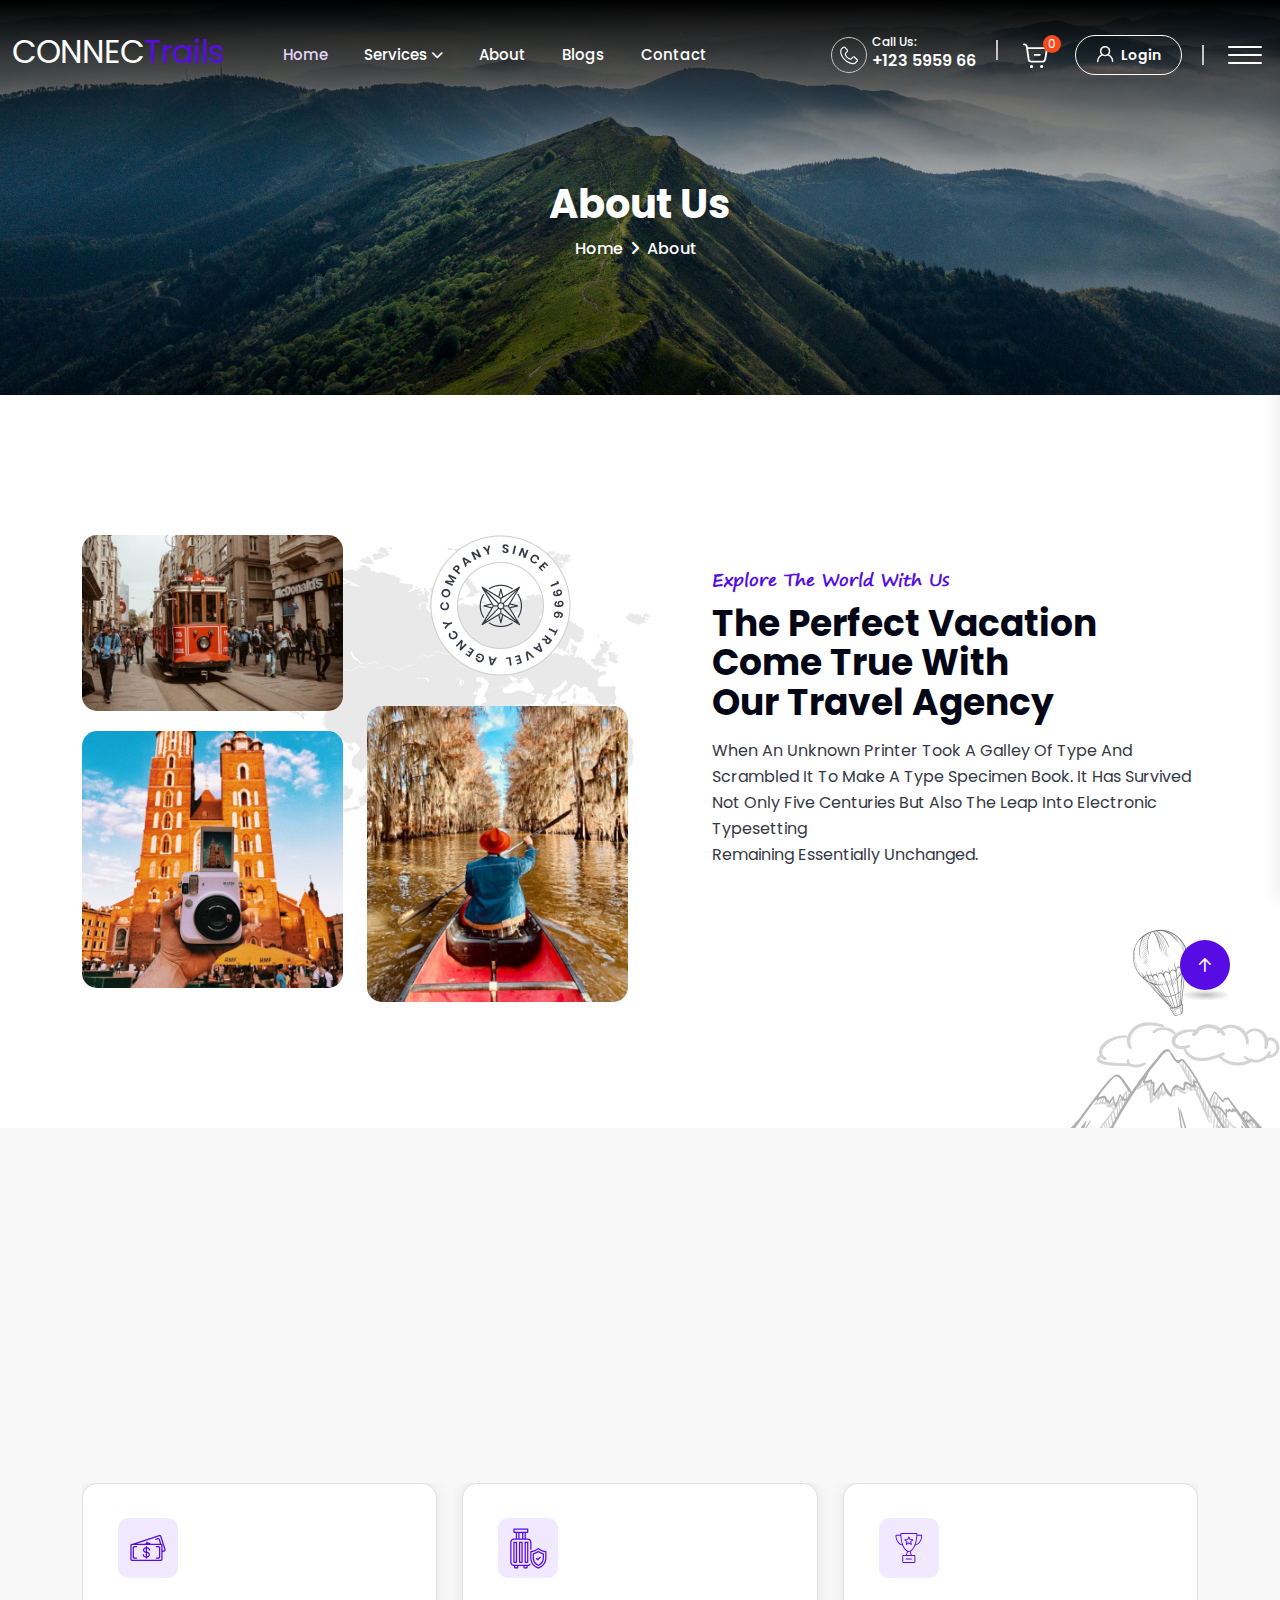
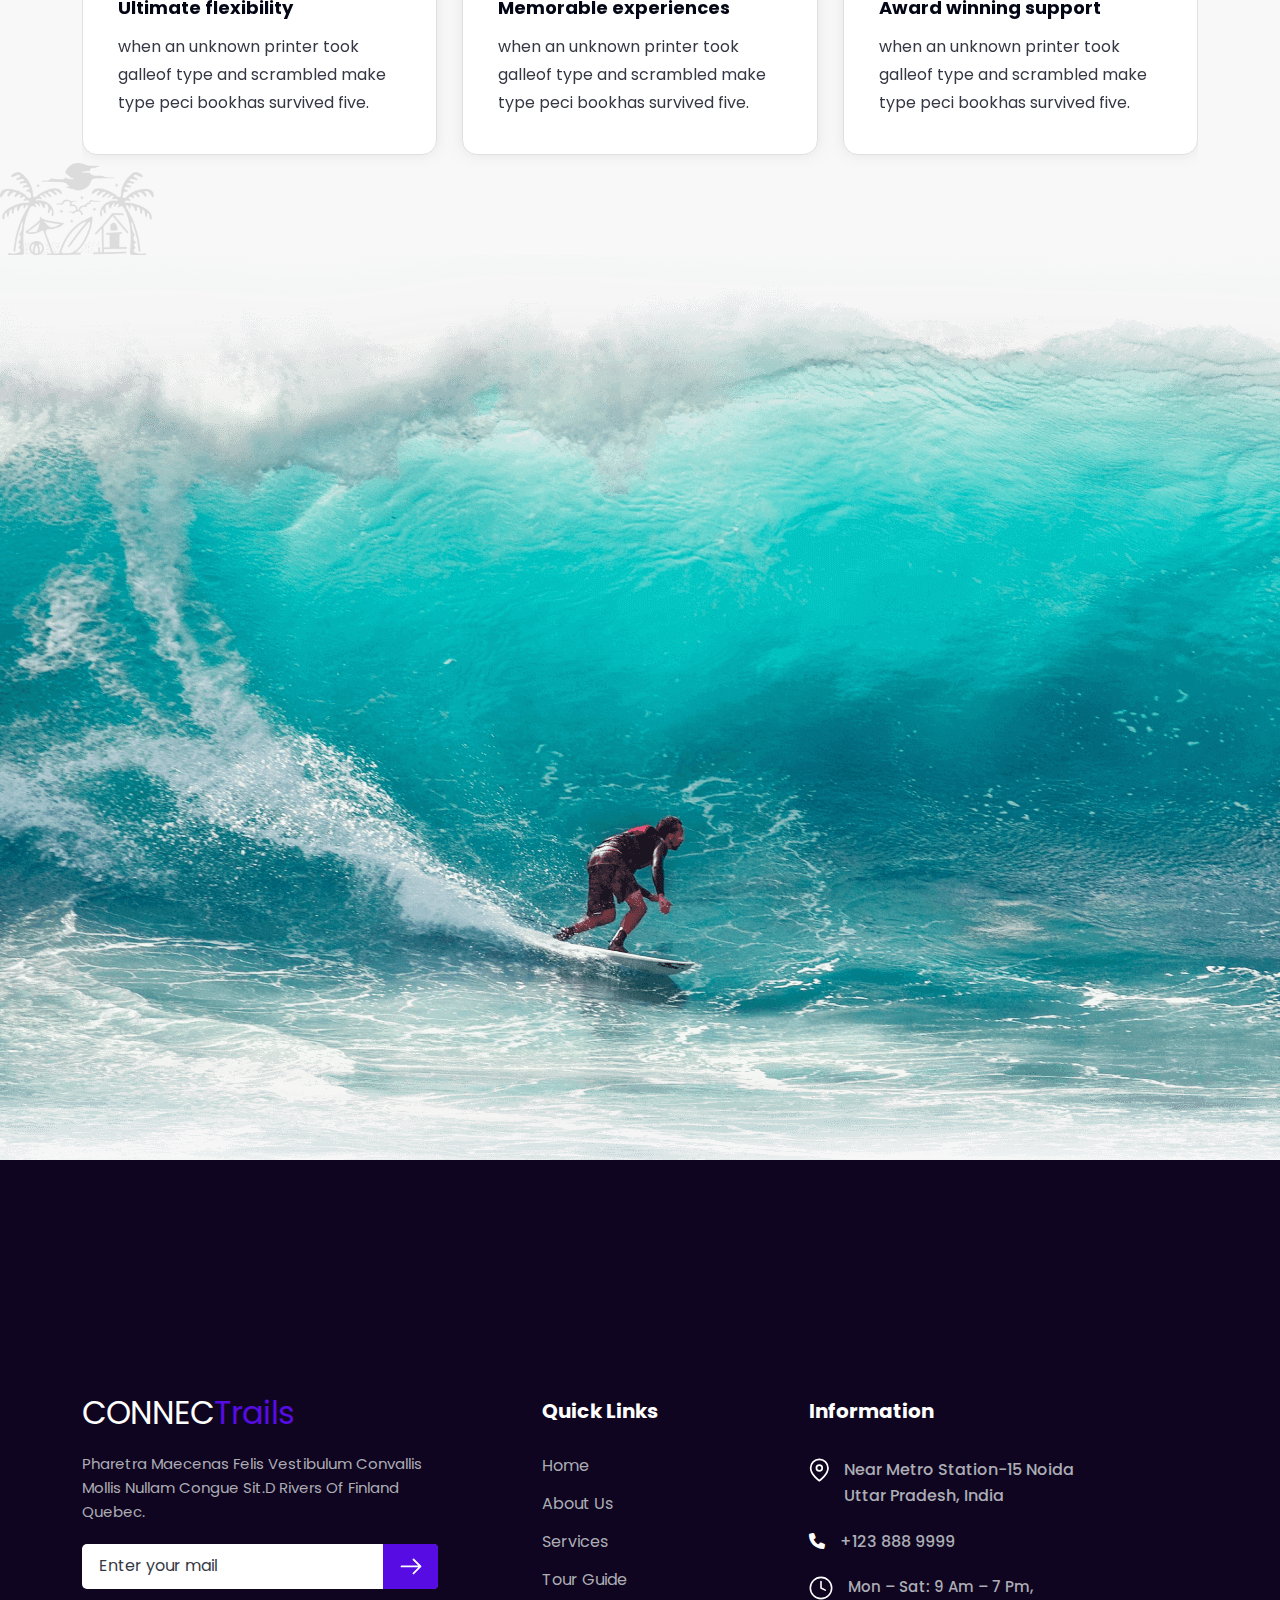
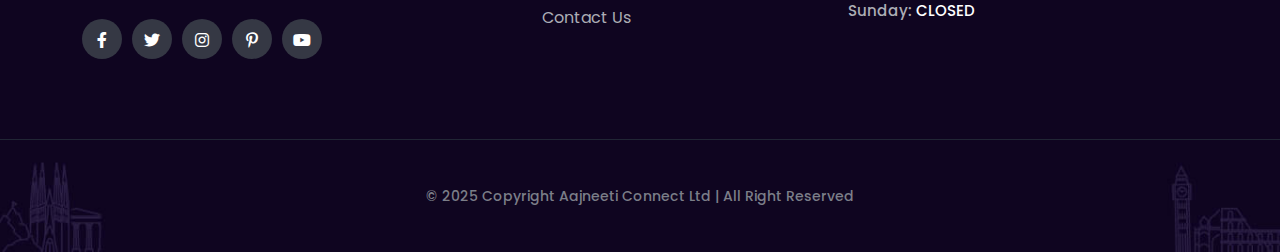
<file: about.html>
<!doctype html>
<html class="no-js" lang="en">


<head>
    <meta charset="utf-8">
    <meta http-equiv="x-ua-compatible" content="ie=edge">
    <title>ConnectTrails - Tour & Travel Booking</title>
    <meta name="description" content="ConnectTrails - Tour & Travel Booking">
    <meta name="viewport" content="width=device-width, initial-scale=1">

    <link rel="shortcut icon" type="image/x-icon" href="assets/img/favicon.png">
    <!-- Place favicon.ico in the root directory -->

    <!-- CSS here -->
    <link rel="stylesheet" href="assets/css/bootstrap.min.css">
    <link rel="stylesheet" href="assets/css/animate.min.css">
    <link rel="stylesheet" href="assets/css/magnific-popup.css">
    <link rel="stylesheet" href="assets/css/fontawesome-all.min.css">
    <link rel="stylesheet" href="assets/css/swiper-bundle.min.css">
    <link rel="stylesheet" href="assets/css/flatpicker.css">
    <link rel="stylesheet" href="assets/css/odometer.css">
    <link rel="stylesheet" href="assets/css/default.css">
    <link rel="stylesheet" href="assets/css/main.css">

    <!-- font styles -->
    <style>
        @import url('https://fonts.googleapis.com/css2?family=Cinzel:wght@400..900&family=Covered+By+Your+Grace&family=Inter:ital,opsz,wght@0,14..32,100..900;1,14..32,100..900&family=Outfit:wght@100..900&family=Playfair+Display:ital,wght@0,400..900;1,400..900&family=Plus+Jakarta+Sans:ital,wght@0,200..800;1,200..800&family=Poppins:ital,wght@0,100;0,200;0,300;0,400;0,500;0,600;0,700;0,800;0,900;1,100;1,200;1,300;1,400;1,500;1,600;1,700;1,800;1,900&family=Prata&family=Protest+Revolution&display=swap');
    </style>
</head>

<body>

    <div id="loading">
        <div class="loader"></div>
    </div>

    <!-- Scroll-top -->
    <button class="scroll__top scroll-to-target" data-target="html">
        <i class="fa-sharp fa-regular fa-arrow-up"></i>
    </button>
    <!-- Scroll-top-end-->

    <!-- header-area -->
    <header class="tg-header-height">
        <div class="tg-header__area tg-header-lg-space z-index-999 tg-transparent" id="header-sticky">
            <div class="container-fluid container-1860">
                <div class="row align-items-center">
                    <div class="col-lg-7 col-5">
                        <div class="tgmenu__wrap d-flex align-items-center">
                            <div class="logo">
                                <a href="index.html" class=" logo-1 text-white fs-2 p-rev-f ">CONNEC<span
                                        style="color:#570ce3">Trails</span></a>
                                <a class="logo-2 d-none p-rev-f fs-3" href="index.html">CONNEC<span
                                        style="color:#570ce3">Trails</a>
                            </div>
                            <nav class="tgmenu__nav tgmenu-1-space ml-180">
                                <div class="tgmenu__navbar-wrap tgmenu__main-menu d-none d-xl-flex">
                                    <ul class="navigation">
                                        <li class="active  "><a href="index.html">Home</a>

                                        </li>
                                        <li class="menu-item-has-children"><a href="#">Services</a>
                                            <ul class="sub-menu">
                                                <li><a href="hotel.html">Hotels</a></li>
                                                <li><a href="tour.html">Tour</a></li>
                                            </ul>
                                        </li>
                                        <li class=""><a href="about.html">About</a>
                                        </li>
                                        <li class=""><a href="blog.html">Blogs</a>

                                        </li>
                                        <li><a href="contact.html">Contact</a></li>
                                    </ul>
                                </div>
                            </nav>
                        </div>
                    </div>
                    <div class="col-lg-5 col-7">
                        <div class="tg-menu-right-action d-flex align-items-center justify-content-end">
                            <div class="tg-header-contact-info d-flex align-items-center">
                                <span class="tg-header-contact-icon mr-5 d-none d-xl-block">
                                    <svg width="21" height="21" viewBox="0 0 21 21" fill="none"
                                        xmlns="http://www.w3.org/2000/svg">
                                        <path fill-rule="evenodd" clip-rule="evenodd"
                                            d="M17.5747 15.8619L15.8138 17.6228C15.7656 17.6732 15.7236 17.7026 15.6627 17.7362C13.1757 19.0753 8.40326 16.5734 6.21009 14.2626C6.18698 14.2374 6.16809 14.2185 6.14502 14.1954C3.83427 12.0021 1.33257 7.22927 2.67157 4.7421C2.70515 4.68124 2.73453 4.64134 2.78491 4.5931L4.54573 2.83006C4.67586 2.69992 4.82067 2.64116 5.00114 2.64116H5.01583C5.20471 2.64327 5.35163 2.71044 5.47965 2.84895L7.75047 5.30044C7.98973 5.55651 7.98131 5.95109 7.73368 6.19877L6.26666 7.66589C5.85321 8.08148 5.67271 8.62926 5.75877 9.20856C5.94134 10.428 6.55419 11.574 7.63293 12.7095C7.65603 12.7326 7.67489 12.7536 7.69799 12.7746C8.83342 13.8534 9.97723 14.4663 11.1966 14.6488C11.7779 14.7349 12.3257 14.5544 12.7412 14.1388L14.2062 12.6738C14.4538 12.4261 14.8484 12.4177 15.1065 12.6549L17.5578 14.9259C17.6963 15.0539 17.7614 15.2008 17.7656 15.3897C17.7698 15.5785 17.709 15.7276 17.5747 15.8619ZM18.3428 14.0779L15.8914 11.8069C15.1779 11.1457 14.0781 11.1667 13.3897 11.8552L11.9227 13.3223C11.7695 13.4755 11.5827 13.5364 11.3687 13.5049C10.3907 13.358 9.45254 12.8459 8.49341 11.9349C8.485 11.9287 8.47872 11.9202 8.47031 11.9118C7.56155 10.9547 7.04946 10.0144 6.90257 9.03849C6.87109 8.82439 6.93195 8.6376 7.08518 8.48229L8.5522 7.01728C9.2406 6.32883 9.2616 5.22902 8.59837 4.51331L6.32966 2.06182C5.98758 1.69451 5.54055 1.49304 5.03893 1.48462C4.53735 1.47624 4.08401 1.65672 3.72725 2.01354L1.96638 3.77452C1.83836 3.90256 1.73971 4.0348 1.65368 4.19431C1.24444 4.95199 1.08073 5.8776 1.16679 6.93962C1.24023 7.85682 1.49628 8.86008 1.92863 9.91793C2.70726 11.8279 3.9854 13.742 5.34746 15.035C5.35794 15.0434 5.36425 15.0497 5.37263 15.0581C6.66546 16.4202 8.57737 17.7006 10.4872 18.4792C11.5471 18.9095 12.5482 19.1656 13.4653 19.2411C13.6479 19.2558 13.8263 19.2621 14.0005 19.2621C14.8421 19.2621 15.5829 19.0921 16.2105 18.7542C16.37 18.6681 16.5043 18.5695 16.6323 18.4415L18.3931 16.6784C18.7478 16.3237 18.9304 15.8704 18.922 15.3687C18.9115 14.8649 18.7122 14.42 18.3428 14.0779Z"
                                            fill="currentColor" />
                                    </svg>
                                </span>
                                <div class="tg-header-contact-number d-none d-xl-block">
                                    <span>Call Us:</span>
                                    <a href="tel:+123595966">+123 5959 66</a>
                                </div>
                            </div>
                            <div class="tg-header-cart p-relative ml-20 pl-20 d-none d-xl-block">
                                <span class="tg-header-border"></span>
                                <button class="cart-button">
                                    <span>
                                        <svg width="27" height="27" viewBox="0 0 27 27" fill="none"
                                            xmlns="http://www.w3.org/2000/svg">
                                            <g clip-path="url(#clip0_53_138)">
                                                <path
                                                    d="M11.1267 24.5359C11.1275 24.8398 11.0358 25.1371 10.8633 25.3903C10.6907 25.6434 10.4451 25.8411 10.1573 25.9583C9.86959 26.0755 9.55267 26.107 9.24659 26.0487C8.94051 25.9905 8.65899 25.8452 8.4376 25.6312C8.21621 25.4171 8.06486 25.144 8.00268 24.8462C7.9405 24.5484 7.97027 24.2393 8.08823 23.958C8.20619 23.6766 8.40706 23.4357 8.66546 23.2655C8.92385 23.0954 9.2282 23.0037 9.54005 23.002H9.55264C9.97012 23.002 10.3705 23.1636 10.6657 23.4512C10.9609 23.7389 11.1267 24.1291 11.1267 24.5359ZM19.6269 23.002H19.6143C19.1957 23.0036 18.7948 23.167 18.4997 23.4563C18.2046 23.7456 18.0393 24.1372 18.0402 24.5451C18.041 24.953 18.2079 25.344 18.5042 25.6321C18.8005 25.9203 19.202 26.0821 19.6206 26.0821C20.0392 26.0821 20.4407 25.9203 20.7369 25.6321C21.0332 25.344 21.2001 24.953 21.2009 24.5451C21.2018 24.1372 21.0365 23.7456 20.7414 23.4563C20.4463 23.167 20.0455 23.0036 19.6269 23.002ZM25.5266 9.18654L24.2497 16.7532C24.2179 17.3062 24.0702 17.8469 23.8155 18.342C23.5609 18.837 23.2047 19.276 22.7691 19.6316C22.3335 19.9872 21.8276 20.252 21.2828 20.4096C20.738 20.5671 20.1658 20.6141 19.6017 20.5476H9.19249C8.36008 20.5442 7.55653 20.2499 6.9278 19.7183C6.29907 19.1866 5.88685 18.4529 5.766 17.6503L3.86072 4.68407C3.80569 4.31993 3.61877 3.987 3.33376 3.7455C3.04874 3.50399 2.68445 3.36984 2.30677 3.36732H1.9718C1.72132 3.36732 1.48109 3.27035 1.30397 3.09775C1.12685 2.92515 1.02734 2.69105 1.02734 2.44695C1.02734 2.20285 1.12685 1.96875 1.30397 1.79614C1.48109 1.62354 1.72132 1.52657 1.9718 1.52657H2.30677C3.13918 1.53002 3.94272 1.82428 4.57146 2.35592C5.20019 2.88756 5.61241 3.62131 5.73326 4.42391L5.84911 5.20807H22.1202C22.6275 5.208 23.1286 5.31654 23.5881 5.52602C24.0476 5.73549 24.4542 6.04078 24.7793 6.4203C25.1044 6.79981 25.3399 7.24429 25.4692 7.7223C25.5986 8.2003 25.6173 8.70017 25.5266 9.18654ZM23.3279 7.60104C23.1805 7.42831 22.9959 7.2893 22.7872 7.19387C22.5785 7.09843 22.3508 7.04891 22.1202 7.04881H6.1186L7.62973 17.3901C7.68498 17.7557 7.87318 18.0898 8.16003 18.3315C8.44688 18.5732 8.81329 18.7064 9.19249 18.7069H19.6017C21.6165 18.7069 22.1026 17.9706 22.3884 16.4403L23.6654 8.87238C23.7089 8.64933 23.7012 8.41965 23.6429 8.19984C23.5845 7.98002 23.477 7.77552 23.3279 7.60104ZM17.7128 11.9575H12.6756C12.4252 11.9575 12.1849 12.0544 12.0078 12.227C11.8307 12.3997 11.7312 12.6338 11.7312 12.8778C11.7312 13.1219 11.8307 13.356 12.0078 13.5287C12.1849 13.7013 12.4252 13.7982 12.6756 13.7982H17.7128C17.9632 13.7982 18.2035 13.7013 18.3806 13.5287C18.5577 13.356 18.6572 13.1219 18.6572 12.8778C18.6572 12.6338 18.5577 12.3997 18.3806 12.227C18.2035 12.0544 17.9632 11.9575 17.7128 11.9575Z"
                                                    fill="currentColor" />
                                            </g>
                                            <defs>
                                                <clipPath id="clip0_53_1238">
                                                    <rect width="26" height="26" fill="white"
                                                        transform="translate(0.304688 0.804352)" />
                                                </clipPath>
                                            </defs>
                                        </svg>
                                    </span>
                                    <span class="tg-header-cart-count">0</span>
                                </button>
                                <div class="minicart">
                                    <div class="cart-content-wrap d-flex align-items-center justify-content-between">
                                        <div class="cart-img-info d-flex align-items-center">
                                            <div class="cart-thumb">
                                                <a href="shop.html"> <img src="assets/img/shop/sm-product-1.jpg"
                                                        alt=""></a>
                                            </div>
                                            <div class="cart-content">
                                                <h5 class="cart-title"><a href="shop.html">Camera nstax</a></h5>
                                                <span> $ 120 <del>$220</del></span>
                                            </div>
                                        </div>
                                        <div class="cart-del-icon">
                                            <span><i class="fa-light fa-trash-can"></i></span>
                                        </div>
                                    </div>
                                    <div class="cart-content-wrap d-flex justify-content-between align-items-center">
                                        <div class="cart-img-info  d-flex align-items-center">
                                            <div class="cart-thumb">
                                                <a href="shop.html"> <img src="assets/img/shop/sm-product-2.jpg"
                                                        alt=""></a>
                                            </div>
                                            <div class="cart-content">
                                                <h5 class="cart-title"><a href="shop.html">Halo Smartwatch</a></h5>
                                                <span> $230 <del>$399 </del></span>
                                            </div>
                                        </div>
                                        <div class="cart-del-icon">
                                            <span><i class="fa-light fa-trash-can"></i></span>
                                        </div>
                                    </div>
                                    <div class="cart-total-price d-flex align-items-center justify-content-between">
                                        <span>Total:</span>
                                        <span>$100.0</span>
                                    </div>
                                    <div class="minicart-btn">
                                        <a class="cart-btn mb-10" href="cart.html"><span>Shopping Cart</span></a>
                                        <a class="cart-btn cart-btn-black"
                                            href="checkout.html"><span>Checkout</span></a>
                                    </div>
                                </div>
                            </div>
                            <div class="tg-header-btn ml-20 d-none d-sm-block">
                                <a class="tg-btn-header" href="login.html">
                                    <span>
                                        <svg width="18" height="18" viewBox="0 0 18 18" fill="none"
                                            xmlns="http://www.w3.org/2000/svg">
                                            <path
                                                d="M1.7 17.2C1.5 17.2 1.3 17.1 1.2 17C1.1 16.8 1 16.7 1 16.5C1 15.1 1.4 13.7 2.1 12.4C2.8 11.2 3.9 10.1 5.1 9.4C4.6 8.8 4.2 8 4 7.2C3.9 6.4 3.9 5.5 4.1 4.8C4.3 4 4.8 3.2 5.3 2.6C5.9 2 6.6 1.5 7.3 1.3C7.9 1.1 8.5 1 9.1 1C9.3 1 9.6 1 9.8 1C10.6 1.1 11.4 1.4 12.1 1.9C12.8 2.4 13.3 3 13.7 3.7C14.1 4.4 14.3 5.2 14.3 6.1C14.3 7.3 13.9 8.5 13.1 9.4C13.7 9.8 14.3 10.2 14.9 10.7C15.7 11.5 16.2 12.3 16.7 13.3C17.1 14.3 17.3 15.3 17.3 16.4C17.3 16.6 17.2 16.8 17.1 16.9C17 17 16.8 17.1 16.6 17.1C16.5 17.1 16.4 17.1 16.3 17C16.2 17 16.1 16.9 16.1 16.8C16 16.7 16 16.7 15.9 16.6C15.9 16.5 15.8 16.4 15.8 16.3C15.8 15.4 15.6 14.6 15.3 13.8C15 13 14.5 12.3 13.8 11.7C13.2 11.2 12.6 10.7 11.9 10.4C11.1 10.9 10.2 11.2 9.1 11.2C8.1 11.2 7.1 10.9 6.3 10.4C5.2 10.9 4.2 11.7 3.5 12.8C2.8 13.9 2.4 15.1 2.4 16.4C2.4 16.6 2.3 16.8 2.2 16.9C2.1 17.1 1.9 17.2 1.7 17.2ZM9.1 2.5C8.4 2.5 7.7 2.7 7.1 3.1C6.4 3.5 6 4.1 5.7 4.7C5.4 5.4 5.3 6.1 5.5 6.9C5.6 7.6 6 8.3 6.5 8.8C7 9.3 7.7 9.7 8.4 9.8C8.6 9.8 8.9 9.9 9.1 9.9C9.6 9.9 10.1 9.8 10.5 9.6C11.2 9.3 11.7 8.9 12.2 8.2C12.6 7.6 12.8 6.9 12.8 6.2C12.8 5.2 12.4 4.3 11.7 3.6C11 2.8 10.1 2.5 9.1 2.5Z"
                                                fill="currentColor" />
                                        </svg>
                                    </span>
                                    Login
                                </a>
                            </div>
                            <div class="tg-header-menu-bar lh-1 p-relative ml-20 pl-20">
                                <span class="tg-header-border d-none d-xl-block"></span>
                                <button class="tgmenu-offcanvas-open-btn menu-tigger d-none d-xl-block">
                                    <span></span>
                                    <span></span>
                                    <span></span>
                                </button>
                                <button class="tgmenu-offcanvas-open-btn mobile-nav-toggler d-block d-xl-none">
                                    <span></span>
                                    <span></span>
                                    <span></span>
                                </button>
                            </div>
                        </div>
                    </div>
                </div>
            </div>
        </div>

        <!-- Mobile Menu  -->
        <div class="tgmobile__menu">
            <nav class="tgmobile__menu-box">
                <div class="close-btn"><i class="fa-solid fa-xmark"></i></div>
                <div class="nav-logo">
                    <a href="index.html" class=" logo-1 text-white fs-2 p-rev-f "><span
                            style="color:#570ce3">CONNECTrails</span></a>
                </div>
                <div class="tgmobile__search">
                    <form action="#">
                        <input type="text" placeholder="Search here...">
                        <button><i class="fas fa-search"></i></button>
                    </form>
                </div>
                <div class="tgmobile__menu-outer">
                    <!--Here Menu Will Come Automatically Via Javascript / Same Menu as in Header-->
                </div>
                <div class="social-links">
                    <ul class="list-wrap">
                        <li><a href="#"><i class="fab fa-facebook-f"></i></a></li>
                        <li><a href="#"><i class="fab fa-twitter"></i></a></li>
                        <li><a href="#"><i class="fab fa-instagram"></i></a></li>
                        <li><a href="#"><i class="fab fa-linkedin-in"></i></a></li>
                        <li><a href="#"><i class="fab fa-youtube"></i></a></li>
                    </ul>
                </div>
            </nav>
        </div>
        <div class="tgmobile__menu-backdrop"></div>
        <!-- End Mobile Menu -->

        <!-- offCanvas-menu -->
        <div class="offCanvas__info">
            <div class="offCanvas__close-icon menu-close">
                <button><i class="fa-sharp fa-regular fa-xmark"></i></button>
            </div>
            <div class="offCanvas__logo mb-30">
                <a href="index.html" class=" logo-1 text-white fs-2 p-rev-f "><span
                        style="color:#570ce3">CONNECTrails</span></a>
            </div>
            <div class="offCanvas__side-info mb-30">
                <div class="contact-list mb-30">
                    <h4>Office Address</h4>
                    <p>123/A, Miranda City Likaoli <br> Prikano, Dope</p>
                </div>
                <div class="contact-list mb-30">
                    <h4>Phone Number</h4>
                    <p>+0989 7876 9865 9</p>
                    <p>+(090) 8765 86543 85</p>
                </div>
                <div class="contact-list mb-30">
                    <h4>Email Address</h4>
                    <p>info@example.com</p>
                    <p>example.mail@hum.com</p>
                </div>
            </div>
            <div class="offCanvas__social-icon mt-30">
                <a href="javascript:void(0)"><i class="fab fa-facebook-f"></i></a>
                <a href="javascript:void(0)"><i class="fab fa-twitter"></i></a>
                <a href="javascript:void(0)"><i class="fab fa-google-plus-g"></i></a>
                <a href="javascript:void(0)"><i class="fab fa-instagram"></i></a>
            </div>
        </div>
        <div class="offCanvas__overly"></div>
        <!-- offCanvas-menu-end -->

    </header>
    <!-- header-area-end -->

    <!-- main-area -->
    <main>

        <!-- tg-breadcrumb-area-start -->
        <div class="tg-breadcrumb-area tg-breadcrumb-spacing-5 fix p-relative z-index-1 include-bg"
            data-background="assets/img//aboutus.jpg">
            <div class="tg-hero-top-shadow"></div>
            <div class="tg-breadcrumb-shadow"></div>
            <div class="container">
                <div class="row">
                    <div class="col-12">
                        <div class="tg-breadcrumb-content text-center">
                            <h2 class="tg-breadcrumb-title mb-5 fs-40 f-Cinzel wow fadeInUp" data-wow-delay=".4s"
                                data-wow-duration=".9s">About Us</h2>
                            <div class="tg-breadcrumb-list-4">
                                <ul>
                                    <li><a href="index-2.html">Home</a></li>
                                    <li><i class="fa-sharp fa-solid fa-angle-right"></i></li>
                                    <li>About</li>
                                </ul>
                            </div>
                        </div>
                    </div>
                </div>
            </div>
            <div class="tg-hero-bottom-shape d-none d-md-block">
                <span>
                    <svg width="432" height="187" viewBox="0 0 432 187" fill="none" xmlns="http://www.w3.org/2000/svg">
                        <path class="line-1" opacity="0.4"
                            d="M39.6042 428.345C4.41235 355.065 -24.3018 203.867 142.377 185.309C350.725 162.111 488.893 393.541 289.169 313.515C129.389 249.494 458.202 85.4772 642.58 11.4713"
                            stroke="white" stroke-width="24" />
                    </svg>
                </span>
            </div>
            <div class="tg-hero-bottom-shape-2 d-none d-md-block">
                <span>
                    <svg width="154" height="243" viewBox="0 0 154 243" fill="none" xmlns="http://www.w3.org/2000/svg">
                        <path class="line-1" opacity="0.4"
                            d="M144.616 328.905C116.117 300.508 62.5986 230.961 76.5162 179.949C93.9131 116.184 275.231 7.44494 -65.0181 12.8762"
                            stroke="white" stroke-width="24" />
                    </svg>
                </span>
            </div>
        </div>
        <!-- tg-breadcrumb-area-end -->

        <!-- tg-about-us-area-start -->
        <div class="tg-about-area p-relative z-index-1 pt-140 pb-105">
            <img class="tg-about-details-shape p-absolute d-none d-lg-block" src="assets/img/about/details/shape.png"
                alt="shape">
            <div class="container">
                <div class="row align-items-center">
                    <div class="col-lg-6">
                        <div class="tg-about-details-left p-relative mb-15">
                            <img class="tg-about-details-map p-absolute" src="assets/img/about/details/shape-2.png"
                                alt="map">
                            <div class="row">
                                <div class="col-lg-6 col-md-6 col-sm-6">
                                    <div class="tg-about-details-thumb p-relative z-index-9">
                                        <img class="main-thumb tg-round-15 w-100 mb-20"
                                            src="assets/img/about/details/thumb-1.jpg" alt="thumb">
                                        <img class="main-thumb tg-round-15 w-100 mb-20"
                                            src="assets/img/about/details/thumb-3.jpg" alt="thumb">
                                    </div>
                                </div>
                                <div class="col-lg-6 col-md-6 col-sm-6">
                                    <div class="tg-about-details-thumb-2 p-relative">
                                        <div class="tg-chose-3-rounded p-relative mb-30">
                                            <img class="rotate-infinite-2"
                                                src="assets/img/chose/chose-3/circle-text.png" alt="">
                                            <img class="tg-chose-3-star" src="assets/img/chose/chose-3/star.png" alt="">
                                        </div>
                                        <img class="w-100 tg-round-15" src="assets/img/about/details/thumb-2.jpg"
                                            alt="chose">
                                    </div>
                                </div>
                            </div>
                        </div>
                    </div>
                    <div class="col-lg-6">
                        <div class="tg-chose-content mb-35 ml-60">
                            <div class="tg-chose-section-title mb-30">
                                <h5 class="tg-section-subtitle mb-15 wow fadeInUp" data-wow-delay=".3s"
                                    data-wow-duration=".1s">Explore the world with us</h5>
                                <h2 class="mb-15 text-capitalize wow fadeInUp" data-wow-delay=".4s"
                                    data-wow-duration=".9s">The perfect vacation<br> come true with<br> our Travel
                                    Agency</h2>
                                <p class="text-capitalize wow fadeInUp mb-35" data-wow-delay=".5s"
                                    data-wow-duration=".9s">when an unknown printer took a galley of type and scrambled
                                    it to make a type specimen book. It has survived not only five
                                    centuries but also the leap into electronic typesetting<br>
                                    remaining essentially unchanged.</p>
                                <div class="tg-chose-btn wow fadeInUp" data-wow-delay=".8s" data-wow-duration=".9s">
                                    <a href="tour-details.html" class="tg-btn tg-btn-switch-animation">
                                        <span class="d-flex align-items-center justify-content-center">
                                            <span class="btn-text">Book Your Room</span>
                                            <span class="btn-icon ml-5">
                                                <svg width="21" height="16" viewBox="0 0 21 16" fill="none"
                                                    xmlns="http://www.w3.org/2000/svg">
                                                    <path
                                                        d="M1.0017 8.00001H19.9514M19.9514 8.00001L12.9766 1.02515M19.9514 8.00001L12.9766 14.9749"
                                                        stroke="white" stroke-width="1.77778" stroke-linecap="round"
                                                        stroke-linejoin="round" />
                                                </svg>
                                            </span>
                                            <span class="btn-icon ml-5">
                                                <svg width="21" height="16" viewBox="0 0 21 16" fill="none"
                                                    xmlns="http://www.w3.org/2000/svg">
                                                    <path
                                                        d="M1.0017 8.00001H19.9514M19.9514 8.00001L12.9766 1.02515M19.9514 8.00001L12.9766 14.9749"
                                                        stroke="white" stroke-width="1.77778" stroke-linecap="round"
                                                        stroke-linejoin="round" />
                                                </svg>
                                            </span>
                                        </span>
                                    </a>
                                </div>
                            </div>
                        </div>
                    </div>
                </div>
            </div>
        </div>
        <!-- tg-about-us-area-end -->

        <!-- why-chose-us-area-start -->
        <div class="tg-chose-area tg-grey-bg pt-140 pb-70 p-relative z-index-1">
            <img class="tg-chose-6-shape d-none d-md-block" src="assets/img/banner/banner-2/shape.png" alt="">
            <div class="container">
                <div class="row justify-content-center">
                    <div class="col-xl-6 col-lg-7 col-md-9">
                        <div class="tg-chose-section-title text-center mb-35">
                            <h5 class="tg-section-subtitle mb-15 wow fadeInUp" data-wow-delay=".3s"
                                data-wow-duration=".1s">What we do</h5>
                            <h2 class="mb-15 text-capitalize wow fadeInUp" data-wow-delay=".4s" data-wow-duration=".9s">
                                We Arrange the Best Tour<br> Ever Possible</h2>
                            <p class="text-capitalize wow fadeInUp mb-35" data-wow-delay=".5s" data-wow-duration=".9s">
                                 when an unknown printer took a galley of type and scrambled make type
                                specimen bookhas survived not only five.</p>
                        </div>
                    </div>
                </div>

                <!-- slider -->
                <div class="swiper-container tg-testimonial-slider fix">
                    <div class="swiper-wrapper">

                        <div class="swiper-slide">

                            <div class="tg-testimonial-item tg-chose-6-wrap mb-30">
                                <span class="icon mb-20">
                                    <svg width="36" height="26" viewBox="0 0 36 26" fill="none"
                                        xmlns="http://www.w3.org/2000/svg">
                                        <path
                                            d="M28.4378 11.0439H26.3551C26.008 11.0439 25.724 11.3279 25.724 11.675C25.724 12.0221 26.008 12.3061 26.3551 12.3061H28.4378C28.7218 12.3061 28.9553 12.5396 28.9553 12.8236V21.8864C28.9553 22.1704 28.7218 22.4039 28.4378 22.4039H26.3551C26.008 22.4039 25.724 22.6879 25.724 23.035C25.724 23.3821 26.008 23.6661 26.3551 23.6661H28.4378C29.416 23.6661 30.2175 22.8709 30.2175 21.8864V12.8236C30.2175 11.8454 29.4223 11.0439 28.4378 11.0439Z"
                                            fill="#560CE3" />
                                        <path
                                            d="M4.42403 12.3061H6.50669C6.8538 12.3061 7.1378 12.0221 7.1378 11.675C7.1378 11.3279 6.8538 11.0439 6.50669 11.0439H4.42403C3.44581 11.0439 2.6443 11.8391 2.6443 12.8236V21.8864C2.6443 22.8646 3.4395 23.6661 4.42403 23.6661H6.50669C6.8538 23.6661 7.1378 23.3821 7.1378 23.035C7.1378 22.6879 6.8538 22.4039 6.50669 22.4039H4.42403C4.14003 22.4039 3.90652 22.1704 3.90652 21.8864V12.8236C3.90652 12.5396 4.14003 12.3061 4.42403 12.3061Z"
                                            fill="#560CE3" />
                                        <path
                                            d="M17.0589 12.1294V11.6624C17.0589 11.3153 16.7749 11.0313 16.4277 11.0313C16.0806 11.0313 15.7966 11.3153 15.7966 11.6624V12.161C14.1431 12.445 12.9061 13.6252 12.9061 15.0325C12.9061 16.4399 14.1368 17.6075 15.7966 17.8915V21.2742C14.7301 21.1038 13.9096 20.4285 13.9096 19.6396C13.9096 19.2925 13.6256 19.0085 13.2785 19.0085C12.9314 19.0085 12.6474 19.2925 12.6474 19.6396C12.6474 21.1227 14.0232 22.3471 15.7966 22.5427V23.0098C15.7966 23.3569 16.0806 23.6409 16.4277 23.6409C16.7749 23.6409 17.0589 23.3569 17.0589 23.0098V22.5112C18.7124 22.2272 19.9556 21.047 19.9556 19.6396C19.9556 18.2323 18.7376 17.0584 17.0589 16.7807V13.398C18.1254 13.562 18.9459 14.2436 18.9459 15.0325C18.9459 15.3796 19.2299 15.6636 19.577 15.6636C19.9241 15.6636 20.2081 15.3796 20.2081 15.0325C20.2081 13.5494 18.8323 12.3251 17.0589 12.1294ZM14.1684 15.0325C14.1684 14.3131 14.8626 13.682 15.7966 13.4548V16.6103C14.8563 16.3831 14.1684 15.752 14.1684 15.0325ZM18.6934 19.6459C18.6934 20.3654 17.9992 20.9902 17.0589 21.2237V18.0682C18.0055 18.2954 18.6934 18.9265 18.6934 19.6523V19.6459Z"
                                            fill="#560CE3" />
                                        <path
                                            d="M35.5882 14.332L31.3914 1.23646C31.0947 0.302419 30.085 -0.215091 29.1572 0.0878422L2.65692 8.68987H2.10786C1.12963 8.68987 0.328125 9.48507 0.328125 10.4696V24.2215C0.328125 25.1997 1.12332 26.0012 2.10786 26.0012H30.7539C31.7322 26.0012 32.5337 25.206 32.5337 24.2215V17.1531C32.5779 17.1531 32.622 17.1467 32.6662 17.1341L34.4333 16.5661C35.3674 16.2695 35.8786 15.266 35.5819 14.332H35.5882ZM31.2715 24.2215C31.2715 24.5055 31.0379 24.739 30.7539 24.739H2.10786C1.82386 24.739 1.59035 24.5055 1.59035 24.2215V10.4696C1.59035 10.1856 1.82386 9.95209 2.10786 9.95209H15.2097C15.2097 9.95209 15.216 9.95209 15.2223 9.95209H17.4754C17.4754 9.95209 17.4817 9.95209 17.488 9.95209C17.4943 9.95209 17.4943 9.95209 17.5006 9.95209H30.7539C31.0379 9.95209 31.2715 10.1856 31.2715 10.4696V24.2215ZM34.0546 15.367L32.5337 15.853V10.4696C32.5337 9.68071 32.0162 9.01805 31.303 8.78454L29.9019 4.17744C29.7568 3.72304 29.4475 3.35699 29.0247 3.1361C28.6019 2.92153 28.1222 2.87735 27.6678 3.0225L25.6861 3.65993C25.3516 3.76721 25.1686 4.12064 25.2759 4.45512C25.3832 4.78961 25.7366 4.96632 26.0711 4.86535L28.0528 4.22792C28.1853 4.18375 28.3242 4.19637 28.4441 4.25948C28.564 4.32259 28.6587 4.42988 28.6965 4.54979L29.9524 8.68356H20.713C20.0819 7.78739 18.8701 7.33299 17.5637 7.47814L17.4186 7.03005C17.3113 6.70188 16.9579 6.51885 16.6234 6.61983C16.2889 6.72712 16.1059 7.08054 16.2132 7.41503L16.3331 7.78739C15.8093 8.00196 15.3422 8.3049 14.9636 8.68356H6.7402L29.5359 1.28695C29.6684 1.24277 29.8073 1.2554 29.9272 1.31851C30.0471 1.38162 30.1418 1.48891 30.1796 1.62144L34.3765 14.717C34.4649 14.9884 34.3134 15.2787 34.042 15.367H34.0546Z"
                                            fill="#560CE3" />
                                    </svg>
                                </span>
                                <h4 class="tg-chose-6-title mb-15">Ultimate flexibility</h4>
                                <p>when an unknown printer took galleof
                                    type and scrambled make type peci
                                    bookhas survived five.</p>
                            </div>
                        </div>

                        <div class="swiper-slide">

                            <div class="tg-testimonial-item tg-chose-6-wrap mb-30">
                                <span class="icon mb-20">
                                    <svg width="37" height="41" viewBox="0 0 37 41" fill="none"
                                        xmlns="http://www.w3.org/2000/svg">
                                        <path
                                            d="M9.58789 13.625C9.50581 13.625 9.42453 13.6411 9.34869 13.6725C9.27285 13.7039 9.20394 13.75 9.1459 13.808C9.08786 13.8661 9.04182 13.935 9.01042 14.0108C8.97902 14.0866 8.96287 14.1679 8.96289 14.25V34.25C8.96287 34.3321 8.97902 34.4134 9.01042 34.4892C9.04182 34.565 9.08786 34.6339 9.1459 34.692C9.20394 34.75 9.27285 34.7961 9.34869 34.8275C9.42453 34.8589 9.50581 34.875 9.58789 34.875H12.0879C12.17 34.875 12.2513 34.8589 12.3271 34.8275C12.4029 34.7961 12.4718 34.75 12.5299 34.692C12.5879 34.6339 12.634 34.565 12.6654 34.4892C12.6968 34.4134 12.7129 34.3321 12.7129 34.25V14.25C12.7129 14.1679 12.6968 14.0866 12.6654 14.0108C12.634 13.935 12.5879 13.8661 12.5299 13.808C12.4718 13.75 12.4029 13.7039 12.3271 13.6725C12.2513 13.6411 12.17 13.625 12.0879 13.625H9.58789ZM11.4629 33.625H10.2129V14.875H11.4629V33.625Z"
                                            fill="#560CE3" />
                                        <path
                                            d="M3.96289 13.625C3.88081 13.625 3.79953 13.6411 3.72369 13.6725C3.64785 13.7039 3.57894 13.75 3.5209 13.808C3.46286 13.8661 3.41682 13.935 3.38542 14.0108C3.35402 14.0866 3.33787 14.1679 3.33789 14.25V34.25C3.33787 34.3321 3.35402 34.4134 3.38542 34.4892C3.41682 34.565 3.46286 34.6339 3.5209 34.692C3.57894 34.75 3.64785 34.7961 3.72369 34.8275C3.79953 34.8589 3.88081 34.875 3.96289 34.875H6.46289C6.54497 34.875 6.62626 34.8589 6.70209 34.8275C6.77793 34.7961 6.84684 34.75 6.90488 34.692C6.96292 34.6339 7.00896 34.565 7.04036 34.4892C7.07176 34.4134 7.08791 34.3321 7.08789 34.25V14.25C7.08791 14.1679 7.07176 14.0866 7.04036 14.0108C7.00896 13.935 6.96292 13.8661 6.90488 13.808C6.84684 13.75 6.77793 13.7039 6.70209 13.6725C6.62626 13.6411 6.54497 13.625 6.46289 13.625H3.96289ZM5.83789 33.625H4.58789V14.875H5.83789V33.625Z"
                                            fill="#560CE3" />
                                        <path
                                            d="M15.2129 13.625C15.1308 13.625 15.0495 13.6411 14.9737 13.6725C14.8978 13.7039 14.8289 13.75 14.7709 13.808C14.7129 13.8661 14.6668 13.935 14.6354 14.0108C14.604 14.0866 14.5879 14.1679 14.5879 14.25V34.25C14.5879 34.3321 14.604 34.4134 14.6354 34.4892C14.6668 34.565 14.7129 34.6339 14.7709 34.692C14.8289 34.75 14.8978 34.7961 14.9737 34.8275C15.0495 34.8589 15.1308 34.875 15.2129 34.875H17.7129C17.795 34.875 17.8763 34.8589 17.9521 34.8275C18.0279 34.7961 18.0968 34.75 18.1549 34.692C18.2129 34.6339 18.259 34.565 18.2904 34.4892C18.3218 34.4134 18.3379 34.3321 18.3379 34.25V14.25C18.3379 14.1679 18.3218 14.0866 18.2904 14.0108C18.259 13.935 18.2129 13.8661 18.1549 13.808C18.0968 13.75 18.0279 13.7039 17.9521 13.6725C17.8763 13.6411 17.795 13.625 17.7129 13.625H15.2129ZM17.0879 33.625H15.8379V14.875H17.0879V33.625Z"
                                            fill="#560CE3" />
                                        <path
                                            d="M35.8379 23C32.0958 23 28.7889 20.0654 28.756 20.0358C28.6413 19.9324 28.4924 19.8752 28.3379 19.8752C28.1835 19.8752 28.0345 19.9324 27.9198 20.0358C27.8868 20.0654 24.58 23 20.8379 23C20.7558 23 20.6745 23.0161 20.5987 23.0475C20.5229 23.0789 20.4539 23.125 20.3959 23.183C20.3379 23.2411 20.2918 23.31 20.2604 23.3858C20.229 23.4616 20.2129 23.5429 20.2129 23.625V30.1228C20.2129 35.0483 23.3208 39.2653 27.7715 40.3776L28.1865 40.4814C28.2859 40.5062 28.3899 40.5062 28.4893 40.4814L28.9043 40.3776C33.355 39.2653 36.4629 35.0483 36.4629 30.1228V23.625C36.4629 23.5429 36.4468 23.4616 36.4154 23.3858C36.384 23.31 36.3379 23.2411 36.2799 23.183C36.2218 23.125 36.1529 23.0789 36.0771 23.0475C36.0013 23.0161 35.92 23 35.8379 23ZM35.2129 30.1228C35.2129 34.4737 32.4944 38.192 28.6016 39.1649L28.3379 39.2308L28.0742 39.1649C24.1814 38.192 21.4629 34.4737 21.4629 30.1228V24.2274C24.6373 23.9998 27.3302 22.1113 28.3379 21.3133C29.3456 22.1113 32.0385 23.9998 35.2129 24.2274V30.1228Z"
                                            fill="#560CE3" />
                                        <path
                                            d="M27.9924 23.1089C26.5325 24.0929 24.9097 24.8102 23.1993 25.2275C23.0612 25.2589 22.9378 25.3363 22.8494 25.447C22.761 25.5578 22.7129 25.6952 22.7129 25.8369V30.1228C22.7129 33.7828 24.9553 36.9792 28.1664 37.8956C28.2785 37.9278 28.3973 37.9278 28.5094 37.8956C31.7205 36.9792 33.9629 33.7828 33.9629 30.1228V25.8369C33.9629 25.6952 33.9148 25.5577 33.8264 25.447C33.738 25.3363 33.6146 25.2589 33.4764 25.2275C31.7661 24.8102 30.1432 24.0929 28.6833 23.1089C28.5809 23.0412 28.4607 23.005 28.3379 23.005C28.215 23.005 28.0949 23.0412 27.9924 23.1089ZM32.7129 26.3261V30.1228C32.7129 33.1114 30.8831 35.8207 28.3379 36.6417C25.7927 35.8207 23.9629 33.1114 23.9629 30.1228V26.3261C25.5097 25.8953 26.9841 25.2374 28.3379 24.3739C29.6917 25.2374 31.1661 25.8953 32.7129 26.3261Z"
                                            fill="#560CE3" />
                                        <path
                                            d="M26.9048 30.0581C26.7872 29.9427 26.6288 29.8783 26.4641 29.8791C26.2993 29.8798 26.1415 29.9456 26.025 30.0621C25.9085 30.1786 25.8427 30.3364 25.842 30.5012C25.8412 30.6659 25.9056 30.8243 26.021 30.9419L27.271 32.1919C27.329 32.2499 27.3979 32.296 27.4737 32.3274C27.5496 32.3588 27.6308 32.375 27.7129 32.375C27.795 32.375 27.8763 32.3588 27.9521 32.3274C28.0279 32.296 28.0968 32.2499 28.1548 32.1919L30.6548 29.6919C30.7708 29.5744 30.8356 29.4159 30.8351 29.2508C30.8345 29.0857 30.7687 28.9276 30.652 28.8109C30.5353 28.6942 30.3771 28.6284 30.2121 28.6279C30.047 28.6273 29.8885 28.6921 29.771 28.8081L27.7129 30.8662L26.9048 30.0581Z"
                                            fill="#560CE3" />
                                        <path
                                            d="M19.5085 35.9956C19.274 36.2338 18.9945 36.4231 18.6863 36.5526C18.378 36.6821 18.0472 36.7492 17.7129 36.75H3.96289C3.30007 36.7493 2.66459 36.4857 2.1959 36.017C1.72722 35.5483 1.4636 34.9128 1.46289 34.25V14.25C1.4636 13.5872 1.72722 12.9517 2.1959 12.483C2.66459 12.0143 3.30007 11.7507 3.96289 11.75H17.7129C18.3757 11.7507 19.0112 12.0143 19.4799 12.483C19.9486 12.9517 20.2122 13.5872 20.2129 14.25V21.125C20.2129 21.2908 20.2787 21.4497 20.3959 21.5669C20.5132 21.6842 20.6721 21.75 20.8379 21.75C21.0037 21.75 21.1626 21.6842 21.2798 21.5669C21.397 21.4497 21.4629 21.2908 21.4629 21.125V14.25C21.4618 13.2558 21.0664 12.3026 20.3633 11.5995C19.6603 10.8965 18.7071 10.5011 17.7129 10.5H15.8379V4.875H17.7129C17.795 4.87502 17.8763 4.85887 17.9521 4.82747C18.0279 4.79607 18.0968 4.75003 18.1549 4.69199C18.2129 4.63395 18.259 4.56504 18.2904 4.4892C18.3218 4.41336 18.3379 4.33208 18.3379 4.25V1.125C18.3379 1.04292 18.3218 0.961636 18.2904 0.885798C18.259 0.80996 18.2129 0.741052 18.1549 0.683011C18.0968 0.62497 18.0279 0.578933 17.9521 0.547532C17.8763 0.51613 17.795 0.499979 17.7129 0.5H3.96289C3.88081 0.499979 3.79953 0.51613 3.72369 0.547532C3.64785 0.578933 3.57894 0.62497 3.5209 0.683011C3.46286 0.741052 3.41682 0.80996 3.38542 0.885798C3.35402 0.961636 3.33787 1.04292 3.33789 1.125V4.25C3.33787 4.33208 3.35402 4.41336 3.38542 4.4892C3.41682 4.56504 3.46286 4.63395 3.5209 4.69199C3.57894 4.75003 3.64785 4.79607 3.72369 4.82747C3.79953 4.85887 3.88081 4.87502 3.96289 4.875H5.83789V10.5H3.96289C2.96866 10.5011 2.01547 10.8965 1.31244 11.5995C0.609415 12.3026 0.213978 13.2558 0.212891 14.25V34.25C0.213978 35.2442 0.609415 36.1974 1.31244 36.9004C2.01547 37.6035 2.96866 37.9989 3.96289 38V39.25C3.96327 39.5814 4.09509 39.8991 4.32943 40.1335C4.56376 40.3678 4.88149 40.4996 5.21289 40.5H7.08789C7.41929 40.4996 7.73702 40.3678 7.97136 40.1335C8.20569 39.8991 8.33751 39.5814 8.33789 39.25V38H13.3379V39.25C13.3383 39.5814 13.4701 39.8991 13.7044 40.1335C13.9388 40.3678 14.2565 40.4996 14.5879 40.5H16.4629C16.7943 40.4996 17.112 40.3678 17.3464 40.1335C17.5807 39.8991 17.7125 39.5814 17.7129 39.25V38C18.2114 37.9996 18.7049 37.9004 19.1649 37.7081C19.6248 37.5157 20.042 37.234 20.3923 36.8794C20.5083 36.7619 20.5731 36.6034 20.5726 36.4383C20.5721 36.2732 20.5063 36.1151 20.3895 35.9984C20.2728 35.8817 20.1147 35.8159 19.9496 35.8154C19.7846 35.8148 19.626 35.8796 19.5085 35.9956ZM12.0879 4.875V10.5H9.58789V4.875H12.0879ZM14.5879 10.5H13.3379V4.875H14.5879V10.5ZM4.58789 1.75H17.0879V3.625H4.58789V1.75ZM7.08789 4.875H8.33789V10.5H7.08789V4.875ZM7.08789 39.25H5.21289V38H7.08789V39.25ZM16.4629 39.25H14.5879V38H16.4629V39.25Z"
                                            fill="#560CE3" />
                                    </svg>
                                </span>
                                <h4 class="tg-chose-6-title mb-15">Memorable experiences</h4>
                                <p>when an unknown printer took galleof
                                    type and scrambled make type peci
                                    bookhas survived five.</p>
                            </div>
                        </div>
                        <div class="swiper-slide">


                            <div class="tg-testimonial-item tg-chose-6-wrap mb-30">
                                <span class="icon mb-20">
                                    <svg width="28" height="30" viewBox="0 0 28 30" fill="none"
                                        xmlns="http://www.w3.org/2000/svg">
                                        <path
                                            d="M20.2601 12.5972C24.1018 11.748 26.9897 7.6767 27.166 2.77931C27.1749 2.52663 27.0824 2.28676 26.9053 2.1032C26.7286 1.92055 26.4818 1.81572 26.2282 1.81572C26.2278 1.81572 26.2271 1.81572 26.2271 1.81572L22.3096 1.8203C22.3186 1.52802 22.3303 1.23711 22.3324 0.941391C22.3345 0.690994 22.2381 0.455246 22.0614 0.277176C21.8843 0.0984192 21.6481 0 21.3965 0H6.27614C6.02345 0 5.78656 0.0988769 5.60918 0.278549C5.43248 0.457077 5.33703 0.693283 5.33978 0.944366C5.34344 1.24443 5.35626 1.54175 5.36667 1.83998L1.3902 1.84479C1.13614 1.84502 0.889173 1.95076 0.712706 2.13432C0.536009 2.31834 0.443998 2.55844 0.45384 2.8109C0.64324 7.7433 3.56183 11.8101 7.43382 12.6203C8.61462 15.558 10.1544 17.5509 11.8964 18.4058C11.7639 19.8276 11.4115 21.0455 10.8244 22.1107H8.41984C7.79637 22.1107 7.28917 22.6179 7.28917 23.2411V28.8696C7.28917 29.4928 7.79637 30 8.41984 30H19.2514C19.8747 30 20.3819 29.4928 20.3819 28.8696V23.2411C20.3819 22.6179 19.8747 22.1107 19.2514 22.1107H16.8492C16.2596 21.0505 15.9061 19.8354 15.7735 18.4142C17.5141 17.5603 19.0954 15.5116 20.2601 12.5972ZM26.2289 2.7459C26.0776 6.95457 23.7851 10.4935 20.6577 11.5267C20.6687 11.4949 20.6782 11.461 20.6891 11.429C21.6147 8.69972 22.1009 5.67965 22.2695 2.75688L26.2289 2.7459ZM1.39042 2.77519L1.39134 2.78229L5.40364 2.77748C5.41817 3.02902 5.43912 3.27644 5.45811 3.52501C5.46509 3.61565 5.47047 3.70697 5.47797 3.79715C5.69447 6.38705 6.1806 9.07618 7.0279 11.526C7.03156 11.5368 7.03482 11.5482 7.03854 11.559C3.87837 10.5627 1.55362 7.02095 1.39042 2.77519ZM8.22644 12.0802C8.22312 12.0694 8.2226 12.0582 8.21843 12.0477C7.05236 9.07406 6.46993 5.5075 6.31825 2.29271C6.29651 1.84662 6.283 1.38817 6.27614 0.9375H21.3949C21.3916 1.37718 21.3817 1.81435 21.3608 2.24602C21.36 2.25403 21.3557 2.26067 21.3553 2.26868C21.1935 5.90401 20.5437 9.2791 19.4762 12.0289C19.4744 12.0337 19.4744 12.0387 19.4727 12.0435C18.3447 14.959 16.8229 16.9524 15.1739 17.6624C14.5943 17.9327 13.8406 18.0217 13.0748 17.8377C10.7261 17.2683 9.10257 14.3219 8.22644 12.0802ZM19.4444 23.2411V28.8696C19.4444 28.9758 19.3579 29.0625 19.2514 29.0625H8.41984C8.31341 29.0625 8.22667 28.9758 8.22667 28.8696V23.2411C8.22667 23.1347 8.31341 23.0482 8.41984 23.0482C9.25387 23.0484 5.39889 23.0475 16.5749 23.05C16.5799 23.05 16.5845 23.0482 16.5894 23.0482H19.2514C19.3579 23.0482 19.4444 23.1347 19.4444 23.2411ZM11.8832 22.1107C12.3622 21.1105 12.6673 19.9999 12.8075 18.7466C13.6121 18.9492 14.1931 18.8916 14.8624 18.7557C15.0026 20.007 15.3084 21.1148 15.7888 22.1107H11.8832Z"
                                            fill="#560CE3" />
                                        <path
                                            d="M15.7374 11.8133C15.9842 11.9923 16.3158 11.9923 16.5625 11.8128C16.8093 11.6336 16.9118 11.3182 16.8175 11.0278L16.0904 8.79158L17.9903 7.4128C18.2373 7.23335 18.34 6.91795 18.2457 6.62773C18.1514 6.33751 17.8832 6.1425 17.5781 6.1425H15.2309L14.5038 3.9093C14.4095 3.61931 14.1412 3.42453 13.8361 3.42453C13.531 3.42453 13.2628 3.61931 13.1687 3.90907L12.4413 6.1425H10.0943C9.78924 6.1425 9.52076 6.33751 9.42669 6.62773C9.33239 6.91795 9.43493 7.23335 9.6819 7.4128L11.5821 8.79204L10.8551 11.0275C10.7606 11.3175 10.8627 11.6331 11.1094 11.8126C11.3544 11.9909 11.6858 11.9936 11.935 11.8133L13.8361 10.4331L15.7374 11.8133ZM11.9705 10.6288L12.5267 8.91838C12.6207 8.62793 12.518 8.31253 12.2712 8.13377L10.8197 7.08H12.6123C12.9176 7.08 13.1861 6.88499 13.2797 6.59523L13.8361 4.88686L14.3925 6.59546C14.487 6.88545 14.7553 7.08 15.0599 7.08H16.8525L15.4007 8.13377C15.1538 8.31322 15.0515 8.62862 15.1458 8.91884L15.7019 10.629L14.2485 9.5739C14.1252 9.48441 13.9808 9.43977 13.8361 9.43977C13.6917 9.43977 13.547 9.48441 13.4237 9.5739L11.9705 10.6288Z"
                                            fill="#560CE3" />
                                        <path
                                            d="M16.4891 25.5865H11.182C10.9231 25.5865 10.7132 25.7964 10.7132 26.0552C10.7132 26.3141 10.9231 26.524 11.182 26.524H16.4891C16.7479 26.524 16.9578 26.3141 16.9578 26.0552C16.9578 25.7964 16.7479 25.5865 16.4891 25.5865Z"
                                            fill="#560CE3" />
                                    </svg>
                                </span>
                                <h4 class="tg-chose-6-title mb-15">Award winning support</h4>
                                <p>when an unknown printer took galleof
                                    type and scrambled make type peci
                                    bookhas survived five.</p>
                            </div>
                        </div>
                    </div>
                </div>
            </div>

        </div>
        </div>
        <!-- why-chose-us-area-end -->

        <!-- tg-banner-area-start -->
        <div class="tg-banner-area tg-grey-bg tg-banner-4-spacing"
            data-background="assets/img/banner/banner-4/banner-4.png">
            <div class="container">
                <div class="col-lg-12">
                    <div class="tg-banner-2-content tg-banner-4-content tg-banner-6-content text-center">
                        <div class="tg-about-section-title mb-25">
                            <h5 class="tg-section-subtitle mb-20 wow fadeInUp" data-wow-delay=".4s"
                                data-wow-duration=".9s">Next Adventure Destination</h5>
                            <h2 class="tg-section-title-white mb-30 wow fadeInUp" data-wow-delay=".5s"
                                data-wow-duration=".9s">Popular Travel Destinations <br>Available Worldwide</h2>
                        </div>
                        <div class="tp-banner-btn-wrap wow fadeInUp" data-wow-delay=".6s" data-wow-duration=".9s">
                            <a href="tour-details.html" class="tg-btn tg-btn-transparent tg-btn-switch-animation">
                                <span class="d-flex align-items-center justify-content-center">
                                    <span class="btn-text">Book Your Trip Now</span>
                                    <span class="btn-icon ml-5">
                                        <svg width="21" height="16" viewBox="0 0 21 16" fill="none"
                                            xmlns="http://www.w3.org/2000/svg">
                                            <path
                                                d="M1.0017 8.00001H19.9514M19.9514 8.00001L12.9766 1.02515M19.9514 8.00001L12.9766 14.9749"
                                                stroke="currentColor" stroke-width="1.77778" stroke-linecap="round"
                                                stroke-linejoin="round" />
                                        </svg>
                                    </span>
                                    <span class="btn-icon ml-5">
                                        <svg width="21" height="16" viewBox="0 0 21 16" fill="none"
                                            xmlns="http://www.w3.org/2000/svg">
                                            <path
                                                d="M1.0017 8.00001H19.9514M19.9514 8.00001L12.9766 1.02515M19.9514 8.00001L12.9766 14.9749"
                                                stroke="currentColor" stroke-width="1.77778" stroke-linecap="round"
                                                stroke-linejoin="round" />
                                        </svg>
                                    </span>
                                </span>
                            </a>
                        </div>
                    </div>
                </div>
            </div>
            <div class="tg-banner-bottom pb-190">
                <div class="container-fluid">
                    <div class="row">
                        <div class="col-lg-12">
                            <div class="tg-banner-2-big-title text-center wow fadeInUp" data-wow-delay=".5s"
                                data-wow-duration=".9s">
                                <h2>Explore The World</h2>
                            </div>
                        </div>
                    </div>
                </div>
            </div>
        </div>
        <!-- tg-banner-area-end -->

    </main>
    <!-- main-area-end -->

    <footer>
        <div class="tg-footer-area tg-footer-space include-bg" data-background="assets/img/footer/footer.jpg">
            <div class="container">
                <div class="tg-footer-top mb-40">
                    <div class="row">
                        <div class="col-xl-4 col-lg-4 col-md-6 col-sm-6">
                            <div class="tg-footer-widget mb-40">
                                <div class="tg-footer-logo mb-20">
                                    <a href="index.html" class="text-white fs-2 p-rev-f ">CONNEC<span
                                            style="color:#570ce3">Trails</span></a>
                                </div>
                                <p class="mb-20">Pharetra maecenas felis vestibulum convallis mollis nullam congue sit.d
                                    rivers of Finland Quebec.</p>
                                <div class="tg-footer-form mb-30">
                                    <form action="#">
                                        <input type="email" placeholder="Enter your mail">
                                        <button class="tg-footer-form-btn" type="submit">
                                            <svg width="22" height="17" viewBox="0 0 22 17" fill="none"
                                                xmlns="http://www.w3.org/2000/svg">
                                                <path
                                                    d="M1.52514 8.47486H20.4749M20.4749 8.47486L13.5 1.5M20.4749 8.47486L13.5 15.4497"
                                                    stroke="white" stroke-width="1.77778" stroke-linecap="round"
                                                    stroke-linejoin="round" />
                                            </svg>
                                        </button>
                                    </form>
                                </div>
                                <div class="tg-footer-social">
                                    <a href="#"><i class="fa-brands fa-facebook-f"></i></a>
                                    <a href="#"><i class="fa-brands fa-twitter"></i></a>
                                    <a href="#"><i class="fa-brands fa-instagram"></i></a>
                                    <a href="#"><i class="fa-brands fa-pinterest-p"></i></a>
                                    <a href="#"><i class="fa-brands fa-youtube"></i></a>
                                </div>
                            </div>
                        </div>
                        <div class="col-xl-4 col-lg-4 col-md-6 col-sm-6">
                            <div class="tg-footer-widget tg-footer-link ml-80 mb-40">
                                <h3 class="tg-footer-widget-title mb-25">Quick Links</h3>
                                <ul>
                                    <li><a href="index.html">Home</a></li>
                                    <li><a href="about.html">About Us</a></li>
                                    <li><a href="#">Services</a></li>
                                    <li><a href="#">Tour Guide</a></li>
                                    <li><a href="contact.html"> Contact Us</a></li>
                                </ul>
                            </div>
                        </div>
                        <div class="col-xl-4 col-lg-4 col-md-6 col-sm-6">
                            <div class="tg-footer-widget tg-footer-info mb-40">
                                <h3 class="tg-footer-widget-title mb-25">Information</h3>
                                <ul>
                                    <li>
                                        <a class="d-flex"
                                            href="https://www.google.com/maps/@41.6758525,-86.2531698,18.17z">
                                            <span class="mr-15">
                                                <svg width="20" height="24" viewBox="0 0 20 24" fill="none"
                                                    xmlns="http://www.w3.org/2000/svg">
                                                    <path
                                                        d="M19.0013 10.0608C19.0013 16.8486 10.3346 22.6668 10.3346 22.6668C10.3346 22.6668 1.66797 16.8486 1.66797 10.0608C1.66797 7.74615 2.58106 5.52634 4.20638 3.88965C5.83169 2.25297 8.03609 1.3335 10.3346 1.3335C12.6332 1.3335 14.8376 2.25297 16.4629 3.88965C18.0882 5.52634 19.0013 7.74615 19.0013 10.0608Z"
                                                        stroke="white" stroke-width="1.73333" stroke-linecap="round"
                                                        stroke-linejoin="round" />
                                                    <path
                                                        d="M10.3346 12.9699C11.9301 12.9699 13.2235 11.6674 13.2235 10.0608C13.2235 8.45412 11.9301 7.15168 10.3346 7.15168C8.73915 7.15168 7.44575 8.45412 7.44575 10.0608C7.44575 11.6674 8.73915 12.9699 10.3346 12.9699Z"
                                                        stroke="white" stroke-width="1.73333" stroke-linecap="round"
                                                        stroke-linejoin="round" />
                                                </svg>
                                            </span>
                                            Near Metro Station-15 Noida<br> Uttar Pradesh, India
                                        </a>
                                    </li>
                                    <li>
                                        <a class="d-flex" href="tel:+1238889999">
                                            <span class="mr-15">
                                                <i class="fa-sharp text-white fa-solid fa-phone"></i>
                                            </span>
                                            +123 888 9999
                                        </a>
                                    </li>
                                    <li class="d-flex">
                                        <span class="mr-15">
                                            <svg width="24" height="24" viewBox="0 0 24 24" fill="none"
                                                xmlns="http://www.w3.org/2000/svg">
                                                <path
                                                    d="M11.9987 5.60006V12.0001L16.2654 14.1334M22.6654 12.0002C22.6654 17.8912 17.8897 22.6668 11.9987 22.6668C6.10766 22.6668 1.33203 17.8912 1.33203 12.0002C1.33203 6.10912 6.10766 1.3335 11.9987 1.3335C17.8897 1.3335 22.6654 6.10912 22.6654 12.0002Z"
                                                    stroke="white" stroke-width="1.6" stroke-linecap="round"
                                                    stroke-linejoin="round" />
                                            </svg>
                                        </span>
                                        <p class="mb-0">
                                            Mon – Sat: 9 am – 7 pm,<br>
                                            Sunday: <span class="text-white d-inline-block">CLOSED</span>
                                        </p>
                                    </li>
                                </ul>
                            </div>
                        </div>

                    </div>
                </div>
            </div>
            <div class="tg-footer-copyright text-center">
                <span>
                    &copy; 2025 Copyright <a href="#">Aajneeti Connect Ltd</a> | All Right Reserved
                </span>
            </div>
        </div>
    </footer>


    <!-- JS here -->
    <script src="assets/js/vendor/jquery.js"></script>
    <script src="assets/js/bootstrap.min.js"></script>
    <script src="assets/js/isotope.pkgd.min.js"></script>
    <script src="assets/js/imagesloaded.pkgd.min.js"></script>
    <script src="assets/js/jquery.magnific-popup.min.js"></script>
    <script src="assets/js/jquery.odometer.min.js"></script>
    <script src="assets/js/jquery.appear.js"></script>
    <script src="assets/js/swiper-bundle.min.js"></script>
    <script src="assets/js/flatpickr.js"></script>
    <script src="assets/js/nice-select.js"></script>
    <script src="assets/js/ajax-form.js"></script>
    <script src="assets/js/wow.min.js"></script>
    <script src="assets/js/main.js"></script>
</body>


<!-- Mirrored from themedox.com/demo/tourex/about.html by HTTrack Website Copier/3.x [XR&CO'2014], Mon, 26 May 2025 11:36:12 GMT -->

</html>
</file>
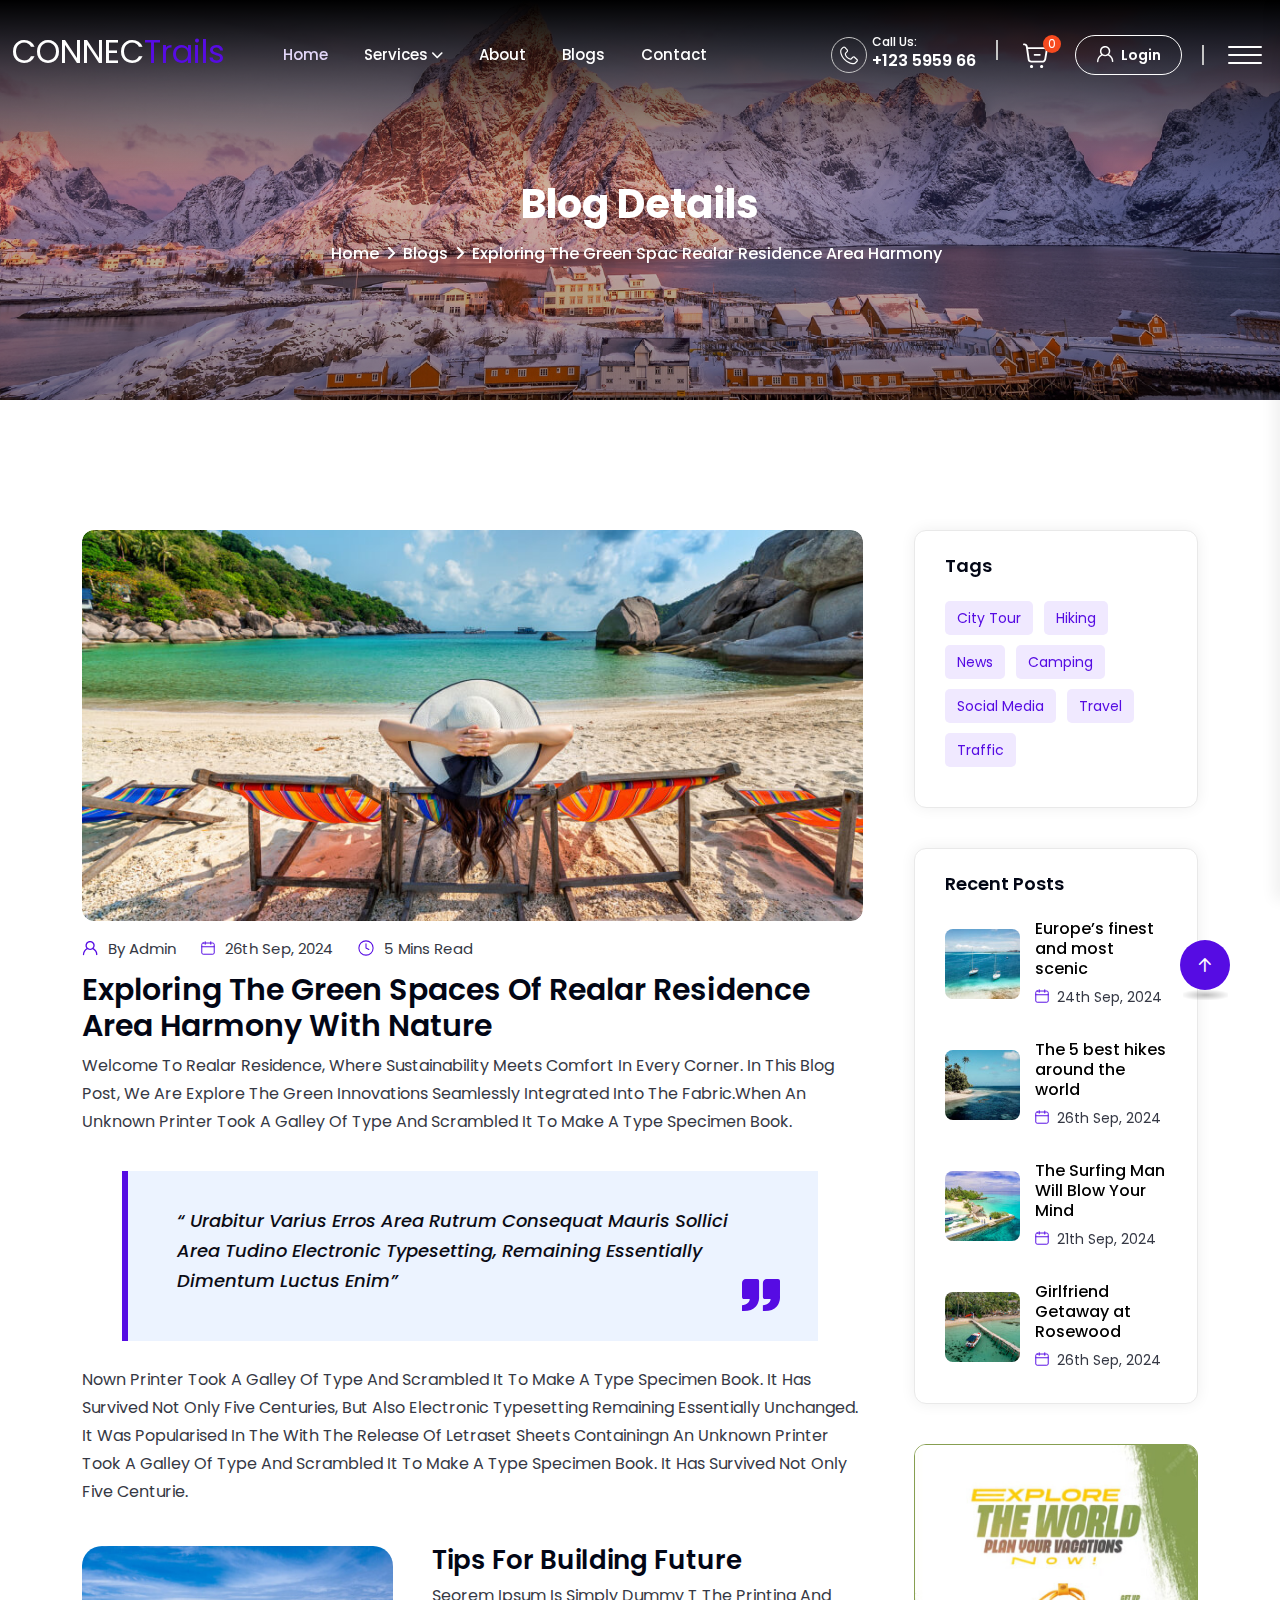
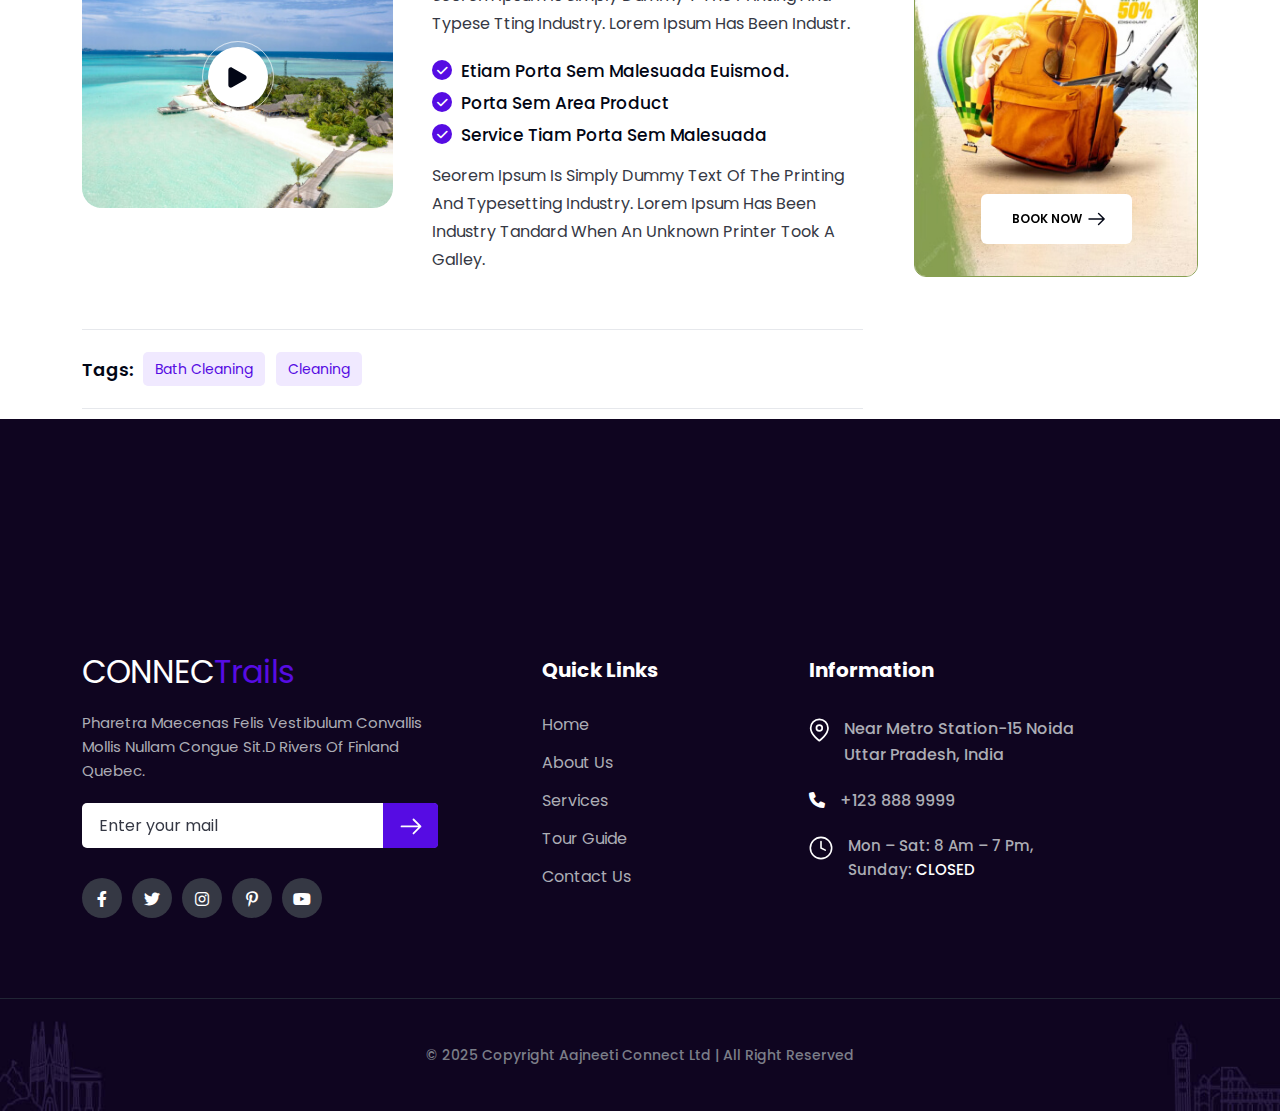
<file: blog-details.html>
<!doctype html>
<html class="no-js" lang="en">

<head>
    <meta charset="utf-8">
    <meta http-equiv="x-ua-compatible" content="ie=edge">
    <title>ConnectTrails - Tour & Travel Booking</title>
    <meta name="description" content="ConnectTrails - Tour & Travel Booking">
    <meta name="viewport" content="width=device-width, initial-scale=1">

    <link rel="shortcut icon" type="image/x-icon" href="assets/img/favicon.png">
    <!-- Place favicon.ico in the root directory -->

    <!-- CSS here -->
    <link rel="stylesheet" href="assets/css/bootstrap.min.css">
    <link rel="stylesheet" href="assets/css/animate.min.css">
    <link rel="stylesheet" href="assets/css/magnific-popup.css">
    <link rel="stylesheet" href="assets/css/fontawesome-all.min.css">
    <link rel="stylesheet" href="assets/css/swiper-bundle.min.css">
    <link rel="stylesheet" href="assets/css/flatpicker.css">
    <link rel="stylesheet" href="assets/css/odometer.css">
    <link rel="stylesheet" href="assets/css/default.css">
    <link rel="stylesheet" href="assets/css/main.css">

    <!-- font styles -->
    <style>
        @import url('https://fonts.googleapis.com/css2?family=Cinzel:wght@400..900&family=Covered+By+Your+Grace&family=Inter:ital,opsz,wght@0,14..32,100..900;1,14..32,100..900&family=Outfit:wght@100..900&family=Playfair+Display:ital,wght@0,400..900;1,400..900&family=Plus+Jakarta+Sans:ital,wght@0,200..800;1,200..800&family=Poppins:ital,wght@0,100;0,200;0,300;0,400;0,500;0,600;0,700;0,800;0,900;1,100;1,200;1,300;1,400;1,500;1,600;1,700;1,800;1,900&family=Prata&family=Protest+Revolution&display=swap');
    </style>
</head>

<body>
    
    <div id="loading">
        <div class="loader"></div>
    </div>

    <!-- Scroll-top -->
    <button class="scroll__top scroll-to-target" data-target="html">
        <i class="fa-sharp fa-regular fa-arrow-up"></i>
    </button>
    <!-- Scroll-top-end-->

<!-- header-area -->
    <header class="tg-header-height">
           <div class="tg-header__area tg-header-lg-space z-index-999 tg-transparent" id="header-sticky">
            <div class="container-fluid container-1860">
                <div class="row align-items-center">
                    <div class="col-lg-7 col-5">
                        <div class="tgmenu__wrap d-flex align-items-center">
                            <div class="logo">
                                 <a href="index.html" class=" logo-1 text-white fs-2 p-rev-f ">CONNEC<span style="color:#570ce3">Trails</span></a>
                                <a class="logo-2 d-none p-rev-f fs-3" href="index.html">CONNEC<span style="color:#570ce3">Trails</a>
                            </div>
                            <nav class="tgmenu__nav tgmenu-1-space ml-180">
                                <div class="tgmenu__navbar-wrap tgmenu__main-menu d-none d-xl-flex">
                                    <ul class="navigation">
                                        <li class="active  "><a href="index.html">Home</a>

                                        </li>
                                        <li class="menu-item-has-children"><a href="#">Services</a>
                                            <ul class="sub-menu">
                                                <li><a href="hotel.html">Hotels</a></li>
                                                <li><a href="tour.html">Tour</a></li>
                                            </ul>
                                        </li>
                                        <li class=""><a href="about.html">About</a>
                                        </li>
                                        <li class=""><a href="blog.html">Blogs</a>

                                        </li>
                                        <li><a href="contact.html">Contact</a></li>
                                    </ul>
                                </div>
                            </nav>
                        </div>
                    </div>
                    <div class="col-lg-5 col-7">
                        <div class="tg-menu-right-action d-flex align-items-center justify-content-end">
                            <div class="tg-header-contact-info d-flex align-items-center">
                                <span class="tg-header-contact-icon mr-5 d-none d-xl-block">
                                    <svg width="21" height="21" viewBox="0 0 21 21" fill="none"
                                        xmlns="http://www.w3.org/2000/svg">
                                        <path fill-rule="evenodd" clip-rule="evenodd"
                                            d="M17.5747 15.8619L15.8138 17.6228C15.7656 17.6732 15.7236 17.7026 15.6627 17.7362C13.1757 19.0753 8.40326 16.5734 6.21009 14.2626C6.18698 14.2374 6.16809 14.2185 6.14502 14.1954C3.83427 12.0021 1.33257 7.22927 2.67157 4.7421C2.70515 4.68124 2.73453 4.64134 2.78491 4.5931L4.54573 2.83006C4.67586 2.69992 4.82067 2.64116 5.00114 2.64116H5.01583C5.20471 2.64327 5.35163 2.71044 5.47965 2.84895L7.75047 5.30044C7.98973 5.55651 7.98131 5.95109 7.73368 6.19877L6.26666 7.66589C5.85321 8.08148 5.67271 8.62926 5.75877 9.20856C5.94134 10.428 6.55419 11.574 7.63293 12.7095C7.65603 12.7326 7.67489 12.7536 7.69799 12.7746C8.83342 13.8534 9.97723 14.4663 11.1966 14.6488C11.7779 14.7349 12.3257 14.5544 12.7412 14.1388L14.2062 12.6738C14.4538 12.4261 14.8484 12.4177 15.1065 12.6549L17.5578 14.9259C17.6963 15.0539 17.7614 15.2008 17.7656 15.3897C17.7698 15.5785 17.709 15.7276 17.5747 15.8619ZM18.3428 14.0779L15.8914 11.8069C15.1779 11.1457 14.0781 11.1667 13.3897 11.8552L11.9227 13.3223C11.7695 13.4755 11.5827 13.5364 11.3687 13.5049C10.3907 13.358 9.45254 12.8459 8.49341 11.9349C8.485 11.9287 8.47872 11.9202 8.47031 11.9118C7.56155 10.9547 7.04946 10.0144 6.90257 9.03849C6.87109 8.82439 6.93195 8.6376 7.08518 8.48229L8.5522 7.01728C9.2406 6.32883 9.2616 5.22902 8.59837 4.51331L6.32966 2.06182C5.98758 1.69451 5.54055 1.49304 5.03893 1.48462C4.53735 1.47624 4.08401 1.65672 3.72725 2.01354L1.96638 3.77452C1.83836 3.90256 1.73971 4.0348 1.65368 4.19431C1.24444 4.95199 1.08073 5.8776 1.16679 6.93962C1.24023 7.85682 1.49628 8.86008 1.92863 9.91793C2.70726 11.8279 3.9854 13.742 5.34746 15.035C5.35794 15.0434 5.36425 15.0497 5.37263 15.0581C6.66546 16.4202 8.57737 17.7006 10.4872 18.4792C11.5471 18.9095 12.5482 19.1656 13.4653 19.2411C13.6479 19.2558 13.8263 19.2621 14.0005 19.2621C14.8421 19.2621 15.5829 19.0921 16.2105 18.7542C16.37 18.6681 16.5043 18.5695 16.6323 18.4415L18.3931 16.6784C18.7478 16.3237 18.9304 15.8704 18.922 15.3687C18.9115 14.8649 18.7122 14.42 18.3428 14.0779Z"
                                            fill="currentColor" />
                                    </svg>
                                </span>
                                <div class="tg-header-contact-number d-none d-xl-block">
                                    <span>Call Us:</span>
                                    <a href="tel:+123595966">+123 5959 66</a>
                                </div>
                            </div>
                            <div class="tg-header-cart p-relative ml-20 pl-20 d-none d-xl-block">
                                <span class="tg-header-border"></span>
                                <button class="cart-button">
                                    <span>
                                        <svg width="27" height="27" viewBox="0 0 27 27" fill="none"
                                            xmlns="http://www.w3.org/2000/svg">
                                            <g clip-path="url(#clip0_53_138)">
                                                <path
                                                    d="M11.1267 24.5359C11.1275 24.8398 11.0358 25.1371 10.8633 25.3903C10.6907 25.6434 10.4451 25.8411 10.1573 25.9583C9.86959 26.0755 9.55267 26.107 9.24659 26.0487C8.94051 25.9905 8.65899 25.8452 8.4376 25.6312C8.21621 25.4171 8.06486 25.144 8.00268 24.8462C7.9405 24.5484 7.97027 24.2393 8.08823 23.958C8.20619 23.6766 8.40706 23.4357 8.66546 23.2655C8.92385 23.0954 9.2282 23.0037 9.54005 23.002H9.55264C9.97012 23.002 10.3705 23.1636 10.6657 23.4512C10.9609 23.7389 11.1267 24.1291 11.1267 24.5359ZM19.6269 23.002H19.6143C19.1957 23.0036 18.7948 23.167 18.4997 23.4563C18.2046 23.7456 18.0393 24.1372 18.0402 24.5451C18.041 24.953 18.2079 25.344 18.5042 25.6321C18.8005 25.9203 19.202 26.0821 19.6206 26.0821C20.0392 26.0821 20.4407 25.9203 20.7369 25.6321C21.0332 25.344 21.2001 24.953 21.2009 24.5451C21.2018 24.1372 21.0365 23.7456 20.7414 23.4563C20.4463 23.167 20.0455 23.0036 19.6269 23.002ZM25.5266 9.18654L24.2497 16.7532C24.2179 17.3062 24.0702 17.8469 23.8155 18.342C23.5609 18.837 23.2047 19.276 22.7691 19.6316C22.3335 19.9872 21.8276 20.252 21.2828 20.4096C20.738 20.5671 20.1658 20.6141 19.6017 20.5476H9.19249C8.36008 20.5442 7.55653 20.2499 6.9278 19.7183C6.29907 19.1866 5.88685 18.4529 5.766 17.6503L3.86072 4.68407C3.80569 4.31993 3.61877 3.987 3.33376 3.7455C3.04874 3.50399 2.68445 3.36984 2.30677 3.36732H1.9718C1.72132 3.36732 1.48109 3.27035 1.30397 3.09775C1.12685 2.92515 1.02734 2.69105 1.02734 2.44695C1.02734 2.20285 1.12685 1.96875 1.30397 1.79614C1.48109 1.62354 1.72132 1.52657 1.9718 1.52657H2.30677C3.13918 1.53002 3.94272 1.82428 4.57146 2.35592C5.20019 2.88756 5.61241 3.62131 5.73326 4.42391L5.84911 5.20807H22.1202C22.6275 5.208 23.1286 5.31654 23.5881 5.52602C24.0476 5.73549 24.4542 6.04078 24.7793 6.4203C25.1044 6.79981 25.3399 7.24429 25.4692 7.7223C25.5986 8.2003 25.6173 8.70017 25.5266 9.18654ZM23.3279 7.60104C23.1805 7.42831 22.9959 7.2893 22.7872 7.19387C22.5785 7.09843 22.3508 7.04891 22.1202 7.04881H6.1186L7.62973 17.3901C7.68498 17.7557 7.87318 18.0898 8.16003 18.3315C8.44688 18.5732 8.81329 18.7064 9.19249 18.7069H19.6017C21.6165 18.7069 22.1026 17.9706 22.3884 16.4403L23.6654 8.87238C23.7089 8.64933 23.7012 8.41965 23.6429 8.19984C23.5845 7.98002 23.477 7.77552 23.3279 7.60104ZM17.7128 11.9575H12.6756C12.4252 11.9575 12.1849 12.0544 12.0078 12.227C11.8307 12.3997 11.7312 12.6338 11.7312 12.8778C11.7312 13.1219 11.8307 13.356 12.0078 13.5287C12.1849 13.7013 12.4252 13.7982 12.6756 13.7982H17.7128C17.9632 13.7982 18.2035 13.7013 18.3806 13.5287C18.5577 13.356 18.6572 13.1219 18.6572 12.8778C18.6572 12.6338 18.5577 12.3997 18.3806 12.227C18.2035 12.0544 17.9632 11.9575 17.7128 11.9575Z"
                                                    fill="currentColor" />
                                            </g>
                                            <defs>
                                                <clipPath id="clip0_53_1238">
                                                    <rect width="26" height="26" fill="white"
                                                        transform="translate(0.304688 0.804352)" />
                                                </clipPath>
                                            </defs>
                                        </svg>
                                    </span>
                                    <span class="tg-header-cart-count">0</span>
                                </button>
                                <div class="minicart">
                                    <div class="cart-content-wrap d-flex align-items-center justify-content-between">
                                        <div class="cart-img-info d-flex align-items-center">
                                            <div class="cart-thumb">
                                                <a href="shop.html"> <img src="assets/img/shop/sm-product-1.jpg"
                                                        alt=""></a>
                                            </div>
                                            <div class="cart-content">
                                                <h5 class="cart-title"><a href="shop.html">Camera nstax</a></h5>
                                                <span> $ 120 <del>$220</del></span>
                                            </div>
                                        </div>
                                        <div class="cart-del-icon">
                                            <span><i class="fa-light fa-trash-can"></i></span>
                                        </div>
                                    </div>
                                    <div class="cart-content-wrap d-flex justify-content-between align-items-center">
                                        <div class="cart-img-info  d-flex align-items-center">
                                            <div class="cart-thumb">
                                                <a href="shop.html"> <img src="assets/img/shop/sm-product-2.jpg"
                                                        alt=""></a>
                                            </div>
                                            <div class="cart-content">
                                                <h5 class="cart-title"><a href="shop.html">Halo Smartwatch</a></h5>
                                                <span> $230 <del>$399 </del></span>
                                            </div>
                                        </div>
                                        <div class="cart-del-icon">
                                            <span><i class="fa-light fa-trash-can"></i></span>
                                        </div>
                                    </div>
                                    <div class="cart-total-price d-flex align-items-center justify-content-between">
                                        <span>Total:</span>
                                        <span>$100.0</span>
                                    </div>
                                    <div class="minicart-btn">
                                        <a class="cart-btn mb-10" href="cart.html"><span>Shopping Cart</span></a>
                                        <a class="cart-btn cart-btn-black"
                                            href="checkout.html"><span>Checkout</span></a>
                                    </div>
                                </div>
                            </div>
                            <div class="tg-header-btn ml-20 d-none d-sm-block">
                                <a class="tg-btn-header" href="login.html">
                                    <span>
                                        <svg width="18" height="18" viewBox="0 0 18 18" fill="none"
                                            xmlns="http://www.w3.org/2000/svg">
                                            <path
                                                d="M1.7 17.2C1.5 17.2 1.3 17.1 1.2 17C1.1 16.8 1 16.7 1 16.5C1 15.1 1.4 13.7 2.1 12.4C2.8 11.2 3.9 10.1 5.1 9.4C4.6 8.8 4.2 8 4 7.2C3.9 6.4 3.9 5.5 4.1 4.8C4.3 4 4.8 3.2 5.3 2.6C5.9 2 6.6 1.5 7.3 1.3C7.9 1.1 8.5 1 9.1 1C9.3 1 9.6 1 9.8 1C10.6 1.1 11.4 1.4 12.1 1.9C12.8 2.4 13.3 3 13.7 3.7C14.1 4.4 14.3 5.2 14.3 6.1C14.3 7.3 13.9 8.5 13.1 9.4C13.7 9.8 14.3 10.2 14.9 10.7C15.7 11.5 16.2 12.3 16.7 13.3C17.1 14.3 17.3 15.3 17.3 16.4C17.3 16.6 17.2 16.8 17.1 16.9C17 17 16.8 17.1 16.6 17.1C16.5 17.1 16.4 17.1 16.3 17C16.2 17 16.1 16.9 16.1 16.8C16 16.7 16 16.7 15.9 16.6C15.9 16.5 15.8 16.4 15.8 16.3C15.8 15.4 15.6 14.6 15.3 13.8C15 13 14.5 12.3 13.8 11.7C13.2 11.2 12.6 10.7 11.9 10.4C11.1 10.9 10.2 11.2 9.1 11.2C8.1 11.2 7.1 10.9 6.3 10.4C5.2 10.9 4.2 11.7 3.5 12.8C2.8 13.9 2.4 15.1 2.4 16.4C2.4 16.6 2.3 16.8 2.2 16.9C2.1 17.1 1.9 17.2 1.7 17.2ZM9.1 2.5C8.4 2.5 7.7 2.7 7.1 3.1C6.4 3.5 6 4.1 5.7 4.7C5.4 5.4 5.3 6.1 5.5 6.9C5.6 7.6 6 8.3 6.5 8.8C7 9.3 7.7 9.7 8.4 9.8C8.6 9.8 8.9 9.9 9.1 9.9C9.6 9.9 10.1 9.8 10.5 9.6C11.2 9.3 11.7 8.9 12.2 8.2C12.6 7.6 12.8 6.9 12.8 6.2C12.8 5.2 12.4 4.3 11.7 3.6C11 2.8 10.1 2.5 9.1 2.5Z"
                                                fill="currentColor" />
                                        </svg>
                                    </span>
                                    Login
                                </a>
                            </div>
                            <div class="tg-header-menu-bar lh-1 p-relative ml-20 pl-20">
                                <span class="tg-header-border d-none d-xl-block"></span>
                                <button class="tgmenu-offcanvas-open-btn menu-tigger d-none d-xl-block">
                                    <span></span>
                                    <span></span>
                                    <span></span>
                                </button>
                                <button class="tgmenu-offcanvas-open-btn mobile-nav-toggler d-block d-xl-none">
                                    <span></span>
                                    <span></span>
                                    <span></span>
                                </button>
                            </div>
                        </div>
                    </div>
                </div>
            </div>
        </div>

        <!-- Mobile Menu  -->
        <div class="tgmobile__menu">
            <nav class="tgmobile__menu-box">
                <div class="close-btn"><i class="fa-solid fa-xmark"></i></div>
                <div class="nav-logo">
                    <a href="index.html" class=" logo-1 text-white fs-2 p-rev-f "><span
                            style="color:#570ce3">CONNECTrails</span></a>
                </div>
                <div class="tgmobile__search">
                    <form action="#">
                        <input type="text" placeholder="Search here...">
                        <button><i class="fas fa-search"></i></button>
                    </form>
                </div>
                <div class="tgmobile__menu-outer">
                    <!--Here Menu Will Come Automatically Via Javascript / Same Menu as in Header-->
                </div>
                <div class="social-links">
                    <ul class="list-wrap">
                        <li><a href="#"><i class="fab fa-facebook-f"></i></a></li>
                        <li><a href="#"><i class="fab fa-twitter"></i></a></li>
                        <li><a href="#"><i class="fab fa-instagram"></i></a></li>
                        <li><a href="#"><i class="fab fa-linkedin-in"></i></a></li>
                        <li><a href="#"><i class="fab fa-youtube"></i></a></li>
                    </ul>
                </div>
            </nav>
        </div>
        <div class="tgmobile__menu-backdrop"></div>
        <!-- End Mobile Menu -->

        <!-- offCanvas-menu -->
        <div class="offCanvas__info">
            <div class="offCanvas__close-icon menu-close">
                <button><i class="fa-sharp fa-regular fa-xmark"></i></button>
            </div>
            <div class="offCanvas__logo mb-30">
               <a href="index.html" class=" logo-1 text-white fs-2 p-rev-f "><span
                            style="color:#570ce3">CONNECTrails</span></a>
            </div>
            <div class="offCanvas__side-info mb-30">
                <div class="contact-list mb-30">
                    <h4>Office Address</h4>
                    <p>123/A, Marvel City Likaoli <br> Prikano, Dope</p>
                </div>
                <div class="contact-list mb-30">
                    <h4>Phone Number</h4>
                    <p>+091234567894</p>
                    <p>+(090) 8765 86543 85</p>
                </div>
                <div class="contact-list mb-30">
                    <h4>Email Address</h4>
                    <p>info@example.com</p>
                    <p>example.mail@hum.com</p>
                </div>
            </div>
            <div class="offCanvas__social-icon mt-30">
                <a href="javascript:void(0)"><i class="fab fa-facebook-f"></i></a>
                <a href="javascript:void(0)"><i class="fab fa-twitter"></i></a>
                <a href="javascript:void(0)"><i class="fab fa-google-plus-g"></i></a>
                <a href="javascript:void(0)"><i class="fab fa-instagram"></i></a>
            </div>
        </div>
        <div class="offCanvas__overly"></div>
        <!-- offCanvas-menu-end -->

    </header>
    <!-- header-area-end -->

    <!-- main-area -->
    <main>

        <!-- tg-breadcrumb-area-start -->
        <div class="tg-breadcrumb-area tg-breadcrumb-spacing-5 fix p-relative z-index-1 include-bg" data-background="assets/img/blog-detail.png" style="    image-rendering: pixelated;">
            <div class="tg-hero-top-shadow"></div>
            <div class="tg-breadcrumb-shadow"></div>
            <div class="container">
                <div class="row">
                    <div class="col-12">
                        <div class="tg-breadcrumb-content text-center">
                            <h2 class="tg-breadcrumb-title mb-10 fs-40 f-Cinzel wow fadeInUp"  data-wow-delay=".4s"
                                            data-wow-duration=".9s">Blog Details</h2>
                            <div class="tg-breadcrumb-list-4">
                                <ul>
                                    <li><a href="index-2.html">Home</a></li>
                                    <li><i class="fa-sharp fa-solid fa-angle-right"></i></li>
                                    <li>Blogs</li>
                                    <li><i class="fa-sharp fa-solid fa-angle-right"></i></li>
                                    <li>Exploring The Green Spac Realar 
                                        Residence Area Harmony</li>
                                </ul>
                            </div>
                        </div>
                    </div>
                </div>
            </div>
            <div class="tg-hero-bottom-shape d-none d-md-block">
                <span>
                    <svg width="432" height="187" viewBox="0 0 432 187" fill="none" xmlns="http://www.w3.org/2000/svg">
                        <path class="line-1" opacity="0.4" d="M39.6042 428.345C4.41235 355.065 -24.3018 203.867 142.377 185.309C350.725 162.111 488.893 393.541 289.169 313.515C129.389 249.494 458.202 85.4772 642.58 11.4713" stroke="white" stroke-width="24" />
                    </svg>
                </span>
            </div>
            <div class="tg-hero-bottom-shape-2 d-none d-md-block">
                <span>
                    <svg width="154" height="243" viewBox="0 0 154 243" fill="none" xmlns="http://www.w3.org/2000/svg">
                        <path class="line-1" opacity="0.4" d="M144.616 328.905C116.117 300.508 62.5986 230.961 76.5162 179.949C93.9131 116.184 275.231 7.44494 -65.0181 12.8762" stroke="white" stroke-width="24" />
                    </svg>
                </span>
            </div>
        </div>
        <!-- tg-breadcrumb-area-end -->

        <!-- tg-blog-grid-area-start -->
        <div class="tg-blog-grid-area pt-130 pb-80">
            <div class="container">
                <div class="row">
                    <div class="col-xl-9 col-lg-8">
                        <div class="tg-blog-details-wrap tg-blog-lg-spacing mr-50 mb-50">
                            <div class="tg-blog-standard-item mb-35">
                                <div class="tg-blog-standard-thumb mb-15">
                                    <img class="w-100" src="assets/img/blog/sidebar/standard-3.jpg" alt="blog">
                                </div>
                                <div class="tg-blog-standard-content">
                                    <div class="tg-blog-standard-date mb-10">
                                        <span>
                                            <svg width="16" height="16" viewBox="0 0 16 16" fill="none" xmlns="http://www.w3.org/2000/svg">
                                                <path d="M1.51089 15.2889C1.33312 15.2889 1.15534 15.2 1.06645 15.1111C0.977561 14.9334 0.888672 14.8445 0.888672 14.6667C0.888672 13.4222 1.24423 12.1778 1.86645 11.0222C2.48867 9.95558 3.46645 8.9778 4.53312 8.35558C4.08867 7.82225 3.73312 7.11114 3.55534 6.40003C3.46645 5.68892 3.46645 4.88892 3.64423 4.26669C3.82201 3.55558 4.26645 2.84447 4.71089 2.31114C5.24423 1.7778 5.86645 1.33336 6.48867 1.15558C7.02201 0.977805 7.55534 0.888916 8.08867 0.888916C8.26645 0.888916 8.53312 0.888916 8.71089 0.888916C9.42201 0.977805 10.1331 1.24447 10.7553 1.68892C11.3776 2.13336 11.822 2.66669 12.1776 3.28892C12.5331 3.91114 12.7109 4.62225 12.7109 5.42225C12.7109 6.48892 12.3553 7.55558 11.6442 8.35558C12.1776 8.71114 12.7109 9.06669 13.2442 9.51114C13.9553 10.2222 14.3998 10.9334 14.8442 11.8222C15.1998 12.7111 15.3776 13.6 15.3776 14.5778C15.3776 14.7556 15.2887 14.9334 15.1998 15.0222C15.1109 15.1111 14.9331 15.2 14.7553 15.2C14.6665 15.2 14.5776 15.2 14.4887 15.1111C14.3998 15.1111 14.3109 15.0222 14.3109 14.9334C14.222 14.8445 14.222 14.8445 14.1331 14.7556C14.1331 14.6667 14.0442 14.5778 14.0442 14.4889C14.0442 13.6889 13.8664 12.9778 13.5998 12.2667C13.3331 11.5556 12.8887 10.9334 12.2664 10.4C11.7331 9.95558 11.1998 9.51114 10.5776 9.24447C9.86645 9.68892 9.06645 9.95558 8.08867 9.95558C7.19978 9.95558 6.31089 9.68892 5.59978 9.24447C4.62201 9.68892 3.73312 10.4 3.11089 11.3778C2.48867 12.3556 2.13312 13.4222 2.13312 14.5778C2.13312 14.7556 2.04423 14.9334 1.95534 15.0222C1.86645 15.2 1.68867 15.2889 1.51089 15.2889ZM8.08867 2.22225C7.46645 2.22225 6.84423 2.40003 6.31089 2.75558C5.68867 3.11114 5.33312 3.64447 5.06645 4.1778C4.79978 4.80003 4.71089 5.42225 4.88867 6.13336C4.97756 6.75558 5.33312 7.37781 5.77756 7.82225C6.22201 8.26669 6.84423 8.62225 7.46645 8.71114C7.64423 8.71114 7.91089 8.80003 8.08867 8.80003C8.53312 8.80003 8.97756 8.71114 9.33312 8.53336C9.95534 8.26669 10.3998 7.91114 10.8442 7.28892C11.1998 6.75558 11.3776 6.13336 11.3776 5.51114C11.3776 4.62225 11.022 3.82225 10.3998 3.20003C9.77756 2.48892 8.97756 2.22225 8.08867 2.22225Z" fill="#560CE3" />
                                            </svg>
                                            by Admin
                                        </span>
                                        <span>
                                            <svg width="14" height="14" viewBox="0 0 14 14" fill="none" xmlns="http://www.w3.org/2000/svg">
                                                <path d="M9.76501 0.777771V3.26668M4.23413 0.777771V3.26668M0.777344 5.75548H13.2218M2.16006 2.02211H11.8391C12.6027 2.02211 13.2218 2.57927 13.2218 3.26656V11.9778C13.2218 12.6651 12.6027 13.2222 11.8391 13.2222H2.16006C1.39641 13.2222 0.777344 12.6651 0.777344 11.9778V3.26656C0.777344 2.57927 1.39641 2.02211 2.16006 2.02211Z" stroke="#560CE3" stroke-width="0.977778" stroke-linecap="round" stroke-linejoin="round" />
                                            </svg>
                                            26th Sep, 2024
                                        </span>
                                        <span>
                                            <svg width="16" height="16" viewBox="0 0 16 16" fill="none" xmlns="http://www.w3.org/2000/svg">
                                                <path d="M7.99979 3.73329V7.99996L10.8442 9.42218M15.1109 8.00003C15.1109 11.9274 11.9271 15.1111 7.99978 15.1111C4.07242 15.1111 0.888672 11.9274 0.888672 8.00003C0.888672 4.07267 4.07242 0.888916 7.99978 0.888916C11.9271 0.888916 15.1109 4.07267 15.1109 8.00003Z" stroke="#560CE3" stroke-width="1.06667" stroke-linecap="round" stroke-linejoin="round" />
                                            </svg>
                                            5 mins Read
                                        </span>
                                    </div>
                                    <h2 class="tg-blog-standard-title"> Exploring The Green Spaces Of Realar Residence Area 
                                            Harmony with Nature
                                    </h2>
                                    <p>Welcome to Realar Residence, where sustainability meets comfort in every corner. In this blog post, we are
                                        explore the green innovations seamlessly integrated into the fabric.when an unknown printer took a galley 
                                        of type and scrambled it to make a type specimen book. </p>
                                </div>
                            </div>
                            <blockquote class="tg-blog-blockquote p-relative mb-25">
                                <p>“ urabitur varius erros area rutrum consequat Mauris sollici area tudino 
                                    electronic typesetting, remaining essentially dimentum luctus enim”</p>
                                    <span class="tg-blog-blockquote-icon">
                                        <svg width="38" height="32" viewBox="0 0 38 32" fill="none" xmlns="http://www.w3.org/2000/svg">
                                            <path d="M34.7762 27.416C32.1113 30.458 28.0789 32 22.7928 32L20.8934 32L20.8934 26.362L22.4206 26.04C25.0227 25.492 26.8329 24.414 27.8016 22.832C28.307 21.9797 28.5937 21.0039 28.6335 20L22.7928 20C22.2891 20 21.806 19.7893 21.4498 19.4142C21.0935 19.0391 20.8934 18.5304 20.8934 18L20.8934 4C20.8934 1.794 22.5972 2.39128e-06 24.6922 2.58489e-06L36.0887 3.63806e-06C36.5924 3.68462e-06 37.0755 0.210716 37.4317 0.585789C37.7879 0.960861 37.9881 1.46957 37.9881 2L37.9881 12L37.9824 17.838C37.9995 18.06 38.3603 23.32 34.7762 27.416ZM3.7988 6.54059e-07L15.1952 1.70724e-06C15.699 1.75379e-06 16.1821 0.210714 16.5383 0.585787C16.8945 0.960859 17.0946 1.46957 17.0946 2L17.0946 12L17.0889 17.838C17.106 18.06 17.4669 23.32 13.8827 27.416C11.2179 30.458 7.18544 32 1.8994 32L-3.8147e-06 32L-3.34842e-06 26.362L1.52712 26.04C4.1293 25.492 5.93943 24.414 6.90812 22.832C7.41357 21.9797 7.70024 21.0039 7.74007 20L1.8994 20C1.39565 20 0.912526 19.7893 0.556317 19.4142C0.200112 19.0391 -2.70074e-06 18.5304 -2.65687e-06 18L-1.49904e-06 4C-1.3166e-06 1.794 1.70376 4.6045e-07 3.7988 6.54059e-07Z" fill="#560CE3" />
                                        </svg>
                                    </span>
                            </blockquote>
                            <p class="tg-blog-para lh-28 mb-40">nown printer took a galley of type and scrambled it to make a type specimen book. It has survived not only 
                                five centuries, but also electronic typesetting remaining essentially unchanged. It was popularised in the 
                                with the release of Letraset sheets containingn an unknown printer took a galley of type and scrambled 
                                it to make a type specimen book. It has survived not only five centurie.</p>
                            <div class="tg-blog-video-list mb-25">
                                <div class="row">
                                    <div class="col-xl-5 col-lg-12 col-md-5">
                                        <div class="tg-blog-details-video p-relative mb-30">
                                            <img class="w-100" src="assets/img/blog/details/video.jpg" alt="video">
                                            <div class="tg-tour-details-video-inner text-center">
                                                <a class="tg-video-play popup-video tg-pulse-border" href="https://www.youtube.com/watch?v=sY2bdbsy3rg">
                                                    <span class="p-relative z-index-11">
                                                        <svg width="19" height="21" viewBox="0 0 19 21" fill="none" xmlns="http://www.w3.org/2000/svg">
                                                            <path d="M17.3616 8.34455C19.0412 9.31425 19.0412 11.7385 17.3616 12.7082L4.13504 20.3445C2.45548 21.3142 0.356021 20.1021 0.356021 18.1627L0.356022 2.89C0.356022 0.950609 2.45548 -0.261512 4.13504 0.708185L17.3616 8.34455Z" fill="currentColor" />
                                                        </svg>
                                                    </span>
                                                 </a>
                                            </div>
                                        </div>
                                    </div>
                                    <div class="col-xl-7 col-lg-12 col-md-7">
                                        <div class="tg-blog-details-video-content ml-15 mb-30">
                                            <h3>Tips For Building Future</h3>
                                            <p class="tg-blog-para lh-28 mb-20">Seorem Ipsum is simply dummy t the printing and typese
                                                tting industry. Lorem Ipsum has been industr.</p>
                                            <div class="tg-blog-details-video-list">
                                                <ul>
                                                    <li>
                                                        <span><i class="fa-sharp fa-solid fa-check"></i></span>
                                                        <p>Etiam porta sem malesuada euismod.</p>
                                                    </li>
                                                    <li>
                                                        <span><i class="fa-sharp fa-solid fa-check"></i></span>
                                                        <p>porta sem area Product</p>
                                                    </li>
                                                    <li>
                                                        <span><i class="fa-sharp fa-solid fa-check"></i></span>
                                                        <p>Service tiam porta sem malesuada</p>
                                                    </li>
                                                </ul>
                                            </div>
                                            <p class="tg-blog-para lh-28">Seorem Ipsum is simply dummy text of the printing and typesetting industry. Lorem Ipsum has been industry tandard when an unknown printer took a galley.</p>
                                        </div>
                                    </div>
                                </div>
                            </div>
                            <div class="tg-blog-details-tag mb-40 d-flex flex-wrap justify-content-between align-items-center">
                                <div class="tg-blog-sidebar-tag-list d-flex flex-wrap align-items-center">
                                    <h5 class="tg-blog-sidebar-title mr-10">Tags:</h5>
                                    <ul>
                                        <li><a href="#">Bath Cleaning</a></li>
                                        <li><a href="#">Cleaning</a></li>
                                    </ul>
                                </div>
                               
                            </div>
                          
                        </div>
                    </div>
                    <div class="col-xl-3 col-lg-4">
                        <div class="tg-blog-sidebar top-sticky mb-50">
                            <div class="tg-blog-sidebar-tag tg-blog-sidebar-box mb-40">
                                <h5 class="tg-blog-sidebar-title mb-25">Tags</h5>
                                <div class="tg-blog-sidebar-tag-list">
                                    <ul>
                                        <li><a href="#">City Tour</a></li>
                                        <li><a href="#">Hiking</a></li>
                                        <li><a href="#">News</a></li>
                                        <li><a href="#">Camping</a></li>
                                        <li><a href="#">Social Media</a></li>
                                        <li><a href="#">Travel</a></li>
                                        <li><a href="#">Traffic</a></li>
                                    </ul>
                                </div>
                            </div>
                          
                            <div class="tg-blog-post tg-blog-sidebar-box mb-40">
                                <h5 class="tg-blog-sidebar-title mb-25">Recent Posts</h5>
                                <div class="tg-blog-post-item d-flex align-items-center mb-30">
                                    <div class="tg-blog-post-thumb mr-15">
                                        <img src="assets/img/blog/sidebar/post-2.jpg" alt="post">
                                    </div>
                                    <div class="tg-blog-post-content w-100">
                                        <h4 class="tg-blog-post-title mb-5"><a href="blog-details.html">Europe’s finest and most scenic</a></h4>
                                        <span class="tg-blog-post-date">
                                            <svg width="14" height="14" viewBox="0 0 14 14" fill="none" xmlns="http://www.w3.org/2000/svg">
                                                <path d="M9.76501 0.777832V3.26675M4.23413 0.777832V3.26675M0.777344 5.75554H13.2218M2.16006 2.02217H11.8391C12.6027 2.02217 13.2218 2.57933 13.2218 3.26662V11.9778C13.2218 12.6651 12.6027 13.2223 11.8391 13.2223H2.16006C1.39641 13.2223 0.777344 12.6651 0.777344 11.9778V3.26662C0.777344 2.57933 1.39641 2.02217 2.16006 2.02217Z" stroke="#560CE3" stroke-width="0.977778" stroke-linecap="round" stroke-linejoin="round" />
                                            </svg>
                                            24th Sep, 2024
                                        </span>
                                    </div>
                                </div>
                                <div class="tg-blog-post-item d-flex align-items-center mb-30">
                                    <div class="tg-blog-post-thumb mr-15">
                                        <img src="assets/img/blog/sidebar/post-3.jpg" alt="post">
                                    </div>
                                    <div class="tg-blog-post-content w-100">
                                        <h4 class="tg-blog-post-title mb-5"><a href="blog-details.html">The 5 best hikes around the world</a></h4>
                                        <span class="tg-blog-post-date">
                                            <svg width="14" height="14" viewBox="0 0 14 14" fill="none" xmlns="http://www.w3.org/2000/svg">
                                                <path d="M9.76501 0.777832V3.26675M4.23413 0.777832V3.26675M0.777344 5.75554H13.2218M2.16006 2.02217H11.8391C12.6027 2.02217 13.2218 2.57933 13.2218 3.26662V11.9778C13.2218 12.6651 12.6027 13.2223 11.8391 13.2223H2.16006C1.39641 13.2223 0.777344 12.6651 0.777344 11.9778V3.26662C0.777344 2.57933 1.39641 2.02217 2.16006 2.02217Z" stroke="#560CE3" stroke-width="0.977778" stroke-linecap="round" stroke-linejoin="round" />
                                            </svg>
                                            26th Sep, 2024
                                        </span>
                                    </div>
                                </div>
                                <div class="tg-blog-post-item d-flex align-items-center mb-30">
                                    <div class="tg-blog-post-thumb mr-15">
                                        <img src="assets/img/blog/sidebar/post-4.jpg" alt="post">
                                    </div>
                                    <div class="tg-blog-post-content w-100">
                                        <h4 class="tg-blog-post-title mb-5"><a href="blog-details.html">The Surfing Man Will Blow Your Mind</a></h4>
                                        <span class="tg-blog-post-date">
                                            <svg width="14" height="14" viewBox="0 0 14 14" fill="none" xmlns="http://www.w3.org/2000/svg">
                                                <path d="M9.76501 0.777832V3.26675M4.23413 0.777832V3.26675M0.777344 5.75554H13.2218M2.16006 2.02217H11.8391C12.6027 2.02217 13.2218 2.57933 13.2218 3.26662V11.9778C13.2218 12.6651 12.6027 13.2223 11.8391 13.2223H2.16006C1.39641 13.2223 0.777344 12.6651 0.777344 11.9778V3.26662C0.777344 2.57933 1.39641 2.02217 2.16006 2.02217Z" stroke="#560CE3" stroke-width="0.977778" stroke-linecap="round" stroke-linejoin="round" />
                                            </svg>
                                            21th Sep, 2024
                                        </span>
                                    </div>
                                </div>
                                <div class="tg-blog-post-item d-flex align-items-center">
                                    <div class="tg-blog-post-thumb mr-15">
                                        <img src="assets/img/blog/sidebar/post.jpg" alt="post">
                                    </div>
                                    <div class="tg-blog-post-content w-100">
                                        <h4 class="tg-blog-post-title mb-5"><a href="blog-details.html">Girlfriend Getaway at Rosewood</a></h4>
                                        <span class="tg-blog-post-date">
                                            <svg width="14" height="14" viewBox="0 0 14 14" fill="none" xmlns="http://www.w3.org/2000/svg">
                                                <path d="M9.76501 0.777832V3.26675M4.23413 0.777832V3.26675M0.777344 5.75554H13.2218M2.16006 2.02217H11.8391C12.6027 2.02217 13.2218 2.57933 13.2218 3.26662V11.9778C13.2218 12.6651 12.6027 13.2223 11.8391 13.2223H2.16006C1.39641 13.2223 0.777344 12.6651 0.777344 11.9778V3.26662C0.777344 2.57933 1.39641 2.02217 2.16006 2.02217Z" stroke="#560CE3" stroke-width="0.977778" stroke-linecap="round" stroke-linejoin="round" />
                                            </svg>
                                            26th Sep, 2024
                                        </span>
                                    </div>
                                </div>
                            </div>
                            <div class="tg-blog-ads p-relative ">
                                <img class="w-100" src="assets/img/blog/sidebar/ads.jpg" alt="ads">
                                <div class="tg-blog-ads-btn">
                                    <a href="tour-details.html" class="tg-btn tg-btn-transparent tg-btn-switch-animation">
                                        <span class="d-flex align-items-center justify-content-center">
                                           <span class="btn-text">Book Now</span>
                                           <span class="btn-icon ml-5">
                                                <svg width="17" height="14" viewBox="0 0 17 14" fill="none" xmlns="http://www.w3.org/2000/svg">
                                                    <path d="M1.00019 7.00005H16.16M16.16 7.00005L10.5801 1.42017M16.16 7.00005L10.5801 12.5799" stroke="#020615" stroke-width="1.42222" stroke-linecap="round" stroke-linejoin="round" />
                                                </svg>
                                           </span>
                                           <span class="btn-icon ml-5">
                                                <svg width="17" height="14" viewBox="0 0 17 14" fill="none" xmlns="http://www.w3.org/2000/svg">
                                                    <path d="M1.00019 7.00005H16.16M16.16 7.00005L10.5801 1.42017M16.16 7.00005L10.5801 12.5799" stroke="#020615" stroke-width="1.42222" stroke-linecap="round" stroke-linejoin="round" />
                                                </svg>
                                           </span>
                                       </span> 
                                    </a>
                                </div>
                            </div>
                           
                        </div>
                    </div>
                </div>
            </div>
        </div>
        <!-- tg-blog-grid-area-end -->

    </main>
    <!-- main-area-end -->

    <!-- footer-area-start -->
  <footer>
        <div class="tg-footer-area tg-footer-space include-bg" data-background="assets/img/footer/footer.jpg">
            <div class="container">
                <div class="tg-footer-top mb-40">
                    <div class="row">
                        <div class="col-xl-4 col-lg-4 col-md-6 col-sm-6">
                            <div class="tg-footer-widget mb-40">
                                <div class="tg-footer-logo mb-20">
                                    <a href="index.html" class="text-white fs-2 p-rev-f ">CONNEC<span style="color:#570ce3">Trails</span></a>
                                </div>
                                <p class="mb-20">Pharetra maecenas felis vestibulum convallis mollis nullam congue sit.d
                                    rivers of Finland Quebec.</p>
                                <div class="tg-footer-form mb-30">
                                    <form action="#">
                                        <input type="email" placeholder="Enter your mail">
                                        <button class="tg-footer-form-btn" type="submit">
                                            <svg width="22" height="17" viewBox="0 0 22 17" fill="none"
                                                xmlns="http://www.w3.org/2000/svg">
                                                <path
                                                    d="M1.52514 8.47486H20.4749M20.4749 8.47486L13.5 1.5M20.4749 8.47486L13.5 15.4497"
                                                    stroke="white" stroke-width="1.77778" stroke-linecap="round"
                                                    stroke-linejoin="round" />
                                            </svg>
                                        </button>
                                    </form>
                                </div>
                                <div class="tg-footer-social">
                                    <a href="#"><i class="fa-brands fa-facebook-f"></i></a>
                                    <a href="#"><i class="fa-brands fa-twitter"></i></a>
                                    <a href="#"><i class="fa-brands fa-instagram"></i></a>
                                    <a href="#"><i class="fa-brands fa-pinterest-p"></i></a>
                                    <a href="#"><i class="fa-brands fa-youtube"></i></a>
                                </div>
                            </div>
                        </div>
                        <div class="col-xl-4 col-lg-4 col-md-6 col-sm-6">
                            <div class="tg-footer-widget tg-footer-link ml-80 mb-40">
                                <h3 class="tg-footer-widget-title mb-25">Quick Links</h3>
                                <ul>
                                    <li><a href="index.html">Home</a></li>
                                    <li><a href="about.html">About Us</a></li>
                                    <li><a href="#">Services</a></li>
                                    <li><a href="#">Tour Guide</a></li>
                                    <li><a href="contact.html"> Contact Us</a></li>
                                </ul>
                            </div>
                        </div>
                        <div class="col-xl-4 col-lg-4 col-md-6 col-sm-6">
                            <div class="tg-footer-widget tg-footer-info mb-40">
                                <h3 class="tg-footer-widget-title mb-25">Information</h3>
                                <ul>
                                    <li>
                                        <a class="d-flex"
                                            href="https://www.google.com/maps/@41.6758525,-86.2531698,18.17z">
                                            <span class="mr-15">
                                                <svg width="20" height="24" viewBox="0 0 20 24" fill="none"
                                                    xmlns="http://www.w3.org/2000/svg">
                                                    <path
                                                        d="M19.0013 10.0608C19.0013 16.8486 10.3346 22.6668 10.3346 22.6668C10.3346 22.6668 1.66797 16.8486 1.66797 10.0608C1.66797 7.74615 2.58106 5.52634 4.20638 3.88965C5.83169 2.25297 8.03609 1.3335 10.3346 1.3335C12.6332 1.3335 14.8376 2.25297 16.4629 3.88965C18.0882 5.52634 19.0013 7.74615 19.0013 10.0608Z"
                                                        stroke="white" stroke-width="1.73333" stroke-linecap="round"
                                                        stroke-linejoin="round" />
                                                    <path
                                                        d="M10.3346 12.9699C11.9301 12.9699 13.2235 11.6674 13.2235 10.0608C13.2235 8.45412 11.9301 7.15168 10.3346 7.15168C8.73915 7.15168 7.44575 8.45412 7.44575 10.0608C7.44575 11.6674 8.73915 12.9699 10.3346 12.9699Z"
                                                        stroke="white" stroke-width="1.73333" stroke-linecap="round"
                                                        stroke-linejoin="round" />
                                                </svg>
                                            </span>
                                             Near Metro Station-15 Noida<br> Uttar Pradesh, India
                                        </a>
                                    </li>
                                    <li>
                                        <a class="d-flex" href="tel:+1238889999">
                                            <span class="mr-15">
                                                <i class="fa-sharp text-white fa-solid fa-phone"></i>
                                            </span>
                                            +123 888 9999
                                        </a>
                                    </li>
                                    <li class="d-flex">
                                        <span class="mr-15">
                                            <svg width="24" height="24" viewBox="0 0 24 24" fill="none"
                                                xmlns="http://www.w3.org/2000/svg">
                                                <path
                                                    d="M11.9987 5.60006V12.0001L16.2654 14.1334M22.6654 12.0002C22.6654 17.8912 17.8897 22.6668 11.9987 22.6668C6.10766 22.6668 1.33203 17.8912 1.33203 12.0002C1.33203 6.10912 6.10766 1.3335 11.9987 1.3335C17.8897 1.3335 22.6654 6.10912 22.6654 12.0002Z"
                                                    stroke="white" stroke-width="1.6" stroke-linecap="round"
                                                    stroke-linejoin="round" />
                                            </svg>
                                        </span>
                                        <p class="mb-0">
                                            Mon – Sat: 8 am – 7 pm,<br>
                                            Sunday: <span class="text-white d-inline-block">CLOSED</span>
                                        </p>
                                    </li>
                                </ul>
                            </div>
                        </div>
                     
                    </div>
                </div>
            </div>
            <div class="tg-footer-copyright text-center">
                <span>
                    &copy; 2025 Copyright <a href="#">Aajneeti Connect Ltd</a> | All Right Reserved
                </span>
            </div>
        </div>
    </footer>
    <!-- footer-area-end -->


    <!-- JS here -->
    <script src="assets/js/vendor/jquery.js"></script>
    <script src="assets/js/bootstrap.min.js"></script>
    <script src="assets/js/isotope.pkgd.min.js"></script>
    <script src="assets/js/imagesloaded.pkgd.min.js"></script>
    <script src="assets/js/jquery.magnific-popup.min.js"></script>
    <script src="assets/js/jquery.odometer.min.js"></script>
    <script src="assets/js/jquery.appear.js"></script>
    <script src="assets/js/swiper-bundle.min.js"></script>
    <script src="assets/js/flatpickr.js"></script>
    <script src="assets/js/nice-select.js"></script>
    <script src="assets/js/ajax-form.js"></script>
    <script src="assets/js/wow.min.js"></script>
    <script src="assets/js/main.js"></script>
</body>

</html>
</file>
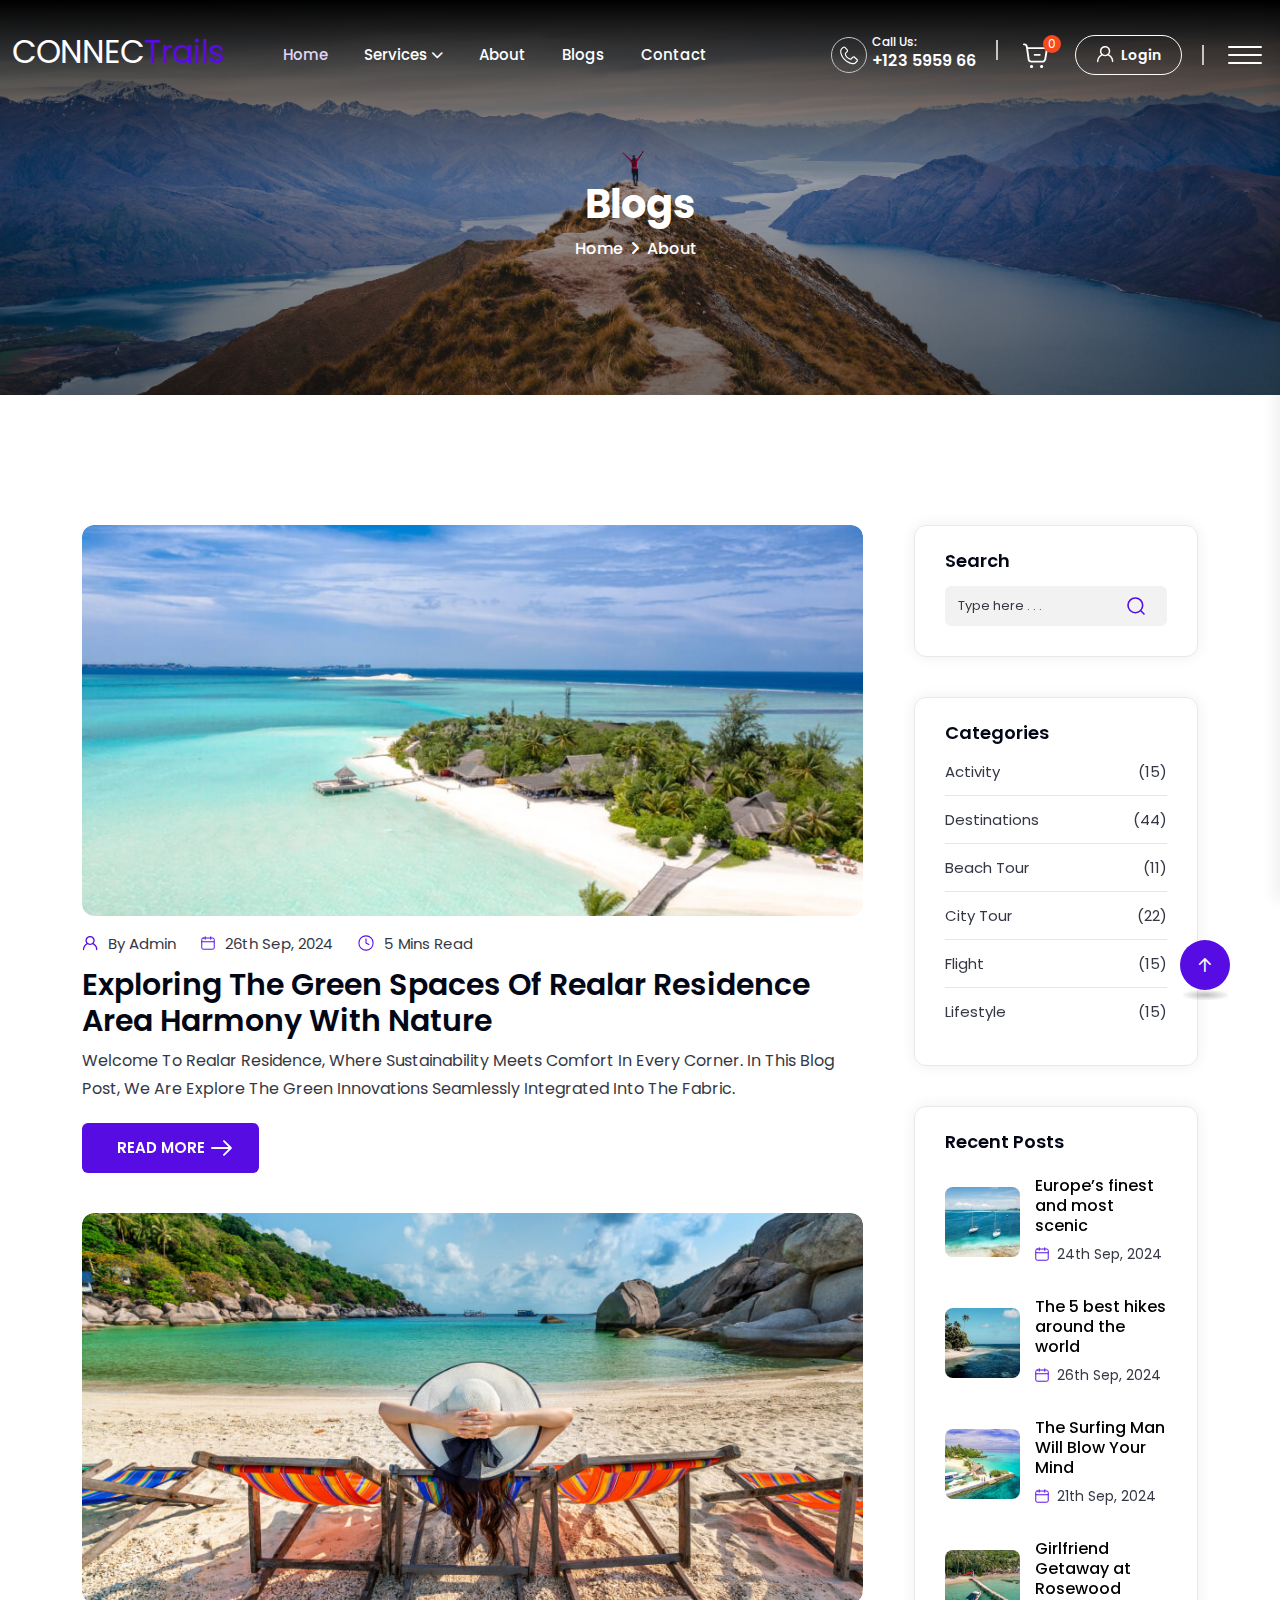
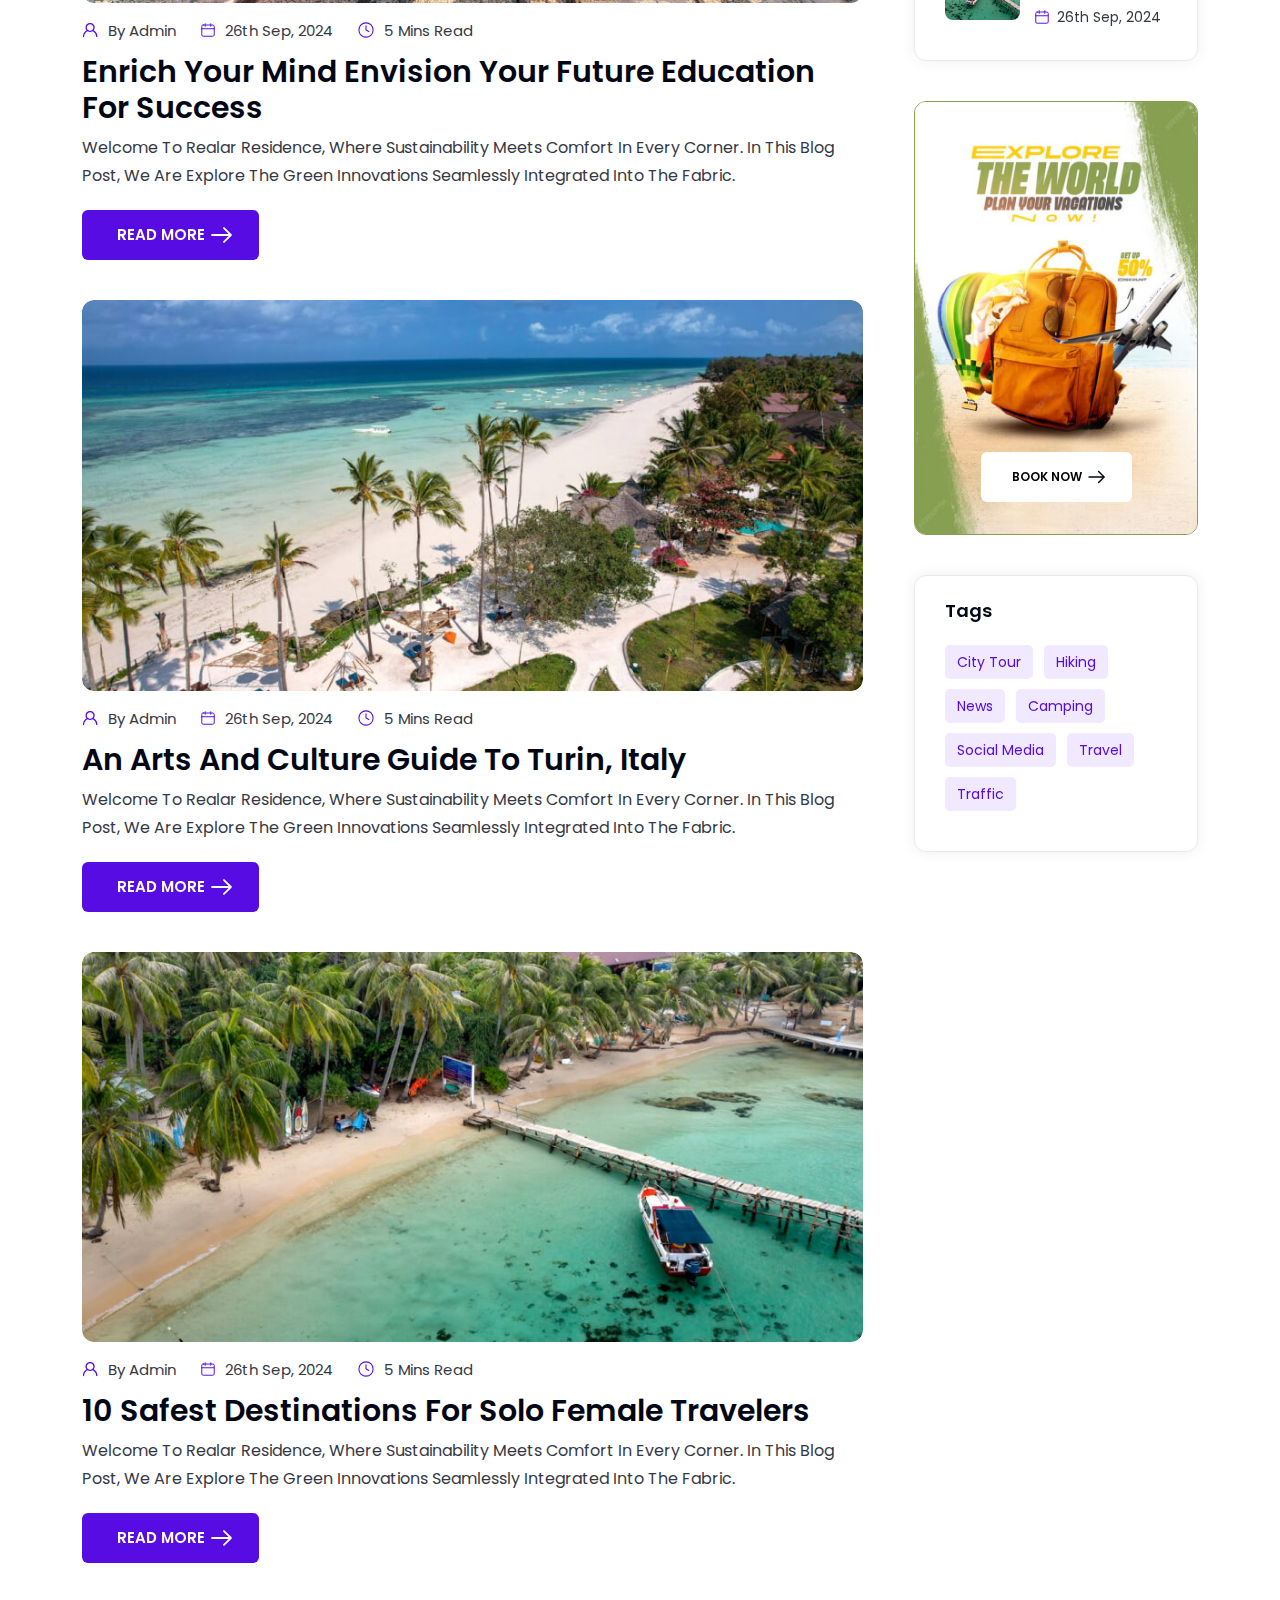
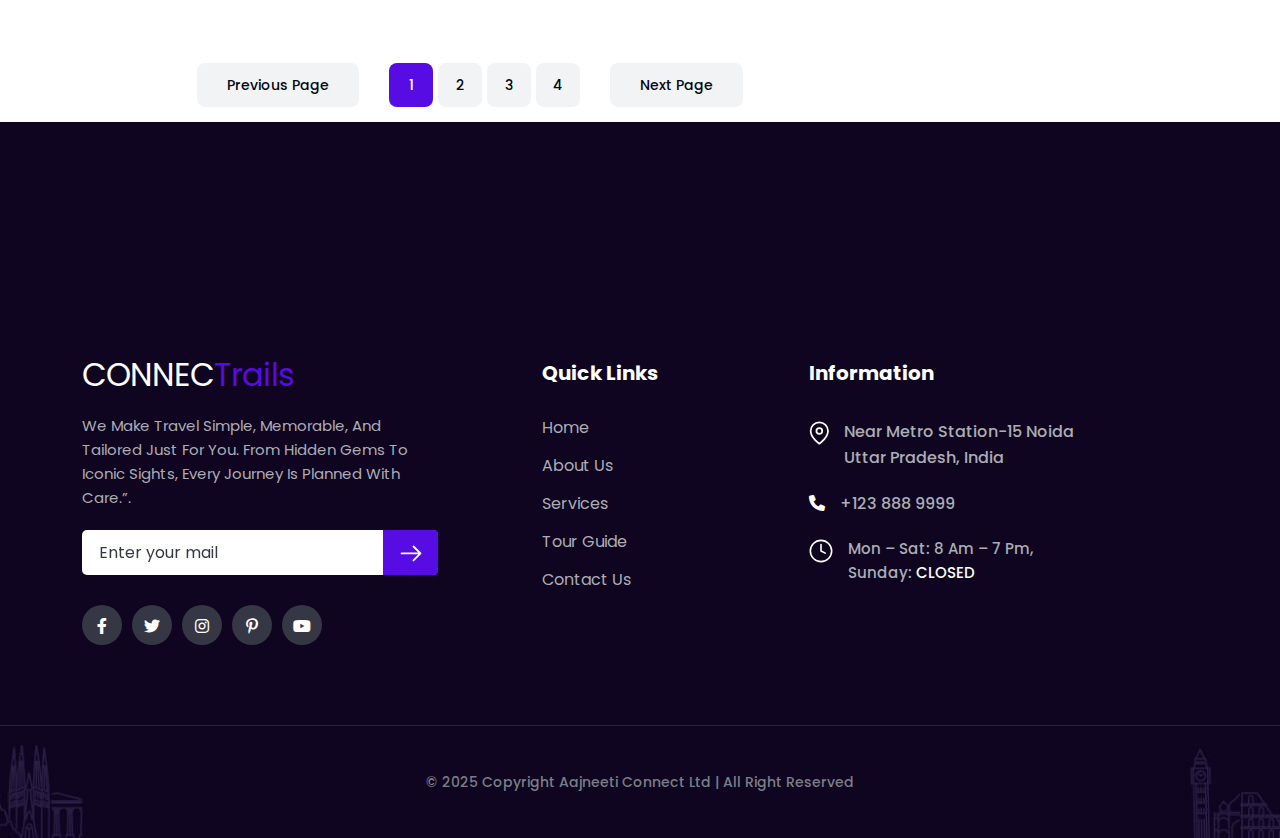
<file: blog.html>
<!doctype html>
<html class="no-js" lang="en">


<head>
    <meta charset="utf-8">
    <meta http-equiv="x-ua-compatible" content="ie=edge">
    <title>ConnectTrails - Tour & Travel Booking</title>
    <meta name="description" content="ConnectTrails - Tour & Travel Booking">
    <meta name="viewport" content="width=device-width, initial-scale=1">

    <link rel="shortcut icon" type="image/x-icon" href="assets/img/favicon.png">
    <!-- Place favicon.ico in the root directory -->

    <!-- CSS here -->
    <link rel="stylesheet" href="assets/css/bootstrap.min.css">
    <link rel="stylesheet" href="assets/css/animate.min.css">
    <link rel="stylesheet" href="assets/css/magnific-popup.css">
    <link rel="stylesheet" href="assets/css/fontawesome-all.min.css">
    <link rel="stylesheet" href="assets/css/swiper-bundle.min.css">
    <link rel="stylesheet" href="assets/css/flatpicker.css">
    <link rel="stylesheet" href="assets/css/odometer.css">
    <link rel="stylesheet" href="assets/css/default.css">
    <link rel="stylesheet" href="assets/css/main.css">

    <!-- font styles -->
    <style>
        @import url('https://fonts.googleapis.com/css2?family=Cinzel:wght@400..900&family=Covered+By+Your+Grace&family=Inter:ital,opsz,wght@0,14..32,100..900;1,14..32,100..900&family=Outfit:wght@100..900&family=Playfair+Display:ital,wght@0,400..900;1,400..900&family=Plus+Jakarta+Sans:ital,wght@0,200..800;1,200..800&family=Poppins:ital,wght@0,100;0,200;0,300;0,400;0,500;0,600;0,700;0,800;0,900;1,100;1,200;1,300;1,400;1,500;1,600;1,700;1,800;1,900&family=Prata&family=Protest+Revolution&display=swap');
    </style>
</head>

<body>
    <div id="loading">
        <div class="loader"></div>
    </div>

    <!-- Scroll-top -->
    <button class="scroll__top scroll-to-target" data-target="html">
        <i class="fa-sharp fa-regular fa-arrow-up"></i>
    </button>
    <!-- Scroll-top-end-->

    <!-- header-area -->
    <header class="tg-header-height">
        <div class="tg-header__area tg-header-lg-space z-index-999 tg-transparent" id="header-sticky">
            <div class="container-fluid container-1860">
                <div class="row align-items-center">
                    <div class="col-lg-7 col-5">
                        <div class="tgmenu__wrap d-flex align-items-center">
                            <div class="logo">
                                <a href="index.html" class=" logo-1 text-white fs-2 p-rev-f ">CONNEC<span
                                        style="color:#570ce3">Trails</span></a>
                                <a class="logo-2 d-none p-rev-f fs-3" href="index.html">CONNEC<span
                                        style="color:#570ce3">Trails</a>
                            </div>
                            <nav class="tgmenu__nav tgmenu-1-space ml-180">
                                <div class="tgmenu__navbar-wrap tgmenu__main-menu d-none d-xl-flex">
                                    <ul class="navigation">
                                        <li class="active  "><a href="index.html">Home</a>

                                        </li>
                                        <li class="menu-item-has-children"><a href="#">Services</a>
                                            <ul class="sub-menu">
                                                <li><a href="hotel.html">Hotels</a></li>
                                                <li><a href="tour.html">Tour</a></li>
                                            </ul>
                                        </li>
                                        <li class=""><a href="about.html">About</a>
                                        </li>
                                        <li class=""><a href="blog.html">Blogs</a>

                                        </li>
                                        <li><a href="contact.html">Contact</a></li>
                                    </ul>
                                </div>
                            </nav>
                        </div>
                    </div>
                    <div class="col-lg-5 col-7">
                        <div class="tg-menu-right-action d-flex align-items-center justify-content-end">
                            <div class="tg-header-contact-info d-flex align-items-center">
                                <span class="tg-header-contact-icon mr-5 d-none d-xl-block">
                                    <svg width="21" height="21" viewBox="0 0 21 21" fill="none"
                                        xmlns="http://www.w3.org/2000/svg">
                                        <path fill-rule="evenodd" clip-rule="evenodd"
                                            d="M17.5747 15.8619L15.8138 17.6228C15.7656 17.6732 15.7236 17.7026 15.6627 17.7362C13.1757 19.0753 8.40326 16.5734 6.21009 14.2626C6.18698 14.2374 6.16809 14.2185 6.14502 14.1954C3.83427 12.0021 1.33257 7.22927 2.67157 4.7421C2.70515 4.68124 2.73453 4.64134 2.78491 4.5931L4.54573 2.83006C4.67586 2.69992 4.82067 2.64116 5.00114 2.64116H5.01583C5.20471 2.64327 5.35163 2.71044 5.47965 2.84895L7.75047 5.30044C7.98973 5.55651 7.98131 5.95109 7.73368 6.19877L6.26666 7.66589C5.85321 8.08148 5.67271 8.62926 5.75877 9.20856C5.94134 10.428 6.55419 11.574 7.63293 12.7095C7.65603 12.7326 7.67489 12.7536 7.69799 12.7746C8.83342 13.8534 9.97723 14.4663 11.1966 14.6488C11.7779 14.7349 12.3257 14.5544 12.7412 14.1388L14.2062 12.6738C14.4538 12.4261 14.8484 12.4177 15.1065 12.6549L17.5578 14.9259C17.6963 15.0539 17.7614 15.2008 17.7656 15.3897C17.7698 15.5785 17.709 15.7276 17.5747 15.8619ZM18.3428 14.0779L15.8914 11.8069C15.1779 11.1457 14.0781 11.1667 13.3897 11.8552L11.9227 13.3223C11.7695 13.4755 11.5827 13.5364 11.3687 13.5049C10.3907 13.358 9.45254 12.8459 8.49341 11.9349C8.485 11.9287 8.47872 11.9202 8.47031 11.9118C7.56155 10.9547 7.04946 10.0144 6.90257 9.03849C6.87109 8.82439 6.93195 8.6376 7.08518 8.48229L8.5522 7.01728C9.2406 6.32883 9.2616 5.22902 8.59837 4.51331L6.32966 2.06182C5.98758 1.69451 5.54055 1.49304 5.03893 1.48462C4.53735 1.47624 4.08401 1.65672 3.72725 2.01354L1.96638 3.77452C1.83836 3.90256 1.73971 4.0348 1.65368 4.19431C1.24444 4.95199 1.08073 5.8776 1.16679 6.93962C1.24023 7.85682 1.49628 8.86008 1.92863 9.91793C2.70726 11.8279 3.9854 13.742 5.34746 15.035C5.35794 15.0434 5.36425 15.0497 5.37263 15.0581C6.66546 16.4202 8.57737 17.7006 10.4872 18.4792C11.5471 18.9095 12.5482 19.1656 13.4653 19.2411C13.6479 19.2558 13.8263 19.2621 14.0005 19.2621C14.8421 19.2621 15.5829 19.0921 16.2105 18.7542C16.37 18.6681 16.5043 18.5695 16.6323 18.4415L18.3931 16.6784C18.7478 16.3237 18.9304 15.8704 18.922 15.3687C18.9115 14.8649 18.7122 14.42 18.3428 14.0779Z"
                                            fill="currentColor" />
                                    </svg>
                                </span>
                                <div class="tg-header-contact-number d-none d-xl-block">
                                    <span>Call Us:</span>
                                    <a href="tel:+123595966">+123 5959 66</a>
                                </div>
                            </div>
                            <div class="tg-header-cart p-relative ml-20 pl-20 d-none d-xl-block">
                                <span class="tg-header-border"></span>
                                <button class="cart-button">
                                    <span>
                                        <svg width="27" height="27" viewBox="0 0 27 27" fill="none"
                                            xmlns="http://www.w3.org/2000/svg">
                                            <g clip-path="url(#clip0_53_138)">
                                                <path
                                                    d="M11.1267 24.5359C11.1275 24.8398 11.0358 25.1371 10.8633 25.3903C10.6907 25.6434 10.4451 25.8411 10.1573 25.9583C9.86959 26.0755 9.55267 26.107 9.24659 26.0487C8.94051 25.9905 8.65899 25.8452 8.4376 25.6312C8.21621 25.4171 8.06486 25.144 8.00268 24.8462C7.9405 24.5484 7.97027 24.2393 8.08823 23.958C8.20619 23.6766 8.40706 23.4357 8.66546 23.2655C8.92385 23.0954 9.2282 23.0037 9.54005 23.002H9.55264C9.97012 23.002 10.3705 23.1636 10.6657 23.4512C10.9609 23.7389 11.1267 24.1291 11.1267 24.5359ZM19.6269 23.002H19.6143C19.1957 23.0036 18.7948 23.167 18.4997 23.4563C18.2046 23.7456 18.0393 24.1372 18.0402 24.5451C18.041 24.953 18.2079 25.344 18.5042 25.6321C18.8005 25.9203 19.202 26.0821 19.6206 26.0821C20.0392 26.0821 20.4407 25.9203 20.7369 25.6321C21.0332 25.344 21.2001 24.953 21.2009 24.5451C21.2018 24.1372 21.0365 23.7456 20.7414 23.4563C20.4463 23.167 20.0455 23.0036 19.6269 23.002ZM25.5266 9.18654L24.2497 16.7532C24.2179 17.3062 24.0702 17.8469 23.8155 18.342C23.5609 18.837 23.2047 19.276 22.7691 19.6316C22.3335 19.9872 21.8276 20.252 21.2828 20.4096C20.738 20.5671 20.1658 20.6141 19.6017 20.5476H9.19249C8.36008 20.5442 7.55653 20.2499 6.9278 19.7183C6.29907 19.1866 5.88685 18.4529 5.766 17.6503L3.86072 4.68407C3.80569 4.31993 3.61877 3.987 3.33376 3.7455C3.04874 3.50399 2.68445 3.36984 2.30677 3.36732H1.9718C1.72132 3.36732 1.48109 3.27035 1.30397 3.09775C1.12685 2.92515 1.02734 2.69105 1.02734 2.44695C1.02734 2.20285 1.12685 1.96875 1.30397 1.79614C1.48109 1.62354 1.72132 1.52657 1.9718 1.52657H2.30677C3.13918 1.53002 3.94272 1.82428 4.57146 2.35592C5.20019 2.88756 5.61241 3.62131 5.73326 4.42391L5.84911 5.20807H22.1202C22.6275 5.208 23.1286 5.31654 23.5881 5.52602C24.0476 5.73549 24.4542 6.04078 24.7793 6.4203C25.1044 6.79981 25.3399 7.24429 25.4692 7.7223C25.5986 8.2003 25.6173 8.70017 25.5266 9.18654ZM23.3279 7.60104C23.1805 7.42831 22.9959 7.2893 22.7872 7.19387C22.5785 7.09843 22.3508 7.04891 22.1202 7.04881H6.1186L7.62973 17.3901C7.68498 17.7557 7.87318 18.0898 8.16003 18.3315C8.44688 18.5732 8.81329 18.7064 9.19249 18.7069H19.6017C21.6165 18.7069 22.1026 17.9706 22.3884 16.4403L23.6654 8.87238C23.7089 8.64933 23.7012 8.41965 23.6429 8.19984C23.5845 7.98002 23.477 7.77552 23.3279 7.60104ZM17.7128 11.9575H12.6756C12.4252 11.9575 12.1849 12.0544 12.0078 12.227C11.8307 12.3997 11.7312 12.6338 11.7312 12.8778C11.7312 13.1219 11.8307 13.356 12.0078 13.5287C12.1849 13.7013 12.4252 13.7982 12.6756 13.7982H17.7128C17.9632 13.7982 18.2035 13.7013 18.3806 13.5287C18.5577 13.356 18.6572 13.1219 18.6572 12.8778C18.6572 12.6338 18.5577 12.3997 18.3806 12.227C18.2035 12.0544 17.9632 11.9575 17.7128 11.9575Z"
                                                    fill="currentColor" />
                                            </g>
                                            <defs>
                                                <clipPath id="clip0_53_1238">
                                                    <rect width="26" height="26" fill="white"
                                                        transform="translate(0.304688 0.804352)" />
                                                </clipPath>
                                            </defs>
                                        </svg>
                                    </span>
                                    <span class="tg-header-cart-count">0</span>
                                </button>
                                <div class="minicart">
                                    <div class="cart-content-wrap d-flex align-items-center justify-content-between">
                                        <div class="cart-img-info d-flex align-items-center">
                                            <div class="cart-thumb">
                                                <a href="shop.html"> <img src="assets/img/shop/sm-product-1.jpg"
                                                        alt=""></a>
                                            </div>
                                            <div class="cart-content">
                                                <h5 class="cart-title"><a href="shop.html">Camera nstax</a></h5>
                                                <span> $ 120 <del>$220</del></span>
                                            </div>
                                        </div>
                                        <div class="cart-del-icon">
                                            <span><i class="fa-light fa-trash-can"></i></span>
                                        </div>
                                    </div>
                                    <div class="cart-content-wrap d-flex justify-content-between align-items-center">
                                        <div class="cart-img-info  d-flex align-items-center">
                                            <div class="cart-thumb">
                                                <a href="shop.html"> <img src="assets/img/shop/sm-product-2.jpg"
                                                        alt=""></a>
                                            </div>
                                            <div class="cart-content">
                                                <h5 class="cart-title"><a href="shop.html">Halo Smartwatch</a></h5>
                                                <span> $230 <del>$399 </del></span>
                                            </div>
                                        </div>
                                        <div class="cart-del-icon">
                                            <span><i class="fa-light fa-trash-can"></i></span>
                                        </div>
                                    </div>
                                    <div class="cart-total-price d-flex align-items-center justify-content-between">
                                        <span>Total:</span>
                                        <span>$100.0</span>
                                    </div>
                                    <div class="minicart-btn">
                                        <a class="cart-btn mb-10" href="cart.html"><span>Shopping Cart</span></a>
                                        <a class="cart-btn cart-btn-black"
                                            href="checkout.html"><span>Checkout</span></a>
                                    </div>
                                </div>
                            </div>
                            <div class="tg-header-btn ml-20 d-none d-sm-block">
                                <a class="tg-btn-header" href="login.html">
                                    <span>
                                        <svg width="18" height="18" viewBox="0 0 18 18" fill="none"
                                            xmlns="http://www.w3.org/2000/svg">
                                            <path
                                                d="M1.7 17.2C1.5 17.2 1.3 17.1 1.2 17C1.1 16.8 1 16.7 1 16.5C1 15.1 1.4 13.7 2.1 12.4C2.8 11.2 3.9 10.1 5.1 9.4C4.6 8.8 4.2 8 4 7.2C3.9 6.4 3.9 5.5 4.1 4.8C4.3 4 4.8 3.2 5.3 2.6C5.9 2 6.6 1.5 7.3 1.3C7.9 1.1 8.5 1 9.1 1C9.3 1 9.6 1 9.8 1C10.6 1.1 11.4 1.4 12.1 1.9C12.8 2.4 13.3 3 13.7 3.7C14.1 4.4 14.3 5.2 14.3 6.1C14.3 7.3 13.9 8.5 13.1 9.4C13.7 9.8 14.3 10.2 14.9 10.7C15.7 11.5 16.2 12.3 16.7 13.3C17.1 14.3 17.3 15.3 17.3 16.4C17.3 16.6 17.2 16.8 17.1 16.9C17 17 16.8 17.1 16.6 17.1C16.5 17.1 16.4 17.1 16.3 17C16.2 17 16.1 16.9 16.1 16.8C16 16.7 16 16.7 15.9 16.6C15.9 16.5 15.8 16.4 15.8 16.3C15.8 15.4 15.6 14.6 15.3 13.8C15 13 14.5 12.3 13.8 11.7C13.2 11.2 12.6 10.7 11.9 10.4C11.1 10.9 10.2 11.2 9.1 11.2C8.1 11.2 7.1 10.9 6.3 10.4C5.2 10.9 4.2 11.7 3.5 12.8C2.8 13.9 2.4 15.1 2.4 16.4C2.4 16.6 2.3 16.8 2.2 16.9C2.1 17.1 1.9 17.2 1.7 17.2ZM9.1 2.5C8.4 2.5 7.7 2.7 7.1 3.1C6.4 3.5 6 4.1 5.7 4.7C5.4 5.4 5.3 6.1 5.5 6.9C5.6 7.6 6 8.3 6.5 8.8C7 9.3 7.7 9.7 8.4 9.8C8.6 9.8 8.9 9.9 9.1 9.9C9.6 9.9 10.1 9.8 10.5 9.6C11.2 9.3 11.7 8.9 12.2 8.2C12.6 7.6 12.8 6.9 12.8 6.2C12.8 5.2 12.4 4.3 11.7 3.6C11 2.8 10.1 2.5 9.1 2.5Z"
                                                fill="currentColor" />
                                        </svg>
                                    </span>
                                    Login
                                </a>
                            </div>
                            <div class="tg-header-menu-bar lh-1 p-relative ml-20 pl-20">
                                <span class="tg-header-border d-none d-xl-block"></span>
                                <button class="tgmenu-offcanvas-open-btn menu-tigger d-none d-xl-block">
                                    <span></span>
                                    <span></span>
                                    <span></span>
                                </button>
                                <button class="tgmenu-offcanvas-open-btn mobile-nav-toggler d-block d-xl-none">
                                    <span></span>
                                    <span></span>
                                    <span></span>
                                </button>
                            </div>
                        </div>
                    </div>
                </div>
            </div>
        </div>

        <!-- Mobile Menu  -->
        <div class="tgmobile__menu">
            <nav class="tgmobile__menu-box">
                <div class="close-btn"><i class="fa-solid fa-xmark"></i></div>
                <div class="nav-logo">
                    <a href="index.html" class=" logo-1 text-white fs-2 p-rev-f "><span
                            style="color:#570ce3">CONNECTrails</span></a>
                </div>
                <div class="tgmobile__search">
                    <form action="#">
                        <input type="text" placeholder="Search here...">
                        <button><i class="fas fa-search"></i></button>
                    </form>
                </div>
                <div class="tgmobile__menu-outer">
                    <!--Here Menu Will Come Automatically Via Javascript / Same Menu as in Header-->
                </div>
                <div class="social-links">
                    <ul class="list-wrap">
                        <li><a href="#"><i class="fab fa-facebook-f"></i></a></li>
                        <li><a href="#"><i class="fab fa-twitter"></i></a></li>
                        <li><a href="#"><i class="fab fa-instagram"></i></a></li>
                        <li><a href="#"><i class="fab fa-linkedin-in"></i></a></li>
                        <li><a href="#"><i class="fab fa-youtube"></i></a></li>
                    </ul>
                </div>
            </nav>
        </div>
        <div class="tgmobile__menu-backdrop"></div>
        <!-- End Mobile Menu -->

        <!-- offCanvas-menu -->
        <div class="offCanvas__info">
            <div class="offCanvas__close-icon menu-close">
                <button><i class="fa-sharp fa-regular fa-xmark"></i></button>
            </div>
            <div class="offCanvas__logo mb-30">
                 <a href="index.html" class=" logo-1 text-white fs-2 p-rev-f "><span
                            style="color:#570ce3">CONNECTrails</span></a>
            </div>
            <div class="offCanvas__side-info mb-30">
                <div class="contact-list mb-30">
                    <h4>Office Address</h4>
                    <p>123/A, Marvel City Likaoli <br> Prikano, Dope</p>
                </div>
                <div class="contact-list mb-30">
                    <h4>Phone Number</h4>
                    <p>+0989 7876 9865 9</p>
                    <p>+(090) 8765 86543 85</p>
                </div>
                <div class="contact-list mb-30">
                    <h4>Email Address</h4>
                    <p>info@example.com</p>
                    <p>example.mail@hum.com</p>
                </div>
            </div>
            <div class="offCanvas__social-icon mt-30">
                <a href="javascript:void(0)"><i class="fab fa-facebook-f"></i></a>
                <a href="javascript:void(0)"><i class="fab fa-twitter"></i></a>
                <a href="javascript:void(0)"><i class="fab fa-google-plus-g"></i></a>
                <a href="javascript:void(0)"><i class="fab fa-instagram"></i></a>
            </div>
        </div>
        <div class="offCanvas__overly"></div>
        <!-- offCanvas-menu-end -->

    </header>
    <!-- header-area-end -->

    <!-- main-area -->
    <main>

        <!-- tg-breadcrumb-area-start -->
        <div class="tg-breadcrumb-area tg-breadcrumb-spacing-5 fix p-relative z-index-1 include-bg"
            data-background="assets/img/blogBanner.jpg">
            <div class="tg-hero-top-shadow"></div>
            <div class="tg-breadcrumb-shadow"></div>
            <div class="container">
                <div class="row">
                    <div class="col-12">
                        <div class="tg-breadcrumb-content text-center">
                            <h2 class="tg-breadcrumb-title mb-5 fs-40 f-Cinzel wow fadeInUp" data-wow-delay=".4s"
                                data-wow-duration=".9s">Blogs</h2>
                            <div class="tg-breadcrumb-list-4">
                                <ul>
                                    <li><a href="index-2.html">Home</a></li>
                                    <li><i class="fa-sharp fa-solid fa-angle-right"></i></li>
                                    <li>About</li>
                                </ul>
                            </div>
                        </div>
                    </div>
                </div>
            </div>
            <div class="tg-hero-bottom-shape d-none d-md-block">
                <span>
                    <svg width="432" height="187" viewBox="0 0 432 187" fill="none" xmlns="http://www.w3.org/2000/svg">
                        <path class="line-1" opacity="0.4"
                            d="M39.6042 428.345C4.41235 355.065 -24.3018 203.867 142.377 185.309C350.725 162.111 488.893 393.541 289.169 313.515C129.389 249.494 458.202 85.4772 642.58 11.4713"
                            stroke="white" stroke-width="24" />
                    </svg>
                </span>
            </div>
            <div class="tg-hero-bottom-shape-2 d-none d-md-block">
                <span>
                    <svg width="154" height="243" viewBox="0 0 154 243" fill="none" xmlns="http://www.w3.org/2000/svg">
                        <path class="line-1" opacity="0.4"
                            d="M144.616 328.905C116.117 300.508 62.5986 230.961 76.5162 179.949C93.9131 116.184 275.231 7.44494 -65.0181 12.8762"
                            stroke="white" stroke-width="24" />
                    </svg>
                </span>
            </div>
        </div>
        <!-- tg-breadcrumb-area-end -->

        <!-- tg-blog-standard-area-start -->
        <div class="tg-blog-standard-area pt-130 pb-100">
            <div class="container">
                <div class="row">
                    <div class="col-xl-9 col-lg-8">
                        <div class="tg-blog-standard-wrap tg-blog-lg-spacing mr-50">
                            <div class="tg-blog-standard-item mb-40">
                                <div class="tg-blog-standard-thumb mb-15">
                                    <a href="blog-details.html"><img class="w-100"
                                            src="assets/img/blog/sidebar/standard.jpg" alt="blog"></a>
                                </div>
                                <div class="tg-blog-standard-content">
                                    <div class="tg-blog-standard-date mb-10">
                                        <span>
                                            <svg width="16" height="16" viewBox="0 0 16 16" fill="none"
                                                xmlns="http://www.w3.org/2000/svg">
                                                <path
                                                    d="M1.51089 15.2889C1.33312 15.2889 1.15534 15.2 1.06645 15.1111C0.977561 14.9334 0.888672 14.8445 0.888672 14.6667C0.888672 13.4222 1.24423 12.1778 1.86645 11.0222C2.48867 9.95558 3.46645 8.9778 4.53312 8.35558C4.08867 7.82225 3.73312 7.11114 3.55534 6.40003C3.46645 5.68892 3.46645 4.88892 3.64423 4.26669C3.82201 3.55558 4.26645 2.84447 4.71089 2.31114C5.24423 1.7778 5.86645 1.33336 6.48867 1.15558C7.02201 0.977805 7.55534 0.888916 8.08867 0.888916C8.26645 0.888916 8.53312 0.888916 8.71089 0.888916C9.42201 0.977805 10.1331 1.24447 10.7553 1.68892C11.3776 2.13336 11.822 2.66669 12.1776 3.28892C12.5331 3.91114 12.7109 4.62225 12.7109 5.42225C12.7109 6.48892 12.3553 7.55558 11.6442 8.35558C12.1776 8.71114 12.7109 9.06669 13.2442 9.51114C13.9553 10.2222 14.3998 10.9334 14.8442 11.8222C15.1998 12.7111 15.3776 13.6 15.3776 14.5778C15.3776 14.7556 15.2887 14.9334 15.1998 15.0222C15.1109 15.1111 14.9331 15.2 14.7553 15.2C14.6665 15.2 14.5776 15.2 14.4887 15.1111C14.3998 15.1111 14.3109 15.0222 14.3109 14.9334C14.222 14.8445 14.222 14.8445 14.1331 14.7556C14.1331 14.6667 14.0442 14.5778 14.0442 14.4889C14.0442 13.6889 13.8664 12.9778 13.5998 12.2667C13.3331 11.5556 12.8887 10.9334 12.2664 10.4C11.7331 9.95558 11.1998 9.51114 10.5776 9.24447C9.86645 9.68892 9.06645 9.95558 8.08867 9.95558C7.19978 9.95558 6.31089 9.68892 5.59978 9.24447C4.62201 9.68892 3.73312 10.4 3.11089 11.3778C2.48867 12.3556 2.13312 13.4222 2.13312 14.5778C2.13312 14.7556 2.04423 14.9334 1.95534 15.0222C1.86645 15.2 1.68867 15.2889 1.51089 15.2889ZM8.08867 2.22225C7.46645 2.22225 6.84423 2.40003 6.31089 2.75558C5.68867 3.11114 5.33312 3.64447 5.06645 4.1778C4.79978 4.80003 4.71089 5.42225 4.88867 6.13336C4.97756 6.75558 5.33312 7.37781 5.77756 7.82225C6.22201 8.26669 6.84423 8.62225 7.46645 8.71114C7.64423 8.71114 7.91089 8.80003 8.08867 8.80003C8.53312 8.80003 8.97756 8.71114 9.33312 8.53336C9.95534 8.26669 10.3998 7.91114 10.8442 7.28892C11.1998 6.75558 11.3776 6.13336 11.3776 5.51114C11.3776 4.62225 11.022 3.82225 10.3998 3.20003C9.77756 2.48892 8.97756 2.22225 8.08867 2.22225Z"
                                                    fill="#560CE3" />
                                            </svg>
                                            by Admin
                                        </span>
                                        <span>
                                            <svg width="14" height="14" viewBox="0 0 14 14" fill="none"
                                                xmlns="http://www.w3.org/2000/svg">
                                                <path
                                                    d="M9.76501 0.777771V3.26668M4.23413 0.777771V3.26668M0.777344 5.75548H13.2218M2.16006 2.02211H11.8391C12.6027 2.02211 13.2218 2.57927 13.2218 3.26656V11.9778C13.2218 12.6651 12.6027 13.2222 11.8391 13.2222H2.16006C1.39641 13.2222 0.777344 12.6651 0.777344 11.9778V3.26656C0.777344 2.57927 1.39641 2.02211 2.16006 2.02211Z"
                                                    stroke="#560CE3" stroke-width="0.977778" stroke-linecap="round"
                                                    stroke-linejoin="round" />
                                            </svg>
                                            26th Sep, 2024
                                        </span>
                                        <span>
                                            <svg width="16" height="16" viewBox="0 0 16 16" fill="none"
                                                xmlns="http://www.w3.org/2000/svg">
                                                <path
                                                    d="M7.99979 3.73329V7.99996L10.8442 9.42218M15.1109 8.00003C15.1109 11.9274 11.9271 15.1111 7.99978 15.1111C4.07242 15.1111 0.888672 11.9274 0.888672 8.00003C0.888672 4.07267 4.07242 0.888916 7.99978 0.888916C11.9271 0.888916 15.1109 4.07267 15.1109 8.00003Z"
                                                    stroke="#560CE3" stroke-width="1.06667" stroke-linecap="round"
                                                    stroke-linejoin="round" />
                                            </svg>
                                            5 mins Read
                                        </span>
                                    </div>
                                    <h2 class="tg-blog-standard-title">
                                        <a href="blog-details.html">Exploring The Green Spaces Of Realar Residence Area
                                            Harmony with Nature</a>
                                    </h2>
                                    <p class="mb-20">Welcome to Realar Residence, where sustainability meets comfort in
                                        every corner. In this blog post, we are
                                        explore the green innovations seamlessly integrated into the fabric.</p>
                                    <div class="tg-blog-sidebar-btn">
                                        <a href="blog-details.html" class="tg-btn tg-btn-switch-animation">
                                            <span class="d-flex align-items-center justify-content-center">
                                                <span class="btn-text">Read More</span>
                                                <span class="btn-icon ml-5">
                                                    <svg width="21" height="16" viewBox="0 0 21 16" fill="none"
                                                        xmlns="http://www.w3.org/2000/svg">
                                                        <path
                                                            d="M1.0017 8.00001H19.9514M19.9514 8.00001L12.9766 1.02515M19.9514 8.00001L12.9766 14.9749"
                                                            stroke="white" stroke-width="1.77778" stroke-linecap="round"
                                                            stroke-linejoin="round" />
                                                    </svg>
                                                </span>
                                                <span class="btn-icon ml-5">
                                                    <svg width="21" height="16" viewBox="0 0 21 16" fill="none"
                                                        xmlns="http://www.w3.org/2000/svg">
                                                        <path
                                                            d="M1.0017 8.00001H19.9514M19.9514 8.00001L12.9766 1.02515M19.9514 8.00001L12.9766 14.9749"
                                                            stroke="white" stroke-width="1.77778" stroke-linecap="round"
                                                            stroke-linejoin="round" />
                                                    </svg>
                                                </span>
                                            </span>
                                        </a>
                                    </div>
                                </div>
                            </div>
                            <div class="tg-blog-standard-item mb-40">
                                <div class="tg-blog-standard-thumb mb-15">
                                    <a href="blog-details.html"><img class="w-100"
                                            src="assets/img/blog/sidebar/standard-3.jpg" alt="blog"></a>
                                </div>
                                <div class="tg-blog-standard-content">
                                    <div class="tg-blog-standard-date mb-10">
                                        <span>
                                            <svg width="16" height="16" viewBox="0 0 16 16" fill="none"
                                                xmlns="http://www.w3.org/2000/svg">
                                                <path
                                                    d="M1.51089 15.2889C1.33312 15.2889 1.15534 15.2 1.06645 15.1111C0.977561 14.9334 0.888672 14.8445 0.888672 14.6667C0.888672 13.4222 1.24423 12.1778 1.86645 11.0222C2.48867 9.95558 3.46645 8.9778 4.53312 8.35558C4.08867 7.82225 3.73312 7.11114 3.55534 6.40003C3.46645 5.68892 3.46645 4.88892 3.64423 4.26669C3.82201 3.55558 4.26645 2.84447 4.71089 2.31114C5.24423 1.7778 5.86645 1.33336 6.48867 1.15558C7.02201 0.977805 7.55534 0.888916 8.08867 0.888916C8.26645 0.888916 8.53312 0.888916 8.71089 0.888916C9.42201 0.977805 10.1331 1.24447 10.7553 1.68892C11.3776 2.13336 11.822 2.66669 12.1776 3.28892C12.5331 3.91114 12.7109 4.62225 12.7109 5.42225C12.7109 6.48892 12.3553 7.55558 11.6442 8.35558C12.1776 8.71114 12.7109 9.06669 13.2442 9.51114C13.9553 10.2222 14.3998 10.9334 14.8442 11.8222C15.1998 12.7111 15.3776 13.6 15.3776 14.5778C15.3776 14.7556 15.2887 14.9334 15.1998 15.0222C15.1109 15.1111 14.9331 15.2 14.7553 15.2C14.6665 15.2 14.5776 15.2 14.4887 15.1111C14.3998 15.1111 14.3109 15.0222 14.3109 14.9334C14.222 14.8445 14.222 14.8445 14.1331 14.7556C14.1331 14.6667 14.0442 14.5778 14.0442 14.4889C14.0442 13.6889 13.8664 12.9778 13.5998 12.2667C13.3331 11.5556 12.8887 10.9334 12.2664 10.4C11.7331 9.95558 11.1998 9.51114 10.5776 9.24447C9.86645 9.68892 9.06645 9.95558 8.08867 9.95558C7.19978 9.95558 6.31089 9.68892 5.59978 9.24447C4.62201 9.68892 3.73312 10.4 3.11089 11.3778C2.48867 12.3556 2.13312 13.4222 2.13312 14.5778C2.13312 14.7556 2.04423 14.9334 1.95534 15.0222C1.86645 15.2 1.68867 15.2889 1.51089 15.2889ZM8.08867 2.22225C7.46645 2.22225 6.84423 2.40003 6.31089 2.75558C5.68867 3.11114 5.33312 3.64447 5.06645 4.1778C4.79978 4.80003 4.71089 5.42225 4.88867 6.13336C4.97756 6.75558 5.33312 7.37781 5.77756 7.82225C6.22201 8.26669 6.84423 8.62225 7.46645 8.71114C7.64423 8.71114 7.91089 8.80003 8.08867 8.80003C8.53312 8.80003 8.97756 8.71114 9.33312 8.53336C9.95534 8.26669 10.3998 7.91114 10.8442 7.28892C11.1998 6.75558 11.3776 6.13336 11.3776 5.51114C11.3776 4.62225 11.022 3.82225 10.3998 3.20003C9.77756 2.48892 8.97756 2.22225 8.08867 2.22225Z"
                                                    fill="#560CE3" />
                                            </svg>
                                            by Admin
                                        </span>
                                        <span>
                                            <svg width="14" height="14" viewBox="0 0 14 14" fill="none"
                                                xmlns="http://www.w3.org/2000/svg">
                                                <path
                                                    d="M9.76501 0.777771V3.26668M4.23413 0.777771V3.26668M0.777344 5.75548H13.2218M2.16006 2.02211H11.8391C12.6027 2.02211 13.2218 2.57927 13.2218 3.26656V11.9778C13.2218 12.6651 12.6027 13.2222 11.8391 13.2222H2.16006C1.39641 13.2222 0.777344 12.6651 0.777344 11.9778V3.26656C0.777344 2.57927 1.39641 2.02211 2.16006 2.02211Z"
                                                    stroke="#560CE3" stroke-width="0.977778" stroke-linecap="round"
                                                    stroke-linejoin="round" />
                                            </svg>
                                            26th Sep, 2024
                                        </span>
                                        <span>
                                            <svg width="16" height="16" viewBox="0 0 16 16" fill="none"
                                                xmlns="http://www.w3.org/2000/svg">
                                                <path
                                                    d="M7.99979 3.73329V7.99996L10.8442 9.42218M15.1109 8.00003C15.1109 11.9274 11.9271 15.1111 7.99978 15.1111C4.07242 15.1111 0.888672 11.9274 0.888672 8.00003C0.888672 4.07267 4.07242 0.888916 7.99978 0.888916C11.9271 0.888916 15.1109 4.07267 15.1109 8.00003Z"
                                                    stroke="#560CE3" stroke-width="1.06667" stroke-linecap="round"
                                                    stroke-linejoin="round" />
                                            </svg>
                                            5 mins Read
                                        </span>
                                    </div>
                                    <h2 class="tg-blog-standard-title">
                                        <a href="blog-details.html">Enrich Your Mind Envision Your Future Education for
                                            Success</a>
                                    </h2>
                                    <p class="mb-20">Welcome to Realar Residence, where sustainability meets comfort in
                                        every corner. In this blog post, we are
                                        explore the green innovations seamlessly integrated into the fabric.</p>
                                    <div class="tg-blog-sidebar-btn">
                                        <a href="blog-details.html" class="tg-btn tg-btn-switch-animation">
                                            <span class="d-flex align-items-center justify-content-center">
                                                <span class="btn-text">Read More</span>
                                                <span class="btn-icon ml-5">
                                                    <svg width="21" height="16" viewBox="0 0 21 16" fill="none"
                                                        xmlns="http://www.w3.org/2000/svg">
                                                        <path
                                                            d="M1.0017 8.00001H19.9514M19.9514 8.00001L12.9766 1.02515M19.9514 8.00001L12.9766 14.9749"
                                                            stroke="white" stroke-width="1.77778" stroke-linecap="round"
                                                            stroke-linejoin="round" />
                                                    </svg>
                                                </span>
                                                <span class="btn-icon ml-5">
                                                    <svg width="21" height="16" viewBox="0 0 21 16" fill="none"
                                                        xmlns="http://www.w3.org/2000/svg">
                                                        <path
                                                            d="M1.0017 8.00001H19.9514M19.9514 8.00001L12.9766 1.02515M19.9514 8.00001L12.9766 14.9749"
                                                            stroke="white" stroke-width="1.77778" stroke-linecap="round"
                                                            stroke-linejoin="round" />
                                                    </svg>
                                                </span>
                                            </span>
                                        </a>
                                    </div>
                                </div>
                            </div>
                            <div class="tg-blog-standard-item mb-40">
                                <div class="tg-blog-standard-thumb mb-15">
                                    <a href="blog-details.html"><img class="w-100"
                                            src="assets/img/blog/sidebar/standard-4.jpg" alt="blog"></a>
                                </div>
                                <div class="tg-blog-standard-content">
                                    <div class="tg-blog-standard-date mb-10">
                                        <span>
                                            <svg width="16" height="16" viewBox="0 0 16 16" fill="none"
                                                xmlns="http://www.w3.org/2000/svg">
                                                <path
                                                    d="M1.51089 15.2889C1.33312 15.2889 1.15534 15.2 1.06645 15.1111C0.977561 14.9334 0.888672 14.8445 0.888672 14.6667C0.888672 13.4222 1.24423 12.1778 1.86645 11.0222C2.48867 9.95558 3.46645 8.9778 4.53312 8.35558C4.08867 7.82225 3.73312 7.11114 3.55534 6.40003C3.46645 5.68892 3.46645 4.88892 3.64423 4.26669C3.82201 3.55558 4.26645 2.84447 4.71089 2.31114C5.24423 1.7778 5.86645 1.33336 6.48867 1.15558C7.02201 0.977805 7.55534 0.888916 8.08867 0.888916C8.26645 0.888916 8.53312 0.888916 8.71089 0.888916C9.42201 0.977805 10.1331 1.24447 10.7553 1.68892C11.3776 2.13336 11.822 2.66669 12.1776 3.28892C12.5331 3.91114 12.7109 4.62225 12.7109 5.42225C12.7109 6.48892 12.3553 7.55558 11.6442 8.35558C12.1776 8.71114 12.7109 9.06669 13.2442 9.51114C13.9553 10.2222 14.3998 10.9334 14.8442 11.8222C15.1998 12.7111 15.3776 13.6 15.3776 14.5778C15.3776 14.7556 15.2887 14.9334 15.1998 15.0222C15.1109 15.1111 14.9331 15.2 14.7553 15.2C14.6665 15.2 14.5776 15.2 14.4887 15.1111C14.3998 15.1111 14.3109 15.0222 14.3109 14.9334C14.222 14.8445 14.222 14.8445 14.1331 14.7556C14.1331 14.6667 14.0442 14.5778 14.0442 14.4889C14.0442 13.6889 13.8664 12.9778 13.5998 12.2667C13.3331 11.5556 12.8887 10.9334 12.2664 10.4C11.7331 9.95558 11.1998 9.51114 10.5776 9.24447C9.86645 9.68892 9.06645 9.95558 8.08867 9.95558C7.19978 9.95558 6.31089 9.68892 5.59978 9.24447C4.62201 9.68892 3.73312 10.4 3.11089 11.3778C2.48867 12.3556 2.13312 13.4222 2.13312 14.5778C2.13312 14.7556 2.04423 14.9334 1.95534 15.0222C1.86645 15.2 1.68867 15.2889 1.51089 15.2889ZM8.08867 2.22225C7.46645 2.22225 6.84423 2.40003 6.31089 2.75558C5.68867 3.11114 5.33312 3.64447 5.06645 4.1778C4.79978 4.80003 4.71089 5.42225 4.88867 6.13336C4.97756 6.75558 5.33312 7.37781 5.77756 7.82225C6.22201 8.26669 6.84423 8.62225 7.46645 8.71114C7.64423 8.71114 7.91089 8.80003 8.08867 8.80003C8.53312 8.80003 8.97756 8.71114 9.33312 8.53336C9.95534 8.26669 10.3998 7.91114 10.8442 7.28892C11.1998 6.75558 11.3776 6.13336 11.3776 5.51114C11.3776 4.62225 11.022 3.82225 10.3998 3.20003C9.77756 2.48892 8.97756 2.22225 8.08867 2.22225Z"
                                                    fill="#560CE3" />
                                            </svg>
                                            by Admin
                                        </span>
                                        <span>
                                            <svg width="14" height="14" viewBox="0 0 14 14" fill="none"
                                                xmlns="http://www.w3.org/2000/svg">
                                                <path
                                                    d="M9.76501 0.777771V3.26668M4.23413 0.777771V3.26668M0.777344 5.75548H13.2218M2.16006 2.02211H11.8391C12.6027 2.02211 13.2218 2.57927 13.2218 3.26656V11.9778C13.2218 12.6651 12.6027 13.2222 11.8391 13.2222H2.16006C1.39641 13.2222 0.777344 12.6651 0.777344 11.9778V3.26656C0.777344 2.57927 1.39641 2.02211 2.16006 2.02211Z"
                                                    stroke="#560CE3" stroke-width="0.977778" stroke-linecap="round"
                                                    stroke-linejoin="round" />
                                            </svg>
                                            26th Sep, 2024
                                        </span>
                                        <span>
                                            <svg width="16" height="16" viewBox="0 0 16 16" fill="none"
                                                xmlns="http://www.w3.org/2000/svg">
                                                <path
                                                    d="M7.99979 3.73329V7.99996L10.8442 9.42218M15.1109 8.00003C15.1109 11.9274 11.9271 15.1111 7.99978 15.1111C4.07242 15.1111 0.888672 11.9274 0.888672 8.00003C0.888672 4.07267 4.07242 0.888916 7.99978 0.888916C11.9271 0.888916 15.1109 4.07267 15.1109 8.00003Z"
                                                    stroke="#560CE3" stroke-width="1.06667" stroke-linecap="round"
                                                    stroke-linejoin="round" />
                                            </svg>
                                            5 mins Read
                                        </span>
                                    </div>
                                    <h2 class="tg-blog-standard-title">
                                        <a href="blog-details.html">An arts and culture guide to Turin, Italy</a>
                                    </h2>
                                    <p class="mb-20">Welcome to Realar Residence, where sustainability meets comfort in
                                        every corner. In this blog post, we are
                                        explore the green innovations seamlessly integrated into the fabric.</p>
                                    <div class="tg-blog-sidebar-btn">
                                        <a href="blog-details.html" class="tg-btn tg-btn-switch-animation">
                                            <span class="d-flex align-items-center justify-content-center">
                                                <span class="btn-text">Read More</span>
                                                <span class="btn-icon ml-5">
                                                    <svg width="21" height="16" viewBox="0 0 21 16" fill="none"
                                                        xmlns="http://www.w3.org/2000/svg">
                                                        <path
                                                            d="M1.0017 8.00001H19.9514M19.9514 8.00001L12.9766 1.02515M19.9514 8.00001L12.9766 14.9749"
                                                            stroke="white" stroke-width="1.77778" stroke-linecap="round"
                                                            stroke-linejoin="round" />
                                                    </svg>
                                                </span>
                                                <span class="btn-icon ml-5">
                                                    <svg width="21" height="16" viewBox="0 0 21 16" fill="none"
                                                        xmlns="http://www.w3.org/2000/svg">
                                                        <path
                                                            d="M1.0017 8.00001H19.9514M19.9514 8.00001L12.9766 1.02515M19.9514 8.00001L12.9766 14.9749"
                                                            stroke="white" stroke-width="1.77778" stroke-linecap="round"
                                                            stroke-linejoin="round" />
                                                    </svg>
                                                </span>
                                            </span>
                                        </a>
                                    </div>
                                </div>
                            </div>
                            <div class="tg-blog-standard-item mb-40">
                                <div class="tg-blog-standard-thumb mb-15">
                                    <a href="blog-details.html"><img class="w-100"
                                            src="assets/img/blog/sidebar/standard-2.jpg" alt="blog"></a>
                                </div>
                                <div class="tg-blog-standard-content">
                                    <div class="tg-blog-standard-date mb-10">
                                        <span>
                                            <svg width="16" height="16" viewBox="0 0 16 16" fill="none"
                                                xmlns="http://www.w3.org/2000/svg">
                                                <path
                                                    d="M1.51089 15.2889C1.33312 15.2889 1.15534 15.2 1.06645 15.1111C0.977561 14.9334 0.888672 14.8445 0.888672 14.6667C0.888672 13.4222 1.24423 12.1778 1.86645 11.0222C2.48867 9.95558 3.46645 8.9778 4.53312 8.35558C4.08867 7.82225 3.73312 7.11114 3.55534 6.40003C3.46645 5.68892 3.46645 4.88892 3.64423 4.26669C3.82201 3.55558 4.26645 2.84447 4.71089 2.31114C5.24423 1.7778 5.86645 1.33336 6.48867 1.15558C7.02201 0.977805 7.55534 0.888916 8.08867 0.888916C8.26645 0.888916 8.53312 0.888916 8.71089 0.888916C9.42201 0.977805 10.1331 1.24447 10.7553 1.68892C11.3776 2.13336 11.822 2.66669 12.1776 3.28892C12.5331 3.91114 12.7109 4.62225 12.7109 5.42225C12.7109 6.48892 12.3553 7.55558 11.6442 8.35558C12.1776 8.71114 12.7109 9.06669 13.2442 9.51114C13.9553 10.2222 14.3998 10.9334 14.8442 11.8222C15.1998 12.7111 15.3776 13.6 15.3776 14.5778C15.3776 14.7556 15.2887 14.9334 15.1998 15.0222C15.1109 15.1111 14.9331 15.2 14.7553 15.2C14.6665 15.2 14.5776 15.2 14.4887 15.1111C14.3998 15.1111 14.3109 15.0222 14.3109 14.9334C14.222 14.8445 14.222 14.8445 14.1331 14.7556C14.1331 14.6667 14.0442 14.5778 14.0442 14.4889C14.0442 13.6889 13.8664 12.9778 13.5998 12.2667C13.3331 11.5556 12.8887 10.9334 12.2664 10.4C11.7331 9.95558 11.1998 9.51114 10.5776 9.24447C9.86645 9.68892 9.06645 9.95558 8.08867 9.95558C7.19978 9.95558 6.31089 9.68892 5.59978 9.24447C4.62201 9.68892 3.73312 10.4 3.11089 11.3778C2.48867 12.3556 2.13312 13.4222 2.13312 14.5778C2.13312 14.7556 2.04423 14.9334 1.95534 15.0222C1.86645 15.2 1.68867 15.2889 1.51089 15.2889ZM8.08867 2.22225C7.46645 2.22225 6.84423 2.40003 6.31089 2.75558C5.68867 3.11114 5.33312 3.64447 5.06645 4.1778C4.79978 4.80003 4.71089 5.42225 4.88867 6.13336C4.97756 6.75558 5.33312 7.37781 5.77756 7.82225C6.22201 8.26669 6.84423 8.62225 7.46645 8.71114C7.64423 8.71114 7.91089 8.80003 8.08867 8.80003C8.53312 8.80003 8.97756 8.71114 9.33312 8.53336C9.95534 8.26669 10.3998 7.91114 10.8442 7.28892C11.1998 6.75558 11.3776 6.13336 11.3776 5.51114C11.3776 4.62225 11.022 3.82225 10.3998 3.20003C9.77756 2.48892 8.97756 2.22225 8.08867 2.22225Z"
                                                    fill="#560CE3" />
                                            </svg>
                                            by Admin
                                        </span>
                                        <span>
                                            <svg width="14" height="14" viewBox="0 0 14 14" fill="none"
                                                xmlns="http://www.w3.org/2000/svg">
                                                <path
                                                    d="M9.76501 0.777771V3.26668M4.23413 0.777771V3.26668M0.777344 5.75548H13.2218M2.16006 2.02211H11.8391C12.6027 2.02211 13.2218 2.57927 13.2218 3.26656V11.9778C13.2218 12.6651 12.6027 13.2222 11.8391 13.2222H2.16006C1.39641 13.2222 0.777344 12.6651 0.777344 11.9778V3.26656C0.777344 2.57927 1.39641 2.02211 2.16006 2.02211Z"
                                                    stroke="#560CE3" stroke-width="0.977778" stroke-linecap="round"
                                                    stroke-linejoin="round" />
                                            </svg>
                                            26th Sep, 2024
                                        </span>
                                        <span>
                                            <svg width="16" height="16" viewBox="0 0 16 16" fill="none"
                                                xmlns="http://www.w3.org/2000/svg">
                                                <path
                                                    d="M7.99979 3.73329V7.99996L10.8442 9.42218M15.1109 8.00003C15.1109 11.9274 11.9271 15.1111 7.99978 15.1111C4.07242 15.1111 0.888672 11.9274 0.888672 8.00003C0.888672 4.07267 4.07242 0.888916 7.99978 0.888916C11.9271 0.888916 15.1109 4.07267 15.1109 8.00003Z"
                                                    stroke="#560CE3" stroke-width="1.06667" stroke-linecap="round"
                                                    stroke-linejoin="round" />
                                            </svg>
                                            5 mins Read
                                        </span>
                                    </div>
                                    <h2 class="tg-blog-standard-title">
                                        <a href="blog-details.html">10 Safest Destinations for Solo Female Travelers</a>
                                    </h2>
                                    <p class="mb-20">Welcome to Realar Residence, where sustainability meets comfort in
                                        every corner. In this blog post, we are
                                        explore the green innovations seamlessly integrated into the fabric.</p>
                                    <div class="tg-blog-sidebar-btn">
                                        <a href="blog-details.html" class="tg-btn tg-btn-switch-animation">
                                            <span class="d-flex align-items-center justify-content-center">
                                                <span class="btn-text">Read More</span>
                                                <span class="btn-icon ml-5">
                                                    <svg width="21" height="16" viewBox="0 0 21 16" fill="none"
                                                        xmlns="http://www.w3.org/2000/svg">
                                                        <path
                                                            d="M1.0017 8.00001H19.9514M19.9514 8.00001L12.9766 1.02515M19.9514 8.00001L12.9766 14.9749"
                                                            stroke="white" stroke-width="1.77778" stroke-linecap="round"
                                                            stroke-linejoin="round" />
                                                    </svg>
                                                </span>
                                                <span class="btn-icon ml-5">
                                                    <svg width="21" height="16" viewBox="0 0 21 16" fill="none"
                                                        xmlns="http://www.w3.org/2000/svg">
                                                        <path
                                                            d="M1.0017 8.00001H19.9514M19.9514 8.00001L12.9766 1.02515M19.9514 8.00001L12.9766 14.9749"
                                                            stroke="white" stroke-width="1.77778" stroke-linecap="round"
                                                            stroke-linejoin="round" />
                                                    </svg>
                                                </span>
                                            </span>
                                        </a>
                                    </div>
                                </div>
                            </div>
                            <div class="tg-pagenation-wrap text-center pt-60 mb-30">
                                <nav>
                                    <ul>
                                        <li><a class="p-btn mr-25" href="#">Previous Page</a></li>
                                        <li><a class="active" href="#">1</a></li>
                                        <li><a href="#">2</a></li>
                                        <li><a href="#">3</a></li>
                                        <li><a href="#">4</a></li>
                                        <li><a class="p-btn ml-25" href="#">Next Page</a></li>
                                    </ul>
                                </nav>
                            </div>
                        </div>
                    </div>
                    <div class="col-xl-3 col-lg-4">
                        <div class="tg-blog-sidebar top-sticky mb-30">
                            <div class="tg-blog-sidebar-search tg-blog-sidebar-box mb-40">
                                <h5 class="tg-blog-sidebar-title mb-15">Search</h5>
                                <div class="tg-blog-sidebar-form">
                                    <form action="#">
                                        <input type="text" placeholder="Type here . . .">
                                        <button>
                                            <svg width="18" height="18" viewBox="0 0 18 18" fill="none"
                                                xmlns="http://www.w3.org/2000/svg">
                                                <g clip-path="url(#clip0_497_1336)">
                                                    <path
                                                        d="M17 17L13.5247 13.5247M15.681 8.3405C15.681 12.3945 12.3945 15.681 8.3405 15.681C4.28645 15.681 1 12.3945 1 8.3405C1 4.28645 4.28645 1 8.3405 1C12.3945 1 15.681 4.28645 15.681 8.3405Z"
                                                        stroke="#560CE3" stroke-width="1.6" stroke-linecap="round"
                                                        stroke-linejoin="round" />
                                                </g>
                                                <defs>
                                                    <clipPath id="clip0_497_1336">
                                                        <rect width="18" height="18" fill="white" />
                                                    </clipPath>
                                                </defs>
                                            </svg>
                                        </button>
                                    </form>
                                </div>
                            </div>
                            <div class="tg-blog-categories tg-blog-sidebar-box mb-40">
                                <h5 class="tg-blog-sidebar-title mb-5">Categories</h5>
                                <div class="tg-blog-categories-list">
                                    <ul>
                                        <li>
                                            <span>Activity</span>
                                            <span>(15)</span>
                                        </li>
                                        <li>
                                            <span>Destinations</span>
                                            <span>(44)</span>
                                        </li>
                                        <li>
                                            <span>Beach Tour</span>
                                            <span>(11)</span>
                                        </li>
                                        <li>
                                            <span>City Tour</span>
                                            <span>(22)</span>
                                        </li>
                                        <li>
                                            <span>Flight</span>
                                            <span>(15)</span>
                                        </li>
                                        <li>
                                            <span>Lifestyle</span>
                                            <span>(15)</span>
                                        </li>
                                    </ul>
                                </div>
                            </div>
                            <div class="tg-blog-post tg-blog-sidebar-box mb-40">
                                <h5 class="tg-blog-sidebar-title mb-25">Recent Posts</h5>
                                <div class="tg-blog-post-item d-flex align-items-center mb-30">
                                    <div class="tg-blog-post-thumb mr-15">
                                        <img src="assets/img/blog/sidebar/post-2.jpg" alt="post">
                                    </div>
                                    <div class="tg-blog-post-content w-100">
                                        <h4 class="tg-blog-post-title mb-5"><a href="blog-details.html">Europe’s finest
                                                and most scenic</a></h4>
                                        <span class="tg-blog-post-date">
                                            <svg width="14" height="14" viewBox="0 0 14 14" fill="none"
                                                xmlns="http://www.w3.org/2000/svg">
                                                <path
                                                    d="M9.76501 0.777832V3.26675M4.23413 0.777832V3.26675M0.777344 5.75554H13.2218M2.16006 2.02217H11.8391C12.6027 2.02217 13.2218 2.57933 13.2218 3.26662V11.9778C13.2218 12.6651 12.6027 13.2223 11.8391 13.2223H2.16006C1.39641 13.2223 0.777344 12.6651 0.777344 11.9778V3.26662C0.777344 2.57933 1.39641 2.02217 2.16006 2.02217Z"
                                                    stroke="#560CE3" stroke-width="0.977778" stroke-linecap="round"
                                                    stroke-linejoin="round" />
                                            </svg>
                                            24th Sep, 2024
                                        </span>
                                    </div>
                                </div>
                                <div class="tg-blog-post-item d-flex align-items-center mb-30">
                                    <div class="tg-blog-post-thumb mr-15">
                                        <img src="assets/img/blog/sidebar/post-3.jpg" alt="post">
                                    </div>
                                    <div class="tg-blog-post-content w-100">
                                        <h4 class="tg-blog-post-title mb-5"><a href="blog-details.html">The 5 best hikes
                                                around the world</a></h4>
                                        <span class="tg-blog-post-date">
                                            <svg width="14" height="14" viewBox="0 0 14 14" fill="none"
                                                xmlns="http://www.w3.org/2000/svg">
                                                <path
                                                    d="M9.76501 0.777832V3.26675M4.23413 0.777832V3.26675M0.777344 5.75554H13.2218M2.16006 2.02217H11.8391C12.6027 2.02217 13.2218 2.57933 13.2218 3.26662V11.9778C13.2218 12.6651 12.6027 13.2223 11.8391 13.2223H2.16006C1.39641 13.2223 0.777344 12.6651 0.777344 11.9778V3.26662C0.777344 2.57933 1.39641 2.02217 2.16006 2.02217Z"
                                                    stroke="#560CE3" stroke-width="0.977778" stroke-linecap="round"
                                                    stroke-linejoin="round" />
                                            </svg>
                                            26th Sep, 2024
                                        </span>
                                    </div>
                                </div>
                                <div class="tg-blog-post-item d-flex align-items-center mb-30">
                                    <div class="tg-blog-post-thumb mr-15">
                                        <img src="assets/img/blog/sidebar/post-4.jpg" alt="post">
                                    </div>
                                    <div class="tg-blog-post-content w-100">
                                        <h4 class="tg-blog-post-title mb-5"><a href="blog-details.html">The Surfing Man
                                                Will Blow Your Mind</a></h4>
                                        <span class="tg-blog-post-date">
                                            <svg width="14" height="14" viewBox="0 0 14 14" fill="none"
                                                xmlns="http://www.w3.org/2000/svg">
                                                <path
                                                    d="M9.76501 0.777832V3.26675M4.23413 0.777832V3.26675M0.777344 5.75554H13.2218M2.16006 2.02217H11.8391C12.6027 2.02217 13.2218 2.57933 13.2218 3.26662V11.9778C13.2218 12.6651 12.6027 13.2223 11.8391 13.2223H2.16006C1.39641 13.2223 0.777344 12.6651 0.777344 11.9778V3.26662C0.777344 2.57933 1.39641 2.02217 2.16006 2.02217Z"
                                                    stroke="#560CE3" stroke-width="0.977778" stroke-linecap="round"
                                                    stroke-linejoin="round" />
                                            </svg>
                                            21th Sep, 2024
                                        </span>
                                    </div>
                                </div>
                                <div class="tg-blog-post-item d-flex align-items-center">
                                    <div class="tg-blog-post-thumb mr-15">
                                        <img src="assets/img/blog/sidebar/post.jpg" alt="post">
                                    </div>
                                    <div class="tg-blog-post-content w-100">
                                        <h4 class="tg-blog-post-title mb-5"><a href="blog-details.html">Girlfriend
                                                Getaway at Rosewood</a></h4>
                                        <span class="tg-blog-post-date">
                                            <svg width="14" height="14" viewBox="0 0 14 14" fill="none"
                                                xmlns="http://www.w3.org/2000/svg">
                                                <path
                                                    d="M9.76501 0.777832V3.26675M4.23413 0.777832V3.26675M0.777344 5.75554H13.2218M2.16006 2.02217H11.8391C12.6027 2.02217 13.2218 2.57933 13.2218 3.26662V11.9778C13.2218 12.6651 12.6027 13.2223 11.8391 13.2223H2.16006C1.39641 13.2223 0.777344 12.6651 0.777344 11.9778V3.26662C0.777344 2.57933 1.39641 2.02217 2.16006 2.02217Z"
                                                    stroke="#560CE3" stroke-width="0.977778" stroke-linecap="round"
                                                    stroke-linejoin="round" />
                                            </svg>
                                            26th Sep, 2024
                                        </span>
                                    </div>
                                </div>
                            </div>
                            <div class="tg-blog-ads p-relative mb-40">
                                <img class="w-100" src="assets/img/blog/sidebar/ads.jpg" alt="ads">
                                <div class="tg-blog-ads-btn">
                                    <a href="tour-details.html"
                                        class="tg-btn tg-btn-transparent tg-btn-switch-animation">
                                        <span class="d-flex align-items-center justify-content-center">
                                            <span class="btn-text">Book Now</span>
                                            <span class="btn-icon ml-5">
                                                <svg width="17" height="14" viewBox="0 0 17 14" fill="none"
                                                    xmlns="http://www.w3.org/2000/svg">
                                                    <path
                                                        d="M1.00019 7.00005H16.16M16.16 7.00005L10.5801 1.42017M16.16 7.00005L10.5801 12.5799"
                                                        stroke="#020615" stroke-width="1.42222" stroke-linecap="round"
                                                        stroke-linejoin="round" />
                                                </svg>
                                            </span>
                                            <span class="btn-icon ml-5">
                                                <svg width="17" height="14" viewBox="0 0 17 14" fill="none"
                                                    xmlns="http://www.w3.org/2000/svg">
                                                    <path
                                                        d="M1.00019 7.00005H16.16M16.16 7.00005L10.5801 1.42017M16.16 7.00005L10.5801 12.5799"
                                                        stroke="#020615" stroke-width="1.42222" stroke-linecap="round"
                                                        stroke-linejoin="round" />
                                                </svg>
                                            </span>
                                        </span>
                                    </a>
                                </div>
                            </div>
                            <div class="tg-blog-sidebar-tag tg-blog-sidebar-box">
                                <h5 class="tg-blog-sidebar-title mb-25">Tags</h5>
                                <div class="tg-blog-sidebar-tag-list">
                                    <ul>
                                        <li><a href="#">City Tour</a></li>
                                        <li><a href="#">Hiking</a></li>
                                        <li><a href="#">News</a></li>
                                        <li><a href="#">Camping</a></li>
                                        <li><a href="#">Social Media</a></li>
                                        <li><a href="#">Travel</a></li>
                                        <li><a href="#">Traffic</a></li>
                                    </ul>
                                </div>
                            </div>
                        </div>
                    </div>
                </div>
            </div>
        </div>
        <!-- tg-blog-standard-area-end -->

    </main>
    <!-- main-area-end -->

    <!-- footer-area-start -->
    <footer>
        <div class="tg-footer-area tg-footer-space include-bg" data-background="assets/img/footer/footer.jpg">
            <div class="container">
                <div class="tg-footer-top mb-40">
                    <div class="row">
                        <div class="col-xl-4 col-lg-4 col-md-6 col-sm-6">
                            <div class="tg-footer-widget mb-40">
                                <div class="tg-footer-logo mb-20">
                                    <a href="index.html" class="text-white fs-2 p-rev-f ">CONNEC<span
                                            style="color:#570ce3">Trails</span></a>
                                </div>
                                <p class="mb-20">We make travel simple, memorable, and tailored just for you.
                                    From hidden gems to iconic sights, every journey is planned with care.”.</p>
                                <div class="tg-footer-form mb-30">
                                    <form action="#">
                                        <input type="email" placeholder="Enter your mail">
                                        <button class="tg-footer-form-btn" type="submit">
                                            <svg width="22" height="17" viewBox="0 0 22 17" fill="none"
                                                xmlns="http://www.w3.org/2000/svg">
                                                <path
                                                    d="M1.52514 8.47486H20.4749M20.4749 8.47486L13.5 1.5M20.4749 8.47486L13.5 15.4497"
                                                    stroke="white" stroke-width="1.77778" stroke-linecap="round"
                                                    stroke-linejoin="round" />
                                            </svg>
                                        </button>
                                    </form>
                                </div>
                                <div class="tg-footer-social">
                                    <a href="#"><i class="fa-brands fa-facebook-f"></i></a>
                                    <a href="#"><i class="fa-brands fa-twitter"></i></a>
                                    <a href="#"><i class="fa-brands fa-instagram"></i></a>
                                    <a href="#"><i class="fa-brands fa-pinterest-p"></i></a>
                                    <a href="#"><i class="fa-brands fa-youtube"></i></a>
                                </div>
                            </div>
                        </div>
                        <div class="col-xl-4 col-lg-4 col-md-6 col-sm-6">
                            <div class="tg-footer-widget tg-footer-link ml-80 mb-40">
                                <h3 class="tg-footer-widget-title mb-25">Quick Links</h3>
                                <ul>
                                    <li><a href="index.html">Home</a></li>
                                    <li><a href="about.html">About Us</a></li>
                                    <li><a href="#">Services</a></li>
                                    <li><a href="#">Tour Guide</a></li>
                                    <li><a href="contact.html"> Contact Us</a></li>
                                </ul>
                            </div>
                        </div>
                        <div class="col-xl-4 col-lg-4 col-md-6 col-sm-6">
                            <div class="tg-footer-widget tg-footer-info mb-40">
                                <h3 class="tg-footer-widget-title mb-25">Information</h3>
                                <ul>
                                    <li>
                                        <a class="d-flex"
                                            href="https://www.google.com/maps/@41.6758525,-86.2531698,18.17z">
                                            <span class="mr-15">
                                                <svg width="20" height="24" viewBox="0 0 20 24" fill="none"
                                                    xmlns="http://www.w3.org/2000/svg">
                                                    <path
                                                        d="M19.0013 10.0608C19.0013 16.8486 10.3346 22.6668 10.3346 22.6668C10.3346 22.6668 1.66797 16.8486 1.66797 10.0608C1.66797 7.74615 2.58106 5.52634 4.20638 3.88965C5.83169 2.25297 8.03609 1.3335 10.3346 1.3335C12.6332 1.3335 14.8376 2.25297 16.4629 3.88965C18.0882 5.52634 19.0013 7.74615 19.0013 10.0608Z"
                                                        stroke="white" stroke-width="1.73333" stroke-linecap="round"
                                                        stroke-linejoin="round" />
                                                    <path
                                                        d="M10.3346 12.9699C11.9301 12.9699 13.2235 11.6674 13.2235 10.0608C13.2235 8.45412 11.9301 7.15168 10.3346 7.15168C8.73915 7.15168 7.44575 8.45412 7.44575 10.0608C7.44575 11.6674 8.73915 12.9699 10.3346 12.9699Z"
                                                        stroke="white" stroke-width="1.73333" stroke-linecap="round"
                                                        stroke-linejoin="round" />
                                                </svg>
                                            </span>
                                            Near Metro Station-15 Noida<br> Uttar Pradesh, India
                                        </a>
                                    </li>
                                    <li>
                                        <a class="d-flex" href="tel:+1238889999">
                                            <span class="mr-15">
                                                <i class="fa-sharp text-white fa-solid fa-phone"></i>
                                            </span>
                                            +123 888 9999
                                        </a>
                                    </li>
                                    <li class="d-flex">
                                        <span class="mr-15">
                                            <svg width="24" height="24" viewBox="0 0 24 24" fill="none"
                                                xmlns="http://www.w3.org/2000/svg">
                                                <path
                                                    d="M11.9987 5.60006V12.0001L16.2654 14.1334M22.6654 12.0002C22.6654 17.8912 17.8897 22.6668 11.9987 22.6668C6.10766 22.6668 1.33203 17.8912 1.33203 12.0002C1.33203 6.10912 6.10766 1.3335 11.9987 1.3335C17.8897 1.3335 22.6654 6.10912 22.6654 12.0002Z"
                                                    stroke="white" stroke-width="1.6" stroke-linecap="round"
                                                    stroke-linejoin="round" />
                                            </svg>
                                        </span>
                                        <p class="mb-0">
                                            Mon – Sat: 8 am – 7 pm,<br>
                                            Sunday: <span class="text-white d-inline-block">CLOSED</span>
                                        </p>
                                    </li>
                                </ul>
                            </div>
                        </div>

                    </div>
                </div>
            </div>
            <div class="tg-footer-copyright text-center">
                <span>
                    &copy; 2025 Copyright <a href="#">Aajneeti Connect Ltd</a> | All Right Reserved
                </span>
            </div>
        </div>
    </footer>
    <!-- footer-area-end -->


    <!-- JS here -->
    <script src="assets/js/vendor/jquery.js"></script>
    <script src="assets/js/bootstrap.min.js"></script>
    <script src="assets/js/isotope.pkgd.min.js"></script>
    <script src="assets/js/imagesloaded.pkgd.min.js"></script>
    <script src="assets/js/jquery.magnific-popup.min.js"></script>
    <script src="assets/js/jquery.odometer.min.js"></script>
    <script src="assets/js/jquery.appear.js"></script>
    <script src="assets/js/swiper-bundle.min.js"></script>
    <script src="assets/js/flatpickr.js"></script>
    <script src="assets/js/nice-select.js"></script>
    <script src="assets/js/ajax-form.js"></script>
    <script src="assets/js/wow.min.js"></script>
    <script src="assets/js/main.js"></script>
</body>



</html>
</file>
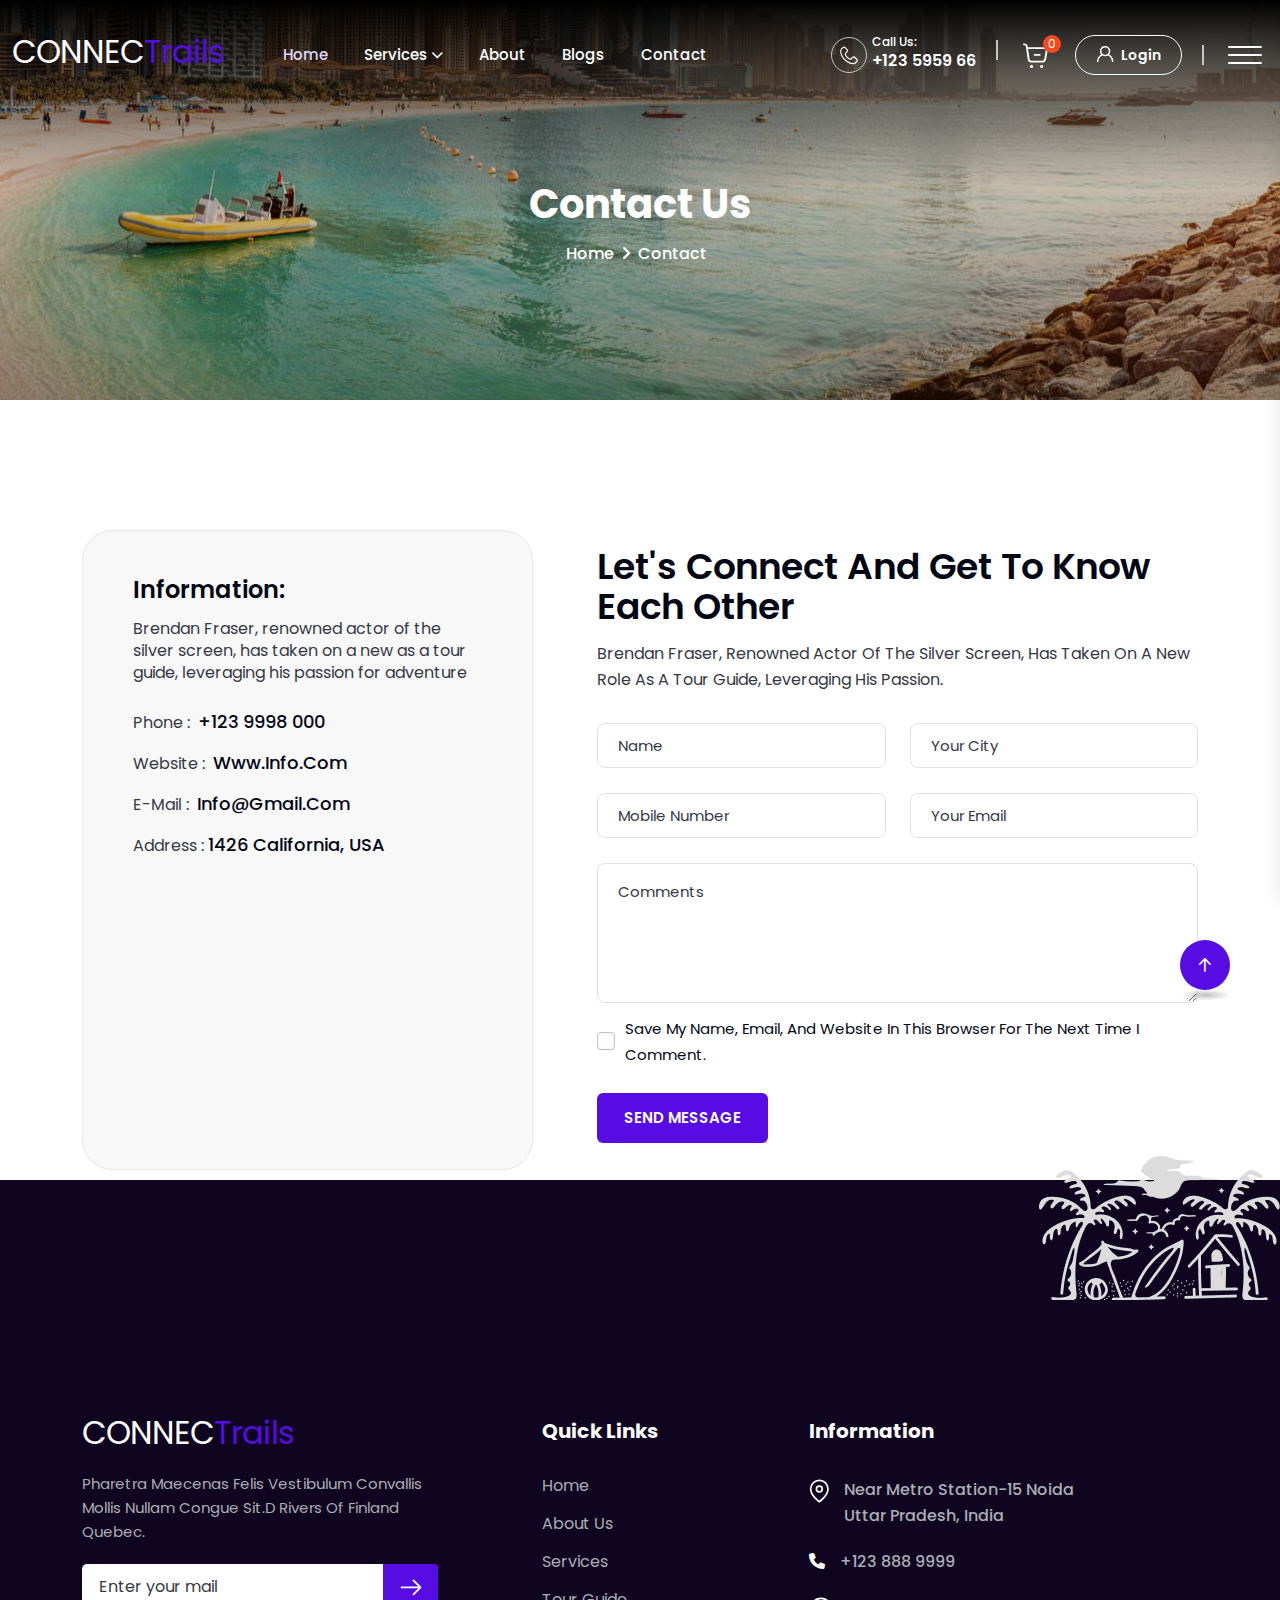
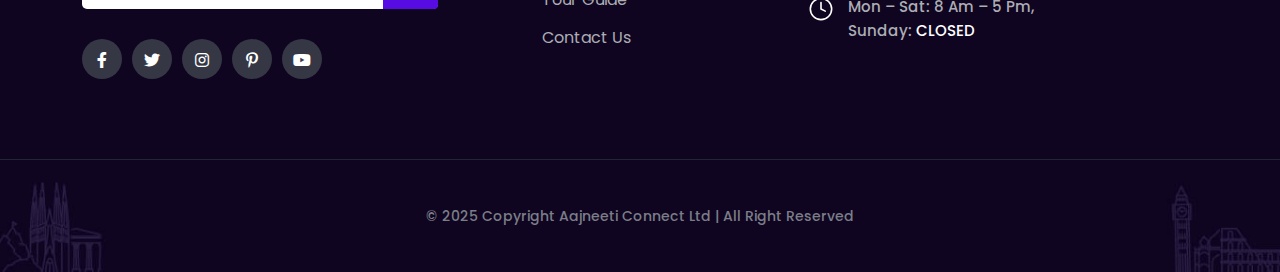
<file: contact.html>
<!doctype html>
<html class="no-js" lang="en">



<head>
    <meta charset="utf-8">
    <meta http-equiv="x-ua-compatible" content="ie=edge">
    <title>ConnectTrails - Tour & Travel Booking</title>
    <meta name="description" content="ConnectTrails - Tour & Travel Booking">
    <meta name="viewport" content="width=device-width, initial-scale=1">

    <link rel="shortcut icon" type="image/x-icon" href="assets/img/favicon.png">
    <!-- Place favicon.ico in the root directory -->

    <!-- CSS here -->
    <link rel="stylesheet" href="assets/css/bootstrap.min.css">
    <link rel="stylesheet" href="assets/css/animate.min.css">
    <link rel="stylesheet" href="assets/css/magnific-popup.css">
    <link rel="stylesheet" href="assets/css/fontawesome-all.min.css">
    <link rel="stylesheet" href="assets/css/swiper-bundle.min.css">
    <link rel="stylesheet" href="assets/css/flatpicker.css">
    <link rel="stylesheet" href="assets/css/odometer.css">
    <link rel="stylesheet" href="assets/css/default.css">
    <link rel="stylesheet" href="assets/css/main.css">

    <!-- font styles -->
    <style>
        @import url('https://fonts.googleapis.com/css2?family=Cinzel:wght@400..900&family=Covered+By+Your+Grace&family=Inter:ital,opsz,wght@0,14..32,100..900;1,14..32,100..900&family=Outfit:wght@100..900&family=Playfair+Display:ital,wght@0,400..900;1,400..900&family=Plus+Jakarta+Sans:ital,wght@0,200..800;1,200..800&family=Poppins:ital,wght@0,100;0,200;0,300;0,400;0,500;0,600;0,700;0,800;0,900;1,100;1,200;1,300;1,400;1,500;1,600;1,700;1,800;1,900&family=Prata&family=Protest+Revolution&display=swap');
    </style>
</head>

<body>

    <div id="loading">
        <div class="loader"></div>
    </div>

    <!-- Scroll-top -->
    <button class="scroll__top scroll-to-target" data-target="html">
        <i class="fa-sharp fa-regular fa-arrow-up"></i>
    </button>
    <!-- Scroll-top-end-->

   <!-- header-area -->
    <header class="tg-header-height">
           <div class="tg-header__area tg-header-lg-space z-index-999 tg-transparent" id="header-sticky">
            <div class="container-fluid container-1860">
                <div class="row align-items-center">
                    <div class="col-lg-7 col-5">
                        <div class="tgmenu__wrap d-flex align-items-center">
                            <div class="logo">
                                 <a href="index.html" class=" logo-1 text-white fs-2 p-rev-f ">CONNEC<span style="color:#570ce3">Trails</span></a>
                                <a class="logo-2 d-none p-rev-f fs-3" href="index.html">CONNEC<span style="color:#570ce3">Trails</a>
                            </div>
                            <nav class="tgmenu__nav tgmenu-1-space ml-180">
                                <div class="tgmenu__navbar-wrap tgmenu__main-menu d-none d-xl-flex">
                                    <ul class="navigation">
                                        <li class="active  "><a href="index.html">Home</a>

                                        </li>
                                        <li class="menu-item-has-children"><a href="#">Services</a>
                                            <ul class="sub-menu">
                                                <li><a href="hotel.html">Hotels</a></li>
                                                <li><a href="tour.html">Tour</a></li>
                                            </ul>
                                        </li>
                                        <li class=""><a href="about.html">About</a>
                                        </li>
                                        <li class=""><a href="blog.html">Blogs</a>

                                        </li>
                                        <li><a href="contact.html">Contact</a></li>
                                    </ul>
                                </div>
                            </nav>
                        </div>
                    </div>
                    <div class="col-lg-5 col-7">
                        <div class="tg-menu-right-action d-flex align-items-center justify-content-end">
                            <div class="tg-header-contact-info d-flex align-items-center">
                                <span class="tg-header-contact-icon mr-5 d-none d-xl-block">
                                    <svg width="21" height="21" viewBox="0 0 21 21" fill="none"
                                        xmlns="http://www.w3.org/2000/svg">
                                        <path fill-rule="evenodd" clip-rule="evenodd"
                                            d="M17.5747 15.8619L15.8138 17.6228C15.7656 17.6732 15.7236 17.7026 15.6627 17.7362C13.1757 19.0753 8.40326 16.5734 6.21009 14.2626C6.18698 14.2374 6.16809 14.2185 6.14502 14.1954C3.83427 12.0021 1.33257 7.22927 2.67157 4.7421C2.70515 4.68124 2.73453 4.64134 2.78491 4.5931L4.54573 2.83006C4.67586 2.69992 4.82067 2.64116 5.00114 2.64116H5.01583C5.20471 2.64327 5.35163 2.71044 5.47965 2.84895L7.75047 5.30044C7.98973 5.55651 7.98131 5.95109 7.73368 6.19877L6.26666 7.66589C5.85321 8.08148 5.67271 8.62926 5.75877 9.20856C5.94134 10.428 6.55419 11.574 7.63293 12.7095C7.65603 12.7326 7.67489 12.7536 7.69799 12.7746C8.83342 13.8534 9.97723 14.4663 11.1966 14.6488C11.7779 14.7349 12.3257 14.5544 12.7412 14.1388L14.2062 12.6738C14.4538 12.4261 14.8484 12.4177 15.1065 12.6549L17.5578 14.9259C17.6963 15.0539 17.7614 15.2008 17.7656 15.3897C17.7698 15.5785 17.709 15.7276 17.5747 15.8619ZM18.3428 14.0779L15.8914 11.8069C15.1779 11.1457 14.0781 11.1667 13.3897 11.8552L11.9227 13.3223C11.7695 13.4755 11.5827 13.5364 11.3687 13.5049C10.3907 13.358 9.45254 12.8459 8.49341 11.9349C8.485 11.9287 8.47872 11.9202 8.47031 11.9118C7.56155 10.9547 7.04946 10.0144 6.90257 9.03849C6.87109 8.82439 6.93195 8.6376 7.08518 8.48229L8.5522 7.01728C9.2406 6.32883 9.2616 5.22902 8.59837 4.51331L6.32966 2.06182C5.98758 1.69451 5.54055 1.49304 5.03893 1.48462C4.53735 1.47624 4.08401 1.65672 3.72725 2.01354L1.96638 3.77452C1.83836 3.90256 1.73971 4.0348 1.65368 4.19431C1.24444 4.95199 1.08073 5.8776 1.16679 6.93962C1.24023 7.85682 1.49628 8.86008 1.92863 9.91793C2.70726 11.8279 3.9854 13.742 5.34746 15.035C5.35794 15.0434 5.36425 15.0497 5.37263 15.0581C6.66546 16.4202 8.57737 17.7006 10.4872 18.4792C11.5471 18.9095 12.5482 19.1656 13.4653 19.2411C13.6479 19.2558 13.8263 19.2621 14.0005 19.2621C14.8421 19.2621 15.5829 19.0921 16.2105 18.7542C16.37 18.6681 16.5043 18.5695 16.6323 18.4415L18.3931 16.6784C18.7478 16.3237 18.9304 15.8704 18.922 15.3687C18.9115 14.8649 18.7122 14.42 18.3428 14.0779Z"
                                            fill="currentColor" />
                                    </svg>
                                </span>
                                <div class="tg-header-contact-number d-none d-xl-block">
                                    <span>Call Us:</span>
                                    <a href="tel:+123595966">+123 5959 66</a>
                                </div>
                            </div>
                            <div class="tg-header-cart p-relative ml-20 pl-20 d-none d-xl-block">
                                <span class="tg-header-border"></span>
                                <button class="cart-button">
                                    <span>
                                        <svg width="27" height="27" viewBox="0 0 27 27" fill="none"
                                            xmlns="http://www.w3.org/2000/svg">
                                            <g clip-path="url(#clip0_53_138)">
                                                <path
                                                    d="M11.1267 24.5359C11.1275 24.8398 11.0358 25.1371 10.8633 25.3903C10.6907 25.6434 10.4451 25.8411 10.1573 25.9583C9.86959 26.0755 9.55267 26.107 9.24659 26.0487C8.94051 25.9905 8.65899 25.8452 8.4376 25.6312C8.21621 25.4171 8.06486 25.144 8.00268 24.8462C7.9405 24.5484 7.97027 24.2393 8.08823 23.958C8.20619 23.6766 8.40706 23.4357 8.66546 23.2655C8.92385 23.0954 9.2282 23.0037 9.54005 23.002H9.55264C9.97012 23.002 10.3705 23.1636 10.6657 23.4512C10.9609 23.7389 11.1267 24.1291 11.1267 24.5359ZM19.6269 23.002H19.6143C19.1957 23.0036 18.7948 23.167 18.4997 23.4563C18.2046 23.7456 18.0393 24.1372 18.0402 24.5451C18.041 24.953 18.2079 25.344 18.5042 25.6321C18.8005 25.9203 19.202 26.0821 19.6206 26.0821C20.0392 26.0821 20.4407 25.9203 20.7369 25.6321C21.0332 25.344 21.2001 24.953 21.2009 24.5451C21.2018 24.1372 21.0365 23.7456 20.7414 23.4563C20.4463 23.167 20.0455 23.0036 19.6269 23.002ZM25.5266 9.18654L24.2497 16.7532C24.2179 17.3062 24.0702 17.8469 23.8155 18.342C23.5609 18.837 23.2047 19.276 22.7691 19.6316C22.3335 19.9872 21.8276 20.252 21.2828 20.4096C20.738 20.5671 20.1658 20.6141 19.6017 20.5476H9.19249C8.36008 20.5442 7.55653 20.2499 6.9278 19.7183C6.29907 19.1866 5.88685 18.4529 5.766 17.6503L3.86072 4.68407C3.80569 4.31993 3.61877 3.987 3.33376 3.7455C3.04874 3.50399 2.68445 3.36984 2.30677 3.36732H1.9718C1.72132 3.36732 1.48109 3.27035 1.30397 3.09775C1.12685 2.92515 1.02734 2.69105 1.02734 2.44695C1.02734 2.20285 1.12685 1.96875 1.30397 1.79614C1.48109 1.62354 1.72132 1.52657 1.9718 1.52657H2.30677C3.13918 1.53002 3.94272 1.82428 4.57146 2.35592C5.20019 2.88756 5.61241 3.62131 5.73326 4.42391L5.84911 5.20807H22.1202C22.6275 5.208 23.1286 5.31654 23.5881 5.52602C24.0476 5.73549 24.4542 6.04078 24.7793 6.4203C25.1044 6.79981 25.3399 7.24429 25.4692 7.7223C25.5986 8.2003 25.6173 8.70017 25.5266 9.18654ZM23.3279 7.60104C23.1805 7.42831 22.9959 7.2893 22.7872 7.19387C22.5785 7.09843 22.3508 7.04891 22.1202 7.04881H6.1186L7.62973 17.3901C7.68498 17.7557 7.87318 18.0898 8.16003 18.3315C8.44688 18.5732 8.81329 18.7064 9.19249 18.7069H19.6017C21.6165 18.7069 22.1026 17.9706 22.3884 16.4403L23.6654 8.87238C23.7089 8.64933 23.7012 8.41965 23.6429 8.19984C23.5845 7.98002 23.477 7.77552 23.3279 7.60104ZM17.7128 11.9575H12.6756C12.4252 11.9575 12.1849 12.0544 12.0078 12.227C11.8307 12.3997 11.7312 12.6338 11.7312 12.8778C11.7312 13.1219 11.8307 13.356 12.0078 13.5287C12.1849 13.7013 12.4252 13.7982 12.6756 13.7982H17.7128C17.9632 13.7982 18.2035 13.7013 18.3806 13.5287C18.5577 13.356 18.6572 13.1219 18.6572 12.8778C18.6572 12.6338 18.5577 12.3997 18.3806 12.227C18.2035 12.0544 17.9632 11.9575 17.7128 11.9575Z"
                                                    fill="currentColor" />
                                            </g>
                                            <defs>
                                                <clipPath id="clip0_53_1238">
                                                    <rect width="26" height="26" fill="white"
                                                        transform="translate(0.304688 0.804352)" />
                                                </clipPath>
                                            </defs>
                                        </svg>
                                    </span>
                                    <span class="tg-header-cart-count">0</span>
                                </button>
                                <div class="minicart">
                                    <div class="cart-content-wrap d-flex align-items-center justify-content-between">
                                        <div class="cart-img-info d-flex align-items-center">
                                            <div class="cart-thumb">
                                                <a href="shop.html"> <img src="assets/img/shop/sm-product-1.jpg"
                                                        alt=""></a>
                                            </div>
                                            <div class="cart-content">
                                                <h5 class="cart-title"><a href="shop.html">Camera nstax</a></h5>
                                                <span> $ 120 <del>$220</del></span>
                                            </div>
                                        </div>
                                        <div class="cart-del-icon">
                                            <span><i class="fa-light fa-trash-can"></i></span>
                                        </div>
                                    </div>
                                    <div class="cart-content-wrap d-flex justify-content-between align-items-center">
                                        <div class="cart-img-info  d-flex align-items-center">
                                            <div class="cart-thumb">
                                                <a href="shop.html"> <img src="assets/img/shop/sm-product-2.jpg"
                                                        alt=""></a>
                                            </div>
                                            <div class="cart-content">
                                                <h5 class="cart-title"><a href="shop.html">Halo Smartwatch</a></h5>
                                                <span> $230 <del>$399 </del></span>
                                            </div>
                                        </div>
                                        <div class="cart-del-icon">
                                            <span><i class="fa-light fa-trash-can"></i></span>
                                        </div>
                                    </div>
                                    <div class="cart-total-price d-flex align-items-center justify-content-between">
                                        <span>Total:</span>
                                        <span>$100.0</span>
                                    </div>
                                    <div class="minicart-btn">
                                        <a class="cart-btn mb-10" href="cart.html"><span>Shopping Cart</span></a>
                                        <a class="cart-btn cart-btn-black"
                                            href="checkout.html"><span>Checkout</span></a>
                                    </div>
                                </div>
                            </div>
                            <div class="tg-header-btn ml-20 d-none d-sm-block">
                                <a class="tg-btn-header" href="login.html">
                                    <span>
                                        <svg width="18" height="18" viewBox="0 0 18 18" fill="none"
                                            xmlns="http://www.w3.org/2000/svg">
                                            <path
                                                d="M1.7 17.2C1.5 17.2 1.3 17.1 1.2 17C1.1 16.8 1 16.7 1 16.5C1 15.1 1.4 13.7 2.1 12.4C2.8 11.2 3.9 10.1 5.1 9.4C4.6 8.8 4.2 8 4 7.2C3.9 6.4 3.9 5.5 4.1 4.8C4.3 4 4.8 3.2 5.3 2.6C5.9 2 6.6 1.5 7.3 1.3C7.9 1.1 8.5 1 9.1 1C9.3 1 9.6 1 9.8 1C10.6 1.1 11.4 1.4 12.1 1.9C12.8 2.4 13.3 3 13.7 3.7C14.1 4.4 14.3 5.2 14.3 6.1C14.3 7.3 13.9 8.5 13.1 9.4C13.7 9.8 14.3 10.2 14.9 10.7C15.7 11.5 16.2 12.3 16.7 13.3C17.1 14.3 17.3 15.3 17.3 16.4C17.3 16.6 17.2 16.8 17.1 16.9C17 17 16.8 17.1 16.6 17.1C16.5 17.1 16.4 17.1 16.3 17C16.2 17 16.1 16.9 16.1 16.8C16 16.7 16 16.7 15.9 16.6C15.9 16.5 15.8 16.4 15.8 16.3C15.8 15.4 15.6 14.6 15.3 13.8C15 13 14.5 12.3 13.8 11.7C13.2 11.2 12.6 10.7 11.9 10.4C11.1 10.9 10.2 11.2 9.1 11.2C8.1 11.2 7.1 10.9 6.3 10.4C5.2 10.9 4.2 11.7 3.5 12.8C2.8 13.9 2.4 15.1 2.4 16.4C2.4 16.6 2.3 16.8 2.2 16.9C2.1 17.1 1.9 17.2 1.7 17.2ZM9.1 2.5C8.4 2.5 7.7 2.7 7.1 3.1C6.4 3.5 6 4.1 5.7 4.7C5.4 5.4 5.3 6.1 5.5 6.9C5.6 7.6 6 8.3 6.5 8.8C7 9.3 7.7 9.7 8.4 9.8C8.6 9.8 8.9 9.9 9.1 9.9C9.6 9.9 10.1 9.8 10.5 9.6C11.2 9.3 11.7 8.9 12.2 8.2C12.6 7.6 12.8 6.9 12.8 6.2C12.8 5.2 12.4 4.3 11.7 3.6C11 2.8 10.1 2.5 9.1 2.5Z"
                                                fill="currentColor" />
                                        </svg>
                                    </span>
                                    Login
                                </a>
                            </div>
                            <div class="tg-header-menu-bar lh-1 p-relative ml-20 pl-20">
                                <span class="tg-header-border d-none d-xl-block"></span>
                                <button class="tgmenu-offcanvas-open-btn menu-tigger d-none d-xl-block">
                                    <span></span>
                                    <span></span>
                                    <span></span>
                                </button>
                                <button class="tgmenu-offcanvas-open-btn mobile-nav-toggler d-block d-xl-none">
                                    <span></span>
                                    <span></span>
                                    <span></span>
                                </button>
                            </div>
                        </div>
                    </div>
                </div>
            </div>
        </div>

        <!-- Mobile Menu  -->
        <div class="tgmobile__menu">
            <nav class="tgmobile__menu-box">
                <div class="close-btn"><i class="fa-solid fa-xmark"></i></div>
                <div class="nav-logo">
                  <a href="index.html" class=" logo-1 text-white fs-2 p-rev-f "><span
                            style="color:#570ce3">CONNECTrails</span></a>
                </div>
                <div class="tgmobile__search">
                    <form action="#">
                        <input type="text" placeholder="Search here...">
                        <button><i class="fas fa-search"></i></button>
                    </form>
                </div>
                <div class="tgmobile__menu-outer">
                    <!--Here Menu Will Come Automatically Via Javascript / Same Menu as in Header-->
                </div>
                <div class="social-links">
                    <ul class="list-wrap">
                        <li><a href="#"><i class="fab fa-facebook-f"></i></a></li>
                        <li><a href="#"><i class="fab fa-twitter"></i></a></li>
                        <li><a href="#"><i class="fab fa-instagram"></i></a></li>
                        <li><a href="#"><i class="fab fa-linkedin-in"></i></a></li>
                        <li><a href="#"><i class="fab fa-youtube"></i></a></li>
                    </ul>
                </div>
            </nav>
        </div>
        <div class="tgmobile__menu-backdrop"></div>
        <!-- End Mobile Menu -->

        <!-- offCanvas-menu -->
        <div class="offCanvas__info">
            <div class="offCanvas__close-icon menu-close">
                <button><i class="fa-sharp fa-regular fa-xmark"></i></button>
            </div>
            <div class="offCanvas__logo mb-30">
               <a href="index.html" class=" logo-1 text-white fs-2 p-rev-f "><span
                            style="color:#570ce3">CONNECTrails</span></a>
            </div>
            <div class="offCanvas__side-info mb-30">
                <div class="contact-list mb-30">
                    <h4>Office Address</h4>
                    <p>123/A, Marvel City Likaoli <br> Prikano, Dope</p>
                </div>
                <div class="contact-list mb-30">
                    <h4>Phone Number</h4>
                    <p>+0989 7876 9865 9</p>
                    <p>+(090) 8765 86543 85</p>
                </div>
                <div class="contact-list mb-30">
                    <h4>Email Address</h4>
                    <p>info@example.com</p>
                    <p>example.mail@hum.com</p>
                </div>
            </div>
            <div class="offCanvas__social-icon mt-30">
                <a href="javascript:void(0)"><i class="fab fa-facebook-f"></i></a>
                <a href="javascript:void(0)"><i class="fab fa-twitter"></i></a>
                <a href="javascript:void(0)"><i class="fab fa-google-plus-g"></i></a>
                <a href="javascript:void(0)"><i class="fab fa-instagram"></i></a>
            </div>
        </div>
        <div class="offCanvas__overly"></div>
        <!-- offCanvas-menu-end -->

    </header>
    <!-- header-area-end -->

    <!-- main-area -->
    <main>

        <!-- tg-breadcrumb-area-start -->
        <div class="tg-breadcrumb-area tg-breadcrumb-spacing-5 fix p-relative z-index-1 include-bg" data-background="assets/img/breadcrumb/breadcrumb.jpg">
            <div class="tg-hero-top-shadow"></div>
            <div class="tg-breadcrumb-shadow"></div>
            <div class="container">
                <div class="row">
                    <div class="col-12">
                        <div class="tg-breadcrumb-content text-center">
                            <h2 class="tg-breadcrumb-title mb-10 fs-40 f-Cinzel wow fadeInUp"  data-wow-delay=".4s"
                                            data-wow-duration=".9s">Contact Us</h2>
                            <div class="tg-breadcrumb-list-4">
                                <ul>
                                    <li><a href="index-2.html">Home</a></li>
                                    <li><i class="fa-sharp fa-solid fa-angle-right"></i></li>
                                    <li>Contact</li>
                                </ul>
                            </div>
                        </div>
                    </div>
                </div>
            </div>
            <div class="tg-hero-bottom-shape d-none d-md-block">
                <span>
                    <svg width="432" height="187" viewBox="0 0 432 187" fill="none" xmlns="http://www.w3.org/2000/svg">
                        <path class="line-1" opacity="0.4" d="M39.6042 428.345C4.41235 355.065 -24.3018 203.867 142.377 185.309C350.725 162.111 488.893 393.541 289.169 313.515C129.389 249.494 458.202 85.4772 642.58 11.4713" stroke="white" stroke-width="24" />
                    </svg>
                </span>
            </div>
            <div class="tg-hero-bottom-shape-2 d-none d-md-block">
                <span>
                    <svg width="154" height="243" viewBox="0 0 154 243" fill="none" xmlns="http://www.w3.org/2000/svg">
                        <path class="line-1" opacity="0.4" d="M144.616 328.905C116.117 300.508 62.5986 230.961 76.5162 179.949C93.9131 116.184 275.231 7.44494 -65.0181 12.8762" stroke="white" stroke-width="24" />
                    </svg>
                </span>
            </div>
        </div>
        <!-- tg-breadcrumb-area-end -->

        <!-- tg-contact-area-start -->
        <div class="tg-contact-area pt-130 p-relative z-index-1 pb-100">
            <img class="tg-team-shape-2 d-none d-md-block" src="assets/img/banner/banner-2/shape.png" alt="">
            <div class="container">
                <div class="row align-items-center">
                    <div class="col-lg-5">
                        <div class="tg-team-details-contant tg-contact-info-wrap mb-30">
                            <h6 class="mb-15">Information:</h6>
                            <p class="mb-25">Brendan Fraser, renowned actor of the silver screen, has taken on a new  as a tour guide, leveraging his passion for adventure</p>
                            <div class="tg-team-details-contact-info mb-35">
                                <div class="tg-team-details-contact">
                                    <div class="item">
                                        <span>Phone :</span> 
                                        <a href="tel:+1239998000">+123 9998 000</a>
                                    </div>
                                    <div class="item">
                                        <span>Website : </span>
                                        <a href="#">www.info.com</a>
                                    </div>
                                    <div class="item">
                                        <span>E-mail : </span>
                                        <a href="mailto:info@gmail.com">info@gmail.com</a>
                                    </div>
                                    <div class="item">
                                        <span>Address :</span>
                                        <a href="#"> 1426 California, USA </a>
                                    </div>
                                </div>
                            </div>
                            <div class="tg-contact-map h-100">
                                <iframe src="https://www.google.com/maps/embed?pb=!1m18!1m12!1m3!1d31078.361591144112!2d-74.0256365664179!3d40.705584751235754!2m3!1f0!2f0!3f0!3m2!1i1024!2i768!4f13.1!3m3!1m2!1s0x89c24fa5d33f083b%3A0xc80b8f06e177fe62!2sNew%20York%2C%20NY%2C%20USA!5e0!3m2!1sen!2sbd!4v1724572184688!5m2!1sen!2sbd" width="600" height="450" style="border:0;" allowfullscreen="" loading="lazy" referrerpolicy="no-referrer-when-downgrade"></iframe>
                            </div>
                        </div>
                    </div>
                    <div class="col-lg-7">
                        <div class="tg-contact-content-wrap ml-40 mb-30">
                            <h3 class="tg-contact-title mb-15">Let's connect and get to know <br>
                                each other</h3>
                            <p class="mb-30">Brendan Fraser, renowned actor of the silver screen, has taken on a new 
                                role as a tour guide, leveraging his passion.</p>
                            <div class="tg-contact-form tg-tour-about-review-form">
                                <form id="contact-form">
                                    <div class="row">
                                        <div class="col-lg-6 mb-25">
                                            <input class="input" type="text" name="name" placeholder="Name">
                                        </div>
                                        <div class="col-lg-6 mb-25">
                                        
                                            <input class="input" type="text" name="City" placeholder="Your City">
                                        </div>
                                        <div class="col-lg-6 mb-25">
                                            <input class="input" type="tel" name="phone" placeholder="Mobile Number">
                                        </div>
                                        <div class="col-lg-6 mb-25">
                                            <input class="input" type="email" name="email" placeholder="Your Email">
                                        </div>
                                        <div class="col-lg-12">
                                            <textarea class="textarea  mb-5" placeholder="Comments"></textarea>
                                            <div class="review-checkbox d-flex align-items-center mb-25">
                                                <input name="checkbox" class="tg-checkbox" type="checkbox" id="australia">
                                                <label for="australia" class="tg-label">Save my name, email, and website in this browser for the next time I comment.</label>
                                            </div>
                                            <button type="submit" class="tg-btn" name="message">Send Message</button>
                                            <p class="ajax-response mb-0 pt-10"></p>
                                        </div>
                                    </div>
                                </form>
                            </div>
                        </div>
                    </div>
                </div>
            </div>
        </div>
        <!-- tg-contact-area-end -->
    </main>
    <!-- footer-area-start -->
 <footer>
        <div class="tg-footer-area tg-footer-space include-bg" data-background="assets/img/footer/footer.jpg">
            <div class="container">
                <div class="tg-footer-top mb-40">
                    <div class="row">
                        <div class="col-xl-4 col-lg-4 col-md-6 col-sm-6">
                            <div class="tg-footer-widget mb-40">
                                <div class="tg-footer-logo mb-20">
                                    <a href="index.html" class="text-white fs-2 p-rev-f ">CONNEC<span style="color:#570ce3">Trails</span></a>
                                </div>
                                <p class="mb-20">Pharetra maecenas felis vestibulum convallis mollis nullam congue sit.d
                                    rivers of Finland Quebec.</p>
                                <div class="tg-footer-form mb-30">
                                    <form action="#">
                                        <input type="email" placeholder="Enter your mail">
                                        <button class="tg-footer-form-btn" type="submit">
                                            <svg width="22" height="17" viewBox="0 0 22 17" fill="none"
                                                xmlns="http://www.w3.org/2000/svg">
                                                <path
                                                    d="M1.52514 8.47486H20.4749M20.4749 8.47486L13.5 1.5M20.4749 8.47486L13.5 15.4497"
                                                    stroke="white" stroke-width="1.77778" stroke-linecap="round"
                                                    stroke-linejoin="round" />
                                            </svg>
                                        </button>
                                    </form>
                                </div>
                                <div class="tg-footer-social">
                                    <a href="#"><i class="fa-brands fa-facebook-f"></i></a>
                                    <a href="#"><i class="fa-brands fa-twitter"></i></a>
                                    <a href="#"><i class="fa-brands fa-instagram"></i></a>
                                    <a href="#"><i class="fa-brands fa-pinterest-p"></i></a>
                                    <a href="#"><i class="fa-brands fa-youtube"></i></a>
                                </div>
                            </div>
                        </div>
                        <div class="col-xl-4 col-lg-4 col-md-6 col-sm-6">
                            <div class="tg-footer-widget tg-footer-link ml-80 mb-40">
                                <h3 class="tg-footer-widget-title mb-25">Quick Links</h3>
                                <ul>
                                    <li><a href="index.html">Home</a></li>
                                    <li><a href="about.html">About Us</a></li>
                                    <li><a href="#">Services</a></li>
                                    <li><a href="#">Tour Guide</a></li>
                                    <li><a href="contact.html"> Contact Us</a></li>
                                </ul>
                            </div>
                        </div>
                        <div class="col-xl-4 col-lg-4 col-md-6 col-sm-6">
                            <div class="tg-footer-widget tg-footer-info mb-40">
                                <h3 class="tg-footer-widget-title mb-25">Information</h3>
                                <ul>
                                    <li>
                                        <a class="d-flex"
                                            href="https://www.google.com/maps/@41.6758525,-86.2531698,18.17z">
                                            <span class="mr-15">
                                                <svg width="20" height="24" viewBox="0 0 20 24" fill="none"
                                                    xmlns="http://www.w3.org/2000/svg">
                                                    <path
                                                        d="M19.0013 10.0608C19.0013 16.8486 10.3346 22.6668 10.3346 22.6668C10.3346 22.6668 1.66797 16.8486 1.66797 10.0608C1.66797 7.74615 2.58106 5.52634 4.20638 3.88965C5.83169 2.25297 8.03609 1.3335 10.3346 1.3335C12.6332 1.3335 14.8376 2.25297 16.4629 3.88965C18.0882 5.52634 19.0013 7.74615 19.0013 10.0608Z"
                                                        stroke="white" stroke-width="1.73333" stroke-linecap="round"
                                                        stroke-linejoin="round" />
                                                    <path
                                                        d="M10.3346 12.9699C11.9301 12.9699 13.2235 11.6674 13.2235 10.0608C13.2235 8.45412 11.9301 7.15168 10.3346 7.15168C8.73915 7.15168 7.44575 8.45412 7.44575 10.0608C7.44575 11.6674 8.73915 12.9699 10.3346 12.9699Z"
                                                        stroke="white" stroke-width="1.73333" stroke-linecap="round"
                                                        stroke-linejoin="round" />
                                                </svg>
                                            </span>
                                             Near Metro Station-15 Noida<br> Uttar Pradesh, India
                                        </a>
                                    </li>
                                    <li>
                                        <a class="d-flex" href="tel:+1238889999">
                                            <span class="mr-15">
                                                <i class="fa-sharp text-white fa-solid fa-phone"></i>
                                            </span>
                                            +123 888 9999
                                        </a>
                                    </li>
                                    <li class="d-flex">
                                        <span class="mr-15">
                                            <svg width="24" height="24" viewBox="0 0 24 24" fill="none"
                                                xmlns="http://www.w3.org/2000/svg">
                                                <path
                                                    d="M11.9987 5.60006V12.0001L16.2654 14.1334M22.6654 12.0002C22.6654 17.8912 17.8897 22.6668 11.9987 22.6668C6.10766 22.6668 1.33203 17.8912 1.33203 12.0002C1.33203 6.10912 6.10766 1.3335 11.9987 1.3335C17.8897 1.3335 22.6654 6.10912 22.6654 12.0002Z"
                                                    stroke="white" stroke-width="1.6" stroke-linecap="round"
                                                    stroke-linejoin="round" />
                                            </svg>
                                        </span>
                                        <p class="mb-0">
                                            Mon – Sat: 8 am – 5 pm,<br>
                                            Sunday: <span class="text-white d-inline-block">CLOSED</span>
                                        </p>
                                    </li>
                                </ul>
                            </div>
                        </div>
                     
                    </div>
                </div>
            </div>
            <div class="tg-footer-copyright text-center">
                <span>
                    &copy; 2025 Copyright <a href="#">Aajneeti Connect Ltd</a> | All Right Reserved
                </span>
            </div>
        </div>
    </footer>
    <!-- footer-area-end -->


    <!-- JS here -->
    <script src="assets/js/vendor/jquery.js"></script>
    <script src="assets/js/bootstrap.min.js"></script>
    <script src="assets/js/isotope.pkgd.min.js"></script>
    <script src="assets/js/imagesloaded.pkgd.min.js"></script>
    <script src="assets/js/jquery.magnific-popup.min.js"></script>
    <script src="assets/js/jquery.odometer.min.js"></script>
    <script src="assets/js/jquery.appear.js"></script>
    <script src="assets/js/swiper-bundle.min.js"></script>
    <script src="assets/js/flatpickr.js"></script>
    <script src="assets/js/nice-select.js"></script>
    <script src="assets/js/ajax-form.js"></script>
    <script src="assets/js/wow.min.js"></script>
    <script src="assets/js/main.js"></script>
</body>



</html>
</file>
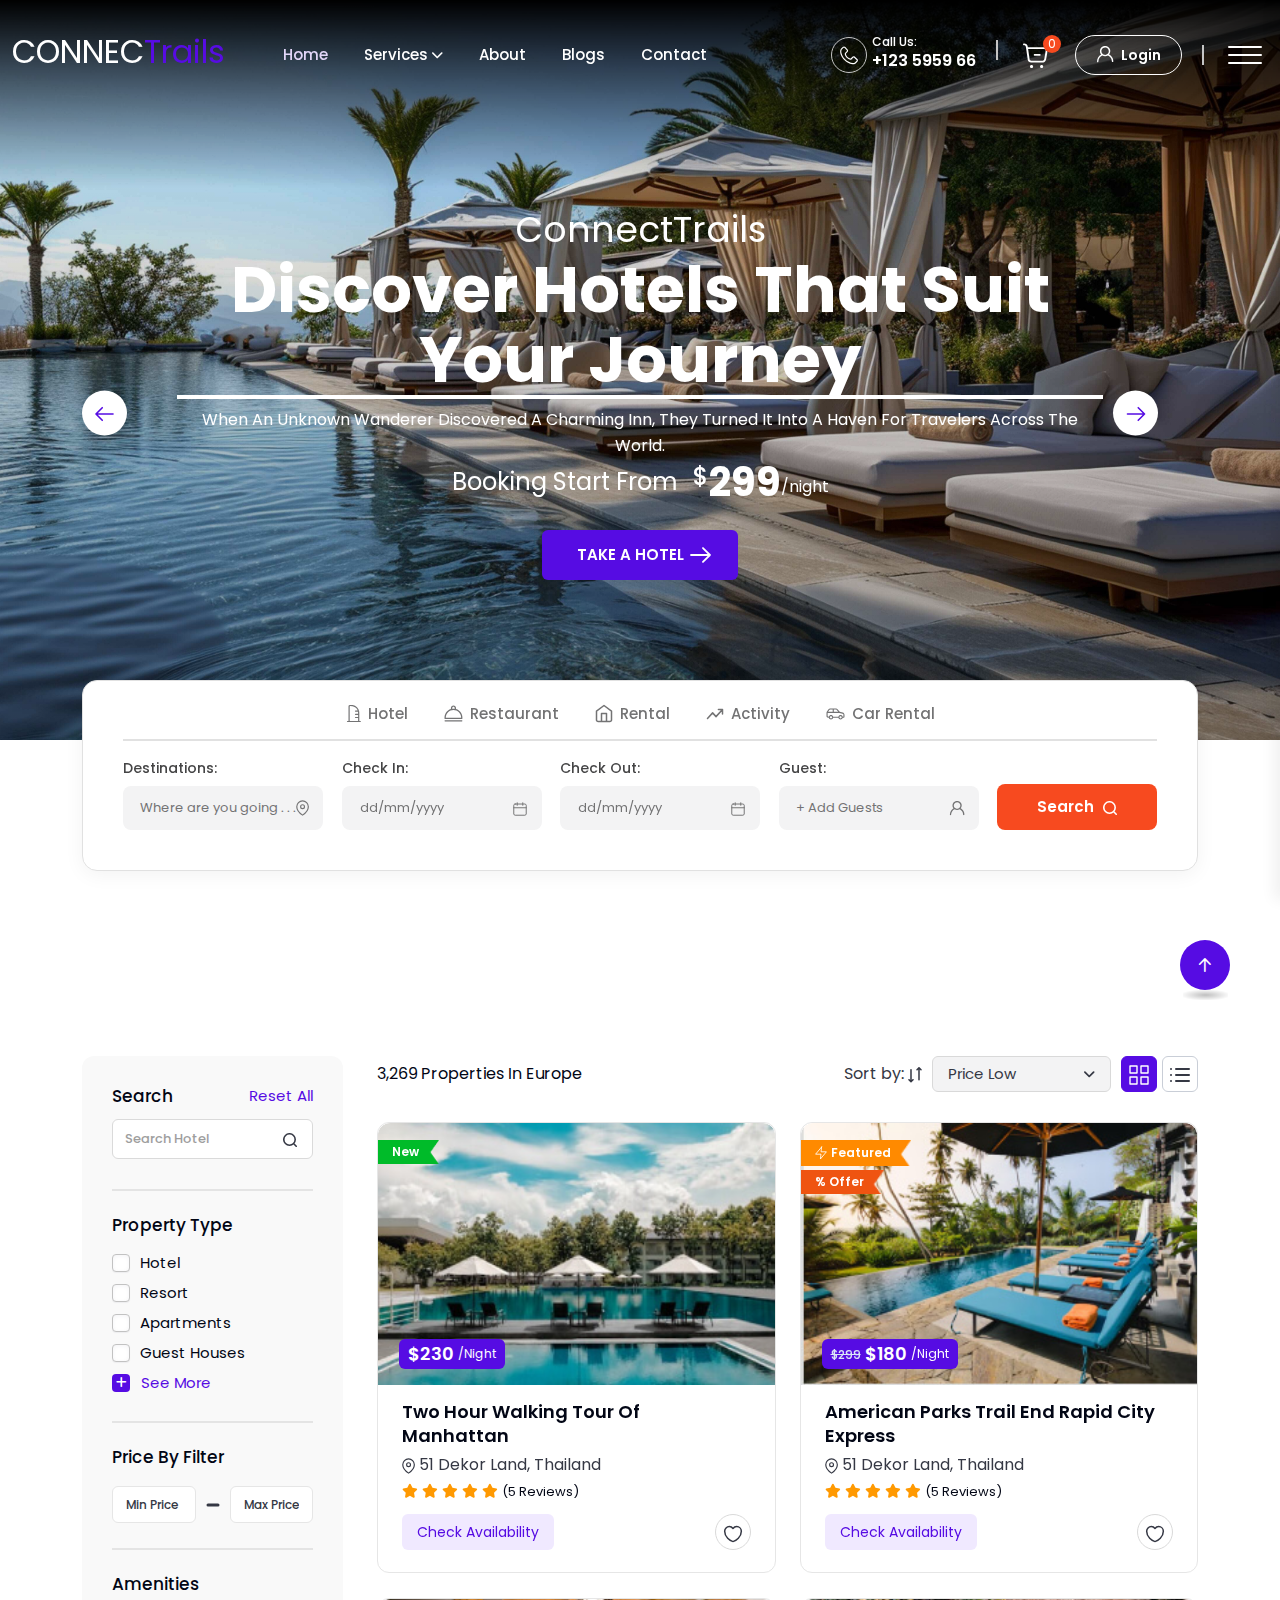
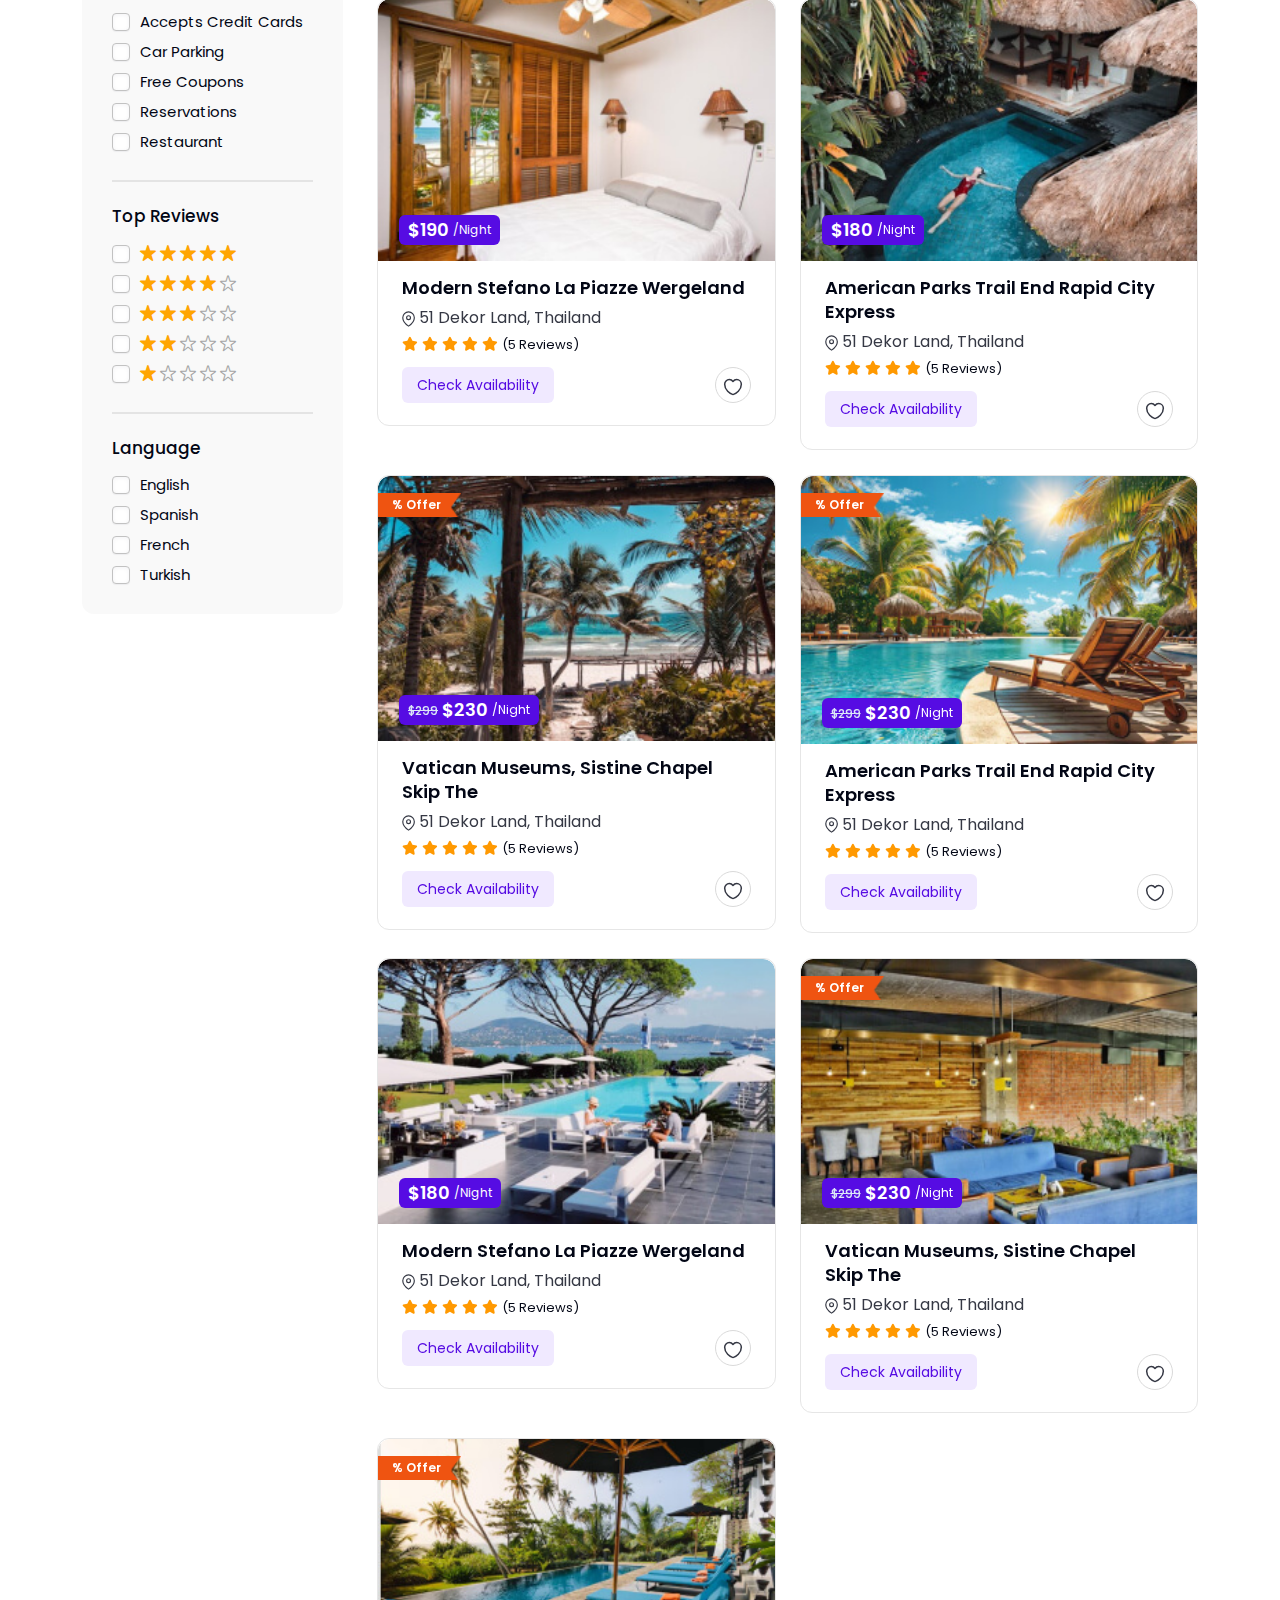
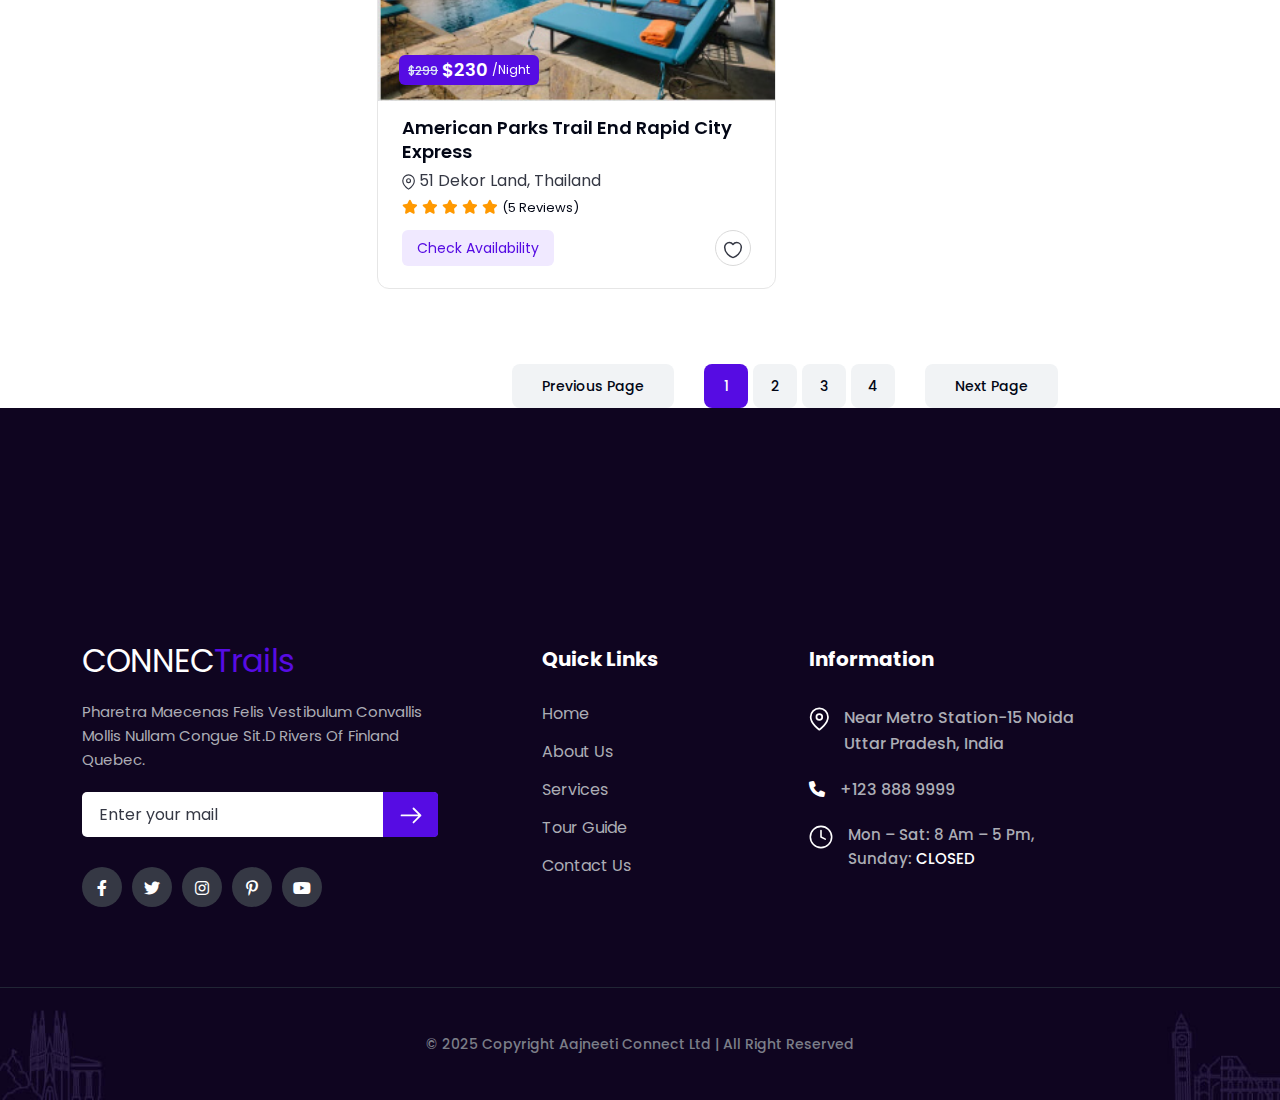
<file: hotel.html>
<!doctype html>
<html class="no-js" lang="en">


<head>
    <meta charset="utf-8">
    <meta http-equiv="x-ua-compatible" content="ie=edge">
    <title>ConnectTrails - Tour & Travel Booking</title>
    <meta name="description" content="ConnectTrails - Tour & Travel Booking">
    <meta name="viewport" content="width=device-width, initial-scale=1">

    <link rel="shortcut icon" type="image/x-icon" href="assets/img/favicon.png">
    <!-- Place favicon.ico in the root directory -->

    <!-- CSS here -->
    <link rel="stylesheet" href="assets/css/bootstrap.min.css">
    <link rel="stylesheet" href="assets/css/animate.min.css">
    <link rel="stylesheet" href="assets/css/magnific-popup.css">
    <link rel="stylesheet" href="assets/css/fontawesome-all.min.css">
    <link rel="stylesheet" href="assets/css/swiper-bundle.min.css">
    <link rel="stylesheet" href="assets/css/flatpicker.css">
    <link rel="stylesheet" href="assets/css/odometer.css">
    <link rel="stylesheet" href="assets/css/default.css">
    <link rel="stylesheet" href="assets/css/main.css">

    <!-- font styles -->
    <style>
        @import url('https://fonts.googleapis.com/css2?family=Cinzel:wght@400..900&family=Covered+By+Your+Grace&family=Inter:ital,opsz,wght@0,14..32,100..900;1,14..32,100..900&family=Outfit:wght@100..900&family=Playfair+Display:ital,wght@0,400..900;1,400..900&family=Plus+Jakarta+Sans:ital,wght@0,200..800;1,200..800&family=Poppins:ital,wght@0,100;0,200;0,300;0,400;0,500;0,600;0,700;0,800;0,900;1,100;1,200;1,300;1,400;1,500;1,600;1,700;1,800;1,900&family=Prata&family=Protest+Revolution&display=swap');
    </style>
</head>

<body>

    <div id="loading">
        <div class="loader"></div>
    </div>

    <!-- Scroll-top -->
    <button class="scroll__top scroll-to-target" data-target="html">
        <i class="fa-sharp fa-regular fa-arrow-up"></i>
    </button>
    <!-- Scroll-top-end-->


    <!-- header-search -->
    <div class="search__popup">
        <div class="container">
            <div class="row">
                <div class="col-12">
                    <div class="search__wrapper">
                        <div class="search__close">
                            <button type="button" class="search-close-btn">
                                <svg width="18" height="18" viewBox="0 0 18 18" fill="none"
                                    xmlns="http://www.w3.org/2000/svg">
                                    <path d="M17 1L1 17" stroke="currentColor" stroke-width="1.5" stroke-linecap="round"
                                        stroke-linejoin="round"></path>
                                    <path d="M1 1L17 17" stroke="currentColor" stroke-width="1.5" stroke-linecap="round"
                                        stroke-linejoin="round"></path>
                                </svg>
                            </button>
                        </div>
                        <div class="search__form">
                            <form action="#">
                                <div class="search__input">
                                    <input class="search-input-field" type="text" placeholder="Type keywords here">
                                    <span class="search-focus-border"></span>
                                    <button>
                                        <svg width="20" height="20" viewBox="0 0 20 20" fill="none"
                                            xmlns="http://www.w3.org/2000/svg">
                                            <path
                                                d="M9.55 18.1C14.272 18.1 18.1 14.272 18.1 9.55C18.1 4.82797 14.272 1 9.55 1C4.82797 1 1 4.82797 1 9.55C1 14.272 4.82797 18.1 9.55 18.1Z"
                                                stroke="currentColor" stroke-width="1.5" stroke-linecap="round"
                                                stroke-linejoin="round"></path>
                                            <path d="M19.0002 19.0002L17.2002 17.2002" stroke="currentColor"
                                                stroke-width="1.5" stroke-linecap="round" stroke-linejoin="round">
                                            </path>
                                        </svg>
                                    </button>
                                </div>
                            </form>
                        </div>
                    </div>
                </div>
            </div>
        </div>
    </div>
    <div class="search-popup-overlay"></div>
    <!-- header-search-end -->

  <header class="tg-header-height">
            <div class="tg-header__area tg-header-lg-space z-index-999 tg-transparent" id="header-sticky">
            <div class="container-fluid container-1860">
                <div class="row align-items-center">
                    <div class="col-lg-7 col-5">
                        <div class="tgmenu__wrap d-flex align-items-center">
                            <div class="logo">
                                 <a href="index.html" class=" logo-1 text-white fs-2 p-rev-f ">CONNEC<span style="color:#570ce3">Trails</span></a>
                                <a class="logo-2 d-none p-rev-f fs-3" href="index.html">CONNEC<span style="color:#570ce3">Trails</a>
                            </div>
                            <nav class="tgmenu__nav tgmenu-1-space ml-180">
                                <div class="tgmenu__navbar-wrap tgmenu__main-menu d-none d-xl-flex">
                                    <ul class="navigation">
                                        <li class="active  "><a href="index.html">Home</a>

                                        </li>
                                        <li class="menu-item-has-children"><a href="#">Services</a>
                                            <ul class="sub-menu">
                                                <li><a href="hotel.html">Hotels</a></li>
                                                <li><a href="tour.html">Tour</a></li>
                                            </ul>
                                        </li>
                                        <li class=""><a href="about.html">About</a>
                                        </li>
                                        <li class=""><a href="blog.html">Blogs</a>

                                        </li>
                                        <li><a href="contact.html">Contact</a></li>
                                    </ul>
                                </div>
                            </nav>
                        </div>
                    </div>
                    <div class="col-lg-5 col-7">
                        <div class="tg-menu-right-action d-flex align-items-center justify-content-end">
                            <div class="tg-header-contact-info d-flex align-items-center">
                                <span class="tg-header-contact-icon mr-5 d-none d-xl-block">
                                    <svg width="21" height="21" viewBox="0 0 21 21" fill="none"
                                        xmlns="http://www.w3.org/2000/svg">
                                        <path fill-rule="evenodd" clip-rule="evenodd"
                                            d="M17.5747 15.8619L15.8138 17.6228C15.7656 17.6732 15.7236 17.7026 15.6627 17.7362C13.1757 19.0753 8.40326 16.5734 6.21009 14.2626C6.18698 14.2374 6.16809 14.2185 6.14502 14.1954C3.83427 12.0021 1.33257 7.22927 2.67157 4.7421C2.70515 4.68124 2.73453 4.64134 2.78491 4.5931L4.54573 2.83006C4.67586 2.69992 4.82067 2.64116 5.00114 2.64116H5.01583C5.20471 2.64327 5.35163 2.71044 5.47965 2.84895L7.75047 5.30044C7.98973 5.55651 7.98131 5.95109 7.73368 6.19877L6.26666 7.66589C5.85321 8.08148 5.67271 8.62926 5.75877 9.20856C5.94134 10.428 6.55419 11.574 7.63293 12.7095C7.65603 12.7326 7.67489 12.7536 7.69799 12.7746C8.83342 13.8534 9.97723 14.4663 11.1966 14.6488C11.7779 14.7349 12.3257 14.5544 12.7412 14.1388L14.2062 12.6738C14.4538 12.4261 14.8484 12.4177 15.1065 12.6549L17.5578 14.9259C17.6963 15.0539 17.7614 15.2008 17.7656 15.3897C17.7698 15.5785 17.709 15.7276 17.5747 15.8619ZM18.3428 14.0779L15.8914 11.8069C15.1779 11.1457 14.0781 11.1667 13.3897 11.8552L11.9227 13.3223C11.7695 13.4755 11.5827 13.5364 11.3687 13.5049C10.3907 13.358 9.45254 12.8459 8.49341 11.9349C8.485 11.9287 8.47872 11.9202 8.47031 11.9118C7.56155 10.9547 7.04946 10.0144 6.90257 9.03849C6.87109 8.82439 6.93195 8.6376 7.08518 8.48229L8.5522 7.01728C9.2406 6.32883 9.2616 5.22902 8.59837 4.51331L6.32966 2.06182C5.98758 1.69451 5.54055 1.49304 5.03893 1.48462C4.53735 1.47624 4.08401 1.65672 3.72725 2.01354L1.96638 3.77452C1.83836 3.90256 1.73971 4.0348 1.65368 4.19431C1.24444 4.95199 1.08073 5.8776 1.16679 6.93962C1.24023 7.85682 1.49628 8.86008 1.92863 9.91793C2.70726 11.8279 3.9854 13.742 5.34746 15.035C5.35794 15.0434 5.36425 15.0497 5.37263 15.0581C6.66546 16.4202 8.57737 17.7006 10.4872 18.4792C11.5471 18.9095 12.5482 19.1656 13.4653 19.2411C13.6479 19.2558 13.8263 19.2621 14.0005 19.2621C14.8421 19.2621 15.5829 19.0921 16.2105 18.7542C16.37 18.6681 16.5043 18.5695 16.6323 18.4415L18.3931 16.6784C18.7478 16.3237 18.9304 15.8704 18.922 15.3687C18.9115 14.8649 18.7122 14.42 18.3428 14.0779Z"
                                            fill="currentColor" />
                                    </svg>
                                </span>
                                <div class="tg-header-contact-number d-none d-xl-block">
                                    <span>Call Us:</span>
                                    <a href="tel:+123595966">+123 5959 66</a>
                                </div>
                            </div>
                            <div class="tg-header-cart p-relative ml-20 pl-20 d-none d-xl-block">
                                <span class="tg-header-border"></span>
                                <button class="cart-button">
                                    <span>
                                        <svg width="27" height="27" viewBox="0 0 27 27" fill="none"
                                            xmlns="http://www.w3.org/2000/svg">
                                            <g clip-path="url(#clip0_53_138)">
                                                <path
                                                    d="M11.1267 24.5359C11.1275 24.8398 11.0358 25.1371 10.8633 25.3903C10.6907 25.6434 10.4451 25.8411 10.1573 25.9583C9.86959 26.0755 9.55267 26.107 9.24659 26.0487C8.94051 25.9905 8.65899 25.8452 8.4376 25.6312C8.21621 25.4171 8.06486 25.144 8.00268 24.8462C7.9405 24.5484 7.97027 24.2393 8.08823 23.958C8.20619 23.6766 8.40706 23.4357 8.66546 23.2655C8.92385 23.0954 9.2282 23.0037 9.54005 23.002H9.55264C9.97012 23.002 10.3705 23.1636 10.6657 23.4512C10.9609 23.7389 11.1267 24.1291 11.1267 24.5359ZM19.6269 23.002H19.6143C19.1957 23.0036 18.7948 23.167 18.4997 23.4563C18.2046 23.7456 18.0393 24.1372 18.0402 24.5451C18.041 24.953 18.2079 25.344 18.5042 25.6321C18.8005 25.9203 19.202 26.0821 19.6206 26.0821C20.0392 26.0821 20.4407 25.9203 20.7369 25.6321C21.0332 25.344 21.2001 24.953 21.2009 24.5451C21.2018 24.1372 21.0365 23.7456 20.7414 23.4563C20.4463 23.167 20.0455 23.0036 19.6269 23.002ZM25.5266 9.18654L24.2497 16.7532C24.2179 17.3062 24.0702 17.8469 23.8155 18.342C23.5609 18.837 23.2047 19.276 22.7691 19.6316C22.3335 19.9872 21.8276 20.252 21.2828 20.4096C20.738 20.5671 20.1658 20.6141 19.6017 20.5476H9.19249C8.36008 20.5442 7.55653 20.2499 6.9278 19.7183C6.29907 19.1866 5.88685 18.4529 5.766 17.6503L3.86072 4.68407C3.80569 4.31993 3.61877 3.987 3.33376 3.7455C3.04874 3.50399 2.68445 3.36984 2.30677 3.36732H1.9718C1.72132 3.36732 1.48109 3.27035 1.30397 3.09775C1.12685 2.92515 1.02734 2.69105 1.02734 2.44695C1.02734 2.20285 1.12685 1.96875 1.30397 1.79614C1.48109 1.62354 1.72132 1.52657 1.9718 1.52657H2.30677C3.13918 1.53002 3.94272 1.82428 4.57146 2.35592C5.20019 2.88756 5.61241 3.62131 5.73326 4.42391L5.84911 5.20807H22.1202C22.6275 5.208 23.1286 5.31654 23.5881 5.52602C24.0476 5.73549 24.4542 6.04078 24.7793 6.4203C25.1044 6.79981 25.3399 7.24429 25.4692 7.7223C25.5986 8.2003 25.6173 8.70017 25.5266 9.18654ZM23.3279 7.60104C23.1805 7.42831 22.9959 7.2893 22.7872 7.19387C22.5785 7.09843 22.3508 7.04891 22.1202 7.04881H6.1186L7.62973 17.3901C7.68498 17.7557 7.87318 18.0898 8.16003 18.3315C8.44688 18.5732 8.81329 18.7064 9.19249 18.7069H19.6017C21.6165 18.7069 22.1026 17.9706 22.3884 16.4403L23.6654 8.87238C23.7089 8.64933 23.7012 8.41965 23.6429 8.19984C23.5845 7.98002 23.477 7.77552 23.3279 7.60104ZM17.7128 11.9575H12.6756C12.4252 11.9575 12.1849 12.0544 12.0078 12.227C11.8307 12.3997 11.7312 12.6338 11.7312 12.8778C11.7312 13.1219 11.8307 13.356 12.0078 13.5287C12.1849 13.7013 12.4252 13.7982 12.6756 13.7982H17.7128C17.9632 13.7982 18.2035 13.7013 18.3806 13.5287C18.5577 13.356 18.6572 13.1219 18.6572 12.8778C18.6572 12.6338 18.5577 12.3997 18.3806 12.227C18.2035 12.0544 17.9632 11.9575 17.7128 11.9575Z"
                                                    fill="currentColor" />
                                            </g>
                                            <defs>
                                                <clipPath id="clip0_53_1238">
                                                    <rect width="26" height="26" fill="white"
                                                        transform="translate(0.304688 0.804352)" />
                                                </clipPath>
                                            </defs>
                                        </svg>
                                    </span>
                                    <span class="tg-header-cart-count">0</span>
                                </button>
                                <div class="minicart">
                                    <div class="cart-content-wrap d-flex align-items-center justify-content-between">
                                        <div class="cart-img-info d-flex align-items-center">
                                            <div class="cart-thumb">
                                                <a href="shop.html"> <img src="assets/img/shop/sm-product-1.jpg"
                                                        alt=""></a>
                                            </div>
                                            <div class="cart-content">
                                                <h5 class="cart-title"><a href="shop.html">Camera nstax</a></h5>
                                                <span> $ 120 <del>$220</del></span>
                                            </div>
                                        </div>
                                        <div class="cart-del-icon">
                                            <span><i class="fa-light fa-trash-can"></i></span>
                                        </div>
                                    </div>
                                    <div class="cart-content-wrap d-flex justify-content-between align-items-center">
                                        <div class="cart-img-info  d-flex align-items-center">
                                            <div class="cart-thumb">
                                                <a href="shop.html"> <img src="assets/img/shop/sm-product-2.jpg"
                                                        alt=""></a>
                                            </div>
                                            <div class="cart-content">
                                                <h5 class="cart-title"><a href="shop.html">Halo Smartwatch</a></h5>
                                                <span> $230 <del>$399 </del></span>
                                            </div>
                                        </div>
                                        <div class="cart-del-icon">
                                            <span><i class="fa-light fa-trash-can"></i></span>
                                        </div>
                                    </div>
                                    <div class="cart-total-price d-flex align-items-center justify-content-between">
                                        <span>Total:</span>
                                        <span>$100.0</span>
                                    </div>
                                    <div class="minicart-btn">
                                        <a class="cart-btn mb-10" href="cart.html"><span>Shopping Cart</span></a>
                                        <a class="cart-btn cart-btn-black"
                                            href="checkout.html"><span>Checkout</span></a>
                                    </div>
                                </div>
                            </div>
                            <div class="tg-header-btn ml-20 d-none d-sm-block">
                                <a class="tg-btn-header" href="login.html">
                                    <span>
                                        <svg width="18" height="18" viewBox="0 0 18 18" fill="none"
                                            xmlns="http://www.w3.org/2000/svg">
                                            <path
                                                d="M1.7 17.2C1.5 17.2 1.3 17.1 1.2 17C1.1 16.8 1 16.7 1 16.5C1 15.1 1.4 13.7 2.1 12.4C2.8 11.2 3.9 10.1 5.1 9.4C4.6 8.8 4.2 8 4 7.2C3.9 6.4 3.9 5.5 4.1 4.8C4.3 4 4.8 3.2 5.3 2.6C5.9 2 6.6 1.5 7.3 1.3C7.9 1.1 8.5 1 9.1 1C9.3 1 9.6 1 9.8 1C10.6 1.1 11.4 1.4 12.1 1.9C12.8 2.4 13.3 3 13.7 3.7C14.1 4.4 14.3 5.2 14.3 6.1C14.3 7.3 13.9 8.5 13.1 9.4C13.7 9.8 14.3 10.2 14.9 10.7C15.7 11.5 16.2 12.3 16.7 13.3C17.1 14.3 17.3 15.3 17.3 16.4C17.3 16.6 17.2 16.8 17.1 16.9C17 17 16.8 17.1 16.6 17.1C16.5 17.1 16.4 17.1 16.3 17C16.2 17 16.1 16.9 16.1 16.8C16 16.7 16 16.7 15.9 16.6C15.9 16.5 15.8 16.4 15.8 16.3C15.8 15.4 15.6 14.6 15.3 13.8C15 13 14.5 12.3 13.8 11.7C13.2 11.2 12.6 10.7 11.9 10.4C11.1 10.9 10.2 11.2 9.1 11.2C8.1 11.2 7.1 10.9 6.3 10.4C5.2 10.9 4.2 11.7 3.5 12.8C2.8 13.9 2.4 15.1 2.4 16.4C2.4 16.6 2.3 16.8 2.2 16.9C2.1 17.1 1.9 17.2 1.7 17.2ZM9.1 2.5C8.4 2.5 7.7 2.7 7.1 3.1C6.4 3.5 6 4.1 5.7 4.7C5.4 5.4 5.3 6.1 5.5 6.9C5.6 7.6 6 8.3 6.5 8.8C7 9.3 7.7 9.7 8.4 9.8C8.6 9.8 8.9 9.9 9.1 9.9C9.6 9.9 10.1 9.8 10.5 9.6C11.2 9.3 11.7 8.9 12.2 8.2C12.6 7.6 12.8 6.9 12.8 6.2C12.8 5.2 12.4 4.3 11.7 3.6C11 2.8 10.1 2.5 9.1 2.5Z"
                                                fill="currentColor" />
                                        </svg>
                                    </span>
                                    Login
                                </a>
                            </div>
                            <div class="tg-header-menu-bar lh-1 p-relative ml-20 pl-20">
                                <span class="tg-header-border d-none d-xl-block"></span>
                                <button class="tgmenu-offcanvas-open-btn menu-tigger d-none d-xl-block">
                                    <span></span>
                                    <span></span>
                                    <span></span>
                                </button>
                                <button class="tgmenu-offcanvas-open-btn mobile-nav-toggler d-block d-xl-none">
                                    <span></span>
                                    <span></span>
                                    <span></span>
                                </button>
                            </div>
                        </div>
                    </div>
                </div>
            </div>
        </div>

        <!-- Mobile Menu  -->
        <div class="tgmobile__menu">
            <nav class="tgmobile__menu-box">
                <div class="close-btn"><i class="fa-solid fa-xmark"></i></div>
                <div class="nav-logo">
                   <a href="index.html" class=" logo-1 text-white fs-2 p-rev-f "><span
                            style="color:#570ce3">CONNECTrails</span></a>
                </div>
                <div class="tgmobile__search">
                    <form action="#">
                        <input type="text" placeholder="Search here...">
                        <button><i class="fas fa-search"></i></button>
                    </form>
                </div>
                <div class="tgmobile__menu-outer">
                    <!--Here Menu Will Come Automatically Via Javascript / Same Menu as in Header-->
                </div>
                <div class="social-links">
                    <ul class="list-wrap">
                        <li><a href="#"><i class="fab fa-facebook-f"></i></a></li>
                        <li><a href="#"><i class="fab fa-twitter"></i></a></li>
                        <li><a href="#"><i class="fab fa-instagram"></i></a></li>
                        <li><a href="#"><i class="fab fa-linkedin-in"></i></a></li>
                        <li><a href="#"><i class="fab fa-youtube"></i></a></li>
                    </ul>
                </div>
            </nav>
        </div>
        <div class="tgmobile__menu-backdrop"></div>
        <!-- End Mobile Menu -->

        <!-- offCanvas-menu -->
        <div class="offCanvas__info">
            <div class="offCanvas__close-icon menu-close">
                <button><i class="fa-sharp fa-regular fa-xmark"></i></button>
            </div>
            <div class="offCanvas__logo mb-30">
                 <a href="index.html" class=" logo-1 text-white fs-2 p-rev-f "><span
                            style="color:#570ce3">CONNECTrails</span></a>
            </div>
            <div class="offCanvas__side-info mb-30">
                <div class="contact-list mb-30">
                    <h4>Office Address</h4>
                    <p>123/A, Marvel City Likaoli <br> Prikano, Dope</p>
                </div>
                <div class="contact-list mb-30">
                    <h4>Phone Number</h4>
                    <p>+0989 7876 9865 9</p>
                    <p>+(090) 8765 86543 85</p>
                </div>
                <div class="contact-list mb-30">
                    <h4>Email Address</h4>
                    <p>info@example.com</p>
                    <p>example.mail@hum.com</p>
                </div>
            </div>
            <div class="offCanvas__social-icon mt-30">
                <a href="javascript:void(0)"><i class="fab fa-facebook-f"></i></a>
                <a href="javascript:void(0)"><i class="fab fa-twitter"></i></a>
                <a href="javascript:void(0)"><i class="fab fa-google-plus-g"></i></a>
                <a href="javascript:void(0)"><i class="fab fa-instagram"></i></a>
            </div>
        </div>
        <div class="offCanvas__overly"></div>
        <!-- offCanvas-menu-end -->

    </header>

    <!-- main-area -->
    <main>

        <!-- tg-hero-area-start -->
        <div class="tg-hero-area fix p-relative">
            <div class="tg-hero-top-shadow"></div>
            <div class="shop-slider-wrapper">
                <div class="swiper-container tg-hero-slider-active">
                    <div class="swiper-wrapper">
                        <div class="swiper-slide">
                            <div class="tg-hero-bg">
                                <div class="tg-hero-thumb" data-background="assets/img/hotelBanner.jpg"></div>
                            </div>
                        </div>
                        <div class="swiper-slide">
                            <div class="tg-hero-bg">
                                <div class="tg-hero-thumb" data-background="assets/img/hotelBanner2.jpg"></div>
                            </div>
                        </div>
                        <div class="swiper-slide">
                            <div class="tg-hero-bg">
                                <div class="tg-hero-thumb" data-background="assets/img/hotelBaner3.jpg"></div>
                            </div>
                        </div>
                        <div class="swiper-slide">
                            <div class="tg-hero-bg">
                                <div class="tg-hero-thumb" data-background="assets/img/hotelBanner4.jpg"></div>
                            </div>
                        </div>
                        <div class="swiper-slide">
                            <div class="tg-hero-bg">
                                <div class="tg-hero-thumb" data-background="assets/img/hotelBanner5.jpg "></div>
                            </div>
                        </div>
                    </div>
                </div>
            </div>
            <div class="tg-hero-content-area">
                <div class="container">
                    <div class="p-relative">
                        <div class="row justify-content-center">
                            <div class="col-xl-10">
                                <div class="tg-hero-content text-center">
                                    <div class="tg-hero-title-box mb-10">
                                        <h2 class="tg-hero-subtitle mb-5 wow fadeInUp p-rev-f" data-wow-delay=".3s"
                                            data-wow-duration=".7s">ConnectTrails </h2>
                                        <h2 class="tg-hero-title wow fadeInUp f-Cinzel" data-wow-delay=".4s"
                                            data-wow-duration=".9s">Discover Hotels That Suit Your Journey</h2>
                                        <p class="tg-hero-para mb-0  wow fadeInUp" data-wow-delay=".6s"
                                            data-wow-duration="1.1s">When an unknown wanderer discovered a charming inn,
                                            they turned it into a haven for travelers across the world.</p>
                                    </div>
                                    <div class="tg-hero-price-wrap mb-35 d-flex align-items-center justify-content-center  wow fadeInUp"
                                        data-wow-delay=".7s" data-wow-duration="1.3s">
                                        <p class="mr-15">Booking Start From</p>
                                        <div class="tg-hero-price d-flex">
                                            <span class="hero-dolar">$</span>
                                            <span class="hero-price">299</span>
                                            <span class="night">/night</span>
                                        </div>
                                    </div>
                                    <div class="tg-hero-btn-box  wow fadeInUp" data-wow-delay=".8s"
                                        data-wow-duration="1.5s">
                                        <a href="hotel-details.html" class="tg-btn tg-btn-switch-animation">
                                            <span class="d-flex align-items-center justify-content-center">
                                                <span class="btn-text">Take a hotel</span>
                                                <span class="btn-icon ml-5">
                                                    <svg width="21" height="16" viewBox="0 0 21 16" fill="none"
                                                        xmlns="http://www.w3.org/2000/svg">
                                                        <path
                                                            d="M1.0017 8.00001H19.9514M19.9514 8.00001L12.9766 1.02515M19.9514 8.00001L12.9766 14.9749"
                                                            stroke="white" stroke-width="1.77778" stroke-linecap="round"
                                                            stroke-linejoin="round" />
                                                    </svg>
                                                </span>
                                                <span class="btn-icon ml-5">
                                                    <svg width="21" height="16" viewBox="0 0 21 16" fill="none"
                                                        xmlns="http://www.w3.org/2000/svg">
                                                        <path
                                                            d="M1.0017 8.00001H19.9514M19.9514 8.00001L12.9766 1.02515M19.9514 8.00001L12.9766 14.9749"
                                                            stroke="white" stroke-width="1.77778" stroke-linecap="round"
                                                            stroke-linejoin="round" />
                                                    </svg>
                                                </span>
                                            </span>
                                        </a>
                                    </div>
                                </div>
                            </div>
                        </div>
                        <div class="tg-hero-arrow-box d-none d-sm-block">
                            <button class="tg-hero-next">
                                <svg width="19" height="15" viewBox="0 0 19 15" fill="none"
                                    xmlns="http://www.w3.org/2000/svg">
                                    <path d="M18.0274 7.5H0.972625M0.972625 7.5L7.25 1.22263M0.972625 7.5L7.25 13.7774"
                                        stroke="currentColor" stroke-width="1.6" stroke-linecap="round"
                                        stroke-linejoin="round" />
                                </svg>
                            </button>
                            <button class="tg-hero-prev">
                                <svg width="20" height="15" viewBox="0 0 20 15" fill="none"
                                    xmlns="http://www.w3.org/2000/svg">
                                    <path d="M1.47263 7.5H18.5274M18.5274 7.5L12.25 1.22263M18.5274 7.5L12.25 13.7774"
                                        stroke="currentColor" stroke-width="1.6" stroke-linecap="round"
                                        stroke-linejoin="round" />
                                </svg>
                            </button>
                        </div>
                    </div>
                </div>
            </div>
            <div class="tg-hero-bottom-shape d-none d-md-block">
                <span>
                    <svg width="432" height="298" viewBox="0 0 432 298" fill="none" xmlns="http://www.w3.org/2000/svg">
                        <path class="line-1" opacity="0.4"
                            d="M39.6062 428.345C4.4143 355.065 -24.2999 203.867 142.379 185.309C350.726 162.111 488.895 393.541 289.171 313.515C129.391 249.494 458.204 85.4772 642.582 11.4713"
                            stroke="white" stroke-width="24" />
                    </svg>
                </span>
            </div>
            <div class="tg-hero-bottom-shape-2 d-none d-md-block">
                <span>
                    <svg width="154" height="321" viewBox="0 0 154 321" fill="none" xmlns="http://www.w3.org/2000/svg">
                        <path class="line-1" opacity="0.4"
                            d="M144.616 328.905C116.117 300.508 62.5986 230.961 76.5162 179.949C93.9132 116.184 275.231 7.44493 -65.0181 12.8762"
                            stroke="white" stroke-width="24" />
                    </svg>
                </span>
            </div>
        </div>
        <!-- tg-hero-area-end -->
        <!-- tg-booking-form-area-start -->
        <div class="tg-booking-form-area tg-booking-form-space pb-105">
            <div class="container">
                <div class="row">
                    <div class="col-lg-12">
                        <div class="tg-booking-form-wrap">
                            <div class="tg-booking-form-tabs">
                                <div class="nav nav-tab justify-content-center" id="nav-tab" role="tablist">
                                 
                                    <button class="nav-links" id="nav-tracking-tab" data-bs-toggle="tab"
                                        data-bs-target="#nav-tracking" type="button" role="tab"
                                        aria-controls="nav-tracking" aria-selected="false">
                                        <span class="borders"></span>
                                        <span class="icon">
                                            <svg width="15" height="19" viewBox="0 0 15 19" fill="none"
                                                xmlns="http://www.w3.org/2000/svg">
                                                <path
                                                    d="M1.5 17.5H14.3M11.9 7.1H9.5M12.7 10.3H9.5M12.7 13.5H9.5M3.1 17.5V2.46C3.1 1.8392 3.4768 1.5 4.06 1.5C5.3976 1.5 6.0664 1.5 6.6264 1.588C8.12821 1.82593 9.51614 2.53322 10.5913 3.60848C11.6664 4.68373 12.3735 6.07176 12.6112 7.5736C12.7 8.1336 12.7 8.8024 12.7 10.14V17.5"
                                                    stroke="currentColor" stroke-width="1.2" stroke-linecap="round"
                                                    stroke-linejoin="round" />
                                            </svg>
                                        </span>
                                        <span>Hotel</span>
                                    </button>
                                    <button class="nav-links" id="nav-support-tab" data-bs-toggle="tab"
                                        data-bs-target="#nav-support" type="button" role="tab"
                                        aria-controls="nav-support" aria-selected="false">
                                        <span class="borders"></span>
                                        <span class="icon">
                                            <svg width="19" height="17" viewBox="0 0 19 17" fill="none"
                                                xmlns="http://www.w3.org/2000/svg">
                                                <path
                                                    d="M6.90217 4.0712L6.90345 3.05744C6.90413 2.37893 7.17414 1.72844 7.65416 1.2489C8.13418 0.769362 8.78494 0.5 9.46345 0.5C10.874 0.5 12.017 1.64304 12.017 3.0536V4.06864C14.0785 4.68298 15.8502 6.01812 17.009 7.83035C18.1677 9.64258 18.6361 11.8111 18.3287 13.94H0.591767C0.284915 11.8118 0.753291 9.64421 1.91147 7.83257C3.06964 6.02094 4.84045 4.68599 6.90089 4.0712H6.90217ZM1.14089 15.22H17.7809C17.9506 15.22 18.1134 15.2874 18.2334 15.4075C18.3535 15.5275 18.4209 15.6903 18.4209 15.86C18.4209 16.0297 18.3535 16.1925 18.2334 16.3125C18.1134 16.4326 17.9506 16.5 17.7809 16.5H1.14089C0.971149 16.5 0.808362 16.4326 0.688339 16.3125C0.568316 16.1925 0.500887 16.0297 0.500887 15.86C0.500887 15.6903 0.568316 15.5275 0.688339 15.4075C0.808362 15.2874 0.971149 15.22 1.14089 15.22ZM1.78089 12.66H17.1409C17.1409 11.6514 16.9422 10.6528 16.5563 9.72099C16.1703 8.78921 15.6046 7.94257 14.8915 7.22942C14.1783 6.51627 13.3317 5.95056 12.3999 5.5646C11.4681 5.17865 10.4694 4.98 9.46089 4.98C8.45234 4.98 7.45366 5.17865 6.52188 5.5646C5.5901 5.95056 4.74346 6.51627 4.03031 7.22942C3.31715 7.94257 2.75145 8.78921 2.36549 9.72099C1.97954 10.6528 1.78089 11.6514 1.78089 12.66ZM10.737 3.7V3.0536C10.737 2.71582 10.6029 2.39188 10.364 2.15303C10.1252 1.91418 9.80123 1.78 9.46345 1.78C9.12419 1.78 8.79881 1.91468 8.5588 2.15445C8.31879 2.39422 8.18379 2.71946 8.18345 3.05872V3.7H10.737Z"
                                                    fill="currentColor" />
                                            </svg>
                                        </span>
                                        <span>Restaurant</span>
                                    </button>
                                    <button class="nav-links" id="nav-terms-tab" data-bs-toggle="tab"
                                        data-bs-target="#nav-terms" type="button" role="tab" aria-controls="nav-terms"
                                        aria-selected="false">
                                        <span class="borders"></span>
                                        <span class="icon">
                                            <svg width="18" height="19" viewBox="0 0 18 19" fill="none"
                                                xmlns="http://www.w3.org/2000/svg">
                                                <path
                                                    d="M6.5 17.5V9.5H11.5V17.5M1.5 7.1L9 1.5L16.5 7.1V15.9C16.5 16.3243 16.3244 16.7313 16.0118 17.0314C15.6993 17.3314 15.2754 17.5 14.8333 17.5H3.16667C2.72464 17.5 2.30072 17.3314 1.98816 17.0314C1.67559 16.7313 1.5 16.3243 1.5 15.9V7.1Z"
                                                    stroke="currentColor" stroke-width="1.5" stroke-linecap="round"
                                                    stroke-linejoin="round" />
                                            </svg>
                                        </span>
                                        <span>Rental</span>
                                    </button>
                                    <button class="nav-links" id="nav-activity-tab" data-bs-toggle="tab"
                                        data-bs-target="#nav-activity" type="button" role="tab"
                                        aria-controls="nav-activity" aria-selected="false">
                                        <span class="borders"></span>
                                        <span class="icon">
                                            <svg width="18" height="12" viewBox="0 0 18 12" fill="none"
                                                xmlns="http://www.w3.org/2000/svg">
                                                <path
                                                    d="M16.5 1.5L10.0227 8.625L6.61364 4.875L1.5 10.5M16.5 1.5H12.4091M16.5 1.5L16.5 6"
                                                    stroke="currentColor" stroke-width="1.5" stroke-linecap="round"
                                                    stroke-linejoin="round" />
                                            </svg>
                                        </span>
                                        <span>Activity</span>
                                    </button>
                                    <button class="nav-links" id="nav-car-tab" data-bs-toggle="tab"
                                        data-bs-target="#nav-car" type="button" role="tab" aria-controls="nav-car"
                                        aria-selected="false">
                                        <span class="borders"></span>
                                        <span class="icon">
                                            <svg width="19" height="12" viewBox="0 0 19 12" fill="none"
                                                xmlns="http://www.w3.org/2000/svg">
                                                <path
                                                    d="M4.20913 0.5C3.45763 0.5 2.76351 0.8674 2.34557 1.47955L0.781259 3.7659C0.59716 4.03549 0.499257 4.35254 0.50001 4.6767V8.32045C0.498973 8.5646 0.581457 8.80209 0.734344 8.99513C0.887231 9.18817 1.10174 9.32568 1.34376 9.3858L2.80288 9.74715C2.90782 10.2415 3.18344 10.6854 3.58349 11.0046C3.98355 11.3238 4.48369 11.4987 5.00001 11.5C6.04176 11.5 6.91138 10.7955 7.16226 9.85H12.4003C12.6511 10.7955 13.5208 11.5 14.5625 11.5C15.6042 11.5 16.4739 10.7955 16.7247 9.85H17.375C17.9904 9.85 18.5 9.3517 18.5 8.75V6.7392C18.4995 6.24896 18.3314 5.77295 18.0225 5.38681C17.7136 5.00066 17.2816 4.72652 16.7951 4.60795L13.7536 3.8517L11.5565 1.2909C11.3463 1.04361 11.0831 0.844562 10.7854 0.707879C10.4877 0.571197 10.163 0.500226 9.83413 0.5H4.20913ZM4.20913 1.6H6.68751V3.8H2.1172L3.27763 2.0983V2.08125C3.37955 1.93158 3.51808 1.80917 3.68065 1.72513C3.84322 1.64108 4.02525 1.59807 4.20913 1.6ZM7.8125 1.6H9.83413C10.1677 1.6 10.4821 1.7441 10.6953 1.99545L12.2422 3.8H7.8125V1.6ZM1.62501 4.9H13.3672L16.5312 5.6733C16.774 5.73221 16.9894 5.86948 17.1425 6.06291C17.2956 6.25634 17.3776 6.49461 17.375 6.7392V8.75H16.7247C16.4739 7.80455 15.6042 7.1 14.5625 7.1C13.5208 7.1 12.6511 7.80455 12.4003 8.75H7.16226C6.91138 7.80455 6.04176 7.1 5.00001 7.1C4.00269 7.1 3.16513 7.7446 2.8732 8.62955L1.62501 8.321V4.9ZM5.00001 8.2C5.62832 8.2 6.12501 8.68565 6.12501 9.3C6.12501 9.91435 5.62832 10.4 5.00001 10.4C4.37169 10.4 3.87501 9.91435 3.87501 9.3C3.87501 8.68565 4.37169 8.2 5.00001 8.2ZM14.5625 8.2C15.1908 8.2 15.6875 8.68565 15.6875 9.3C15.6875 9.91435 15.1908 10.4 14.5625 10.4C13.9342 10.4 13.4375 9.91435 13.4375 9.3C13.4375 8.68565 13.9342 8.2 14.5625 8.2Z"
                                                    fill="currentColor" />
                                            </svg>
                                        </span>
                                        <span>Car Rental</span>
                                    </button>
                                </div>
                            </div>
                            <div class="tab-content" id="nav-tabContent">
                                
                                <div class="tab-pane fade show active" id="nav-tracking" role="tabpanel"
                                    aria-labelledby="nav-tracking-tab" tabindex="0">
                                    <div class="tg-booking-form-item">
                                        <form action="#">
                                            <div
                                                class="tg-booking-form-input-group d-flex align-items-end justify-content-between">
                                                <div
                                                    class="tg-booking-form-parent-inner tg-hero-quantity p-relative mr-15 mb-15">
                                                    <span class="tg-booking-form-title mb-5">Destinations:</span>
                                                    <div class="tg-booking-add-input-field tg-booking-quantity-toggle">
                                                        <span class="tg-booking-title-value">Where are you going . .
                                                            .</span>
                                                        <span class="location">
                                                            <svg width="13" height="16" viewBox="0 0 13 16" fill="none"
                                                                xmlns="http://www.w3.org/2000/svg">
                                                                <path
                                                                    d="M12.3329 6.7071C12.3329 11.2324 6.55512 15.1111 6.55512 15.1111C6.55512 15.1111 0.777344 11.2324 0.777344 6.7071C0.777344 5.16402 1.38607 3.68414 2.46962 2.59302C3.55316 1.5019 5.02276 0.888916 6.55512 0.888916C8.08748 0.888916 9.55708 1.5019 10.6406 2.59302C11.7242 3.68414 12.3329 5.16402 12.3329 6.7071Z"
                                                                    stroke="currentColor" stroke-width="1.15556"
                                                                    stroke-linecap="round" stroke-linejoin="round" />
                                                                <path
                                                                    d="M6.55512 8.64649C7.61878 8.64649 8.48105 7.7782 8.48105 6.7071C8.48105 5.636 7.61878 4.7677 6.55512 4.7677C5.49146 4.7677 4.6292 5.636 4.6292 6.7071C4.6292 7.7782 5.49146 8.64649 6.55512 8.64649Z"
                                                                    stroke="currentColor" stroke-width="1.15556"
                                                                    stroke-linecap="round" stroke-linejoin="round" />
                                                            </svg>
                                                        </span>
                                                    </div>
                                                    <div
                                                        class="tg-booking-form-location-list tg-booking-quantity-active">
                                                        <ul class="scrool-bar scrool-height pr-5">
                                                            <li>
                                                                <i class="fa-regular fa-location-dot"></i>
                                                                <span>Chicago</span>
                                                            </li>
                                                            <li>
                                                                <i class="fa-regular fa-location-dot"></i>
                                                                <span>Los Angeles</span>
                                                            </li>
                                                            <li>
                                                                <i class="fa-regular fa-location-dot"></i>
                                                                <span>London</span>
                                                            </li>
                                                            <li>
                                                                <i class="fa-regular fa-location-dot"></i>
                                                                <span>Paris</span>
                                                            </li>
                                                            <li>
                                                                <i class="fa-regular fa-location-dot"></i>
                                                                <span>Dubai</span>
                                                            </li>
                                                        </ul>
                                                    </div>
                                                </div>
                                                <div class="tg-booking-form-parent-inner mr-15 mb-15">
                                                    <span class="tg-booking-form-title mb-5">Check in:</span>
                                                    <div class="tg-booking-add-input-date p-relative">
                                                        <input class="input" name="datetime-local" type="text"
                                                            placeholder="dd/mm/yyyy">
                                                        <span>
                                                            <svg width="14" height="14" viewBox="0 0 14 14" fill="none"
                                                                xmlns="http://www.w3.org/2000/svg">
                                                                <path
                                                                    d="M9.76501 0.777771V3.26668M4.23413 0.777771V3.26668M0.777344 5.75548H13.2218M2.16006 2.02211H11.8391C12.6027 2.02211 13.2218 2.57927 13.2218 3.26656V11.9778C13.2218 12.6651 12.6027 13.2222 11.8391 13.2222H2.16006C1.39641 13.2222 0.777344 12.6651 0.777344 11.9778V3.26656C0.777344 2.57927 1.39641 2.02211 2.16006 2.02211Z"
                                                                    stroke="#737374" stroke-width="0.977778"
                                                                    stroke-linecap="round" stroke-linejoin="round" />
                                                            </svg>
                                                        </span>
                                                    </div>
                                                </div>
                                                <div class="tg-booking-form-parent-inner mr-15 mb-15">
                                                    <span class="tg-booking-form-title mb-5">Check Out:</span>
                                                    <div class="tg-booking-add-input-date p-relative">
                                                        <input class="input" name="datetime-local" type="text"
                                                            placeholder="dd/mm/yyyy">
                                                        <span>
                                                            <svg width="14" height="14" viewBox="0 0 14 14" fill="none"
                                                                xmlns="http://www.w3.org/2000/svg">
                                                                <path
                                                                    d="M9.76501 0.777771V3.26668M4.23413 0.777771V3.26668M0.777344 5.75548H13.2218M2.16006 2.02211H11.8391C12.6027 2.02211 13.2218 2.57927 13.2218 3.26656V11.9778C13.2218 12.6651 12.6027 13.2222 11.8391 13.2222H2.16006C1.39641 13.2222 0.777344 12.6651 0.777344 11.9778V3.26656C0.777344 2.57927 1.39641 2.02211 2.16006 2.02211Z"
                                                                    stroke="#737374" stroke-width="0.977778"
                                                                    stroke-linecap="round" stroke-linejoin="round" />
                                                            </svg>
                                                        </span>
                                                    </div>
                                                </div>
                                                <div
                                                    class="tg-booking-form-parent-inner tg-hero-quantity p-relative mr-15 mb-15">
                                                    <span class="tg-booking-form-title mb-5">Guest:</span>
                                                    <div class="tg-booking-add-input-field tg-booking-quantity-toggle">
                                                        <span class="tg-booking-title-value">+ Add Guests</span>
                                                        <span class="location">
                                                            <svg width="16" height="16" viewBox="0 0 16 16" fill="none"
                                                                xmlns="http://www.w3.org/2000/svg">
                                                                <g clip-path="url(#clip0_53_98)">
                                                                    <path
                                                                        d="M1.51285 15.2889C1.33507 15.2889 1.15729 15.2 1.0684 15.1111C0.979514 14.9334 0.890625 14.8445 0.890625 14.6667C0.890625 13.4222 1.24618 12.1778 1.8684 11.0222C2.49063 9.95558 3.4684 8.9778 4.53507 8.35558C4.09062 7.82225 3.73507 7.11114 3.55729 6.40003C3.4684 5.68892 3.4684 4.88892 3.64618 4.26669C3.82396 3.55558 4.2684 2.84447 4.71285 2.31114C5.24618 1.7778 5.8684 1.33336 6.49063 1.15558C7.02396 0.977805 7.55729 0.888916 8.09063 0.888916C8.2684 0.888916 8.53507 0.888916 8.71285 0.888916C9.42396 0.977805 10.1351 1.24447 10.7573 1.68892C11.3795 2.13336 11.824 2.66669 12.1795 3.28892C12.5351 3.91114 12.7128 4.62225 12.7128 5.42225C12.7128 6.48892 12.3573 7.55558 11.6462 8.35558C12.1795 8.71114 12.7128 9.06669 13.2462 9.51114C13.9573 10.2222 14.4017 10.9334 14.8462 11.8222C15.2017 12.7111 15.3795 13.6 15.3795 14.5778C15.3795 14.7556 15.2906 14.9334 15.2017 15.0222C15.1128 15.1111 14.9351 15.2 14.7573 15.2C14.6684 15.2 14.5795 15.2 14.4906 15.1111C14.4017 15.1111 14.3128 15.0222 14.3128 14.9334C14.224 14.8445 14.224 14.8445 14.1351 14.7556C14.1351 14.6667 14.0462 14.5778 14.0462 14.4889C14.0462 13.6889 13.8684 12.9778 13.6017 12.2667C13.3351 11.5556 12.8906 10.9334 12.2684 10.4C11.7351 9.95558 11.2017 9.51114 10.5795 9.24447C9.8684 9.68892 9.0684 9.95558 8.09063 9.95558C7.20174 9.95558 6.31285 9.68892 5.60174 9.24447C4.62396 9.68892 3.73507 10.4 3.11285 11.3778C2.49063 12.3556 2.13507 13.4222 2.13507 14.5778C2.13507 14.7556 2.04618 14.9334 1.95729 15.0222C1.8684 15.2 1.69062 15.2889 1.51285 15.2889ZM8.09063 2.22225C7.4684 2.22225 6.84618 2.40003 6.31285 2.75558C5.69062 3.11114 5.33507 3.64447 5.0684 4.1778C4.80174 4.80003 4.71285 5.42225 4.89063 6.13336C4.97951 6.75558 5.33507 7.37781 5.77951 7.82225C6.22396 8.26669 6.84618 8.62225 7.4684 8.71114C7.64618 8.71114 7.91285 8.80003 8.09063 8.80003C8.53507 8.80003 8.97951 8.71114 9.33507 8.53336C9.95729 8.26669 10.4017 7.91114 10.8462 7.28892C11.2017 6.75558 11.3795 6.13336 11.3795 5.51114C11.3795 4.62225 11.024 3.82225 10.4017 3.20003C9.77951 2.48892 8.97951 2.22225 8.09063 2.22225Z"
                                                                        fill="currentColor" />
                                                                </g>
                                                                <defs>
                                                                    <clipPath id="clip0_513_98">
                                                                        <rect width="16" height="16"
                                                                            fill="currentColor" />
                                                                    </clipPath>
                                                                </defs>
                                                            </svg>
                                                        </span>
                                                    </div>
                                                    <div
                                                        class="tg-booking-form-location-list tg-quantity tg-booking-quantity-active">
                                                        <ul>
                                                            <li>
                                                                <span class="mr-20">Rooms</span>
                                                                <div class="tg-booking-quantity-item">
                                                                    <span class="increment">
                                                                        <svg width="15" height="14" viewBox="0 0 15 14"
                                                                            fill="none"
                                                                            xmlns="http://www.w3.org/2000/svg">
                                                                            <path d="M1.21924 7H13.3836"
                                                                                stroke="currentColor" stroke-width="1.5"
                                                                                stroke-linecap="round"
                                                                                stroke-linejoin="round" />
                                                                            <path d="M7.30176 13V1"
                                                                                stroke="currentColor" stroke-width="1.5"
                                                                                stroke-linecap="round"
                                                                                stroke-linejoin="round" />
                                                                        </svg>
                                                                    </span>
                                                                    <input class="tg-quantity-input" type="text"
                                                                        value="1">
                                                                    <span class="decrement">
                                                                        <svg width="14" height="2" viewBox="0 0 14 2"
                                                                            fill="none"
                                                                            xmlns="http://www.w3.org/2000/svg">
                                                                            <path d="M1 1H13" stroke="currentColor"
                                                                                stroke-width="1.5"
                                                                                stroke-linecap="round"
                                                                                stroke-linejoin="round" />
                                                                        </svg>
                                                                    </span>
                                                                </div>
                                                            </li>
                                                            <li>
                                                                <span class="mr-20">Adults</span>
                                                                <div class="tg-booking-quantity-item">
                                                                    <span class="increment">
                                                                        <svg width="15" height="14" viewBox="0 0 15 14"
                                                                            fill="none"
                                                                            xmlns="http://www.w3.org/2000/svg">
                                                                            <path d="M1.21924 7H13.3836"
                                                                                stroke="currentColor" stroke-width="1.5"
                                                                                stroke-linecap="round"
                                                                                stroke-linejoin="round" />
                                                                            <path d="M7.30176 13V1"
                                                                                stroke="currentColor" stroke-width="1.5"
                                                                                stroke-linecap="round"
                                                                                stroke-linejoin="round" />
                                                                        </svg>
                                                                    </span>
                                                                    <input class="tg-quantity-input" type="text"
                                                                        value="1">
                                                                    <span class="decrement">
                                                                        <svg width="14" height="2" viewBox="0 0 14 2"
                                                                            fill="none"
                                                                            xmlns="http://www.w3.org/2000/svg">
                                                                            <path d="M1 1H13" stroke="currentColor"
                                                                                stroke-width="1.5"
                                                                                stroke-linecap="round"
                                                                                stroke-linejoin="round" />
                                                                        </svg>
                                                                    </span>
                                                                </div>
                                                            </li>
                                                            <li>
                                                                <span class="mr-20">Children</span>
                                                                <div class="tg-booking-quantity-item">
                                                                    <span class="increment">
                                                                        <svg width="15" height="14" viewBox="0 0 15 14"
                                                                            fill="none"
                                                                            xmlns="http://www.w3.org/2000/svg">
                                                                            <path d="M1.21924 7H13.3836"
                                                                                stroke="currentColor" stroke-width="1.5"
                                                                                stroke-linecap="round"
                                                                                stroke-linejoin="round" />
                                                                            <path d="M7.30176 13V1"
                                                                                stroke="currentColor" stroke-width="1.5"
                                                                                stroke-linecap="round"
                                                                                stroke-linejoin="round" />
                                                                        </svg>
                                                                    </span>
                                                                    <input class="tg-quantity-input" type="text"
                                                                        value="0">
                                                                    <span class="decrement">
                                                                        <svg width="14" height="2" viewBox="0 0 14 2"
                                                                            fill="none"
                                                                            xmlns="http://www.w3.org/2000/svg">
                                                                            <path d="M1 1H13" stroke="currentColor"
                                                                                stroke-width="1.5"
                                                                                stroke-linecap="round"
                                                                                stroke-linejoin="round" />
                                                                        </svg>
                                                                    </span>
                                                                </div>
                                                            </li>
                                                        </ul>
                                                        <div class="tg-booking-form-search-btn mt-15 ">
                                                            <button class="bk-search-button w-100"
                                                                type="submit">Ok</button>
                                                        </div>
                                                    </div>
                                                </div>
                                                <div class="tg-booking-form-search-btn mb-15">
                                                    <button class="bk-search-button" type="submit">Search
                                                        <span class="ml-5">
                                                            <svg width="14" height="14" viewBox="0 0 14 14" fill="none"
                                                                xmlns="http://www.w3.org/2000/svg">
                                                                <g clip-path="url(#clip0_53_103)">
                                                                    <path
                                                                        d="M13.2218 13.2222L10.5188 10.5192M12.1959 6.48705C12.1959 9.6402 9.63977 12.1963 6.48662 12.1963C3.33348 12.1963 0.777344 9.6402 0.777344 6.48705C0.777344 3.3339 3.33348 0.777771 6.48662 0.777771C9.63977 0.777771 12.1959 3.3339 12.1959 6.48705Z"
                                                                        stroke="currentColor" stroke-width="1.575"
                                                                        stroke-linecap="round"
                                                                        stroke-linejoin="round" />
                                                                </g>
                                                                <defs>
                                                                    <clipPath id="clip0_533_103">
                                                                        <rect width="14" height="14"
                                                                            fill="currentColor" />
                                                                    </clipPath>
                                                                </defs>
                                                            </svg>
                                                        </span>
                                                    </button>
                                                </div>
                                            </div>
                                        </form>
                                    </div>
                                </div>
                                <div class="tab-pane fade" id="nav-support" role="tabpanel"
                                    aria-labelledby="nav-support-tab" tabindex="0">
                                    <div class="tg-booking-form-item">
                                        <form action="#">
                                            <div
                                                class="tg-booking-form-input-group d-flex align-items-end justify-content-between">
                                                <div
                                                    class="tg-booking-form-parent-inner tg-hero-quantity p-relative mr-15 mb-15">
                                                    <span class="tg-booking-form-title mb-5">Destinations:</span>
                                                    <div class="tg-booking-add-input-field tg-booking-quantity-toggle">
                                                        <span class="tg-booking-title-value">Where are you going . .
                                                            .</span>
                                                        <span class="location">
                                                            <svg width="13" height="16" viewBox="0 0 13 16" fill="none"
                                                                xmlns="http://www.w3.org/2000/svg">
                                                                <path
                                                                    d="M12.3329 6.7071C12.3329 11.2324 6.55512 15.1111 6.55512 15.1111C6.55512 15.1111 0.777344 11.2324 0.777344 6.7071C0.777344 5.16402 1.38607 3.68414 2.46962 2.59302C3.55316 1.5019 5.02276 0.888916 6.55512 0.888916C8.08748 0.888916 9.55708 1.5019 10.6406 2.59302C11.7242 3.68414 12.3329 5.16402 12.3329 6.7071Z"
                                                                    stroke="currentColor" stroke-width="1.15556"
                                                                    stroke-linecap="round" stroke-linejoin="round" />
                                                                <path
                                                                    d="M6.55512 8.64649C7.61878 8.64649 8.48105 7.7782 8.48105 6.7071C8.48105 5.636 7.61878 4.7677 6.55512 4.7677C5.49146 4.7677 4.6292 5.636 4.6292 6.7071C4.6292 7.7782 5.49146 8.64649 6.55512 8.64649Z"
                                                                    stroke="currentColor" stroke-width="1.15556"
                                                                    stroke-linecap="round" stroke-linejoin="round" />
                                                            </svg>
                                                        </span>
                                                    </div>
                                                    <div
                                                        class="tg-booking-form-location-list tg-booking-quantity-active">
                                                        <ul class="scrool-bar scrool-height pr-5">
                                                            <li>
                                                                <i class="fa-regular fa-location-dot"></i>
                                                                <span>Chicago</span>
                                                            </li>
                                                            <li>
                                                                <i class="fa-regular fa-location-dot"></i>
                                                                <span>Los Angeles</span>
                                                            </li>
                                                            <li>
                                                                <i class="fa-regular fa-location-dot"></i>
                                                                <span>London</span>
                                                            </li>
                                                            <li>
                                                                <i class="fa-regular fa-location-dot"></i>
                                                                <span>Paris</span>
                                                            </li>
                                                            <li>
                                                                <i class="fa-regular fa-location-dot"></i>
                                                                <span>Dubai</span>
                                                            </li>
                                                        </ul>
                                                    </div>
                                                </div>
                                                <div class="tg-booking-form-parent-inner mr-15 mb-15">
                                                    <span class="tg-booking-form-title mb-5">Check in:</span>
                                                    <div class="tg-booking-add-input-date p-relative">
                                                        <input class="input" name="datetime-local" type="text"
                                                            placeholder="dd/mm/yyyy">
                                                        <span>
                                                            <svg width="14" height="14" viewBox="0 0 14 14" fill="none"
                                                                xmlns="http://www.w3.org/2000/svg">
                                                                <path
                                                                    d="M9.76501 0.777771V3.26668M4.23413 0.777771V3.26668M0.777344 5.75548H13.2218M2.16006 2.02211H11.8391C12.6027 2.02211 13.2218 2.57927 13.2218 3.26656V11.9778C13.2218 12.6651 12.6027 13.2222 11.8391 13.2222H2.16006C1.39641 13.2222 0.777344 12.6651 0.777344 11.9778V3.26656C0.777344 2.57927 1.39641 2.02211 2.16006 2.02211Z"
                                                                    stroke="#737374" stroke-width="0.977778"
                                                                    stroke-linecap="round" stroke-linejoin="round" />
                                                            </svg>
                                                        </span>
                                                    </div>
                                                </div>
                                                <div class="tg-booking-form-parent-inner mr-15 mb-15">
                                                    <span class="tg-booking-form-title mb-5">Check Out:</span>
                                                    <div class="tg-booking-add-input-date p-relative">
                                                        <input class="input" name="datetime-local" type="text"
                                                            placeholder="dd/mm/yyyy">
                                                        <span>
                                                            <svg width="14" height="14" viewBox="0 0 14 14" fill="none"
                                                                xmlns="http://www.w3.org/2000/svg">
                                                                <path
                                                                    d="M9.76501 0.777771V3.26668M4.23413 0.777771V3.26668M0.777344 5.75548H13.2218M2.16006 2.02211H11.8391C12.6027 2.02211 13.2218 2.57927 13.2218 3.26656V11.9778C13.2218 12.6651 12.6027 13.2222 11.8391 13.2222H2.16006C1.39641 13.2222 0.777344 12.6651 0.777344 11.9778V3.26656C0.777344 2.57927 1.39641 2.02211 2.16006 2.02211Z"
                                                                    stroke="#737374" stroke-width="0.977778"
                                                                    stroke-linecap="round" stroke-linejoin="round" />
                                                            </svg>
                                                        </span>
                                                    </div>
                                                </div>
                                                <div
                                                    class="tg-booking-form-parent-inner tg-hero-quantity p-relative mr-15 mb-15">
                                                    <span class="tg-booking-form-title mb-5">Guest:</span>
                                                    <div class="tg-booking-add-input-field tg-booking-quantity-toggle">
                                                        <span class="tg-booking-title-value">+ Add Guests</span>
                                                        <span class="location">
                                                            <svg width="16" height="16" viewBox="0 0 16 16" fill="none"
                                                                xmlns="http://www.w3.org/2000/svg">
                                                                <g clip-path="url(#clip0_53_98)">
                                                                    <path
                                                                        d="M1.51285 15.2889C1.33507 15.2889 1.15729 15.2 1.0684 15.1111C0.979514 14.9334 0.890625 14.8445 0.890625 14.6667C0.890625 13.4222 1.24618 12.1778 1.8684 11.0222C2.49063 9.95558 3.4684 8.9778 4.53507 8.35558C4.09062 7.82225 3.73507 7.11114 3.55729 6.40003C3.4684 5.68892 3.4684 4.88892 3.64618 4.26669C3.82396 3.55558 4.2684 2.84447 4.71285 2.31114C5.24618 1.7778 5.8684 1.33336 6.49063 1.15558C7.02396 0.977805 7.55729 0.888916 8.09063 0.888916C8.2684 0.888916 8.53507 0.888916 8.71285 0.888916C9.42396 0.977805 10.1351 1.24447 10.7573 1.68892C11.3795 2.13336 11.824 2.66669 12.1795 3.28892C12.5351 3.91114 12.7128 4.62225 12.7128 5.42225C12.7128 6.48892 12.3573 7.55558 11.6462 8.35558C12.1795 8.71114 12.7128 9.06669 13.2462 9.51114C13.9573 10.2222 14.4017 10.9334 14.8462 11.8222C15.2017 12.7111 15.3795 13.6 15.3795 14.5778C15.3795 14.7556 15.2906 14.9334 15.2017 15.0222C15.1128 15.1111 14.9351 15.2 14.7573 15.2C14.6684 15.2 14.5795 15.2 14.4906 15.1111C14.4017 15.1111 14.3128 15.0222 14.3128 14.9334C14.224 14.8445 14.224 14.8445 14.1351 14.7556C14.1351 14.6667 14.0462 14.5778 14.0462 14.4889C14.0462 13.6889 13.8684 12.9778 13.6017 12.2667C13.3351 11.5556 12.8906 10.9334 12.2684 10.4C11.7351 9.95558 11.2017 9.51114 10.5795 9.24447C9.8684 9.68892 9.0684 9.95558 8.09063 9.95558C7.20174 9.95558 6.31285 9.68892 5.60174 9.24447C4.62396 9.68892 3.73507 10.4 3.11285 11.3778C2.49063 12.3556 2.13507 13.4222 2.13507 14.5778C2.13507 14.7556 2.04618 14.9334 1.95729 15.0222C1.8684 15.2 1.69062 15.2889 1.51285 15.2889ZM8.09063 2.22225C7.4684 2.22225 6.84618 2.40003 6.31285 2.75558C5.69062 3.11114 5.33507 3.64447 5.0684 4.1778C4.80174 4.80003 4.71285 5.42225 4.89063 6.13336C4.97951 6.75558 5.33507 7.37781 5.77951 7.82225C6.22396 8.26669 6.84618 8.62225 7.4684 8.71114C7.64618 8.71114 7.91285 8.80003 8.09063 8.80003C8.53507 8.80003 8.97951 8.71114 9.33507 8.53336C9.95729 8.26669 10.4017 7.91114 10.8462 7.28892C11.2017 6.75558 11.3795 6.13336 11.3795 5.51114C11.3795 4.62225 11.024 3.82225 10.4017 3.20003C9.77951 2.48892 8.97951 2.22225 8.09063 2.22225Z"
                                                                        fill="currentColor" />
                                                                </g>
                                                                <defs>
                                                                    <clipPath id="clip0_553_98">
                                                                        <rect width="16" height="16"
                                                                            fill="currentColor" />
                                                                    </clipPath>
                                                                </defs>
                                                            </svg>
                                                        </span>
                                                    </div>
                                                    <div
                                                        class="tg-booking-form-location-list tg-quantity tg-booking-quantity-active">
                                                        <ul>
                                                            <li>
                                                                <span class="mr-20">Rooms</span>
                                                                <div class="tg-booking-quantity-item">
                                                                    <span class="increment">
                                                                        <svg width="15" height="14" viewBox="0 0 15 14"
                                                                            fill="none"
                                                                            xmlns="http://www.w3.org/2000/svg">
                                                                            <path d="M1.21924 7H13.3836"
                                                                                stroke="currentColor" stroke-width="1.5"
                                                                                stroke-linecap="round"
                                                                                stroke-linejoin="round" />
                                                                            <path d="M7.30176 13V1"
                                                                                stroke="currentColor" stroke-width="1.5"
                                                                                stroke-linecap="round"
                                                                                stroke-linejoin="round" />
                                                                        </svg>
                                                                    </span>
                                                                    <input class="tg-quantity-input" type="text"
                                                                        value="1">
                                                                    <span class="decrement">
                                                                        <svg width="14" height="2" viewBox="0 0 14 2"
                                                                            fill="none"
                                                                            xmlns="http://www.w3.org/2000/svg">
                                                                            <path d="M1 1H13" stroke="currentColor"
                                                                                stroke-width="1.5"
                                                                                stroke-linecap="round"
                                                                                stroke-linejoin="round" />
                                                                        </svg>
                                                                    </span>
                                                                </div>
                                                            </li>
                                                            <li>
                                                                <span class="mr-20">Adults</span>
                                                                <div class="tg-booking-quantity-item">
                                                                    <span class="increment">
                                                                        <svg width="15" height="14" viewBox="0 0 15 14"
                                                                            fill="none"
                                                                            xmlns="http://www.w3.org/2000/svg">
                                                                            <path d="M1.21924 7H13.3836"
                                                                                stroke="currentColor" stroke-width="1.5"
                                                                                stroke-linecap="round"
                                                                                stroke-linejoin="round" />
                                                                            <path d="M7.30176 13V1"
                                                                                stroke="currentColor" stroke-width="1.5"
                                                                                stroke-linecap="round"
                                                                                stroke-linejoin="round" />
                                                                        </svg>
                                                                    </span>
                                                                    <input class="tg-quantity-input" type="text"
                                                                        value="1">
                                                                    <span class="decrement">
                                                                        <svg width="14" height="2" viewBox="0 0 14 2"
                                                                            fill="none"
                                                                            xmlns="http://www.w3.org/2000/svg">
                                                                            <path d="M1 1H13" stroke="currentColor"
                                                                                stroke-width="1.5"
                                                                                stroke-linecap="round"
                                                                                stroke-linejoin="round" />
                                                                        </svg>
                                                                    </span>
                                                                </div>
                                                            </li>
                                                            <li>
                                                                <span class="mr-20">Children</span>
                                                                <div class="tg-booking-quantity-item">
                                                                    <span class="increment">
                                                                        <svg width="15" height="14" viewBox="0 0 15 14"
                                                                            fill="none"
                                                                            xmlns="http://www.w3.org/2000/svg">
                                                                            <path d="M1.21924 7H13.3836"
                                                                                stroke="currentColor" stroke-width="1.5"
                                                                                stroke-linecap="round"
                                                                                stroke-linejoin="round" />
                                                                            <path d="M7.30176 13V1"
                                                                                stroke="currentColor" stroke-width="1.5"
                                                                                stroke-linecap="round"
                                                                                stroke-linejoin="round" />
                                                                        </svg>
                                                                    </span>
                                                                    <input class="tg-quantity-input" type="text"
                                                                        value="0">
                                                                    <span class="decrement">
                                                                        <svg width="14" height="2" viewBox="0 0 14 2"
                                                                            fill="none"
                                                                            xmlns="http://www.w3.org/2000/svg">
                                                                            <path d="M1 1H13" stroke="currentColor"
                                                                                stroke-width="1.5"
                                                                                stroke-linecap="round"
                                                                                stroke-linejoin="round" />
                                                                        </svg>
                                                                    </span>
                                                                </div>
                                                            </li>
                                                        </ul>
                                                        <div class="tg-booking-form-search-btn mt-15 ">
                                                            <button class="bk-search-button w-100"
                                                                type="submit">Ok</button>
                                                        </div>
                                                    </div>
                                                </div>
                                                <div class="tg-booking-form-search-btn mb-15">
                                                    <button class="bk-search-button" type="submit">Search
                                                        <span class="ml-5">
                                                            <svg width="14" height="14" viewBox="0 0 14 14" fill="none"
                                                                xmlns="http://www.w3.org/2000/svg">
                                                                <g clip-path="url(#clip0_53_103)">
                                                                    <path
                                                                        d="M13.2218 13.2222L10.5188 10.5192M12.1959 6.48705C12.1959 9.6402 9.63977 12.1963 6.48662 12.1963C3.33348 12.1963 0.777344 9.6402 0.777344 6.48705C0.777344 3.3339 3.33348 0.777771 6.48662 0.777771C9.63977 0.777771 12.1959 3.3339 12.1959 6.48705Z"
                                                                        stroke="currentColor" stroke-width="1.575"
                                                                        stroke-linecap="round"
                                                                        stroke-linejoin="round" />
                                                                </g>
                                                                <defs>
                                                                    <clipPath id="clip0_53_1103">
                                                                        <rect width="14" height="14"
                                                                            fill="currentColor" />
                                                                    </clipPath>
                                                                </defs>
                                                            </svg>
                                                        </span>
                                                    </button>
                                                </div>
                                            </div>
                                        </form>
                                    </div>
                                </div>
                                <div class="tab-pane fade" id="nav-terms" role="tabpanel"
                                    aria-labelledby="nav-terms-tab" tabindex="0">
                                    <div class="tg-booking-form-item">
                                        <form action="#">
                                            <div
                                                class="tg-booking-form-input-group d-flex align-items-end justify-content-between">
                                                <div
                                                    class="tg-booking-form-parent-inner tg-hero-quantity p-relative mr-15 mb-15">
                                                    <span class="tg-booking-form-title mb-5">Destinations:</span>
                                                    <div class="tg-booking-add-input-field tg-booking-quantity-toggle">
                                                        <span class="tg-booking-title-value">Where are you going . .
                                                            .</span>
                                                        <span class="location">
                                                            <svg width="13" height="16" viewBox="0 0 13 16" fill="none"
                                                                xmlns="http://www.w3.org/2000/svg">
                                                                <path
                                                                    d="M12.3329 6.7071C12.3329 11.2324 6.55512 15.1111 6.55512 15.1111C6.55512 15.1111 0.777344 11.2324 0.777344 6.7071C0.777344 5.16402 1.38607 3.68414 2.46962 2.59302C3.55316 1.5019 5.02276 0.888916 6.55512 0.888916C8.08748 0.888916 9.55708 1.5019 10.6406 2.59302C11.7242 3.68414 12.3329 5.16402 12.3329 6.7071Z"
                                                                    stroke="currentColor" stroke-width="1.15556"
                                                                    stroke-linecap="round" stroke-linejoin="round" />
                                                                <path
                                                                    d="M6.55512 8.64649C7.61878 8.64649 8.48105 7.7782 8.48105 6.7071C8.48105 5.636 7.61878 4.7677 6.55512 4.7677C5.49146 4.7677 4.6292 5.636 4.6292 6.7071C4.6292 7.7782 5.49146 8.64649 6.55512 8.64649Z"
                                                                    stroke="currentColor" stroke-width="1.15556"
                                                                    stroke-linecap="round" stroke-linejoin="round" />
                                                            </svg>
                                                        </span>
                                                    </div>
                                                    <div
                                                        class="tg-booking-form-location-list tg-booking-quantity-active">
                                                        <ul class="scrool-bar scrool-height pr-5">
                                                            <li>
                                                                <i class="fa-regular fa-location-dot"></i>
                                                                <span>Chicago</span>
                                                            </li>
                                                            <li>
                                                                <i class="fa-regular fa-location-dot"></i>
                                                                <span>Los Angeles</span>
                                                            </li>
                                                            <li>
                                                                <i class="fa-regular fa-location-dot"></i>
                                                                <span>London</span>
                                                            </li>
                                                            <li>
                                                                <i class="fa-regular fa-location-dot"></i>
                                                                <span>Paris</span>
                                                            </li>
                                                            <li>
                                                                <i class="fa-regular fa-location-dot"></i>
                                                                <span>Dubai</span>
                                                            </li>
                                                        </ul>
                                                    </div>
                                                </div>
                                                <div class="tg-booking-form-parent-inner mr-15 mb-15">
                                                    <span class="tg-booking-form-title mb-5">Check in:</span>
                                                    <div class="tg-booking-add-input-date p-relative">
                                                        <input class="input" name="datetime-local" type="text"
                                                            placeholder="dd/mm/yyyy">
                                                        <span>
                                                            <svg width="14" height="14" viewBox="0 0 14 14" fill="none"
                                                                xmlns="http://www.w3.org/2000/svg">
                                                                <path
                                                                    d="M9.76501 0.777771V3.26668M4.23413 0.777771V3.26668M0.777344 5.75548H13.2218M2.16006 2.02211H11.8391C12.6027 2.02211 13.2218 2.57927 13.2218 3.26656V11.9778C13.2218 12.6651 12.6027 13.2222 11.8391 13.2222H2.16006C1.39641 13.2222 0.777344 12.6651 0.777344 11.9778V3.26656C0.777344 2.57927 1.39641 2.02211 2.16006 2.02211Z"
                                                                    stroke="#737374" stroke-width="0.977778"
                                                                    stroke-linecap="round" stroke-linejoin="round" />
                                                            </svg>
                                                        </span>
                                                    </div>
                                                </div>
                                                <div class="tg-booking-form-parent-inner mr-15 mb-15">
                                                    <span class="tg-booking-form-title mb-5">Check Out:</span>
                                                    <div class="tg-booking-add-input-date p-relative">
                                                        <input class="input" name="datetime-local" type="text"
                                                            placeholder="dd/mm/yyyy">
                                                        <span>
                                                            <svg width="14" height="14" viewBox="0 0 14 14" fill="none"
                                                                xmlns="http://www.w3.org/2000/svg">
                                                                <path
                                                                    d="M9.76501 0.777771V3.26668M4.23413 0.777771V3.26668M0.777344 5.75548H13.2218M2.16006 2.02211H11.8391C12.6027 2.02211 13.2218 2.57927 13.2218 3.26656V11.9778C13.2218 12.6651 12.6027 13.2222 11.8391 13.2222H2.16006C1.39641 13.2222 0.777344 12.6651 0.777344 11.9778V3.26656C0.777344 2.57927 1.39641 2.02211 2.16006 2.02211Z"
                                                                    stroke="#737374" stroke-width="0.977778"
                                                                    stroke-linecap="round" stroke-linejoin="round" />
                                                            </svg>
                                                        </span>
                                                    </div>
                                                </div>
                                                <div
                                                    class="tg-booking-form-parent-inner tg-hero-quantity p-relative mr-15 mb-15">
                                                    <span class="tg-booking-form-title mb-5">Guest:</span>
                                                    <div class="tg-booking-add-input-field tg-booking-quantity-toggle">
                                                        <span class="tg-booking-title-value">+ Add Guests</span>
                                                        <span class="location">
                                                            <svg width="16" height="16" viewBox="0 0 16 16" fill="none"
                                                                xmlns="http://www.w3.org/2000/svg">
                                                                <g clip-path="url(#clip0_53_98)">
                                                                    <path
                                                                        d="M1.51285 15.2889C1.33507 15.2889 1.15729 15.2 1.0684 15.1111C0.979514 14.9334 0.890625 14.8445 0.890625 14.6667C0.890625 13.4222 1.24618 12.1778 1.8684 11.0222C2.49063 9.95558 3.4684 8.9778 4.53507 8.35558C4.09062 7.82225 3.73507 7.11114 3.55729 6.40003C3.4684 5.68892 3.4684 4.88892 3.64618 4.26669C3.82396 3.55558 4.2684 2.84447 4.71285 2.31114C5.24618 1.7778 5.8684 1.33336 6.49063 1.15558C7.02396 0.977805 7.55729 0.888916 8.09063 0.888916C8.2684 0.888916 8.53507 0.888916 8.71285 0.888916C9.42396 0.977805 10.1351 1.24447 10.7573 1.68892C11.3795 2.13336 11.824 2.66669 12.1795 3.28892C12.5351 3.91114 12.7128 4.62225 12.7128 5.42225C12.7128 6.48892 12.3573 7.55558 11.6462 8.35558C12.1795 8.71114 12.7128 9.06669 13.2462 9.51114C13.9573 10.2222 14.4017 10.9334 14.8462 11.8222C15.2017 12.7111 15.3795 13.6 15.3795 14.5778C15.3795 14.7556 15.2906 14.9334 15.2017 15.0222C15.1128 15.1111 14.9351 15.2 14.7573 15.2C14.6684 15.2 14.5795 15.2 14.4906 15.1111C14.4017 15.1111 14.3128 15.0222 14.3128 14.9334C14.224 14.8445 14.224 14.8445 14.1351 14.7556C14.1351 14.6667 14.0462 14.5778 14.0462 14.4889C14.0462 13.6889 13.8684 12.9778 13.6017 12.2667C13.3351 11.5556 12.8906 10.9334 12.2684 10.4C11.7351 9.95558 11.2017 9.51114 10.5795 9.24447C9.8684 9.68892 9.0684 9.95558 8.09063 9.95558C7.20174 9.95558 6.31285 9.68892 5.60174 9.24447C4.62396 9.68892 3.73507 10.4 3.11285 11.3778C2.49063 12.3556 2.13507 13.4222 2.13507 14.5778C2.13507 14.7556 2.04618 14.9334 1.95729 15.0222C1.8684 15.2 1.69062 15.2889 1.51285 15.2889ZM8.09063 2.22225C7.4684 2.22225 6.84618 2.40003 6.31285 2.75558C5.69062 3.11114 5.33507 3.64447 5.0684 4.1778C4.80174 4.80003 4.71285 5.42225 4.89063 6.13336C4.97951 6.75558 5.33507 7.37781 5.77951 7.82225C6.22396 8.26669 6.84618 8.62225 7.4684 8.71114C7.64618 8.71114 7.91285 8.80003 8.09063 8.80003C8.53507 8.80003 8.97951 8.71114 9.33507 8.53336C9.95729 8.26669 10.4017 7.91114 10.8462 7.28892C11.2017 6.75558 11.3795 6.13336 11.3795 5.51114C11.3795 4.62225 11.024 3.82225 10.4017 3.20003C9.77951 2.48892 8.97951 2.22225 8.09063 2.22225Z"
                                                                        fill="currentColor" />
                                                                </g>
                                                                <defs>
                                                                    <clipPath id="clip0_563_98">
                                                                        <rect width="16" height="16"
                                                                            fill="currentColor" />
                                                                    </clipPath>
                                                                </defs>
                                                            </svg>
                                                        </span>
                                                    </div>
                                                    <div
                                                        class="tg-booking-form-location-list tg-quantity tg-booking-quantity-active">
                                                        <ul>
                                                            <li>
                                                                <span class="mr-20">Rooms</span>
                                                                <div class="tg-booking-quantity-item">
                                                                    <span class="increment">
                                                                        <svg width="15" height="14" viewBox="0 0 15 14"
                                                                            fill="none"
                                                                            xmlns="http://www.w3.org/2000/svg">
                                                                            <path d="M1.21924 7H13.3836"
                                                                                stroke="currentColor" stroke-width="1.5"
                                                                                stroke-linecap="round"
                                                                                stroke-linejoin="round" />
                                                                            <path d="M7.30176 13V1"
                                                                                stroke="currentColor" stroke-width="1.5"
                                                                                stroke-linecap="round"
                                                                                stroke-linejoin="round" />
                                                                        </svg>
                                                                    </span>
                                                                    <input class="tg-quantity-input" type="text"
                                                                        value="1">
                                                                    <span class="decrement">
                                                                        <svg width="14" height="2" viewBox="0 0 14 2"
                                                                            fill="none"
                                                                            xmlns="http://www.w3.org/2000/svg">
                                                                            <path d="M1 1H13" stroke="currentColor"
                                                                                stroke-width="1.5"
                                                                                stroke-linecap="round"
                                                                                stroke-linejoin="round" />
                                                                        </svg>
                                                                    </span>
                                                                </div>
                                                            </li>
                                                            <li>
                                                                <span class="mr-20">Adults</span>
                                                                <div class="tg-booking-quantity-item">
                                                                    <span class="increment">
                                                                        <svg width="15" height="14" viewBox="0 0 15 14"
                                                                            fill="none"
                                                                            xmlns="http://www.w3.org/2000/svg">
                                                                            <path d="M1.21924 7H13.3836"
                                                                                stroke="currentColor" stroke-width="1.5"
                                                                                stroke-linecap="round"
                                                                                stroke-linejoin="round" />
                                                                            <path d="M7.30176 13V1"
                                                                                stroke="currentColor" stroke-width="1.5"
                                                                                stroke-linecap="round"
                                                                                stroke-linejoin="round" />
                                                                        </svg>
                                                                    </span>
                                                                    <input class="tg-quantity-input" type="text"
                                                                        value="1">
                                                                    <span class="decrement">
                                                                        <svg width="14" height="2" viewBox="0 0 14 2"
                                                                            fill="none"
                                                                            xmlns="http://www.w3.org/2000/svg">
                                                                            <path d="M1 1H13" stroke="currentColor"
                                                                                stroke-width="1.5"
                                                                                stroke-linecap="round"
                                                                                stroke-linejoin="round" />
                                                                        </svg>
                                                                    </span>
                                                                </div>
                                                            </li>
                                                            <li>
                                                                <span class="mr-20">Children</span>
                                                                <div class="tg-booking-quantity-item">
                                                                    <span class="increment">
                                                                        <svg width="15" height="14" viewBox="0 0 15 14"
                                                                            fill="none"
                                                                            xmlns="http://www.w3.org/2000/svg">
                                                                            <path d="M1.21924 7H13.3836"
                                                                                stroke="currentColor" stroke-width="1.5"
                                                                                stroke-linecap="round"
                                                                                stroke-linejoin="round" />
                                                                            <path d="M7.30176 13V1"
                                                                                stroke="currentColor" stroke-width="1.5"
                                                                                stroke-linecap="round"
                                                                                stroke-linejoin="round" />
                                                                        </svg>
                                                                    </span>
                                                                    <input class="tg-quantity-input" type="text"
                                                                        value="0">
                                                                    <span class="decrement">
                                                                        <svg width="14" height="2" viewBox="0 0 14 2"
                                                                            fill="none"
                                                                            xmlns="http://www.w3.org/2000/svg">
                                                                            <path d="M1 1H13" stroke="currentColor"
                                                                                stroke-width="1.5"
                                                                                stroke-linecap="round"
                                                                                stroke-linejoin="round" />
                                                                        </svg>
                                                                    </span>
                                                                </div>
                                                            </li>
                                                        </ul>
                                                        <div class="tg-booking-form-search-btn mt-15 ">
                                                            <button class="bk-search-button w-100"
                                                                type="submit">Ok</button>
                                                        </div>
                                                    </div>
                                                </div>
                                                <div class="tg-booking-form-search-btn mb-15">
                                                    <button class="bk-search-button" type="submit">Search
                                                        <span class="ml-5">
                                                            <svg width="14" height="14" viewBox="0 0 14 14" fill="none"
                                                                xmlns="http://www.w3.org/2000/svg">
                                                                <g clip-path="url(#clip0_53_103)">
                                                                    <path
                                                                        d="M13.2218 13.2222L10.5188 10.5192M12.1959 6.48705C12.1959 9.6402 9.63977 12.1963 6.48662 12.1963C3.33348 12.1963 0.777344 9.6402 0.777344 6.48705C0.777344 3.3339 3.33348 0.777771 6.48662 0.777771C9.63977 0.777771 12.1959 3.3339 12.1959 6.48705Z"
                                                                        stroke="currentColor" stroke-width="1.575"
                                                                        stroke-linecap="round"
                                                                        stroke-linejoin="round" />
                                                                </g>
                                                                <defs>
                                                                    <clipPath id="clip0_573_103">
                                                                        <rect width="14" height="14"
                                                                            fill="currentColor" />
                                                                    </clipPath>
                                                                </defs>
                                                            </svg>
                                                        </span>
                                                    </button>
                                                </div>
                                            </div>
                                        </form>
                                    </div>
                                </div>
                                <div class="tab-pane fade" id="nav-activity" role="tabpanel"
                                    aria-labelledby="nav-activity-tab" tabindex="0">
                                    <div class="tg-booking-form-item">
                                        <form action="#">
                                            <div
                                                class="tg-booking-form-input-group d-flex align-items-end justify-content-between">
                                                <div
                                                    class="tg-booking-form-parent-inner tg-hero-quantity p-relative mr-15 mb-15">
                                                    <span class="tg-booking-form-title mb-5">Destinations:</span>
                                                    <div class="tg-booking-add-input-field tg-booking-quantity-toggle">
                                                        <span class="tg-booking-title-value">Where are you going . .
                                                            .</span>
                                                        <span class="location">
                                                            <svg width="13" height="16" viewBox="0 0 13 16" fill="none"
                                                                xmlns="http://www.w3.org/2000/svg">
                                                                <path
                                                                    d="M12.3329 6.7071C12.3329 11.2324 6.55512 15.1111 6.55512 15.1111C6.55512 15.1111 0.777344 11.2324 0.777344 6.7071C0.777344 5.16402 1.38607 3.68414 2.46962 2.59302C3.55316 1.5019 5.02276 0.888916 6.55512 0.888916C8.08748 0.888916 9.55708 1.5019 10.6406 2.59302C11.7242 3.68414 12.3329 5.16402 12.3329 6.7071Z"
                                                                    stroke="currentColor" stroke-width="1.15556"
                                                                    stroke-linecap="round" stroke-linejoin="round" />
                                                                <path
                                                                    d="M6.55512 8.64649C7.61878 8.64649 8.48105 7.7782 8.48105 6.7071C8.48105 5.636 7.61878 4.7677 6.55512 4.7677C5.49146 4.7677 4.6292 5.636 4.6292 6.7071C4.6292 7.7782 5.49146 8.64649 6.55512 8.64649Z"
                                                                    stroke="currentColor" stroke-width="1.15556"
                                                                    stroke-linecap="round" stroke-linejoin="round" />
                                                            </svg>
                                                        </span>
                                                    </div>
                                                    <div
                                                        class="tg-booking-form-location-list tg-booking-quantity-active">
                                                        <ul class="scrool-bar scrool-height pr-5">
                                                            <li>
                                                                <i class="fa-regular fa-location-dot"></i>
                                                                <span>Chicago</span>
                                                            </li>
                                                            <li>
                                                                <i class="fa-regular fa-location-dot"></i>
                                                                <span>Los Angeles</span>
                                                            </li>
                                                            <li>
                                                                <i class="fa-regular fa-location-dot"></i>
                                                                <span>London</span>
                                                            </li>
                                                            <li>
                                                                <i class="fa-regular fa-location-dot"></i>
                                                                <span>Paris</span>
                                                            </li>
                                                            <li>
                                                                <i class="fa-regular fa-location-dot"></i>
                                                                <span>Dubai</span>
                                                            </li>
                                                        </ul>
                                                    </div>
                                                </div>
                                                <div class="tg-booking-form-parent-inner mr-15 mb-15">
                                                    <span class="tg-booking-form-title mb-5">Check in:</span>
                                                    <div class="tg-booking-add-input-date p-relative">
                                                        <input class="input" name="datetime-local" type="text"
                                                            placeholder="dd/mm/yyyy">
                                                        <span>
                                                            <svg width="14" height="14" viewBox="0 0 14 14" fill="none"
                                                                xmlns="http://www.w3.org/2000/svg">
                                                                <path
                                                                    d="M9.76501 0.777771V3.26668M4.23413 0.777771V3.26668M0.777344 5.75548H13.2218M2.16006 2.02211H11.8391C12.6027 2.02211 13.2218 2.57927 13.2218 3.26656V11.9778C13.2218 12.6651 12.6027 13.2222 11.8391 13.2222H2.16006C1.39641 13.2222 0.777344 12.6651 0.777344 11.9778V3.26656C0.777344 2.57927 1.39641 2.02211 2.16006 2.02211Z"
                                                                    stroke="#737374" stroke-width="0.977778"
                                                                    stroke-linecap="round" stroke-linejoin="round" />
                                                            </svg>
                                                        </span>
                                                    </div>
                                                </div>
                                                <div class="tg-booking-form-parent-inner mr-15 mb-15">
                                                    <span class="tg-booking-form-title mb-5">Check Out:</span>
                                                    <div class="tg-booking-add-input-date p-relative">
                                                        <input class="input" name="datetime-local" type="text"
                                                            placeholder="dd/mm/yyyy">
                                                        <span>
                                                            <svg width="14" height="14" viewBox="0 0 14 14" fill="none"
                                                                xmlns="http://www.w3.org/2000/svg">
                                                                <path
                                                                    d="M9.76501 0.777771V3.26668M4.23413 0.777771V3.26668M0.777344 5.75548H13.2218M2.16006 2.02211H11.8391C12.6027 2.02211 13.2218 2.57927 13.2218 3.26656V11.9778C13.2218 12.6651 12.6027 13.2222 11.8391 13.2222H2.16006C1.39641 13.2222 0.777344 12.6651 0.777344 11.9778V3.26656C0.777344 2.57927 1.39641 2.02211 2.16006 2.02211Z"
                                                                    stroke="#737374" stroke-width="0.977778"
                                                                    stroke-linecap="round" stroke-linejoin="round" />
                                                            </svg>
                                                        </span>
                                                    </div>
                                                </div>
                                                <div
                                                    class="tg-booking-form-parent-inner tg-hero-quantity p-relative mr-15 mb-15">
                                                    <span class="tg-booking-form-title mb-5">Guest:</span>
                                                    <div class="tg-booking-add-input-field tg-booking-quantity-toggle">
                                                        <span class="tg-booking-title-value">+ Add Guests</span>
                                                        <span class="location">
                                                            <svg width="16" height="16" viewBox="0 0 16 16" fill="none"
                                                                xmlns="http://www.w3.org/2000/svg">
                                                                <g clip-path="url(#clip0_53_98)">
                                                                    <path
                                                                        d="M1.51285 15.2889C1.33507 15.2889 1.15729 15.2 1.0684 15.1111C0.979514 14.9334 0.890625 14.8445 0.890625 14.6667C0.890625 13.4222 1.24618 12.1778 1.8684 11.0222C2.49063 9.95558 3.4684 8.9778 4.53507 8.35558C4.09062 7.82225 3.73507 7.11114 3.55729 6.40003C3.4684 5.68892 3.4684 4.88892 3.64618 4.26669C3.82396 3.55558 4.2684 2.84447 4.71285 2.31114C5.24618 1.7778 5.8684 1.33336 6.49063 1.15558C7.02396 0.977805 7.55729 0.888916 8.09063 0.888916C8.2684 0.888916 8.53507 0.888916 8.71285 0.888916C9.42396 0.977805 10.1351 1.24447 10.7573 1.68892C11.3795 2.13336 11.824 2.66669 12.1795 3.28892C12.5351 3.91114 12.7128 4.62225 12.7128 5.42225C12.7128 6.48892 12.3573 7.55558 11.6462 8.35558C12.1795 8.71114 12.7128 9.06669 13.2462 9.51114C13.9573 10.2222 14.4017 10.9334 14.8462 11.8222C15.2017 12.7111 15.3795 13.6 15.3795 14.5778C15.3795 14.7556 15.2906 14.9334 15.2017 15.0222C15.1128 15.1111 14.9351 15.2 14.7573 15.2C14.6684 15.2 14.5795 15.2 14.4906 15.1111C14.4017 15.1111 14.3128 15.0222 14.3128 14.9334C14.224 14.8445 14.224 14.8445 14.1351 14.7556C14.1351 14.6667 14.0462 14.5778 14.0462 14.4889C14.0462 13.6889 13.8684 12.9778 13.6017 12.2667C13.3351 11.5556 12.8906 10.9334 12.2684 10.4C11.7351 9.95558 11.2017 9.51114 10.5795 9.24447C9.8684 9.68892 9.0684 9.95558 8.09063 9.95558C7.20174 9.95558 6.31285 9.68892 5.60174 9.24447C4.62396 9.68892 3.73507 10.4 3.11285 11.3778C2.49063 12.3556 2.13507 13.4222 2.13507 14.5778C2.13507 14.7556 2.04618 14.9334 1.95729 15.0222C1.8684 15.2 1.69062 15.2889 1.51285 15.2889ZM8.09063 2.22225C7.4684 2.22225 6.84618 2.40003 6.31285 2.75558C5.69062 3.11114 5.33507 3.64447 5.0684 4.1778C4.80174 4.80003 4.71285 5.42225 4.89063 6.13336C4.97951 6.75558 5.33507 7.37781 5.77951 7.82225C6.22396 8.26669 6.84618 8.62225 7.4684 8.71114C7.64618 8.71114 7.91285 8.80003 8.09063 8.80003C8.53507 8.80003 8.97951 8.71114 9.33507 8.53336C9.95729 8.26669 10.4017 7.91114 10.8462 7.28892C11.2017 6.75558 11.3795 6.13336 11.3795 5.51114C11.3795 4.62225 11.024 3.82225 10.4017 3.20003C9.77951 2.48892 8.97951 2.22225 8.09063 2.22225Z"
                                                                        fill="currentColor" />
                                                                </g>
                                                                <defs>
                                                                    <clipPath id="clip0_53_98">
                                                                        <rect width="16" height="16"
                                                                            fill="currentColor" />
                                                                    </clipPath>
                                                                </defs>
                                                            </svg>
                                                        </span>
                                                    </div>
                                                    <div
                                                        class="tg-booking-form-location-list tg-quantity tg-booking-quantity-active">
                                                        <ul>
                                                            <li>
                                                                <span class="mr-20">Rooms</span>
                                                                <div class="tg-booking-quantity-item">
                                                                    <span class="increment">
                                                                        <svg width="15" height="14" viewBox="0 0 15 14"
                                                                            fill="none"
                                                                            xmlns="http://www.w3.org/2000/svg">
                                                                            <path d="M1.21924 7H13.3836"
                                                                                stroke="currentColor" stroke-width="1.5"
                                                                                stroke-linecap="round"
                                                                                stroke-linejoin="round" />
                                                                            <path d="M7.30176 13V1"
                                                                                stroke="currentColor" stroke-width="1.5"
                                                                                stroke-linecap="round"
                                                                                stroke-linejoin="round" />
                                                                        </svg>
                                                                    </span>
                                                                    <input class="tg-quantity-input" type="text"
                                                                        value="1">
                                                                    <span class="decrement">
                                                                        <svg width="14" height="2" viewBox="0 0 14 2"
                                                                            fill="none"
                                                                            xmlns="http://www.w3.org/2000/svg">
                                                                            <path d="M1 1H13" stroke="currentColor"
                                                                                stroke-width="1.5"
                                                                                stroke-linecap="round"
                                                                                stroke-linejoin="round" />
                                                                        </svg>
                                                                    </span>
                                                                </div>
                                                            </li>
                                                            <li>
                                                                <span class="mr-20">Adults</span>
                                                                <div class="tg-booking-quantity-item">
                                                                    <span class="increment">
                                                                        <svg width="15" height="14" viewBox="0 0 15 14"
                                                                            fill="none"
                                                                            xmlns="http://www.w3.org/2000/svg">
                                                                            <path d="M1.21924 7H13.3836"
                                                                                stroke="currentColor" stroke-width="1.5"
                                                                                stroke-linecap="round"
                                                                                stroke-linejoin="round" />
                                                                            <path d="M7.30176 13V1"
                                                                                stroke="currentColor" stroke-width="1.5"
                                                                                stroke-linecap="round"
                                                                                stroke-linejoin="round" />
                                                                        </svg>
                                                                    </span>
                                                                    <input class="tg-quantity-input" type="text"
                                                                        value="1">
                                                                    <span class="decrement">
                                                                        <svg width="14" height="2" viewBox="0 0 14 2"
                                                                            fill="none"
                                                                            xmlns="http://www.w3.org/2000/svg">
                                                                            <path d="M1 1H13" stroke="currentColor"
                                                                                stroke-width="1.5"
                                                                                stroke-linecap="round"
                                                                                stroke-linejoin="round" />
                                                                        </svg>
                                                                    </span>
                                                                </div>
                                                            </li>
                                                            <li>
                                                                <span class="mr-20">Children</span>
                                                                <div class="tg-booking-quantity-item">
                                                                    <span class="increment">
                                                                        <svg width="15" height="14" viewBox="0 0 15 14"
                                                                            fill="none"
                                                                            xmlns="http://www.w3.org/2000/svg">
                                                                            <path d="M1.21924 7H13.3836"
                                                                                stroke="currentColor" stroke-width="1.5"
                                                                                stroke-linecap="round"
                                                                                stroke-linejoin="round" />
                                                                            <path d="M7.30176 13V1"
                                                                                stroke="currentColor" stroke-width="1.5"
                                                                                stroke-linecap="round"
                                                                                stroke-linejoin="round" />
                                                                        </svg>
                                                                    </span>
                                                                    <input class="tg-quantity-input" type="text"
                                                                        value="0">
                                                                    <span class="decrement">
                                                                        <svg width="14" height="2" viewBox="0 0 14 2"
                                                                            fill="none"
                                                                            xmlns="http://www.w3.org/2000/svg">
                                                                            <path d="M1 1H13" stroke="currentColor"
                                                                                stroke-width="1.5"
                                                                                stroke-linecap="round"
                                                                                stroke-linejoin="round" />
                                                                        </svg>
                                                                    </span>
                                                                </div>
                                                            </li>
                                                        </ul>
                                                        <div class="tg-booking-form-search-btn mt-15 ">
                                                            <button class="bk-search-button w-100"
                                                                type="submit">Ok</button>
                                                        </div>
                                                    </div>
                                                </div>
                                                <div class="tg-booking-form-search-btn mb-15">
                                                    <button class="bk-search-button" type="submit">Search
                                                        <span class="ml-5">
                                                            <svg width="14" height="14" viewBox="0 0 14 14" fill="none"
                                                                xmlns="http://www.w3.org/2000/svg">
                                                                <g clip-path="url(#clip0_53_103)">
                                                                    <path
                                                                        d="M13.2218 13.2222L10.5188 10.5192M12.1959 6.48705C12.1959 9.6402 9.63977 12.1963 6.48662 12.1963C3.33348 12.1963 0.777344 9.6402 0.777344 6.48705C0.777344 3.3339 3.33348 0.777771 6.48662 0.777771C9.63977 0.777771 12.1959 3.3339 12.1959 6.48705Z"
                                                                        stroke="currentColor" stroke-width="1.575"
                                                                        stroke-linecap="round"
                                                                        stroke-linejoin="round" />
                                                                </g>
                                                                <defs>
                                                                    <clipPath id="clip0_530_103">
                                                                        <rect width="14" height="14"
                                                                            fill="currentColor" />
                                                                    </clipPath>
                                                                </defs>
                                                            </svg>
                                                        </span>
                                                    </button>
                                                </div>
                                            </div>
                                        </form>
                                    </div>
                                </div>
                                <div class="tab-pane fade" id="nav-car" role="tabpanel" aria-labelledby="nav-car-tab"
                                    tabindex="0">
                                    <div class="tg-booking-form-item">
                                        <form action="#">
                                            <div
                                                class="tg-booking-form-input-group d-flex align-items-end justify-content-between">
                                                <div
                                                    class="tg-booking-form-parent-inner tg-hero-quantity p-relative mr-15 mb-15">
                                                    <span class="tg-booking-form-title mb-5">Destinations:</span>
                                                    <div class="tg-booking-add-input-field tg-booking-quantity-toggle">
                                                        <span class="tg-booking-title-value">Where are you going . .
                                                            .</span>
                                                        <span class="location">
                                                            <svg width="13" height="16" viewBox="0 0 13 16" fill="none"
                                                                xmlns="http://www.w3.org/2000/svg">
                                                                <path
                                                                    d="M12.3329 6.7071C12.3329 11.2324 6.55512 15.1111 6.55512 15.1111C6.55512 15.1111 0.777344 11.2324 0.777344 6.7071C0.777344 5.16402 1.38607 3.68414 2.46962 2.59302C3.55316 1.5019 5.02276 0.888916 6.55512 0.888916C8.08748 0.888916 9.55708 1.5019 10.6406 2.59302C11.7242 3.68414 12.3329 5.16402 12.3329 6.7071Z"
                                                                    stroke="currentColor" stroke-width="1.15556"
                                                                    stroke-linecap="round" stroke-linejoin="round" />
                                                                <path
                                                                    d="M6.55512 8.64649C7.61878 8.64649 8.48105 7.7782 8.48105 6.7071C8.48105 5.636 7.61878 4.7677 6.55512 4.7677C5.49146 4.7677 4.6292 5.636 4.6292 6.7071C4.6292 7.7782 5.49146 8.64649 6.55512 8.64649Z"
                                                                    stroke="currentColor" stroke-width="1.15556"
                                                                    stroke-linecap="round" stroke-linejoin="round" />
                                                            </svg>
                                                        </span>
                                                    </div>
                                                    <div
                                                        class="tg-booking-form-location-list tg-booking-quantity-active">
                                                        <ul class="scrool-bar scrool-height pr-5">
                                                            <li>
                                                                <i class="fa-regular fa-location-dot"></i>
                                                                <span>Chicago</span>
                                                            </li>
                                                            <li>
                                                                <i class="fa-regular fa-location-dot"></i>
                                                                <span>Los Angeles</span>
                                                            </li>
                                                            <li>
                                                                <i class="fa-regular fa-location-dot"></i>
                                                                <span>London</span>
                                                            </li>
                                                            <li>
                                                                <i class="fa-regular fa-location-dot"></i>
                                                                <span>Paris</span>
                                                            </li>
                                                            <li>
                                                                <i class="fa-regular fa-location-dot"></i>
                                                                <span>Dubai</span>
                                                            </li>
                                                        </ul>
                                                    </div>
                                                </div>
                                                <div class="tg-booking-form-parent-inner mr-15 mb-15">
                                                    <span class="tg-booking-form-title mb-5">Check in:</span>
                                                    <div class="tg-booking-add-input-date p-relative">
                                                        <input class="input" name="datetime-local" type="text"
                                                            placeholder="dd/mm/yyyy">
                                                        <span>
                                                            <svg width="14" height="14" viewBox="0 0 14 14" fill="none"
                                                                xmlns="http://www.w3.org/2000/svg">
                                                                <path
                                                                    d="M9.76501 0.777771V3.26668M4.23413 0.777771V3.26668M0.777344 5.75548H13.2218M2.16006 2.02211H11.8391C12.6027 2.02211 13.2218 2.57927 13.2218 3.26656V11.9778C13.2218 12.6651 12.6027 13.2222 11.8391 13.2222H2.16006C1.39641 13.2222 0.777344 12.6651 0.777344 11.9778V3.26656C0.777344 2.57927 1.39641 2.02211 2.16006 2.02211Z"
                                                                    stroke="#737374" stroke-width="0.977778"
                                                                    stroke-linecap="round" stroke-linejoin="round" />
                                                            </svg>
                                                        </span>
                                                    </div>
                                                </div>
                                                <div class="tg-booking-form-parent-inner mr-15 mb-15">
                                                    <span class="tg-booking-form-title mb-5">Check Out:</span>
                                                    <div class="tg-booking-add-input-date p-relative">
                                                        <input class="input" name="datetime-local" type="text"
                                                            placeholder="dd/mm/yyyy">
                                                        <span>
                                                            <svg width="14" height="14" viewBox="0 0 14 14" fill="none"
                                                                xmlns="http://www.w3.org/2000/svg">
                                                                <path
                                                                    d="M9.76501 0.777771V3.26668M4.23413 0.777771V3.26668M0.777344 5.75548H13.2218M2.16006 2.02211H11.8391C12.6027 2.02211 13.2218 2.57927 13.2218 3.26656V11.9778C13.2218 12.6651 12.6027 13.2222 11.8391 13.2222H2.16006C1.39641 13.2222 0.777344 12.6651 0.777344 11.9778V3.26656C0.777344 2.57927 1.39641 2.02211 2.16006 2.02211Z"
                                                                    stroke="#737374" stroke-width="0.977778"
                                                                    stroke-linecap="round" stroke-linejoin="round" />
                                                            </svg>
                                                        </span>
                                                    </div>
                                                </div>
                                                <div
                                                    class="tg-booking-form-parent-inner tg-hero-quantity p-relative mr-15 mb-15">
                                                    <span class="tg-booking-form-title mb-5">Guest:</span>
                                                    <div class="tg-booking-add-input-field tg-booking-quantity-toggle">
                                                        <span class="tg-booking-title-value">+ Add Guests</span>
                                                        <span class="location">
                                                            <svg width="16" height="16" viewBox="0 0 16 16" fill="none"
                                                                xmlns="http://www.w3.org/2000/svg">
                                                                <g clip-path="url(#clip0_53_98)">
                                                                    <path
                                                                        d="M1.51285 15.2889C1.33507 15.2889 1.15729 15.2 1.0684 15.1111C0.979514 14.9334 0.890625 14.8445 0.890625 14.6667C0.890625 13.4222 1.24618 12.1778 1.8684 11.0222C2.49063 9.95558 3.4684 8.9778 4.53507 8.35558C4.09062 7.82225 3.73507 7.11114 3.55729 6.40003C3.4684 5.68892 3.4684 4.88892 3.64618 4.26669C3.82396 3.55558 4.2684 2.84447 4.71285 2.31114C5.24618 1.7778 5.8684 1.33336 6.49063 1.15558C7.02396 0.977805 7.55729 0.888916 8.09063 0.888916C8.2684 0.888916 8.53507 0.888916 8.71285 0.888916C9.42396 0.977805 10.1351 1.24447 10.7573 1.68892C11.3795 2.13336 11.824 2.66669 12.1795 3.28892C12.5351 3.91114 12.7128 4.62225 12.7128 5.42225C12.7128 6.48892 12.3573 7.55558 11.6462 8.35558C12.1795 8.71114 12.7128 9.06669 13.2462 9.51114C13.9573 10.2222 14.4017 10.9334 14.8462 11.8222C15.2017 12.7111 15.3795 13.6 15.3795 14.5778C15.3795 14.7556 15.2906 14.9334 15.2017 15.0222C15.1128 15.1111 14.9351 15.2 14.7573 15.2C14.6684 15.2 14.5795 15.2 14.4906 15.1111C14.4017 15.1111 14.3128 15.0222 14.3128 14.9334C14.224 14.8445 14.224 14.8445 14.1351 14.7556C14.1351 14.6667 14.0462 14.5778 14.0462 14.4889C14.0462 13.6889 13.8684 12.9778 13.6017 12.2667C13.3351 11.5556 12.8906 10.9334 12.2684 10.4C11.7351 9.95558 11.2017 9.51114 10.5795 9.24447C9.8684 9.68892 9.0684 9.95558 8.09063 9.95558C7.20174 9.95558 6.31285 9.68892 5.60174 9.24447C4.62396 9.68892 3.73507 10.4 3.11285 11.3778C2.49063 12.3556 2.13507 13.4222 2.13507 14.5778C2.13507 14.7556 2.04618 14.9334 1.95729 15.0222C1.8684 15.2 1.69062 15.2889 1.51285 15.2889ZM8.09063 2.22225C7.4684 2.22225 6.84618 2.40003 6.31285 2.75558C5.69062 3.11114 5.33507 3.64447 5.0684 4.1778C4.80174 4.80003 4.71285 5.42225 4.89063 6.13336C4.97951 6.75558 5.33507 7.37781 5.77951 7.82225C6.22396 8.26669 6.84618 8.62225 7.4684 8.71114C7.64618 8.71114 7.91285 8.80003 8.09063 8.80003C8.53507 8.80003 8.97951 8.71114 9.33507 8.53336C9.95729 8.26669 10.4017 7.91114 10.8462 7.28892C11.2017 6.75558 11.3795 6.13336 11.3795 5.51114C11.3795 4.62225 11.024 3.82225 10.4017 3.20003C9.77951 2.48892 8.97951 2.22225 8.09063 2.22225Z"
                                                                        fill="currentColor" />
                                                                </g>
                                                                <defs>
                                                                    <clipPath id="clip0_53_978">
                                                                        <rect width="16" height="16"
                                                                            fill="currentColor" />
                                                                    </clipPath>
                                                                </defs>
                                                            </svg>
                                                        </span>
                                                    </div>
                                                    <div
                                                        class="tg-booking-form-location-list tg-quantity tg-booking-quantity-active">
                                                        <ul>
                                                            <li>
                                                                <span class="mr-20">Rooms</span>
                                                                <div class="tg-booking-quantity-item">
                                                                    <span class="increment">
                                                                        <svg width="15" height="14" viewBox="0 0 15 14"
                                                                            fill="none"
                                                                            xmlns="http://www.w3.org/2000/svg">
                                                                            <path d="M1.21924 7H13.3836"
                                                                                stroke="currentColor" stroke-width="1.5"
                                                                                stroke-linecap="round"
                                                                                stroke-linejoin="round" />
                                                                            <path d="M7.30176 13V1"
                                                                                stroke="currentColor" stroke-width="1.5"
                                                                                stroke-linecap="round"
                                                                                stroke-linejoin="round" />
                                                                        </svg>
                                                                    </span>
                                                                    <input class="tg-quantity-input" type="text"
                                                                        value="1">
                                                                    <span class="decrement">
                                                                        <svg width="14" height="2" viewBox="0 0 14 2"
                                                                            fill="none"
                                                                            xmlns="http://www.w3.org/2000/svg">
                                                                            <path d="M1 1H13" stroke="currentColor"
                                                                                stroke-width="1.5"
                                                                                stroke-linecap="round"
                                                                                stroke-linejoin="round" />
                                                                        </svg>
                                                                    </span>
                                                                </div>
                                                            </li>
                                                            <li>
                                                                <span class="mr-20">Adults</span>
                                                                <div class="tg-booking-quantity-item">
                                                                    <span class="increment">
                                                                        <svg width="15" height="14" viewBox="0 0 15 14"
                                                                            fill="none"
                                                                            xmlns="http://www.w3.org/2000/svg">
                                                                            <path d="M1.21924 7H13.3836"
                                                                                stroke="currentColor" stroke-width="1.5"
                                                                                stroke-linecap="round"
                                                                                stroke-linejoin="round" />
                                                                            <path d="M7.30176 13V1"
                                                                                stroke="currentColor" stroke-width="1.5"
                                                                                stroke-linecap="round"
                                                                                stroke-linejoin="round" />
                                                                        </svg>
                                                                    </span>
                                                                    <input class="tg-quantity-input" type="text"
                                                                        value="1">
                                                                    <span class="decrement">
                                                                        <svg width="14" height="2" viewBox="0 0 14 2"
                                                                            fill="none"
                                                                            xmlns="http://www.w3.org/2000/svg">
                                                                            <path d="M1 1H13" stroke="currentColor"
                                                                                stroke-width="1.5"
                                                                                stroke-linecap="round"
                                                                                stroke-linejoin="round" />
                                                                        </svg>
                                                                    </span>
                                                                </div>
                                                            </li>
                                                            <li>
                                                                <span class="mr-20">Children</span>
                                                                <div class="tg-booking-quantity-item">
                                                                    <span class="increment">
                                                                        <svg width="15" height="14" viewBox="0 0 15 14"
                                                                            fill="none"
                                                                            xmlns="http://www.w3.org/2000/svg">
                                                                            <path d="M1.21924 7H13.3836"
                                                                                stroke="currentColor" stroke-width="1.5"
                                                                                stroke-linecap="round"
                                                                                stroke-linejoin="round" />
                                                                            <path d="M7.30176 13V1"
                                                                                stroke="currentColor" stroke-width="1.5"
                                                                                stroke-linecap="round"
                                                                                stroke-linejoin="round" />
                                                                        </svg>
                                                                    </span>
                                                                    <input class="tg-quantity-input" type="text"
                                                                        value="0">
                                                                    <span class="decrement">
                                                                        <svg width="14" height="2" viewBox="0 0 14 2"
                                                                            fill="none"
                                                                            xmlns="http://www.w3.org/2000/svg">
                                                                            <path d="M1 1H13" stroke="currentColor"
                                                                                stroke-width="1.5"
                                                                                stroke-linecap="round"
                                                                                stroke-linejoin="round" />
                                                                        </svg>
                                                                    </span>
                                                                </div>
                                                            </li>
                                                        </ul>
                                                        <div class="tg-booking-form-search-btn mt-15 ">
                                                            <button class="bk-search-button w-100"
                                                                type="submit">Ok</button>
                                                        </div>
                                                    </div>
                                                </div>
                                                <div class="tg-booking-form-search-btn mb-15">
                                                    <button class="bk-search-button" type="submit">Search
                                                        <span class="ml-5">
                                                            <svg width="14" height="14" viewBox="0 0 14 14" fill="none"
                                                                xmlns="http://www.w3.org/2000/svg">
                                                                <g clip-path="url(#clip0_53_103)">
                                                                    <path
                                                                        d="M13.2218 13.2222L10.5188 10.5192M12.1959 6.48705C12.1959 9.6402 9.63977 12.1963 6.48662 12.1963C3.33348 12.1963 0.777344 9.6402 0.777344 6.48705C0.777344 3.3339 3.33348 0.777771 6.48662 0.777771C9.63977 0.777771 12.1959 3.3339 12.1959 6.48705Z"
                                                                        stroke="currentColor" stroke-width="1.575"
                                                                        stroke-linecap="round"
                                                                        stroke-linejoin="round" />
                                                                </g>
                                                                <defs>
                                                                    <clipPath id="clip0_593_103">
                                                                        <rect width="14" height="14"
                                                                            fill="currentColor" />
                                                                    </clipPath>
                                                                </defs>
                                                            </svg>
                                                        </span>
                                                    </button>
                                                </div>
                                            </div>
                                        </form>
                                    </div>
                                </div>
                            </div>
                        </div>
                    </div>
                </div>
            </div>
        </div>
        <!-- tg-booking-form-area-end -->

        <!-- tg-listing-grid-area-start -->
        <div class="tg-listing-grid-area mb-85 pt-80">
            <div class="container">
                <div class="row">
                    <div class="col-xl-3 col-lg-4 order-last order-lg-first">
                        <div class="tg-filter-sidebar mb-40 top-sticky">
                            <div class="tg-filter-item">
                                <div class="d-flex justify-content-between align-items-center mb-10">
                                    <h4 class="tg-filter-title mb-0">Search</h4>
                                    <a class="tg-filter-reset" href="#">Reset All</a>
                                </div>
                                <div class="tg-filter-search-form">
                                    <form action="#" class="p-relative">
                                        <input class="input" type="text" placeholder="Search Hotel">
                                        <button class="buttons" type="submit">
                                            <svg width="14" height="14" viewBox="0 0 14 14" fill="none"
                                                xmlns="http://www.w3.org/2000/svg">
                                                <g clip-path="url(#clip0_397_1228)">
                                                    <path
                                                        d="M13.2218 13.2222L10.5188 10.5192M12.1959 6.48705C12.1959 9.6402 9.63977 12.1963 6.48662 12.1963C3.33348 12.1963 0.777344 9.6402 0.777344 6.48705C0.777344 3.3339 3.33348 0.777771 6.48662 0.777771C9.63977 0.777771 12.1959 3.3339 12.1959 6.48705Z"
                                                        stroke="#353844" stroke-width="1.575" stroke-linecap="round"
                                                        stroke-linejoin="round" />
                                                </g>
                                                <defs>
                                                    <clipPath id="clip0_397_1228">
                                                        <rect width="14" height="14" fill="white" />
                                                    </clipPath>
                                                </defs>
                                            </svg>
                                        </button>
                                    </form>
                                </div>
                                <span class="tg-filter-border mt-30 mb-25"></span>
                                <h4 class="tg-filter-title mb-15">Property Type</h4>
                                <div class="tg-filter-list">
                                    <ul>
                                        <li>
                                            <div class="checkbox d-flex">
                                                <input class="tg-checkbox" type="checkbox" id="australia">
                                                <label for="australia" class="tg-label">Hotel</label>
                                            </div>
                                        </li>
                                        <li>
                                            <div class="checkbox d-flex">
                                                <input class="tg-checkbox" type="checkbox" id="italy">
                                                <label for="italy" class="tg-label">Resort</label>
                                            </div>
                                        </li>
                                        <li>
                                            <div class="checkbox d-flex">
                                                <input class="tg-checkbox" type="checkbox" id="newyork">
                                                <label for="newyork" class="tg-label">Apartments</label>
                                            </div>
                                        </li>
                                        <li>
                                            <div class="checkbox d-flex">
                                                <input class="tg-checkbox" type="checkbox" id="switzerland">
                                                <label for="switzerland" class="tg-label">Guest houses</label>
                                            </div>
                                        </li>
                                    </ul>
                                </div>
                                <div class="tg-filter-seemore">
                                    <span class="plus"><i class="fa-sharp fa-solid fa-plus"></i></span>
                                    <span class="more">See More</span>
                                </div>
                                <span class="tg-filter-border mt-25 mb-25"></span>
                                <div class="tg-filter-price-input">
                                    <h4 class="tg-filter-title mb-20">Price By Filter</h4>
                                    <div class="d-flex align-items-center">
                                        <input class="input" type="text" placeholder="Min Price">
                                        <span class="dvdr">
                                            <svg width="14" height="4" viewBox="0 0 14 4" fill="none"
                                                xmlns="http://www.w3.org/2000/svg">
                                                <path d="M2 2H12" stroke="#353844" stroke-width="3"
                                                    stroke-linecap="round" />
                                            </svg>
                                        </span>
                                        <input class="input" type="text" placeholder="Max Price">
                                    </div>
                                </div>
                                <span class="tg-filter-border mt-25 mb-25"></span>
                                <h4 class="tg-filter-title mb-15">Amenities</h4>
                                <div class="tg-filter-list">
                                    <ul>
                                        <li>
                                            <div class="checkbox d-flex">
                                                <input class="tg-checkbox" type="checkbox" id="amenities">
                                                <label for="amenities" class="tg-label">Accepts Credit Cards</label>
                                            </div>
                                        </li>
                                        <li>
                                            <div class="checkbox d-flex">
                                                <input class="tg-checkbox" type="checkbox" id="amenities-2">
                                                <label for="amenities-2" class="tg-label">Car Parking</label>
                                            </div>
                                        </li>
                                        <li>
                                            <div class="checkbox d-flex">
                                                <input class="tg-checkbox" type="checkbox" id="amenities-3">
                                                <label for="amenities-3" class="tg-label">Free Coupons</label>
                                            </div>
                                        </li>
                                        <li>
                                            <div class="checkbox d-flex">
                                                <input class="tg-checkbox" type="checkbox" id="amenities-4">
                                                <label for="amenities-4" class="tg-label">Reservations</label>
                                            </div>
                                        </li>
                                        <li>
                                            <div class="checkbox d-flex">
                                                <input class="tg-checkbox" type="checkbox" id="amenities-5">
                                                <label for="amenities-5" class="tg-label">Restaurant</label>
                                            </div>
                                        </li>
                                    </ul>
                                </div>
                                <span class="tg-filter-border mt-25 mb-25"></span>
                                <h4 class="tg-filter-title mb-15">Top Reviews</h4>
                                <div class="tg-filter-list">
                                    <ul>
                                        <li>
                                            <div class="checkbox d-flex">
                                                <input class="tg-checkbox" type="checkbox">
                                                <div class="tg-filter-review">
                                                    <span><i class="fa-solid fa-star-sharp"></i></span>
                                                    <span><i class="fa-solid fa-star-sharp"></i></span>
                                                    <span><i class="fa-solid fa-star-sharp"></i></span>
                                                    <span><i class="fa-solid fa-star-sharp"></i></span>
                                                    <span><i class="fa-solid fa-star-sharp"></i></span>
                                                </div>
                                            </div>
                                        </li>
                                        <li>
                                            <div class="checkbox d-flex">
                                                <input class="tg-checkbox" type="checkbox">
                                                <div class="tg-filter-review">
                                                    <span><i class="fa-solid fa-star-sharp"></i></span>
                                                    <span><i class="fa-solid fa-star-sharp"></i></span>
                                                    <span><i class="fa-solid fa-star-sharp"></i></span>
                                                    <span><i class="fa-solid fa-star-sharp"></i></span>
                                                    <span class="bad-review"><i
                                                            class="fa-light fa-star-sharp"></i></span>
                                                </div>
                                            </div>
                                        </li>
                                        <li>
                                            <div class="checkbox d-flex">
                                                <input class="tg-checkbox" type="checkbox">
                                                <div class="tg-filter-review">
                                                    <span><i class="fa-solid fa-star-sharp"></i></span>
                                                    <span><i class="fa-solid fa-star-sharp"></i></span>
                                                    <span><i class="fa-solid fa-star-sharp"></i></span>
                                                    <span class="bad-review"><i
                                                            class="fa-light fa-star-sharp"></i></span>
                                                    <span class="bad-review"><i
                                                            class="fa-light fa-star-sharp"></i></span>
                                                </div>
                                            </div>
                                        </li>
                                        <li>
                                            <div class="checkbox d-flex">
                                                <input class="tg-checkbox" type="checkbox">
                                                <div class="tg-filter-review">
                                                    <span><i class="fa-solid fa-star-sharp"></i></span>
                                                    <span><i class="fa-solid fa-star-sharp"></i></span>
                                                    <span class="bad-review"><i
                                                            class="fa-light fa-star-sharp"></i></span>
                                                    <span class="bad-review"><i
                                                            class="fa-light fa-star-sharp"></i></span>
                                                    <span class="bad-review"><i
                                                            class="fa-light fa-star-sharp"></i></span>
                                                </div>
                                            </div>
                                        </li>
                                        <li>
                                            <div class="checkbox d-flex">
                                                <input class="tg-checkbox" type="checkbox">
                                                <div class="tg-filter-review">
                                                    <span><i class="fa-solid fa-star-sharp"></i></span>
                                                    <span class="bad-review"><i
                                                            class="fa-light fa-star-sharp"></i></span>
                                                    <span class="bad-review"><i
                                                            class="fa-light fa-star-sharp"></i></span>
                                                    <span class="bad-review"><i
                                                            class="fa-light fa-star-sharp"></i></span>
                                                    <span class="bad-review"><i
                                                            class="fa-light fa-star-sharp"></i></span>
                                                </div>
                                            </div>
                                        </li>
                                    </ul>
                                </div>
                                <span class="tg-filter-border mt-25 mb-25"></span>
                                <h4 class="tg-filter-title mb-15">Language</h4>
                                <div class="tg-filter-list">
                                    <ul>
                                        <li>
                                            <div class="checkbox d-flex">
                                                <input class="tg-checkbox" type="checkbox" id="english">
                                                <label for="english" class="tg-label">English</label>
                                            </div>
                                        </li>
                                        <li>
                                            <div class="checkbox d-flex">
                                                <input class="tg-checkbox" type="checkbox" id="spanish">
                                                <label for="spanish" class="tg-label">Spanish</label>
                                            </div>
                                        </li>
                                        <li>
                                            <div class="checkbox d-flex">
                                                <input class="tg-checkbox" type="checkbox" id="bangla">
                                                <label for="bangla" class="tg-label">French</label>
                                            </div>
                                        </li>
                                        <li>
                                            <div class="checkbox d-flex">
                                                <input class="tg-checkbox" type="checkbox" id="turkish">
                                                <label for="turkish" class="tg-label">Turkish</label>
                                            </div>
                                        </li>
                                    </ul>
                                </div>
                            </div>
                        </div>
                    </div>
                    <div class="col-xl-9 col-lg-8">
                        <div class="tg-listing-item-box-wrap ml-10">
                            <div class="tg-listing-box-filter mb-15">
                                <div class="row align-items-center">
                                    <div class="col-lg-5 col-md-5 mb-15">
                                        <div class="tg-listing-box-number-found">
                                            <span>3,269 properties in Europe</span>
                                        </div>
                                    </div>
                                    <div class="col-lg-7 col-md-7 mb-15">
                                        <div
                                            class="tg-listing-box-view-type d-flex justify-content-end align-items-center">
                                            <div class="tg-listing-sort">
                                                <span>Sort by:</span>
                                                <a href="#">
                                                    <svg width="14" height="16" viewBox="0 0 14 16" fill="none"
                                                        xmlns="http://www.w3.org/2000/svg">
                                                        <path
                                                            d="M8.46918 3.27934C8.6098 3.41979 8.80043 3.49868 8.99918 3.49868C9.19793 3.49868 9.38855 3.41979 9.52918 3.27934L10.2492 2.55934V12.7493C10.2492 12.9483 10.3282 13.139 10.4688 13.2797C10.6095 13.4203 10.8003 13.4993 10.9992 13.4993C11.1981 13.4993 11.3889 13.4203 11.5295 13.2797C11.6702 13.139 11.7492 12.9483 11.7492 12.7493V2.55934L12.4692 3.27934C12.5378 3.35303 12.6206 3.41213 12.7126 3.45312C12.8046 3.49411 12.904 3.51615 13.0047 3.51793C13.1054 3.51971 13.2054 3.50118 13.2988 3.46346C13.3922 3.42574 13.477 3.3696 13.5482 3.29838C13.6194 3.22716 13.6756 3.14233 13.7133 3.04894C13.751 2.95555 13.7695 2.85552 13.7678 2.75482C13.766 2.65411 13.7439 2.5548 13.703 2.4628C13.662 2.3708 13.6029 2.288 13.5292 2.21934L11.5292 0.21934C11.3886 0.0788894 11.1979 0 10.9992 0C10.8004 0 10.6098 0.0788894 10.4692 0.21934L8.46918 2.21934C8.32873 2.35997 8.24984 2.55059 8.24984 2.74934C8.24984 2.94809 8.32873 3.13871 8.46918 3.27934ZM3.74918 12.9393L4.46918 12.2193C4.53784 12.1457 4.62064 12.0866 4.71264 12.0456C4.80464 12.0046 4.90395 11.9825 5.00465 11.9807C5.10536 11.979 5.20539 11.9975 5.29877 12.0352C5.39216 12.0729 5.477 12.1291 5.54821 12.2003C5.61943 12.2715 5.67558 12.3564 5.7133 12.4497C5.75102 12.5431 5.76955 12.6432 5.76777 12.7439C5.76599 12.8446 5.74395 12.9439 5.70296 13.0359C5.66197 13.1279 5.60286 13.2107 5.52918 13.2793L3.52918 15.2793C3.38855 15.4198 3.19793 15.4987 2.99918 15.4987C2.80043 15.4987 2.6098 15.4198 2.46918 15.2793L0.469177 13.2793C0.39549 13.2107 0.336388 13.1279 0.295396 13.0359C0.254404 12.9439 0.232362 12.8446 0.230585 12.7439C0.228809 12.6432 0.247333 12.5431 0.285054 12.4497C0.322775 12.3564 0.37892 12.2715 0.450138 12.2003C0.521357 12.1291 0.606191 12.0729 0.699579 12.0352C0.792967 11.9975 0.892997 11.979 0.993699 11.9807C1.0944 11.9825 1.19372 12.0046 1.28571 12.0456C1.37771 12.0866 1.46052 12.1457 1.52918 12.2193L2.24918 12.9393V2.74934C2.24918 2.55043 2.32819 2.35966 2.46885 2.21901C2.6095 2.07836 2.80026 1.99934 2.99918 1.99934C3.19809 1.99934 3.38885 2.07836 3.52951 2.21901C3.67016 2.35966 3.74918 2.55043 3.74918 2.74934V12.9393Z"
                                                            fill="currentColor" />
                                                    </svg>
                                                </a>
                                            </div>
                                            <div class="tg-listing-select-price ml-10">
                                                <select class="select">
                                                    <option>Price Low</option>
                                                    <option>Price High</option>
                                                    <option>Default</option>
                                                    <option>Latest</option>
                                                    <option>Trending</option>
                                                </select>
                                            </div>
                                            <div class="d-none d-sm-block">
                                                <div class="tg-listing-box-view ml-10 d-flex">
                                                    <div class="list-switch-item">
                                                        <button class="grid-view active">
                                                            <svg width="20" height="20" viewBox="0 0 20 20" fill="none"
                                                                xmlns="http://www.w3.org/2000/svg">
                                                                <path d="M8 1H1V8H8V1Z" stroke="currentColor"
                                                                    stroke-width="1.4" stroke-linecap="round"
                                                                    stroke-linejoin="round" />
                                                                <path d="M19 1H12V8H19V1Z" stroke="currentColor"
                                                                    stroke-width="1.4" stroke-linecap="round"
                                                                    stroke-linejoin="round" />
                                                                <path d="M19 12H12V19H19V12Z" stroke="currentColor"
                                                                    stroke-width="1.4" stroke-linecap="round"
                                                                    stroke-linejoin="round" />
                                                                <path d="M8 12H1V19H8V12Z" stroke="currentColor"
                                                                    stroke-width="1.4" stroke-linecap="round"
                                                                    stroke-linejoin="round" />
                                                            </svg>
                                                        </button>
                                                    </div>
                                                    <div class="list-switch-item ml-5">
                                                        <button class="list-view">
                                                            <svg width="20" height="14" viewBox="0 0 20 14" fill="none"
                                                                xmlns="http://www.w3.org/2000/svg">
                                                                <path
                                                                    d="M6 1H19M6 7H19M6 13H19M1 1H1.01M1 7H1.01M1 13H1.01"
                                                                    stroke="currentColor" stroke-width="2"
                                                                    stroke-linecap="round" stroke-linejoin="round" />
                                                            </svg>
                                                        </button>
                                                    </div>
                                                </div>
                                            </div>
                                        </div>
                                    </div>
                                </div>
                            </div>
                            <div class="tg-listing-grid-item">
                                <div class="row list-card">
                                    <div class="col-xxl-4 col-xl-6 col-lg-6 col-md-6 tg-grid-full">
                                        <div class="tg-listing-card-item tg-listing-4-card-item mb-25">
                                            <div
                                                class="tg-listing-card-thumb tg-listing-2-card-thumb mb-15 fix p-relative">
                                                <a href="tour-details-2.html">
                                                    <img class="tg-card-border w-100"
                                                        src="assets/img/listing/listing-4/thumb-2.jpg" alt="listing">
                                                    <span class="tg-listing-item-price-discount shape">New</span>
                                                </a>
                                                <div class="tg-listing-2-price">
                                                    <span class="new">$230</span>
                                                    <span class="shift">/night</span>
                                                </div>
                                            </div>
                                            <div class="tg-listing-card-content p-relative">
                                                <h4 class="tg-listing-card-title mb-5"><a href="tour-details-2.html">Two
                                                        Hour Walking Tour of Manhattan</a></h4>
                                                <span class="tg-listing-card-duration-map d-inline-block">
                                                    <svg width="13" height="16" viewBox="0 0 13 16" fill="none"
                                                        xmlns="http://www.w3.org/2000/svg">
                                                        <path
                                                            d="M12.3329 6.7071C12.3329 11.2324 6.55512 15.1111 6.55512 15.1111C6.55512 15.1111 0.777344 11.2324 0.777344 6.7071C0.777344 5.16402 1.38607 3.68414 2.46962 2.59302C3.55316 1.5019 5.02276 0.888916 6.55512 0.888916C8.08748 0.888916 9.55708 1.5019 10.6406 2.59302C11.7242 3.68414 12.3329 5.16402 12.3329 6.7071Z"
                                                            stroke="currentColor" stroke-width="1.15556"
                                                            stroke-linecap="round" stroke-linejoin="round" />
                                                        <path
                                                            d="M6.55512 8.64649C7.61878 8.64649 8.48105 7.7782 8.48105 6.7071C8.48105 5.636 7.61878 4.7677 6.55512 4.7677C5.49146 4.7677 4.6292 5.636 4.6292 6.7071C4.6292 7.7782 5.49146 8.64649 6.55512 8.64649Z"
                                                            stroke="currentColor" stroke-width="1.15556"
                                                            stroke-linecap="round" stroke-linejoin="round" />
                                                    </svg>
                                                    51 Dekor Land, Thailand
                                                </span>
                                                <div class="tg-listing-card-review mb-10">
                                                    <span class="tg-listing-rating-icon"><i
                                                            class="fa-sharp fa-solid fa-star"></i></span>
                                                    <span class="tg-listing-rating-icon"><i
                                                            class="fa-sharp fa-solid fa-star"></i></span>
                                                    <span class="tg-listing-rating-icon"><i
                                                            class="fa-sharp fa-solid fa-star"></i></span>
                                                    <span class="tg-listing-rating-icon"><i
                                                            class="fa-sharp fa-solid fa-star"></i></span>
                                                    <span class="tg-listing-rating-icon"><i
                                                            class="fa-sharp fa-solid fa-star"></i></span>
                                                    <span class="tg-listing-rating-percent">(5 Reviews)</span>
                                                </div>
                                                <div
                                                    class="tg-listing-avai d-flex align-items-center justify-content-between">
                                                    <a class="tg-listing-avai-btn" href="tour-details-2.html">Check
                                                        Availability</a>
                                                    <div class="tg-listing-item-wishlist">
                                                        <a href="#">
                                                            <svg width="20" height="18" viewBox="0 0 20 18" fill="none"
                                                                xmlns="http://www.w3.org/2000/svg">
                                                                <path
                                                                    d="M10.5167 16.3416C10.2334 16.4416 9.76675 16.4416 9.48341 16.3416C7.06675 15.5166 1.66675 12.075 1.66675 6.24165C1.66675 3.66665 3.74175 1.58331 6.30008 1.58331C7.81675 1.58331 9.15841 2.31665 10.0001 3.44998C10.8417 2.31665 12.1917 1.58331 13.7001 1.58331C16.2584 1.58331 18.3334 3.66665 18.3334 6.24165C18.3334 12.075 12.9334 15.5166 10.5167 16.3416Z"
                                                                    stroke="currentColor" stroke-width="1.5"
                                                                    stroke-linecap="round" stroke-linejoin="round" />
                                                            </svg>
                                                        </a>
                                                    </div>
                                                </div>
                                            </div>
                                        </div>
                                    </div>
                                    <div class="col-xxl-4 col-xl-6 col-lg-6 col-md-6 tg-grid-full">
                                        <div class="tg-listing-card-item tg-listing-4-card-item mb-25">
                                            <div
                                                class="tg-listing-card-thumb tg-listing-2-card-thumb mb-15 fix p-relative">
                                                <a href="tour-details-2.html">
                                                    <img class="tg-card-border w-100"
                                                        src="assets/img/listing/listing-4/thumb.jpg" alt="listing">
                                                    <span class="tg-listing-item-price-discount shape-3">
                                                        <svg width="12" height="14" viewBox="0 0 12 14" fill="none"
                                                            xmlns="http://www.w3.org/2000/svg">
                                                            <path
                                                                d="M6.60156 1L0.601562 8.2H6.00156L5.40156 13L11.4016 5.8H6.00156L6.60156 1Z"
                                                                stroke="white" stroke-width="0.857143"
                                                                stroke-linecap="round" stroke-linejoin="round" />
                                                        </svg>
                                                        Featured
                                                    </span>
                                                    <span class="tg-listing-item-price-discount offer-btm shape-2">%
                                                        Offer</span>
                                                </a>
                                                <div class="tg-listing-2-price">
                                                    <del>$299</del>
                                                    <span class="new">$180</span>
                                                    <span class="shift">/night</span>
                                                </div>
                                            </div>
                                            <div class="tg-listing-card-content p-relative">
                                                <h4 class="tg-listing-card-title mb-5"><a
                                                        href="tour-details-2.html">American Parks Trail end Rapid City
                                                        Express</a></h4>
                                                <span class="tg-listing-card-duration-map d-inline-block">
                                                    <svg width="13" height="16" viewBox="0 0 13 16" fill="none"
                                                        xmlns="http://www.w3.org/2000/svg">
                                                        <path
                                                            d="M12.3329 6.7071C12.3329 11.2324 6.55512 15.1111 6.55512 15.1111C6.55512 15.1111 0.777344 11.2324 0.777344 6.7071C0.777344 5.16402 1.38607 3.68414 2.46962 2.59302C3.55316 1.5019 5.02276 0.888916 6.55512 0.888916C8.08748 0.888916 9.55708 1.5019 10.6406 2.59302C11.7242 3.68414 12.3329 5.16402 12.3329 6.7071Z"
                                                            stroke="currentColor" stroke-width="1.15556"
                                                            stroke-linecap="round" stroke-linejoin="round" />
                                                        <path
                                                            d="M6.55512 8.64649C7.61878 8.64649 8.48105 7.7782 8.48105 6.7071C8.48105 5.636 7.61878 4.7677 6.55512 4.7677C5.49146 4.7677 4.6292 5.636 4.6292 6.7071C4.6292 7.7782 5.49146 8.64649 6.55512 8.64649Z"
                                                            stroke="currentColor" stroke-width="1.15556"
                                                            stroke-linecap="round" stroke-linejoin="round" />
                                                    </svg>
                                                    51 Dekor Land, Thailand
                                                </span>
                                                <div class="tg-listing-card-review mb-10">
                                                    <span class="tg-listing-rating-icon"><i
                                                            class="fa-sharp fa-solid fa-star"></i></span>
                                                    <span class="tg-listing-rating-icon"><i
                                                            class="fa-sharp fa-solid fa-star"></i></span>
                                                    <span class="tg-listing-rating-icon"><i
                                                            class="fa-sharp fa-solid fa-star"></i></span>
                                                    <span class="tg-listing-rating-icon"><i
                                                            class="fa-sharp fa-solid fa-star"></i></span>
                                                    <span class="tg-listing-rating-icon"><i
                                                            class="fa-sharp fa-solid fa-star"></i></span>
                                                    <span class="tg-listing-rating-percent">(5 Reviews)</span>
                                                </div>
                                                <div
                                                    class="tg-listing-avai d-flex align-items-center justify-content-between">
                                                    <a class="tg-listing-avai-btn" href="tour-details-2.html">Check
                                                        Availability</a>
                                                    <div class="tg-listing-item-wishlist">
                                                        <a href="#">
                                                            <svg width="20" height="18" viewBox="0 0 20 18" fill="none"
                                                                xmlns="http://www.w3.org/2000/svg">
                                                                <path
                                                                    d="M10.5167 16.3416C10.2334 16.4416 9.76675 16.4416 9.48341 16.3416C7.06675 15.5166 1.66675 12.075 1.66675 6.24165C1.66675 3.66665 3.74175 1.58331 6.30008 1.58331C7.81675 1.58331 9.15841 2.31665 10.0001 3.44998C10.8417 2.31665 12.1917 1.58331 13.7001 1.58331C16.2584 1.58331 18.3334 3.66665 18.3334 6.24165C18.3334 12.075 12.9334 15.5166 10.5167 16.3416Z"
                                                                    stroke="currentColor" stroke-width="1.5"
                                                                    stroke-linecap="round" stroke-linejoin="round" />
                                                            </svg>
                                                        </a>
                                                    </div>
                                                </div>
                                            </div>
                                        </div>
                                    </div>
                                    <div class="col-xxl-4 col-xl-6 col-lg-6 col-md-6 tg-grid-full">
                                        <div class="tg-listing-card-item tg-listing-4-card-item mb-25">
                                            <div
                                                class="tg-listing-card-thumb tg-listing-2-card-thumb mb-15 fix p-relative">
                                                <a href="tour-details-2.html">
                                                    <img class="tg-card-border w-100"
                                                        src="assets/img/listing/listing-4/thumb-3.jpg" alt="listing">
                                                </a>
                                                <div class="tg-listing-2-price">
                                                    <span class="new">$190</span>
                                                    <span class="shift">/night</span>
                                                </div>
                                            </div>
                                            <div class="tg-listing-card-content p-relative">
                                                <h4 class="tg-listing-card-title mb-5"><a
                                                        href="tour-details-2.html">Modern Stefano La Piazze
                                                        Wergeland</a></h4>
                                                <span class="tg-listing-card-duration-map d-inline-block">
                                                    <svg width="13" height="16" viewBox="0 0 13 16" fill="none"
                                                        xmlns="http://www.w3.org/2000/svg">
                                                        <path
                                                            d="M12.3329 6.7071C12.3329 11.2324 6.55512 15.1111 6.55512 15.1111C6.55512 15.1111 0.777344 11.2324 0.777344 6.7071C0.777344 5.16402 1.38607 3.68414 2.46962 2.59302C3.55316 1.5019 5.02276 0.888916 6.55512 0.888916C8.08748 0.888916 9.55708 1.5019 10.6406 2.59302C11.7242 3.68414 12.3329 5.16402 12.3329 6.7071Z"
                                                            stroke="currentColor" stroke-width="1.15556"
                                                            stroke-linecap="round" stroke-linejoin="round" />
                                                        <path
                                                            d="M6.55512 8.64649C7.61878 8.64649 8.48105 7.7782 8.48105 6.7071C8.48105 5.636 7.61878 4.7677 6.55512 4.7677C5.49146 4.7677 4.6292 5.636 4.6292 6.7071C4.6292 7.7782 5.49146 8.64649 6.55512 8.64649Z"
                                                            stroke="currentColor" stroke-width="1.15556"
                                                            stroke-linecap="round" stroke-linejoin="round" />
                                                    </svg>
                                                    51 Dekor Land, Thailand
                                                </span>
                                                <div class="tg-listing-card-review mb-10">
                                                    <span class="tg-listing-rating-icon"><i
                                                            class="fa-sharp fa-solid fa-star"></i></span>
                                                    <span class="tg-listing-rating-icon"><i
                                                            class="fa-sharp fa-solid fa-star"></i></span>
                                                    <span class="tg-listing-rating-icon"><i
                                                            class="fa-sharp fa-solid fa-star"></i></span>
                                                    <span class="tg-listing-rating-icon"><i
                                                            class="fa-sharp fa-solid fa-star"></i></span>
                                                    <span class="tg-listing-rating-icon"><i
                                                            class="fa-sharp fa-solid fa-star"></i></span>
                                                    <span class="tg-listing-rating-percent">(5 Reviews)</span>
                                                </div>
                                                <div
                                                    class="tg-listing-avai d-flex align-items-center justify-content-between">
                                                    <a class="tg-listing-avai-btn" href="tour-details-2.html">Check
                                                        Availability</a>
                                                    <div class="tg-listing-item-wishlist">
                                                        <a href="#">
                                                            <svg width="20" height="18" viewBox="0 0 20 18" fill="none"
                                                                xmlns="http://www.w3.org/2000/svg">
                                                                <path
                                                                    d="M10.5167 16.3416C10.2334 16.4416 9.76675 16.4416 9.48341 16.3416C7.06675 15.5166 1.66675 12.075 1.66675 6.24165C1.66675 3.66665 3.74175 1.58331 6.30008 1.58331C7.81675 1.58331 9.15841 2.31665 10.0001 3.44998C10.8417 2.31665 12.1917 1.58331 13.7001 1.58331C16.2584 1.58331 18.3334 3.66665 18.3334 6.24165C18.3334 12.075 12.9334 15.5166 10.5167 16.3416Z"
                                                                    stroke="currentColor" stroke-width="1.5"
                                                                    stroke-linecap="round" stroke-linejoin="round" />
                                                            </svg>
                                                        </a>
                                                    </div>
                                                </div>
                                            </div>
                                        </div>
                                    </div>
                                    <div class="col-xxl-4 col-xl-6 col-lg-6 col-md-6 tg-grid-full">
                                        <div class="tg-listing-card-item tg-listing-4-card-item mb-25">
                                            <div
                                                class="tg-listing-card-thumb tg-listing-2-card-thumb mb-15 fix p-relative">
                                                <a href="tour-details-2.html">
                                                    <img class="tg-card-border w-100"
                                                        src="assets/img/listing/listing-4/thumb-4.jpg" alt="listing">
                                                </a>
                                                <div class="tg-listing-2-price">
                                                    <span class="new">$180</span>
                                                    <span class="shift">/night</span>
                                                </div>
                                            </div>
                                            <div class="tg-listing-card-content p-relative">
                                                <h4 class="tg-listing-card-title mb-5"><a
                                                        href="tour-details-2.html">American Parks Trail end Rapid City
                                                        Express</a></h4>
                                                <span class="tg-listing-card-duration-map d-inline-block">
                                                    <svg width="13" height="16" viewBox="0 0 13 16" fill="none"
                                                        xmlns="http://www.w3.org/2000/svg">
                                                        <path
                                                            d="M12.3329 6.7071C12.3329 11.2324 6.55512 15.1111 6.55512 15.1111C6.55512 15.1111 0.777344 11.2324 0.777344 6.7071C0.777344 5.16402 1.38607 3.68414 2.46962 2.59302C3.55316 1.5019 5.02276 0.888916 6.55512 0.888916C8.08748 0.888916 9.55708 1.5019 10.6406 2.59302C11.7242 3.68414 12.3329 5.16402 12.3329 6.7071Z"
                                                            stroke="currentColor" stroke-width="1.15556"
                                                            stroke-linecap="round" stroke-linejoin="round" />
                                                        <path
                                                            d="M6.55512 8.64649C7.61878 8.64649 8.48105 7.7782 8.48105 6.7071C8.48105 5.636 7.61878 4.7677 6.55512 4.7677C5.49146 4.7677 4.6292 5.636 4.6292 6.7071C4.6292 7.7782 5.49146 8.64649 6.55512 8.64649Z"
                                                            stroke="currentColor" stroke-width="1.15556"
                                                            stroke-linecap="round" stroke-linejoin="round" />
                                                    </svg>
                                                    51 Dekor Land, Thailand
                                                </span>
                                                <div class="tg-listing-card-review mb-10">
                                                    <span class="tg-listing-rating-icon"><i
                                                            class="fa-sharp fa-solid fa-star"></i></span>
                                                    <span class="tg-listing-rating-icon"><i
                                                            class="fa-sharp fa-solid fa-star"></i></span>
                                                    <span class="tg-listing-rating-icon"><i
                                                            class="fa-sharp fa-solid fa-star"></i></span>
                                                    <span class="tg-listing-rating-icon"><i
                                                            class="fa-sharp fa-solid fa-star"></i></span>
                                                    <span class="tg-listing-rating-icon"><i
                                                            class="fa-sharp fa-solid fa-star"></i></span>
                                                    <span class="tg-listing-rating-percent">(5 Reviews)</span>
                                                </div>
                                                <div
                                                    class="tg-listing-avai d-flex align-items-center justify-content-between">
                                                    <a class="tg-listing-avai-btn" href="tour-details-2.html">Check
                                                        Availability</a>
                                                    <div class="tg-listing-item-wishlist">
                                                        <a href="#">
                                                            <svg width="20" height="18" viewBox="0 0 20 18" fill="none"
                                                                xmlns="http://www.w3.org/2000/svg">
                                                                <path
                                                                    d="M10.5167 16.3416C10.2334 16.4416 9.76675 16.4416 9.48341 16.3416C7.06675 15.5166 1.66675 12.075 1.66675 6.24165C1.66675 3.66665 3.74175 1.58331 6.30008 1.58331C7.81675 1.58331 9.15841 2.31665 10.0001 3.44998C10.8417 2.31665 12.1917 1.58331 13.7001 1.58331C16.2584 1.58331 18.3334 3.66665 18.3334 6.24165C18.3334 12.075 12.9334 15.5166 10.5167 16.3416Z"
                                                                    stroke="currentColor" stroke-width="1.5"
                                                                    stroke-linecap="round" stroke-linejoin="round" />
                                                            </svg>
                                                        </a>
                                                    </div>
                                                </div>
                                            </div>
                                        </div>
                                    </div>
                                    <div class="col-xxl-4 col-xl-6 col-lg-6 col-md-6 tg-grid-full">
                                        <div class="tg-listing-card-item tg-listing-4-card-item mb-25">
                                            <div
                                                class="tg-listing-card-thumb tg-listing-2-card-thumb mb-15 fix p-relative">
                                                <a href="tour-details-2.html">
                                                    <img class="tg-card-border w-100"
                                                        src="assets/img/listing/listing-4/thumb-5.jpg" alt="listing">
                                                    <span class="tg-listing-item-price-discount shape-2">% Offer</span>
                                                </a>
                                                <div class="tg-listing-2-price">
                                                    <del>$299</del>
                                                    <span class="new">$230</span>
                                                    <span class="shift">/night</span>
                                                </div>
                                            </div>
                                            <div class="tg-listing-card-content p-relative">
                                                <h4 class="tg-listing-card-title mb-5"><a
                                                        href="tour-details-2.html">Vatican Museums, Sistine
                                                        Chapel Skip the</a></h4>
                                                <span class="tg-listing-card-duration-map d-inline-block">
                                                    <svg width="13" height="16" viewBox="0 0 13 16" fill="none"
                                                        xmlns="http://www.w3.org/2000/svg">
                                                        <path
                                                            d="M12.3329 6.7071C12.3329 11.2324 6.55512 15.1111 6.55512 15.1111C6.55512 15.1111 0.777344 11.2324 0.777344 6.7071C0.777344 5.16402 1.38607 3.68414 2.46962 2.59302C3.55316 1.5019 5.02276 0.888916 6.55512 0.888916C8.08748 0.888916 9.55708 1.5019 10.6406 2.59302C11.7242 3.68414 12.3329 5.16402 12.3329 6.7071Z"
                                                            stroke="currentColor" stroke-width="1.15556"
                                                            stroke-linecap="round" stroke-linejoin="round" />
                                                        <path
                                                            d="M6.55512 8.64649C7.61878 8.64649 8.48105 7.7782 8.48105 6.7071C8.48105 5.636 7.61878 4.7677 6.55512 4.7677C5.49146 4.7677 4.6292 5.636 4.6292 6.7071C4.6292 7.7782 5.49146 8.64649 6.55512 8.64649Z"
                                                            stroke="currentColor" stroke-width="1.15556"
                                                            stroke-linecap="round" stroke-linejoin="round" />
                                                    </svg>
                                                    51 Dekor Land, Thailand
                                                </span>
                                                <div class="tg-listing-card-review mb-10">
                                                    <span class="tg-listing-rating-icon"><i
                                                            class="fa-sharp fa-solid fa-star"></i></span>
                                                    <span class="tg-listing-rating-icon"><i
                                                            class="fa-sharp fa-solid fa-star"></i></span>
                                                    <span class="tg-listing-rating-icon"><i
                                                            class="fa-sharp fa-solid fa-star"></i></span>
                                                    <span class="tg-listing-rating-icon"><i
                                                            class="fa-sharp fa-solid fa-star"></i></span>
                                                    <span class="tg-listing-rating-icon"><i
                                                            class="fa-sharp fa-solid fa-star"></i></span>
                                                    <span class="tg-listing-rating-percent">(5 Reviews)</span>
                                                </div>
                                                <div
                                                    class="tg-listing-avai d-flex align-items-center justify-content-between">
                                                    <a class="tg-listing-avai-btn" href="tour-details-2.html">Check
                                                        Availability</a>
                                                    <div class="tg-listing-item-wishlist">
                                                        <a href="#">
                                                            <svg width="20" height="18" viewBox="0 0 20 18" fill="none"
                                                                xmlns="http://www.w3.org/2000/svg">
                                                                <path
                                                                    d="M10.5167 16.3416C10.2334 16.4416 9.76675 16.4416 9.48341 16.3416C7.06675 15.5166 1.66675 12.075 1.66675 6.24165C1.66675 3.66665 3.74175 1.58331 6.30008 1.58331C7.81675 1.58331 9.15841 2.31665 10.0001 3.44998C10.8417 2.31665 12.1917 1.58331 13.7001 1.58331C16.2584 1.58331 18.3334 3.66665 18.3334 6.24165C18.3334 12.075 12.9334 15.5166 10.5167 16.3416Z"
                                                                    stroke="currentColor" stroke-width="1.5"
                                                                    stroke-linecap="round" stroke-linejoin="round" />
                                                            </svg>
                                                        </a>
                                                    </div>
                                                </div>
                                            </div>
                                        </div>
                                    </div>
                                    <div class="col-xxl-4 col-xl-6 col-lg-6 col-md-6 tg-grid-full">
                                        <div class="tg-listing-card-item tg-listing-4-card-item mb-25">
                                            <div
                                                class="tg-listing-card-thumb tg-listing-2-card-thumb mb-15 fix p-relative">
                                                <a href="tour-details-2.html">
                                                    <img class="tg-card-border w-100"
                                                        src="assets/img/listing/listing-4/thumb-6.jpg" alt="listing">
                                                    <span class="tg-listing-item-price-discount shape-2">% Offer</span>
                                                </a>
                                                <div class="tg-listing-2-price">
                                                    <del>$299</del>
                                                    <span class="new">$230</span>
                                                    <span class="shift">/night</span>
                                                </div>
                                            </div>
                                            <div class="tg-listing-card-content p-relative">
                                                <h4 class="tg-listing-card-title mb-5"><a
                                                        href="tour-details-2.html">American Parks Trail end Rapid City
                                                        Express</a></h4>
                                                <span class="tg-listing-card-duration-map d-inline-block">
                                                    <svg width="13" height="16" viewBox="0 0 13 16" fill="none"
                                                        xmlns="http://www.w3.org/2000/svg">
                                                        <path
                                                            d="M12.3329 6.7071C12.3329 11.2324 6.55512 15.1111 6.55512 15.1111C6.55512 15.1111 0.777344 11.2324 0.777344 6.7071C0.777344 5.16402 1.38607 3.68414 2.46962 2.59302C3.55316 1.5019 5.02276 0.888916 6.55512 0.888916C8.08748 0.888916 9.55708 1.5019 10.6406 2.59302C11.7242 3.68414 12.3329 5.16402 12.3329 6.7071Z"
                                                            stroke="currentColor" stroke-width="1.15556"
                                                            stroke-linecap="round" stroke-linejoin="round" />
                                                        <path
                                                            d="M6.55512 8.64649C7.61878 8.64649 8.48105 7.7782 8.48105 6.7071C8.48105 5.636 7.61878 4.7677 6.55512 4.7677C5.49146 4.7677 4.6292 5.636 4.6292 6.7071C4.6292 7.7782 5.49146 8.64649 6.55512 8.64649Z"
                                                            stroke="currentColor" stroke-width="1.15556"
                                                            stroke-linecap="round" stroke-linejoin="round" />
                                                    </svg>
                                                    51 Dekor Land, Thailand
                                                </span>
                                                <div class="tg-listing-card-review mb-10">
                                                    <span class="tg-listing-rating-icon"><i
                                                            class="fa-sharp fa-solid fa-star"></i></span>
                                                    <span class="tg-listing-rating-icon"><i
                                                            class="fa-sharp fa-solid fa-star"></i></span>
                                                    <span class="tg-listing-rating-icon"><i
                                                            class="fa-sharp fa-solid fa-star"></i></span>
                                                    <span class="tg-listing-rating-icon"><i
                                                            class="fa-sharp fa-solid fa-star"></i></span>
                                                    <span class="tg-listing-rating-icon"><i
                                                            class="fa-sharp fa-solid fa-star"></i></span>
                                                    <span class="tg-listing-rating-percent">(5 Reviews)</span>
                                                </div>
                                                <div
                                                    class="tg-listing-avai d-flex align-items-center justify-content-between">
                                                    <a class="tg-listing-avai-btn" href="tour-details-2.html">Check
                                                        Availability</a>
                                                    <div class="tg-listing-item-wishlist">
                                                        <a href="#">
                                                            <svg width="20" height="18" viewBox="0 0 20 18" fill="none"
                                                                xmlns="http://www.w3.org/2000/svg">
                                                                <path
                                                                    d="M10.5167 16.3416C10.2334 16.4416 9.76675 16.4416 9.48341 16.3416C7.06675 15.5166 1.66675 12.075 1.66675 6.24165C1.66675 3.66665 3.74175 1.58331 6.30008 1.58331C7.81675 1.58331 9.15841 2.31665 10.0001 3.44998C10.8417 2.31665 12.1917 1.58331 13.7001 1.58331C16.2584 1.58331 18.3334 3.66665 18.3334 6.24165C18.3334 12.075 12.9334 15.5166 10.5167 16.3416Z"
                                                                    stroke="currentColor" stroke-width="1.5"
                                                                    stroke-linecap="round" stroke-linejoin="round" />
                                                            </svg>
                                                        </a>
                                                    </div>
                                                </div>
                                            </div>
                                        </div>
                                    </div>
                                    <div class="col-xxl-4 col-xl-6 col-lg-6 col-md-6 tg-grid-full">
                                        <div class="tg-listing-card-item tg-listing-4-card-item mb-25">
                                            <div
                                                class="tg-listing-card-thumb tg-listing-2-card-thumb mb-15 fix p-relative">
                                                <a href="tour-details-2.html">
                                                    <img class="tg-card-border w-100"
                                                        src="assets/img/listing/listing-4/thumb-7.jpg" alt="listing">
                                                </a>
                                                <div class="tg-listing-2-price">
                                                    <span class="new">$180</span>
                                                    <span class="shift">/night</span>
                                                </div>
                                            </div>
                                            <div class="tg-listing-card-content p-relative">
                                                <h4 class="tg-listing-card-title mb-5"><a
                                                        href="tour-details-2.html">Modern Stefano La Piazze
                                                        Wergeland</a></h4>
                                                <span class="tg-listing-card-duration-map d-inline-block">
                                                    <svg width="13" height="16" viewBox="0 0 13 16" fill="none"
                                                        xmlns="http://www.w3.org/2000/svg">
                                                        <path
                                                            d="M12.3329 6.7071C12.3329 11.2324 6.55512 15.1111 6.55512 15.1111C6.55512 15.1111 0.777344 11.2324 0.777344 6.7071C0.777344 5.16402 1.38607 3.68414 2.46962 2.59302C3.55316 1.5019 5.02276 0.888916 6.55512 0.888916C8.08748 0.888916 9.55708 1.5019 10.6406 2.59302C11.7242 3.68414 12.3329 5.16402 12.3329 6.7071Z"
                                                            stroke="currentColor" stroke-width="1.15556"
                                                            stroke-linecap="round" stroke-linejoin="round" />
                                                        <path
                                                            d="M6.55512 8.64649C7.61878 8.64649 8.48105 7.7782 8.48105 6.7071C8.48105 5.636 7.61878 4.7677 6.55512 4.7677C5.49146 4.7677 4.6292 5.636 4.6292 6.7071C4.6292 7.7782 5.49146 8.64649 6.55512 8.64649Z"
                                                            stroke="currentColor" stroke-width="1.15556"
                                                            stroke-linecap="round" stroke-linejoin="round" />
                                                    </svg>
                                                    51 Dekor Land, Thailand
                                                </span>
                                                <div class="tg-listing-card-review mb-10">
                                                    <span class="tg-listing-rating-icon"><i
                                                            class="fa-sharp fa-solid fa-star"></i></span>
                                                    <span class="tg-listing-rating-icon"><i
                                                            class="fa-sharp fa-solid fa-star"></i></span>
                                                    <span class="tg-listing-rating-icon"><i
                                                            class="fa-sharp fa-solid fa-star"></i></span>
                                                    <span class="tg-listing-rating-icon"><i
                                                            class="fa-sharp fa-solid fa-star"></i></span>
                                                    <span class="tg-listing-rating-icon"><i
                                                            class="fa-sharp fa-solid fa-star"></i></span>
                                                    <span class="tg-listing-rating-percent">(5 Reviews)</span>
                                                </div>
                                                <div
                                                    class="tg-listing-avai d-flex align-items-center justify-content-between">
                                                    <a class="tg-listing-avai-btn" href="tour-details-2.html">Check
                                                        Availability</a>
                                                    <div class="tg-listing-item-wishlist">
                                                        <a href="#">
                                                            <svg width="20" height="18" viewBox="0 0 20 18" fill="none"
                                                                xmlns="http://www.w3.org/2000/svg">
                                                                <path
                                                                    d="M10.5167 16.3416C10.2334 16.4416 9.76675 16.4416 9.48341 16.3416C7.06675 15.5166 1.66675 12.075 1.66675 6.24165C1.66675 3.66665 3.74175 1.58331 6.30008 1.58331C7.81675 1.58331 9.15841 2.31665 10.0001 3.44998C10.8417 2.31665 12.1917 1.58331 13.7001 1.58331C16.2584 1.58331 18.3334 3.66665 18.3334 6.24165C18.3334 12.075 12.9334 15.5166 10.5167 16.3416Z"
                                                                    stroke="currentColor" stroke-width="1.5"
                                                                    stroke-linecap="round" stroke-linejoin="round" />
                                                            </svg>
                                                        </a>
                                                    </div>
                                                </div>
                                            </div>
                                        </div>
                                    </div>
                                    <div class="col-xxl-4 col-xl-6 col-lg-6 col-md-6 tg-grid-full">
                                        <div class="tg-listing-card-item tg-listing-4-card-item mb-25">
                                            <div
                                                class="tg-listing-card-thumb tg-listing-2-card-thumb mb-15 fix p-relative">
                                                <a href="tour-details-2.html">
                                                    <img class="tg-card-border w-100"
                                                        src="assets/img/listing/listing-4/thumb-8.jpg" alt="listing">
                                                    <span class="tg-listing-item-price-discount shape-2">% Offer</span>
                                                </a>
                                                <div class="tg-listing-2-price">
                                                    <del>$299</del>
                                                    <span class="new">$230</span>
                                                    <span class="shift">/night</span>
                                                </div>
                                            </div>
                                            <div class="tg-listing-card-content p-relative">
                                                <h4 class="tg-listing-card-title mb-5"><a
                                                        href="tour-details-2.html">Vatican Museums, Sistine
                                                        Chapel Skip the</a></h4>
                                                <span class="tg-listing-card-duration-map d-inline-block">
                                                    <svg width="13" height="16" viewBox="0 0 13 16" fill="none"
                                                        xmlns="http://www.w3.org/2000/svg">
                                                        <path
                                                            d="M12.3329 6.7071C12.3329 11.2324 6.55512 15.1111 6.55512 15.1111C6.55512 15.1111 0.777344 11.2324 0.777344 6.7071C0.777344 5.16402 1.38607 3.68414 2.46962 2.59302C3.55316 1.5019 5.02276 0.888916 6.55512 0.888916C8.08748 0.888916 9.55708 1.5019 10.6406 2.59302C11.7242 3.68414 12.3329 5.16402 12.3329 6.7071Z"
                                                            stroke="currentColor" stroke-width="1.15556"
                                                            stroke-linecap="round" stroke-linejoin="round" />
                                                        <path
                                                            d="M6.55512 8.64649C7.61878 8.64649 8.48105 7.7782 8.48105 6.7071C8.48105 5.636 7.61878 4.7677 6.55512 4.7677C5.49146 4.7677 4.6292 5.636 4.6292 6.7071C4.6292 7.7782 5.49146 8.64649 6.55512 8.64649Z"
                                                            stroke="currentColor" stroke-width="1.15556"
                                                            stroke-linecap="round" stroke-linejoin="round" />
                                                    </svg>
                                                    51 Dekor Land, Thailand
                                                </span>
                                                <div class="tg-listing-card-review mb-10">
                                                    <span class="tg-listing-rating-icon"><i
                                                            class="fa-sharp fa-solid fa-star"></i></span>
                                                    <span class="tg-listing-rating-icon"><i
                                                            class="fa-sharp fa-solid fa-star"></i></span>
                                                    <span class="tg-listing-rating-icon"><i
                                                            class="fa-sharp fa-solid fa-star"></i></span>
                                                    <span class="tg-listing-rating-icon"><i
                                                            class="fa-sharp fa-solid fa-star"></i></span>
                                                    <span class="tg-listing-rating-icon"><i
                                                            class="fa-sharp fa-solid fa-star"></i></span>
                                                    <span class="tg-listing-rating-percent">(5 Reviews)</span>
                                                </div>
                                                <div
                                                    class="tg-listing-avai d-flex align-items-center justify-content-between">
                                                    <a class="tg-listing-avai-btn" href="tour-details-2.html">Check
                                                        Availability</a>
                                                    <div class="tg-listing-item-wishlist">
                                                        <a href="#">
                                                            <svg width="20" height="18" viewBox="0 0 20 18" fill="none"
                                                                xmlns="http://www.w3.org/2000/svg">
                                                                <path
                                                                    d="M10.5167 16.3416C10.2334 16.4416 9.76675 16.4416 9.48341 16.3416C7.06675 15.5166 1.66675 12.075 1.66675 6.24165C1.66675 3.66665 3.74175 1.58331 6.30008 1.58331C7.81675 1.58331 9.15841 2.31665 10.0001 3.44998C10.8417 2.31665 12.1917 1.58331 13.7001 1.58331C16.2584 1.58331 18.3334 3.66665 18.3334 6.24165C18.3334 12.075 12.9334 15.5166 10.5167 16.3416Z"
                                                                    stroke="currentColor" stroke-width="1.5"
                                                                    stroke-linecap="round" stroke-linejoin="round" />
                                                            </svg>
                                                        </a>
                                                    </div>
                                                </div>
                                            </div>
                                        </div>
                                    </div>
                                    <div class="col-xxl-4 col-xl-6 col-lg-6 col-md-6 tg-grid-full">
                                        <div class="tg-listing-card-item tg-listing-4-card-item mb-25">
                                            <div
                                                class="tg-listing-card-thumb tg-listing-2-card-thumb mb-15 fix p-relative">
                                                <a href="tour-details-2.html">
                                                    <img class="tg-card-border w-100"
                                                        src="assets/img/listing/listing-4/thumb.jpg" alt="listing">
                                                    <span class="tg-listing-item-price-discount shape-2">% Offer</span>
                                                </a>
                                                <div class="tg-listing-2-price">
                                                    <del>$299</del>
                                                    <span class="new">$230</span>
                                                    <span class="shift">/night</span>
                                                </div>
                                            </div>
                                            <div class="tg-listing-card-content p-relative">
                                                <h4 class="tg-listing-card-title mb-5"><a
                                                        href="single-listing.html">American Parks Trail end Rapid City
                                                        Express</a></h4>
                                                <span class="tg-listing-card-duration-map d-inline-block">
                                                    <svg width="13" height="16" viewBox="0 0 13 16" fill="none"
                                                        xmlns="http://www.w3.org/2000/svg">
                                                        <path
                                                            d="M12.3329 6.7071C12.3329 11.2324 6.55512 15.1111 6.55512 15.1111C6.55512 15.1111 0.777344 11.2324 0.777344 6.7071C0.777344 5.16402 1.38607 3.68414 2.46962 2.59302C3.55316 1.5019 5.02276 0.888916 6.55512 0.888916C8.08748 0.888916 9.55708 1.5019 10.6406 2.59302C11.7242 3.68414 12.3329 5.16402 12.3329 6.7071Z"
                                                            stroke="currentColor" stroke-width="1.15556"
                                                            stroke-linecap="round" stroke-linejoin="round" />
                                                        <path
                                                            d="M6.55512 8.64649C7.61878 8.64649 8.48105 7.7782 8.48105 6.7071C8.48105 5.636 7.61878 4.7677 6.55512 4.7677C5.49146 4.7677 4.6292 5.636 4.6292 6.7071C4.6292 7.7782 5.49146 8.64649 6.55512 8.64649Z"
                                                            stroke="currentColor" stroke-width="1.15556"
                                                            stroke-linecap="round" stroke-linejoin="round" />
                                                    </svg>
                                                    51 Dekor Land, Thailand
                                                </span>
                                                <div class="tg-listing-card-review mb-10">
                                                    <span class="tg-listing-rating-icon"><i
                                                            class="fa-sharp fa-solid fa-star"></i></span>
                                                    <span class="tg-listing-rating-icon"><i
                                                            class="fa-sharp fa-solid fa-star"></i></span>
                                                    <span class="tg-listing-rating-icon"><i
                                                            class="fa-sharp fa-solid fa-star"></i></span>
                                                    <span class="tg-listing-rating-icon"><i
                                                            class="fa-sharp fa-solid fa-star"></i></span>
                                                    <span class="tg-listing-rating-icon"><i
                                                            class="fa-sharp fa-solid fa-star"></i></span>
                                                    <span class="tg-listing-rating-percent">(5 Reviews)</span>
                                                </div>
                                                <div
                                                    class="tg-listing-avai d-flex align-items-center justify-content-between">
                                                    <a class="tg-listing-avai-btn" href="tour-details-2.html">Check
                                                        Availability</a>
                                                    <div class="tg-listing-item-wishlist">
                                                        <a href="#">
                                                            <svg width="20" height="18" viewBox="0 0 20 18" fill="none"
                                                                xmlns="http://www.w3.org/2000/svg">
                                                                <path
                                                                    d="M10.5167 16.3416C10.2334 16.4416 9.76675 16.4416 9.48341 16.3416C7.06675 15.5166 1.66675 12.075 1.66675 6.24165C1.66675 3.66665 3.74175 1.58331 6.30008 1.58331C7.81675 1.58331 9.15841 2.31665 10.0001 3.44998C10.8417 2.31665 12.1917 1.58331 13.7001 1.58331C16.2584 1.58331 18.3334 3.66665 18.3334 6.24165C18.3334 12.075 12.9334 15.5166 10.5167 16.3416Z"
                                                                    stroke="currentColor" stroke-width="1.5"
                                                                    stroke-linecap="round" stroke-linejoin="round" />
                                                            </svg>
                                                        </a>
                                                    </div>
                                                </div>
                                            </div>
                                        </div>
                                    </div>
                                </div>
                                <div class="tg-pagenation-wrap text-center mt-50 mb-30">
                                    <nav>
                                        <ul>
                                            <li><a class="p-btn mr-25" href="#">Previous Page</a></li>
                                            <li><a class="active" href="#">1</a></li>
                                            <li><a href="#">2</a></li>
                                            <li><a href="#">3</a></li>
                                            <li><a href="#">4</a></li>
                                            <li><a class="p-btn ml-25" href="#">Next Page</a></li>
                                        </ul>
                                    </nav>
                                </div>
                            </div>
                        </div>
                    </div>
                </div>
            </div>
        </div>
        <!-- tg-listing-grid-area-end -->

    </main>
    <!-- main-area-end -->

    <!-- footer-area-start -->
   <footer>
        <div class="tg-footer-area tg-footer-space include-bg" data-background="assets/img/footer/footer.jpg">
            <div class="container">
                <div class="tg-footer-top mb-40">
                    <div class="row">
                        <div class="col-xl-4 col-lg-4 col-md-6 col-sm-6">
                            <div class="tg-footer-widget mb-40">
                                <div class="tg-footer-logo mb-20">
                                    <a href="index.html" class="text-white fs-2 p-rev-f ">CONNEC<span style="color:#570ce3">Trails</span></a>
                                </div>
                                <p class="mb-20">Pharetra maecenas felis vestibulum convallis mollis nullam congue sit.d
                                    rivers of Finland Quebec.</p>
                                <div class="tg-footer-form mb-30">
                                    <form action="#">
                                        <input type="email" placeholder="Enter your mail">
                                        <button class="tg-footer-form-btn" type="submit">
                                            <svg width="22" height="17" viewBox="0 0 22 17" fill="none"
                                                xmlns="http://www.w3.org/2000/svg">
                                                <path
                                                    d="M1.52514 8.47486H20.4749M20.4749 8.47486L13.5 1.5M20.4749 8.47486L13.5 15.4497"
                                                    stroke="white" stroke-width="1.77778" stroke-linecap="round"
                                                    stroke-linejoin="round" />
                                            </svg>
                                        </button>
                                    </form>
                                </div>
                                <div class="tg-footer-social">
                                    <a href="#"><i class="fa-brands fa-facebook-f"></i></a>
                                    <a href="#"><i class="fa-brands fa-twitter"></i></a>
                                    <a href="#"><i class="fa-brands fa-instagram"></i></a>
                                    <a href="#"><i class="fa-brands fa-pinterest-p"></i></a>
                                    <a href="#"><i class="fa-brands fa-youtube"></i></a>
                                </div>
                            </div>
                        </div>
                        <div class="col-xl-4 col-lg-4 col-md-6 col-sm-6">
                            <div class="tg-footer-widget tg-footer-link ml-80 mb-40">
                                <h3 class="tg-footer-widget-title mb-25">Quick Links</h3>
                                <ul>
                                    <li><a href="index.html">Home</a></li>
                                    <li><a href="about.html">About Us</a></li>
                                    <li><a href="#">Services</a></li>
                                    <li><a href="#">Tour Guide</a></li>
                                    <li><a href="contact.html"> Contact Us</a></li>
                                </ul>
                            </div>
                        </div>
                        <div class="col-xl-4 col-lg-4 col-md-6 col-sm-6">
                            <div class="tg-footer-widget tg-footer-info mb-40">
                                <h3 class="tg-footer-widget-title mb-25">Information</h3>
                                <ul>
                                    <li>
                                        <a class="d-flex"
                                            href="https://www.google.com/maps/@41.6758525,-86.2531698,18.17z">
                                            <span class="mr-15">
                                                <svg width="20" height="24" viewBox="0 0 20 24" fill="none"
                                                    xmlns="http://www.w3.org/2000/svg">
                                                    <path
                                                        d="M19.0013 10.0608C19.0013 16.8486 10.3346 22.6668 10.3346 22.6668C10.3346 22.6668 1.66797 16.8486 1.66797 10.0608C1.66797 7.74615 2.58106 5.52634 4.20638 3.88965C5.83169 2.25297 8.03609 1.3335 10.3346 1.3335C12.6332 1.3335 14.8376 2.25297 16.4629 3.88965C18.0882 5.52634 19.0013 7.74615 19.0013 10.0608Z"
                                                        stroke="white" stroke-width="1.73333" stroke-linecap="round"
                                                        stroke-linejoin="round" />
                                                    <path
                                                        d="M10.3346 12.9699C11.9301 12.9699 13.2235 11.6674 13.2235 10.0608C13.2235 8.45412 11.9301 7.15168 10.3346 7.15168C8.73915 7.15168 7.44575 8.45412 7.44575 10.0608C7.44575 11.6674 8.73915 12.9699 10.3346 12.9699Z"
                                                        stroke="white" stroke-width="1.73333" stroke-linecap="round"
                                                        stroke-linejoin="round" />
                                                </svg>
                                            </span>
                                            Near Metro Station-15 Noida<br> Uttar Pradesh, India
                                        </a>
                                    </li>
                                    <li>
                                        <a class="d-flex" href="tel:+1238889999">
                                            <span class="mr-15">
                                                <i class="fa-sharp text-white fa-solid fa-phone"></i>
                                            </span>
                                            +123 888 9999
                                        </a>
                                    </li>
                                    <li class="d-flex">
                                        <span class="mr-15">
                                            <svg width="24" height="24" viewBox="0 0 24 24" fill="none"
                                                xmlns="http://www.w3.org/2000/svg">
                                                <path
                                                    d="M11.9987 5.60006V12.0001L16.2654 14.1334M22.6654 12.0002C22.6654 17.8912 17.8897 22.6668 11.9987 22.6668C6.10766 22.6668 1.33203 17.8912 1.33203 12.0002C1.33203 6.10912 6.10766 1.3335 11.9987 1.3335C17.8897 1.3335 22.6654 6.10912 22.6654 12.0002Z"
                                                    stroke="white" stroke-width="1.6" stroke-linecap="round"
                                                    stroke-linejoin="round" />
                                            </svg>
                                        </span>
                                        <p class="mb-0">
                                            Mon – Sat: 8 am – 5 pm,<br>
                                            Sunday: <span class="text-white d-inline-block">CLOSED</span>
                                        </p>
                                    </li>
                                </ul>
                            </div>
                        </div>
                     
                    </div>
                </div>
            </div>
            <div class="tg-footer-copyright text-center">
                <span>
                    &copy; 2025 Copyright <a href="#">Aajneeti Connect Ltd</a> | All Right Reserved
                </span>
            </div>
        </div>
    </footer>
    <!-- footer-area-end -->


    <!-- JS here -->
    <script src="assets/js/vendor/jquery.js"></script>
    <script src="assets/js/bootstrap.min.js"></script>
    <script src="assets/js/isotope.pkgd.min.js"></script>
    <script src="assets/js/imagesloaded.pkgd.min.js"></script>
    <script src="assets/js/jquery.magnific-popup.min.js"></script>
    <script src="assets/js/jquery.odometer.min.js"></script>
    <script src="assets/js/jquery.appear.js"></script>
    <script src="assets/js/swiper-bundle.min.js"></script>
    <script src="assets/js/flatpickr.js"></script>
    <script src="assets/js/nice-select.js"></script>
    <script src="assets/js/ajax-form.js"></script>
    <script src="assets/js/wow.min.js"></script>
    <script src="assets/js/main.js"></script>
</body>


</html>
</file>
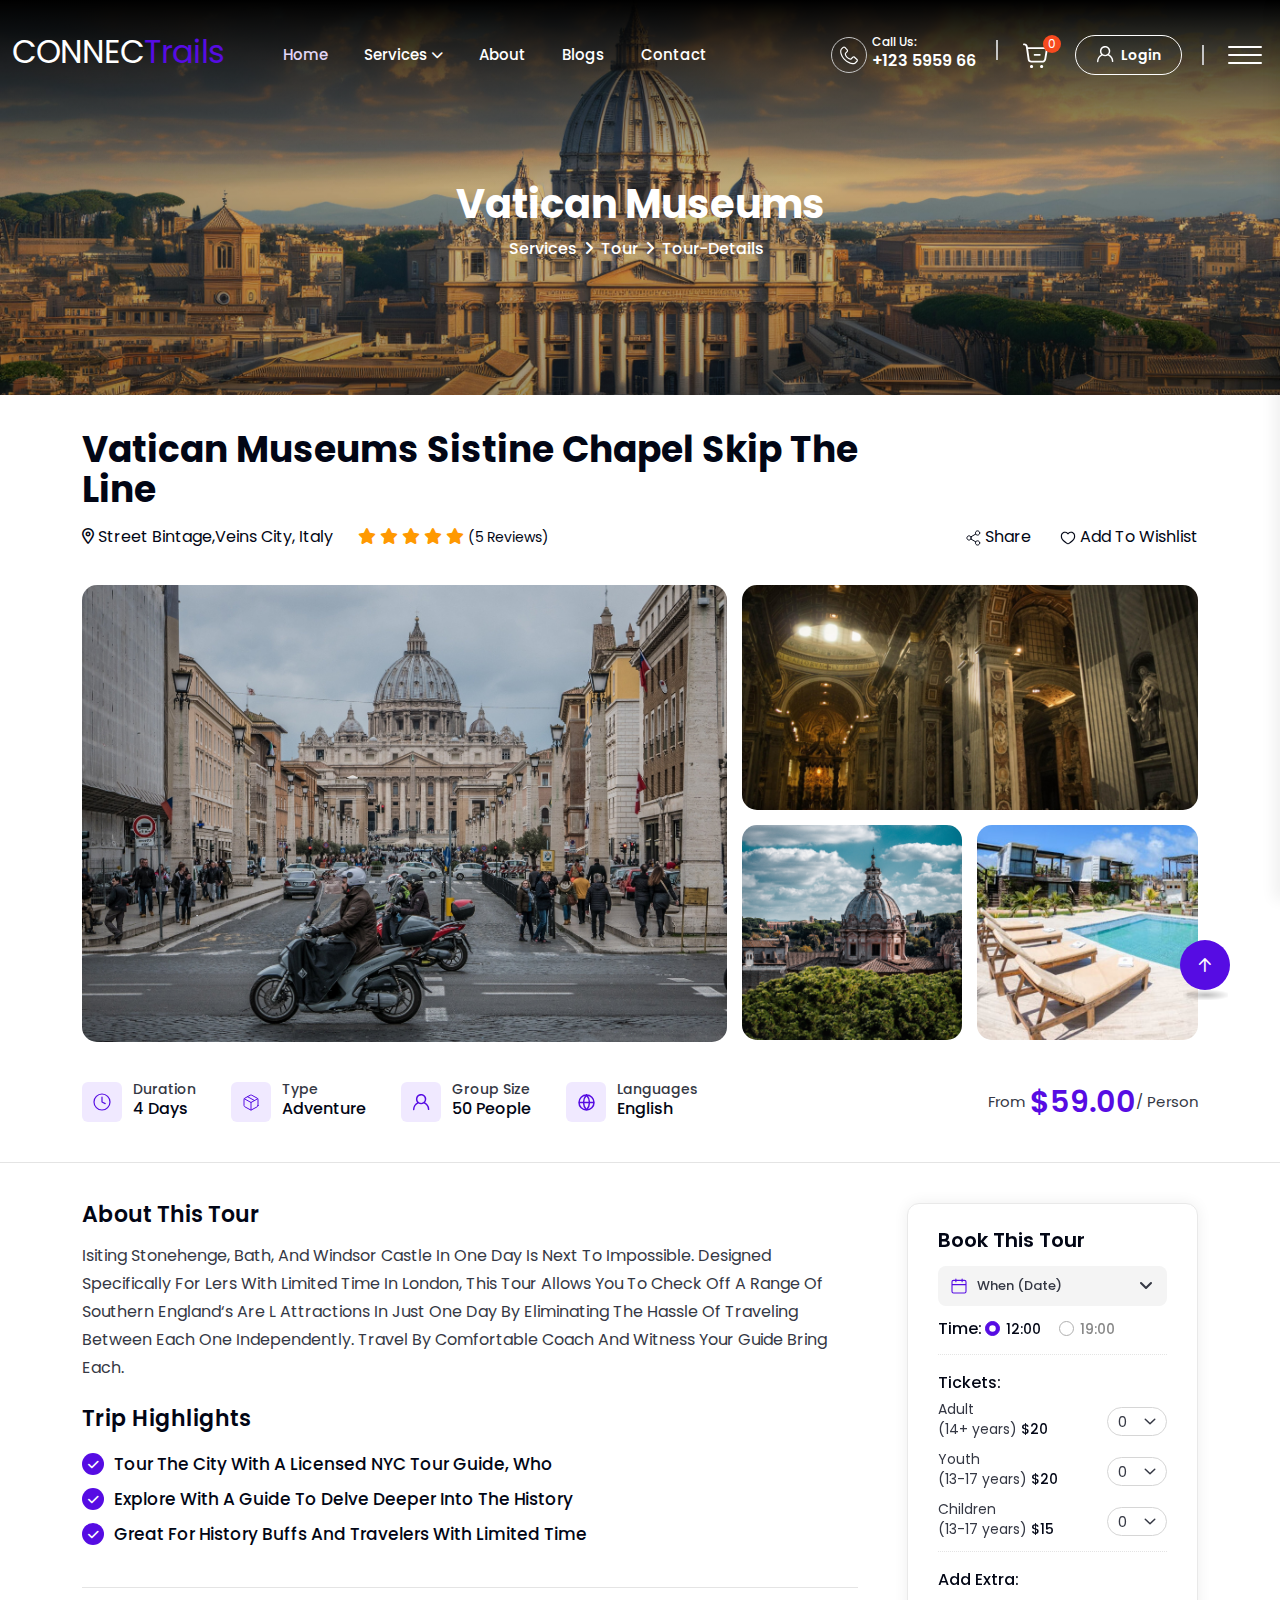
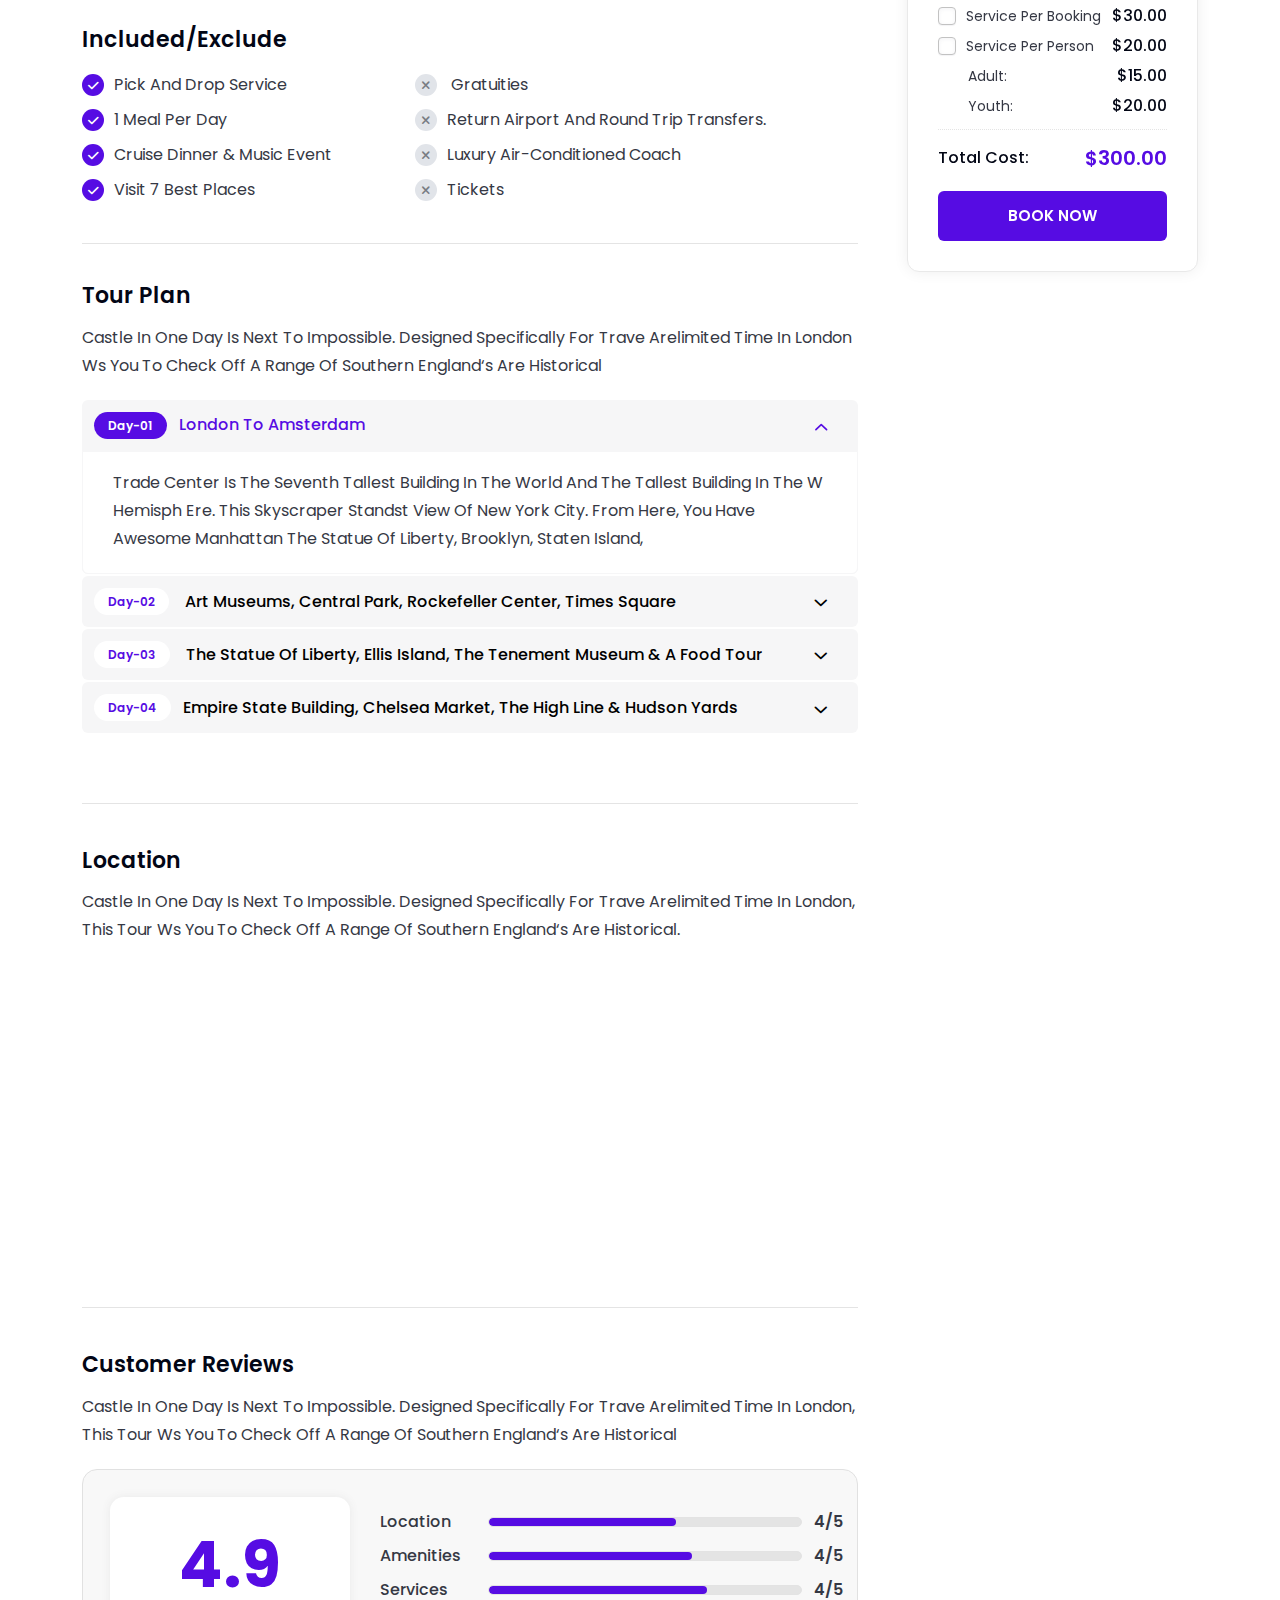
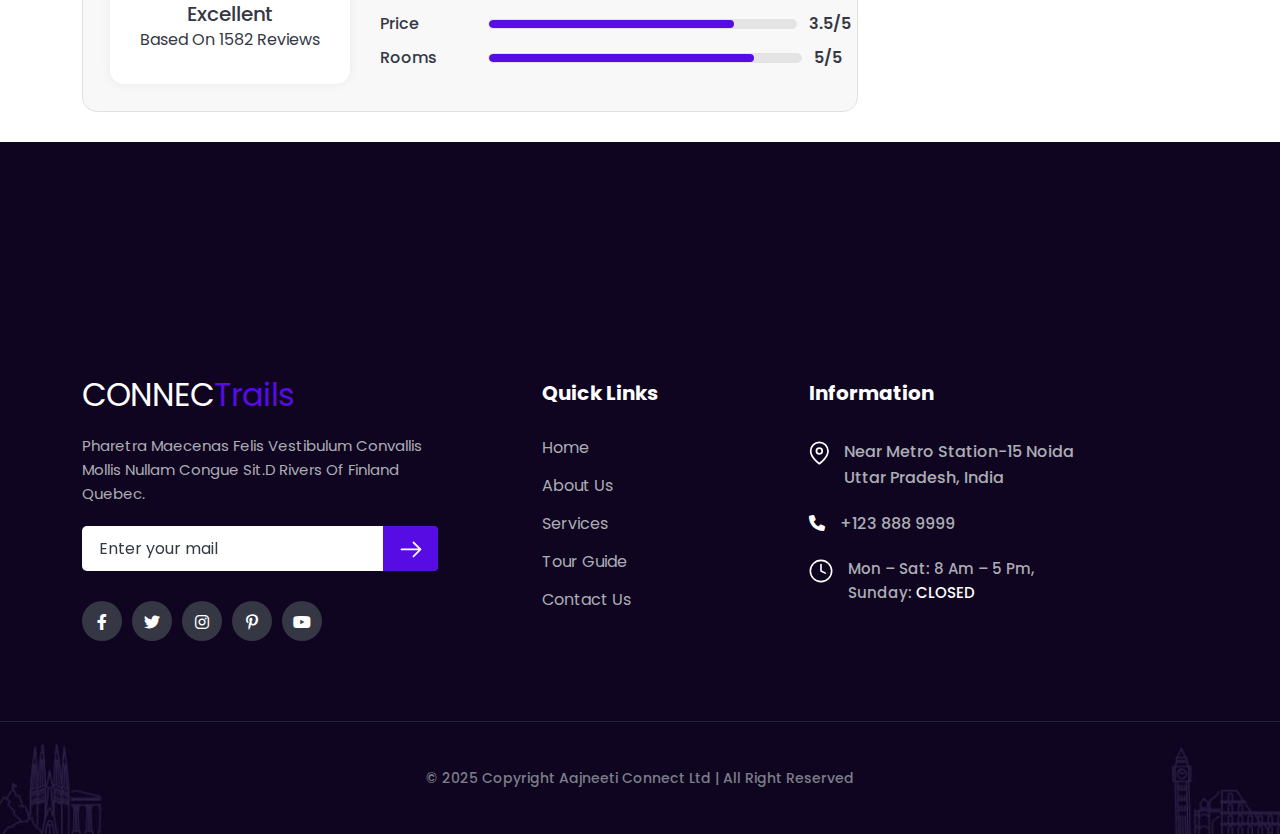
<file: tour-details.html>
<!DOCTYPE html>
<html class="no-js" lang="en">

<head>
  <meta charset="utf-8">
  <meta http-equiv="x-ua-compatible" content="ie=edge">
  <title>ConnectTrails - Tour & Travel Booking</title>
  <meta name="description" content="ConnectTrails - Tour & Travel Booking">
  <meta name="viewport" content="width=device-width, initial-scale=1">

  <link rel="shortcut icon" type="image/x-icon" href="assets/img/favicon.png">
  <!-- Place favicon.ico in the root directory -->

  <!-- CSS here -->
  <link rel="stylesheet" href="assets/css/bootstrap.min.css">
  <link rel="stylesheet" href="assets/css/animate.min.css">
  <link rel="stylesheet" href="assets/css/magnific-popup.css">
  <link rel="stylesheet" href="assets/css/fontawesome-all.min.css">
  <link rel="stylesheet" href="assets/css/swiper-bundle.min.css">
  <link rel="stylesheet" href="assets/css/flatpicker.css">
  <link rel="stylesheet" href="assets/css/odometer.css">
  <link rel="stylesheet" href="assets/css/default.css">
  <link rel="stylesheet" href="assets/css/main.css">

  <!-- font styles -->
  <style>
    @import url('https://fonts.googleapis.com/css2?family=Cinzel:wght@400..900&family=Covered+By+Your+Grace&family=Inter:ital,opsz,wght@0,14..32,100..900;1,14..32,100..900&family=Outfit:wght@100..900&family=Playfair+Display:ital,wght@0,400..900;1,400..900&family=Plus+Jakarta+Sans:ital,wght@0,200..800;1,200..800&family=Poppins:ital,wght@0,100;0,200;0,300;0,400;0,500;0,600;0,700;0,800;0,900;1,100;1,200;1,300;1,400;1,500;1,600;1,700;1,800;1,900&family=Prata&family=Protest+Revolution&display=swap');
  </style>
</head>

<body>
  <div id="loading">
    <div class="loader"></div>
  </div>

  <!-- Scroll-top -->
  <button class="scroll__top scroll-to-target" data-target="html">
    <i class="fa-sharp fa-regular fa-arrow-up"></i>
  </button>
  <!-- Scroll-top-end-->

  <!-- header-area -->
  <header class="tg-header-height">
    <div class="tg-header__area tg-header-lg-space z-index-999 tg-transparent" id="header-sticky">
      <div class="container-fluid container-1860">
        <div class="row align-items-center">
          <div class="col-lg-7 col-5">
            <div class="tgmenu__wrap d-flex align-items-center">
              <div class="logo">
                <a href="index.html" class=" logo-1 text-white fs-2 p-rev-f ">CONNEC<span
                    style="color:#570ce3">Trails</span></a>
                <a class="logo-2 d-none p-rev-f fs-3" href="index.html">CONNEC<span style="color:#570ce3">Trails</a>
              </div>
              <nav class="tgmenu__nav tgmenu-1-space ml-180">
                <div class="tgmenu__navbar-wrap tgmenu__main-menu d-none d-xl-flex">
                  <ul class="navigation">
                    <li class="active  "><a href="index.html">Home</a>

                    </li>
                    <li class="menu-item-has-children"><a href="#">Services</a>
                      <ul class="sub-menu">
                        <li><a href="hotel.html">Hotels</a></li>
                        <li><a href="tour.html">Tour</a></li>
                      </ul>
                    </li>
                    <li class=""><a href="about.html">About</a>
                    </li>
                    <li class=""><a href="blog.html">Blogs</a>

                    </li>
                    <li><a href="contact.html">Contact</a></li>
                  </ul>
                </div>
              </nav>
            </div>
          </div>
          <div class="col-lg-5 col-7">
            <div class="tg-menu-right-action d-flex align-items-center justify-content-end">
              <div class="tg-header-contact-info d-flex align-items-center">
                <span class="tg-header-contact-icon mr-5 d-none d-xl-block">
                  <svg width="21" height="21" viewBox="0 0 21 21" fill="none" xmlns="http://www.w3.org/2000/svg">
                    <path fill-rule="evenodd" clip-rule="evenodd"
                      d="M17.5747 15.8619L15.8138 17.6228C15.7656 17.6732 15.7236 17.7026 15.6627 17.7362C13.1757 19.0753 8.40326 16.5734 6.21009 14.2626C6.18698 14.2374 6.16809 14.2185 6.14502 14.1954C3.83427 12.0021 1.33257 7.22927 2.67157 4.7421C2.70515 4.68124 2.73453 4.64134 2.78491 4.5931L4.54573 2.83006C4.67586 2.69992 4.82067 2.64116 5.00114 2.64116H5.01583C5.20471 2.64327 5.35163 2.71044 5.47965 2.84895L7.75047 5.30044C7.98973 5.55651 7.98131 5.95109 7.73368 6.19877L6.26666 7.66589C5.85321 8.08148 5.67271 8.62926 5.75877 9.20856C5.94134 10.428 6.55419 11.574 7.63293 12.7095C7.65603 12.7326 7.67489 12.7536 7.69799 12.7746C8.83342 13.8534 9.97723 14.4663 11.1966 14.6488C11.7779 14.7349 12.3257 14.5544 12.7412 14.1388L14.2062 12.6738C14.4538 12.4261 14.8484 12.4177 15.1065 12.6549L17.5578 14.9259C17.6963 15.0539 17.7614 15.2008 17.7656 15.3897C17.7698 15.5785 17.709 15.7276 17.5747 15.8619ZM18.3428 14.0779L15.8914 11.8069C15.1779 11.1457 14.0781 11.1667 13.3897 11.8552L11.9227 13.3223C11.7695 13.4755 11.5827 13.5364 11.3687 13.5049C10.3907 13.358 9.45254 12.8459 8.49341 11.9349C8.485 11.9287 8.47872 11.9202 8.47031 11.9118C7.56155 10.9547 7.04946 10.0144 6.90257 9.03849C6.87109 8.82439 6.93195 8.6376 7.08518 8.48229L8.5522 7.01728C9.2406 6.32883 9.2616 5.22902 8.59837 4.51331L6.32966 2.06182C5.98758 1.69451 5.54055 1.49304 5.03893 1.48462C4.53735 1.47624 4.08401 1.65672 3.72725 2.01354L1.96638 3.77452C1.83836 3.90256 1.73971 4.0348 1.65368 4.19431C1.24444 4.95199 1.08073 5.8776 1.16679 6.93962C1.24023 7.85682 1.49628 8.86008 1.92863 9.91793C2.70726 11.8279 3.9854 13.742 5.34746 15.035C5.35794 15.0434 5.36425 15.0497 5.37263 15.0581C6.66546 16.4202 8.57737 17.7006 10.4872 18.4792C11.5471 18.9095 12.5482 19.1656 13.4653 19.2411C13.6479 19.2558 13.8263 19.2621 14.0005 19.2621C14.8421 19.2621 15.5829 19.0921 16.2105 18.7542C16.37 18.6681 16.5043 18.5695 16.6323 18.4415L18.3931 16.6784C18.7478 16.3237 18.9304 15.8704 18.922 15.3687C18.9115 14.8649 18.7122 14.42 18.3428 14.0779Z"
                      fill="currentColor" />
                  </svg>
                </span>
                <div class="tg-header-contact-number d-none d-xl-block">
                  <span>Call Us:</span>
                  <a href="tel:+123595966">+123 5959 66</a>
                </div>
              </div>
              <div class="tg-header-cart p-relative ml-20 pl-20 d-none d-xl-block">
                <span class="tg-header-border"></span>
                <button class="cart-button">
                  <span>
                    <svg width="27" height="27" viewBox="0 0 27 27" fill="none" xmlns="http://www.w3.org/2000/svg">
                      <g clip-path="url(#clip0_53_138)">
                        <path
                          d="M11.1267 24.5359C11.1275 24.8398 11.0358 25.1371 10.8633 25.3903C10.6907 25.6434 10.4451 25.8411 10.1573 25.9583C9.86959 26.0755 9.55267 26.107 9.24659 26.0487C8.94051 25.9905 8.65899 25.8452 8.4376 25.6312C8.21621 25.4171 8.06486 25.144 8.00268 24.8462C7.9405 24.5484 7.97027 24.2393 8.08823 23.958C8.20619 23.6766 8.40706 23.4357 8.66546 23.2655C8.92385 23.0954 9.2282 23.0037 9.54005 23.002H9.55264C9.97012 23.002 10.3705 23.1636 10.6657 23.4512C10.9609 23.7389 11.1267 24.1291 11.1267 24.5359ZM19.6269 23.002H19.6143C19.1957 23.0036 18.7948 23.167 18.4997 23.4563C18.2046 23.7456 18.0393 24.1372 18.0402 24.5451C18.041 24.953 18.2079 25.344 18.5042 25.6321C18.8005 25.9203 19.202 26.0821 19.6206 26.0821C20.0392 26.0821 20.4407 25.9203 20.7369 25.6321C21.0332 25.344 21.2001 24.953 21.2009 24.5451C21.2018 24.1372 21.0365 23.7456 20.7414 23.4563C20.4463 23.167 20.0455 23.0036 19.6269 23.002ZM25.5266 9.18654L24.2497 16.7532C24.2179 17.3062 24.0702 17.8469 23.8155 18.342C23.5609 18.837 23.2047 19.276 22.7691 19.6316C22.3335 19.9872 21.8276 20.252 21.2828 20.4096C20.738 20.5671 20.1658 20.6141 19.6017 20.5476H9.19249C8.36008 20.5442 7.55653 20.2499 6.9278 19.7183C6.29907 19.1866 5.88685 18.4529 5.766 17.6503L3.86072 4.68407C3.80569 4.31993 3.61877 3.987 3.33376 3.7455C3.04874 3.50399 2.68445 3.36984 2.30677 3.36732H1.9718C1.72132 3.36732 1.48109 3.27035 1.30397 3.09775C1.12685 2.92515 1.02734 2.69105 1.02734 2.44695C1.02734 2.20285 1.12685 1.96875 1.30397 1.79614C1.48109 1.62354 1.72132 1.52657 1.9718 1.52657H2.30677C3.13918 1.53002 3.94272 1.82428 4.57146 2.35592C5.20019 2.88756 5.61241 3.62131 5.73326 4.42391L5.84911 5.20807H22.1202C22.6275 5.208 23.1286 5.31654 23.5881 5.52602C24.0476 5.73549 24.4542 6.04078 24.7793 6.4203C25.1044 6.79981 25.3399 7.24429 25.4692 7.7223C25.5986 8.2003 25.6173 8.70017 25.5266 9.18654ZM23.3279 7.60104C23.1805 7.42831 22.9959 7.2893 22.7872 7.19387C22.5785 7.09843 22.3508 7.04891 22.1202 7.04881H6.1186L7.62973 17.3901C7.68498 17.7557 7.87318 18.0898 8.16003 18.3315C8.44688 18.5732 8.81329 18.7064 9.19249 18.7069H19.6017C21.6165 18.7069 22.1026 17.9706 22.3884 16.4403L23.6654 8.87238C23.7089 8.64933 23.7012 8.41965 23.6429 8.19984C23.5845 7.98002 23.477 7.77552 23.3279 7.60104ZM17.7128 11.9575H12.6756C12.4252 11.9575 12.1849 12.0544 12.0078 12.227C11.8307 12.3997 11.7312 12.6338 11.7312 12.8778C11.7312 13.1219 11.8307 13.356 12.0078 13.5287C12.1849 13.7013 12.4252 13.7982 12.6756 13.7982H17.7128C17.9632 13.7982 18.2035 13.7013 18.3806 13.5287C18.5577 13.356 18.6572 13.1219 18.6572 12.8778C18.6572 12.6338 18.5577 12.3997 18.3806 12.227C18.2035 12.0544 17.9632 11.9575 17.7128 11.9575Z"
                          fill="currentColor" />
                      </g>
                      <defs>
                        <clipPath id="clip0_53_1238">
                          <rect width="26" height="26" fill="white" transform="translate(0.304688 0.804352)" />
                        </clipPath>
                      </defs>
                    </svg>
                  </span>
                  <span class="tg-header-cart-count">0</span>
                </button>
                <div class="minicart">
                  <div class="cart-content-wrap d-flex align-items-center justify-content-between">
                    <div class="cart-img-info d-flex align-items-center">
                      <div class="cart-thumb">
                        <a href="shop.html"> <img src="assets/img/shop/sm-product-1.jpg" alt=""></a>
                      </div>
                      <div class="cart-content">
                        <h5 class="cart-title"><a href="shop.html">Camera nstax</a></h5>
                        <span> $ 120 <del>$220</del></span>
                      </div>
                    </div>
                    <div class="cart-del-icon">
                      <span><i class="fa-light fa-trash-can"></i></span>
                    </div>
                  </div>
                  <div class="cart-content-wrap d-flex justify-content-between align-items-center">
                    <div class="cart-img-info  d-flex align-items-center">
                      <div class="cart-thumb">
                        <a href="shop.html"> <img src="assets/img/shop/sm-product-2.jpg" alt=""></a>
                      </div>
                      <div class="cart-content">
                        <h5 class="cart-title"><a href="shop.html">Halo Smartwatch</a></h5>
                        <span> $230 <del>$399 </del></span>
                      </div>
                    </div>
                    <div class="cart-del-icon">
                      <span><i class="fa-light fa-trash-can"></i></span>
                    </div>
                  </div>
                  <div class="cart-total-price d-flex align-items-center justify-content-between">
                    <span>Total:</span>
                    <span>$100.0</span>
                  </div>
                  <div class="minicart-btn">
                    <a class="cart-btn mb-10" href="cart.html"><span>Shopping Cart</span></a>
                    <a class="cart-btn cart-btn-black" href="checkout.html"><span>Checkout</span></a>
                  </div>
                </div>
              </div>
              <div class="tg-header-btn ml-20 d-none d-sm-block">
                <a class="tg-btn-header" href="login.html">
                  <span>
                    <svg width="18" height="18" viewBox="0 0 18 18" fill="none" xmlns="http://www.w3.org/2000/svg">
                      <path
                        d="M1.7 17.2C1.5 17.2 1.3 17.1 1.2 17C1.1 16.8 1 16.7 1 16.5C1 15.1 1.4 13.7 2.1 12.4C2.8 11.2 3.9 10.1 5.1 9.4C4.6 8.8 4.2 8 4 7.2C3.9 6.4 3.9 5.5 4.1 4.8C4.3 4 4.8 3.2 5.3 2.6C5.9 2 6.6 1.5 7.3 1.3C7.9 1.1 8.5 1 9.1 1C9.3 1 9.6 1 9.8 1C10.6 1.1 11.4 1.4 12.1 1.9C12.8 2.4 13.3 3 13.7 3.7C14.1 4.4 14.3 5.2 14.3 6.1C14.3 7.3 13.9 8.5 13.1 9.4C13.7 9.8 14.3 10.2 14.9 10.7C15.7 11.5 16.2 12.3 16.7 13.3C17.1 14.3 17.3 15.3 17.3 16.4C17.3 16.6 17.2 16.8 17.1 16.9C17 17 16.8 17.1 16.6 17.1C16.5 17.1 16.4 17.1 16.3 17C16.2 17 16.1 16.9 16.1 16.8C16 16.7 16 16.7 15.9 16.6C15.9 16.5 15.8 16.4 15.8 16.3C15.8 15.4 15.6 14.6 15.3 13.8C15 13 14.5 12.3 13.8 11.7C13.2 11.2 12.6 10.7 11.9 10.4C11.1 10.9 10.2 11.2 9.1 11.2C8.1 11.2 7.1 10.9 6.3 10.4C5.2 10.9 4.2 11.7 3.5 12.8C2.8 13.9 2.4 15.1 2.4 16.4C2.4 16.6 2.3 16.8 2.2 16.9C2.1 17.1 1.9 17.2 1.7 17.2ZM9.1 2.5C8.4 2.5 7.7 2.7 7.1 3.1C6.4 3.5 6 4.1 5.7 4.7C5.4 5.4 5.3 6.1 5.5 6.9C5.6 7.6 6 8.3 6.5 8.8C7 9.3 7.7 9.7 8.4 9.8C8.6 9.8 8.9 9.9 9.1 9.9C9.6 9.9 10.1 9.8 10.5 9.6C11.2 9.3 11.7 8.9 12.2 8.2C12.6 7.6 12.8 6.9 12.8 6.2C12.8 5.2 12.4 4.3 11.7 3.6C11 2.8 10.1 2.5 9.1 2.5Z"
                        fill="currentColor" />
                    </svg>
                  </span>
                  Login
                </a>
              </div>
              <div class="tg-header-menu-bar lh-1 p-relative ml-20 pl-20">
                <span class="tg-header-border d-none d-xl-block"></span>
                <button class="tgmenu-offcanvas-open-btn menu-tigger d-none d-xl-block">
                  <span></span>
                  <span></span>
                  <span></span>
                </button>
                <button class="tgmenu-offcanvas-open-btn mobile-nav-toggler d-block d-xl-none">
                  <span></span>
                  <span></span>
                  <span></span>
                </button>
              </div>
            </div>
          </div>
        </div>
      </div>
    </div>

    <!-- Mobile Menu  -->
    <div class="tgmobile__menu">
      <nav class="tgmobile__menu-box">
        <div class="close-btn"><i class="fa-solid fa-xmark"></i></div>
        <div class="nav-logo">
          <a href="index.html" class=" logo-1 text-white fs-2 p-rev-f "><span
                            style="color:#570ce3">CONNECTrails</span></a>
        </div>
        <div class="tgmobile__search">
          <form action="#">
            <input type="text" placeholder="Search here..." />
            <button><i class="fas fa-search"></i></button>
          </form>
        </div>
        <div class="tgmobile__menu-outer">
          <!--Here Menu Will Come Automatically Via Javascript / Same Menu as in Header-->
        </div>
        <div class="social-links">
          <ul class="list-wrap">
            <li>
              <a href="#"><i class="fab fa-facebook-f"></i></a>
            </li>
            <li>
              <a href="#"><i class="fab fa-twitter"></i></a>
            </li>
            <li>
              <a href="#"><i class="fab fa-instagram"></i></a>
            </li>
            <li>
              <a href="#"><i class="fab fa-linkedin-in"></i></a>
            </li>
            <li>
              <a href="#"><i class="fab fa-youtube"></i></a>
            </li>
          </ul>
        </div>
      </nav>
    </div>
    <div class="tgmobile__menu-backdrop"></div>
    <!-- End Mobile Menu -->

    <!-- offCanvas-menu -->
    <div class="offCanvas__info">
      <div class="offCanvas__close-icon menu-close">
        <button><i class="fa-sharp fa-regular fa-xmark"></i></button>
      </div>
      <div class="offCanvas__logo mb-30">
         <a href="index.html" class=" logo-1 text-white fs-2 p-rev-f "><span
                            style="color:#570ce3">CONNECTrails</span></a>
      </div>
      <div class="offCanvas__side-info mb-30">
        <div class="contact-list mb-30">
          <h4>Office Address</h4>
          <p>
            123/A, Marvel City Likaoli <br />
            Prikano, Dope
          </p>
        </div>
        <div class="contact-list mb-30">
          <h4>Phone Number</h4>
          <p>+0989 7876 9865 9</p>
          <p>+(090) 8765 86543 85</p>
        </div>
        <div class="contact-list mb-30">
          <h4>Email Address</h4>
          <p>info@example.com</p>
          <p>example.mail@hum.com</p>
        </div>
      </div>
      <div class="offCanvas__social-icon mt-30">
        <a href="javascript:void(0)"><i class="fab fa-facebook-f"></i></a>
        <a href="javascript:void(0)"><i class="fab fa-twitter"></i></a>
        <a href="javascript:void(0)"><i class="fab fa-google-plus-g"></i></a>
        <a href="javascript:void(0)"><i class="fab fa-instagram"></i></a>
      </div>
    </div>
    <div class="offCanvas__overly"></div>
    <!-- offCanvas-menu-end -->
  </header>
  <!-- header-area-end -->

  <!-- main-area -->
  <main>
    <!-- tg-breadcrumb-area-start -->
    <!-- tg-breadcrumb-area-start -->
    <div class="tg-breadcrumb-area tg-breadcrumb-spacing-5 fix p-relative z-index-1 include-bg"
      data-background="assets/img/tourdetail.jpg">
      <div class="tg-hero-top-shadow"></div>
      <div class="tg-breadcrumb-shadow"></div>
      <div class="container">
        <div class="row">
          <div class="col-12">
            <div class="tg-breadcrumb-content text-center">
              <h2 class="tg-breadcrumb-title mb-5 fs-40 f-Cinzel wow fadeInUp" data-wow-delay=".4s"
                data-wow-duration=".9s">Vatican Museums</h2>
              <div class="tg-breadcrumb-list-4">
                <ul>
                  <li><a href="index-2.html">Services</a></li>
                  <li><i class="fa-sharp fa-solid fa-angle-right"></i></li>
                  <li>Tour</li>
                  <li><i class="fa-sharp fa-solid fa-angle-right"></i></li>
                  <li>Tour-Details</li>
                </ul>
              </div>
            </div>
          </div>
        </div>
      </div>
      <div class="tg-hero-bottom-shape d-none d-md-block">
        <span>
          <svg width="432" height="187" viewBox="0 0 432 187" fill="none" xmlns="http://www.w3.org/2000/svg">
            <path class="line-1" opacity="0.4"
              d="M39.6042 428.345C4.41235 355.065 -24.3018 203.867 142.377 185.309C350.725 162.111 488.893 393.541 289.169 313.515C129.389 249.494 458.202 85.4772 642.58 11.4713"
              stroke="white" stroke-width="24" />
          </svg>
        </span>
      </div>
      <div class="tg-hero-bottom-shape-2 d-none d-md-block">
        <span>
          <svg width="154" height="243" viewBox="0 0 154 243" fill="none" xmlns="http://www.w3.org/2000/svg">
            <path class="line-1" opacity="0.4"
              d="M144.616 328.905C116.117 300.508 62.5986 230.961 76.5162 179.949C93.9131 116.184 275.231 7.44494 -65.0181 12.8762"
              stroke="white" stroke-width="24" />
          </svg>
        </span>
      </div>
    </div>
    <!-- tg-breadcrumb-area-end -->
    <!-- tg-breadcrumb-area-end -->

    <!-- tg-tour-details-area-start -->
    <div class="tg-tour-details-area pt-35 pb-25">
      <div class="container">
        <div class="row align-items-end mb-35">
          <div class="col-xl-9 col-lg-8">
            <div class="tg-tour-details-video-title-wrap">
              <h2 class="tg-tour-details-video-title mb-15">
                Vatican Museums Sistine Chapel Skip the Line
              </h2>
              <div class="tg-tour-details-video-location d-flex flex-wrap">
                <span class="mr-25"><i class="fa-regular fa-location-dot"></i> Street
                  Bintage,Veins City, italy</span>
                <div class="tg-tour-details-video-ratings">
                  <span><i class="fa-sharp fa-solid fa-star"></i></span>
                  <span><i class="fa-sharp fa-solid fa-star"></i></span>
                  <span><i class="fa-sharp fa-solid fa-star"></i></span>
                  <span><i class="fa-sharp fa-solid fa-star"></i></span>
                  <span><i class="fa-sharp fa-solid fa-star"></i></span>
                  <span class="review">(5 Reviews)</span>
                </div>
              </div>
            </div>
          </div>
          <div class="col-xl-3 col-lg-4">
            <div class="tg-tour-details-video-share text-end">
              <a href="#">
                <svg width="16" height="16" viewBox="0 0 16 16" fill="none" xmlns="http://www.w3.org/2000/svg">
                  <path
                    d="M5.87746 9.03227L10.7343 11.8625M10.7272 4.05449L5.87746 6.88471M14.7023 2.98071C14.7023 4.15892 13.7472 5.11405 12.569 5.11405C11.3908 5.11405 10.4357 4.15892 10.4357 2.98071C10.4357 1.80251 11.3908 0.847382 12.569 0.847382C13.7472 0.847382 14.7023 1.80251 14.7023 2.98071ZM6.16901 7.95849C6.16901 9.1367 5.21388 10.0918 4.03568 10.0918C2.85747 10.0918 1.90234 9.1367 1.90234 7.95849C1.90234 6.78029 2.85747 5.82516 4.03568 5.82516C5.21388 5.82516 6.16901 6.78029 6.16901 7.95849ZM14.7023 12.9363C14.7023 14.1145 13.7472 15.0696 12.569 15.0696C11.3908 15.0696 10.4357 14.1145 10.4357 12.9363C10.4357 11.7581 11.3908 10.8029 12.569 10.8029C13.7472 10.8029 14.7023 11.7581 14.7023 12.9363Z"
                    stroke="currentColor" stroke-width="0.977778" stroke-linecap="round" stroke-linejoin="round" />
                </svg>
                Share
              </a>
              <a href="#" class="ml-25">
                <svg width="16" height="14" viewBox="0 0 16 14" fill="none" xmlns="http://www.w3.org/2000/svg">
                  <path
                    d="M10.2606 10.7831L10.2878 10.8183L10.2606 10.7831L10.2482 10.7928C10.0554 10.9422 9.86349 11.0909 9.67488 11.2404C9.32643 11.5165 9.01846 11.7565 8.72239 11.9304C8.42614 12.1044 8.19324 12.1804 7.99978 12.1804C7.80633 12.1804 7.57342 12.1044 7.27718 11.9304C6.9811 11.7565 6.67312 11.5165 6.32472 11.2404C6.13618 11.091 5.94436 10.9423 5.75159 10.7929L5.73897 10.7831C4.90868 10.1397 4.06133 9.48294 3.36178 8.6911C2.51401 7.73157 1.92536 6.61544 1.92536 5.16811C1.92536 3.75448 2.71997 2.57143 3.80086 2.07481C4.84765 1.59384 6.26028 1.71692 7.61021 3.12673L7.64151 3.09675L7.61021 3.12673C7.7121 3.23312 7.85274 3.2933 7.99978 3.2933C8.14682 3.2933 8.28746 3.23312 8.38936 3.12673L8.35868 3.09736L8.38936 3.12673C9.73926 1.71692 11.1519 1.59384 12.1987 2.07481C13.2796 2.57143 14.0742 3.75448 14.0742 5.16811C14.0742 6.61544 13.4856 7.73157 12.6378 8.69109L12.668 8.71776L12.6378 8.6911C11.9382 9.48294 11.0909 10.1397 10.2606 10.7831ZM5.10884 11.6673L5.13604 11.6321L5.10884 11.6673L5.10901 11.6674C5.29802 11.8137 5.48112 11.9554 5.65523 12.0933C5.99368 12.3616 6.35981 12.6498 6.73154 12.8682L6.75405 12.8298L6.73154 12.8682C7.10315 13.0864 7.53174 13.2667 7.99978 13.2667C8.46782 13.2667 8.89641 13.0864 9.26802 12.8682L9.24552 12.8298L9.26803 12.8682C9.63979 12.6498 10.0059 12.3615 10.3443 12.0933C10.5185 11.9553 10.7016 11.8136 10.8907 11.6673L10.8907 11.6673L10.8926 11.6659C11.7255 11.0212 12.6722 10.2884 13.4463 9.41228L13.413 9.38285L13.4463 9.41227C14.4145 8.31636 15.1553 6.95427 15.1553 5.16811C15.1553 3.34832 14.1308 1.76808 12.6483 1.08693C11.2517 0.445248 9.53362 0.635775 7.99979 1.99784C6.46598 0.635775 4.74782 0.445248 3.35124 1.08693C1.86877 1.76808 0.844227 3.34832 0.844227 5.16811C0.844227 6.95427 1.58502 8.31636 2.55325 9.41227C3.32727 10.2883 4.27395 11.0211 5.10682 11.6657L5.10884 11.6673Z"
                    fill="currentColor" stroke="currentColor" stroke-width="0.0888889" />
                </svg>
                Add to Wishlist
              </a>
            </div>
          </div>
        </div>
        <div class="row gx-15 mb-25">
          <div class="col-lg-7">
            <div class="tg-tour-details-video-thumb mb-15">
              <img class="w-100" src="assets/img/tour-details/detail-2.png" alt="" />
            </div>
          </div>
          <div class="col-lg-5">
            <div class="row gx-15">
              <div class="col-12">
                <div class="tg-tour-details-video-thumb p-relative mb-15">
                  <img class="w-100" src="assets/img/tour-details/detail-1.png" alt="" />
                  <div class="tg-tour-details-video-inner text-center">

                  </div>
                </div>
              </div>
              <div class="col-lg-6 col-md-6">
                <div class="tg-tour-details-video-thumb mb-15">
                  <img class="w-100" src="assets/img/tour-details/detail-3.png" alt="" />
                </div>
              </div>
              <div class="col-lg-6 col-md-6">
                <div class="tg-tour-details-video-thumb mb-15">
                  <img class="w-100" src="assets/img/tour-details/thumb-3.jpg" alt="" />
                </div>
              </div>
            </div>
          </div>
        </div>
        <div class="tg-tour-details-feature-list-wrap">
          <div class="row align-items-center">
            <div class="col-lg-8">
              <div class="tg-tour-details-video-feature-list">
                <ul>
                  <li>
                    <span class="icon">
                      <svg width="18" height="18" viewBox="0 0 18 18" fill="none" xmlns="http://www.w3.org/2000/svg">
                        <path
                          d="M9.00001 4.19992V8.99992L12.2 10.5999M17 9C17 13.4183 13.4183 17 9 17C4.58172 17 1 13.4183 1 9C1 4.58172 4.58172 1 9 1C13.4183 1 17 4.58172 17 9Z"
                          stroke="currentColor" stroke-width="1.2" stroke-linecap="round" stroke-linejoin="round" />
                      </svg>
                    </span>
                    <div>
                      <span class="title">Duration</span>
                      <span class="duration">4 days</span>
                    </div>
                  </li>
                  <li>
                    <span class="icon">
                      <svg width="16" height="17" viewBox="0 0 16 17" fill="none" xmlns="http://www.w3.org/2000/svg">
                        <path
                          d="M11.5 6.52684L4.5 2.64944M1.21001 4.70401L8.00001 8.47683L14.79 4.70401M8 16V8.46931M15 11.4578V5.48102C14.9997 5.21899 14.9277 4.96165 14.7912 4.7348C14.6547 4.50794 14.4585 4.31956 14.2222 4.18855L8.77778 1.20018C8.5413 1.06904 8.27306 1 8 1C7.72694 1 7.4587 1.06904 7.22222 1.20018L1.77778 4.18855C1.54154 4.31956 1.34532 4.50794 1.2088 4.7348C1.07229 4.96165 1.00028 5.21899 1 5.48102V11.4578C1.00028 11.7198 1.07229 11.9771 1.2088 12.204C1.34532 12.4308 1.54154 12.6192 1.77778 12.7502L7.22222 15.7386C7.4587 15.8697 7.72694 15.9388 8 15.9388C8.27306 15.9388 8.5413 15.8697 8.77778 15.7386L14.2222 12.7502C14.4585 12.6192 14.6547 12.4308 14.7912 12.204C14.9277 11.9771 14.9997 11.7198 15 11.4578Z"
                          stroke="currentColor" stroke-linecap="round" stroke-linejoin="round" />
                      </svg>
                    </span>
                    <div>
                      <span class="title">Type</span>
                      <span class="duration">Adventure</span>
                    </div>
                  </li>
                  <li>
                    <span class="icon">
                      <svg width="18" height="18" viewBox="0 0 18 18" fill="none" xmlns="http://www.w3.org/2000/svg">
                        <path
                          d="M1.7 17.2C1.5 17.2 1.3 17.1 1.2 17C1.1 16.8 1 16.7 1 16.5C1 15.1 1.4 13.7 2.1 12.4C2.8 11.2 3.9 10.1 5.1 9.4C4.6 8.8 4.2 8 4 7.2C3.9 6.4 3.9 5.5 4.1 4.8C4.3 4 4.8 3.2 5.3 2.6C5.9 2 6.6 1.5 7.3 1.3C7.9 1.1 8.5 1 9.1 1C9.3 1 9.6 1 9.8 1C10.6 1.1 11.4 1.4 12.1 1.9C12.8 2.4 13.3 3 13.7 3.7C14.1 4.4 14.3 5.2 14.3 6.1C14.3 7.3 13.9 8.5 13.1 9.4C13.7 9.8 14.3 10.2 14.9 10.7C15.7 11.5 16.2 12.3 16.7 13.3C17.1 14.3 17.3 15.3 17.3 16.4C17.3 16.6 17.2 16.8 17.1 16.9C17 17 16.8 17.1 16.6 17.1C16.5 17.1 16.4 17.1 16.3 17C16.2 17 16.1 16.9 16.1 16.8C16 16.7 16 16.7 15.9 16.6C15.9 16.5 15.8 16.4 15.8 16.3C15.8 15.4 15.6 14.6 15.3 13.8C15 13 14.5 12.3 13.8 11.7C13.2 11.2 12.6 10.7 11.9 10.4C11.1 10.9 10.2 11.2 9.1 11.2C8.1 11.2 7.1 10.9 6.3 10.4C5.2 10.9 4.2 11.7 3.5 12.8C2.8 13.9 2.4 15.1 2.4 16.4C2.4 16.6 2.3 16.8 2.2 16.9C2.1 17.1 1.9 17.2 1.7 17.2ZM9.1 2.5C8.4 2.5 7.7 2.7 7.1 3.1C6.4 3.5 6 4.1 5.7 4.7C5.4 5.4 5.3 6.1 5.5 6.9C5.6 7.6 6 8.3 6.5 8.8C7 9.3 7.7 9.7 8.4 9.8C8.6 9.8 8.9 9.9 9.1 9.9C9.6 9.9 10.1 9.8 10.5 9.6C11.2 9.3 11.7 8.9 12.2 8.2C12.6 7.6 12.8 6.9 12.8 6.2C12.8 5.2 12.4 4.3 11.7 3.6C11 2.8 10.1 2.5 9.1 2.5Z"
                          fill="currentColor" />
                      </svg>
                    </span>
                    <div>
                      <span class="title">Group Size</span>
                      <span class="duration">50 People</span>
                    </div>
                  </li>
                  <li>
                    <span class="icon">
                      <svg width="17" height="17" viewBox="0 0 17 17" fill="none" xmlns="http://www.w3.org/2000/svg">
                        <path
                          d="M16 8.5C16 12.6421 12.6421 16 8.5 16M16 8.5C16 4.35786 12.6421 1 8.5 1M16 8.5H1M8.5 16C4.35786 16 1 12.6421 1 8.5M8.5 16C10.376 13.9462 11.4421 11.281 11.5 8.5C11.4421 5.71903 10.376 3.05376 8.5 1M8.5 16C6.62404 13.9462 5.55794 11.281 5.5 8.5C5.55794 5.71903 6.62404 3.05376 8.5 1M1 8.5C1 4.35786 4.35786 1 8.5 1"
                          stroke="currentColor" stroke-width="1.5" stroke-linecap="round" stroke-linejoin="round" />
                      </svg>
                    </span>
                    <div>
                      <span class="title">Languages</span>
                      <span class="duration">English</span>
                    </div>
                  </li>
                </ul>
              </div>
            </div>
            <div class="col-lg-4">
              <div class="tg-tour-details-video-feature-price mb-15">
                <p>From <span>$59.00</span> / Person</p>
              </div>
            </div>
          </div>
        </div>
      </div>
    </div>
    <!-- tg-tour-details-area-end -->

    <!-- tg-tour-about-start -->
    <div class="tg-tour-about-area tg-tour-about-border pt-40 pb-105">
      <div class="container">
        <div class="row">
          <div class="col-xl-9 col-lg-8">
            <div class="tg-tour-about-wrap mr-55">
              <div class="tg-tour-about-content">
                <div class="tg-tour-about-inner mb-25">
                  <h4 class="tg-tour-about-title mb-15">About This Tour</h4>
                  <p class="text-capitalize lh-28">
                    isiting Stonehenge, Bath, and Windsor Castle in one day is
                    next to impossible. Designed specifically for lers with
                    limited time in London, this tour allows you to check off
                    a range of southern England‘s are l attractions in just
                    one day by eliminating the hassle of traveling between
                    each one independently. Travel by comfortable coach and
                    witness your guide bring each.
                  </p>
                </div>
                <div class="tg-tour-about-inner mb-40">
                  <h4 class="tg-tour-about-title mb-20">Trip Highlights</h4>
                  <div class="tg-tour-about-list">
                    <ul>
                      <li>
                        <span class="icon mr-10"><i class="fa-sharp fa-solid fa-check fa-fw"></i></span>
                        <span class="text">Tour the city with a licensed NYC tour guide,
                          who</span>
                      </li>
                      <li>
                        <span class="icon mr-10"><i class="fa-sharp fa-solid fa-check fa-fw"></i></span>
                        <span class="text">Explore with a guide to delve deeper into the
                          history</span>
                      </li>
                      <li>
                        <span class="icon mr-10"><i class="fa-sharp fa-solid fa-check fa-fw"></i></span>
                        <span class="text">Great for history buffs and travelers with limited
                          time</span>
                      </li>
                    </ul>
                  </div>
                </div>
                <div class="tg-tour-about-border mb-40"></div>
                <div class="tg-tour-about-inner mb-40">
                  <h4 class="tg-tour-about-title mb-20">Included/Exclude</h4>
                  <div class="row">
                    <div class="col-lg-5">
                      <div class="tg-tour-about-list tg-tour-about-list-2">
                        <ul>
                          <li>
                            <span class="icon mr-10"><i class="fa-sharp fa-solid fa-check fa-fw"></i></span>
                            <span class="text">Pick and Drop Service</span>
                          </li>
                          <li>
                            <span class="icon mr-10"><i class="fa-sharp fa-solid fa-check fa-fw"></i></span>
                            <span class="text">1 Meal Per Day</span>
                          </li>
                          <li>
                            <span class="icon mr-10"><i class="fa-sharp fa-solid fa-check fa-fw"></i></span>
                            <span class="text">Cruise Dinner & Music Event</span>
                          </li>
                          <li>
                            <span class="icon mr-10"><i class="fa-sharp fa-solid fa-check fa-fw"></i></span>
                            <span class="text">Visit 7 Best Places</span>
                          </li>
                        </ul>
                      </div>
                    </div>
                    <div class="col-lg-7">
                      <div class="tg-tour-about-list tg-tour-about-list-2 disable">
                        <ul>
                          <li>
                            <span class="icon mr-10"><i class="fa-sharp fa-solid fa-xmark"></i></span>
                            <span class="text"> Gratuities</span>
                          </li>
                          <li>
                            <span class="icon mr-10"><i class="fa-sharp fa-solid fa-xmark"></i></span>
                            <span class="text">Return airport and round trip transfers.</span>
                          </li>
                          <li>
                            <span class="icon mr-10"><i class="fa-sharp fa-solid fa-xmark"></i></span>
                            <span class="text">Luxury air-conditioned coach</span>
                          </li>
                          <li>
                            <span class="icon mr-10"><i class="fa-sharp fa-solid fa-xmark"></i></span>
                            <span class="text">Tickets</span>
                          </li>
                        </ul>
                      </div>
                    </div>
                  </div>
                </div>
                <div class="tg-tour-about-border mb-40"></div>
                <div class="tg-tour-faq-wrap mb-70">
                  <h4 class="tg-tour-about-title mb-15">Tour Plan</h4>
                  <p class="text-capitalize lh-28 mb-20">
                    Castle in one day is next to impossible. Designed
                    specifically for trave arelimited time in London ws you to
                    check off a range of southern England‘s are historical
                  </p>
                  <div class="tg-tour-about-faq-inner">
                    <div class="tg-tour-about-faq" id="accordionExample">
                      <div class="accordion-item">
                        <h2 class="accordion-header">
                          <button class="accordion-button" type="button" data-bs-toggle="collapse"
                            data-bs-target="#collapseOne" aria-expanded="true" aria-controls="collapseOne">
                            <span>Day-01</span> London to Amsterdam
                          </button>
                        </h2>
                        <div id="collapseOne" class="accordion-collapse collapse show"
                          data-bs-parent="#accordionExample">
                          <div class="accordion-body">
                            <p>
                              Trade Center is the seventh tallest building in
                              the world and the tallest building in the w
                              hemisph ere. This skyscraper standst view of New
                              York City. From here, you have awesome Manhattan
                              the Statue of Liberty, Brooklyn, Staten Island, 
                            </p>
                          </div>
                        </div>
                      </div>
                      <div class="accordion-item">
                        <h2 class="accordion-header">
                          <button class="accordion-button collapsed" type="button" data-bs-toggle="collapse"
                            data-bs-target="#collapseTwo" aria-expanded="false" aria-controls="collapseTwo">
                            <span>Day-02</span>  Art Museums, Central Park,
                            Rockefeller Center, Times Square
                          </button>
                        </h2>
                        <div id="collapseTwo" class="accordion-collapse collapse" data-bs-parent="#accordionExample">
                          <div class="accordion-body">
                            <p>
                              Trade Center is the seventh tallest building in
                              the world and the tallest building in the w
                              hemisph ere. This skyscraper standst view of New
                              York City. From here, you have awesome Manhattan
                              the Statue of Liberty, Brooklyn, Staten Island, 
                            </p>
                          </div>
                        </div>
                      </div>
                      <div class="accordion-item">
                        <h2 class="accordion-header">
                          <button class="accordion-button collapsed" type="button" data-bs-toggle="collapse"
                            data-bs-target="#collapseThree" aria-expanded="false" aria-controls="collapseThree">
                            <span>Day-03</span>  The Statue of Liberty, Ellis
                            Island, the Tenement Museum & a Food Tour
                          </button>
                        </h2>
                        <div id="collapseThree" class="accordion-collapse collapse" data-bs-parent="#accordionExample">
                          <div class="accordion-body">
                            <p>
                              Trade Center is the seventh tallest building in
                              the world and the tallest building in the w
                              hemisph ere. This skyscraper standst view of New
                              York City. From here, you have awesome Manhattan
                              the Statue of Liberty, Brooklyn, Staten Island, 
                            </p>
                          </div>
                        </div>
                      </div>
                      <div class="accordion-item">
                        <h2 class="accordion-header">
                          <button class="accordion-button collapsed" type="button" data-bs-toggle="collapse"
                            data-bs-target="#collapseFour" aria-expanded="false" aria-controls="collapseFour">
                            <span>Day-04</span> Empire State Building, Chelsea
                            Market, the High Line & Hudson Yards
                          </button>
                        </h2>
                        <div id="collapseFour" class="accordion-collapse collapse" data-bs-parent="#accordionExample">
                          <div class="accordion-body">
                            <p>
                              Trade Center is the seventh tallest building in
                              the world and the tallest building in the w
                              hemisph ere. This skyscraper standst view of New
                              York City. From here, you have awesome Manhattan
                              the Statue of Liberty, Brooklyn, Staten Island, 
                            </p>
                          </div>
                        </div>
                      </div>
                    </div>
                  </div>
                </div>
                <div class="tg-tour-about-border mb-45"></div>
                <div class="tg-tour-about-map mb-40">
                  <h4 class="tg-tour-about-title mb-15">Location</h4>
                  <p class="text-capitalize lh-28">
                    Castle in one day is next to impossible. Designed
                    specifically for trave arelimited time in London, this
                    tour ws you to check off a range of southern England‘s are
                    historical.
                  </p>
                  <div class="tg-tour-about-map h-100">
                    <iframe
                      src="https://www.google.com/maps/embed?pb=!1m18!1m12!1m3!1d31078.361591144112!2d-74.0256365664179!3d40.705584751235754!2m3!1f0!2f0!3f0!3m2!1i1024!2i768!4f13.1!3m3!1m2!1s0x89c24fa5d33f083b%3A0xc80b8f06e177fe62!2sNew%20York%2C%20NY%2C%20USA!5e0!3m2!1sen!2sbd!4v1724572184688!5m2!1sen!2sbd"
                      width="600" height="450" style="border: 0" allowfullscreen="" loading="lazy"
                      referrerpolicy="no-referrer-when-downgrade"></iframe>
                  </div>
                </div>
                <div class="tg-tour-about-border mb-45"></div>
                <div class="tg-tour-about-review-wrap mb-45">
                  <h4 class="tg-tour-about-title mb-15">Customer Reviews</h4>
                  <p class="text-capitalize lh-28 mb-20">
                    Castle in one day is next to impossible. Designed
                    specifically for trave arelimited time in London, this
                    tour ws you to check off a range of southern England‘s are
                    historical
                  </p>
                  <div class="tg-tour-about-review">
                    <div class="head-reviews">
                      <div class="review-left">
                        <div class="review-info-inner">
                          <h2>4.9</h2>
                          <span>Excellent</span>
                          <p>Based On 1582 Reviews</p>
                        </div>
                      </div>
                      <div class="review-right">
                        <div class="review-progress">
                          <div class="item-review-progress">
                            <div class="text-rv-progress">
                              <p>Location</p>
                            </div>
                            <div class="bar-rv-progress">
                              <div class="progress">
                                <div class="progress-bar" style="width: 60%"></div>
                              </div>
                            </div>
                            <div class="text-avarage">
                              <p>4/5</p>
                            </div>
                          </div>
                          <div class="item-review-progress">
                            <div class="text-rv-progress">
                              <p>Amenities</p>
                            </div>
                            <div class="bar-rv-progress">
                              <div class="progress">
                                <div class="progress-bar" style="width: 65%"></div>
                              </div>
                            </div>
                            <div class="text-avarage">
                              <p>4/5</p>
                            </div>
                          </div>
                          <div class="item-review-progress">
                            <div class="text-rv-progress">
                              <p>Services</p>
                            </div>
                            <div class="bar-rv-progress">
                              <div class="progress">
                                <div class="progress-bar" style="width: 70%"></div>
                              </div>
                            </div>
                            <div class="text-avarage">
                              <p>4/5</p>
                            </div>
                          </div>
                          <div class="item-review-progress">
                            <div class="text-rv-progress">
                              <p>Price</p>
                            </div>
                            <div class="bar-rv-progress">
                              <div class="progress">
                                <div class="progress-bar" style="width: 80%"></div>
                              </div>
                            </div>
                            <div class="text-avarage">
                              <p>3.5/5</p>
                            </div>
                          </div>
                          <div class="item-review-progress mb-0">
                            <div class="text-rv-progress">
                              <p>Rooms</p>
                            </div>
                            <div class="bar-rv-progress">
                              <div class="progress">
                                <div class="progress-bar" style="width: 85%"></div>
                              </div>
                            </div>
                            <div class="text-avarage">
                              <p>5/5</p>
                            </div>
                          </div>
                        </div>
                      </div>
                    </div>
                  </div>
                </div>

              </div>
            </div>
          </div>
          <div class="col-xl-3 col-lg-4">
            <div class="tg-tour-about-sidebar top-sticky mb-50">
              <form action="#">
                <h4 class="tg-tour-about-title title-2 mb-15">
                  Book This Tour
                </h4>
                <div class="tg-booking-form-parent-inner mb-10">
                  <div class="tg-tour-about-date p-relative">
                    <input class="input" name="datetime-local" type="text" placeholder="When (Date)" />
                    <span class="calender">
                      <svg width="16" height="16" viewBox="0 0 16 16" fill="none" xmlns="http://www.w3.org/2000/svg">
                        <path
                          d="M11.1111 1V3.80003M4.88888 1V3.80003M1 6.59992H15M2.55556 2.39988H13.4444C14.3036 2.39988 15 3.02668 15 3.79989V13.6C15 14.3732 14.3036 15 13.4444 15H2.55556C1.69645 15 1 14.3732 1 13.6V3.79989C1 3.02668 1.69645 2.39988 2.55556 2.39988Z"
                          stroke="#560CE3" stroke-width="1.1" stroke-linecap="round" stroke-linejoin="round" />
                      </svg>
                    </span>
                    <span class="angle"><i class="fa-sharp fa-solid fa-angle-down"></i></span>
                  </div>
                </div>
                <div class="tg-tour-about-time d-flex align-items-center mb-10">
                  <span class="time">Time:</span>
                  <div class="form-check mr-15">
                    <input class="form-check-input" type="radio" name="flexRadioDefault" id="time1" checked />
                    <label class="form-check-label" for="time1">
                      12:00
                    </label>
                  </div>
                  <div class="form-check">
                    <input class="form-check-input" type="radio" name="flexRadioDefault" id="time2" />
                    <label class="form-check-label" for="time2">
                      19:00
                    </label>
                  </div>
                </div>
                <div class="tg-tour-about-border-doted mb-15"></div>
                <div class="tg-tour-about-tickets-wrap mb-15">
                  <span class="tg-tour-about-sidebar-title">Tickets:</span>
                  <div class="tg-tour-about-tickets mb-10">
                    <div class="tg-tour-about-tickets-adult">
                      <span>Adult</span>
                      <p class="mb-0">(14+ years) <span>$20</span></p>
                    </div>
                    <div class="tg-tour-about-tickets-quantity">
                      <select class="select item-first">
                        <option>0</option>
                        <option>01</option>
                        <option>02</option>
                        <option>04</option>
                        <option>05</option>
                        <option>06</option>
                        <option>07</option>
                      </select>
                    </div>
                  </div>
                  <div class="tg-tour-about-tickets mb-10">
                    <div class="tg-tour-about-tickets-adult">
                      <span>Youth </span>
                      <p class="mb-0">(13-17 years) <span>$20</span></p>
                    </div>
                    <div class="tg-tour-about-tickets-quantity">
                      <select class="select item-first">
                        <option>0</option>
                        <option>01</option>
                        <option>02</option>
                        <option>04</option>
                        <option>05</option>
                        <option>06</option>
                        <option>07</option>
                      </select>
                    </div>
                  </div>
                  <div class="tg-tour-about-tickets mb-10">
                    <div class="tg-tour-about-tickets-adult">
                      <span>Children </span>
                      <p class="mb-0">(13-17 years) <span>$15</span></p>
                    </div>
                    <div class="tg-tour-about-tickets-quantity">
                      <select class="select item-first">
                        <option>0</option>
                        <option>01</option>
                        <option>02</option>
                        <option>04</option>
                        <option>05</option>
                        <option>06</option>
                        <option>07</option>
                      </select>
                    </div>
                  </div>
                </div>
                <div class="tg-tour-about-border-doted mb-15"></div>
                <div class="tg-tour-about-extra mb-10">
                  <span class="tg-tour-about-sidebar-title mb-10 d-inline-block">Add Extra:</span>
                  <div class="tg-filter-list">
                    <ul>
                      <li>
                        <div class="checkbox d-flex">
                          <input class="tg-checkbox" type="checkbox" id="amenities" />
                          <label for="amenities" class="tg-label">Service per booking</label>
                        </div>
                        <span class="quantity">$30.00</span>
                      </li>
                      <li>
                        <div class="checkbox d-flex">
                          <input class="tg-checkbox" type="checkbox" id="amenities-2" />
                          <label for="amenities-2" class="tg-label">Service per person</label>
                        </div>
                        <span class="quantity">$20.00</span>
                      </li>
                      <li>
                        <span class="adult">Adult:</span>
                        <span class="quantity">$15.00</span>
                      </li>
                      <li>
                        <span class="adult">Youth:</span>
                        <span class="quantity">$20.00</span>
                      </li>
                    </ul>
                  </div>
                </div>
                <div class="tg-tour-about-border-doted mb-15"></div>
                <div class="tg-tour-about-coast d-flex align-items-center flex-wrap justify-content-between mb-20">
                  <span class="tg-tour-about-sidebar-title d-inline-block">Total Cost:</span>
                  <h5 class="total-price">$300.00</h5>
                </div>
                <button type="submit" class="tg-btn tg-btn-switch-animation w-100">
                  Book now
                </button>
              </form>
            </div>
          </div>
        </div>
      </div>
    </div>
    <!-- tg-tour-about-end -->
  </main>
  <!-- main-area-end -->

  <!-- footer-area-start -->
  <footer>
    <div class="tg-footer-area tg-footer-space include-bg" data-background="assets/img/footer/footer.jpg">
      <div class="container">
        <div class="tg-footer-top mb-40">
          <div class="row">
            <div class="col-xl-4 col-lg-4 col-md-6 col-sm-6">
              <div class="tg-footer-widget mb-40">
                <div class="tg-footer-logo mb-20">
                  <a href="index.html" class="text-white fs-2 p-rev-f ">CONNEC<span
                      style="color:#570ce3">Trails</span></a>
                </div>
                <p class="mb-20">Pharetra maecenas felis vestibulum convallis mollis nullam congue sit.d
                  rivers of Finland Quebec.</p>
                <div class="tg-footer-form mb-30">
                  <form action="#">
                    <input type="email" placeholder="Enter your mail">
                    <button class="tg-footer-form-btn" type="submit">
                      <svg width="22" height="17" viewBox="0 0 22 17" fill="none" xmlns="http://www.w3.org/2000/svg">
                        <path d="M1.52514 8.47486H20.4749M20.4749 8.47486L13.5 1.5M20.4749 8.47486L13.5 15.4497"
                          stroke="white" stroke-width="1.77778" stroke-linecap="round" stroke-linejoin="round" />
                      </svg>
                    </button>
                  </form>
                </div>
                <div class="tg-footer-social">
                  <a href="#"><i class="fa-brands fa-facebook-f"></i></a>
                  <a href="#"><i class="fa-brands fa-twitter"></i></a>
                  <a href="#"><i class="fa-brands fa-instagram"></i></a>
                  <a href="#"><i class="fa-brands fa-pinterest-p"></i></a>
                  <a href="#"><i class="fa-brands fa-youtube"></i></a>
                </div>
              </div>
            </div>
            <div class="col-xl-4 col-lg-4 col-md-6 col-sm-6">
              <div class="tg-footer-widget tg-footer-link ml-80 mb-40">
                <h3 class="tg-footer-widget-title mb-25">Quick Links</h3>
                <ul>
                  <li><a href="index.html">Home</a></li>
                  <li><a href="about.html">About Us</a></li>
                  <li><a href="#">Services</a></li>
                  <li><a href="#">Tour Guide</a></li>
                  <li><a href="contact.html"> Contact Us</a></li>
                </ul>
              </div>
            </div>
            <div class="col-xl-4 col-lg-4 col-md-6 col-sm-6">
              <div class="tg-footer-widget tg-footer-info mb-40">
                <h3 class="tg-footer-widget-title mb-25">Information</h3>
                <ul>
                  <li>
                    <a class="d-flex" href="https://www.google.com/maps/@41.6758525,-86.2531698,18.17z">
                      <span class="mr-15">
                        <svg width="20" height="24" viewBox="0 0 20 24" fill="none" xmlns="http://www.w3.org/2000/svg">
                          <path
                            d="M19.0013 10.0608C19.0013 16.8486 10.3346 22.6668 10.3346 22.6668C10.3346 22.6668 1.66797 16.8486 1.66797 10.0608C1.66797 7.74615 2.58106 5.52634 4.20638 3.88965C5.83169 2.25297 8.03609 1.3335 10.3346 1.3335C12.6332 1.3335 14.8376 2.25297 16.4629 3.88965C18.0882 5.52634 19.0013 7.74615 19.0013 10.0608Z"
                            stroke="white" stroke-width="1.73333" stroke-linecap="round" stroke-linejoin="round" />
                          <path
                            d="M10.3346 12.9699C11.9301 12.9699 13.2235 11.6674 13.2235 10.0608C13.2235 8.45412 11.9301 7.15168 10.3346 7.15168C8.73915 7.15168 7.44575 8.45412 7.44575 10.0608C7.44575 11.6674 8.73915 12.9699 10.3346 12.9699Z"
                            stroke="white" stroke-width="1.73333" stroke-linecap="round" stroke-linejoin="round" />
                        </svg>
                      </span>
                      Near Metro Station-15 Noida<br> Uttar Pradesh, India
                    </a>
                  </li>
                  <li>
                    <a class="d-flex" href="tel:+1238889999">
                      <span class="mr-15">
                        <i class="fa-sharp text-white fa-solid fa-phone"></i>
                      </span>
                      +123 888 9999
                    </a>
                  </li>
                  <li class="d-flex">
                    <span class="mr-15">
                      <svg width="24" height="24" viewBox="0 0 24 24" fill="none" xmlns="http://www.w3.org/2000/svg">
                        <path
                          d="M11.9987 5.60006V12.0001L16.2654 14.1334M22.6654 12.0002C22.6654 17.8912 17.8897 22.6668 11.9987 22.6668C6.10766 22.6668 1.33203 17.8912 1.33203 12.0002C1.33203 6.10912 6.10766 1.3335 11.9987 1.3335C17.8897 1.3335 22.6654 6.10912 22.6654 12.0002Z"
                          stroke="white" stroke-width="1.6" stroke-linecap="round" stroke-linejoin="round" />
                      </svg>
                    </span>
                    <p class="mb-0">
                      Mon – Sat: 8 am – 5 pm,<br>
                      Sunday: <span class="text-white d-inline-block">CLOSED</span>
                    </p>
                  </li>
                </ul>
              </div>
            </div>

          </div>
        </div>
      </div>
      <div class="tg-footer-copyright text-center">
        <span>
          &copy; 2025 Copyright <a href="#">Aajneeti Connect Ltd</a> | All Right Reserved
        </span>
      </div>
    </div>
  </footer>
  <!-- footer-area-end -->

  <!-- JS here -->
  <script src="assets/js/vendor/jquery.js"></script>
  <script src="assets/js/bootstrap.min.js"></script>
  <script src="assets/js/isotope.pkgd.min.js"></script>
  <script src="assets/js/imagesloaded.pkgd.min.js"></script>
  <script src="assets/js/jquery.magnific-popup.min.js"></script>
  <script src="assets/js/jquery.odometer.min.js"></script>
  <script src="assets/js/jquery.appear.js"></script>
  <script src="assets/js/swiper-bundle.min.js"></script>
  <script src="assets/js/flatpickr.js"></script>
  <script src="assets/js/nice-select.js"></script>
  <script src="assets/js/ajax-form.js"></script>
  <script src="assets/js/wow.min.js"></script>
  <script src="assets/js/main.js"></script>
</body>

</html>
</file>
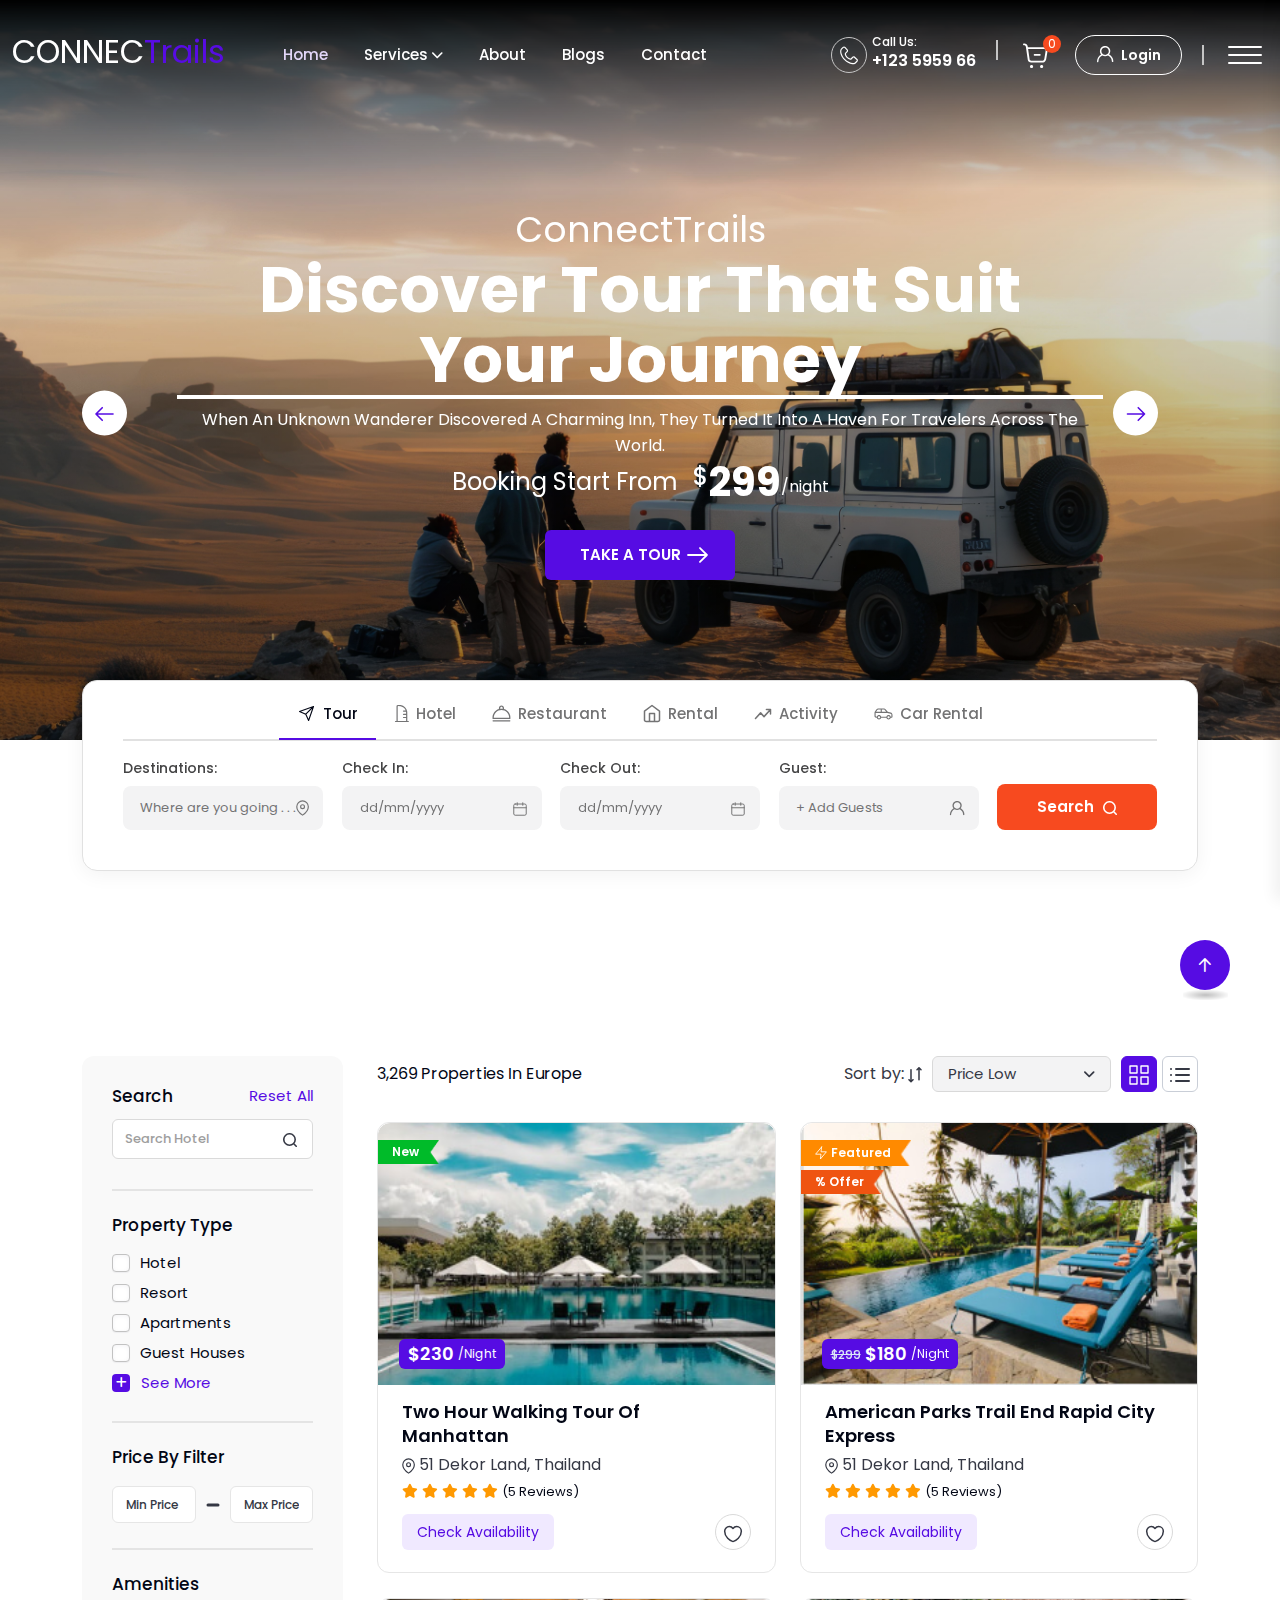
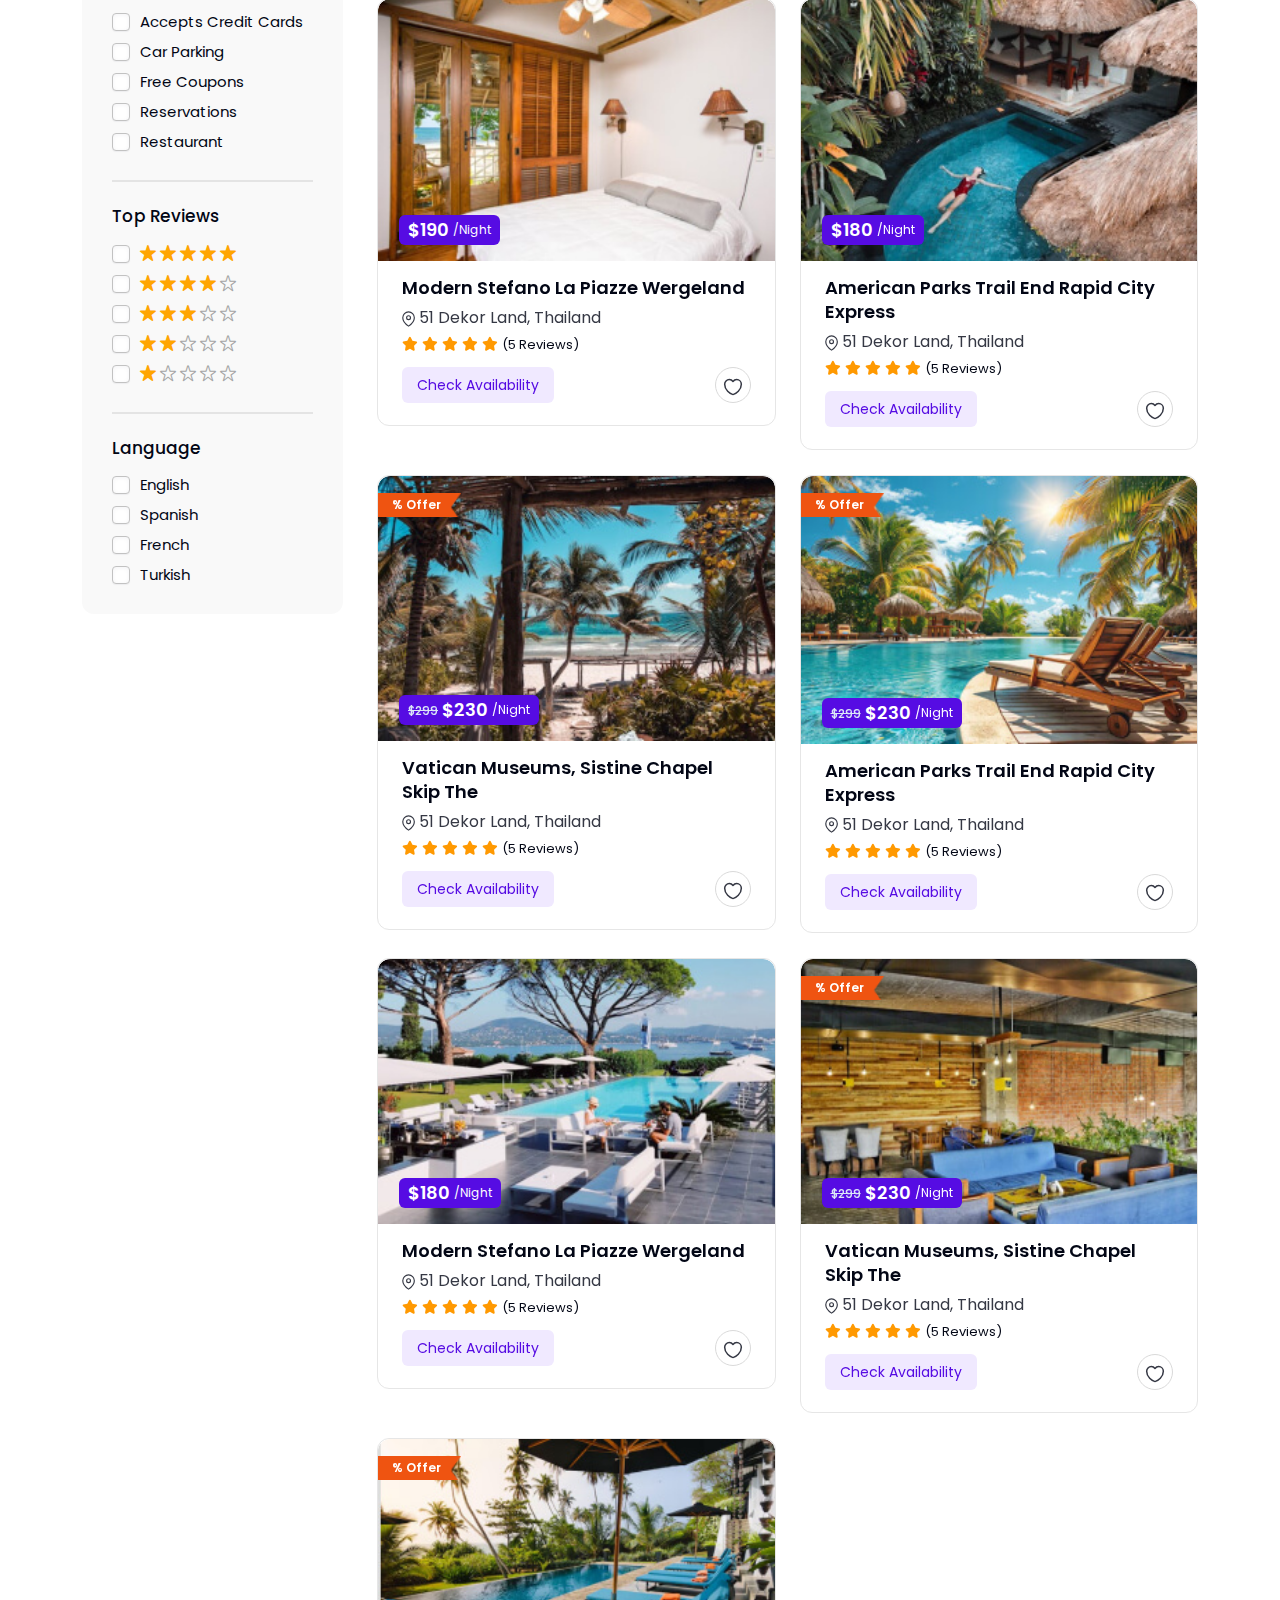
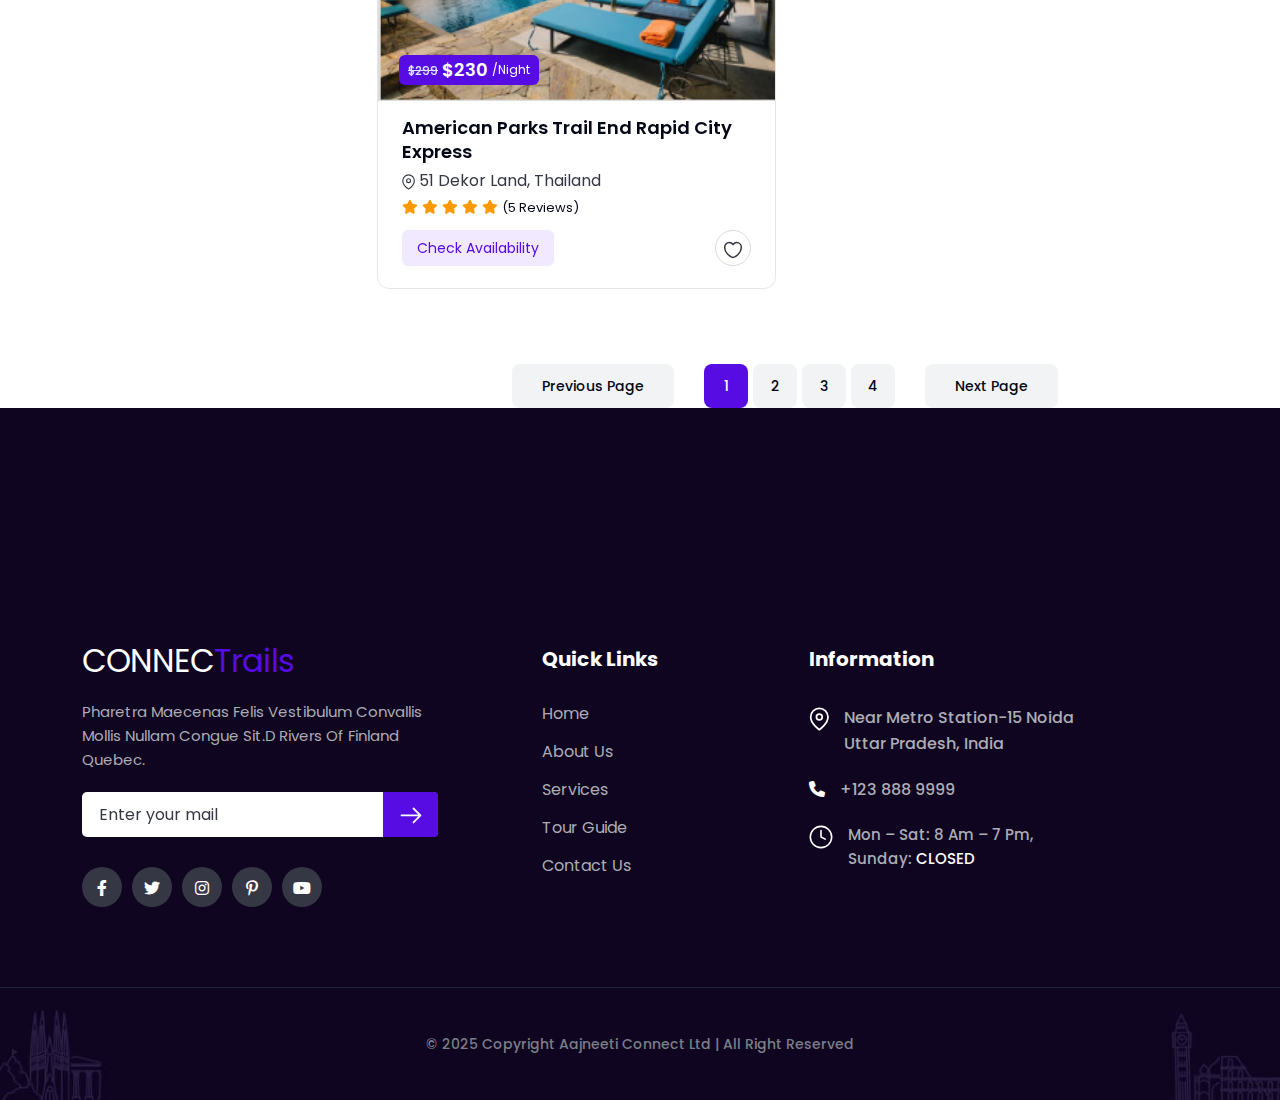
<file: tour.html>
<!doctype html>
<html class="no-js" lang="en">


<head>
    <meta charset="utf-8">
    <meta http-equiv="x-ua-compatible" content="ie=edge">
    <title>ConnectTrails - Tour & Travel Booking</title>
    <meta name="description" content="ConnectTrails - Tour & Travel Booking">
    <meta name="viewport" content="width=device-width, initial-scale=1">

    <link rel="shortcut icon" type="image/x-icon" href="assets/img/favicon.png">
    <!-- Place favicon.ico in the root directory -->

    <!-- CSS here -->
    <link rel="stylesheet" href="assets/css/bootstrap.min.css">
    <link rel="stylesheet" href="assets/css/animate.min.css">
    <link rel="stylesheet" href="assets/css/magnific-popup.css">
    <link rel="stylesheet" href="assets/css/fontawesome-all.min.css">
    <link rel="stylesheet" href="assets/css/swiper-bundle.min.css">
    <link rel="stylesheet" href="assets/css/flatpicker.css">
    <link rel="stylesheet" href="assets/css/odometer.css">
    <link rel="stylesheet" href="assets/css/default.css">
    <link rel="stylesheet" href="assets/css/main.css">

    <!-- font styles -->
    <style>
        @import url('https://fonts.googleapis.com/css2?family=Cinzel:wght@400..900&family=Covered+By+Your+Grace&family=Inter:ital,opsz,wght@0,14..32,100..900;1,14..32,100..900&family=Outfit:wght@100..900&family=Playfair+Display:ital,wght@0,400..900;1,400..900&family=Plus+Jakarta+Sans:ital,wght@0,200..800;1,200..800&family=Poppins:ital,wght@0,100;0,200;0,300;0,400;0,500;0,600;0,700;0,800;0,900;1,100;1,200;1,300;1,400;1,500;1,600;1,700;1,800;1,900&family=Prata&family=Protest+Revolution&display=swap');
    </style>
</head>

<body>

    <div id="loading">
        <div class="loader"></div>
    </div>

    <!-- Scroll-top -->
    <button class="scroll__top scroll-to-target" data-target="html">
        <i class="fa-sharp fa-regular fa-arrow-up"></i>
    </button>
    <!-- Scroll-top-end-->


    <!-- header-search -->
    <div class="search__popup">
        <div class="container">
            <div class="row">
                <div class="col-12">
                    <div class="search__wrapper">
                        <div class="search__close">
                            <button type="button" class="search-close-btn">
                                <svg width="18" height="18" viewBox="0 0 18 18" fill="none"
                                    xmlns="http://www.w3.org/2000/svg">
                                    <path d="M17 1L1 17" stroke="currentColor" stroke-width="1.5" stroke-linecap="round"
                                        stroke-linejoin="round"></path>
                                    <path d="M1 1L17 17" stroke="currentColor" stroke-width="1.5" stroke-linecap="round"
                                        stroke-linejoin="round"></path>
                                </svg>
                            </button>
                        </div>
                        <div class="search__form">
                            <form action="#">
                                <div class="search__input">
                                    <input class="search-input-field" type="text" placeholder="Type keywords here">
                                    <span class="search-focus-border"></span>
                                    <button>
                                        <svg width="20" height="20" viewBox="0 0 20 20" fill="none"
                                            xmlns="http://www.w3.org/2000/svg">
                                            <path
                                                d="M9.55 18.1C14.272 18.1 18.1 14.272 18.1 9.55C18.1 4.82797 14.272 1 9.55 1C4.82797 1 1 4.82797 1 9.55C1 14.272 4.82797 18.1 9.55 18.1Z"
                                                stroke="currentColor" stroke-width="1.5" stroke-linecap="round"
                                                stroke-linejoin="round"></path>
                                            <path d="M19.0002 19.0002L17.2002 17.2002" stroke="currentColor"
                                                stroke-width="1.5" stroke-linecap="round" stroke-linejoin="round">
                                            </path>
                                        </svg>
                                    </button>
                                </div>
                            </form>
                        </div>
                    </div>
                </div>
            </div>
        </div>
    </div>
    <div class="search-popup-overlay"></div>
    <!-- header-search-end -->

   <header class="tg-header-height">
           <div class="tg-header__area tg-header-lg-space z-index-999 tg-transparent" id="header-sticky">
            <div class="container-fluid container-1860">
                <div class="row align-items-center">
                    <div class="col-lg-7 col-5">
                        <div class="tgmenu__wrap d-flex align-items-center">
                            <div class="logo">
                                 <a href="index.html" class=" logo-1 text-white fs-2 p-rev-f ">CONNEC<span style="color:#570ce3">Trails</span></a>
                                <a class="logo-2 d-none p-rev-f fs-3" href="index.html">CONNEC<span style="color:#570ce3">Trails</a>
                            </div>
                            <nav class="tgmenu__nav tgmenu-1-space ml-180">
                                <div class="tgmenu__navbar-wrap tgmenu__main-menu d-none d-xl-flex">
                                    <ul class="navigation">
                                        <li class="active  "><a href="index.html">Home</a>

                                        </li>
                                        <li class="menu-item-has-children"><a href="#">Services</a>
                                            <ul class="sub-menu">
                                                <li><a href="hotel.html">Hotels</a></li>
                                                <li><a href="tour.html">Tour</a></li>
                                            </ul>
                                        </li>
                                        <li class=""><a href="about.html">About</a>
                                        </li>
                                        <li class=""><a href="blog.html">Blogs</a>

                                        </li>
                                        <li><a href="contact.html">Contact</a></li>
                                    </ul>
                                </div>
                            </nav>
                        </div>
                    </div>
                    <div class="col-lg-5 col-7">
                        <div class="tg-menu-right-action d-flex align-items-center justify-content-end">
                            <div class="tg-header-contact-info d-flex align-items-center">
                                <span class="tg-header-contact-icon mr-5 d-none d-xl-block">
                                    <svg width="21" height="21" viewBox="0 0 21 21" fill="none"
                                        xmlns="http://www.w3.org/2000/svg">
                                        <path fill-rule="evenodd" clip-rule="evenodd"
                                            d="M17.5747 15.8619L15.8138 17.6228C15.7656 17.6732 15.7236 17.7026 15.6627 17.7362C13.1757 19.0753 8.40326 16.5734 6.21009 14.2626C6.18698 14.2374 6.16809 14.2185 6.14502 14.1954C3.83427 12.0021 1.33257 7.22927 2.67157 4.7421C2.70515 4.68124 2.73453 4.64134 2.78491 4.5931L4.54573 2.83006C4.67586 2.69992 4.82067 2.64116 5.00114 2.64116H5.01583C5.20471 2.64327 5.35163 2.71044 5.47965 2.84895L7.75047 5.30044C7.98973 5.55651 7.98131 5.95109 7.73368 6.19877L6.26666 7.66589C5.85321 8.08148 5.67271 8.62926 5.75877 9.20856C5.94134 10.428 6.55419 11.574 7.63293 12.7095C7.65603 12.7326 7.67489 12.7536 7.69799 12.7746C8.83342 13.8534 9.97723 14.4663 11.1966 14.6488C11.7779 14.7349 12.3257 14.5544 12.7412 14.1388L14.2062 12.6738C14.4538 12.4261 14.8484 12.4177 15.1065 12.6549L17.5578 14.9259C17.6963 15.0539 17.7614 15.2008 17.7656 15.3897C17.7698 15.5785 17.709 15.7276 17.5747 15.8619ZM18.3428 14.0779L15.8914 11.8069C15.1779 11.1457 14.0781 11.1667 13.3897 11.8552L11.9227 13.3223C11.7695 13.4755 11.5827 13.5364 11.3687 13.5049C10.3907 13.358 9.45254 12.8459 8.49341 11.9349C8.485 11.9287 8.47872 11.9202 8.47031 11.9118C7.56155 10.9547 7.04946 10.0144 6.90257 9.03849C6.87109 8.82439 6.93195 8.6376 7.08518 8.48229L8.5522 7.01728C9.2406 6.32883 9.2616 5.22902 8.59837 4.51331L6.32966 2.06182C5.98758 1.69451 5.54055 1.49304 5.03893 1.48462C4.53735 1.47624 4.08401 1.65672 3.72725 2.01354L1.96638 3.77452C1.83836 3.90256 1.73971 4.0348 1.65368 4.19431C1.24444 4.95199 1.08073 5.8776 1.16679 6.93962C1.24023 7.85682 1.49628 8.86008 1.92863 9.91793C2.70726 11.8279 3.9854 13.742 5.34746 15.035C5.35794 15.0434 5.36425 15.0497 5.37263 15.0581C6.66546 16.4202 8.57737 17.7006 10.4872 18.4792C11.5471 18.9095 12.5482 19.1656 13.4653 19.2411C13.6479 19.2558 13.8263 19.2621 14.0005 19.2621C14.8421 19.2621 15.5829 19.0921 16.2105 18.7542C16.37 18.6681 16.5043 18.5695 16.6323 18.4415L18.3931 16.6784C18.7478 16.3237 18.9304 15.8704 18.922 15.3687C18.9115 14.8649 18.7122 14.42 18.3428 14.0779Z"
                                            fill="currentColor" />
                                    </svg>
                                </span>
                                <div class="tg-header-contact-number d-none d-xl-block">
                                    <span>Call Us:</span>
                                    <a href="tel:+123595966">+123 5959 66</a>
                                </div>
                            </div>
                            <div class="tg-header-cart p-relative ml-20 pl-20 d-none d-xl-block">
                                <span class="tg-header-border"></span>
                                <button class="cart-button">
                                    <span>
                                        <svg width="27" height="27" viewBox="0 0 27 27" fill="none"
                                            xmlns="http://www.w3.org/2000/svg">
                                            <g clip-path="url(#clip0_53_138)">
                                                <path
                                                    d="M11.1267 24.5359C11.1275 24.8398 11.0358 25.1371 10.8633 25.3903C10.6907 25.6434 10.4451 25.8411 10.1573 25.9583C9.86959 26.0755 9.55267 26.107 9.24659 26.0487C8.94051 25.9905 8.65899 25.8452 8.4376 25.6312C8.21621 25.4171 8.06486 25.144 8.00268 24.8462C7.9405 24.5484 7.97027 24.2393 8.08823 23.958C8.20619 23.6766 8.40706 23.4357 8.66546 23.2655C8.92385 23.0954 9.2282 23.0037 9.54005 23.002H9.55264C9.97012 23.002 10.3705 23.1636 10.6657 23.4512C10.9609 23.7389 11.1267 24.1291 11.1267 24.5359ZM19.6269 23.002H19.6143C19.1957 23.0036 18.7948 23.167 18.4997 23.4563C18.2046 23.7456 18.0393 24.1372 18.0402 24.5451C18.041 24.953 18.2079 25.344 18.5042 25.6321C18.8005 25.9203 19.202 26.0821 19.6206 26.0821C20.0392 26.0821 20.4407 25.9203 20.7369 25.6321C21.0332 25.344 21.2001 24.953 21.2009 24.5451C21.2018 24.1372 21.0365 23.7456 20.7414 23.4563C20.4463 23.167 20.0455 23.0036 19.6269 23.002ZM25.5266 9.18654L24.2497 16.7532C24.2179 17.3062 24.0702 17.8469 23.8155 18.342C23.5609 18.837 23.2047 19.276 22.7691 19.6316C22.3335 19.9872 21.8276 20.252 21.2828 20.4096C20.738 20.5671 20.1658 20.6141 19.6017 20.5476H9.19249C8.36008 20.5442 7.55653 20.2499 6.9278 19.7183C6.29907 19.1866 5.88685 18.4529 5.766 17.6503L3.86072 4.68407C3.80569 4.31993 3.61877 3.987 3.33376 3.7455C3.04874 3.50399 2.68445 3.36984 2.30677 3.36732H1.9718C1.72132 3.36732 1.48109 3.27035 1.30397 3.09775C1.12685 2.92515 1.02734 2.69105 1.02734 2.44695C1.02734 2.20285 1.12685 1.96875 1.30397 1.79614C1.48109 1.62354 1.72132 1.52657 1.9718 1.52657H2.30677C3.13918 1.53002 3.94272 1.82428 4.57146 2.35592C5.20019 2.88756 5.61241 3.62131 5.73326 4.42391L5.84911 5.20807H22.1202C22.6275 5.208 23.1286 5.31654 23.5881 5.52602C24.0476 5.73549 24.4542 6.04078 24.7793 6.4203C25.1044 6.79981 25.3399 7.24429 25.4692 7.7223C25.5986 8.2003 25.6173 8.70017 25.5266 9.18654ZM23.3279 7.60104C23.1805 7.42831 22.9959 7.2893 22.7872 7.19387C22.5785 7.09843 22.3508 7.04891 22.1202 7.04881H6.1186L7.62973 17.3901C7.68498 17.7557 7.87318 18.0898 8.16003 18.3315C8.44688 18.5732 8.81329 18.7064 9.19249 18.7069H19.6017C21.6165 18.7069 22.1026 17.9706 22.3884 16.4403L23.6654 8.87238C23.7089 8.64933 23.7012 8.41965 23.6429 8.19984C23.5845 7.98002 23.477 7.77552 23.3279 7.60104ZM17.7128 11.9575H12.6756C12.4252 11.9575 12.1849 12.0544 12.0078 12.227C11.8307 12.3997 11.7312 12.6338 11.7312 12.8778C11.7312 13.1219 11.8307 13.356 12.0078 13.5287C12.1849 13.7013 12.4252 13.7982 12.6756 13.7982H17.7128C17.9632 13.7982 18.2035 13.7013 18.3806 13.5287C18.5577 13.356 18.6572 13.1219 18.6572 12.8778C18.6572 12.6338 18.5577 12.3997 18.3806 12.227C18.2035 12.0544 17.9632 11.9575 17.7128 11.9575Z"
                                                    fill="currentColor" />
                                            </g>
                                            <defs>
                                                <clipPath id="clip0_53_1238">
                                                    <rect width="26" height="26" fill="white"
                                                        transform="translate(0.304688 0.804352)" />
                                                </clipPath>
                                            </defs>
                                        </svg>
                                    </span>
                                    <span class="tg-header-cart-count">0</span>
                                </button>
                                <div class="minicart">
                                    <div class="cart-content-wrap d-flex align-items-center justify-content-between">
                                        <div class="cart-img-info d-flex align-items-center">
                                            <div class="cart-thumb">
                                                <a href="shop.html"> <img src="assets/img/shop/sm-product-1.jpg"
                                                        alt=""></a>
                                            </div>
                                            <div class="cart-content">
                                                <h5 class="cart-title"><a href="shop.html">Camera nstax</a></h5>
                                                <span> $ 120 <del>$220</del></span>
                                            </div>
                                        </div>
                                        <div class="cart-del-icon">
                                            <span><i class="fa-light fa-trash-can"></i></span>
                                        </div>
                                    </div>
                                    <div class="cart-content-wrap d-flex justify-content-between align-items-center">
                                        <div class="cart-img-info  d-flex align-items-center">
                                            <div class="cart-thumb">
                                                <a href="shop.html"> <img src="assets/img/shop/sm-product-2.jpg"
                                                        alt=""></a>
                                            </div>
                                            <div class="cart-content">
                                                <h5 class="cart-title"><a href="shop.html">Halo Smartwatch</a></h5>
                                                <span> $230 <del>$399 </del></span>
                                            </div>
                                        </div>
                                        <div class="cart-del-icon">
                                            <span><i class="fa-light fa-trash-can"></i></span>
                                        </div>
                                    </div>
                                    <div class="cart-total-price d-flex align-items-center justify-content-between">
                                        <span>Total:</span>
                                        <span>$100.0</span>
                                    </div>
                                    <div class="minicart-btn">
                                        <a class="cart-btn mb-10" href="cart.html"><span>Shopping Cart</span></a>
                                        <a class="cart-btn cart-btn-black"
                                            href="checkout.html"><span>Checkout</span></a>
                                    </div>
                                </div>
                            </div>
                            <div class="tg-header-btn ml-20 d-none d-sm-block">
                                <a class="tg-btn-header" href="login.html">
                                    <span>
                                        <svg width="18" height="18" viewBox="0 0 18 18" fill="none"
                                            xmlns="http://www.w3.org/2000/svg">
                                            <path
                                                d="M1.7 17.2C1.5 17.2 1.3 17.1 1.2 17C1.1 16.8 1 16.7 1 16.5C1 15.1 1.4 13.7 2.1 12.4C2.8 11.2 3.9 10.1 5.1 9.4C4.6 8.8 4.2 8 4 7.2C3.9 6.4 3.9 5.5 4.1 4.8C4.3 4 4.8 3.2 5.3 2.6C5.9 2 6.6 1.5 7.3 1.3C7.9 1.1 8.5 1 9.1 1C9.3 1 9.6 1 9.8 1C10.6 1.1 11.4 1.4 12.1 1.9C12.8 2.4 13.3 3 13.7 3.7C14.1 4.4 14.3 5.2 14.3 6.1C14.3 7.3 13.9 8.5 13.1 9.4C13.7 9.8 14.3 10.2 14.9 10.7C15.7 11.5 16.2 12.3 16.7 13.3C17.1 14.3 17.3 15.3 17.3 16.4C17.3 16.6 17.2 16.8 17.1 16.9C17 17 16.8 17.1 16.6 17.1C16.5 17.1 16.4 17.1 16.3 17C16.2 17 16.1 16.9 16.1 16.8C16 16.7 16 16.7 15.9 16.6C15.9 16.5 15.8 16.4 15.8 16.3C15.8 15.4 15.6 14.6 15.3 13.8C15 13 14.5 12.3 13.8 11.7C13.2 11.2 12.6 10.7 11.9 10.4C11.1 10.9 10.2 11.2 9.1 11.2C8.1 11.2 7.1 10.9 6.3 10.4C5.2 10.9 4.2 11.7 3.5 12.8C2.8 13.9 2.4 15.1 2.4 16.4C2.4 16.6 2.3 16.8 2.2 16.9C2.1 17.1 1.9 17.2 1.7 17.2ZM9.1 2.5C8.4 2.5 7.7 2.7 7.1 3.1C6.4 3.5 6 4.1 5.7 4.7C5.4 5.4 5.3 6.1 5.5 6.9C5.6 7.6 6 8.3 6.5 8.8C7 9.3 7.7 9.7 8.4 9.8C8.6 9.8 8.9 9.9 9.1 9.9C9.6 9.9 10.1 9.8 10.5 9.6C11.2 9.3 11.7 8.9 12.2 8.2C12.6 7.6 12.8 6.9 12.8 6.2C12.8 5.2 12.4 4.3 11.7 3.6C11 2.8 10.1 2.5 9.1 2.5Z"
                                                fill="currentColor" />
                                        </svg>
                                    </span>
                                    Login
                                </a>
                            </div>
                            <div class="tg-header-menu-bar lh-1 p-relative ml-20 pl-20">
                                <span class="tg-header-border d-none d-xl-block"></span>
                                <button class="tgmenu-offcanvas-open-btn menu-tigger d-none d-xl-block">
                                    <span></span>
                                    <span></span>
                                    <span></span>
                                </button>
                                <button class="tgmenu-offcanvas-open-btn mobile-nav-toggler d-block d-xl-none">
                                    <span></span>
                                    <span></span>
                                    <span></span>
                                </button>
                            </div>
                        </div>
                    </div>
                </div>
            </div>
        </div>

        <!-- Mobile Menu  -->
        <div class="tgmobile__menu">
            <nav class="tgmobile__menu-box">
                <div class="close-btn"><i class="fa-solid fa-xmark"></i></div>
                <div class="nav-logo">
                     <a href="index.html" class=" logo-1 text-white fs-2 p-rev-f "><span
                            style="color:#570ce3">CONNECTrails</span></a>
                </div>
                <div class="tgmobile__search">
                    <form action="#">
                        <input type="text" placeholder="Search here...">
                        <button><i class="fas fa-search"></i></button>
                    </form>
                </div>
                <div class="tgmobile__menu-outer">
                    <!--Here Menu Will Come Automatically Via Javascript / Same Menu as in Header-->
                </div>
                <div class="social-links">
                    <ul class="list-wrap">
                        <li><a href="#"><i class="fab fa-facebook-f"></i></a></li>
                        <li><a href="#"><i class="fab fa-twitter"></i></a></li>
                        <li><a href="#"><i class="fab fa-instagram"></i></a></li>
                        <li><a href="#"><i class="fab fa-linkedin-in"></i></a></li>
                        <li><a href="#"><i class="fab fa-youtube"></i></a></li>
                    </ul>
                </div>
            </nav>
        </div>
        <div class="tgmobile__menu-backdrop"></div>
        <!-- End Mobile Menu -->

        <!-- offCanvas-menu -->
        <div class="offCanvas__info">
            <div class="offCanvas__close-icon menu-close">
                <button><i class="fa-sharp fa-regular fa-xmark"></i></button>
            </div>
            <div class="offCanvas__logo mb-30">
                 <a href="index.html" class=" logo-1 text-white fs-2 p-rev-f "><span
                            style="color:#570ce3">CONNECTrails</span></a>
            </div>
            <div class="offCanvas__side-info mb-30">
                <div class="contact-list mb-30">
                    <h4>Office Address</h4>
                    <p>123/A, Marvel City Likaoli <br> Prikano, Dope</p>
                </div>
                <div class="contact-list mb-30">
                    <h4>Phone Number</h4>
                    <p>+0989 7876 9865 9</p>
                    <p>+(090) 8765 86543 85</p>
                </div>
                <div class="contact-list mb-30">
                    <h4>Email Address</h4>
                    <p>info@example.com</p>
                    <p>example.mail@hum.com</p>
                </div>
            </div>
            <div class="offCanvas__social-icon mt-30">
                <a href="javascript:void(0)"><i class="fab fa-facebook-f"></i></a>
                <a href="javascript:void(0)"><i class="fab fa-twitter"></i></a>
                <a href="javascript:void(0)"><i class="fab fa-google-plus-g"></i></a>
                <a href="javascript:void(0)"><i class="fab fa-instagram"></i></a>
            </div>
        </div>
        <div class="offCanvas__overly"></div>
        <!-- offCanvas-menu-end -->

    </header>

    <!-- main-area -->
    <main>

        <!-- tg-hero-area-start -->
        <div class="tg-hero-area fix p-relative">
            <div class="tg-hero-top-shadow"></div>
            <div class="shop-slider-wrapper">
                <div class="swiper-container tg-hero-slider-active">
                    <div class="swiper-wrapper">
                        <div class="swiper-slide">
                            <div class="tg-hero-bg">
                                <div class="tg-hero-thumb" data-background="assets/img/tourBanner.jpg"></div>
                            </div>
                        </div>
                        <div class="swiper-slide">
                            <div class="tg-hero-bg">
                                <div class="tg-hero-thumb" data-background="assets/img/tourBnaaer2.jpg"></div>
                            </div>
                        </div>
                        <div class="swiper-slide">
                            <div class="tg-hero-bg">
                                <div class="tg-hero-thumb" data-background="assets/img/tourBanner3.jpg"></div>
                            </div>
                        </div>
                        <div class="swiper-slide">
                            <div class="tg-hero-bg">
                                <div class="tg-hero-thumb" data-background="assets/img/tourBanner4.jpg"></div>
                            </div>
                        </div>
                        <div class="swiper-slide">
                            <div class="tg-hero-bg">
                                <div class="tg-hero-thumb" data-background="assets/img/tourBanner5.jpg"></div>
                            </div>
                        </div>
                    </div>
                </div>
            </div>
            <div class="tg-hero-content-area">
                <div class="container">
                    <div class="p-relative">
                        <div class="row justify-content-center">
                            <div class="col-xl-10">
                                <div class="tg-hero-content text-center">
                                    <div class="tg-hero-title-box mb-10">
                                        <h2 class="tg-hero-subtitle mb-5 wow fadeInUp p-rev-f" data-wow-delay=".3s"
                                            data-wow-duration=".7s">ConnectTrails </h2>
                                        <h2 class="tg-hero-title wow fadeInUp f-Cinzel" data-wow-delay=".4s"
                                            data-wow-duration=".9s">Discover Tour That Suit Your Journey</h2>
                                        <p class="tg-hero-para mb-0  wow fadeInUp" data-wow-delay=".6s"
                                            data-wow-duration="1.1s">When an unknown wanderer discovered a charming inn,
                                            they turned it into a haven for travelers across the world.</p>
                                    </div>
                                    <div class="tg-hero-price-wrap mb-35 d-flex align-items-center justify-content-center  wow fadeInUp"
                                        data-wow-delay=".7s" data-wow-duration="1.3s">
                                        <p class="mr-15">Booking Start From</p>
                                        <div class="tg-hero-price d-flex">
                                            <span class="hero-dolar">$</span>
                                            <span class="hero-price">299</span>
                                            <span class="night">/night</span>
                                        </div>
                                    </div>
                                    <div class="tg-hero-btn-box  wow fadeInUp" data-wow-delay=".8s"
                                        data-wow-duration="1.5s">
                                        <a href="tour-details.html" class="tg-btn tg-btn-switch-animation">
                                            <span class="d-flex align-items-center justify-content-center">
                                                <span class="btn-text">Take a Tour</span>
                                                <span class="btn-icon ml-5">
                                                    <svg width="21" height="16" viewBox="0 0 21 16" fill="none"
                                                        xmlns="http://www.w3.org/2000/svg">
                                                        <path
                                                            d="M1.0017 8.00001H19.9514M19.9514 8.00001L12.9766 1.02515M19.9514 8.00001L12.9766 14.9749"
                                                            stroke="white" stroke-width="1.77778" stroke-linecap="round"
                                                            stroke-linejoin="round" />
                                                    </svg>
                                                </span>
                                                <span class="btn-icon ml-5">
                                                    <svg width="21" height="16" viewBox="0 0 21 16" fill="none"
                                                        xmlns="http://www.w3.org/2000/svg">
                                                        <path
                                                            d="M1.0017 8.00001H19.9514M19.9514 8.00001L12.9766 1.02515M19.9514 8.00001L12.9766 14.9749"
                                                            stroke="white" stroke-width="1.77778" stroke-linecap="round"
                                                            stroke-linejoin="round" />
                                                    </svg>
                                                </span>
                                            </span>
                                        </a>
                                    </div>
                                </div>
                            </div>
                        </div>
                        <div class="tg-hero-arrow-box d-none d-sm-block">
                            <button class="tg-hero-next">
                                <svg width="19" height="15" viewBox="0 0 19 15" fill="none"
                                    xmlns="http://www.w3.org/2000/svg">
                                    <path d="M18.0274 7.5H0.972625M0.972625 7.5L7.25 1.22263M0.972625 7.5L7.25 13.7774"
                                        stroke="currentColor" stroke-width="1.6" stroke-linecap="round"
                                        stroke-linejoin="round" />
                                </svg>
                            </button>
                            <button class="tg-hero-prev">
                                <svg width="20" height="15" viewBox="0 0 20 15" fill="none"
                                    xmlns="http://www.w3.org/2000/svg">
                                    <path d="M1.47263 7.5H18.5274M18.5274 7.5L12.25 1.22263M18.5274 7.5L12.25 13.7774"
                                        stroke="currentColor" stroke-width="1.6" stroke-linecap="round"
                                        stroke-linejoin="round" />
                                </svg>
                            </button>
                        </div>
                    </div>
                </div>
            </div>
            <div class="tg-hero-bottom-shape d-none d-md-block">
                <span>
                    <svg width="432" height="298" viewBox="0 0 432 298" fill="none" xmlns="http://www.w3.org/2000/svg">
                        <path class="line-1" opacity="0.4"
                            d="M39.6062 428.345C4.4143 355.065 -24.2999 203.867 142.379 185.309C350.726 162.111 488.895 393.541 289.171 313.515C129.391 249.494 458.204 85.4772 642.582 11.4713"
                            stroke="white" stroke-width="24" />
                    </svg>
                </span>
            </div>
            <div class="tg-hero-bottom-shape-2 d-none d-md-block">
                <span>
                    <svg width="154" height="321" viewBox="0 0 154 321" fill="none" xmlns="http://www.w3.org/2000/svg">
                        <path class="line-1" opacity="0.4"
                            d="M144.616 328.905C116.117 300.508 62.5986 230.961 76.5162 179.949C93.9132 116.184 275.231 7.44493 -65.0181 12.8762"
                            stroke="white" stroke-width="24" />
                    </svg>
                </span>
            </div>
        </div>
        <!-- tg-hero-area-end -->
        <!-- tg-booking-form-area-start -->
        <div class="tg-booking-form-area tg-booking-form-space pb-105">
            <div class="container">
                <div class="row">
                    <div class="col-lg-12">
                        <div class="tg-booking-form-wrap">
                            <div class="tg-booking-form-tabs">
                                <div class="nav nav-tab justify-content-center" id="nav-tab" role="tablist">
                                    <button class="nav-links active" id="nav-platform-tab" data-bs-toggle="tab"
                                        data-bs-target="#nav-platform" type="button" role="tab"
                                        aria-controls="nav-platform" aria-selected="true">
                                        <span class="borders"></span>
                                        <span class="icon">
                                            <svg width="19" height="19" viewBox="0 0 19 19" fill="none"
                                                xmlns="http://www.w3.org/2000/svg">
                                                <path
                                                    d="M16.5 2.5L8.8 10.2M16.5 2.5L11.6 16.5L8.8 10.2M16.5 2.5L2.5 7.4L8.8 10.2"
                                                    stroke="currentColor" stroke-width="1.1" stroke-linecap="round"
                                                    stroke-linejoin="round" />
                                            </svg>
                                        </span>
                                        <span>Tour</span>
                                    </button>
                                    <button class="nav-links" id="nav-tracking-tab" data-bs-toggle="tab"
                                        data-bs-target="#nav-tracking" type="button" role="tab"
                                        aria-controls="nav-tracking" aria-selected="false">
                                        <span class="borders"></span>
                                        <span class="icon">
                                            <svg width="15" height="19" viewBox="0 0 15 19" fill="none"
                                                xmlns="http://www.w3.org/2000/svg">
                                                <path
                                                    d="M1.5 17.5H14.3M11.9 7.1H9.5M12.7 10.3H9.5M12.7 13.5H9.5M3.1 17.5V2.46C3.1 1.8392 3.4768 1.5 4.06 1.5C5.3976 1.5 6.0664 1.5 6.6264 1.588C8.12821 1.82593 9.51614 2.53322 10.5913 3.60848C11.6664 4.68373 12.3735 6.07176 12.6112 7.5736C12.7 8.1336 12.7 8.8024 12.7 10.14V17.5"
                                                    stroke="currentColor" stroke-width="1.2" stroke-linecap="round"
                                                    stroke-linejoin="round" />
                                            </svg>
                                        </span>
                                        <span>Hotel</span>
                                    </button>
                                    <button class="nav-links" id="nav-support-tab" data-bs-toggle="tab"
                                        data-bs-target="#nav-support" type="button" role="tab"
                                        aria-controls="nav-support" aria-selected="false">
                                        <span class="borders"></span>
                                        <span class="icon">
                                            <svg width="19" height="17" viewBox="0 0 19 17" fill="none"
                                                xmlns="http://www.w3.org/2000/svg">
                                                <path
                                                    d="M6.90217 4.0712L6.90345 3.05744C6.90413 2.37893 7.17414 1.72844 7.65416 1.2489C8.13418 0.769362 8.78494 0.5 9.46345 0.5C10.874 0.5 12.017 1.64304 12.017 3.0536V4.06864C14.0785 4.68298 15.8502 6.01812 17.009 7.83035C18.1677 9.64258 18.6361 11.8111 18.3287 13.94H0.591767C0.284915 11.8118 0.753291 9.64421 1.91147 7.83257C3.06964 6.02094 4.84045 4.68599 6.90089 4.0712H6.90217ZM1.14089 15.22H17.7809C17.9506 15.22 18.1134 15.2874 18.2334 15.4075C18.3535 15.5275 18.4209 15.6903 18.4209 15.86C18.4209 16.0297 18.3535 16.1925 18.2334 16.3125C18.1134 16.4326 17.9506 16.5 17.7809 16.5H1.14089C0.971149 16.5 0.808362 16.4326 0.688339 16.3125C0.568316 16.1925 0.500887 16.0297 0.500887 15.86C0.500887 15.6903 0.568316 15.5275 0.688339 15.4075C0.808362 15.2874 0.971149 15.22 1.14089 15.22ZM1.78089 12.66H17.1409C17.1409 11.6514 16.9422 10.6528 16.5563 9.72099C16.1703 8.78921 15.6046 7.94257 14.8915 7.22942C14.1783 6.51627 13.3317 5.95056 12.3999 5.5646C11.4681 5.17865 10.4694 4.98 9.46089 4.98C8.45234 4.98 7.45366 5.17865 6.52188 5.5646C5.5901 5.95056 4.74346 6.51627 4.03031 7.22942C3.31715 7.94257 2.75145 8.78921 2.36549 9.72099C1.97954 10.6528 1.78089 11.6514 1.78089 12.66ZM10.737 3.7V3.0536C10.737 2.71582 10.6029 2.39188 10.364 2.15303C10.1252 1.91418 9.80123 1.78 9.46345 1.78C9.12419 1.78 8.79881 1.91468 8.5588 2.15445C8.31879 2.39422 8.18379 2.71946 8.18345 3.05872V3.7H10.737Z"
                                                    fill="currentColor" />
                                            </svg>
                                        </span>
                                        <span>Restaurant</span>
                                    </button>
                                    <button class="nav-links" id="nav-terms-tab" data-bs-toggle="tab"
                                        data-bs-target="#nav-terms" type="button" role="tab" aria-controls="nav-terms"
                                        aria-selected="false">
                                        <span class="borders"></span>
                                        <span class="icon">
                                            <svg width="18" height="19" viewBox="0 0 18 19" fill="none"
                                                xmlns="http://www.w3.org/2000/svg">
                                                <path
                                                    d="M6.5 17.5V9.5H11.5V17.5M1.5 7.1L9 1.5L16.5 7.1V15.9C16.5 16.3243 16.3244 16.7313 16.0118 17.0314C15.6993 17.3314 15.2754 17.5 14.8333 17.5H3.16667C2.72464 17.5 2.30072 17.3314 1.98816 17.0314C1.67559 16.7313 1.5 16.3243 1.5 15.9V7.1Z"
                                                    stroke="currentColor" stroke-width="1.5" stroke-linecap="round"
                                                    stroke-linejoin="round" />
                                            </svg>
                                        </span>
                                        <span>Rental</span>
                                    </button>
                                    <button class="nav-links" id="nav-activity-tab" data-bs-toggle="tab"
                                        data-bs-target="#nav-activity" type="button" role="tab"
                                        aria-controls="nav-activity" aria-selected="false">
                                        <span class="borders"></span>
                                        <span class="icon">
                                            <svg width="18" height="12" viewBox="0 0 18 12" fill="none"
                                                xmlns="http://www.w3.org/2000/svg">
                                                <path
                                                    d="M16.5 1.5L10.0227 8.625L6.61364 4.875L1.5 10.5M16.5 1.5H12.4091M16.5 1.5L16.5 6"
                                                    stroke="currentColor" stroke-width="1.5" stroke-linecap="round"
                                                    stroke-linejoin="round" />
                                            </svg>
                                        </span>
                                        <span>Activity</span>
                                    </button>
                                    <button class="nav-links" id="nav-car-tab" data-bs-toggle="tab"
                                        data-bs-target="#nav-car" type="button" role="tab" aria-controls="nav-car"
                                        aria-selected="false">
                                        <span class="borders"></span>
                                        <span class="icon">
                                            <svg width="19" height="12" viewBox="0 0 19 12" fill="none"
                                                xmlns="http://www.w3.org/2000/svg">
                                                <path
                                                    d="M4.20913 0.5C3.45763 0.5 2.76351 0.8674 2.34557 1.47955L0.781259 3.7659C0.59716 4.03549 0.499257 4.35254 0.50001 4.6767V8.32045C0.498973 8.5646 0.581457 8.80209 0.734344 8.99513C0.887231 9.18817 1.10174 9.32568 1.34376 9.3858L2.80288 9.74715C2.90782 10.2415 3.18344 10.6854 3.58349 11.0046C3.98355 11.3238 4.48369 11.4987 5.00001 11.5C6.04176 11.5 6.91138 10.7955 7.16226 9.85H12.4003C12.6511 10.7955 13.5208 11.5 14.5625 11.5C15.6042 11.5 16.4739 10.7955 16.7247 9.85H17.375C17.9904 9.85 18.5 9.3517 18.5 8.75V6.7392C18.4995 6.24896 18.3314 5.77295 18.0225 5.38681C17.7136 5.00066 17.2816 4.72652 16.7951 4.60795L13.7536 3.8517L11.5565 1.2909C11.3463 1.04361 11.0831 0.844562 10.7854 0.707879C10.4877 0.571197 10.163 0.500226 9.83413 0.5H4.20913ZM4.20913 1.6H6.68751V3.8H2.1172L3.27763 2.0983V2.08125C3.37955 1.93158 3.51808 1.80917 3.68065 1.72513C3.84322 1.64108 4.02525 1.59807 4.20913 1.6ZM7.8125 1.6H9.83413C10.1677 1.6 10.4821 1.7441 10.6953 1.99545L12.2422 3.8H7.8125V1.6ZM1.62501 4.9H13.3672L16.5312 5.6733C16.774 5.73221 16.9894 5.86948 17.1425 6.06291C17.2956 6.25634 17.3776 6.49461 17.375 6.7392V8.75H16.7247C16.4739 7.80455 15.6042 7.1 14.5625 7.1C13.5208 7.1 12.6511 7.80455 12.4003 8.75H7.16226C6.91138 7.80455 6.04176 7.1 5.00001 7.1C4.00269 7.1 3.16513 7.7446 2.8732 8.62955L1.62501 8.321V4.9ZM5.00001 8.2C5.62832 8.2 6.12501 8.68565 6.12501 9.3C6.12501 9.91435 5.62832 10.4 5.00001 10.4C4.37169 10.4 3.87501 9.91435 3.87501 9.3C3.87501 8.68565 4.37169 8.2 5.00001 8.2ZM14.5625 8.2C15.1908 8.2 15.6875 8.68565 15.6875 9.3C15.6875 9.91435 15.1908 10.4 14.5625 10.4C13.9342 10.4 13.4375 9.91435 13.4375 9.3C13.4375 8.68565 13.9342 8.2 14.5625 8.2Z"
                                                    fill="currentColor" />
                                            </svg>
                                        </span>
                                        <span>Car Rental</span>
                                    </button>
                                </div>
                            </div>
                            <div class="tab-content" id="nav-tabContent">
                                <div class="tab-pane fade show active" id="nav-platform" role="tabpanel"
                                    aria-labelledby="nav-platform-tab" tabindex="0">
                                    <div class="tg-booking-form-item">
                                        <form action="#">
                                            <div
                                                class="tg-booking-form-input-group d-flex align-items-end justify-content-between">
                                                <div
                                                    class="tg-booking-form-parent-inner tg-hero-quantity p-relative mr-15 mb-15">
                                                    <span class="tg-booking-form-title mb-5">Destinations:</span>
                                                    <div class="tg-booking-add-input-field tg-booking-quantity-toggle">
                                                        <span class="tg-booking-title-value">Where are you going . .
                                                            .</span>
                                                        <span class="location">
                                                            <svg width="13" height="16" viewBox="0 0 13 16" fill="none"
                                                                xmlns="http://www.w3.org/2000/svg">
                                                                <path
                                                                    d="M12.3329 6.7071C12.3329 11.2324 6.55512 15.1111 6.55512 15.1111C6.55512 15.1111 0.777344 11.2324 0.777344 6.7071C0.777344 5.16402 1.38607 3.68414 2.46962 2.59302C3.55316 1.5019 5.02276 0.888916 6.55512 0.888916C8.08748 0.888916 9.55708 1.5019 10.6406 2.59302C11.7242 3.68414 12.3329 5.16402 12.3329 6.7071Z"
                                                                    stroke="currentColor" stroke-width="1.15556"
                                                                    stroke-linecap="round" stroke-linejoin="round" />
                                                                <path
                                                                    d="M6.55512 8.64649C7.61878 8.64649 8.48105 7.7782 8.48105 6.7071C8.48105 5.636 7.61878 4.7677 6.55512 4.7677C5.49146 4.7677 4.6292 5.636 4.6292 6.7071C4.6292 7.7782 5.49146 8.64649 6.55512 8.64649Z"
                                                                    stroke="currentColor" stroke-width="1.15556"
                                                                    stroke-linecap="round" stroke-linejoin="round" />
                                                            </svg>
                                                        </span>
                                                    </div>
                                                    <div
                                                        class="tg-booking-form-location-list tg-booking-quantity-active">
                                                        <ul class="scrool-bar scrool-height pr-5">
                                                            <li>
                                                                <i class="fa-regular fa-location-dot"></i>
                                                                <span>Chicago</span>
                                                            </li>
                                                            <li>
                                                                <i class="fa-regular fa-location-dot"></i>
                                                                <span>Los Angeles</span>
                                                            </li>
                                                            <li>
                                                                <i class="fa-regular fa-location-dot"></i>
                                                                <span>London</span>
                                                            </li>
                                                            <li>
                                                                <i class="fa-regular fa-location-dot"></i>
                                                                <span>Paris</span>
                                                            </li>
                                                            <li>
                                                                <i class="fa-regular fa-location-dot"></i>
                                                                <span>Dubai</span>
                                                            </li>
                                                        </ul>
                                                    </div>
                                                </div>
                                                <div class="tg-booking-form-parent-inner mr-15 mb-15">
                                                    <span class="tg-booking-form-title mb-5">Check in:</span>
                                                    <div class="tg-booking-add-input-date p-relative">
                                                        <input class="input" name="datetime-local" type="text"
                                                            placeholder="dd/mm/yyyy">
                                                        <span>
                                                            <svg width="14" height="14" viewBox="0 0 14 14" fill="none"
                                                                xmlns="http://www.w3.org/2000/svg">
                                                                <path
                                                                    d="M9.76501 0.777771V3.26668M4.23413 0.777771V3.26668M0.777344 5.75548H13.2218M2.16006 2.02211H11.8391C12.6027 2.02211 13.2218 2.57927 13.2218 3.26656V11.9778C13.2218 12.6651 12.6027 13.2222 11.8391 13.2222H2.16006C1.39641 13.2222 0.777344 12.6651 0.777344 11.9778V3.26656C0.777344 2.57927 1.39641 2.02211 2.16006 2.02211Z"
                                                                    stroke="#737374" stroke-width="0.977778"
                                                                    stroke-linecap="round" stroke-linejoin="round" />
                                                            </svg>
                                                        </span>
                                                    </div>
                                                </div>
                                                <div class="tg-booking-form-parent-inner mr-15 mb-15">
                                                    <span class="tg-booking-form-title mb-5">Check Out:</span>
                                                    <div class="tg-booking-add-input-date p-relative">
                                                        <input class="input" name="datetime-local" type="text"
                                                            placeholder="dd/mm/yyyy">
                                                        <span>
                                                            <svg width="14" height="14" viewBox="0 0 14 14" fill="none"
                                                                xmlns="http://www.w3.org/2000/svg">
                                                                <path
                                                                    d="M9.76501 0.777771V3.26668M4.23413 0.777771V3.26668M0.777344 5.75548H13.2218M2.16006 2.02211H11.8391C12.6027 2.02211 13.2218 2.57927 13.2218 3.26656V11.9778C13.2218 12.6651 12.6027 13.2222 11.8391 13.2222H2.16006C1.39641 13.2222 0.777344 12.6651 0.777344 11.9778V3.26656C0.777344 2.57927 1.39641 2.02211 2.16006 2.02211Z"
                                                                    stroke="#737374" stroke-width="0.977778"
                                                                    stroke-linecap="round" stroke-linejoin="round" />
                                                            </svg>
                                                        </span>
                                                    </div>
                                                </div>
                                                <div
                                                    class="tg-booking-form-parent-inner tg-hero-quantity p-relative mr-15 mb-15">
                                                    <span class="tg-booking-form-title mb-5">Guest:</span>
                                                    <div class="tg-booking-add-input-field tg-booking-quantity-toggle">
                                                        <span class="tg-booking-title-value">+ Add Guests</span>
                                                        <span class="location">
                                                            <svg width="16" height="16" viewBox="0 0 16 16" fill="none"
                                                                xmlns="http://www.w3.org/2000/svg">
                                                                <g clip-path="url(#clip0_53_98)">
                                                                    <path
                                                                        d="M1.51285 15.2889C1.33507 15.2889 1.15729 15.2 1.0684 15.1111C0.979514 14.9334 0.890625 14.8445 0.890625 14.6667C0.890625 13.4222 1.24618 12.1778 1.8684 11.0222C2.49063 9.95558 3.4684 8.9778 4.53507 8.35558C4.09062 7.82225 3.73507 7.11114 3.55729 6.40003C3.4684 5.68892 3.4684 4.88892 3.64618 4.26669C3.82396 3.55558 4.2684 2.84447 4.71285 2.31114C5.24618 1.7778 5.8684 1.33336 6.49063 1.15558C7.02396 0.977805 7.55729 0.888916 8.09063 0.888916C8.2684 0.888916 8.53507 0.888916 8.71285 0.888916C9.42396 0.977805 10.1351 1.24447 10.7573 1.68892C11.3795 2.13336 11.824 2.66669 12.1795 3.28892C12.5351 3.91114 12.7128 4.62225 12.7128 5.42225C12.7128 6.48892 12.3573 7.55558 11.6462 8.35558C12.1795 8.71114 12.7128 9.06669 13.2462 9.51114C13.9573 10.2222 14.4017 10.9334 14.8462 11.8222C15.2017 12.7111 15.3795 13.6 15.3795 14.5778C15.3795 14.7556 15.2906 14.9334 15.2017 15.0222C15.1128 15.1111 14.9351 15.2 14.7573 15.2C14.6684 15.2 14.5795 15.2 14.4906 15.1111C14.4017 15.1111 14.3128 15.0222 14.3128 14.9334C14.224 14.8445 14.224 14.8445 14.1351 14.7556C14.1351 14.6667 14.0462 14.5778 14.0462 14.4889C14.0462 13.6889 13.8684 12.9778 13.6017 12.2667C13.3351 11.5556 12.8906 10.9334 12.2684 10.4C11.7351 9.95558 11.2017 9.51114 10.5795 9.24447C9.8684 9.68892 9.0684 9.95558 8.09063 9.95558C7.20174 9.95558 6.31285 9.68892 5.60174 9.24447C4.62396 9.68892 3.73507 10.4 3.11285 11.3778C2.49063 12.3556 2.13507 13.4222 2.13507 14.5778C2.13507 14.7556 2.04618 14.9334 1.95729 15.0222C1.8684 15.2 1.69062 15.2889 1.51285 15.2889ZM8.09063 2.22225C7.4684 2.22225 6.84618 2.40003 6.31285 2.75558C5.69062 3.11114 5.33507 3.64447 5.0684 4.1778C4.80174 4.80003 4.71285 5.42225 4.89063 6.13336C4.97951 6.75558 5.33507 7.37781 5.77951 7.82225C6.22396 8.26669 6.84618 8.62225 7.4684 8.71114C7.64618 8.71114 7.91285 8.80003 8.09063 8.80003C8.53507 8.80003 8.97951 8.71114 9.33507 8.53336C9.95729 8.26669 10.4017 7.91114 10.8462 7.28892C11.2017 6.75558 11.3795 6.13336 11.3795 5.51114C11.3795 4.62225 11.024 3.82225 10.4017 3.20003C9.77951 2.48892 8.97951 2.22225 8.09063 2.22225Z"
                                                                        fill="currentColor" />
                                                                </g>
                                                                <defs>
                                                                    <clipPath id="clip0_523_98">
                                                                        <rect width="16" height="16"
                                                                            fill="currentColor" />
                                                                    </clipPath>
                                                                </defs>
                                                            </svg>
                                                        </span>
                                                    </div>
                                                    <div
                                                        class="tg-booking-form-location-list tg-quantity tg-booking-quantity-active">
                                                        <ul>
                                                            <li>
                                                                <span class="mr-20">Rooms</span>
                                                                <div class="tg-booking-quantity-item">
                                                                    <span class="increment">
                                                                        <svg width="15" height="14" viewBox="0 0 15 14"
                                                                            fill="none"
                                                                            xmlns="http://www.w3.org/2000/svg">
                                                                            <path d="M1.21924 7H13.3836"
                                                                                stroke="currentColor" stroke-width="1.5"
                                                                                stroke-linecap="round"
                                                                                stroke-linejoin="round" />
                                                                            <path d="M7.30176 13V1"
                                                                                stroke="currentColor" stroke-width="1.5"
                                                                                stroke-linecap="round"
                                                                                stroke-linejoin="round" />
                                                                        </svg>
                                                                    </span>
                                                                    <input class="tg-quantity-input" type="text"
                                                                        value="1">
                                                                    <span class="decrement">
                                                                        <svg width="14" height="2" viewBox="0 0 14 2"
                                                                            fill="none"
                                                                            xmlns="http://www.w3.org/2000/svg">
                                                                            <path d="M1 1H13" stroke="currentColor"
                                                                                stroke-width="1.5"
                                                                                stroke-linecap="round"
                                                                                stroke-linejoin="round" />
                                                                        </svg>
                                                                    </span>
                                                                </div>
                                                            </li>
                                                            <li>
                                                                <span class="mr-20">Adults</span>
                                                                <div class="tg-booking-quantity-item">
                                                                    <span class="increment">
                                                                        <svg width="15" height="14" viewBox="0 0 15 14"
                                                                            fill="none"
                                                                            xmlns="http://www.w3.org/2000/svg">
                                                                            <path d="M1.21924 7H13.3836"
                                                                                stroke="currentColor" stroke-width="1.5"
                                                                                stroke-linecap="round"
                                                                                stroke-linejoin="round" />
                                                                            <path d="M7.30176 13V1"
                                                                                stroke="currentColor" stroke-width="1.5"
                                                                                stroke-linecap="round"
                                                                                stroke-linejoin="round" />
                                                                        </svg>
                                                                    </span>
                                                                    <input class="tg-quantity-input" type="text"
                                                                        value="1">
                                                                    <span class="decrement">
                                                                        <svg width="14" height="2" viewBox="0 0 14 2"
                                                                            fill="none"
                                                                            xmlns="http://www.w3.org/2000/svg">
                                                                            <path d="M1 1H13" stroke="currentColor"
                                                                                stroke-width="1.5"
                                                                                stroke-linecap="round"
                                                                                stroke-linejoin="round" />
                                                                        </svg>
                                                                    </span>
                                                                </div>
                                                            </li>
                                                            <li>
                                                                <span class="mr-20">Children</span>
                                                                <div class="tg-booking-quantity-item">
                                                                    <span class="increment">
                                                                        <svg width="15" height="14" viewBox="0 0 15 14"
                                                                            fill="none"
                                                                            xmlns="http://www.w3.org/2000/svg">
                                                                            <path d="M1.21924 7H13.3836"
                                                                                stroke="currentColor" stroke-width="1.5"
                                                                                stroke-linecap="round"
                                                                                stroke-linejoin="round" />
                                                                            <path d="M7.30176 13V1"
                                                                                stroke="currentColor" stroke-width="1.5"
                                                                                stroke-linecap="round"
                                                                                stroke-linejoin="round" />
                                                                        </svg>
                                                                    </span>
                                                                    <input class="tg-quantity-input" type="text"
                                                                        value="0">
                                                                    <span class="decrement">
                                                                        <svg width="14" height="2" viewBox="0 0 14 2"
                                                                            fill="none"
                                                                            xmlns="http://www.w3.org/2000/svg">
                                                                            <path d="M1 1H13" stroke="currentColor"
                                                                                stroke-width="1.5"
                                                                                stroke-linecap="round"
                                                                                stroke-linejoin="round" />
                                                                        </svg>
                                                                    </span>
                                                                </div>
                                                            </li>
                                                        </ul>
                                                        <div class="tg-booking-form-search-btn mt-15 ">
                                                            <button class="bk-search-button w-100"
                                                                type="submit">Ok</button>
                                                        </div>
                                                    </div>
                                                </div>
                                                <div class="tg-booking-form-search-btn mb-15">
                                                    <button class="bk-search-button" type="submit">Search
                                                        <span class="ml-5">
                                                            <svg width="14" height="14" viewBox="0 0 14 14" fill="none"
                                                                xmlns="http://www.w3.org/2000/svg">
                                                                <g clip-path="url(#clip0_53_103)">
                                                                    <path
                                                                        d="M13.2218 13.2222L10.5188 10.5192M12.1959 6.48705C12.1959 9.6402 9.63977 12.1963 6.48662 12.1963C3.33348 12.1963 0.777344 9.6402 0.777344 6.48705C0.777344 3.3339 3.33348 0.777771 6.48662 0.777771C9.63977 0.777771 12.1959 3.3339 12.1959 6.48705Z"
                                                                        stroke="currentColor" stroke-width="1.575"
                                                                        stroke-linecap="round"
                                                                        stroke-linejoin="round" />
                                                                </g>
                                                                <defs>
                                                                    <clipPath id="clip0_53_103">
                                                                        <rect width="14" height="14"
                                                                            fill="currentColor" />
                                                                    </clipPath>
                                                                </defs>
                                                            </svg>
                                                        </span>
                                                    </button>
                                                </div>
                                            </div>
                                        </form>
                                    </div>
                                </div>
                                <div class="tab-pane fade" id="nav-tracking" role="tabpanel"
                                    aria-labelledby="nav-tracking-tab" tabindex="0">
                                    <div class="tg-booking-form-item">
                                        <form action="#">
                                            <div
                                                class="tg-booking-form-input-group d-flex align-items-end justify-content-between">
                                                <div
                                                    class="tg-booking-form-parent-inner tg-hero-quantity p-relative mr-15 mb-15">
                                                    <span class="tg-booking-form-title mb-5">Destinations:</span>
                                                    <div class="tg-booking-add-input-field tg-booking-quantity-toggle">
                                                        <span class="tg-booking-title-value">Where are you going . .
                                                            .</span>
                                                        <span class="location">
                                                            <svg width="13" height="16" viewBox="0 0 13 16" fill="none"
                                                                xmlns="http://www.w3.org/2000/svg">
                                                                <path
                                                                    d="M12.3329 6.7071C12.3329 11.2324 6.55512 15.1111 6.55512 15.1111C6.55512 15.1111 0.777344 11.2324 0.777344 6.7071C0.777344 5.16402 1.38607 3.68414 2.46962 2.59302C3.55316 1.5019 5.02276 0.888916 6.55512 0.888916C8.08748 0.888916 9.55708 1.5019 10.6406 2.59302C11.7242 3.68414 12.3329 5.16402 12.3329 6.7071Z"
                                                                    stroke="currentColor" stroke-width="1.15556"
                                                                    stroke-linecap="round" stroke-linejoin="round" />
                                                                <path
                                                                    d="M6.55512 8.64649C7.61878 8.64649 8.48105 7.7782 8.48105 6.7071C8.48105 5.636 7.61878 4.7677 6.55512 4.7677C5.49146 4.7677 4.6292 5.636 4.6292 6.7071C4.6292 7.7782 5.49146 8.64649 6.55512 8.64649Z"
                                                                    stroke="currentColor" stroke-width="1.15556"
                                                                    stroke-linecap="round" stroke-linejoin="round" />
                                                            </svg>
                                                        </span>
                                                    </div>
                                                    <div
                                                        class="tg-booking-form-location-list tg-booking-quantity-active">
                                                        <ul class="scrool-bar scrool-height pr-5">
                                                            <li>
                                                                <i class="fa-regular fa-location-dot"></i>
                                                                <span>Chicago</span>
                                                            </li>
                                                            <li>
                                                                <i class="fa-regular fa-location-dot"></i>
                                                                <span>Los Angeles</span>
                                                            </li>
                                                            <li>
                                                                <i class="fa-regular fa-location-dot"></i>
                                                                <span>London</span>
                                                            </li>
                                                            <li>
                                                                <i class="fa-regular fa-location-dot"></i>
                                                                <span>Paris</span>
                                                            </li>
                                                            <li>
                                                                <i class="fa-regular fa-location-dot"></i>
                                                                <span>Dubai</span>
                                                            </li>
                                                        </ul>
                                                    </div>
                                                </div>
                                                <div class="tg-booking-form-parent-inner mr-15 mb-15">
                                                    <span class="tg-booking-form-title mb-5">Check in:</span>
                                                    <div class="tg-booking-add-input-date p-relative">
                                                        <input class="input" name="datetime-local" type="text"
                                                            placeholder="dd/mm/yyyy">
                                                        <span>
                                                            <svg width="14" height="14" viewBox="0 0 14 14" fill="none"
                                                                xmlns="http://www.w3.org/2000/svg">
                                                                <path
                                                                    d="M9.76501 0.777771V3.26668M4.23413 0.777771V3.26668M0.777344 5.75548H13.2218M2.16006 2.02211H11.8391C12.6027 2.02211 13.2218 2.57927 13.2218 3.26656V11.9778C13.2218 12.6651 12.6027 13.2222 11.8391 13.2222H2.16006C1.39641 13.2222 0.777344 12.6651 0.777344 11.9778V3.26656C0.777344 2.57927 1.39641 2.02211 2.16006 2.02211Z"
                                                                    stroke="#737374" stroke-width="0.977778"
                                                                    stroke-linecap="round" stroke-linejoin="round" />
                                                            </svg>
                                                        </span>
                                                    </div>
                                                </div>
                                                <div class="tg-booking-form-parent-inner mr-15 mb-15">
                                                    <span class="tg-booking-form-title mb-5">Check Out:</span>
                                                    <div class="tg-booking-add-input-date p-relative">
                                                        <input class="input" name="datetime-local" type="text"
                                                            placeholder="dd/mm/yyyy">
                                                        <span>
                                                            <svg width="14" height="14" viewBox="0 0 14 14" fill="none"
                                                                xmlns="http://www.w3.org/2000/svg">
                                                                <path
                                                                    d="M9.76501 0.777771V3.26668M4.23413 0.777771V3.26668M0.777344 5.75548H13.2218M2.16006 2.02211H11.8391C12.6027 2.02211 13.2218 2.57927 13.2218 3.26656V11.9778C13.2218 12.6651 12.6027 13.2222 11.8391 13.2222H2.16006C1.39641 13.2222 0.777344 12.6651 0.777344 11.9778V3.26656C0.777344 2.57927 1.39641 2.02211 2.16006 2.02211Z"
                                                                    stroke="#737374" stroke-width="0.977778"
                                                                    stroke-linecap="round" stroke-linejoin="round" />
                                                            </svg>
                                                        </span>
                                                    </div>
                                                </div>
                                                <div
                                                    class="tg-booking-form-parent-inner tg-hero-quantity p-relative mr-15 mb-15">
                                                    <span class="tg-booking-form-title mb-5">Guest:</span>
                                                    <div class="tg-booking-add-input-field tg-booking-quantity-toggle">
                                                        <span class="tg-booking-title-value">+ Add Guests</span>
                                                        <span class="location">
                                                            <svg width="16" height="16" viewBox="0 0 16 16" fill="none"
                                                                xmlns="http://www.w3.org/2000/svg">
                                                                <g clip-path="url(#clip0_53_98)">
                                                                    <path
                                                                        d="M1.51285 15.2889C1.33507 15.2889 1.15729 15.2 1.0684 15.1111C0.979514 14.9334 0.890625 14.8445 0.890625 14.6667C0.890625 13.4222 1.24618 12.1778 1.8684 11.0222C2.49063 9.95558 3.4684 8.9778 4.53507 8.35558C4.09062 7.82225 3.73507 7.11114 3.55729 6.40003C3.4684 5.68892 3.4684 4.88892 3.64618 4.26669C3.82396 3.55558 4.2684 2.84447 4.71285 2.31114C5.24618 1.7778 5.8684 1.33336 6.49063 1.15558C7.02396 0.977805 7.55729 0.888916 8.09063 0.888916C8.2684 0.888916 8.53507 0.888916 8.71285 0.888916C9.42396 0.977805 10.1351 1.24447 10.7573 1.68892C11.3795 2.13336 11.824 2.66669 12.1795 3.28892C12.5351 3.91114 12.7128 4.62225 12.7128 5.42225C12.7128 6.48892 12.3573 7.55558 11.6462 8.35558C12.1795 8.71114 12.7128 9.06669 13.2462 9.51114C13.9573 10.2222 14.4017 10.9334 14.8462 11.8222C15.2017 12.7111 15.3795 13.6 15.3795 14.5778C15.3795 14.7556 15.2906 14.9334 15.2017 15.0222C15.1128 15.1111 14.9351 15.2 14.7573 15.2C14.6684 15.2 14.5795 15.2 14.4906 15.1111C14.4017 15.1111 14.3128 15.0222 14.3128 14.9334C14.224 14.8445 14.224 14.8445 14.1351 14.7556C14.1351 14.6667 14.0462 14.5778 14.0462 14.4889C14.0462 13.6889 13.8684 12.9778 13.6017 12.2667C13.3351 11.5556 12.8906 10.9334 12.2684 10.4C11.7351 9.95558 11.2017 9.51114 10.5795 9.24447C9.8684 9.68892 9.0684 9.95558 8.09063 9.95558C7.20174 9.95558 6.31285 9.68892 5.60174 9.24447C4.62396 9.68892 3.73507 10.4 3.11285 11.3778C2.49063 12.3556 2.13507 13.4222 2.13507 14.5778C2.13507 14.7556 2.04618 14.9334 1.95729 15.0222C1.8684 15.2 1.69062 15.2889 1.51285 15.2889ZM8.09063 2.22225C7.4684 2.22225 6.84618 2.40003 6.31285 2.75558C5.69062 3.11114 5.33507 3.64447 5.0684 4.1778C4.80174 4.80003 4.71285 5.42225 4.89063 6.13336C4.97951 6.75558 5.33507 7.37781 5.77951 7.82225C6.22396 8.26669 6.84618 8.62225 7.4684 8.71114C7.64618 8.71114 7.91285 8.80003 8.09063 8.80003C8.53507 8.80003 8.97951 8.71114 9.33507 8.53336C9.95729 8.26669 10.4017 7.91114 10.8462 7.28892C11.2017 6.75558 11.3795 6.13336 11.3795 5.51114C11.3795 4.62225 11.024 3.82225 10.4017 3.20003C9.77951 2.48892 8.97951 2.22225 8.09063 2.22225Z"
                                                                        fill="currentColor" />
                                                                </g>
                                                                <defs>
                                                                    <clipPath id="clip0_513_98">
                                                                        <rect width="16" height="16"
                                                                            fill="currentColor" />
                                                                    </clipPath>
                                                                </defs>
                                                            </svg>
                                                        </span>
                                                    </div>
                                                    <div
                                                        class="tg-booking-form-location-list tg-quantity tg-booking-quantity-active">
                                                        <ul>
                                                            <li>
                                                                <span class="mr-20">Rooms</span>
                                                                <div class="tg-booking-quantity-item">
                                                                    <span class="increment">
                                                                        <svg width="15" height="14" viewBox="0 0 15 14"
                                                                            fill="none"
                                                                            xmlns="http://www.w3.org/2000/svg">
                                                                            <path d="M1.21924 7H13.3836"
                                                                                stroke="currentColor" stroke-width="1.5"
                                                                                stroke-linecap="round"
                                                                                stroke-linejoin="round" />
                                                                            <path d="M7.30176 13V1"
                                                                                stroke="currentColor" stroke-width="1.5"
                                                                                stroke-linecap="round"
                                                                                stroke-linejoin="round" />
                                                                        </svg>
                                                                    </span>
                                                                    <input class="tg-quantity-input" type="text"
                                                                        value="1">
                                                                    <span class="decrement">
                                                                        <svg width="14" height="2" viewBox="0 0 14 2"
                                                                            fill="none"
                                                                            xmlns="http://www.w3.org/2000/svg">
                                                                            <path d="M1 1H13" stroke="currentColor"
                                                                                stroke-width="1.5"
                                                                                stroke-linecap="round"
                                                                                stroke-linejoin="round" />
                                                                        </svg>
                                                                    </span>
                                                                </div>
                                                            </li>
                                                            <li>
                                                                <span class="mr-20">Adults</span>
                                                                <div class="tg-booking-quantity-item">
                                                                    <span class="increment">
                                                                        <svg width="15" height="14" viewBox="0 0 15 14"
                                                                            fill="none"
                                                                            xmlns="http://www.w3.org/2000/svg">
                                                                            <path d="M1.21924 7H13.3836"
                                                                                stroke="currentColor" stroke-width="1.5"
                                                                                stroke-linecap="round"
                                                                                stroke-linejoin="round" />
                                                                            <path d="M7.30176 13V1"
                                                                                stroke="currentColor" stroke-width="1.5"
                                                                                stroke-linecap="round"
                                                                                stroke-linejoin="round" />
                                                                        </svg>
                                                                    </span>
                                                                    <input class="tg-quantity-input" type="text"
                                                                        value="1">
                                                                    <span class="decrement">
                                                                        <svg width="14" height="2" viewBox="0 0 14 2"
                                                                            fill="none"
                                                                            xmlns="http://www.w3.org/2000/svg">
                                                                            <path d="M1 1H13" stroke="currentColor"
                                                                                stroke-width="1.5"
                                                                                stroke-linecap="round"
                                                                                stroke-linejoin="round" />
                                                                        </svg>
                                                                    </span>
                                                                </div>
                                                            </li>
                                                            <li>
                                                                <span class="mr-20">Children</span>
                                                                <div class="tg-booking-quantity-item">
                                                                    <span class="increment">
                                                                        <svg width="15" height="14" viewBox="0 0 15 14"
                                                                            fill="none"
                                                                            xmlns="http://www.w3.org/2000/svg">
                                                                            <path d="M1.21924 7H13.3836"
                                                                                stroke="currentColor" stroke-width="1.5"
                                                                                stroke-linecap="round"
                                                                                stroke-linejoin="round" />
                                                                            <path d="M7.30176 13V1"
                                                                                stroke="currentColor" stroke-width="1.5"
                                                                                stroke-linecap="round"
                                                                                stroke-linejoin="round" />
                                                                        </svg>
                                                                    </span>
                                                                    <input class="tg-quantity-input" type="text"
                                                                        value="0">
                                                                    <span class="decrement">
                                                                        <svg width="14" height="2" viewBox="0 0 14 2"
                                                                            fill="none"
                                                                            xmlns="http://www.w3.org/2000/svg">
                                                                            <path d="M1 1H13" stroke="currentColor"
                                                                                stroke-width="1.5"
                                                                                stroke-linecap="round"
                                                                                stroke-linejoin="round" />
                                                                        </svg>
                                                                    </span>
                                                                </div>
                                                            </li>
                                                        </ul>
                                                        <div class="tg-booking-form-search-btn mt-15 ">
                                                            <button class="bk-search-button w-100"
                                                                type="submit">Ok</button>
                                                        </div>
                                                    </div>
                                                </div>
                                                <div class="tg-booking-form-search-btn mb-15">
                                                    <button class="bk-search-button" type="submit">Search
                                                        <span class="ml-5">
                                                            <svg width="14" height="14" viewBox="0 0 14 14" fill="none"
                                                                xmlns="http://www.w3.org/2000/svg">
                                                                <g clip-path="url(#clip0_53_103)">
                                                                    <path
                                                                        d="M13.2218 13.2222L10.5188 10.5192M12.1959 6.48705C12.1959 9.6402 9.63977 12.1963 6.48662 12.1963C3.33348 12.1963 0.777344 9.6402 0.777344 6.48705C0.777344 3.3339 3.33348 0.777771 6.48662 0.777771C9.63977 0.777771 12.1959 3.3339 12.1959 6.48705Z"
                                                                        stroke="currentColor" stroke-width="1.575"
                                                                        stroke-linecap="round"
                                                                        stroke-linejoin="round" />
                                                                </g>
                                                                <defs>
                                                                    <clipPath id="clip0_533_103">
                                                                        <rect width="14" height="14"
                                                                            fill="currentColor" />
                                                                    </clipPath>
                                                                </defs>
                                                            </svg>
                                                        </span>
                                                    </button>
                                                </div>
                                            </div>
                                        </form>
                                    </div>
                                </div>
                                <div class="tab-pane fade" id="nav-support" role="tabpanel"
                                    aria-labelledby="nav-support-tab" tabindex="0">
                                    <div class="tg-booking-form-item">
                                        <form action="#">
                                            <div
                                                class="tg-booking-form-input-group d-flex align-items-end justify-content-between">
                                                <div
                                                    class="tg-booking-form-parent-inner tg-hero-quantity p-relative mr-15 mb-15">
                                                    <span class="tg-booking-form-title mb-5">Destinations:</span>
                                                    <div class="tg-booking-add-input-field tg-booking-quantity-toggle">
                                                        <span class="tg-booking-title-value">Where are you going . .
                                                            .</span>
                                                        <span class="location">
                                                            <svg width="13" height="16" viewBox="0 0 13 16" fill="none"
                                                                xmlns="http://www.w3.org/2000/svg">
                                                                <path
                                                                    d="M12.3329 6.7071C12.3329 11.2324 6.55512 15.1111 6.55512 15.1111C6.55512 15.1111 0.777344 11.2324 0.777344 6.7071C0.777344 5.16402 1.38607 3.68414 2.46962 2.59302C3.55316 1.5019 5.02276 0.888916 6.55512 0.888916C8.08748 0.888916 9.55708 1.5019 10.6406 2.59302C11.7242 3.68414 12.3329 5.16402 12.3329 6.7071Z"
                                                                    stroke="currentColor" stroke-width="1.15556"
                                                                    stroke-linecap="round" stroke-linejoin="round" />
                                                                <path
                                                                    d="M6.55512 8.64649C7.61878 8.64649 8.48105 7.7782 8.48105 6.7071C8.48105 5.636 7.61878 4.7677 6.55512 4.7677C5.49146 4.7677 4.6292 5.636 4.6292 6.7071C4.6292 7.7782 5.49146 8.64649 6.55512 8.64649Z"
                                                                    stroke="currentColor" stroke-width="1.15556"
                                                                    stroke-linecap="round" stroke-linejoin="round" />
                                                            </svg>
                                                        </span>
                                                    </div>
                                                    <div
                                                        class="tg-booking-form-location-list tg-booking-quantity-active">
                                                        <ul class="scrool-bar scrool-height pr-5">
                                                            <li>
                                                                <i class="fa-regular fa-location-dot"></i>
                                                                <span>Chicago</span>
                                                            </li>
                                                            <li>
                                                                <i class="fa-regular fa-location-dot"></i>
                                                                <span>Los Angeles</span>
                                                            </li>
                                                            <li>
                                                                <i class="fa-regular fa-location-dot"></i>
                                                                <span>London</span>
                                                            </li>
                                                            <li>
                                                                <i class="fa-regular fa-location-dot"></i>
                                                                <span>Paris</span>
                                                            </li>
                                                            <li>
                                                                <i class="fa-regular fa-location-dot"></i>
                                                                <span>Dubai</span>
                                                            </li>
                                                        </ul>
                                                    </div>
                                                </div>
                                                <div class="tg-booking-form-parent-inner mr-15 mb-15">
                                                    <span class="tg-booking-form-title mb-5">Check in:</span>
                                                    <div class="tg-booking-add-input-date p-relative">
                                                        <input class="input" name="datetime-local" type="text"
                                                            placeholder="dd/mm/yyyy">
                                                        <span>
                                                            <svg width="14" height="14" viewBox="0 0 14 14" fill="none"
                                                                xmlns="http://www.w3.org/2000/svg">
                                                                <path
                                                                    d="M9.76501 0.777771V3.26668M4.23413 0.777771V3.26668M0.777344 5.75548H13.2218M2.16006 2.02211H11.8391C12.6027 2.02211 13.2218 2.57927 13.2218 3.26656V11.9778C13.2218 12.6651 12.6027 13.2222 11.8391 13.2222H2.16006C1.39641 13.2222 0.777344 12.6651 0.777344 11.9778V3.26656C0.777344 2.57927 1.39641 2.02211 2.16006 2.02211Z"
                                                                    stroke="#737374" stroke-width="0.977778"
                                                                    stroke-linecap="round" stroke-linejoin="round" />
                                                            </svg>
                                                        </span>
                                                    </div>
                                                </div>
                                                <div class="tg-booking-form-parent-inner mr-15 mb-15">
                                                    <span class="tg-booking-form-title mb-5">Check Out:</span>
                                                    <div class="tg-booking-add-input-date p-relative">
                                                        <input class="input" name="datetime-local" type="text"
                                                            placeholder="dd/mm/yyyy">
                                                        <span>
                                                            <svg width="14" height="14" viewBox="0 0 14 14" fill="none"
                                                                xmlns="http://www.w3.org/2000/svg">
                                                                <path
                                                                    d="M9.76501 0.777771V3.26668M4.23413 0.777771V3.26668M0.777344 5.75548H13.2218M2.16006 2.02211H11.8391C12.6027 2.02211 13.2218 2.57927 13.2218 3.26656V11.9778C13.2218 12.6651 12.6027 13.2222 11.8391 13.2222H2.16006C1.39641 13.2222 0.777344 12.6651 0.777344 11.9778V3.26656C0.777344 2.57927 1.39641 2.02211 2.16006 2.02211Z"
                                                                    stroke="#737374" stroke-width="0.977778"
                                                                    stroke-linecap="round" stroke-linejoin="round" />
                                                            </svg>
                                                        </span>
                                                    </div>
                                                </div>
                                                <div
                                                    class="tg-booking-form-parent-inner tg-hero-quantity p-relative mr-15 mb-15">
                                                    <span class="tg-booking-form-title mb-5">Guest:</span>
                                                    <div class="tg-booking-add-input-field tg-booking-quantity-toggle">
                                                        <span class="tg-booking-title-value">+ Add Guests</span>
                                                        <span class="location">
                                                            <svg width="16" height="16" viewBox="0 0 16 16" fill="none"
                                                                xmlns="http://www.w3.org/2000/svg">
                                                                <g clip-path="url(#clip0_53_98)">
                                                                    <path
                                                                        d="M1.51285 15.2889C1.33507 15.2889 1.15729 15.2 1.0684 15.1111C0.979514 14.9334 0.890625 14.8445 0.890625 14.6667C0.890625 13.4222 1.24618 12.1778 1.8684 11.0222C2.49063 9.95558 3.4684 8.9778 4.53507 8.35558C4.09062 7.82225 3.73507 7.11114 3.55729 6.40003C3.4684 5.68892 3.4684 4.88892 3.64618 4.26669C3.82396 3.55558 4.2684 2.84447 4.71285 2.31114C5.24618 1.7778 5.8684 1.33336 6.49063 1.15558C7.02396 0.977805 7.55729 0.888916 8.09063 0.888916C8.2684 0.888916 8.53507 0.888916 8.71285 0.888916C9.42396 0.977805 10.1351 1.24447 10.7573 1.68892C11.3795 2.13336 11.824 2.66669 12.1795 3.28892C12.5351 3.91114 12.7128 4.62225 12.7128 5.42225C12.7128 6.48892 12.3573 7.55558 11.6462 8.35558C12.1795 8.71114 12.7128 9.06669 13.2462 9.51114C13.9573 10.2222 14.4017 10.9334 14.8462 11.8222C15.2017 12.7111 15.3795 13.6 15.3795 14.5778C15.3795 14.7556 15.2906 14.9334 15.2017 15.0222C15.1128 15.1111 14.9351 15.2 14.7573 15.2C14.6684 15.2 14.5795 15.2 14.4906 15.1111C14.4017 15.1111 14.3128 15.0222 14.3128 14.9334C14.224 14.8445 14.224 14.8445 14.1351 14.7556C14.1351 14.6667 14.0462 14.5778 14.0462 14.4889C14.0462 13.6889 13.8684 12.9778 13.6017 12.2667C13.3351 11.5556 12.8906 10.9334 12.2684 10.4C11.7351 9.95558 11.2017 9.51114 10.5795 9.24447C9.8684 9.68892 9.0684 9.95558 8.09063 9.95558C7.20174 9.95558 6.31285 9.68892 5.60174 9.24447C4.62396 9.68892 3.73507 10.4 3.11285 11.3778C2.49063 12.3556 2.13507 13.4222 2.13507 14.5778C2.13507 14.7556 2.04618 14.9334 1.95729 15.0222C1.8684 15.2 1.69062 15.2889 1.51285 15.2889ZM8.09063 2.22225C7.4684 2.22225 6.84618 2.40003 6.31285 2.75558C5.69062 3.11114 5.33507 3.64447 5.0684 4.1778C4.80174 4.80003 4.71285 5.42225 4.89063 6.13336C4.97951 6.75558 5.33507 7.37781 5.77951 7.82225C6.22396 8.26669 6.84618 8.62225 7.4684 8.71114C7.64618 8.71114 7.91285 8.80003 8.09063 8.80003C8.53507 8.80003 8.97951 8.71114 9.33507 8.53336C9.95729 8.26669 10.4017 7.91114 10.8462 7.28892C11.2017 6.75558 11.3795 6.13336 11.3795 5.51114C11.3795 4.62225 11.024 3.82225 10.4017 3.20003C9.77951 2.48892 8.97951 2.22225 8.09063 2.22225Z"
                                                                        fill="currentColor" />
                                                                </g>
                                                                <defs>
                                                                    <clipPath id="clip0_553_98">
                                                                        <rect width="16" height="16"
                                                                            fill="currentColor" />
                                                                    </clipPath>
                                                                </defs>
                                                            </svg>
                                                        </span>
                                                    </div>
                                                    <div
                                                        class="tg-booking-form-location-list tg-quantity tg-booking-quantity-active">
                                                        <ul>
                                                            <li>
                                                                <span class="mr-20">Rooms</span>
                                                                <div class="tg-booking-quantity-item">
                                                                    <span class="increment">
                                                                        <svg width="15" height="14" viewBox="0 0 15 14"
                                                                            fill="none"
                                                                            xmlns="http://www.w3.org/2000/svg">
                                                                            <path d="M1.21924 7H13.3836"
                                                                                stroke="currentColor" stroke-width="1.5"
                                                                                stroke-linecap="round"
                                                                                stroke-linejoin="round" />
                                                                            <path d="M7.30176 13V1"
                                                                                stroke="currentColor" stroke-width="1.5"
                                                                                stroke-linecap="round"
                                                                                stroke-linejoin="round" />
                                                                        </svg>
                                                                    </span>
                                                                    <input class="tg-quantity-input" type="text"
                                                                        value="1">
                                                                    <span class="decrement">
                                                                        <svg width="14" height="2" viewBox="0 0 14 2"
                                                                            fill="none"
                                                                            xmlns="http://www.w3.org/2000/svg">
                                                                            <path d="M1 1H13" stroke="currentColor"
                                                                                stroke-width="1.5"
                                                                                stroke-linecap="round"
                                                                                stroke-linejoin="round" />
                                                                        </svg>
                                                                    </span>
                                                                </div>
                                                            </li>
                                                            <li>
                                                                <span class="mr-20">Adults</span>
                                                                <div class="tg-booking-quantity-item">
                                                                    <span class="increment">
                                                                        <svg width="15" height="14" viewBox="0 0 15 14"
                                                                            fill="none"
                                                                            xmlns="http://www.w3.org/2000/svg">
                                                                            <path d="M1.21924 7H13.3836"
                                                                                stroke="currentColor" stroke-width="1.5"
                                                                                stroke-linecap="round"
                                                                                stroke-linejoin="round" />
                                                                            <path d="M7.30176 13V1"
                                                                                stroke="currentColor" stroke-width="1.5"
                                                                                stroke-linecap="round"
                                                                                stroke-linejoin="round" />
                                                                        </svg>
                                                                    </span>
                                                                    <input class="tg-quantity-input" type="text"
                                                                        value="1">
                                                                    <span class="decrement">
                                                                        <svg width="14" height="2" viewBox="0 0 14 2"
                                                                            fill="none"
                                                                            xmlns="http://www.w3.org/2000/svg">
                                                                            <path d="M1 1H13" stroke="currentColor"
                                                                                stroke-width="1.5"
                                                                                stroke-linecap="round"
                                                                                stroke-linejoin="round" />
                                                                        </svg>
                                                                    </span>
                                                                </div>
                                                            </li>
                                                            <li>
                                                                <span class="mr-20">Children</span>
                                                                <div class="tg-booking-quantity-item">
                                                                    <span class="increment">
                                                                        <svg width="15" height="14" viewBox="0 0 15 14"
                                                                            fill="none"
                                                                            xmlns="http://www.w3.org/2000/svg">
                                                                            <path d="M1.21924 7H13.3836"
                                                                                stroke="currentColor" stroke-width="1.5"
                                                                                stroke-linecap="round"
                                                                                stroke-linejoin="round" />
                                                                            <path d="M7.30176 13V1"
                                                                                stroke="currentColor" stroke-width="1.5"
                                                                                stroke-linecap="round"
                                                                                stroke-linejoin="round" />
                                                                        </svg>
                                                                    </span>
                                                                    <input class="tg-quantity-input" type="text"
                                                                        value="0">
                                                                    <span class="decrement">
                                                                        <svg width="14" height="2" viewBox="0 0 14 2"
                                                                            fill="none"
                                                                            xmlns="http://www.w3.org/2000/svg">
                                                                            <path d="M1 1H13" stroke="currentColor"
                                                                                stroke-width="1.5"
                                                                                stroke-linecap="round"
                                                                                stroke-linejoin="round" />
                                                                        </svg>
                                                                    </span>
                                                                </div>
                                                            </li>
                                                        </ul>
                                                        <div class="tg-booking-form-search-btn mt-15 ">
                                                            <button class="bk-search-button w-100"
                                                                type="submit">Ok</button>
                                                        </div>
                                                    </div>
                                                </div>
                                                <div class="tg-booking-form-search-btn mb-15">
                                                    <button class="bk-search-button" type="submit">Search
                                                        <span class="ml-5">
                                                            <svg width="14" height="14" viewBox="0 0 14 14" fill="none"
                                                                xmlns="http://www.w3.org/2000/svg">
                                                                <g clip-path="url(#clip0_53_103)">
                                                                    <path
                                                                        d="M13.2218 13.2222L10.5188 10.5192M12.1959 6.48705C12.1959 9.6402 9.63977 12.1963 6.48662 12.1963C3.33348 12.1963 0.777344 9.6402 0.777344 6.48705C0.777344 3.3339 3.33348 0.777771 6.48662 0.777771C9.63977 0.777771 12.1959 3.3339 12.1959 6.48705Z"
                                                                        stroke="currentColor" stroke-width="1.575"
                                                                        stroke-linecap="round"
                                                                        stroke-linejoin="round" />
                                                                </g>
                                                                <defs>
                                                                    <clipPath id="clip0_53_1103">
                                                                        <rect width="14" height="14"
                                                                            fill="currentColor" />
                                                                    </clipPath>
                                                                </defs>
                                                            </svg>
                                                        </span>
                                                    </button>
                                                </div>
                                            </div>
                                        </form>
                                    </div>
                                </div>
                                <div class="tab-pane fade" id="nav-terms" role="tabpanel"
                                    aria-labelledby="nav-terms-tab" tabindex="0">
                                    <div class="tg-booking-form-item">
                                        <form action="#">
                                            <div
                                                class="tg-booking-form-input-group d-flex align-items-end justify-content-between">
                                                <div
                                                    class="tg-booking-form-parent-inner tg-hero-quantity p-relative mr-15 mb-15">
                                                    <span class="tg-booking-form-title mb-5">Destinations:</span>
                                                    <div class="tg-booking-add-input-field tg-booking-quantity-toggle">
                                                        <span class="tg-booking-title-value">Where are you going . .
                                                            .</span>
                                                        <span class="location">
                                                            <svg width="13" height="16" viewBox="0 0 13 16" fill="none"
                                                                xmlns="http://www.w3.org/2000/svg">
                                                                <path
                                                                    d="M12.3329 6.7071C12.3329 11.2324 6.55512 15.1111 6.55512 15.1111C6.55512 15.1111 0.777344 11.2324 0.777344 6.7071C0.777344 5.16402 1.38607 3.68414 2.46962 2.59302C3.55316 1.5019 5.02276 0.888916 6.55512 0.888916C8.08748 0.888916 9.55708 1.5019 10.6406 2.59302C11.7242 3.68414 12.3329 5.16402 12.3329 6.7071Z"
                                                                    stroke="currentColor" stroke-width="1.15556"
                                                                    stroke-linecap="round" stroke-linejoin="round" />
                                                                <path
                                                                    d="M6.55512 8.64649C7.61878 8.64649 8.48105 7.7782 8.48105 6.7071C8.48105 5.636 7.61878 4.7677 6.55512 4.7677C5.49146 4.7677 4.6292 5.636 4.6292 6.7071C4.6292 7.7782 5.49146 8.64649 6.55512 8.64649Z"
                                                                    stroke="currentColor" stroke-width="1.15556"
                                                                    stroke-linecap="round" stroke-linejoin="round" />
                                                            </svg>
                                                        </span>
                                                    </div>
                                                    <div
                                                        class="tg-booking-form-location-list tg-booking-quantity-active">
                                                        <ul class="scrool-bar scrool-height pr-5">
                                                            <li>
                                                                <i class="fa-regular fa-location-dot"></i>
                                                                <span>Chicago</span>
                                                            </li>
                                                            <li>
                                                                <i class="fa-regular fa-location-dot"></i>
                                                                <span>Los Angeles</span>
                                                            </li>
                                                            <li>
                                                                <i class="fa-regular fa-location-dot"></i>
                                                                <span>London</span>
                                                            </li>
                                                            <li>
                                                                <i class="fa-regular fa-location-dot"></i>
                                                                <span>Paris</span>
                                                            </li>
                                                            <li>
                                                                <i class="fa-regular fa-location-dot"></i>
                                                                <span>Dubai</span>
                                                            </li>
                                                        </ul>
                                                    </div>
                                                </div>
                                                <div class="tg-booking-form-parent-inner mr-15 mb-15">
                                                    <span class="tg-booking-form-title mb-5">Check in:</span>
                                                    <div class="tg-booking-add-input-date p-relative">
                                                        <input class="input" name="datetime-local" type="text"
                                                            placeholder="dd/mm/yyyy">
                                                        <span>
                                                            <svg width="14" height="14" viewBox="0 0 14 14" fill="none"
                                                                xmlns="http://www.w3.org/2000/svg">
                                                                <path
                                                                    d="M9.76501 0.777771V3.26668M4.23413 0.777771V3.26668M0.777344 5.75548H13.2218M2.16006 2.02211H11.8391C12.6027 2.02211 13.2218 2.57927 13.2218 3.26656V11.9778C13.2218 12.6651 12.6027 13.2222 11.8391 13.2222H2.16006C1.39641 13.2222 0.777344 12.6651 0.777344 11.9778V3.26656C0.777344 2.57927 1.39641 2.02211 2.16006 2.02211Z"
                                                                    stroke="#737374" stroke-width="0.977778"
                                                                    stroke-linecap="round" stroke-linejoin="round" />
                                                            </svg>
                                                        </span>
                                                    </div>
                                                </div>
                                                <div class="tg-booking-form-parent-inner mr-15 mb-15">
                                                    <span class="tg-booking-form-title mb-5">Check Out:</span>
                                                    <div class="tg-booking-add-input-date p-relative">
                                                        <input class="input" name="datetime-local" type="text"
                                                            placeholder="dd/mm/yyyy">
                                                        <span>
                                                            <svg width="14" height="14" viewBox="0 0 14 14" fill="none"
                                                                xmlns="http://www.w3.org/2000/svg">
                                                                <path
                                                                    d="M9.76501 0.777771V3.26668M4.23413 0.777771V3.26668M0.777344 5.75548H13.2218M2.16006 2.02211H11.8391C12.6027 2.02211 13.2218 2.57927 13.2218 3.26656V11.9778C13.2218 12.6651 12.6027 13.2222 11.8391 13.2222H2.16006C1.39641 13.2222 0.777344 12.6651 0.777344 11.9778V3.26656C0.777344 2.57927 1.39641 2.02211 2.16006 2.02211Z"
                                                                    stroke="#737374" stroke-width="0.977778"
                                                                    stroke-linecap="round" stroke-linejoin="round" />
                                                            </svg>
                                                        </span>
                                                    </div>
                                                </div>
                                                <div
                                                    class="tg-booking-form-parent-inner tg-hero-quantity p-relative mr-15 mb-15">
                                                    <span class="tg-booking-form-title mb-5">Guest:</span>
                                                    <div class="tg-booking-add-input-field tg-booking-quantity-toggle">
                                                        <span class="tg-booking-title-value">+ Add Guests</span>
                                                        <span class="location">
                                                            <svg width="16" height="16" viewBox="0 0 16 16" fill="none"
                                                                xmlns="http://www.w3.org/2000/svg">
                                                                <g clip-path="url(#clip0_53_98)">
                                                                    <path
                                                                        d="M1.51285 15.2889C1.33507 15.2889 1.15729 15.2 1.0684 15.1111C0.979514 14.9334 0.890625 14.8445 0.890625 14.6667C0.890625 13.4222 1.24618 12.1778 1.8684 11.0222C2.49063 9.95558 3.4684 8.9778 4.53507 8.35558C4.09062 7.82225 3.73507 7.11114 3.55729 6.40003C3.4684 5.68892 3.4684 4.88892 3.64618 4.26669C3.82396 3.55558 4.2684 2.84447 4.71285 2.31114C5.24618 1.7778 5.8684 1.33336 6.49063 1.15558C7.02396 0.977805 7.55729 0.888916 8.09063 0.888916C8.2684 0.888916 8.53507 0.888916 8.71285 0.888916C9.42396 0.977805 10.1351 1.24447 10.7573 1.68892C11.3795 2.13336 11.824 2.66669 12.1795 3.28892C12.5351 3.91114 12.7128 4.62225 12.7128 5.42225C12.7128 6.48892 12.3573 7.55558 11.6462 8.35558C12.1795 8.71114 12.7128 9.06669 13.2462 9.51114C13.9573 10.2222 14.4017 10.9334 14.8462 11.8222C15.2017 12.7111 15.3795 13.6 15.3795 14.5778C15.3795 14.7556 15.2906 14.9334 15.2017 15.0222C15.1128 15.1111 14.9351 15.2 14.7573 15.2C14.6684 15.2 14.5795 15.2 14.4906 15.1111C14.4017 15.1111 14.3128 15.0222 14.3128 14.9334C14.224 14.8445 14.224 14.8445 14.1351 14.7556C14.1351 14.6667 14.0462 14.5778 14.0462 14.4889C14.0462 13.6889 13.8684 12.9778 13.6017 12.2667C13.3351 11.5556 12.8906 10.9334 12.2684 10.4C11.7351 9.95558 11.2017 9.51114 10.5795 9.24447C9.8684 9.68892 9.0684 9.95558 8.09063 9.95558C7.20174 9.95558 6.31285 9.68892 5.60174 9.24447C4.62396 9.68892 3.73507 10.4 3.11285 11.3778C2.49063 12.3556 2.13507 13.4222 2.13507 14.5778C2.13507 14.7556 2.04618 14.9334 1.95729 15.0222C1.8684 15.2 1.69062 15.2889 1.51285 15.2889ZM8.09063 2.22225C7.4684 2.22225 6.84618 2.40003 6.31285 2.75558C5.69062 3.11114 5.33507 3.64447 5.0684 4.1778C4.80174 4.80003 4.71285 5.42225 4.89063 6.13336C4.97951 6.75558 5.33507 7.37781 5.77951 7.82225C6.22396 8.26669 6.84618 8.62225 7.4684 8.71114C7.64618 8.71114 7.91285 8.80003 8.09063 8.80003C8.53507 8.80003 8.97951 8.71114 9.33507 8.53336C9.95729 8.26669 10.4017 7.91114 10.8462 7.28892C11.2017 6.75558 11.3795 6.13336 11.3795 5.51114C11.3795 4.62225 11.024 3.82225 10.4017 3.20003C9.77951 2.48892 8.97951 2.22225 8.09063 2.22225Z"
                                                                        fill="currentColor" />
                                                                </g>
                                                                <defs>
                                                                    <clipPath id="clip0_563_98">
                                                                        <rect width="16" height="16"
                                                                            fill="currentColor" />
                                                                    </clipPath>
                                                                </defs>
                                                            </svg>
                                                        </span>
                                                    </div>
                                                    <div
                                                        class="tg-booking-form-location-list tg-quantity tg-booking-quantity-active">
                                                        <ul>
                                                            <li>
                                                                <span class="mr-20">Rooms</span>
                                                                <div class="tg-booking-quantity-item">
                                                                    <span class="increment">
                                                                        <svg width="15" height="14" viewBox="0 0 15 14"
                                                                            fill="none"
                                                                            xmlns="http://www.w3.org/2000/svg">
                                                                            <path d="M1.21924 7H13.3836"
                                                                                stroke="currentColor" stroke-width="1.5"
                                                                                stroke-linecap="round"
                                                                                stroke-linejoin="round" />
                                                                            <path d="M7.30176 13V1"
                                                                                stroke="currentColor" stroke-width="1.5"
                                                                                stroke-linecap="round"
                                                                                stroke-linejoin="round" />
                                                                        </svg>
                                                                    </span>
                                                                    <input class="tg-quantity-input" type="text"
                                                                        value="1">
                                                                    <span class="decrement">
                                                                        <svg width="14" height="2" viewBox="0 0 14 2"
                                                                            fill="none"
                                                                            xmlns="http://www.w3.org/2000/svg">
                                                                            <path d="M1 1H13" stroke="currentColor"
                                                                                stroke-width="1.5"
                                                                                stroke-linecap="round"
                                                                                stroke-linejoin="round" />
                                                                        </svg>
                                                                    </span>
                                                                </div>
                                                            </li>
                                                            <li>
                                                                <span class="mr-20">Adults</span>
                                                                <div class="tg-booking-quantity-item">
                                                                    <span class="increment">
                                                                        <svg width="15" height="14" viewBox="0 0 15 14"
                                                                            fill="none"
                                                                            xmlns="http://www.w3.org/2000/svg">
                                                                            <path d="M1.21924 7H13.3836"
                                                                                stroke="currentColor" stroke-width="1.5"
                                                                                stroke-linecap="round"
                                                                                stroke-linejoin="round" />
                                                                            <path d="M7.30176 13V1"
                                                                                stroke="currentColor" stroke-width="1.5"
                                                                                stroke-linecap="round"
                                                                                stroke-linejoin="round" />
                                                                        </svg>
                                                                    </span>
                                                                    <input class="tg-quantity-input" type="text"
                                                                        value="1">
                                                                    <span class="decrement">
                                                                        <svg width="14" height="2" viewBox="0 0 14 2"
                                                                            fill="none"
                                                                            xmlns="http://www.w3.org/2000/svg">
                                                                            <path d="M1 1H13" stroke="currentColor"
                                                                                stroke-width="1.5"
                                                                                stroke-linecap="round"
                                                                                stroke-linejoin="round" />
                                                                        </svg>
                                                                    </span>
                                                                </div>
                                                            </li>
                                                            <li>
                                                                <span class="mr-20">Children</span>
                                                                <div class="tg-booking-quantity-item">
                                                                    <span class="increment">
                                                                        <svg width="15" height="14" viewBox="0 0 15 14"
                                                                            fill="none"
                                                                            xmlns="http://www.w3.org/2000/svg">
                                                                            <path d="M1.21924 7H13.3836"
                                                                                stroke="currentColor" stroke-width="1.5"
                                                                                stroke-linecap="round"
                                                                                stroke-linejoin="round" />
                                                                            <path d="M7.30176 13V1"
                                                                                stroke="currentColor" stroke-width="1.5"
                                                                                stroke-linecap="round"
                                                                                stroke-linejoin="round" />
                                                                        </svg>
                                                                    </span>
                                                                    <input class="tg-quantity-input" type="text"
                                                                        value="0">
                                                                    <span class="decrement">
                                                                        <svg width="14" height="2" viewBox="0 0 14 2"
                                                                            fill="none"
                                                                            xmlns="http://www.w3.org/2000/svg">
                                                                            <path d="M1 1H13" stroke="currentColor"
                                                                                stroke-width="1.5"
                                                                                stroke-linecap="round"
                                                                                stroke-linejoin="round" />
                                                                        </svg>
                                                                    </span>
                                                                </div>
                                                            </li>
                                                        </ul>
                                                        <div class="tg-booking-form-search-btn mt-15 ">
                                                            <button class="bk-search-button w-100"
                                                                type="submit">Ok</button>
                                                        </div>
                                                    </div>
                                                </div>
                                                <div class="tg-booking-form-search-btn mb-15">
                                                    <button class="bk-search-button" type="submit">Search
                                                        <span class="ml-5">
                                                            <svg width="14" height="14" viewBox="0 0 14 14" fill="none"
                                                                xmlns="http://www.w3.org/2000/svg">
                                                                <g clip-path="url(#clip0_53_103)">
                                                                    <path
                                                                        d="M13.2218 13.2222L10.5188 10.5192M12.1959 6.48705C12.1959 9.6402 9.63977 12.1963 6.48662 12.1963C3.33348 12.1963 0.777344 9.6402 0.777344 6.48705C0.777344 3.3339 3.33348 0.777771 6.48662 0.777771C9.63977 0.777771 12.1959 3.3339 12.1959 6.48705Z"
                                                                        stroke="currentColor" stroke-width="1.575"
                                                                        stroke-linecap="round"
                                                                        stroke-linejoin="round" />
                                                                </g>
                                                                <defs>
                                                                    <clipPath id="clip0_573_103">
                                                                        <rect width="14" height="14"
                                                                            fill="currentColor" />
                                                                    </clipPath>
                                                                </defs>
                                                            </svg>
                                                        </span>
                                                    </button>
                                                </div>
                                            </div>
                                        </form>
                                    </div>
                                </div>
                                <div class="tab-pane fade" id="nav-activity" role="tabpanel"
                                    aria-labelledby="nav-activity-tab" tabindex="0">
                                    <div class="tg-booking-form-item">
                                        <form action="#">
                                            <div
                                                class="tg-booking-form-input-group d-flex align-items-end justify-content-between">
                                                <div
                                                    class="tg-booking-form-parent-inner tg-hero-quantity p-relative mr-15 mb-15">
                                                    <span class="tg-booking-form-title mb-5">Destinations:</span>
                                                    <div class="tg-booking-add-input-field tg-booking-quantity-toggle">
                                                        <span class="tg-booking-title-value">Where are you going . .
                                                            .</span>
                                                        <span class="location">
                                                            <svg width="13" height="16" viewBox="0 0 13 16" fill="none"
                                                                xmlns="http://www.w3.org/2000/svg">
                                                                <path
                                                                    d="M12.3329 6.7071C12.3329 11.2324 6.55512 15.1111 6.55512 15.1111C6.55512 15.1111 0.777344 11.2324 0.777344 6.7071C0.777344 5.16402 1.38607 3.68414 2.46962 2.59302C3.55316 1.5019 5.02276 0.888916 6.55512 0.888916C8.08748 0.888916 9.55708 1.5019 10.6406 2.59302C11.7242 3.68414 12.3329 5.16402 12.3329 6.7071Z"
                                                                    stroke="currentColor" stroke-width="1.15556"
                                                                    stroke-linecap="round" stroke-linejoin="round" />
                                                                <path
                                                                    d="M6.55512 8.64649C7.61878 8.64649 8.48105 7.7782 8.48105 6.7071C8.48105 5.636 7.61878 4.7677 6.55512 4.7677C5.49146 4.7677 4.6292 5.636 4.6292 6.7071C4.6292 7.7782 5.49146 8.64649 6.55512 8.64649Z"
                                                                    stroke="currentColor" stroke-width="1.15556"
                                                                    stroke-linecap="round" stroke-linejoin="round" />
                                                            </svg>
                                                        </span>
                                                    </div>
                                                    <div
                                                        class="tg-booking-form-location-list tg-booking-quantity-active">
                                                        <ul class="scrool-bar scrool-height pr-5">
                                                            <li>
                                                                <i class="fa-regular fa-location-dot"></i>
                                                                <span>Chicago</span>
                                                            </li>
                                                            <li>
                                                                <i class="fa-regular fa-location-dot"></i>
                                                                <span>Los Angeles</span>
                                                            </li>
                                                            <li>
                                                                <i class="fa-regular fa-location-dot"></i>
                                                                <span>London</span>
                                                            </li>
                                                            <li>
                                                                <i class="fa-regular fa-location-dot"></i>
                                                                <span>Paris</span>
                                                            </li>
                                                            <li>
                                                                <i class="fa-regular fa-location-dot"></i>
                                                                <span>Dubai</span>
                                                            </li>
                                                        </ul>
                                                    </div>
                                                </div>
                                                <div class="tg-booking-form-parent-inner mr-15 mb-15">
                                                    <span class="tg-booking-form-title mb-5">Check in:</span>
                                                    <div class="tg-booking-add-input-date p-relative">
                                                        <input class="input" name="datetime-local" type="text"
                                                            placeholder="dd/mm/yyyy">
                                                        <span>
                                                            <svg width="14" height="14" viewBox="0 0 14 14" fill="none"
                                                                xmlns="http://www.w3.org/2000/svg">
                                                                <path
                                                                    d="M9.76501 0.777771V3.26668M4.23413 0.777771V3.26668M0.777344 5.75548H13.2218M2.16006 2.02211H11.8391C12.6027 2.02211 13.2218 2.57927 13.2218 3.26656V11.9778C13.2218 12.6651 12.6027 13.2222 11.8391 13.2222H2.16006C1.39641 13.2222 0.777344 12.6651 0.777344 11.9778V3.26656C0.777344 2.57927 1.39641 2.02211 2.16006 2.02211Z"
                                                                    stroke="#737374" stroke-width="0.977778"
                                                                    stroke-linecap="round" stroke-linejoin="round" />
                                                            </svg>
                                                        </span>
                                                    </div>
                                                </div>
                                                <div class="tg-booking-form-parent-inner mr-15 mb-15">
                                                    <span class="tg-booking-form-title mb-5">Check Out:</span>
                                                    <div class="tg-booking-add-input-date p-relative">
                                                        <input class="input" name="datetime-local" type="text"
                                                            placeholder="dd/mm/yyyy">
                                                        <span>
                                                            <svg width="14" height="14" viewBox="0 0 14 14" fill="none"
                                                                xmlns="http://www.w3.org/2000/svg">
                                                                <path
                                                                    d="M9.76501 0.777771V3.26668M4.23413 0.777771V3.26668M0.777344 5.75548H13.2218M2.16006 2.02211H11.8391C12.6027 2.02211 13.2218 2.57927 13.2218 3.26656V11.9778C13.2218 12.6651 12.6027 13.2222 11.8391 13.2222H2.16006C1.39641 13.2222 0.777344 12.6651 0.777344 11.9778V3.26656C0.777344 2.57927 1.39641 2.02211 2.16006 2.02211Z"
                                                                    stroke="#737374" stroke-width="0.977778"
                                                                    stroke-linecap="round" stroke-linejoin="round" />
                                                            </svg>
                                                        </span>
                                                    </div>
                                                </div>
                                                <div
                                                    class="tg-booking-form-parent-inner tg-hero-quantity p-relative mr-15 mb-15">
                                                    <span class="tg-booking-form-title mb-5">Guest:</span>
                                                    <div class="tg-booking-add-input-field tg-booking-quantity-toggle">
                                                        <span class="tg-booking-title-value">+ Add Guests</span>
                                                        <span class="location">
                                                            <svg width="16" height="16" viewBox="0 0 16 16" fill="none"
                                                                xmlns="http://www.w3.org/2000/svg">
                                                                <g clip-path="url(#clip0_53_98)">
                                                                    <path
                                                                        d="M1.51285 15.2889C1.33507 15.2889 1.15729 15.2 1.0684 15.1111C0.979514 14.9334 0.890625 14.8445 0.890625 14.6667C0.890625 13.4222 1.24618 12.1778 1.8684 11.0222C2.49063 9.95558 3.4684 8.9778 4.53507 8.35558C4.09062 7.82225 3.73507 7.11114 3.55729 6.40003C3.4684 5.68892 3.4684 4.88892 3.64618 4.26669C3.82396 3.55558 4.2684 2.84447 4.71285 2.31114C5.24618 1.7778 5.8684 1.33336 6.49063 1.15558C7.02396 0.977805 7.55729 0.888916 8.09063 0.888916C8.2684 0.888916 8.53507 0.888916 8.71285 0.888916C9.42396 0.977805 10.1351 1.24447 10.7573 1.68892C11.3795 2.13336 11.824 2.66669 12.1795 3.28892C12.5351 3.91114 12.7128 4.62225 12.7128 5.42225C12.7128 6.48892 12.3573 7.55558 11.6462 8.35558C12.1795 8.71114 12.7128 9.06669 13.2462 9.51114C13.9573 10.2222 14.4017 10.9334 14.8462 11.8222C15.2017 12.7111 15.3795 13.6 15.3795 14.5778C15.3795 14.7556 15.2906 14.9334 15.2017 15.0222C15.1128 15.1111 14.9351 15.2 14.7573 15.2C14.6684 15.2 14.5795 15.2 14.4906 15.1111C14.4017 15.1111 14.3128 15.0222 14.3128 14.9334C14.224 14.8445 14.224 14.8445 14.1351 14.7556C14.1351 14.6667 14.0462 14.5778 14.0462 14.4889C14.0462 13.6889 13.8684 12.9778 13.6017 12.2667C13.3351 11.5556 12.8906 10.9334 12.2684 10.4C11.7351 9.95558 11.2017 9.51114 10.5795 9.24447C9.8684 9.68892 9.0684 9.95558 8.09063 9.95558C7.20174 9.95558 6.31285 9.68892 5.60174 9.24447C4.62396 9.68892 3.73507 10.4 3.11285 11.3778C2.49063 12.3556 2.13507 13.4222 2.13507 14.5778C2.13507 14.7556 2.04618 14.9334 1.95729 15.0222C1.8684 15.2 1.69062 15.2889 1.51285 15.2889ZM8.09063 2.22225C7.4684 2.22225 6.84618 2.40003 6.31285 2.75558C5.69062 3.11114 5.33507 3.64447 5.0684 4.1778C4.80174 4.80003 4.71285 5.42225 4.89063 6.13336C4.97951 6.75558 5.33507 7.37781 5.77951 7.82225C6.22396 8.26669 6.84618 8.62225 7.4684 8.71114C7.64618 8.71114 7.91285 8.80003 8.09063 8.80003C8.53507 8.80003 8.97951 8.71114 9.33507 8.53336C9.95729 8.26669 10.4017 7.91114 10.8462 7.28892C11.2017 6.75558 11.3795 6.13336 11.3795 5.51114C11.3795 4.62225 11.024 3.82225 10.4017 3.20003C9.77951 2.48892 8.97951 2.22225 8.09063 2.22225Z"
                                                                        fill="currentColor" />
                                                                </g>
                                                                <defs>
                                                                    <clipPath id="clip0_53_98">
                                                                        <rect width="16" height="16"
                                                                            fill="currentColor" />
                                                                    </clipPath>
                                                                </defs>
                                                            </svg>
                                                        </span>
                                                    </div>
                                                    <div
                                                        class="tg-booking-form-location-list tg-quantity tg-booking-quantity-active">
                                                        <ul>
                                                            <li>
                                                                <span class="mr-20">Rooms</span>
                                                                <div class="tg-booking-quantity-item">
                                                                    <span class="increment">
                                                                        <svg width="15" height="14" viewBox="0 0 15 14"
                                                                            fill="none"
                                                                            xmlns="http://www.w3.org/2000/svg">
                                                                            <path d="M1.21924 7H13.3836"
                                                                                stroke="currentColor" stroke-width="1.5"
                                                                                stroke-linecap="round"
                                                                                stroke-linejoin="round" />
                                                                            <path d="M7.30176 13V1"
                                                                                stroke="currentColor" stroke-width="1.5"
                                                                                stroke-linecap="round"
                                                                                stroke-linejoin="round" />
                                                                        </svg>
                                                                    </span>
                                                                    <input class="tg-quantity-input" type="text"
                                                                        value="1">
                                                                    <span class="decrement">
                                                                        <svg width="14" height="2" viewBox="0 0 14 2"
                                                                            fill="none"
                                                                            xmlns="http://www.w3.org/2000/svg">
                                                                            <path d="M1 1H13" stroke="currentColor"
                                                                                stroke-width="1.5"
                                                                                stroke-linecap="round"
                                                                                stroke-linejoin="round" />
                                                                        </svg>
                                                                    </span>
                                                                </div>
                                                            </li>
                                                            <li>
                                                                <span class="mr-20">Adults</span>
                                                                <div class="tg-booking-quantity-item">
                                                                    <span class="increment">
                                                                        <svg width="15" height="14" viewBox="0 0 15 14"
                                                                            fill="none"
                                                                            xmlns="http://www.w3.org/2000/svg">
                                                                            <path d="M1.21924 7H13.3836"
                                                                                stroke="currentColor" stroke-width="1.5"
                                                                                stroke-linecap="round"
                                                                                stroke-linejoin="round" />
                                                                            <path d="M7.30176 13V1"
                                                                                stroke="currentColor" stroke-width="1.5"
                                                                                stroke-linecap="round"
                                                                                stroke-linejoin="round" />
                                                                        </svg>
                                                                    </span>
                                                                    <input class="tg-quantity-input" type="text"
                                                                        value="1">
                                                                    <span class="decrement">
                                                                        <svg width="14" height="2" viewBox="0 0 14 2"
                                                                            fill="none"
                                                                            xmlns="http://www.w3.org/2000/svg">
                                                                            <path d="M1 1H13" stroke="currentColor"
                                                                                stroke-width="1.5"
                                                                                stroke-linecap="round"
                                                                                stroke-linejoin="round" />
                                                                        </svg>
                                                                    </span>
                                                                </div>
                                                            </li>
                                                            <li>
                                                                <span class="mr-20">Children</span>
                                                                <div class="tg-booking-quantity-item">
                                                                    <span class="increment">
                                                                        <svg width="15" height="14" viewBox="0 0 15 14"
                                                                            fill="none"
                                                                            xmlns="http://www.w3.org/2000/svg">
                                                                            <path d="M1.21924 7H13.3836"
                                                                                stroke="currentColor" stroke-width="1.5"
                                                                                stroke-linecap="round"
                                                                                stroke-linejoin="round" />
                                                                            <path d="M7.30176 13V1"
                                                                                stroke="currentColor" stroke-width="1.5"
                                                                                stroke-linecap="round"
                                                                                stroke-linejoin="round" />
                                                                        </svg>
                                                                    </span>
                                                                    <input class="tg-quantity-input" type="text"
                                                                        value="0">
                                                                    <span class="decrement">
                                                                        <svg width="14" height="2" viewBox="0 0 14 2"
                                                                            fill="none"
                                                                            xmlns="http://www.w3.org/2000/svg">
                                                                            <path d="M1 1H13" stroke="currentColor"
                                                                                stroke-width="1.5"
                                                                                stroke-linecap="round"
                                                                                stroke-linejoin="round" />
                                                                        </svg>
                                                                    </span>
                                                                </div>
                                                            </li>
                                                        </ul>
                                                        <div class="tg-booking-form-search-btn mt-15 ">
                                                            <button class="bk-search-button w-100"
                                                                type="submit">Ok</button>
                                                        </div>
                                                    </div>
                                                </div>
                                                <div class="tg-booking-form-search-btn mb-15">
                                                    <button class="bk-search-button" type="submit">Search
                                                        <span class="ml-5">
                                                            <svg width="14" height="14" viewBox="0 0 14 14" fill="none"
                                                                xmlns="http://www.w3.org/2000/svg">
                                                                <g clip-path="url(#clip0_53_103)">
                                                                    <path
                                                                        d="M13.2218 13.2222L10.5188 10.5192M12.1959 6.48705C12.1959 9.6402 9.63977 12.1963 6.48662 12.1963C3.33348 12.1963 0.777344 9.6402 0.777344 6.48705C0.777344 3.3339 3.33348 0.777771 6.48662 0.777771C9.63977 0.777771 12.1959 3.3339 12.1959 6.48705Z"
                                                                        stroke="currentColor" stroke-width="1.575"
                                                                        stroke-linecap="round"
                                                                        stroke-linejoin="round" />
                                                                </g>
                                                                <defs>
                                                                    <clipPath id="clip0_530_103">
                                                                        <rect width="14" height="14"
                                                                            fill="currentColor" />
                                                                    </clipPath>
                                                                </defs>
                                                            </svg>
                                                        </span>
                                                    </button>
                                                </div>
                                            </div>
                                        </form>
                                    </div>
                                </div>
                                <div class="tab-pane fade" id="nav-car" role="tabpanel" aria-labelledby="nav-car-tab"
                                    tabindex="0">
                                    <div class="tg-booking-form-item">
                                        <form action="#">
                                            <div
                                                class="tg-booking-form-input-group d-flex align-items-end justify-content-between">
                                                <div
                                                    class="tg-booking-form-parent-inner tg-hero-quantity p-relative mr-15 mb-15">
                                                    <span class="tg-booking-form-title mb-5">Destinations:</span>
                                                    <div class="tg-booking-add-input-field tg-booking-quantity-toggle">
                                                        <span class="tg-booking-title-value">Where are you going . .
                                                            .</span>
                                                        <span class="location">
                                                            <svg width="13" height="16" viewBox="0 0 13 16" fill="none"
                                                                xmlns="http://www.w3.org/2000/svg">
                                                                <path
                                                                    d="M12.3329 6.7071C12.3329 11.2324 6.55512 15.1111 6.55512 15.1111C6.55512 15.1111 0.777344 11.2324 0.777344 6.7071C0.777344 5.16402 1.38607 3.68414 2.46962 2.59302C3.55316 1.5019 5.02276 0.888916 6.55512 0.888916C8.08748 0.888916 9.55708 1.5019 10.6406 2.59302C11.7242 3.68414 12.3329 5.16402 12.3329 6.7071Z"
                                                                    stroke="currentColor" stroke-width="1.15556"
                                                                    stroke-linecap="round" stroke-linejoin="round" />
                                                                <path
                                                                    d="M6.55512 8.64649C7.61878 8.64649 8.48105 7.7782 8.48105 6.7071C8.48105 5.636 7.61878 4.7677 6.55512 4.7677C5.49146 4.7677 4.6292 5.636 4.6292 6.7071C4.6292 7.7782 5.49146 8.64649 6.55512 8.64649Z"
                                                                    stroke="currentColor" stroke-width="1.15556"
                                                                    stroke-linecap="round" stroke-linejoin="round" />
                                                            </svg>
                                                        </span>
                                                    </div>
                                                    <div
                                                        class="tg-booking-form-location-list tg-booking-quantity-active">
                                                        <ul class="scrool-bar scrool-height pr-5">
                                                            <li>
                                                                <i class="fa-regular fa-location-dot"></i>
                                                                <span>Chicago</span>
                                                            </li>
                                                            <li>
                                                                <i class="fa-regular fa-location-dot"></i>
                                                                <span>Los Angeles</span>
                                                            </li>
                                                            <li>
                                                                <i class="fa-regular fa-location-dot"></i>
                                                                <span>London</span>
                                                            </li>
                                                            <li>
                                                                <i class="fa-regular fa-location-dot"></i>
                                                                <span>Paris</span>
                                                            </li>
                                                            <li>
                                                                <i class="fa-regular fa-location-dot"></i>
                                                                <span>Dubai</span>
                                                            </li>
                                                        </ul>
                                                    </div>
                                                </div>
                                                <div class="tg-booking-form-parent-inner mr-15 mb-15">
                                                    <span class="tg-booking-form-title mb-5">Check in:</span>
                                                    <div class="tg-booking-add-input-date p-relative">
                                                        <input class="input" name="datetime-local" type="text"
                                                            placeholder="dd/mm/yyyy">
                                                        <span>
                                                            <svg width="14" height="14" viewBox="0 0 14 14" fill="none"
                                                                xmlns="http://www.w3.org/2000/svg">
                                                                <path
                                                                    d="M9.76501 0.777771V3.26668M4.23413 0.777771V3.26668M0.777344 5.75548H13.2218M2.16006 2.02211H11.8391C12.6027 2.02211 13.2218 2.57927 13.2218 3.26656V11.9778C13.2218 12.6651 12.6027 13.2222 11.8391 13.2222H2.16006C1.39641 13.2222 0.777344 12.6651 0.777344 11.9778V3.26656C0.777344 2.57927 1.39641 2.02211 2.16006 2.02211Z"
                                                                    stroke="#737374" stroke-width="0.977778"
                                                                    stroke-linecap="round" stroke-linejoin="round" />
                                                            </svg>
                                                        </span>
                                                    </div>
                                                </div>
                                                <div class="tg-booking-form-parent-inner mr-15 mb-15">
                                                    <span class="tg-booking-form-title mb-5">Check Out:</span>
                                                    <div class="tg-booking-add-input-date p-relative">
                                                        <input class="input" name="datetime-local" type="text"
                                                            placeholder="dd/mm/yyyy">
                                                        <span>
                                                            <svg width="14" height="14" viewBox="0 0 14 14" fill="none"
                                                                xmlns="http://www.w3.org/2000/svg">
                                                                <path
                                                                    d="M9.76501 0.777771V3.26668M4.23413 0.777771V3.26668M0.777344 5.75548H13.2218M2.16006 2.02211H11.8391C12.6027 2.02211 13.2218 2.57927 13.2218 3.26656V11.9778C13.2218 12.6651 12.6027 13.2222 11.8391 13.2222H2.16006C1.39641 13.2222 0.777344 12.6651 0.777344 11.9778V3.26656C0.777344 2.57927 1.39641 2.02211 2.16006 2.02211Z"
                                                                    stroke="#737374" stroke-width="0.977778"
                                                                    stroke-linecap="round" stroke-linejoin="round" />
                                                            </svg>
                                                        </span>
                                                    </div>
                                                </div>
                                                <div
                                                    class="tg-booking-form-parent-inner tg-hero-quantity p-relative mr-15 mb-15">
                                                    <span class="tg-booking-form-title mb-5">Guest:</span>
                                                    <div class="tg-booking-add-input-field tg-booking-quantity-toggle">
                                                        <span class="tg-booking-title-value">+ Add Guests</span>
                                                        <span class="location">
                                                            <svg width="16" height="16" viewBox="0 0 16 16" fill="none"
                                                                xmlns="http://www.w3.org/2000/svg">
                                                                <g clip-path="url(#clip0_53_98)">
                                                                    <path
                                                                        d="M1.51285 15.2889C1.33507 15.2889 1.15729 15.2 1.0684 15.1111C0.979514 14.9334 0.890625 14.8445 0.890625 14.6667C0.890625 13.4222 1.24618 12.1778 1.8684 11.0222C2.49063 9.95558 3.4684 8.9778 4.53507 8.35558C4.09062 7.82225 3.73507 7.11114 3.55729 6.40003C3.4684 5.68892 3.4684 4.88892 3.64618 4.26669C3.82396 3.55558 4.2684 2.84447 4.71285 2.31114C5.24618 1.7778 5.8684 1.33336 6.49063 1.15558C7.02396 0.977805 7.55729 0.888916 8.09063 0.888916C8.2684 0.888916 8.53507 0.888916 8.71285 0.888916C9.42396 0.977805 10.1351 1.24447 10.7573 1.68892C11.3795 2.13336 11.824 2.66669 12.1795 3.28892C12.5351 3.91114 12.7128 4.62225 12.7128 5.42225C12.7128 6.48892 12.3573 7.55558 11.6462 8.35558C12.1795 8.71114 12.7128 9.06669 13.2462 9.51114C13.9573 10.2222 14.4017 10.9334 14.8462 11.8222C15.2017 12.7111 15.3795 13.6 15.3795 14.5778C15.3795 14.7556 15.2906 14.9334 15.2017 15.0222C15.1128 15.1111 14.9351 15.2 14.7573 15.2C14.6684 15.2 14.5795 15.2 14.4906 15.1111C14.4017 15.1111 14.3128 15.0222 14.3128 14.9334C14.224 14.8445 14.224 14.8445 14.1351 14.7556C14.1351 14.6667 14.0462 14.5778 14.0462 14.4889C14.0462 13.6889 13.8684 12.9778 13.6017 12.2667C13.3351 11.5556 12.8906 10.9334 12.2684 10.4C11.7351 9.95558 11.2017 9.51114 10.5795 9.24447C9.8684 9.68892 9.0684 9.95558 8.09063 9.95558C7.20174 9.95558 6.31285 9.68892 5.60174 9.24447C4.62396 9.68892 3.73507 10.4 3.11285 11.3778C2.49063 12.3556 2.13507 13.4222 2.13507 14.5778C2.13507 14.7556 2.04618 14.9334 1.95729 15.0222C1.8684 15.2 1.69062 15.2889 1.51285 15.2889ZM8.09063 2.22225C7.4684 2.22225 6.84618 2.40003 6.31285 2.75558C5.69062 3.11114 5.33507 3.64447 5.0684 4.1778C4.80174 4.80003 4.71285 5.42225 4.89063 6.13336C4.97951 6.75558 5.33507 7.37781 5.77951 7.82225C6.22396 8.26669 6.84618 8.62225 7.4684 8.71114C7.64618 8.71114 7.91285 8.80003 8.09063 8.80003C8.53507 8.80003 8.97951 8.71114 9.33507 8.53336C9.95729 8.26669 10.4017 7.91114 10.8462 7.28892C11.2017 6.75558 11.3795 6.13336 11.3795 5.51114C11.3795 4.62225 11.024 3.82225 10.4017 3.20003C9.77951 2.48892 8.97951 2.22225 8.09063 2.22225Z"
                                                                        fill="currentColor" />
                                                                </g>
                                                                <defs>
                                                                    <clipPath id="clip0_53_978">
                                                                        <rect width="16" height="16"
                                                                            fill="currentColor" />
                                                                    </clipPath>
                                                                </defs>
                                                            </svg>
                                                        </span>
                                                    </div>
                                                    <div
                                                        class="tg-booking-form-location-list tg-quantity tg-booking-quantity-active">
                                                        <ul>
                                                            <li>
                                                                <span class="mr-20">Rooms</span>
                                                                <div class="tg-booking-quantity-item">
                                                                    <span class="increment">
                                                                        <svg width="15" height="14" viewBox="0 0 15 14"
                                                                            fill="none"
                                                                            xmlns="http://www.w3.org/2000/svg">
                                                                            <path d="M1.21924 7H13.3836"
                                                                                stroke="currentColor" stroke-width="1.5"
                                                                                stroke-linecap="round"
                                                                                stroke-linejoin="round" />
                                                                            <path d="M7.30176 13V1"
                                                                                stroke="currentColor" stroke-width="1.5"
                                                                                stroke-linecap="round"
                                                                                stroke-linejoin="round" />
                                                                        </svg>
                                                                    </span>
                                                                    <input class="tg-quantity-input" type="text"
                                                                        value="1">
                                                                    <span class="decrement">
                                                                        <svg width="14" height="2" viewBox="0 0 14 2"
                                                                            fill="none"
                                                                            xmlns="http://www.w3.org/2000/svg">
                                                                            <path d="M1 1H13" stroke="currentColor"
                                                                                stroke-width="1.5"
                                                                                stroke-linecap="round"
                                                                                stroke-linejoin="round" />
                                                                        </svg>
                                                                    </span>
                                                                </div>
                                                            </li>
                                                            <li>
                                                                <span class="mr-20">Adults</span>
                                                                <div class="tg-booking-quantity-item">
                                                                    <span class="increment">
                                                                        <svg width="15" height="14" viewBox="0 0 15 14"
                                                                            fill="none"
                                                                            xmlns="http://www.w3.org/2000/svg">
                                                                            <path d="M1.21924 7H13.3836"
                                                                                stroke="currentColor" stroke-width="1.5"
                                                                                stroke-linecap="round"
                                                                                stroke-linejoin="round" />
                                                                            <path d="M7.30176 13V1"
                                                                                stroke="currentColor" stroke-width="1.5"
                                                                                stroke-linecap="round"
                                                                                stroke-linejoin="round" />
                                                                        </svg>
                                                                    </span>
                                                                    <input class="tg-quantity-input" type="text"
                                                                        value="1">
                                                                    <span class="decrement">
                                                                        <svg width="14" height="2" viewBox="0 0 14 2"
                                                                            fill="none"
                                                                            xmlns="http://www.w3.org/2000/svg">
                                                                            <path d="M1 1H13" stroke="currentColor"
                                                                                stroke-width="1.5"
                                                                                stroke-linecap="round"
                                                                                stroke-linejoin="round" />
                                                                        </svg>
                                                                    </span>
                                                                </div>
                                                            </li>
                                                            <li>
                                                                <span class="mr-20">Children</span>
                                                                <div class="tg-booking-quantity-item">
                                                                    <span class="increment">
                                                                        <svg width="15" height="14" viewBox="0 0 15 14"
                                                                            fill="none"
                                                                            xmlns="http://www.w3.org/2000/svg">
                                                                            <path d="M1.21924 7H13.3836"
                                                                                stroke="currentColor" stroke-width="1.5"
                                                                                stroke-linecap="round"
                                                                                stroke-linejoin="round" />
                                                                            <path d="M7.30176 13V1"
                                                                                stroke="currentColor" stroke-width="1.5"
                                                                                stroke-linecap="round"
                                                                                stroke-linejoin="round" />
                                                                        </svg>
                                                                    </span>
                                                                    <input class="tg-quantity-input" type="text"
                                                                        value="0">
                                                                    <span class="decrement">
                                                                        <svg width="14" height="2" viewBox="0 0 14 2"
                                                                            fill="none"
                                                                            xmlns="http://www.w3.org/2000/svg">
                                                                            <path d="M1 1H13" stroke="currentColor"
                                                                                stroke-width="1.5"
                                                                                stroke-linecap="round"
                                                                                stroke-linejoin="round" />
                                                                        </svg>
                                                                    </span>
                                                                </div>
                                                            </li>
                                                        </ul>
                                                        <div class="tg-booking-form-search-btn mt-15 ">
                                                            <button class="bk-search-button w-100"
                                                                type="submit">Ok</button>
                                                        </div>
                                                    </div>
                                                </div>
                                                <div class="tg-booking-form-search-btn mb-15">
                                                    <button class="bk-search-button" type="submit">Search
                                                        <span class="ml-5">
                                                            <svg width="14" height="14" viewBox="0 0 14 14" fill="none"
                                                                xmlns="http://www.w3.org/2000/svg">
                                                                <g clip-path="url(#clip0_53_103)">
                                                                    <path
                                                                        d="M13.2218 13.2222L10.5188 10.5192M12.1959 6.48705C12.1959 9.6402 9.63977 12.1963 6.48662 12.1963C3.33348 12.1963 0.777344 9.6402 0.777344 6.48705C0.777344 3.3339 3.33348 0.777771 6.48662 0.777771C9.63977 0.777771 12.1959 3.3339 12.1959 6.48705Z"
                                                                        stroke="currentColor" stroke-width="1.575"
                                                                        stroke-linecap="round"
                                                                        stroke-linejoin="round" />
                                                                </g>
                                                                <defs>
                                                                    <clipPath id="clip0_593_103">
                                                                        <rect width="14" height="14"
                                                                            fill="currentColor" />
                                                                    </clipPath>
                                                                </defs>
                                                            </svg>
                                                        </span>
                                                    </button>
                                                </div>
                                            </div>
                                        </form>
                                    </div>
                                </div>
                            </div>
                        </div>
                    </div>
                </div>
            </div>
        </div>
        <!-- tg-booking-form-area-end -->

        <!-- tg-listing-grid-area-start -->
        <div class="tg-listing-grid-area mb-85 pt-80">
            <div class="container">
                <div class="row">
                    <div class="col-xl-3 col-lg-4 order-last order-lg-first">
                        <div class="tg-filter-sidebar mb-40 top-sticky">
                            <div class="tg-filter-item">
                                <div class="d-flex justify-content-between align-items-center mb-10">
                                    <h4 class="tg-filter-title mb-0">Search</h4>
                                    <a class="tg-filter-reset" href="#">Reset All</a>
                                </div>
                                <div class="tg-filter-search-form">
                                    <form action="#" class="p-relative">
                                        <input class="input" type="text" placeholder="Search Hotel">
                                        <button class="buttons" type="submit">
                                            <svg width="14" height="14" viewBox="0 0 14 14" fill="none"
                                                xmlns="http://www.w3.org/2000/svg">
                                                <g clip-path="url(#clip0_397_1228)">
                                                    <path
                                                        d="M13.2218 13.2222L10.5188 10.5192M12.1959 6.48705C12.1959 9.6402 9.63977 12.1963 6.48662 12.1963C3.33348 12.1963 0.777344 9.6402 0.777344 6.48705C0.777344 3.3339 3.33348 0.777771 6.48662 0.777771C9.63977 0.777771 12.1959 3.3339 12.1959 6.48705Z"
                                                        stroke="#353844" stroke-width="1.575" stroke-linecap="round"
                                                        stroke-linejoin="round" />
                                                </g>
                                                <defs>
                                                    <clipPath id="clip0_397_1228">
                                                        <rect width="14" height="14" fill="white" />
                                                    </clipPath>
                                                </defs>
                                            </svg>
                                        </button>
                                    </form>
                                </div>
                                <span class="tg-filter-border mt-30 mb-25"></span>
                                <h4 class="tg-filter-title mb-15">Property Type</h4>
                                <div class="tg-filter-list">
                                    <ul>
                                        <li>
                                            <div class="checkbox d-flex">
                                                <input class="tg-checkbox" type="checkbox" id="australia">
                                                <label for="australia" class="tg-label">Hotel</label>
                                            </div>
                                        </li>
                                        <li>
                                            <div class="checkbox d-flex">
                                                <input class="tg-checkbox" type="checkbox" id="italy">
                                                <label for="italy" class="tg-label">Resort</label>
                                            </div>
                                        </li>
                                        <li>
                                            <div class="checkbox d-flex">
                                                <input class="tg-checkbox" type="checkbox" id="newyork">
                                                <label for="newyork" class="tg-label">Apartments</label>
                                            </div>
                                        </li>
                                        <li>
                                            <div class="checkbox d-flex">
                                                <input class="tg-checkbox" type="checkbox" id="switzerland">
                                                <label for="switzerland" class="tg-label">Guest houses</label>
                                            </div>
                                        </li>
                                    </ul>
                                </div>
                                <div class="tg-filter-seemore">
                                    <span class="plus"><i class="fa-sharp fa-solid fa-plus"></i></span>
                                    <span class="more">See More</span>
                                </div>
                                <span class="tg-filter-border mt-25 mb-25"></span>
                                <div class="tg-filter-price-input">
                                    <h4 class="tg-filter-title mb-20">Price By Filter</h4>
                                    <div class="d-flex align-items-center">
                                        <input class="input" type="text" placeholder="Min Price">
                                        <span class="dvdr">
                                            <svg width="14" height="4" viewBox="0 0 14 4" fill="none"
                                                xmlns="http://www.w3.org/2000/svg">
                                                <path d="M2 2H12" stroke="#353844" stroke-width="3"
                                                    stroke-linecap="round" />
                                            </svg>
                                        </span>
                                        <input class="input" type="text" placeholder="Max Price">
                                    </div>
                                </div>
                                <span class="tg-filter-border mt-25 mb-25"></span>
                                <h4 class="tg-filter-title mb-15">Amenities</h4>
                                <div class="tg-filter-list">
                                    <ul>
                                        <li>
                                            <div class="checkbox d-flex">
                                                <input class="tg-checkbox" type="checkbox" id="amenities">
                                                <label for="amenities" class="tg-label">Accepts Credit Cards</label>
                                            </div>
                                        </li>
                                        <li>
                                            <div class="checkbox d-flex">
                                                <input class="tg-checkbox" type="checkbox" id="amenities-2">
                                                <label for="amenities-2" class="tg-label">Car Parking</label>
                                            </div>
                                        </li>
                                        <li>
                                            <div class="checkbox d-flex">
                                                <input class="tg-checkbox" type="checkbox" id="amenities-3">
                                                <label for="amenities-3" class="tg-label">Free Coupons</label>
                                            </div>
                                        </li>
                                        <li>
                                            <div class="checkbox d-flex">
                                                <input class="tg-checkbox" type="checkbox" id="amenities-4">
                                                <label for="amenities-4" class="tg-label">Reservations</label>
                                            </div>
                                        </li>
                                        <li>
                                            <div class="checkbox d-flex">
                                                <input class="tg-checkbox" type="checkbox" id="amenities-5">
                                                <label for="amenities-5" class="tg-label">Restaurant</label>
                                            </div>
                                        </li>
                                    </ul>
                                </div>
                                <span class="tg-filter-border mt-25 mb-25"></span>
                                <h4 class="tg-filter-title mb-15">Top Reviews</h4>
                                <div class="tg-filter-list">
                                    <ul>
                                        <li>
                                            <div class="checkbox d-flex">
                                                <input class="tg-checkbox" type="checkbox">
                                                <div class="tg-filter-review">
                                                    <span><i class="fa-solid fa-star-sharp"></i></span>
                                                    <span><i class="fa-solid fa-star-sharp"></i></span>
                                                    <span><i class="fa-solid fa-star-sharp"></i></span>
                                                    <span><i class="fa-solid fa-star-sharp"></i></span>
                                                    <span><i class="fa-solid fa-star-sharp"></i></span>
                                                </div>
                                            </div>
                                        </li>
                                        <li>
                                            <div class="checkbox d-flex">
                                                <input class="tg-checkbox" type="checkbox">
                                                <div class="tg-filter-review">
                                                    <span><i class="fa-solid fa-star-sharp"></i></span>
                                                    <span><i class="fa-solid fa-star-sharp"></i></span>
                                                    <span><i class="fa-solid fa-star-sharp"></i></span>
                                                    <span><i class="fa-solid fa-star-sharp"></i></span>
                                                    <span class="bad-review"><i
                                                            class="fa-light fa-star-sharp"></i></span>
                                                </div>
                                            </div>
                                        </li>
                                        <li>
                                            <div class="checkbox d-flex">
                                                <input class="tg-checkbox" type="checkbox">
                                                <div class="tg-filter-review">
                                                    <span><i class="fa-solid fa-star-sharp"></i></span>
                                                    <span><i class="fa-solid fa-star-sharp"></i></span>
                                                    <span><i class="fa-solid fa-star-sharp"></i></span>
                                                    <span class="bad-review"><i
                                                            class="fa-light fa-star-sharp"></i></span>
                                                    <span class="bad-review"><i
                                                            class="fa-light fa-star-sharp"></i></span>
                                                </div>
                                            </div>
                                        </li>
                                        <li>
                                            <div class="checkbox d-flex">
                                                <input class="tg-checkbox" type="checkbox">
                                                <div class="tg-filter-review">
                                                    <span><i class="fa-solid fa-star-sharp"></i></span>
                                                    <span><i class="fa-solid fa-star-sharp"></i></span>
                                                    <span class="bad-review"><i
                                                            class="fa-light fa-star-sharp"></i></span>
                                                    <span class="bad-review"><i
                                                            class="fa-light fa-star-sharp"></i></span>
                                                    <span class="bad-review"><i
                                                            class="fa-light fa-star-sharp"></i></span>
                                                </div>
                                            </div>
                                        </li>
                                        <li>
                                            <div class="checkbox d-flex">
                                                <input class="tg-checkbox" type="checkbox">
                                                <div class="tg-filter-review">
                                                    <span><i class="fa-solid fa-star-sharp"></i></span>
                                                    <span class="bad-review"><i
                                                            class="fa-light fa-star-sharp"></i></span>
                                                    <span class="bad-review"><i
                                                            class="fa-light fa-star-sharp"></i></span>
                                                    <span class="bad-review"><i
                                                            class="fa-light fa-star-sharp"></i></span>
                                                    <span class="bad-review"><i
                                                            class="fa-light fa-star-sharp"></i></span>
                                                </div>
                                            </div>
                                        </li>
                                    </ul>
                                </div>
                                <span class="tg-filter-border mt-25 mb-25"></span>
                                <h4 class="tg-filter-title mb-15">Language</h4>
                                <div class="tg-filter-list">
                                    <ul>
                                        <li>
                                            <div class="checkbox d-flex">
                                                <input class="tg-checkbox" type="checkbox" id="english">
                                                <label for="english" class="tg-label">English</label>
                                            </div>
                                        </li>
                                        <li>
                                            <div class="checkbox d-flex">
                                                <input class="tg-checkbox" type="checkbox" id="spanish">
                                                <label for="spanish" class="tg-label">Spanish</label>
                                            </div>
                                        </li>
                                        <li>
                                            <div class="checkbox d-flex">
                                                <input class="tg-checkbox" type="checkbox" id="bangla">
                                                <label for="bangla" class="tg-label">French</label>
                                            </div>
                                        </li>
                                        <li>
                                            <div class="checkbox d-flex">
                                                <input class="tg-checkbox" type="checkbox" id="turkish">
                                                <label for="turkish" class="tg-label">Turkish</label>
                                            </div>
                                        </li>
                                    </ul>
                                </div>
                            </div>
                        </div>
                    </div>
                    <div class="col-xl-9 col-lg-8">
                        <div class="tg-listing-item-box-wrap ml-10">
                            <div class="tg-listing-box-filter mb-15">
                                <div class="row align-items-center">
                                    <div class="col-lg-5 col-md-5 mb-15">
                                        <div class="tg-listing-box-number-found">
                                            <span>3,269 properties in Europe</span>
                                        </div>
                                    </div>
                                    <div class="col-lg-7 col-md-7 mb-15">
                                        <div
                                            class="tg-listing-box-view-type d-flex justify-content-end align-items-center">
                                            <div class="tg-listing-sort">
                                                <span>Sort by:</span>
                                                <a href="#">
                                                    <svg width="14" height="16" viewBox="0 0 14 16" fill="none"
                                                        xmlns="http://www.w3.org/2000/svg">
                                                        <path
                                                            d="M8.46918 3.27934C8.6098 3.41979 8.80043 3.49868 8.99918 3.49868C9.19793 3.49868 9.38855 3.41979 9.52918 3.27934L10.2492 2.55934V12.7493C10.2492 12.9483 10.3282 13.139 10.4688 13.2797C10.6095 13.4203 10.8003 13.4993 10.9992 13.4993C11.1981 13.4993 11.3889 13.4203 11.5295 13.2797C11.6702 13.139 11.7492 12.9483 11.7492 12.7493V2.55934L12.4692 3.27934C12.5378 3.35303 12.6206 3.41213 12.7126 3.45312C12.8046 3.49411 12.904 3.51615 13.0047 3.51793C13.1054 3.51971 13.2054 3.50118 13.2988 3.46346C13.3922 3.42574 13.477 3.3696 13.5482 3.29838C13.6194 3.22716 13.6756 3.14233 13.7133 3.04894C13.751 2.95555 13.7695 2.85552 13.7678 2.75482C13.766 2.65411 13.7439 2.5548 13.703 2.4628C13.662 2.3708 13.6029 2.288 13.5292 2.21934L11.5292 0.21934C11.3886 0.0788894 11.1979 0 10.9992 0C10.8004 0 10.6098 0.0788894 10.4692 0.21934L8.46918 2.21934C8.32873 2.35997 8.24984 2.55059 8.24984 2.74934C8.24984 2.94809 8.32873 3.13871 8.46918 3.27934ZM3.74918 12.9393L4.46918 12.2193C4.53784 12.1457 4.62064 12.0866 4.71264 12.0456C4.80464 12.0046 4.90395 11.9825 5.00465 11.9807C5.10536 11.979 5.20539 11.9975 5.29877 12.0352C5.39216 12.0729 5.477 12.1291 5.54821 12.2003C5.61943 12.2715 5.67558 12.3564 5.7133 12.4497C5.75102 12.5431 5.76955 12.6432 5.76777 12.7439C5.76599 12.8446 5.74395 12.9439 5.70296 13.0359C5.66197 13.1279 5.60286 13.2107 5.52918 13.2793L3.52918 15.2793C3.38855 15.4198 3.19793 15.4987 2.99918 15.4987C2.80043 15.4987 2.6098 15.4198 2.46918 15.2793L0.469177 13.2793C0.39549 13.2107 0.336388 13.1279 0.295396 13.0359C0.254404 12.9439 0.232362 12.8446 0.230585 12.7439C0.228809 12.6432 0.247333 12.5431 0.285054 12.4497C0.322775 12.3564 0.37892 12.2715 0.450138 12.2003C0.521357 12.1291 0.606191 12.0729 0.699579 12.0352C0.792967 11.9975 0.892997 11.979 0.993699 11.9807C1.0944 11.9825 1.19372 12.0046 1.28571 12.0456C1.37771 12.0866 1.46052 12.1457 1.52918 12.2193L2.24918 12.9393V2.74934C2.24918 2.55043 2.32819 2.35966 2.46885 2.21901C2.6095 2.07836 2.80026 1.99934 2.99918 1.99934C3.19809 1.99934 3.38885 2.07836 3.52951 2.21901C3.67016 2.35966 3.74918 2.55043 3.74918 2.74934V12.9393Z"
                                                            fill="currentColor" />
                                                    </svg>
                                                </a>
                                            </div>
                                            <div class="tg-listing-select-price ml-10">
                                                <select class="select">
                                                    <option>Price Low</option>
                                                    <option>Price High</option>
                                                    <option>Default</option>
                                                    <option>Latest</option>
                                                    <option>Trending</option>
                                                </select>
                                            </div>
                                            <div class="d-none d-sm-block">
                                                <div class="tg-listing-box-view ml-10 d-flex">
                                                    <div class="list-switch-item">
                                                        <button class="grid-view active">
                                                            <svg width="20" height="20" viewBox="0 0 20 20" fill="none"
                                                                xmlns="http://www.w3.org/2000/svg">
                                                                <path d="M8 1H1V8H8V1Z" stroke="currentColor"
                                                                    stroke-width="1.4" stroke-linecap="round"
                                                                    stroke-linejoin="round" />
                                                                <path d="M19 1H12V8H19V1Z" stroke="currentColor"
                                                                    stroke-width="1.4" stroke-linecap="round"
                                                                    stroke-linejoin="round" />
                                                                <path d="M19 12H12V19H19V12Z" stroke="currentColor"
                                                                    stroke-width="1.4" stroke-linecap="round"
                                                                    stroke-linejoin="round" />
                                                                <path d="M8 12H1V19H8V12Z" stroke="currentColor"
                                                                    stroke-width="1.4" stroke-linecap="round"
                                                                    stroke-linejoin="round" />
                                                            </svg>
                                                        </button>
                                                    </div>
                                                    <div class="list-switch-item ml-5">
                                                        <button class="list-view">
                                                            <svg width="20" height="14" viewBox="0 0 20 14" fill="none"
                                                                xmlns="http://www.w3.org/2000/svg">
                                                                <path
                                                                    d="M6 1H19M6 7H19M6 13H19M1 1H1.01M1 7H1.01M1 13H1.01"
                                                                    stroke="currentColor" stroke-width="2"
                                                                    stroke-linecap="round" stroke-linejoin="round" />
                                                            </svg>
                                                        </button>
                                                    </div>
                                                </div>
                                            </div>
                                        </div>
                                    </div>
                                </div>
                            </div>
                            <div class="tg-listing-grid-item">
                                <div class="row list-card">
                                    <div class="col-xxl-4 col-xl-6 col-lg-6 col-md-6 tg-grid-full">
                                        <div class="tg-listing-card-item tg-listing-4-card-item mb-25">
                                            <div
                                                class="tg-listing-card-thumb tg-listing-2-card-thumb mb-15 fix p-relative">
                                                <a href="tour-details-2.html">
                                                    <img class="tg-card-border w-100"
                                                        src="assets/img/listing/listing-4/thumb-2.jpg" alt="listing">
                                                    <span class="tg-listing-item-price-discount shape">New</span>
                                                </a>
                                                <div class="tg-listing-2-price">
                                                    <span class="new">$230</span>
                                                    <span class="shift">/night</span>
                                                </div>
                                            </div>
                                            <div class="tg-listing-card-content p-relative">
                                                <h4 class="tg-listing-card-title mb-5"><a href="tour-details-2.html">Two
                                                        Hour Walking Tour of Manhattan</a></h4>
                                                <span class="tg-listing-card-duration-map d-inline-block">
                                                    <svg width="13" height="16" viewBox="0 0 13 16" fill="none"
                                                        xmlns="http://www.w3.org/2000/svg">
                                                        <path
                                                            d="M12.3329 6.7071C12.3329 11.2324 6.55512 15.1111 6.55512 15.1111C6.55512 15.1111 0.777344 11.2324 0.777344 6.7071C0.777344 5.16402 1.38607 3.68414 2.46962 2.59302C3.55316 1.5019 5.02276 0.888916 6.55512 0.888916C8.08748 0.888916 9.55708 1.5019 10.6406 2.59302C11.7242 3.68414 12.3329 5.16402 12.3329 6.7071Z"
                                                            stroke="currentColor" stroke-width="1.15556"
                                                            stroke-linecap="round" stroke-linejoin="round" />
                                                        <path
                                                            d="M6.55512 8.64649C7.61878 8.64649 8.48105 7.7782 8.48105 6.7071C8.48105 5.636 7.61878 4.7677 6.55512 4.7677C5.49146 4.7677 4.6292 5.636 4.6292 6.7071C4.6292 7.7782 5.49146 8.64649 6.55512 8.64649Z"
                                                            stroke="currentColor" stroke-width="1.15556"
                                                            stroke-linecap="round" stroke-linejoin="round" />
                                                    </svg>
                                                    51 Dekor Land, Thailand
                                                </span>
                                                <div class="tg-listing-card-review mb-10">
                                                    <span class="tg-listing-rating-icon"><i
                                                            class="fa-sharp fa-solid fa-star"></i></span>
                                                    <span class="tg-listing-rating-icon"><i
                                                            class="fa-sharp fa-solid fa-star"></i></span>
                                                    <span class="tg-listing-rating-icon"><i
                                                            class="fa-sharp fa-solid fa-star"></i></span>
                                                    <span class="tg-listing-rating-icon"><i
                                                            class="fa-sharp fa-solid fa-star"></i></span>
                                                    <span class="tg-listing-rating-icon"><i
                                                            class="fa-sharp fa-solid fa-star"></i></span>
                                                    <span class="tg-listing-rating-percent">(5 Reviews)</span>
                                                </div>
                                                <div
                                                    class="tg-listing-avai d-flex align-items-center justify-content-between">
                                                    <a class="tg-listing-avai-btn" href="tour-details-2.html">Check
                                                        Availability</a>
                                                    <div class="tg-listing-item-wishlist">
                                                        <a href="#">
                                                            <svg width="20" height="18" viewBox="0 0 20 18" fill="none"
                                                                xmlns="http://www.w3.org/2000/svg">
                                                                <path
                                                                    d="M10.5167 16.3416C10.2334 16.4416 9.76675 16.4416 9.48341 16.3416C7.06675 15.5166 1.66675 12.075 1.66675 6.24165C1.66675 3.66665 3.74175 1.58331 6.30008 1.58331C7.81675 1.58331 9.15841 2.31665 10.0001 3.44998C10.8417 2.31665 12.1917 1.58331 13.7001 1.58331C16.2584 1.58331 18.3334 3.66665 18.3334 6.24165C18.3334 12.075 12.9334 15.5166 10.5167 16.3416Z"
                                                                    stroke="currentColor" stroke-width="1.5"
                                                                    stroke-linecap="round" stroke-linejoin="round" />
                                                            </svg>
                                                        </a>
                                                    </div>
                                                </div>
                                            </div>
                                        </div>
                                    </div>
                                    <div class="col-xxl-4 col-xl-6 col-lg-6 col-md-6 tg-grid-full">
                                        <div class="tg-listing-card-item tg-listing-4-card-item mb-25">
                                            <div
                                                class="tg-listing-card-thumb tg-listing-2-card-thumb mb-15 fix p-relative">
                                                <a href="tour-details-2.html">
                                                    <img class="tg-card-border w-100"
                                                        src="assets/img/listing/listing-4/thumb.jpg" alt="listing">
                                                    <span class="tg-listing-item-price-discount shape-3">
                                                        <svg width="12" height="14" viewBox="0 0 12 14" fill="none"
                                                            xmlns="http://www.w3.org/2000/svg">
                                                            <path
                                                                d="M6.60156 1L0.601562 8.2H6.00156L5.40156 13L11.4016 5.8H6.00156L6.60156 1Z"
                                                                stroke="white" stroke-width="0.857143"
                                                                stroke-linecap="round" stroke-linejoin="round" />
                                                        </svg>
                                                        Featured
                                                    </span>
                                                    <span class="tg-listing-item-price-discount offer-btm shape-2">%
                                                        Offer</span>
                                                </a>
                                                <div class="tg-listing-2-price">
                                                    <del>$299</del>
                                                    <span class="new">$180</span>
                                                    <span class="shift">/night</span>
                                                </div>
                                            </div>
                                            <div class="tg-listing-card-content p-relative">
                                                <h4 class="tg-listing-card-title mb-5"><a
                                                        href="tour-details-2.html">American Parks Trail end Rapid City
                                                        Express</a></h4>
                                                <span class="tg-listing-card-duration-map d-inline-block">
                                                    <svg width="13" height="16" viewBox="0 0 13 16" fill="none"
                                                        xmlns="http://www.w3.org/2000/svg">
                                                        <path
                                                            d="M12.3329 6.7071C12.3329 11.2324 6.55512 15.1111 6.55512 15.1111C6.55512 15.1111 0.777344 11.2324 0.777344 6.7071C0.777344 5.16402 1.38607 3.68414 2.46962 2.59302C3.55316 1.5019 5.02276 0.888916 6.55512 0.888916C8.08748 0.888916 9.55708 1.5019 10.6406 2.59302C11.7242 3.68414 12.3329 5.16402 12.3329 6.7071Z"
                                                            stroke="currentColor" stroke-width="1.15556"
                                                            stroke-linecap="round" stroke-linejoin="round" />
                                                        <path
                                                            d="M6.55512 8.64649C7.61878 8.64649 8.48105 7.7782 8.48105 6.7071C8.48105 5.636 7.61878 4.7677 6.55512 4.7677C5.49146 4.7677 4.6292 5.636 4.6292 6.7071C4.6292 7.7782 5.49146 8.64649 6.55512 8.64649Z"
                                                            stroke="currentColor" stroke-width="1.15556"
                                                            stroke-linecap="round" stroke-linejoin="round" />
                                                    </svg>
                                                    51 Dekor Land, Thailand
                                                </span>
                                                <div class="tg-listing-card-review mb-10">
                                                    <span class="tg-listing-rating-icon"><i
                                                            class="fa-sharp fa-solid fa-star"></i></span>
                                                    <span class="tg-listing-rating-icon"><i
                                                            class="fa-sharp fa-solid fa-star"></i></span>
                                                    <span class="tg-listing-rating-icon"><i
                                                            class="fa-sharp fa-solid fa-star"></i></span>
                                                    <span class="tg-listing-rating-icon"><i
                                                            class="fa-sharp fa-solid fa-star"></i></span>
                                                    <span class="tg-listing-rating-icon"><i
                                                            class="fa-sharp fa-solid fa-star"></i></span>
                                                    <span class="tg-listing-rating-percent">(5 Reviews)</span>
                                                </div>
                                                <div
                                                    class="tg-listing-avai d-flex align-items-center justify-content-between">
                                                    <a class="tg-listing-avai-btn" href="tour-details-2.html">Check
                                                        Availability</a>
                                                    <div class="tg-listing-item-wishlist">
                                                        <a href="#">
                                                            <svg width="20" height="18" viewBox="0 0 20 18" fill="none"
                                                                xmlns="http://www.w3.org/2000/svg">
                                                                <path
                                                                    d="M10.5167 16.3416C10.2334 16.4416 9.76675 16.4416 9.48341 16.3416C7.06675 15.5166 1.66675 12.075 1.66675 6.24165C1.66675 3.66665 3.74175 1.58331 6.30008 1.58331C7.81675 1.58331 9.15841 2.31665 10.0001 3.44998C10.8417 2.31665 12.1917 1.58331 13.7001 1.58331C16.2584 1.58331 18.3334 3.66665 18.3334 6.24165C18.3334 12.075 12.9334 15.5166 10.5167 16.3416Z"
                                                                    stroke="currentColor" stroke-width="1.5"
                                                                    stroke-linecap="round" stroke-linejoin="round" />
                                                            </svg>
                                                        </a>
                                                    </div>
                                                </div>
                                            </div>
                                        </div>
                                    </div>
                                    <div class="col-xxl-4 col-xl-6 col-lg-6 col-md-6 tg-grid-full">
                                        <div class="tg-listing-card-item tg-listing-4-card-item mb-25">
                                            <div
                                                class="tg-listing-card-thumb tg-listing-2-card-thumb mb-15 fix p-relative">
                                                <a href="tour-details-2.html">
                                                    <img class="tg-card-border w-100"
                                                        src="assets/img/listing/listing-4/thumb-3.jpg" alt="listing">
                                                </a>
                                                <div class="tg-listing-2-price">
                                                    <span class="new">$190</span>
                                                    <span class="shift">/night</span>
                                                </div>
                                            </div>
                                            <div class="tg-listing-card-content p-relative">
                                                <h4 class="tg-listing-card-title mb-5"><a
                                                        href="tour-details-2.html">Modern Stefano La Piazze
                                                        Wergeland</a></h4>
                                                <span class="tg-listing-card-duration-map d-inline-block">
                                                    <svg width="13" height="16" viewBox="0 0 13 16" fill="none"
                                                        xmlns="http://www.w3.org/2000/svg">
                                                        <path
                                                            d="M12.3329 6.7071C12.3329 11.2324 6.55512 15.1111 6.55512 15.1111C6.55512 15.1111 0.777344 11.2324 0.777344 6.7071C0.777344 5.16402 1.38607 3.68414 2.46962 2.59302C3.55316 1.5019 5.02276 0.888916 6.55512 0.888916C8.08748 0.888916 9.55708 1.5019 10.6406 2.59302C11.7242 3.68414 12.3329 5.16402 12.3329 6.7071Z"
                                                            stroke="currentColor" stroke-width="1.15556"
                                                            stroke-linecap="round" stroke-linejoin="round" />
                                                        <path
                                                            d="M6.55512 8.64649C7.61878 8.64649 8.48105 7.7782 8.48105 6.7071C8.48105 5.636 7.61878 4.7677 6.55512 4.7677C5.49146 4.7677 4.6292 5.636 4.6292 6.7071C4.6292 7.7782 5.49146 8.64649 6.55512 8.64649Z"
                                                            stroke="currentColor" stroke-width="1.15556"
                                                            stroke-linecap="round" stroke-linejoin="round" />
                                                    </svg>
                                                    51 Dekor Land, Thailand
                                                </span>
                                                <div class="tg-listing-card-review mb-10">
                                                    <span class="tg-listing-rating-icon"><i
                                                            class="fa-sharp fa-solid fa-star"></i></span>
                                                    <span class="tg-listing-rating-icon"><i
                                                            class="fa-sharp fa-solid fa-star"></i></span>
                                                    <span class="tg-listing-rating-icon"><i
                                                            class="fa-sharp fa-solid fa-star"></i></span>
                                                    <span class="tg-listing-rating-icon"><i
                                                            class="fa-sharp fa-solid fa-star"></i></span>
                                                    <span class="tg-listing-rating-icon"><i
                                                            class="fa-sharp fa-solid fa-star"></i></span>
                                                    <span class="tg-listing-rating-percent">(5 Reviews)</span>
                                                </div>
                                                <div
                                                    class="tg-listing-avai d-flex align-items-center justify-content-between">
                                                    <a class="tg-listing-avai-btn" href="tour-details-2.html">Check
                                                        Availability</a>
                                                    <div class="tg-listing-item-wishlist">
                                                        <a href="#">
                                                            <svg width="20" height="18" viewBox="0 0 20 18" fill="none"
                                                                xmlns="http://www.w3.org/2000/svg">
                                                                <path
                                                                    d="M10.5167 16.3416C10.2334 16.4416 9.76675 16.4416 9.48341 16.3416C7.06675 15.5166 1.66675 12.075 1.66675 6.24165C1.66675 3.66665 3.74175 1.58331 6.30008 1.58331C7.81675 1.58331 9.15841 2.31665 10.0001 3.44998C10.8417 2.31665 12.1917 1.58331 13.7001 1.58331C16.2584 1.58331 18.3334 3.66665 18.3334 6.24165C18.3334 12.075 12.9334 15.5166 10.5167 16.3416Z"
                                                                    stroke="currentColor" stroke-width="1.5"
                                                                    stroke-linecap="round" stroke-linejoin="round" />
                                                            </svg>
                                                        </a>
                                                    </div>
                                                </div>
                                            </div>
                                        </div>
                                    </div>
                                    <div class="col-xxl-4 col-xl-6 col-lg-6 col-md-6 tg-grid-full">
                                        <div class="tg-listing-card-item tg-listing-4-card-item mb-25">
                                            <div
                                                class="tg-listing-card-thumb tg-listing-2-card-thumb mb-15 fix p-relative">
                                                <a href="tour-details-2.html">
                                                    <img class="tg-card-border w-100"
                                                        src="assets/img/listing/listing-4/thumb-4.jpg" alt="listing">
                                                </a>
                                                <div class="tg-listing-2-price">
                                                    <span class="new">$180</span>
                                                    <span class="shift">/night</span>
                                                </div>
                                            </div>
                                            <div class="tg-listing-card-content p-relative">
                                                <h4 class="tg-listing-card-title mb-5"><a
                                                        href="tour-details-2.html">American Parks Trail end Rapid City
                                                        Express</a></h4>
                                                <span class="tg-listing-card-duration-map d-inline-block">
                                                    <svg width="13" height="16" viewBox="0 0 13 16" fill="none"
                                                        xmlns="http://www.w3.org/2000/svg">
                                                        <path
                                                            d="M12.3329 6.7071C12.3329 11.2324 6.55512 15.1111 6.55512 15.1111C6.55512 15.1111 0.777344 11.2324 0.777344 6.7071C0.777344 5.16402 1.38607 3.68414 2.46962 2.59302C3.55316 1.5019 5.02276 0.888916 6.55512 0.888916C8.08748 0.888916 9.55708 1.5019 10.6406 2.59302C11.7242 3.68414 12.3329 5.16402 12.3329 6.7071Z"
                                                            stroke="currentColor" stroke-width="1.15556"
                                                            stroke-linecap="round" stroke-linejoin="round" />
                                                        <path
                                                            d="M6.55512 8.64649C7.61878 8.64649 8.48105 7.7782 8.48105 6.7071C8.48105 5.636 7.61878 4.7677 6.55512 4.7677C5.49146 4.7677 4.6292 5.636 4.6292 6.7071C4.6292 7.7782 5.49146 8.64649 6.55512 8.64649Z"
                                                            stroke="currentColor" stroke-width="1.15556"
                                                            stroke-linecap="round" stroke-linejoin="round" />
                                                    </svg>
                                                    51 Dekor Land, Thailand
                                                </span>
                                                <div class="tg-listing-card-review mb-10">
                                                    <span class="tg-listing-rating-icon"><i
                                                            class="fa-sharp fa-solid fa-star"></i></span>
                                                    <span class="tg-listing-rating-icon"><i
                                                            class="fa-sharp fa-solid fa-star"></i></span>
                                                    <span class="tg-listing-rating-icon"><i
                                                            class="fa-sharp fa-solid fa-star"></i></span>
                                                    <span class="tg-listing-rating-icon"><i
                                                            class="fa-sharp fa-solid fa-star"></i></span>
                                                    <span class="tg-listing-rating-icon"><i
                                                            class="fa-sharp fa-solid fa-star"></i></span>
                                                    <span class="tg-listing-rating-percent">(5 Reviews)</span>
                                                </div>
                                                <div
                                                    class="tg-listing-avai d-flex align-items-center justify-content-between">
                                                    <a class="tg-listing-avai-btn" href="tour-details-2.html">Check
                                                        Availability</a>
                                                    <div class="tg-listing-item-wishlist">
                                                        <a href="#">
                                                            <svg width="20" height="18" viewBox="0 0 20 18" fill="none"
                                                                xmlns="http://www.w3.org/2000/svg">
                                                                <path
                                                                    d="M10.5167 16.3416C10.2334 16.4416 9.76675 16.4416 9.48341 16.3416C7.06675 15.5166 1.66675 12.075 1.66675 6.24165C1.66675 3.66665 3.74175 1.58331 6.30008 1.58331C7.81675 1.58331 9.15841 2.31665 10.0001 3.44998C10.8417 2.31665 12.1917 1.58331 13.7001 1.58331C16.2584 1.58331 18.3334 3.66665 18.3334 6.24165C18.3334 12.075 12.9334 15.5166 10.5167 16.3416Z"
                                                                    stroke="currentColor" stroke-width="1.5"
                                                                    stroke-linecap="round" stroke-linejoin="round" />
                                                            </svg>
                                                        </a>
                                                    </div>
                                                </div>
                                            </div>
                                        </div>
                                    </div>
                                    <div class="col-xxl-4 col-xl-6 col-lg-6 col-md-6 tg-grid-full">
                                        <div class="tg-listing-card-item tg-listing-4-card-item mb-25">
                                            <div
                                                class="tg-listing-card-thumb tg-listing-2-card-thumb mb-15 fix p-relative">
                                                <a href="tour-details-2.html">
                                                    <img class="tg-card-border w-100"
                                                        src="assets/img/listing/listing-4/thumb-5.jpg" alt="listing">
                                                    <span class="tg-listing-item-price-discount shape-2">% Offer</span>
                                                </a>
                                                <div class="tg-listing-2-price">
                                                    <del>$299</del>
                                                    <span class="new">$230</span>
                                                    <span class="shift">/night</span>
                                                </div>
                                            </div>
                                            <div class="tg-listing-card-content p-relative">
                                                <h4 class="tg-listing-card-title mb-5"><a
                                                        href="tour-details-2.html">Vatican Museums, Sistine
                                                        Chapel Skip the</a></h4>
                                                <span class="tg-listing-card-duration-map d-inline-block">
                                                    <svg width="13" height="16" viewBox="0 0 13 16" fill="none"
                                                        xmlns="http://www.w3.org/2000/svg">
                                                        <path
                                                            d="M12.3329 6.7071C12.3329 11.2324 6.55512 15.1111 6.55512 15.1111C6.55512 15.1111 0.777344 11.2324 0.777344 6.7071C0.777344 5.16402 1.38607 3.68414 2.46962 2.59302C3.55316 1.5019 5.02276 0.888916 6.55512 0.888916C8.08748 0.888916 9.55708 1.5019 10.6406 2.59302C11.7242 3.68414 12.3329 5.16402 12.3329 6.7071Z"
                                                            stroke="currentColor" stroke-width="1.15556"
                                                            stroke-linecap="round" stroke-linejoin="round" />
                                                        <path
                                                            d="M6.55512 8.64649C7.61878 8.64649 8.48105 7.7782 8.48105 6.7071C8.48105 5.636 7.61878 4.7677 6.55512 4.7677C5.49146 4.7677 4.6292 5.636 4.6292 6.7071C4.6292 7.7782 5.49146 8.64649 6.55512 8.64649Z"
                                                            stroke="currentColor" stroke-width="1.15556"
                                                            stroke-linecap="round" stroke-linejoin="round" />
                                                    </svg>
                                                    51 Dekor Land, Thailand
                                                </span>
                                                <div class="tg-listing-card-review mb-10">
                                                    <span class="tg-listing-rating-icon"><i
                                                            class="fa-sharp fa-solid fa-star"></i></span>
                                                    <span class="tg-listing-rating-icon"><i
                                                            class="fa-sharp fa-solid fa-star"></i></span>
                                                    <span class="tg-listing-rating-icon"><i
                                                            class="fa-sharp fa-solid fa-star"></i></span>
                                                    <span class="tg-listing-rating-icon"><i
                                                            class="fa-sharp fa-solid fa-star"></i></span>
                                                    <span class="tg-listing-rating-icon"><i
                                                            class="fa-sharp fa-solid fa-star"></i></span>
                                                    <span class="tg-listing-rating-percent">(5 Reviews)</span>
                                                </div>
                                                <div
                                                    class="tg-listing-avai d-flex align-items-center justify-content-between">
                                                    <a class="tg-listing-avai-btn" href="tour-details-2.html">Check
                                                        Availability</a>
                                                    <div class="tg-listing-item-wishlist">
                                                        <a href="#">
                                                            <svg width="20" height="18" viewBox="0 0 20 18" fill="none"
                                                                xmlns="http://www.w3.org/2000/svg">
                                                                <path
                                                                    d="M10.5167 16.3416C10.2334 16.4416 9.76675 16.4416 9.48341 16.3416C7.06675 15.5166 1.66675 12.075 1.66675 6.24165C1.66675 3.66665 3.74175 1.58331 6.30008 1.58331C7.81675 1.58331 9.15841 2.31665 10.0001 3.44998C10.8417 2.31665 12.1917 1.58331 13.7001 1.58331C16.2584 1.58331 18.3334 3.66665 18.3334 6.24165C18.3334 12.075 12.9334 15.5166 10.5167 16.3416Z"
                                                                    stroke="currentColor" stroke-width="1.5"
                                                                    stroke-linecap="round" stroke-linejoin="round" />
                                                            </svg>
                                                        </a>
                                                    </div>
                                                </div>
                                            </div>
                                        </div>
                                    </div>
                                    <div class="col-xxl-4 col-xl-6 col-lg-6 col-md-6 tg-grid-full">
                                        <div class="tg-listing-card-item tg-listing-4-card-item mb-25">
                                            <div
                                                class="tg-listing-card-thumb tg-listing-2-card-thumb mb-15 fix p-relative">
                                                <a href="tour-details-2.html">
                                                    <img class="tg-card-border w-100"
                                                        src="assets/img/listing/listing-4/thumb-6.jpg" alt="listing">
                                                    <span class="tg-listing-item-price-discount shape-2">% Offer</span>
                                                </a>
                                                <div class="tg-listing-2-price">
                                                    <del>$299</del>
                                                    <span class="new">$230</span>
                                                    <span class="shift">/night</span>
                                                </div>
                                            </div>
                                            <div class="tg-listing-card-content p-relative">
                                                <h4 class="tg-listing-card-title mb-5"><a
                                                        href="tour-details-2.html">American Parks Trail end Rapid City
                                                        Express</a></h4>
                                                <span class="tg-listing-card-duration-map d-inline-block">
                                                    <svg width="13" height="16" viewBox="0 0 13 16" fill="none"
                                                        xmlns="http://www.w3.org/2000/svg">
                                                        <path
                                                            d="M12.3329 6.7071C12.3329 11.2324 6.55512 15.1111 6.55512 15.1111C6.55512 15.1111 0.777344 11.2324 0.777344 6.7071C0.777344 5.16402 1.38607 3.68414 2.46962 2.59302C3.55316 1.5019 5.02276 0.888916 6.55512 0.888916C8.08748 0.888916 9.55708 1.5019 10.6406 2.59302C11.7242 3.68414 12.3329 5.16402 12.3329 6.7071Z"
                                                            stroke="currentColor" stroke-width="1.15556"
                                                            stroke-linecap="round" stroke-linejoin="round" />
                                                        <path
                                                            d="M6.55512 8.64649C7.61878 8.64649 8.48105 7.7782 8.48105 6.7071C8.48105 5.636 7.61878 4.7677 6.55512 4.7677C5.49146 4.7677 4.6292 5.636 4.6292 6.7071C4.6292 7.7782 5.49146 8.64649 6.55512 8.64649Z"
                                                            stroke="currentColor" stroke-width="1.15556"
                                                            stroke-linecap="round" stroke-linejoin="round" />
                                                    </svg>
                                                    51 Dekor Land, Thailand
                                                </span>
                                                <div class="tg-listing-card-review mb-10">
                                                    <span class="tg-listing-rating-icon"><i
                                                            class="fa-sharp fa-solid fa-star"></i></span>
                                                    <span class="tg-listing-rating-icon"><i
                                                            class="fa-sharp fa-solid fa-star"></i></span>
                                                    <span class="tg-listing-rating-icon"><i
                                                            class="fa-sharp fa-solid fa-star"></i></span>
                                                    <span class="tg-listing-rating-icon"><i
                                                            class="fa-sharp fa-solid fa-star"></i></span>
                                                    <span class="tg-listing-rating-icon"><i
                                                            class="fa-sharp fa-solid fa-star"></i></span>
                                                    <span class="tg-listing-rating-percent">(5 Reviews)</span>
                                                </div>
                                                <div
                                                    class="tg-listing-avai d-flex align-items-center justify-content-between">
                                                    <a class="tg-listing-avai-btn" href="tour-details-2.html">Check
                                                        Availability</a>
                                                    <div class="tg-listing-item-wishlist">
                                                        <a href="#">
                                                            <svg width="20" height="18" viewBox="0 0 20 18" fill="none"
                                                                xmlns="http://www.w3.org/2000/svg">
                                                                <path
                                                                    d="M10.5167 16.3416C10.2334 16.4416 9.76675 16.4416 9.48341 16.3416C7.06675 15.5166 1.66675 12.075 1.66675 6.24165C1.66675 3.66665 3.74175 1.58331 6.30008 1.58331C7.81675 1.58331 9.15841 2.31665 10.0001 3.44998C10.8417 2.31665 12.1917 1.58331 13.7001 1.58331C16.2584 1.58331 18.3334 3.66665 18.3334 6.24165C18.3334 12.075 12.9334 15.5166 10.5167 16.3416Z"
                                                                    stroke="currentColor" stroke-width="1.5"
                                                                    stroke-linecap="round" stroke-linejoin="round" />
                                                            </svg>
                                                        </a>
                                                    </div>
                                                </div>
                                            </div>
                                        </div>
                                    </div>
                                    <div class="col-xxl-4 col-xl-6 col-lg-6 col-md-6 tg-grid-full">
                                        <div class="tg-listing-card-item tg-listing-4-card-item mb-25">
                                            <div
                                                class="tg-listing-card-thumb tg-listing-2-card-thumb mb-15 fix p-relative">
                                                <a href="tour-details-2.html">
                                                    <img class="tg-card-border w-100"
                                                        src="assets/img/listing/listing-4/thumb-7.jpg" alt="listing">
                                                </a>
                                                <div class="tg-listing-2-price">
                                                    <span class="new">$180</span>
                                                    <span class="shift">/night</span>
                                                </div>
                                            </div>
                                            <div class="tg-listing-card-content p-relative">
                                                <h4 class="tg-listing-card-title mb-5"><a
                                                        href="tour-details-2.html">Modern Stefano La Piazze
                                                        Wergeland</a></h4>
                                                <span class="tg-listing-card-duration-map d-inline-block">
                                                    <svg width="13" height="16" viewBox="0 0 13 16" fill="none"
                                                        xmlns="http://www.w3.org/2000/svg">
                                                        <path
                                                            d="M12.3329 6.7071C12.3329 11.2324 6.55512 15.1111 6.55512 15.1111C6.55512 15.1111 0.777344 11.2324 0.777344 6.7071C0.777344 5.16402 1.38607 3.68414 2.46962 2.59302C3.55316 1.5019 5.02276 0.888916 6.55512 0.888916C8.08748 0.888916 9.55708 1.5019 10.6406 2.59302C11.7242 3.68414 12.3329 5.16402 12.3329 6.7071Z"
                                                            stroke="currentColor" stroke-width="1.15556"
                                                            stroke-linecap="round" stroke-linejoin="round" />
                                                        <path
                                                            d="M6.55512 8.64649C7.61878 8.64649 8.48105 7.7782 8.48105 6.7071C8.48105 5.636 7.61878 4.7677 6.55512 4.7677C5.49146 4.7677 4.6292 5.636 4.6292 6.7071C4.6292 7.7782 5.49146 8.64649 6.55512 8.64649Z"
                                                            stroke="currentColor" stroke-width="1.15556"
                                                            stroke-linecap="round" stroke-linejoin="round" />
                                                    </svg>
                                                    51 Dekor Land, Thailand
                                                </span>
                                                <div class="tg-listing-card-review mb-10">
                                                    <span class="tg-listing-rating-icon"><i
                                                            class="fa-sharp fa-solid fa-star"></i></span>
                                                    <span class="tg-listing-rating-icon"><i
                                                            class="fa-sharp fa-solid fa-star"></i></span>
                                                    <span class="tg-listing-rating-icon"><i
                                                            class="fa-sharp fa-solid fa-star"></i></span>
                                                    <span class="tg-listing-rating-icon"><i
                                                            class="fa-sharp fa-solid fa-star"></i></span>
                                                    <span class="tg-listing-rating-icon"><i
                                                            class="fa-sharp fa-solid fa-star"></i></span>
                                                    <span class="tg-listing-rating-percent">(5 Reviews)</span>
                                                </div>
                                                <div
                                                    class="tg-listing-avai d-flex align-items-center justify-content-between">
                                                    <a class="tg-listing-avai-btn" href="tour-details-2.html">Check
                                                        Availability</a>
                                                    <div class="tg-listing-item-wishlist">
                                                        <a href="#">
                                                            <svg width="20" height="18" viewBox="0 0 20 18" fill="none"
                                                                xmlns="http://www.w3.org/2000/svg">
                                                                <path
                                                                    d="M10.5167 16.3416C10.2334 16.4416 9.76675 16.4416 9.48341 16.3416C7.06675 15.5166 1.66675 12.075 1.66675 6.24165C1.66675 3.66665 3.74175 1.58331 6.30008 1.58331C7.81675 1.58331 9.15841 2.31665 10.0001 3.44998C10.8417 2.31665 12.1917 1.58331 13.7001 1.58331C16.2584 1.58331 18.3334 3.66665 18.3334 6.24165C18.3334 12.075 12.9334 15.5166 10.5167 16.3416Z"
                                                                    stroke="currentColor" stroke-width="1.5"
                                                                    stroke-linecap="round" stroke-linejoin="round" />
                                                            </svg>
                                                        </a>
                                                    </div>
                                                </div>
                                            </div>
                                        </div>
                                    </div>
                                    <div class="col-xxl-4 col-xl-6 col-lg-6 col-md-6 tg-grid-full">
                                        <div class="tg-listing-card-item tg-listing-4-card-item mb-25">
                                            <div
                                                class="tg-listing-card-thumb tg-listing-2-card-thumb mb-15 fix p-relative">
                                                <a href="tour-details-2.html">
                                                    <img class="tg-card-border w-100"
                                                        src="assets/img/listing/listing-4/thumb-8.jpg" alt="listing">
                                                    <span class="tg-listing-item-price-discount shape-2">% Offer</span>
                                                </a>
                                                <div class="tg-listing-2-price">
                                                    <del>$299</del>
                                                    <span class="new">$230</span>
                                                    <span class="shift">/night</span>
                                                </div>
                                            </div>
                                            <div class="tg-listing-card-content p-relative">
                                                <h4 class="tg-listing-card-title mb-5"><a
                                                        href="tour-details-2.html">Vatican Museums, Sistine
                                                        Chapel Skip the</a></h4>
                                                <span class="tg-listing-card-duration-map d-inline-block">
                                                    <svg width="13" height="16" viewBox="0 0 13 16" fill="none"
                                                        xmlns="http://www.w3.org/2000/svg">
                                                        <path
                                                            d="M12.3329 6.7071C12.3329 11.2324 6.55512 15.1111 6.55512 15.1111C6.55512 15.1111 0.777344 11.2324 0.777344 6.7071C0.777344 5.16402 1.38607 3.68414 2.46962 2.59302C3.55316 1.5019 5.02276 0.888916 6.55512 0.888916C8.08748 0.888916 9.55708 1.5019 10.6406 2.59302C11.7242 3.68414 12.3329 5.16402 12.3329 6.7071Z"
                                                            stroke="currentColor" stroke-width="1.15556"
                                                            stroke-linecap="round" stroke-linejoin="round" />
                                                        <path
                                                            d="M6.55512 8.64649C7.61878 8.64649 8.48105 7.7782 8.48105 6.7071C8.48105 5.636 7.61878 4.7677 6.55512 4.7677C5.49146 4.7677 4.6292 5.636 4.6292 6.7071C4.6292 7.7782 5.49146 8.64649 6.55512 8.64649Z"
                                                            stroke="currentColor" stroke-width="1.15556"
                                                            stroke-linecap="round" stroke-linejoin="round" />
                                                    </svg>
                                                    51 Dekor Land, Thailand
                                                </span>
                                                <div class="tg-listing-card-review mb-10">
                                                    <span class="tg-listing-rating-icon"><i
                                                            class="fa-sharp fa-solid fa-star"></i></span>
                                                    <span class="tg-listing-rating-icon"><i
                                                            class="fa-sharp fa-solid fa-star"></i></span>
                                                    <span class="tg-listing-rating-icon"><i
                                                            class="fa-sharp fa-solid fa-star"></i></span>
                                                    <span class="tg-listing-rating-icon"><i
                                                            class="fa-sharp fa-solid fa-star"></i></span>
                                                    <span class="tg-listing-rating-icon"><i
                                                            class="fa-sharp fa-solid fa-star"></i></span>
                                                    <span class="tg-listing-rating-percent">(5 Reviews)</span>
                                                </div>
                                                <div
                                                    class="tg-listing-avai d-flex align-items-center justify-content-between">
                                                    <a class="tg-listing-avai-btn" href="tour-details-2.html">Check
                                                        Availability</a>
                                                    <div class="tg-listing-item-wishlist">
                                                        <a href="#">
                                                            <svg width="20" height="18" viewBox="0 0 20 18" fill="none"
                                                                xmlns="http://www.w3.org/2000/svg">
                                                                <path
                                                                    d="M10.5167 16.3416C10.2334 16.4416 9.76675 16.4416 9.48341 16.3416C7.06675 15.5166 1.66675 12.075 1.66675 6.24165C1.66675 3.66665 3.74175 1.58331 6.30008 1.58331C7.81675 1.58331 9.15841 2.31665 10.0001 3.44998C10.8417 2.31665 12.1917 1.58331 13.7001 1.58331C16.2584 1.58331 18.3334 3.66665 18.3334 6.24165C18.3334 12.075 12.9334 15.5166 10.5167 16.3416Z"
                                                                    stroke="currentColor" stroke-width="1.5"
                                                                    stroke-linecap="round" stroke-linejoin="round" />
                                                            </svg>
                                                        </a>
                                                    </div>
                                                </div>
                                            </div>
                                        </div>
                                    </div>
                                    <div class="col-xxl-4 col-xl-6 col-lg-6 col-md-6 tg-grid-full">
                                        <div class="tg-listing-card-item tg-listing-4-card-item mb-25">
                                            <div
                                                class="tg-listing-card-thumb tg-listing-2-card-thumb mb-15 fix p-relative">
                                                <a href="tour-details-2.html">
                                                    <img class="tg-card-border w-100"
                                                        src="assets/img/listing/listing-4/thumb.jpg" alt="listing">
                                                    <span class="tg-listing-item-price-discount shape-2">% Offer</span>
                                                </a>
                                                <div class="tg-listing-2-price">
                                                    <del>$299</del>
                                                    <span class="new">$230</span>
                                                    <span class="shift">/night</span>
                                                </div>
                                            </div>
                                            <div class="tg-listing-card-content p-relative">
                                                <h4 class="tg-listing-card-title mb-5"><a
                                                        href="single-listing.html">American Parks Trail end Rapid City
                                                        Express</a></h4>
                                                <span class="tg-listing-card-duration-map d-inline-block">
                                                    <svg width="13" height="16" viewBox="0 0 13 16" fill="none"
                                                        xmlns="http://www.w3.org/2000/svg">
                                                        <path
                                                            d="M12.3329 6.7071C12.3329 11.2324 6.55512 15.1111 6.55512 15.1111C6.55512 15.1111 0.777344 11.2324 0.777344 6.7071C0.777344 5.16402 1.38607 3.68414 2.46962 2.59302C3.55316 1.5019 5.02276 0.888916 6.55512 0.888916C8.08748 0.888916 9.55708 1.5019 10.6406 2.59302C11.7242 3.68414 12.3329 5.16402 12.3329 6.7071Z"
                                                            stroke="currentColor" stroke-width="1.15556"
                                                            stroke-linecap="round" stroke-linejoin="round" />
                                                        <path
                                                            d="M6.55512 8.64649C7.61878 8.64649 8.48105 7.7782 8.48105 6.7071C8.48105 5.636 7.61878 4.7677 6.55512 4.7677C5.49146 4.7677 4.6292 5.636 4.6292 6.7071C4.6292 7.7782 5.49146 8.64649 6.55512 8.64649Z"
                                                            stroke="currentColor" stroke-width="1.15556"
                                                            stroke-linecap="round" stroke-linejoin="round" />
                                                    </svg>
                                                    51 Dekor Land, Thailand
                                                </span>
                                                <div class="tg-listing-card-review mb-10">
                                                    <span class="tg-listing-rating-icon"><i
                                                            class="fa-sharp fa-solid fa-star"></i></span>
                                                    <span class="tg-listing-rating-icon"><i
                                                            class="fa-sharp fa-solid fa-star"></i></span>
                                                    <span class="tg-listing-rating-icon"><i
                                                            class="fa-sharp fa-solid fa-star"></i></span>
                                                    <span class="tg-listing-rating-icon"><i
                                                            class="fa-sharp fa-solid fa-star"></i></span>
                                                    <span class="tg-listing-rating-icon"><i
                                                            class="fa-sharp fa-solid fa-star"></i></span>
                                                    <span class="tg-listing-rating-percent">(5 Reviews)</span>
                                                </div>
                                                <div
                                                    class="tg-listing-avai d-flex align-items-center justify-content-between">
                                                    <a class="tg-listing-avai-btn" href="tour-details-2.html">Check
                                                        Availability</a>
                                                    <div class="tg-listing-item-wishlist">
                                                        <a href="#">
                                                            <svg width="20" height="18" viewBox="0 0 20 18" fill="none"
                                                                xmlns="http://www.w3.org/2000/svg">
                                                                <path
                                                                    d="M10.5167 16.3416C10.2334 16.4416 9.76675 16.4416 9.48341 16.3416C7.06675 15.5166 1.66675 12.075 1.66675 6.24165C1.66675 3.66665 3.74175 1.58331 6.30008 1.58331C7.81675 1.58331 9.15841 2.31665 10.0001 3.44998C10.8417 2.31665 12.1917 1.58331 13.7001 1.58331C16.2584 1.58331 18.3334 3.66665 18.3334 6.24165C18.3334 12.075 12.9334 15.5166 10.5167 16.3416Z"
                                                                    stroke="currentColor" stroke-width="1.5"
                                                                    stroke-linecap="round" stroke-linejoin="round" />
                                                            </svg>
                                                        </a>
                                                    </div>
                                                </div>
                                            </div>
                                        </div>
                                    </div>
                                </div>
                                <div class="tg-pagenation-wrap text-center mt-50 mb-30">
                                    <nav>
                                        <ul>
                                            <li><a class="p-btn mr-25" href="#">Previous Page</a></li>
                                            <li><a class="active" href="#">1</a></li>
                                            <li><a href="#">2</a></li>
                                            <li><a href="#">3</a></li>
                                            <li><a href="#">4</a></li>
                                            <li><a class="p-btn ml-25" href="#">Next Page</a></li>
                                        </ul>
                                    </nav>
                                </div>
                            </div>
                        </div>
                    </div>
                </div>
            </div>
        </div>
        <!-- tg-listing-grid-area-end -->

    </main>
    <!-- main-area-end -->

    <!-- footer-area-start -->
 <footer>
        <div class="tg-footer-area tg-footer-space include-bg" data-background="assets/img/footer/footer.jpg">
            <div class="container">
                <div class="tg-footer-top mb-40">
                    <div class="row">
                        <div class="col-xl-4 col-lg-4 col-md-6 col-sm-6">
                            <div class="tg-footer-widget mb-40">
                                <div class="tg-footer-logo mb-20">
                                    <a href="index.html" class="text-white fs-2 p-rev-f ">CONNEC<span style="color:#570ce3">Trails</span></a>
                                </div>
                                <p class="mb-20">Pharetra maecenas felis vestibulum convallis mollis nullam congue sit.d
                                    rivers of Finland Quebec.</p>
                                <div class="tg-footer-form mb-30">
                                    <form action="#">
                                        <input type="email" placeholder="Enter your mail">
                                        <button class="tg-footer-form-btn" type="submit">
                                            <svg width="22" height="17" viewBox="0 0 22 17" fill="none"
                                                xmlns="http://www.w3.org/2000/svg">
                                                <path
                                                    d="M1.52514 8.47486H20.4749M20.4749 8.47486L13.5 1.5M20.4749 8.47486L13.5 15.4497"
                                                    stroke="white" stroke-width="1.77778" stroke-linecap="round"
                                                    stroke-linejoin="round" />
                                            </svg>
                                        </button>
                                    </form>
                                </div>
                                <div class="tg-footer-social">
                                    <a href="#"><i class="fa-brands fa-facebook-f"></i></a>
                                    <a href="#"><i class="fa-brands fa-twitter"></i></a>
                                    <a href="#"><i class="fa-brands fa-instagram"></i></a>
                                    <a href="#"><i class="fa-brands fa-pinterest-p"></i></a>
                                    <a href="#"><i class="fa-brands fa-youtube"></i></a>
                                </div>
                            </div>
                        </div>
                        <div class="col-xl-4 col-lg-4 col-md-6 col-sm-6">
                            <div class="tg-footer-widget tg-footer-link ml-80 mb-40">
                                <h3 class="tg-footer-widget-title mb-25">Quick Links</h3>
                                <ul>
                                    <li><a href="index.html">Home</a></li>
                                    <li><a href="about.html">About Us</a></li>
                                    <li><a href="#">Services</a></li>
                                    <li><a href="#">Tour Guide</a></li>
                                    <li><a href="contact.html"> Contact Us</a></li>
                                </ul>
                            </div>
                        </div>
                        <div class="col-xl-4 col-lg-4 col-md-6 col-sm-6">
                            <div class="tg-footer-widget tg-footer-info mb-40">
                                <h3 class="tg-footer-widget-title mb-25">Information</h3>
                                <ul>
                                    <li>
                                        <a class="d-flex"
                                            href="https://www.google.com/maps/@41.6758525,-86.2531698,18.17z">
                                            <span class="mr-15">
                                                <svg width="20" height="24" viewBox="0 0 20 24" fill="none"
                                                    xmlns="http://www.w3.org/2000/svg">
                                                    <path
                                                        d="M19.0013 10.0608C19.0013 16.8486 10.3346 22.6668 10.3346 22.6668C10.3346 22.6668 1.66797 16.8486 1.66797 10.0608C1.66797 7.74615 2.58106 5.52634 4.20638 3.88965C5.83169 2.25297 8.03609 1.3335 10.3346 1.3335C12.6332 1.3335 14.8376 2.25297 16.4629 3.88965C18.0882 5.52634 19.0013 7.74615 19.0013 10.0608Z"
                                                        stroke="white" stroke-width="1.73333" stroke-linecap="round"
                                                        stroke-linejoin="round" />
                                                    <path
                                                        d="M10.3346 12.9699C11.9301 12.9699 13.2235 11.6674 13.2235 10.0608C13.2235 8.45412 11.9301 7.15168 10.3346 7.15168C8.73915 7.15168 7.44575 8.45412 7.44575 10.0608C7.44575 11.6674 8.73915 12.9699 10.3346 12.9699Z"
                                                        stroke="white" stroke-width="1.73333" stroke-linecap="round"
                                                        stroke-linejoin="round" />
                                                </svg>
                                            </span>
                                            Near Metro Station-15 Noida<br> Uttar Pradesh, India
                                        </a>
                                    </li>
                                    <li>
                                        <a class="d-flex" href="tel:+1238889999">
                                            <span class="mr-15">
                                                <i class="fa-sharp text-white fa-solid fa-phone"></i>
                                            </span>
                                            +123 888 9999
                                        </a>
                                    </li>
                                    <li class="d-flex">
                                        <span class="mr-15">
                                            <svg width="24" height="24" viewBox="0 0 24 24" fill="none"
                                                xmlns="http://www.w3.org/2000/svg">
                                                <path
                                                    d="M11.9987 5.60006V12.0001L16.2654 14.1334M22.6654 12.0002C22.6654 17.8912 17.8897 22.6668 11.9987 22.6668C6.10766 22.6668 1.33203 17.8912 1.33203 12.0002C1.33203 6.10912 6.10766 1.3335 11.9987 1.3335C17.8897 1.3335 22.6654 6.10912 22.6654 12.0002Z"
                                                    stroke="white" stroke-width="1.6" stroke-linecap="round"
                                                    stroke-linejoin="round" />
                                            </svg>
                                        </span>
                                        <p class="mb-0">
                                            Mon – Sat: 8 am – 7 pm,<br>
                                            Sunday: <span class="text-white d-inline-block">CLOSED</span>
                                        </p>
                                    </li>
                                </ul>
                            </div>
                        </div>
                     
                    </div>
                </div>
            </div>
            <div class="tg-footer-copyright text-center">
                <span>
                    &copy; 2025 Copyright <a href="#">Aajneeti Connect Ltd</a> | All Right Reserved
                </span>
            </div>
        </div>
    </footer>
    <!-- footer-area-end -->


    <!-- JS here -->
    <script src="assets/js/vendor/jquery.js"></script>
    <script src="assets/js/bootstrap.min.js"></script>
    <script src="assets/js/isotope.pkgd.min.js"></script>
    <script src="assets/js/imagesloaded.pkgd.min.js"></script>
    <script src="assets/js/jquery.magnific-popup.min.js"></script>
    <script src="assets/js/jquery.odometer.min.js"></script>
    <script src="assets/js/jquery.appear.js"></script>
    <script src="assets/js/swiper-bundle.min.js"></script>
    <script src="assets/js/flatpickr.js"></script>
    <script src="assets/js/nice-select.js"></script>
    <script src="assets/js/ajax-form.js"></script>
    <script src="assets/js/wow.min.js"></script>
    <script src="assets/js/main.js"></script>
</body>


</html>
</file>
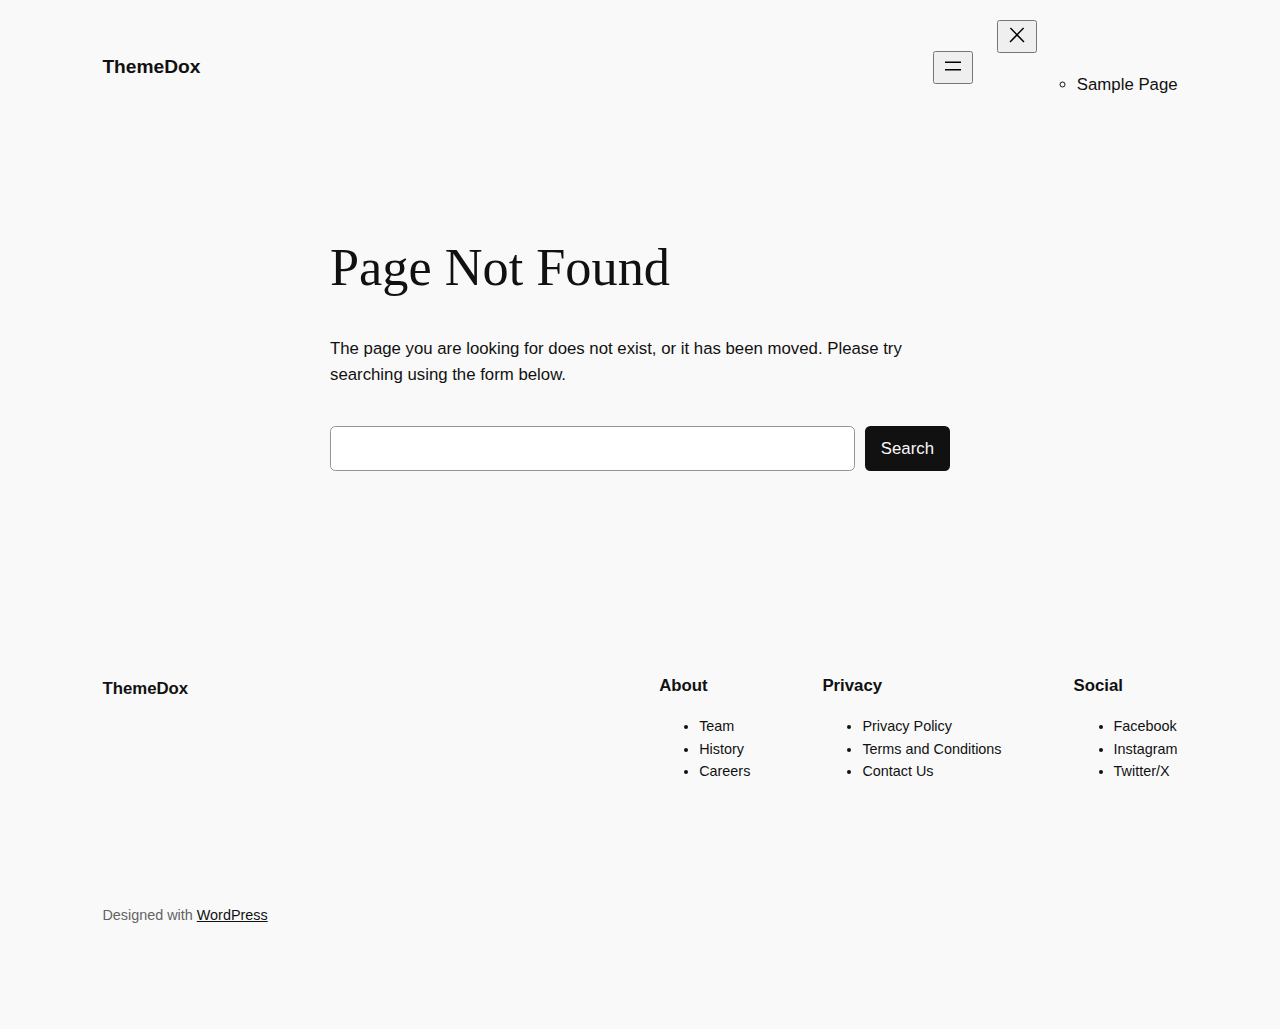
<file: assets/fonts/fa-duotone-900.html>
<!DOCTYPE html>
<html lang="en-US">
<head>
	<meta charset="UTF-8" />
	<meta name="viewport" content="width=device-width, initial-scale=1" />
<meta name='robots' content='max-image-preview:large' />
<title>Page not found &#8211; ThemeDox</title>
<link rel="alternate" type="application/rss+xml" title="ThemeDox &raquo; Feed" href="https://themedox.com/feed/" />
<link rel="alternate" type="application/rss+xml" title="ThemeDox &raquo; Comments Feed" href="https://themedox.com/comments/feed/" />
<script>
window._wpemojiSettings = {"baseUrl":"https:\/\/s.w.org\/images\/core\/emoji\/15.0.3\/72x72\/","ext":".png","svgUrl":"https:\/\/s.w.org\/images\/core\/emoji\/15.0.3\/svg\/","svgExt":".svg","source":{"concatemoji":"https:\/\/themedox.com\/wp-includes\/js\/wp-emoji-release.min.js?ver=6.6.2"}};
/*! This file is auto-generated */
!function(i,n){var o,s,e;function c(e){try{var t={supportTests:e,timestamp:(new Date).valueOf()};sessionStorage.setItem(o,JSON.stringify(t))}catch(e){}}function p(e,t,n){e.clearRect(0,0,e.canvas.width,e.canvas.height),e.fillText(t,0,0);var t=new Uint32Array(e.getImageData(0,0,e.canvas.width,e.canvas.height).data),r=(e.clearRect(0,0,e.canvas.width,e.canvas.height),e.fillText(n,0,0),new Uint32Array(e.getImageData(0,0,e.canvas.width,e.canvas.height).data));return t.every(function(e,t){return e===r[t]})}function u(e,t,n){switch(t){case"flag":return n(e,"\ud83c\udff3\ufe0f\u200d\u26a7\ufe0f","\ud83c\udff3\ufe0f\u200b\u26a7\ufe0f")?!1:!n(e,"\ud83c\uddfa\ud83c\uddf3","\ud83c\uddfa\u200b\ud83c\uddf3")&&!n(e,"\ud83c\udff4\udb40\udc67\udb40\udc62\udb40\udc65\udb40\udc6e\udb40\udc67\udb40\udc7f","\ud83c\udff4\u200b\udb40\udc67\u200b\udb40\udc62\u200b\udb40\udc65\u200b\udb40\udc6e\u200b\udb40\udc67\u200b\udb40\udc7f");case"emoji":return!n(e,"\ud83d\udc26\u200d\u2b1b","\ud83d\udc26\u200b\u2b1b")}return!1}function f(e,t,n){var r="undefined"!=typeof WorkerGlobalScope&&self instanceof WorkerGlobalScope?new OffscreenCanvas(300,150):i.createElement("canvas"),a=r.getContext("2d",{willReadFrequently:!0}),o=(a.textBaseline="top",a.font="600 32px Arial",{});return e.forEach(function(e){o[e]=t(a,e,n)}),o}function t(e){var t=i.createElement("script");t.src=e,t.defer=!0,i.head.appendChild(t)}"undefined"!=typeof Promise&&(o="wpEmojiSettingsSupports",s=["flag","emoji"],n.supports={everything:!0,everythingExceptFlag:!0},e=new Promise(function(e){i.addEventListener("DOMContentLoaded",e,{once:!0})}),new Promise(function(t){var n=function(){try{var e=JSON.parse(sessionStorage.getItem(o));if("object"==typeof e&&"number"==typeof e.timestamp&&(new Date).valueOf()<e.timestamp+604800&&"object"==typeof e.supportTests)return e.supportTests}catch(e){}return null}();if(!n){if("undefined"!=typeof Worker&&"undefined"!=typeof OffscreenCanvas&&"undefined"!=typeof URL&&URL.createObjectURL&&"undefined"!=typeof Blob)try{var e="postMessage("+f.toString()+"("+[JSON.stringify(s),u.toString(),p.toString()].join(",")+"));",r=new Blob([e],{type:"text/javascript"}),a=new Worker(URL.createObjectURL(r),{name:"wpTestEmojiSupports"});return void(a.onmessage=function(e){c(n=e.data),a.terminate(),t(n)})}catch(e){}c(n=f(s,u,p))}t(n)}).then(function(e){for(var t in e)n.supports[t]=e[t],n.supports.everything=n.supports.everything&&n.supports[t],"flag"!==t&&(n.supports.everythingExceptFlag=n.supports.everythingExceptFlag&&n.supports[t]);n.supports.everythingExceptFlag=n.supports.everythingExceptFlag&&!n.supports.flag,n.DOMReady=!1,n.readyCallback=function(){n.DOMReady=!0}}).then(function(){return e}).then(function(){var e;n.supports.everything||(n.readyCallback(),(e=n.source||{}).concatemoji?t(e.concatemoji):e.wpemoji&&e.twemoji&&(t(e.twemoji),t(e.wpemoji)))}))}((window,document),window._wpemojiSettings);
</script>
<style id='wp-block-site-logo-inline-css'>
.wp-block-site-logo{box-sizing:border-box;line-height:0}.wp-block-site-logo a{display:inline-block;line-height:0}.wp-block-site-logo.is-default-size img{height:auto;width:120px}.wp-block-site-logo img{height:auto;max-width:100%}.wp-block-site-logo a,.wp-block-site-logo img{border-radius:inherit}.wp-block-site-logo.aligncenter{margin-left:auto;margin-right:auto;text-align:center}:root :where(.wp-block-site-logo.is-style-rounded){border-radius:9999px}
</style>
<style id='wp-block-site-title-inline-css'>
:root :where(.wp-block-site-title a){color:inherit}
</style>
<style id='wp-block-group-inline-css'>
.wp-block-group{box-sizing:border-box}:where(.wp-block-group.wp-block-group-is-layout-constrained){position:relative}
</style>
<style id='wp-block-page-list-inline-css'>
.wp-block-navigation .wp-block-page-list{align-items:var(--navigation-layout-align,initial);background-color:inherit;display:flex;flex-direction:var(--navigation-layout-direction,initial);flex-wrap:var(--navigation-layout-wrap,wrap);justify-content:var(--navigation-layout-justify,initial)}.wp-block-navigation .wp-block-navigation-item{background-color:inherit}
</style>
<link rel='stylesheet' id='wp-block-navigation-css' href='https://themedox.com/wp-includes/blocks/navigation/style.min.css?ver=6.6.2' media='all' />
<style id='wp-block-heading-inline-css'>
h1.has-background,h2.has-background,h3.has-background,h4.has-background,h5.has-background,h6.has-background{padding:1.25em 2.375em}h1.has-text-align-left[style*=writing-mode]:where([style*=vertical-lr]),h1.has-text-align-right[style*=writing-mode]:where([style*=vertical-rl]),h2.has-text-align-left[style*=writing-mode]:where([style*=vertical-lr]),h2.has-text-align-right[style*=writing-mode]:where([style*=vertical-rl]),h3.has-text-align-left[style*=writing-mode]:where([style*=vertical-lr]),h3.has-text-align-right[style*=writing-mode]:where([style*=vertical-rl]),h4.has-text-align-left[style*=writing-mode]:where([style*=vertical-lr]),h4.has-text-align-right[style*=writing-mode]:where([style*=vertical-rl]),h5.has-text-align-left[style*=writing-mode]:where([style*=vertical-lr]),h5.has-text-align-right[style*=writing-mode]:where([style*=vertical-rl]),h6.has-text-align-left[style*=writing-mode]:where([style*=vertical-lr]),h6.has-text-align-right[style*=writing-mode]:where([style*=vertical-rl]){rotate:180deg}

				.is-style-asterisk:before {
					content: '';
					width: 1.5rem;
					height: 3rem;
					background: var(--wp--preset--color--contrast-2, currentColor);
					clip-path: path('M11.93.684v8.039l5.633-5.633 1.216 1.23-5.66 5.66h8.04v1.737H13.2l5.701 5.701-1.23 1.23-5.742-5.742V21h-1.737v-8.094l-5.77 5.77-1.23-1.217 5.743-5.742H.842V9.98h8.162l-5.701-5.7 1.23-1.231 5.66 5.66V.684h1.737Z');
					display: block;
				}

				/* Hide the asterisk if the heading has no content, to avoid using empty headings to display the asterisk only, which is an A11Y issue */
				.is-style-asterisk:empty:before {
					content: none;
				}

				.is-style-asterisk:-moz-only-whitespace:before {
					content: none;
				}

				.is-style-asterisk.has-text-align-center:before {
					margin: 0 auto;
				}

				.is-style-asterisk.has-text-align-right:before {
					margin-left: auto;
				}

				.rtl .is-style-asterisk.has-text-align-left:before {
					margin-right: auto;
				}
</style>
<style id='wp-block-paragraph-inline-css'>
.is-small-text{font-size:.875em}.is-regular-text{font-size:1em}.is-large-text{font-size:2.25em}.is-larger-text{font-size:3em}.has-drop-cap:not(:focus):first-letter{float:left;font-size:8.4em;font-style:normal;font-weight:100;line-height:.68;margin:.05em .1em 0 0;text-transform:uppercase}body.rtl .has-drop-cap:not(:focus):first-letter{float:none;margin-left:.1em}p.has-drop-cap.has-background{overflow:hidden}:root :where(p.has-background){padding:1.25em 2.375em}:where(p.has-text-color:not(.has-link-color)) a{color:inherit}p.has-text-align-left[style*="writing-mode:vertical-lr"],p.has-text-align-right[style*="writing-mode:vertical-rl"]{rotate:180deg}
</style>
<style id='wp-block-search-inline-css'>
.wp-block-search__button{margin-left:10px;word-break:normal}.wp-block-search__button.has-icon{line-height:0}.wp-block-search__button svg{height:1.25em;min-height:24px;min-width:24px;width:1.25em;fill:currentColor;vertical-align:text-bottom}:where(.wp-block-search__button){border:1px solid #ccc;padding:6px 10px}.wp-block-search__inside-wrapper{display:flex;flex:auto;flex-wrap:nowrap;max-width:100%}.wp-block-search__label{width:100%}.wp-block-search__input{appearance:none;border:1px solid #949494;flex-grow:1;margin-left:0;margin-right:0;min-width:3rem;padding:8px;text-decoration:unset!important}.wp-block-search.wp-block-search__button-only .wp-block-search__button{flex-shrink:0;margin-left:0;max-width:100%}.wp-block-search.wp-block-search__button-only .wp-block-search__button[aria-expanded=true]{max-width:calc(100% - 100px)}.wp-block-search.wp-block-search__button-only .wp-block-search__inside-wrapper{min-width:0!important;transition-property:width}.wp-block-search.wp-block-search__button-only .wp-block-search__input{flex-basis:100%;transition-duration:.3s}.wp-block-search.wp-block-search__button-only.wp-block-search__searchfield-hidden,.wp-block-search.wp-block-search__button-only.wp-block-search__searchfield-hidden .wp-block-search__inside-wrapper{overflow:hidden}.wp-block-search.wp-block-search__button-only.wp-block-search__searchfield-hidden .wp-block-search__input{border-left-width:0!important;border-right-width:0!important;flex-basis:0;flex-grow:0;margin:0;min-width:0!important;padding-left:0!important;padding-right:0!important;width:0!important}:where(.wp-block-search__input){font-family:inherit;font-size:inherit;font-style:inherit;font-weight:inherit;letter-spacing:inherit;line-height:inherit;text-transform:inherit}:where(.wp-block-search__button-inside .wp-block-search__inside-wrapper){border:1px solid #949494;box-sizing:border-box;padding:4px}:where(.wp-block-search__button-inside .wp-block-search__inside-wrapper) .wp-block-search__input{border:none;border-radius:0;padding:0 4px}:where(.wp-block-search__button-inside .wp-block-search__inside-wrapper) .wp-block-search__input:focus{outline:none}:where(.wp-block-search__button-inside .wp-block-search__inside-wrapper) :where(.wp-block-search__button){padding:4px 8px}.wp-block-search.aligncenter .wp-block-search__inside-wrapper{margin:auto}.wp-block[data-align=right] .wp-block-search.wp-block-search__button-only .wp-block-search__inside-wrapper{float:right}
</style>
<style id='wp-block-navigation-link-inline-css'>
.wp-block-navigation .wp-block-navigation-item__label{overflow-wrap:break-word}.wp-block-navigation .wp-block-navigation-item__description{display:none}.link-ui-tools{border-top:1px solid #f0f0f0;padding:8px}.link-ui-block-inserter{padding-top:8px}.link-ui-block-inserter__back{margin-left:8px;text-transform:uppercase}

				.is-style-arrow-link .wp-block-navigation-item__label:after {
					content: "\2197";
					padding-inline-start: 0.25rem;
					vertical-align: middle;
					text-decoration: none;
					display: inline-block;
				}
</style>
<style id='wp-block-columns-inline-css'>
.wp-block-columns{align-items:normal!important;box-sizing:border-box;display:flex;flex-wrap:wrap!important}@media (min-width:782px){.wp-block-columns{flex-wrap:nowrap!important}}.wp-block-columns.are-vertically-aligned-top{align-items:flex-start}.wp-block-columns.are-vertically-aligned-center{align-items:center}.wp-block-columns.are-vertically-aligned-bottom{align-items:flex-end}@media (max-width:781px){.wp-block-columns:not(.is-not-stacked-on-mobile)>.wp-block-column{flex-basis:100%!important}}@media (min-width:782px){.wp-block-columns:not(.is-not-stacked-on-mobile)>.wp-block-column{flex-basis:0;flex-grow:1}.wp-block-columns:not(.is-not-stacked-on-mobile)>.wp-block-column[style*=flex-basis]{flex-grow:0}}.wp-block-columns.is-not-stacked-on-mobile{flex-wrap:nowrap!important}.wp-block-columns.is-not-stacked-on-mobile>.wp-block-column{flex-basis:0;flex-grow:1}.wp-block-columns.is-not-stacked-on-mobile>.wp-block-column[style*=flex-basis]{flex-grow:0}:where(.wp-block-columns){margin-bottom:1.75em}:where(.wp-block-columns.has-background){padding:1.25em 2.375em}.wp-block-column{flex-grow:1;min-width:0;overflow-wrap:break-word;word-break:break-word}.wp-block-column.is-vertically-aligned-top{align-self:flex-start}.wp-block-column.is-vertically-aligned-center{align-self:center}.wp-block-column.is-vertically-aligned-bottom{align-self:flex-end}.wp-block-column.is-vertically-aligned-stretch{align-self:stretch}.wp-block-column.is-vertically-aligned-bottom,.wp-block-column.is-vertically-aligned-center,.wp-block-column.is-vertically-aligned-top{width:100%}
</style>
<style id='wp-emoji-styles-inline-css'>

	img.wp-smiley, img.emoji {
		display: inline !important;
		border: none !important;
		box-shadow: none !important;
		height: 1em !important;
		width: 1em !important;
		margin: 0 0.07em !important;
		vertical-align: -0.1em !important;
		background: none !important;
		padding: 0 !important;
	}
</style>
<style id='wp-block-library-inline-css'>
:root{--wp-admin-theme-color:#007cba;--wp-admin-theme-color--rgb:0,124,186;--wp-admin-theme-color-darker-10:#006ba1;--wp-admin-theme-color-darker-10--rgb:0,107,161;--wp-admin-theme-color-darker-20:#005a87;--wp-admin-theme-color-darker-20--rgb:0,90,135;--wp-admin-border-width-focus:2px;--wp-block-synced-color:#7a00df;--wp-block-synced-color--rgb:122,0,223;--wp-bound-block-color:var(--wp-block-synced-color)}@media (min-resolution:192dpi){:root{--wp-admin-border-width-focus:1.5px}}.wp-element-button{cursor:pointer}:root{--wp--preset--font-size--normal:16px;--wp--preset--font-size--huge:42px}:root .has-very-light-gray-background-color{background-color:#eee}:root .has-very-dark-gray-background-color{background-color:#313131}:root .has-very-light-gray-color{color:#eee}:root .has-very-dark-gray-color{color:#313131}:root .has-vivid-green-cyan-to-vivid-cyan-blue-gradient-background{background:linear-gradient(135deg,#00d084,#0693e3)}:root .has-purple-crush-gradient-background{background:linear-gradient(135deg,#34e2e4,#4721fb 50%,#ab1dfe)}:root .has-hazy-dawn-gradient-background{background:linear-gradient(135deg,#faaca8,#dad0ec)}:root .has-subdued-olive-gradient-background{background:linear-gradient(135deg,#fafae1,#67a671)}:root .has-atomic-cream-gradient-background{background:linear-gradient(135deg,#fdd79a,#004a59)}:root .has-nightshade-gradient-background{background:linear-gradient(135deg,#330968,#31cdcf)}:root .has-midnight-gradient-background{background:linear-gradient(135deg,#020381,#2874fc)}.has-regular-font-size{font-size:1em}.has-larger-font-size{font-size:2.625em}.has-normal-font-size{font-size:var(--wp--preset--font-size--normal)}.has-huge-font-size{font-size:var(--wp--preset--font-size--huge)}.has-text-align-center{text-align:center}.has-text-align-left{text-align:left}.has-text-align-right{text-align:right}#end-resizable-editor-section{display:none}.aligncenter{clear:both}.items-justified-left{justify-content:flex-start}.items-justified-center{justify-content:center}.items-justified-right{justify-content:flex-end}.items-justified-space-between{justify-content:space-between}.screen-reader-text{border:0;clip:rect(1px,1px,1px,1px);clip-path:inset(50%);height:1px;margin:-1px;overflow:hidden;padding:0;position:absolute;width:1px;word-wrap:normal!important}.screen-reader-text:focus{background-color:#ddd;clip:auto!important;clip-path:none;color:#444;display:block;font-size:1em;height:auto;left:5px;line-height:normal;padding:15px 23px 14px;text-decoration:none;top:5px;width:auto;z-index:100000}html :where(.has-border-color){border-style:solid}html :where([style*=border-top-color]){border-top-style:solid}html :where([style*=border-right-color]){border-right-style:solid}html :where([style*=border-bottom-color]){border-bottom-style:solid}html :where([style*=border-left-color]){border-left-style:solid}html :where([style*=border-width]){border-style:solid}html :where([style*=border-top-width]){border-top-style:solid}html :where([style*=border-right-width]){border-right-style:solid}html :where([style*=border-bottom-width]){border-bottom-style:solid}html :where([style*=border-left-width]){border-left-style:solid}html :where(img[class*=wp-image-]){height:auto;max-width:100%}:where(figure){margin:0 0 1em}html :where(.is-position-sticky){--wp-admin--admin-bar--position-offset:var(--wp-admin--admin-bar--height,0px)}@media screen and (max-width:600px){html :where(.is-position-sticky){--wp-admin--admin-bar--position-offset:0px}}
</style>
<style id='global-styles-inline-css'>
:root{--wp--preset--aspect-ratio--square: 1;--wp--preset--aspect-ratio--4-3: 4/3;--wp--preset--aspect-ratio--3-4: 3/4;--wp--preset--aspect-ratio--3-2: 3/2;--wp--preset--aspect-ratio--2-3: 2/3;--wp--preset--aspect-ratio--16-9: 16/9;--wp--preset--aspect-ratio--9-16: 9/16;--wp--preset--color--black: #000000;--wp--preset--color--cyan-bluish-gray: #abb8c3;--wp--preset--color--white: #ffffff;--wp--preset--color--pale-pink: #f78da7;--wp--preset--color--vivid-red: #cf2e2e;--wp--preset--color--luminous-vivid-orange: #ff6900;--wp--preset--color--luminous-vivid-amber: #fcb900;--wp--preset--color--light-green-cyan: #7bdcb5;--wp--preset--color--vivid-green-cyan: #00d084;--wp--preset--color--pale-cyan-blue: #8ed1fc;--wp--preset--color--vivid-cyan-blue: #0693e3;--wp--preset--color--vivid-purple: #9b51e0;--wp--preset--color--base: #f9f9f9;--wp--preset--color--base-2: #ffffff;--wp--preset--color--contrast: #111111;--wp--preset--color--contrast-2: #636363;--wp--preset--color--contrast-3: #A4A4A4;--wp--preset--color--accent: #cfcabe;--wp--preset--color--accent-2: #c2a990;--wp--preset--color--accent-3: #d8613c;--wp--preset--color--accent-4: #b1c5a4;--wp--preset--color--accent-5: #b5bdbc;--wp--preset--gradient--vivid-cyan-blue-to-vivid-purple: linear-gradient(135deg,rgba(6,147,227,1) 0%,rgb(155,81,224) 100%);--wp--preset--gradient--light-green-cyan-to-vivid-green-cyan: linear-gradient(135deg,rgb(122,220,180) 0%,rgb(0,208,130) 100%);--wp--preset--gradient--luminous-vivid-amber-to-luminous-vivid-orange: linear-gradient(135deg,rgba(252,185,0,1) 0%,rgba(255,105,0,1) 100%);--wp--preset--gradient--luminous-vivid-orange-to-vivid-red: linear-gradient(135deg,rgba(255,105,0,1) 0%,rgb(207,46,46) 100%);--wp--preset--gradient--very-light-gray-to-cyan-bluish-gray: linear-gradient(135deg,rgb(238,238,238) 0%,rgb(169,184,195) 100%);--wp--preset--gradient--cool-to-warm-spectrum: linear-gradient(135deg,rgb(74,234,220) 0%,rgb(151,120,209) 20%,rgb(207,42,186) 40%,rgb(238,44,130) 60%,rgb(251,105,98) 80%,rgb(254,248,76) 100%);--wp--preset--gradient--blush-light-purple: linear-gradient(135deg,rgb(255,206,236) 0%,rgb(152,150,240) 100%);--wp--preset--gradient--blush-bordeaux: linear-gradient(135deg,rgb(254,205,165) 0%,rgb(254,45,45) 50%,rgb(107,0,62) 100%);--wp--preset--gradient--luminous-dusk: linear-gradient(135deg,rgb(255,203,112) 0%,rgb(199,81,192) 50%,rgb(65,88,208) 100%);--wp--preset--gradient--pale-ocean: linear-gradient(135deg,rgb(255,245,203) 0%,rgb(182,227,212) 50%,rgb(51,167,181) 100%);--wp--preset--gradient--electric-grass: linear-gradient(135deg,rgb(202,248,128) 0%,rgb(113,206,126) 100%);--wp--preset--gradient--midnight: linear-gradient(135deg,rgb(2,3,129) 0%,rgb(40,116,252) 100%);--wp--preset--gradient--gradient-1: linear-gradient(to bottom, #cfcabe 0%, #F9F9F9 100%);--wp--preset--gradient--gradient-2: linear-gradient(to bottom, #C2A990 0%, #F9F9F9 100%);--wp--preset--gradient--gradient-3: linear-gradient(to bottom, #D8613C 0%, #F9F9F9 100%);--wp--preset--gradient--gradient-4: linear-gradient(to bottom, #B1C5A4 0%, #F9F9F9 100%);--wp--preset--gradient--gradient-5: linear-gradient(to bottom, #B5BDBC 0%, #F9F9F9 100%);--wp--preset--gradient--gradient-6: linear-gradient(to bottom, #A4A4A4 0%, #F9F9F9 100%);--wp--preset--gradient--gradient-7: linear-gradient(to bottom, #cfcabe 50%, #F9F9F9 50%);--wp--preset--gradient--gradient-8: linear-gradient(to bottom, #C2A990 50%, #F9F9F9 50%);--wp--preset--gradient--gradient-9: linear-gradient(to bottom, #D8613C 50%, #F9F9F9 50%);--wp--preset--gradient--gradient-10: linear-gradient(to bottom, #B1C5A4 50%, #F9F9F9 50%);--wp--preset--gradient--gradient-11: linear-gradient(to bottom, #B5BDBC 50%, #F9F9F9 50%);--wp--preset--gradient--gradient-12: linear-gradient(to bottom, #A4A4A4 50%, #F9F9F9 50%);--wp--preset--font-size--small: 0.9rem;--wp--preset--font-size--medium: 1.05rem;--wp--preset--font-size--large: clamp(1.39rem, 1.39rem + ((1vw - 0.2rem) * 0.767), 1.85rem);--wp--preset--font-size--x-large: clamp(1.85rem, 1.85rem + ((1vw - 0.2rem) * 1.083), 2.5rem);--wp--preset--font-size--xx-large: clamp(2.5rem, 2.5rem + ((1vw - 0.2rem) * 1.283), 3.27rem);--wp--preset--font-family--body: "Inter", sans-serif;--wp--preset--font-family--heading: Cardo;--wp--preset--font-family--system-sans-serif: -apple-system, BlinkMacSystemFont, avenir next, avenir, segoe ui, helvetica neue, helvetica, Cantarell, Ubuntu, roboto, noto, arial, sans-serif;--wp--preset--font-family--system-serif: Iowan Old Style, Apple Garamond, Baskerville, Times New Roman, Droid Serif, Times, Source Serif Pro, serif, Apple Color Emoji, Segoe UI Emoji, Segoe UI Symbol;--wp--preset--spacing--20: min(1.5rem, 2vw);--wp--preset--spacing--30: min(2.5rem, 3vw);--wp--preset--spacing--40: min(4rem, 5vw);--wp--preset--spacing--50: min(6.5rem, 8vw);--wp--preset--spacing--60: min(10.5rem, 13vw);--wp--preset--spacing--70: 3.38rem;--wp--preset--spacing--80: 5.06rem;--wp--preset--spacing--10: 1rem;--wp--preset--shadow--natural: 6px 6px 9px rgba(0, 0, 0, 0.2);--wp--preset--shadow--deep: 12px 12px 50px rgba(0, 0, 0, 0.4);--wp--preset--shadow--sharp: 6px 6px 0px rgba(0, 0, 0, 0.2);--wp--preset--shadow--outlined: 6px 6px 0px -3px rgba(255, 255, 255, 1), 6px 6px rgba(0, 0, 0, 1);--wp--preset--shadow--crisp: 6px 6px 0px rgba(0, 0, 0, 1);}:root { --wp--style--global--content-size: 620px;--wp--style--global--wide-size: 1280px; }:where(body) { margin: 0; }.wp-site-blocks { padding-top: var(--wp--style--root--padding-top); padding-bottom: var(--wp--style--root--padding-bottom); }.has-global-padding { padding-right: var(--wp--style--root--padding-right); padding-left: var(--wp--style--root--padding-left); }.has-global-padding > .alignfull { margin-right: calc(var(--wp--style--root--padding-right) * -1); margin-left: calc(var(--wp--style--root--padding-left) * -1); }.has-global-padding :where(:not(.alignfull.is-layout-flow) > .has-global-padding:not(.wp-block-block, .alignfull)) { padding-right: 0; padding-left: 0; }.has-global-padding :where(:not(.alignfull.is-layout-flow) > .has-global-padding:not(.wp-block-block, .alignfull)) > .alignfull { margin-left: 0; margin-right: 0; }.wp-site-blocks > .alignleft { float: left; margin-right: 2em; }.wp-site-blocks > .alignright { float: right; margin-left: 2em; }.wp-site-blocks > .aligncenter { justify-content: center; margin-left: auto; margin-right: auto; }:where(.wp-site-blocks) > * { margin-block-start: 1.2rem; margin-block-end: 0; }:where(.wp-site-blocks) > :first-child { margin-block-start: 0; }:where(.wp-site-blocks) > :last-child { margin-block-end: 0; }:root { --wp--style--block-gap: 1.2rem; }:root :where(.is-layout-flow) > :first-child{margin-block-start: 0;}:root :where(.is-layout-flow) > :last-child{margin-block-end: 0;}:root :where(.is-layout-flow) > *{margin-block-start: 1.2rem;margin-block-end: 0;}:root :where(.is-layout-constrained) > :first-child{margin-block-start: 0;}:root :where(.is-layout-constrained) > :last-child{margin-block-end: 0;}:root :where(.is-layout-constrained) > *{margin-block-start: 1.2rem;margin-block-end: 0;}:root :where(.is-layout-flex){gap: 1.2rem;}:root :where(.is-layout-grid){gap: 1.2rem;}.is-layout-flow > .alignleft{float: left;margin-inline-start: 0;margin-inline-end: 2em;}.is-layout-flow > .alignright{float: right;margin-inline-start: 2em;margin-inline-end: 0;}.is-layout-flow > .aligncenter{margin-left: auto !important;margin-right: auto !important;}.is-layout-constrained > .alignleft{float: left;margin-inline-start: 0;margin-inline-end: 2em;}.is-layout-constrained > .alignright{float: right;margin-inline-start: 2em;margin-inline-end: 0;}.is-layout-constrained > .aligncenter{margin-left: auto !important;margin-right: auto !important;}.is-layout-constrained > :where(:not(.alignleft):not(.alignright):not(.alignfull)){max-width: var(--wp--style--global--content-size);margin-left: auto !important;margin-right: auto !important;}.is-layout-constrained > .alignwide{max-width: var(--wp--style--global--wide-size);}body .is-layout-flex{display: flex;}.is-layout-flex{flex-wrap: wrap;align-items: center;}.is-layout-flex > :is(*, div){margin: 0;}body .is-layout-grid{display: grid;}.is-layout-grid > :is(*, div){margin: 0;}body{background-color: var(--wp--preset--color--base);color: var(--wp--preset--color--contrast);font-family: var(--wp--preset--font-family--body);font-size: var(--wp--preset--font-size--medium);font-style: normal;font-weight: 400;line-height: 1.55;--wp--style--root--padding-top: 0px;--wp--style--root--padding-right: var(--wp--preset--spacing--50);--wp--style--root--padding-bottom: 0px;--wp--style--root--padding-left: var(--wp--preset--spacing--50);}a:where(:not(.wp-element-button)){color: var(--wp--preset--color--contrast);text-decoration: underline;}:root :where(a:where(:not(.wp-element-button)):hover){text-decoration: none;}h1, h2, h3, h4, h5, h6{color: var(--wp--preset--color--contrast);font-family: var(--wp--preset--font-family--heading);font-weight: 400;line-height: 1.2;}h1{font-size: var(--wp--preset--font-size--xx-large);line-height: 1.15;}h2{font-size: var(--wp--preset--font-size--x-large);}h3{font-size: var(--wp--preset--font-size--large);}h4{font-size: clamp(1.1rem, 1.1rem + ((1vw - 0.2rem) * 0.767), 1.5rem);}h5{font-size: var(--wp--preset--font-size--medium);}h6{font-size: var(--wp--preset--font-size--small);}:root :where(.wp-element-button, .wp-block-button__link){background-color: var(--wp--preset--color--contrast);border-radius: .33rem;border-color: var(--wp--preset--color--contrast);border-width: 0;color: var(--wp--preset--color--base);font-family: inherit;font-size: var(--wp--preset--font-size--small);font-style: normal;font-weight: 500;line-height: inherit;padding-top: 0.6rem;padding-right: 1rem;padding-bottom: 0.6rem;padding-left: 1rem;text-decoration: none;}:root :where(.wp-element-button:hover, .wp-block-button__link:hover){background-color: var(--wp--preset--color--contrast-2);border-color: var(--wp--preset--color--contrast-2);color: var(--wp--preset--color--base);}:root :where(.wp-element-button:focus, .wp-block-button__link:focus){background-color: var(--wp--preset--color--contrast-2);border-color: var(--wp--preset--color--contrast-2);color: var(--wp--preset--color--base);outline-color: var(--wp--preset--color--contrast);outline-offset: 2px;}:root :where(.wp-element-button:active, .wp-block-button__link:active){background-color: var(--wp--preset--color--contrast);color: var(--wp--preset--color--base);}:root :where(.wp-element-caption, .wp-block-audio figcaption, .wp-block-embed figcaption, .wp-block-gallery figcaption, .wp-block-image figcaption, .wp-block-table figcaption, .wp-block-video figcaption){color: var(--wp--preset--color--contrast-2);font-family: var(--wp--preset--font-family--body);font-size: 0.8rem;}.has-black-color{color: var(--wp--preset--color--black) !important;}.has-cyan-bluish-gray-color{color: var(--wp--preset--color--cyan-bluish-gray) !important;}.has-white-color{color: var(--wp--preset--color--white) !important;}.has-pale-pink-color{color: var(--wp--preset--color--pale-pink) !important;}.has-vivid-red-color{color: var(--wp--preset--color--vivid-red) !important;}.has-luminous-vivid-orange-color{color: var(--wp--preset--color--luminous-vivid-orange) !important;}.has-luminous-vivid-amber-color{color: var(--wp--preset--color--luminous-vivid-amber) !important;}.has-light-green-cyan-color{color: var(--wp--preset--color--light-green-cyan) !important;}.has-vivid-green-cyan-color{color: var(--wp--preset--color--vivid-green-cyan) !important;}.has-pale-cyan-blue-color{color: var(--wp--preset--color--pale-cyan-blue) !important;}.has-vivid-cyan-blue-color{color: var(--wp--preset--color--vivid-cyan-blue) !important;}.has-vivid-purple-color{color: var(--wp--preset--color--vivid-purple) !important;}.has-base-color{color: var(--wp--preset--color--base) !important;}.has-base-2-color{color: var(--wp--preset--color--base-2) !important;}.has-contrast-color{color: var(--wp--preset--color--contrast) !important;}.has-contrast-2-color{color: var(--wp--preset--color--contrast-2) !important;}.has-contrast-3-color{color: var(--wp--preset--color--contrast-3) !important;}.has-accent-color{color: var(--wp--preset--color--accent) !important;}.has-accent-2-color{color: var(--wp--preset--color--accent-2) !important;}.has-accent-3-color{color: var(--wp--preset--color--accent-3) !important;}.has-accent-4-color{color: var(--wp--preset--color--accent-4) !important;}.has-accent-5-color{color: var(--wp--preset--color--accent-5) !important;}.has-black-background-color{background-color: var(--wp--preset--color--black) !important;}.has-cyan-bluish-gray-background-color{background-color: var(--wp--preset--color--cyan-bluish-gray) !important;}.has-white-background-color{background-color: var(--wp--preset--color--white) !important;}.has-pale-pink-background-color{background-color: var(--wp--preset--color--pale-pink) !important;}.has-vivid-red-background-color{background-color: var(--wp--preset--color--vivid-red) !important;}.has-luminous-vivid-orange-background-color{background-color: var(--wp--preset--color--luminous-vivid-orange) !important;}.has-luminous-vivid-amber-background-color{background-color: var(--wp--preset--color--luminous-vivid-amber) !important;}.has-light-green-cyan-background-color{background-color: var(--wp--preset--color--light-green-cyan) !important;}.has-vivid-green-cyan-background-color{background-color: var(--wp--preset--color--vivid-green-cyan) !important;}.has-pale-cyan-blue-background-color{background-color: var(--wp--preset--color--pale-cyan-blue) !important;}.has-vivid-cyan-blue-background-color{background-color: var(--wp--preset--color--vivid-cyan-blue) !important;}.has-vivid-purple-background-color{background-color: var(--wp--preset--color--vivid-purple) !important;}.has-base-background-color{background-color: var(--wp--preset--color--base) !important;}.has-base-2-background-color{background-color: var(--wp--preset--color--base-2) !important;}.has-contrast-background-color{background-color: var(--wp--preset--color--contrast) !important;}.has-contrast-2-background-color{background-color: var(--wp--preset--color--contrast-2) !important;}.has-contrast-3-background-color{background-color: var(--wp--preset--color--contrast-3) !important;}.has-accent-background-color{background-color: var(--wp--preset--color--accent) !important;}.has-accent-2-background-color{background-color: var(--wp--preset--color--accent-2) !important;}.has-accent-3-background-color{background-color: var(--wp--preset--color--accent-3) !important;}.has-accent-4-background-color{background-color: var(--wp--preset--color--accent-4) !important;}.has-accent-5-background-color{background-color: var(--wp--preset--color--accent-5) !important;}.has-black-border-color{border-color: var(--wp--preset--color--black) !important;}.has-cyan-bluish-gray-border-color{border-color: var(--wp--preset--color--cyan-bluish-gray) !important;}.has-white-border-color{border-color: var(--wp--preset--color--white) !important;}.has-pale-pink-border-color{border-color: var(--wp--preset--color--pale-pink) !important;}.has-vivid-red-border-color{border-color: var(--wp--preset--color--vivid-red) !important;}.has-luminous-vivid-orange-border-color{border-color: var(--wp--preset--color--luminous-vivid-orange) !important;}.has-luminous-vivid-amber-border-color{border-color: var(--wp--preset--color--luminous-vivid-amber) !important;}.has-light-green-cyan-border-color{border-color: var(--wp--preset--color--light-green-cyan) !important;}.has-vivid-green-cyan-border-color{border-color: var(--wp--preset--color--vivid-green-cyan) !important;}.has-pale-cyan-blue-border-color{border-color: var(--wp--preset--color--pale-cyan-blue) !important;}.has-vivid-cyan-blue-border-color{border-color: var(--wp--preset--color--vivid-cyan-blue) !important;}.has-vivid-purple-border-color{border-color: var(--wp--preset--color--vivid-purple) !important;}.has-base-border-color{border-color: var(--wp--preset--color--base) !important;}.has-base-2-border-color{border-color: var(--wp--preset--color--base-2) !important;}.has-contrast-border-color{border-color: var(--wp--preset--color--contrast) !important;}.has-contrast-2-border-color{border-color: var(--wp--preset--color--contrast-2) !important;}.has-contrast-3-border-color{border-color: var(--wp--preset--color--contrast-3) !important;}.has-accent-border-color{border-color: var(--wp--preset--color--accent) !important;}.has-accent-2-border-color{border-color: var(--wp--preset--color--accent-2) !important;}.has-accent-3-border-color{border-color: var(--wp--preset--color--accent-3) !important;}.has-accent-4-border-color{border-color: var(--wp--preset--color--accent-4) !important;}.has-accent-5-border-color{border-color: var(--wp--preset--color--accent-5) !important;}.has-vivid-cyan-blue-to-vivid-purple-gradient-background{background: var(--wp--preset--gradient--vivid-cyan-blue-to-vivid-purple) !important;}.has-light-green-cyan-to-vivid-green-cyan-gradient-background{background: var(--wp--preset--gradient--light-green-cyan-to-vivid-green-cyan) !important;}.has-luminous-vivid-amber-to-luminous-vivid-orange-gradient-background{background: var(--wp--preset--gradient--luminous-vivid-amber-to-luminous-vivid-orange) !important;}.has-luminous-vivid-orange-to-vivid-red-gradient-background{background: var(--wp--preset--gradient--luminous-vivid-orange-to-vivid-red) !important;}.has-very-light-gray-to-cyan-bluish-gray-gradient-background{background: var(--wp--preset--gradient--very-light-gray-to-cyan-bluish-gray) !important;}.has-cool-to-warm-spectrum-gradient-background{background: var(--wp--preset--gradient--cool-to-warm-spectrum) !important;}.has-blush-light-purple-gradient-background{background: var(--wp--preset--gradient--blush-light-purple) !important;}.has-blush-bordeaux-gradient-background{background: var(--wp--preset--gradient--blush-bordeaux) !important;}.has-luminous-dusk-gradient-background{background: var(--wp--preset--gradient--luminous-dusk) !important;}.has-pale-ocean-gradient-background{background: var(--wp--preset--gradient--pale-ocean) !important;}.has-electric-grass-gradient-background{background: var(--wp--preset--gradient--electric-grass) !important;}.has-midnight-gradient-background{background: var(--wp--preset--gradient--midnight) !important;}.has-gradient-1-gradient-background{background: var(--wp--preset--gradient--gradient-1) !important;}.has-gradient-2-gradient-background{background: var(--wp--preset--gradient--gradient-2) !important;}.has-gradient-3-gradient-background{background: var(--wp--preset--gradient--gradient-3) !important;}.has-gradient-4-gradient-background{background: var(--wp--preset--gradient--gradient-4) !important;}.has-gradient-5-gradient-background{background: var(--wp--preset--gradient--gradient-5) !important;}.has-gradient-6-gradient-background{background: var(--wp--preset--gradient--gradient-6) !important;}.has-gradient-7-gradient-background{background: var(--wp--preset--gradient--gradient-7) !important;}.has-gradient-8-gradient-background{background: var(--wp--preset--gradient--gradient-8) !important;}.has-gradient-9-gradient-background{background: var(--wp--preset--gradient--gradient-9) !important;}.has-gradient-10-gradient-background{background: var(--wp--preset--gradient--gradient-10) !important;}.has-gradient-11-gradient-background{background: var(--wp--preset--gradient--gradient-11) !important;}.has-gradient-12-gradient-background{background: var(--wp--preset--gradient--gradient-12) !important;}.has-small-font-size{font-size: var(--wp--preset--font-size--small) !important;}.has-medium-font-size{font-size: var(--wp--preset--font-size--medium) !important;}.has-large-font-size{font-size: var(--wp--preset--font-size--large) !important;}.has-x-large-font-size{font-size: var(--wp--preset--font-size--x-large) !important;}.has-xx-large-font-size{font-size: var(--wp--preset--font-size--xx-large) !important;}.has-body-font-family{font-family: var(--wp--preset--font-family--body) !important;}.has-heading-font-family{font-family: var(--wp--preset--font-family--heading) !important;}.has-system-sans-serif-font-family{font-family: var(--wp--preset--font-family--system-sans-serif) !important;}.has-system-serif-font-family{font-family: var(--wp--preset--font-family--system-serif) !important;}
:root :where(.wp-block-navigation){font-weight: 500;}
:root :where(.wp-block-navigation a:where(:not(.wp-element-button))){text-decoration: none;}
:root :where(.wp-block-navigation a:where(:not(.wp-element-button)):hover){text-decoration: underline;}
:root :where(.wp-block-search .wp-block-search__label, .wp-block-search .wp-block-search__input, .wp-block-search .wp-block-search__button){font-size: var(--wp--preset--font-size--small);}:root :where(.wp-block-search .wp-block-search__input){border-radius:.33rem}
:root :where(.wp-block-search .wp-element-button,.wp-block-search  .wp-block-button__link){border-radius: .33rem;}
:root :where(.wp-block-site-tagline){color: var(--wp--preset--color--contrast-2);font-size: var(--wp--preset--font-size--small);}
:root :where(.wp-block-site-title){font-family: var(--wp--preset--font-family--body);font-size: clamp(0.875rem, 0.875rem + ((1vw - 0.2rem) * 0.542), 1.2rem);font-style: normal;font-weight: 600;}
:root :where(.wp-block-site-title a:where(:not(.wp-element-button))){text-decoration: none;}
:root :where(.wp-block-site-title a:where(:not(.wp-element-button)):hover){text-decoration: none;}
:where(.wp-site-blocks *:focus){outline-width:2px;outline-style:solid}:root :where(.wp-block-calendar.wp-block-calendar table:where(:not(.has-text-color)) th){background-color:var(--wp--preset--color--contrast-2);color:var(--wp--preset--color--base);border-color:var(--wp--preset--color--contrast-2)}:root :where(.wp-block-calendar table:where(:not(.has-text-color)) td){border-color:var(--wp--preset--color--contrast-2)}:root :where(.wp-block-categories){list-style-type:none;}:root :where(.wp-block-categories li){margin-bottom: 0.5rem;}:root :where(.wp-block-post-comments-form textarea, .wp-block-post-comments-form input){border-radius:.33rem}:root :where(.wp-block-loginout input){border-radius:.33rem;padding:calc(0.667em + 2px);border:1px solid #949494;}:root :where(.wp-block-post-terms .wp-block-post-terms__prefix){color: var(--wp--preset--color--contrast-2);}:root :where(.wp-block-query-title span){font-style: italic;}:root :where(.wp-block-quote :where(p)){margin-block-start:0;margin-block-end:calc(var(--wp--preset--spacing--10) + 0.5rem);}:root :where(.wp-block-quote :where(:last-child)){margin-block-end:0;}:root :where(.wp-block-quote.has-text-align-right.is-style-plain, .rtl .is-style-plain.wp-block-quote:not(.has-text-align-center):not(.has-text-align-left)){border-width: 0 2px 0 0;padding-left:calc(var(--wp--preset--spacing--20) + 0.5rem);padding-right:calc(var(--wp--preset--spacing--20) + 0.5rem);}:root :where(.wp-block-quote.has-text-align-left.is-style-plain, body:not(.rtl) .is-style-plain.wp-block-quote:not(.has-text-align-center):not(.has-text-align-right)){border-width: 0 0 0 2px;padding-left:calc(var(--wp--preset--spacing--20) + 0.5rem);padding-right:calc(var(--wp--preset--spacing--20) + 0.5rem)}:root :where(.wp-block-search .wp-block-search__input){border-radius:.33rem}:root :where(.wp-block-separator){}:root :where(.wp-block-separator:not(.is-style-wide):not(.is-style-dots):not(.alignwide):not(.alignfull)){width: var(--wp--preset--spacing--60)}
</style>
<style id='core-block-supports-inline-css'>
.wp-container-core-group-is-layout-1 > *{margin-block-start:0;margin-block-end:0;}.wp-container-core-group-is-layout-1 > * + *{margin-block-start:0px;margin-block-end:0;}.wp-container-core-group-is-layout-2{gap:var(--wp--preset--spacing--20);}.wp-container-core-navigation-is-layout-1{gap:var(--wp--preset--spacing--20);justify-content:flex-end;}.wp-container-core-group-is-layout-3{justify-content:flex-start;}.wp-container-core-group-is-layout-4{justify-content:space-between;}.wp-container-core-group-is-layout-6 > *{margin-block-start:0;margin-block-end:0;}.wp-container-core-group-is-layout-6 > * + *{margin-block-start:var(--wp--preset--spacing--30);margin-block-end:0;}.wp-container-core-group-is-layout-7{flex-direction:column;align-items:flex-start;}.wp-container-core-navigation-is-layout-2{gap:var(--wp--preset--spacing--10);flex-direction:column;align-items:flex-start;}.wp-container-core-group-is-layout-8{gap:var(--wp--preset--spacing--10);flex-direction:column;align-items:flex-start;}.wp-container-core-group-is-layout-9{flex-direction:column;align-items:stretch;}.wp-container-core-navigation-is-layout-3{gap:var(--wp--preset--spacing--10);flex-direction:column;align-items:flex-start;}.wp-container-core-group-is-layout-10{gap:var(--wp--preset--spacing--10);flex-direction:column;align-items:flex-start;}.wp-container-core-group-is-layout-11{flex-direction:column;align-items:stretch;}.wp-container-core-navigation-is-layout-4{gap:var(--wp--preset--spacing--10);flex-direction:column;align-items:flex-start;}.wp-container-core-group-is-layout-12{gap:var(--wp--preset--spacing--10);flex-direction:column;align-items:flex-start;}.wp-container-core-group-is-layout-13{flex-direction:column;align-items:stretch;}.wp-container-core-group-is-layout-14{justify-content:space-between;align-items:flex-start;}.wp-container-core-columns-is-layout-1{flex-wrap:nowrap;}.wp-elements-69a005592d8de9c85f5c3744bd9a4e03 a:where(:not(.wp-element-button)){color:var(--wp--preset--color--contrast);}
</style>
<style id='wp-block-template-skip-link-inline-css'>

		.skip-link.screen-reader-text {
			border: 0;
			clip: rect(1px,1px,1px,1px);
			clip-path: inset(50%);
			height: 1px;
			margin: -1px;
			overflow: hidden;
			padding: 0;
			position: absolute !important;
			width: 1px;
			word-wrap: normal !important;
		}

		.skip-link.screen-reader-text:focus {
			background-color: #eee;
			clip: auto !important;
			clip-path: none;
			color: #444;
			display: block;
			font-size: 1em;
			height: auto;
			left: 5px;
			line-height: normal;
			padding: 15px 23px 14px;
			text-decoration: none;
			top: 5px;
			width: auto;
			z-index: 100000;
		}
</style>
<link rel="https://api.w.org/" href="https://themedox.com/wp-json/" /><link rel="EditURI" type="application/rsd+xml" title="RSD" href="https://themedox.com/xmlrpc.php?rsd" />
<meta name="generator" content="WordPress 6.6.2" />
<script id="wp-load-polyfill-importmap">
( HTMLScriptElement.supports && HTMLScriptElement.supports("importmap") ) || document.write( '<script src="https://themedox.com/wp-includes/js/dist/vendor/wp-polyfill-importmap.min.js?ver=1.8.2"></scr' + 'ipt>' );
</script>
<script type="importmap" id="wp-importmap">
{"imports":{"@wordpress\/interactivity":"https:\/\/themedox.com\/wp-includes\/js\/dist\/interactivity.min.js?ver=6.6.2"}}
</script>
<script type="module" src="https://themedox.com/wp-includes/blocks/navigation/view.min.js?ver=6.6.2" id="@wordpress/block-library/navigation-js-module"></script>
<link rel="modulepreload" href="https://themedox.com/wp-includes/js/dist/interactivity.min.js?ver=6.6.2" id="@wordpress/interactivity-js-modulepreload"><style id='wp-fonts-local'>
@font-face{font-family:Inter;font-style:normal;font-weight:300 900;font-display:fallback;src:url('https://themedox.com/wp-content/themes/twentytwentyfour/assets/fonts/inter/Inter-VariableFont_slnt,wght.woff2') format('woff2');font-stretch:normal;}
@font-face{font-family:Cardo;font-style:normal;font-weight:400;font-display:fallback;src:url('https://themedox.com/wp-content/themes/twentytwentyfour/assets/fonts/cardo/cardo_normal_400.woff2') format('woff2');}
@font-face{font-family:Cardo;font-style:italic;font-weight:400;font-display:fallback;src:url('https://themedox.com/wp-content/themes/twentytwentyfour/assets/fonts/cardo/cardo_italic_400.woff2') format('woff2');}
@font-face{font-family:Cardo;font-style:normal;font-weight:700;font-display:fallback;src:url('https://themedox.com/wp-content/themes/twentytwentyfour/assets/fonts/cardo/cardo_normal_700.woff2') format('woff2');}
</style>
</head>

<body class="error404 wp-embed-responsive">

<div class="wp-site-blocks"><header class="wp-block-template-part">
<div class="wp-block-group alignwide has-base-background-color has-background has-global-padding is-layout-constrained wp-block-group-is-layout-constrained"
	style="padding-top:20px;padding-bottom:20px">
	
	<div class="wp-block-group alignwide is-content-justification-space-between is-layout-flex wp-container-core-group-is-layout-4 wp-block-group-is-layout-flex">
		
		<div class="wp-block-group is-layout-flex wp-container-core-group-is-layout-2 wp-block-group-is-layout-flex">
			

			
			<div class="wp-block-group is-layout-flow wp-container-core-group-is-layout-1 wp-block-group-is-layout-flow">
				<p class="wp-block-site-title"><a href="https://themedox.com" target="_self" rel="home">ThemeDox</a></p>
			</div>
			
		</div>
		

		
		<div class="wp-block-group is-content-justification-left is-layout-flex wp-container-core-group-is-layout-3 wp-block-group-is-layout-flex">
			<nav class="is-responsive items-justified-right wp-block-navigation is-horizontal is-content-justification-right is-layout-flex wp-container-core-navigation-is-layout-1 wp-block-navigation-is-layout-flex" aria-label="" 
		 data-wp-interactive="core/navigation" data-wp-context='{"overlayOpenedBy":{"click":false,"hover":false,"focus":false},"type":"overlay","roleAttribute":"","ariaLabel":"Menu"}'><button aria-haspopup="dialog" aria-label="Open menu" class="wp-block-navigation__responsive-container-open " 
				data-wp-on-async--click="actions.openMenuOnClick"
				data-wp-on--keydown="actions.handleMenuKeydown"
			><svg width="24" height="24" xmlns="http://www.w3.org/2000/svg" viewBox="0 0 24 24" aria-hidden="true" focusable="false"><rect x="4" y="7.5" width="16" height="1.5" /><rect x="4" y="15" width="16" height="1.5" /></svg></button>
				<div class="wp-block-navigation__responsive-container  "  id="modal-1" 
				data-wp-class--has-modal-open="state.isMenuOpen"
				data-wp-class--is-menu-open="state.isMenuOpen"
				data-wp-watch="callbacks.initMenu"
				data-wp-on--keydown="actions.handleMenuKeydown"
				data-wp-on-async--focusout="actions.handleMenuFocusout"
				tabindex="-1"
			>
					<div class="wp-block-navigation__responsive-close" tabindex="-1">
						<div class="wp-block-navigation__responsive-dialog" 
				data-wp-bind--aria-modal="state.ariaModal"
				data-wp-bind--aria-label="state.ariaLabel"
				data-wp-bind--role="state.roleAttribute"
			>
							<button aria-label="Close menu" class="wp-block-navigation__responsive-container-close" 
				data-wp-on-async--click="actions.closeMenuOnClick"
			><svg xmlns="http://www.w3.org/2000/svg" viewBox="0 0 24 24" width="24" height="24" aria-hidden="true" focusable="false"><path d="M13 11.8l6.1-6.3-1-1-6.1 6.2-6.1-6.2-1 1 6.1 6.3-6.5 6.7 1 1 6.5-6.6 6.5 6.6 1-1z"></path></svg></button>
							<div class="wp-block-navigation__responsive-container-content" 
				data-wp-watch="callbacks.focusFirstElement"
			 id="modal-1-content">
								<ul class="wp-block-navigation__container is-responsive items-justified-right wp-block-navigation"><ul class="wp-block-page-list"><li class="wp-block-pages-list__item wp-block-navigation-item open-on-hover-click"><a class="wp-block-pages-list__item__link wp-block-navigation-item__content" href="https://themedox.com/sample-page/">Sample Page</a></li></ul></ul>
							</div>
						</div>
					</div>
				</div></nav>
		</div>
		
	</div>
	
</div>
</header>


<main class="wp-block-group has-global-padding is-layout-constrained wp-container-core-group-is-layout-6 wp-block-group-is-layout-constrained" style="margin-top:var(--wp--preset--spacing--50);margin-bottom:var(--wp--preset--spacing--50)">
	

<h1 class="wp-block-heading" id="page-not-found">Page Not Found</h1>


<p>The page you are looking for does not exist, or it has been moved. Please try searching using the form below.</p>


<form role="search" method="get" action="https://themedox.com/" class="wp-block-search__button-outside wp-block-search__text-button wp-block-search"    ><label class="wp-block-search__label screen-reader-text" for="wp-block-search__input-2" >Search</label><div class="wp-block-search__inside-wrapper " ><input class="wp-block-search__input has-medium-font-size" id="wp-block-search__input-2" placeholder="" value="" type="search" name="s" required /><button aria-label="Search" class="wp-block-search__button has-medium-font-size wp-element-button" type="submit" >Search</button></div></form>


</main>


<footer class="wp-block-template-part">

<div class="wp-block-group has-global-padding is-layout-constrained wp-block-group-is-layout-constrained" style="padding-top:var(--wp--preset--spacing--50);padding-bottom:var(--wp--preset--spacing--50)">
	
	<div class="wp-block-columns alignwide is-layout-flex wp-container-core-columns-is-layout-1 wp-block-columns-is-layout-flex">
		
		<div class="wp-block-column is-layout-flow wp-block-column-is-layout-flow" style="flex-basis:30%">
			
			<div class="wp-block-group is-vertical is-layout-flex wp-container-core-group-is-layout-7 wp-block-group-is-layout-flex">
				

				<p class="wp-block-site-title has-medium-font-size"><a href="https://themedox.com" target="_self" rel="home">ThemeDox</a></p>

				
			</div>
			
		</div>
		

		
		<div class="wp-block-column is-layout-flow wp-block-column-is-layout-flow" style="flex-basis:20%">
		</div>
		

		
		<div class="wp-block-column is-layout-flow wp-block-column-is-layout-flow" style="flex-basis:50%">
			
			<div class="wp-block-group is-content-justification-space-between is-layout-flex wp-container-core-group-is-layout-14 wp-block-group-is-layout-flex">
				
				<div class="wp-block-group is-vertical is-content-justification-stretch is-layout-flex wp-container-core-group-is-layout-9 wp-block-group-is-layout-flex">
					
					<h2 class="wp-block-heading has-medium-font-size has-body-font-family" style="font-style:normal;font-weight:600">About</h2>
					

					
					<div class="wp-block-group is-vertical is-layout-flex wp-container-core-group-is-layout-8 wp-block-group-is-layout-flex">

						<nav style="font-style:normal;font-weight:400;" class="has-small-font-size  is-vertical wp-block-navigation has-small-font-size is-layout-flex wp-container-core-navigation-is-layout-2 wp-block-navigation-is-layout-flex" aria-label="About"><ul style="font-style:normal;font-weight:400;" class="wp-block-navigation__container has-small-font-size  is-vertical wp-block-navigation has-small-font-size"><li class="has-small-font-size wp-block-navigation-item wp-block-navigation-link"><a class="wp-block-navigation-item__content"  href="#"><span class="wp-block-navigation-item__label">Team</span></a></li><li class="has-small-font-size wp-block-navigation-item wp-block-navigation-link"><a class="wp-block-navigation-item__content"  href="#"><span class="wp-block-navigation-item__label">History</span></a></li><li class="has-small-font-size wp-block-navigation-item wp-block-navigation-link"><a class="wp-block-navigation-item__content"  href="#"><span class="wp-block-navigation-item__label">Careers</span></a></li></ul></nav>

					</div>
					
				</div>

				

				
				<div class="wp-block-group is-vertical is-content-justification-stretch is-layout-flex wp-container-core-group-is-layout-11 wp-block-group-is-layout-flex">
					
					<h2 class="wp-block-heading has-medium-font-size has-body-font-family" style="font-style:normal;font-weight:600">Privacy</h2>
					

					
					<div class="wp-block-group is-vertical is-layout-flex wp-container-core-group-is-layout-10 wp-block-group-is-layout-flex">

						<nav style="font-style:normal;font-weight:400;" class="has-small-font-size  is-vertical wp-block-navigation has-small-font-size is-layout-flex wp-container-core-navigation-is-layout-3 wp-block-navigation-is-layout-flex" aria-label="Privacy"><ul style="font-style:normal;font-weight:400;" class="wp-block-navigation__container has-small-font-size  is-vertical wp-block-navigation has-small-font-size"><li class="has-small-font-size wp-block-navigation-item wp-block-navigation-link"><a class="wp-block-navigation-item__content"  href="#"><span class="wp-block-navigation-item__label">Privacy Policy</span></a></li><li class="has-small-font-size wp-block-navigation-item wp-block-navigation-link"><a class="wp-block-navigation-item__content"  href="#"><span class="wp-block-navigation-item__label">Terms and Conditions</span></a></li><li class="has-small-font-size wp-block-navigation-item wp-block-navigation-link"><a class="wp-block-navigation-item__content"  href="#"><span class="wp-block-navigation-item__label">Contact Us</span></a></li></ul></nav>

					</div>
					
				</div>
				

				
				<div class="wp-block-group is-vertical is-content-justification-stretch is-layout-flex wp-container-core-group-is-layout-13 wp-block-group-is-layout-flex">
					
					<h2 class="wp-block-heading has-medium-font-size has-body-font-family" style="font-style:normal;font-weight:600">Social</h2>
					

					
					<div class="wp-block-group is-vertical is-layout-flex wp-container-core-group-is-layout-12 wp-block-group-is-layout-flex">

						<nav style="font-style:normal;font-weight:400;" class="has-small-font-size  is-vertical wp-block-navigation has-small-font-size is-layout-flex wp-container-core-navigation-is-layout-4 wp-block-navigation-is-layout-flex" aria-label="Social Media"><ul style="font-style:normal;font-weight:400;" class="wp-block-navigation__container has-small-font-size  is-vertical wp-block-navigation has-small-font-size"><li class="has-small-font-size wp-block-navigation-item wp-block-navigation-link"><a class="wp-block-navigation-item__content"  href="#"><span class="wp-block-navigation-item__label">Facebook</span></a></li><li class="has-small-font-size wp-block-navigation-item wp-block-navigation-link"><a class="wp-block-navigation-item__content"  href="#"><span class="wp-block-navigation-item__label">Instagram</span></a></li><li class="has-small-font-size wp-block-navigation-item wp-block-navigation-link"><a class="wp-block-navigation-item__content"  href="#"><span class="wp-block-navigation-item__label">Twitter/X</span></a></li></ul></nav>

					</div>
					
				</div>
				
			</div>
			
		</div>
		
	</div>
	

	
	<div class="wp-block-group alignwide is-layout-flow wp-block-group-is-layout-flow" style="padding-top:var(--wp--preset--spacing--50);padding-bottom:0">
		
		<p class="has-contrast-2-color has-text-color has-link-color has-small-font-size wp-elements-69a005592d8de9c85f5c3744bd9a4e03">
		Designed with <a href="https://wordpress.org" rel="nofollow">WordPress</a>		</p>
		
	</div>
	
</div>


</footer>
</div>
<script id="wp-block-template-skip-link-js-after">
	( function() {
		var skipLinkTarget = document.querySelector( 'main' ),
			sibling,
			skipLinkTargetID,
			skipLink;

		// Early exit if a skip-link target can't be located.
		if ( ! skipLinkTarget ) {
			return;
		}

		/*
		 * Get the site wrapper.
		 * The skip-link will be injected in the beginning of it.
		 */
		sibling = document.querySelector( '.wp-site-blocks' );

		// Early exit if the root element was not found.
		if ( ! sibling ) {
			return;
		}

		// Get the skip-link target's ID, and generate one if it doesn't exist.
		skipLinkTargetID = skipLinkTarget.id;
		if ( ! skipLinkTargetID ) {
			skipLinkTargetID = 'wp--skip-link--target';
			skipLinkTarget.id = skipLinkTargetID;
		}

		// Create the skip link.
		skipLink = document.createElement( 'a' );
		skipLink.classList.add( 'skip-link', 'screen-reader-text' );
		skipLink.href = '#' + skipLinkTargetID;
		skipLink.innerHTML = 'Skip to content';

		// Inject the skip link.
		sibling.parentElement.insertBefore( skipLink, sibling );
	}() );
	
</script>
</body>
</html>


<!-- Page cached by LiteSpeed Cache 6.5.4 on 2025-05-26 11:35:09 -->
</file>
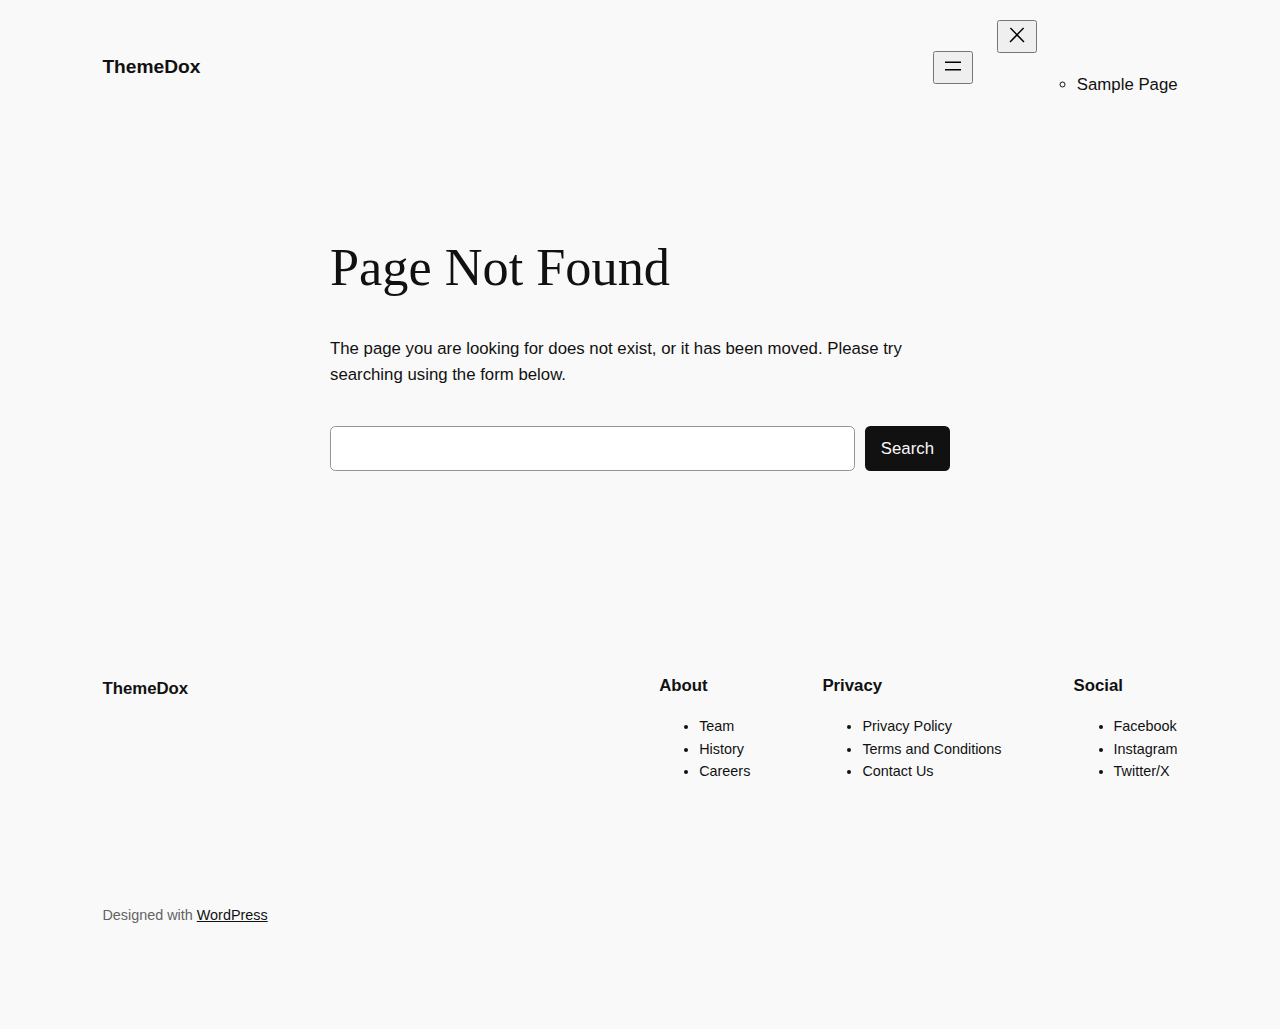
<file: assets/fonts/fa-duotone-901.html>
<!DOCTYPE html>
<html lang="en-US">
<head>
	<meta charset="UTF-8" />
	<meta name="viewport" content="width=device-width, initial-scale=1" />
<meta name='robots' content='max-image-preview:large' />
<title>Page not found &#8211; ThemeDox</title>
<link rel="alternate" type="application/rss+xml" title="ThemeDox &raquo; Feed" href="https://themedox.com/feed/" />
<link rel="alternate" type="application/rss+xml" title="ThemeDox &raquo; Comments Feed" href="https://themedox.com/comments/feed/" />
<script>
window._wpemojiSettings = {"baseUrl":"https:\/\/s.w.org\/images\/core\/emoji\/15.0.3\/72x72\/","ext":".png","svgUrl":"https:\/\/s.w.org\/images\/core\/emoji\/15.0.3\/svg\/","svgExt":".svg","source":{"concatemoji":"https:\/\/themedox.com\/wp-includes\/js\/wp-emoji-release.min.js?ver=6.6.2"}};
/*! This file is auto-generated */
!function(i,n){var o,s,e;function c(e){try{var t={supportTests:e,timestamp:(new Date).valueOf()};sessionStorage.setItem(o,JSON.stringify(t))}catch(e){}}function p(e,t,n){e.clearRect(0,0,e.canvas.width,e.canvas.height),e.fillText(t,0,0);var t=new Uint32Array(e.getImageData(0,0,e.canvas.width,e.canvas.height).data),r=(e.clearRect(0,0,e.canvas.width,e.canvas.height),e.fillText(n,0,0),new Uint32Array(e.getImageData(0,0,e.canvas.width,e.canvas.height).data));return t.every(function(e,t){return e===r[t]})}function u(e,t,n){switch(t){case"flag":return n(e,"\ud83c\udff3\ufe0f\u200d\u26a7\ufe0f","\ud83c\udff3\ufe0f\u200b\u26a7\ufe0f")?!1:!n(e,"\ud83c\uddfa\ud83c\uddf3","\ud83c\uddfa\u200b\ud83c\uddf3")&&!n(e,"\ud83c\udff4\udb40\udc67\udb40\udc62\udb40\udc65\udb40\udc6e\udb40\udc67\udb40\udc7f","\ud83c\udff4\u200b\udb40\udc67\u200b\udb40\udc62\u200b\udb40\udc65\u200b\udb40\udc6e\u200b\udb40\udc67\u200b\udb40\udc7f");case"emoji":return!n(e,"\ud83d\udc26\u200d\u2b1b","\ud83d\udc26\u200b\u2b1b")}return!1}function f(e,t,n){var r="undefined"!=typeof WorkerGlobalScope&&self instanceof WorkerGlobalScope?new OffscreenCanvas(300,150):i.createElement("canvas"),a=r.getContext("2d",{willReadFrequently:!0}),o=(a.textBaseline="top",a.font="600 32px Arial",{});return e.forEach(function(e){o[e]=t(a,e,n)}),o}function t(e){var t=i.createElement("script");t.src=e,t.defer=!0,i.head.appendChild(t)}"undefined"!=typeof Promise&&(o="wpEmojiSettingsSupports",s=["flag","emoji"],n.supports={everything:!0,everythingExceptFlag:!0},e=new Promise(function(e){i.addEventListener("DOMContentLoaded",e,{once:!0})}),new Promise(function(t){var n=function(){try{var e=JSON.parse(sessionStorage.getItem(o));if("object"==typeof e&&"number"==typeof e.timestamp&&(new Date).valueOf()<e.timestamp+604800&&"object"==typeof e.supportTests)return e.supportTests}catch(e){}return null}();if(!n){if("undefined"!=typeof Worker&&"undefined"!=typeof OffscreenCanvas&&"undefined"!=typeof URL&&URL.createObjectURL&&"undefined"!=typeof Blob)try{var e="postMessage("+f.toString()+"("+[JSON.stringify(s),u.toString(),p.toString()].join(",")+"));",r=new Blob([e],{type:"text/javascript"}),a=new Worker(URL.createObjectURL(r),{name:"wpTestEmojiSupports"});return void(a.onmessage=function(e){c(n=e.data),a.terminate(),t(n)})}catch(e){}c(n=f(s,u,p))}t(n)}).then(function(e){for(var t in e)n.supports[t]=e[t],n.supports.everything=n.supports.everything&&n.supports[t],"flag"!==t&&(n.supports.everythingExceptFlag=n.supports.everythingExceptFlag&&n.supports[t]);n.supports.everythingExceptFlag=n.supports.everythingExceptFlag&&!n.supports.flag,n.DOMReady=!1,n.readyCallback=function(){n.DOMReady=!0}}).then(function(){return e}).then(function(){var e;n.supports.everything||(n.readyCallback(),(e=n.source||{}).concatemoji?t(e.concatemoji):e.wpemoji&&e.twemoji&&(t(e.twemoji),t(e.wpemoji)))}))}((window,document),window._wpemojiSettings);
</script>
<style id='wp-block-site-logo-inline-css'>
.wp-block-site-logo{box-sizing:border-box;line-height:0}.wp-block-site-logo a{display:inline-block;line-height:0}.wp-block-site-logo.is-default-size img{height:auto;width:120px}.wp-block-site-logo img{height:auto;max-width:100%}.wp-block-site-logo a,.wp-block-site-logo img{border-radius:inherit}.wp-block-site-logo.aligncenter{margin-left:auto;margin-right:auto;text-align:center}:root :where(.wp-block-site-logo.is-style-rounded){border-radius:9999px}
</style>
<style id='wp-block-site-title-inline-css'>
:root :where(.wp-block-site-title a){color:inherit}
</style>
<style id='wp-block-group-inline-css'>
.wp-block-group{box-sizing:border-box}:where(.wp-block-group.wp-block-group-is-layout-constrained){position:relative}
</style>
<style id='wp-block-page-list-inline-css'>
.wp-block-navigation .wp-block-page-list{align-items:var(--navigation-layout-align,initial);background-color:inherit;display:flex;flex-direction:var(--navigation-layout-direction,initial);flex-wrap:var(--navigation-layout-wrap,wrap);justify-content:var(--navigation-layout-justify,initial)}.wp-block-navigation .wp-block-navigation-item{background-color:inherit}
</style>
<link rel='stylesheet' id='wp-block-navigation-css' href='https://themedox.com/wp-includes/blocks/navigation/style.min.css?ver=6.6.2' media='all' />
<style id='wp-block-heading-inline-css'>
h1.has-background,h2.has-background,h3.has-background,h4.has-background,h5.has-background,h6.has-background{padding:1.25em 2.375em}h1.has-text-align-left[style*=writing-mode]:where([style*=vertical-lr]),h1.has-text-align-right[style*=writing-mode]:where([style*=vertical-rl]),h2.has-text-align-left[style*=writing-mode]:where([style*=vertical-lr]),h2.has-text-align-right[style*=writing-mode]:where([style*=vertical-rl]),h3.has-text-align-left[style*=writing-mode]:where([style*=vertical-lr]),h3.has-text-align-right[style*=writing-mode]:where([style*=vertical-rl]),h4.has-text-align-left[style*=writing-mode]:where([style*=vertical-lr]),h4.has-text-align-right[style*=writing-mode]:where([style*=vertical-rl]),h5.has-text-align-left[style*=writing-mode]:where([style*=vertical-lr]),h5.has-text-align-right[style*=writing-mode]:where([style*=vertical-rl]),h6.has-text-align-left[style*=writing-mode]:where([style*=vertical-lr]),h6.has-text-align-right[style*=writing-mode]:where([style*=vertical-rl]){rotate:180deg}

				.is-style-asterisk:before {
					content: '';
					width: 1.5rem;
					height: 3rem;
					background: var(--wp--preset--color--contrast-2, currentColor);
					clip-path: path('M11.93.684v8.039l5.633-5.633 1.216 1.23-5.66 5.66h8.04v1.737H13.2l5.701 5.701-1.23 1.23-5.742-5.742V21h-1.737v-8.094l-5.77 5.77-1.23-1.217 5.743-5.742H.842V9.98h8.162l-5.701-5.7 1.23-1.231 5.66 5.66V.684h1.737Z');
					display: block;
				}

				/* Hide the asterisk if the heading has no content, to avoid using empty headings to display the asterisk only, which is an A11Y issue */
				.is-style-asterisk:empty:before {
					content: none;
				}

				.is-style-asterisk:-moz-only-whitespace:before {
					content: none;
				}

				.is-style-asterisk.has-text-align-center:before {
					margin: 0 auto;
				}

				.is-style-asterisk.has-text-align-right:before {
					margin-left: auto;
				}

				.rtl .is-style-asterisk.has-text-align-left:before {
					margin-right: auto;
				}
</style>
<style id='wp-block-paragraph-inline-css'>
.is-small-text{font-size:.875em}.is-regular-text{font-size:1em}.is-large-text{font-size:2.25em}.is-larger-text{font-size:3em}.has-drop-cap:not(:focus):first-letter{float:left;font-size:8.4em;font-style:normal;font-weight:100;line-height:.68;margin:.05em .1em 0 0;text-transform:uppercase}body.rtl .has-drop-cap:not(:focus):first-letter{float:none;margin-left:.1em}p.has-drop-cap.has-background{overflow:hidden}:root :where(p.has-background){padding:1.25em 2.375em}:where(p.has-text-color:not(.has-link-color)) a{color:inherit}p.has-text-align-left[style*="writing-mode:vertical-lr"],p.has-text-align-right[style*="writing-mode:vertical-rl"]{rotate:180deg}
</style>
<style id='wp-block-search-inline-css'>
.wp-block-search__button{margin-left:10px;word-break:normal}.wp-block-search__button.has-icon{line-height:0}.wp-block-search__button svg{height:1.25em;min-height:24px;min-width:24px;width:1.25em;fill:currentColor;vertical-align:text-bottom}:where(.wp-block-search__button){border:1px solid #ccc;padding:6px 10px}.wp-block-search__inside-wrapper{display:flex;flex:auto;flex-wrap:nowrap;max-width:100%}.wp-block-search__label{width:100%}.wp-block-search__input{appearance:none;border:1px solid #949494;flex-grow:1;margin-left:0;margin-right:0;min-width:3rem;padding:8px;text-decoration:unset!important}.wp-block-search.wp-block-search__button-only .wp-block-search__button{flex-shrink:0;margin-left:0;max-width:100%}.wp-block-search.wp-block-search__button-only .wp-block-search__button[aria-expanded=true]{max-width:calc(100% - 100px)}.wp-block-search.wp-block-search__button-only .wp-block-search__inside-wrapper{min-width:0!important;transition-property:width}.wp-block-search.wp-block-search__button-only .wp-block-search__input{flex-basis:100%;transition-duration:.3s}.wp-block-search.wp-block-search__button-only.wp-block-search__searchfield-hidden,.wp-block-search.wp-block-search__button-only.wp-block-search__searchfield-hidden .wp-block-search__inside-wrapper{overflow:hidden}.wp-block-search.wp-block-search__button-only.wp-block-search__searchfield-hidden .wp-block-search__input{border-left-width:0!important;border-right-width:0!important;flex-basis:0;flex-grow:0;margin:0;min-width:0!important;padding-left:0!important;padding-right:0!important;width:0!important}:where(.wp-block-search__input){font-family:inherit;font-size:inherit;font-style:inherit;font-weight:inherit;letter-spacing:inherit;line-height:inherit;text-transform:inherit}:where(.wp-block-search__button-inside .wp-block-search__inside-wrapper){border:1px solid #949494;box-sizing:border-box;padding:4px}:where(.wp-block-search__button-inside .wp-block-search__inside-wrapper) .wp-block-search__input{border:none;border-radius:0;padding:0 4px}:where(.wp-block-search__button-inside .wp-block-search__inside-wrapper) .wp-block-search__input:focus{outline:none}:where(.wp-block-search__button-inside .wp-block-search__inside-wrapper) :where(.wp-block-search__button){padding:4px 8px}.wp-block-search.aligncenter .wp-block-search__inside-wrapper{margin:auto}.wp-block[data-align=right] .wp-block-search.wp-block-search__button-only .wp-block-search__inside-wrapper{float:right}
</style>
<style id='wp-block-navigation-link-inline-css'>
.wp-block-navigation .wp-block-navigation-item__label{overflow-wrap:break-word}.wp-block-navigation .wp-block-navigation-item__description{display:none}.link-ui-tools{border-top:1px solid #f0f0f0;padding:8px}.link-ui-block-inserter{padding-top:8px}.link-ui-block-inserter__back{margin-left:8px;text-transform:uppercase}

				.is-style-arrow-link .wp-block-navigation-item__label:after {
					content: "\2197";
					padding-inline-start: 0.25rem;
					vertical-align: middle;
					text-decoration: none;
					display: inline-block;
				}
</style>
<style id='wp-block-columns-inline-css'>
.wp-block-columns{align-items:normal!important;box-sizing:border-box;display:flex;flex-wrap:wrap!important}@media (min-width:782px){.wp-block-columns{flex-wrap:nowrap!important}}.wp-block-columns.are-vertically-aligned-top{align-items:flex-start}.wp-block-columns.are-vertically-aligned-center{align-items:center}.wp-block-columns.are-vertically-aligned-bottom{align-items:flex-end}@media (max-width:781px){.wp-block-columns:not(.is-not-stacked-on-mobile)>.wp-block-column{flex-basis:100%!important}}@media (min-width:782px){.wp-block-columns:not(.is-not-stacked-on-mobile)>.wp-block-column{flex-basis:0;flex-grow:1}.wp-block-columns:not(.is-not-stacked-on-mobile)>.wp-block-column[style*=flex-basis]{flex-grow:0}}.wp-block-columns.is-not-stacked-on-mobile{flex-wrap:nowrap!important}.wp-block-columns.is-not-stacked-on-mobile>.wp-block-column{flex-basis:0;flex-grow:1}.wp-block-columns.is-not-stacked-on-mobile>.wp-block-column[style*=flex-basis]{flex-grow:0}:where(.wp-block-columns){margin-bottom:1.75em}:where(.wp-block-columns.has-background){padding:1.25em 2.375em}.wp-block-column{flex-grow:1;min-width:0;overflow-wrap:break-word;word-break:break-word}.wp-block-column.is-vertically-aligned-top{align-self:flex-start}.wp-block-column.is-vertically-aligned-center{align-self:center}.wp-block-column.is-vertically-aligned-bottom{align-self:flex-end}.wp-block-column.is-vertically-aligned-stretch{align-self:stretch}.wp-block-column.is-vertically-aligned-bottom,.wp-block-column.is-vertically-aligned-center,.wp-block-column.is-vertically-aligned-top{width:100%}
</style>
<style id='wp-emoji-styles-inline-css'>

	img.wp-smiley, img.emoji {
		display: inline !important;
		border: none !important;
		box-shadow: none !important;
		height: 1em !important;
		width: 1em !important;
		margin: 0 0.07em !important;
		vertical-align: -0.1em !important;
		background: none !important;
		padding: 0 !important;
	}
</style>
<style id='wp-block-library-inline-css'>
:root{--wp-admin-theme-color:#007cba;--wp-admin-theme-color--rgb:0,124,186;--wp-admin-theme-color-darker-10:#006ba1;--wp-admin-theme-color-darker-10--rgb:0,107,161;--wp-admin-theme-color-darker-20:#005a87;--wp-admin-theme-color-darker-20--rgb:0,90,135;--wp-admin-border-width-focus:2px;--wp-block-synced-color:#7a00df;--wp-block-synced-color--rgb:122,0,223;--wp-bound-block-color:var(--wp-block-synced-color)}@media (min-resolution:192dpi){:root{--wp-admin-border-width-focus:1.5px}}.wp-element-button{cursor:pointer}:root{--wp--preset--font-size--normal:16px;--wp--preset--font-size--huge:42px}:root .has-very-light-gray-background-color{background-color:#eee}:root .has-very-dark-gray-background-color{background-color:#313131}:root .has-very-light-gray-color{color:#eee}:root .has-very-dark-gray-color{color:#313131}:root .has-vivid-green-cyan-to-vivid-cyan-blue-gradient-background{background:linear-gradient(135deg,#00d084,#0693e3)}:root .has-purple-crush-gradient-background{background:linear-gradient(135deg,#34e2e4,#4721fb 50%,#ab1dfe)}:root .has-hazy-dawn-gradient-background{background:linear-gradient(135deg,#faaca8,#dad0ec)}:root .has-subdued-olive-gradient-background{background:linear-gradient(135deg,#fafae1,#67a671)}:root .has-atomic-cream-gradient-background{background:linear-gradient(135deg,#fdd79a,#004a59)}:root .has-nightshade-gradient-background{background:linear-gradient(135deg,#330968,#31cdcf)}:root .has-midnight-gradient-background{background:linear-gradient(135deg,#020381,#2874fc)}.has-regular-font-size{font-size:1em}.has-larger-font-size{font-size:2.625em}.has-normal-font-size{font-size:var(--wp--preset--font-size--normal)}.has-huge-font-size{font-size:var(--wp--preset--font-size--huge)}.has-text-align-center{text-align:center}.has-text-align-left{text-align:left}.has-text-align-right{text-align:right}#end-resizable-editor-section{display:none}.aligncenter{clear:both}.items-justified-left{justify-content:flex-start}.items-justified-center{justify-content:center}.items-justified-right{justify-content:flex-end}.items-justified-space-between{justify-content:space-between}.screen-reader-text{border:0;clip:rect(1px,1px,1px,1px);clip-path:inset(50%);height:1px;margin:-1px;overflow:hidden;padding:0;position:absolute;width:1px;word-wrap:normal!important}.screen-reader-text:focus{background-color:#ddd;clip:auto!important;clip-path:none;color:#444;display:block;font-size:1em;height:auto;left:5px;line-height:normal;padding:15px 23px 14px;text-decoration:none;top:5px;width:auto;z-index:100000}html :where(.has-border-color){border-style:solid}html :where([style*=border-top-color]){border-top-style:solid}html :where([style*=border-right-color]){border-right-style:solid}html :where([style*=border-bottom-color]){border-bottom-style:solid}html :where([style*=border-left-color]){border-left-style:solid}html :where([style*=border-width]){border-style:solid}html :where([style*=border-top-width]){border-top-style:solid}html :where([style*=border-right-width]){border-right-style:solid}html :where([style*=border-bottom-width]){border-bottom-style:solid}html :where([style*=border-left-width]){border-left-style:solid}html :where(img[class*=wp-image-]){height:auto;max-width:100%}:where(figure){margin:0 0 1em}html :where(.is-position-sticky){--wp-admin--admin-bar--position-offset:var(--wp-admin--admin-bar--height,0px)}@media screen and (max-width:600px){html :where(.is-position-sticky){--wp-admin--admin-bar--position-offset:0px}}
</style>
<style id='global-styles-inline-css'>
:root{--wp--preset--aspect-ratio--square: 1;--wp--preset--aspect-ratio--4-3: 4/3;--wp--preset--aspect-ratio--3-4: 3/4;--wp--preset--aspect-ratio--3-2: 3/2;--wp--preset--aspect-ratio--2-3: 2/3;--wp--preset--aspect-ratio--16-9: 16/9;--wp--preset--aspect-ratio--9-16: 9/16;--wp--preset--color--black: #000000;--wp--preset--color--cyan-bluish-gray: #abb8c3;--wp--preset--color--white: #ffffff;--wp--preset--color--pale-pink: #f78da7;--wp--preset--color--vivid-red: #cf2e2e;--wp--preset--color--luminous-vivid-orange: #ff6900;--wp--preset--color--luminous-vivid-amber: #fcb900;--wp--preset--color--light-green-cyan: #7bdcb5;--wp--preset--color--vivid-green-cyan: #00d084;--wp--preset--color--pale-cyan-blue: #8ed1fc;--wp--preset--color--vivid-cyan-blue: #0693e3;--wp--preset--color--vivid-purple: #9b51e0;--wp--preset--color--base: #f9f9f9;--wp--preset--color--base-2: #ffffff;--wp--preset--color--contrast: #111111;--wp--preset--color--contrast-2: #636363;--wp--preset--color--contrast-3: #A4A4A4;--wp--preset--color--accent: #cfcabe;--wp--preset--color--accent-2: #c2a990;--wp--preset--color--accent-3: #d8613c;--wp--preset--color--accent-4: #b1c5a4;--wp--preset--color--accent-5: #b5bdbc;--wp--preset--gradient--vivid-cyan-blue-to-vivid-purple: linear-gradient(135deg,rgba(6,147,227,1) 0%,rgb(155,81,224) 100%);--wp--preset--gradient--light-green-cyan-to-vivid-green-cyan: linear-gradient(135deg,rgb(122,220,180) 0%,rgb(0,208,130) 100%);--wp--preset--gradient--luminous-vivid-amber-to-luminous-vivid-orange: linear-gradient(135deg,rgba(252,185,0,1) 0%,rgba(255,105,0,1) 100%);--wp--preset--gradient--luminous-vivid-orange-to-vivid-red: linear-gradient(135deg,rgba(255,105,0,1) 0%,rgb(207,46,46) 100%);--wp--preset--gradient--very-light-gray-to-cyan-bluish-gray: linear-gradient(135deg,rgb(238,238,238) 0%,rgb(169,184,195) 100%);--wp--preset--gradient--cool-to-warm-spectrum: linear-gradient(135deg,rgb(74,234,220) 0%,rgb(151,120,209) 20%,rgb(207,42,186) 40%,rgb(238,44,130) 60%,rgb(251,105,98) 80%,rgb(254,248,76) 100%);--wp--preset--gradient--blush-light-purple: linear-gradient(135deg,rgb(255,206,236) 0%,rgb(152,150,240) 100%);--wp--preset--gradient--blush-bordeaux: linear-gradient(135deg,rgb(254,205,165) 0%,rgb(254,45,45) 50%,rgb(107,0,62) 100%);--wp--preset--gradient--luminous-dusk: linear-gradient(135deg,rgb(255,203,112) 0%,rgb(199,81,192) 50%,rgb(65,88,208) 100%);--wp--preset--gradient--pale-ocean: linear-gradient(135deg,rgb(255,245,203) 0%,rgb(182,227,212) 50%,rgb(51,167,181) 100%);--wp--preset--gradient--electric-grass: linear-gradient(135deg,rgb(202,248,128) 0%,rgb(113,206,126) 100%);--wp--preset--gradient--midnight: linear-gradient(135deg,rgb(2,3,129) 0%,rgb(40,116,252) 100%);--wp--preset--gradient--gradient-1: linear-gradient(to bottom, #cfcabe 0%, #F9F9F9 100%);--wp--preset--gradient--gradient-2: linear-gradient(to bottom, #C2A990 0%, #F9F9F9 100%);--wp--preset--gradient--gradient-3: linear-gradient(to bottom, #D8613C 0%, #F9F9F9 100%);--wp--preset--gradient--gradient-4: linear-gradient(to bottom, #B1C5A4 0%, #F9F9F9 100%);--wp--preset--gradient--gradient-5: linear-gradient(to bottom, #B5BDBC 0%, #F9F9F9 100%);--wp--preset--gradient--gradient-6: linear-gradient(to bottom, #A4A4A4 0%, #F9F9F9 100%);--wp--preset--gradient--gradient-7: linear-gradient(to bottom, #cfcabe 50%, #F9F9F9 50%);--wp--preset--gradient--gradient-8: linear-gradient(to bottom, #C2A990 50%, #F9F9F9 50%);--wp--preset--gradient--gradient-9: linear-gradient(to bottom, #D8613C 50%, #F9F9F9 50%);--wp--preset--gradient--gradient-10: linear-gradient(to bottom, #B1C5A4 50%, #F9F9F9 50%);--wp--preset--gradient--gradient-11: linear-gradient(to bottom, #B5BDBC 50%, #F9F9F9 50%);--wp--preset--gradient--gradient-12: linear-gradient(to bottom, #A4A4A4 50%, #F9F9F9 50%);--wp--preset--font-size--small: 0.9rem;--wp--preset--font-size--medium: 1.05rem;--wp--preset--font-size--large: clamp(1.39rem, 1.39rem + ((1vw - 0.2rem) * 0.767), 1.85rem);--wp--preset--font-size--x-large: clamp(1.85rem, 1.85rem + ((1vw - 0.2rem) * 1.083), 2.5rem);--wp--preset--font-size--xx-large: clamp(2.5rem, 2.5rem + ((1vw - 0.2rem) * 1.283), 3.27rem);--wp--preset--font-family--body: "Inter", sans-serif;--wp--preset--font-family--heading: Cardo;--wp--preset--font-family--system-sans-serif: -apple-system, BlinkMacSystemFont, avenir next, avenir, segoe ui, helvetica neue, helvetica, Cantarell, Ubuntu, roboto, noto, arial, sans-serif;--wp--preset--font-family--system-serif: Iowan Old Style, Apple Garamond, Baskerville, Times New Roman, Droid Serif, Times, Source Serif Pro, serif, Apple Color Emoji, Segoe UI Emoji, Segoe UI Symbol;--wp--preset--spacing--20: min(1.5rem, 2vw);--wp--preset--spacing--30: min(2.5rem, 3vw);--wp--preset--spacing--40: min(4rem, 5vw);--wp--preset--spacing--50: min(6.5rem, 8vw);--wp--preset--spacing--60: min(10.5rem, 13vw);--wp--preset--spacing--70: 3.38rem;--wp--preset--spacing--80: 5.06rem;--wp--preset--spacing--10: 1rem;--wp--preset--shadow--natural: 6px 6px 9px rgba(0, 0, 0, 0.2);--wp--preset--shadow--deep: 12px 12px 50px rgba(0, 0, 0, 0.4);--wp--preset--shadow--sharp: 6px 6px 0px rgba(0, 0, 0, 0.2);--wp--preset--shadow--outlined: 6px 6px 0px -3px rgba(255, 255, 255, 1), 6px 6px rgba(0, 0, 0, 1);--wp--preset--shadow--crisp: 6px 6px 0px rgba(0, 0, 0, 1);}:root { --wp--style--global--content-size: 620px;--wp--style--global--wide-size: 1280px; }:where(body) { margin: 0; }.wp-site-blocks { padding-top: var(--wp--style--root--padding-top); padding-bottom: var(--wp--style--root--padding-bottom); }.has-global-padding { padding-right: var(--wp--style--root--padding-right); padding-left: var(--wp--style--root--padding-left); }.has-global-padding > .alignfull { margin-right: calc(var(--wp--style--root--padding-right) * -1); margin-left: calc(var(--wp--style--root--padding-left) * -1); }.has-global-padding :where(:not(.alignfull.is-layout-flow) > .has-global-padding:not(.wp-block-block, .alignfull)) { padding-right: 0; padding-left: 0; }.has-global-padding :where(:not(.alignfull.is-layout-flow) > .has-global-padding:not(.wp-block-block, .alignfull)) > .alignfull { margin-left: 0; margin-right: 0; }.wp-site-blocks > .alignleft { float: left; margin-right: 2em; }.wp-site-blocks > .alignright { float: right; margin-left: 2em; }.wp-site-blocks > .aligncenter { justify-content: center; margin-left: auto; margin-right: auto; }:where(.wp-site-blocks) > * { margin-block-start: 1.2rem; margin-block-end: 0; }:where(.wp-site-blocks) > :first-child { margin-block-start: 0; }:where(.wp-site-blocks) > :last-child { margin-block-end: 0; }:root { --wp--style--block-gap: 1.2rem; }:root :where(.is-layout-flow) > :first-child{margin-block-start: 0;}:root :where(.is-layout-flow) > :last-child{margin-block-end: 0;}:root :where(.is-layout-flow) > *{margin-block-start: 1.2rem;margin-block-end: 0;}:root :where(.is-layout-constrained) > :first-child{margin-block-start: 0;}:root :where(.is-layout-constrained) > :last-child{margin-block-end: 0;}:root :where(.is-layout-constrained) > *{margin-block-start: 1.2rem;margin-block-end: 0;}:root :where(.is-layout-flex){gap: 1.2rem;}:root :where(.is-layout-grid){gap: 1.2rem;}.is-layout-flow > .alignleft{float: left;margin-inline-start: 0;margin-inline-end: 2em;}.is-layout-flow > .alignright{float: right;margin-inline-start: 2em;margin-inline-end: 0;}.is-layout-flow > .aligncenter{margin-left: auto !important;margin-right: auto !important;}.is-layout-constrained > .alignleft{float: left;margin-inline-start: 0;margin-inline-end: 2em;}.is-layout-constrained > .alignright{float: right;margin-inline-start: 2em;margin-inline-end: 0;}.is-layout-constrained > .aligncenter{margin-left: auto !important;margin-right: auto !important;}.is-layout-constrained > :where(:not(.alignleft):not(.alignright):not(.alignfull)){max-width: var(--wp--style--global--content-size);margin-left: auto !important;margin-right: auto !important;}.is-layout-constrained > .alignwide{max-width: var(--wp--style--global--wide-size);}body .is-layout-flex{display: flex;}.is-layout-flex{flex-wrap: wrap;align-items: center;}.is-layout-flex > :is(*, div){margin: 0;}body .is-layout-grid{display: grid;}.is-layout-grid > :is(*, div){margin: 0;}body{background-color: var(--wp--preset--color--base);color: var(--wp--preset--color--contrast);font-family: var(--wp--preset--font-family--body);font-size: var(--wp--preset--font-size--medium);font-style: normal;font-weight: 400;line-height: 1.55;--wp--style--root--padding-top: 0px;--wp--style--root--padding-right: var(--wp--preset--spacing--50);--wp--style--root--padding-bottom: 0px;--wp--style--root--padding-left: var(--wp--preset--spacing--50);}a:where(:not(.wp-element-button)){color: var(--wp--preset--color--contrast);text-decoration: underline;}:root :where(a:where(:not(.wp-element-button)):hover){text-decoration: none;}h1, h2, h3, h4, h5, h6{color: var(--wp--preset--color--contrast);font-family: var(--wp--preset--font-family--heading);font-weight: 400;line-height: 1.2;}h1{font-size: var(--wp--preset--font-size--xx-large);line-height: 1.15;}h2{font-size: var(--wp--preset--font-size--x-large);}h3{font-size: var(--wp--preset--font-size--large);}h4{font-size: clamp(1.1rem, 1.1rem + ((1vw - 0.2rem) * 0.767), 1.5rem);}h5{font-size: var(--wp--preset--font-size--medium);}h6{font-size: var(--wp--preset--font-size--small);}:root :where(.wp-element-button, .wp-block-button__link){background-color: var(--wp--preset--color--contrast);border-radius: .33rem;border-color: var(--wp--preset--color--contrast);border-width: 0;color: var(--wp--preset--color--base);font-family: inherit;font-size: var(--wp--preset--font-size--small);font-style: normal;font-weight: 500;line-height: inherit;padding-top: 0.6rem;padding-right: 1rem;padding-bottom: 0.6rem;padding-left: 1rem;text-decoration: none;}:root :where(.wp-element-button:hover, .wp-block-button__link:hover){background-color: var(--wp--preset--color--contrast-2);border-color: var(--wp--preset--color--contrast-2);color: var(--wp--preset--color--base);}:root :where(.wp-element-button:focus, .wp-block-button__link:focus){background-color: var(--wp--preset--color--contrast-2);border-color: var(--wp--preset--color--contrast-2);color: var(--wp--preset--color--base);outline-color: var(--wp--preset--color--contrast);outline-offset: 2px;}:root :where(.wp-element-button:active, .wp-block-button__link:active){background-color: var(--wp--preset--color--contrast);color: var(--wp--preset--color--base);}:root :where(.wp-element-caption, .wp-block-audio figcaption, .wp-block-embed figcaption, .wp-block-gallery figcaption, .wp-block-image figcaption, .wp-block-table figcaption, .wp-block-video figcaption){color: var(--wp--preset--color--contrast-2);font-family: var(--wp--preset--font-family--body);font-size: 0.8rem;}.has-black-color{color: var(--wp--preset--color--black) !important;}.has-cyan-bluish-gray-color{color: var(--wp--preset--color--cyan-bluish-gray) !important;}.has-white-color{color: var(--wp--preset--color--white) !important;}.has-pale-pink-color{color: var(--wp--preset--color--pale-pink) !important;}.has-vivid-red-color{color: var(--wp--preset--color--vivid-red) !important;}.has-luminous-vivid-orange-color{color: var(--wp--preset--color--luminous-vivid-orange) !important;}.has-luminous-vivid-amber-color{color: var(--wp--preset--color--luminous-vivid-amber) !important;}.has-light-green-cyan-color{color: var(--wp--preset--color--light-green-cyan) !important;}.has-vivid-green-cyan-color{color: var(--wp--preset--color--vivid-green-cyan) !important;}.has-pale-cyan-blue-color{color: var(--wp--preset--color--pale-cyan-blue) !important;}.has-vivid-cyan-blue-color{color: var(--wp--preset--color--vivid-cyan-blue) !important;}.has-vivid-purple-color{color: var(--wp--preset--color--vivid-purple) !important;}.has-base-color{color: var(--wp--preset--color--base) !important;}.has-base-2-color{color: var(--wp--preset--color--base-2) !important;}.has-contrast-color{color: var(--wp--preset--color--contrast) !important;}.has-contrast-2-color{color: var(--wp--preset--color--contrast-2) !important;}.has-contrast-3-color{color: var(--wp--preset--color--contrast-3) !important;}.has-accent-color{color: var(--wp--preset--color--accent) !important;}.has-accent-2-color{color: var(--wp--preset--color--accent-2) !important;}.has-accent-3-color{color: var(--wp--preset--color--accent-3) !important;}.has-accent-4-color{color: var(--wp--preset--color--accent-4) !important;}.has-accent-5-color{color: var(--wp--preset--color--accent-5) !important;}.has-black-background-color{background-color: var(--wp--preset--color--black) !important;}.has-cyan-bluish-gray-background-color{background-color: var(--wp--preset--color--cyan-bluish-gray) !important;}.has-white-background-color{background-color: var(--wp--preset--color--white) !important;}.has-pale-pink-background-color{background-color: var(--wp--preset--color--pale-pink) !important;}.has-vivid-red-background-color{background-color: var(--wp--preset--color--vivid-red) !important;}.has-luminous-vivid-orange-background-color{background-color: var(--wp--preset--color--luminous-vivid-orange) !important;}.has-luminous-vivid-amber-background-color{background-color: var(--wp--preset--color--luminous-vivid-amber) !important;}.has-light-green-cyan-background-color{background-color: var(--wp--preset--color--light-green-cyan) !important;}.has-vivid-green-cyan-background-color{background-color: var(--wp--preset--color--vivid-green-cyan) !important;}.has-pale-cyan-blue-background-color{background-color: var(--wp--preset--color--pale-cyan-blue) !important;}.has-vivid-cyan-blue-background-color{background-color: var(--wp--preset--color--vivid-cyan-blue) !important;}.has-vivid-purple-background-color{background-color: var(--wp--preset--color--vivid-purple) !important;}.has-base-background-color{background-color: var(--wp--preset--color--base) !important;}.has-base-2-background-color{background-color: var(--wp--preset--color--base-2) !important;}.has-contrast-background-color{background-color: var(--wp--preset--color--contrast) !important;}.has-contrast-2-background-color{background-color: var(--wp--preset--color--contrast-2) !important;}.has-contrast-3-background-color{background-color: var(--wp--preset--color--contrast-3) !important;}.has-accent-background-color{background-color: var(--wp--preset--color--accent) !important;}.has-accent-2-background-color{background-color: var(--wp--preset--color--accent-2) !important;}.has-accent-3-background-color{background-color: var(--wp--preset--color--accent-3) !important;}.has-accent-4-background-color{background-color: var(--wp--preset--color--accent-4) !important;}.has-accent-5-background-color{background-color: var(--wp--preset--color--accent-5) !important;}.has-black-border-color{border-color: var(--wp--preset--color--black) !important;}.has-cyan-bluish-gray-border-color{border-color: var(--wp--preset--color--cyan-bluish-gray) !important;}.has-white-border-color{border-color: var(--wp--preset--color--white) !important;}.has-pale-pink-border-color{border-color: var(--wp--preset--color--pale-pink) !important;}.has-vivid-red-border-color{border-color: var(--wp--preset--color--vivid-red) !important;}.has-luminous-vivid-orange-border-color{border-color: var(--wp--preset--color--luminous-vivid-orange) !important;}.has-luminous-vivid-amber-border-color{border-color: var(--wp--preset--color--luminous-vivid-amber) !important;}.has-light-green-cyan-border-color{border-color: var(--wp--preset--color--light-green-cyan) !important;}.has-vivid-green-cyan-border-color{border-color: var(--wp--preset--color--vivid-green-cyan) !important;}.has-pale-cyan-blue-border-color{border-color: var(--wp--preset--color--pale-cyan-blue) !important;}.has-vivid-cyan-blue-border-color{border-color: var(--wp--preset--color--vivid-cyan-blue) !important;}.has-vivid-purple-border-color{border-color: var(--wp--preset--color--vivid-purple) !important;}.has-base-border-color{border-color: var(--wp--preset--color--base) !important;}.has-base-2-border-color{border-color: var(--wp--preset--color--base-2) !important;}.has-contrast-border-color{border-color: var(--wp--preset--color--contrast) !important;}.has-contrast-2-border-color{border-color: var(--wp--preset--color--contrast-2) !important;}.has-contrast-3-border-color{border-color: var(--wp--preset--color--contrast-3) !important;}.has-accent-border-color{border-color: var(--wp--preset--color--accent) !important;}.has-accent-2-border-color{border-color: var(--wp--preset--color--accent-2) !important;}.has-accent-3-border-color{border-color: var(--wp--preset--color--accent-3) !important;}.has-accent-4-border-color{border-color: var(--wp--preset--color--accent-4) !important;}.has-accent-5-border-color{border-color: var(--wp--preset--color--accent-5) !important;}.has-vivid-cyan-blue-to-vivid-purple-gradient-background{background: var(--wp--preset--gradient--vivid-cyan-blue-to-vivid-purple) !important;}.has-light-green-cyan-to-vivid-green-cyan-gradient-background{background: var(--wp--preset--gradient--light-green-cyan-to-vivid-green-cyan) !important;}.has-luminous-vivid-amber-to-luminous-vivid-orange-gradient-background{background: var(--wp--preset--gradient--luminous-vivid-amber-to-luminous-vivid-orange) !important;}.has-luminous-vivid-orange-to-vivid-red-gradient-background{background: var(--wp--preset--gradient--luminous-vivid-orange-to-vivid-red) !important;}.has-very-light-gray-to-cyan-bluish-gray-gradient-background{background: var(--wp--preset--gradient--very-light-gray-to-cyan-bluish-gray) !important;}.has-cool-to-warm-spectrum-gradient-background{background: var(--wp--preset--gradient--cool-to-warm-spectrum) !important;}.has-blush-light-purple-gradient-background{background: var(--wp--preset--gradient--blush-light-purple) !important;}.has-blush-bordeaux-gradient-background{background: var(--wp--preset--gradient--blush-bordeaux) !important;}.has-luminous-dusk-gradient-background{background: var(--wp--preset--gradient--luminous-dusk) !important;}.has-pale-ocean-gradient-background{background: var(--wp--preset--gradient--pale-ocean) !important;}.has-electric-grass-gradient-background{background: var(--wp--preset--gradient--electric-grass) !important;}.has-midnight-gradient-background{background: var(--wp--preset--gradient--midnight) !important;}.has-gradient-1-gradient-background{background: var(--wp--preset--gradient--gradient-1) !important;}.has-gradient-2-gradient-background{background: var(--wp--preset--gradient--gradient-2) !important;}.has-gradient-3-gradient-background{background: var(--wp--preset--gradient--gradient-3) !important;}.has-gradient-4-gradient-background{background: var(--wp--preset--gradient--gradient-4) !important;}.has-gradient-5-gradient-background{background: var(--wp--preset--gradient--gradient-5) !important;}.has-gradient-6-gradient-background{background: var(--wp--preset--gradient--gradient-6) !important;}.has-gradient-7-gradient-background{background: var(--wp--preset--gradient--gradient-7) !important;}.has-gradient-8-gradient-background{background: var(--wp--preset--gradient--gradient-8) !important;}.has-gradient-9-gradient-background{background: var(--wp--preset--gradient--gradient-9) !important;}.has-gradient-10-gradient-background{background: var(--wp--preset--gradient--gradient-10) !important;}.has-gradient-11-gradient-background{background: var(--wp--preset--gradient--gradient-11) !important;}.has-gradient-12-gradient-background{background: var(--wp--preset--gradient--gradient-12) !important;}.has-small-font-size{font-size: var(--wp--preset--font-size--small) !important;}.has-medium-font-size{font-size: var(--wp--preset--font-size--medium) !important;}.has-large-font-size{font-size: var(--wp--preset--font-size--large) !important;}.has-x-large-font-size{font-size: var(--wp--preset--font-size--x-large) !important;}.has-xx-large-font-size{font-size: var(--wp--preset--font-size--xx-large) !important;}.has-body-font-family{font-family: var(--wp--preset--font-family--body) !important;}.has-heading-font-family{font-family: var(--wp--preset--font-family--heading) !important;}.has-system-sans-serif-font-family{font-family: var(--wp--preset--font-family--system-sans-serif) !important;}.has-system-serif-font-family{font-family: var(--wp--preset--font-family--system-serif) !important;}
:root :where(.wp-block-navigation){font-weight: 500;}
:root :where(.wp-block-navigation a:where(:not(.wp-element-button))){text-decoration: none;}
:root :where(.wp-block-navigation a:where(:not(.wp-element-button)):hover){text-decoration: underline;}
:root :where(.wp-block-search .wp-block-search__label, .wp-block-search .wp-block-search__input, .wp-block-search .wp-block-search__button){font-size: var(--wp--preset--font-size--small);}:root :where(.wp-block-search .wp-block-search__input){border-radius:.33rem}
:root :where(.wp-block-search .wp-element-button,.wp-block-search  .wp-block-button__link){border-radius: .33rem;}
:root :where(.wp-block-site-tagline){color: var(--wp--preset--color--contrast-2);font-size: var(--wp--preset--font-size--small);}
:root :where(.wp-block-site-title){font-family: var(--wp--preset--font-family--body);font-size: clamp(0.875rem, 0.875rem + ((1vw - 0.2rem) * 0.542), 1.2rem);font-style: normal;font-weight: 600;}
:root :where(.wp-block-site-title a:where(:not(.wp-element-button))){text-decoration: none;}
:root :where(.wp-block-site-title a:where(:not(.wp-element-button)):hover){text-decoration: none;}
:where(.wp-site-blocks *:focus){outline-width:2px;outline-style:solid}:root :where(.wp-block-calendar.wp-block-calendar table:where(:not(.has-text-color)) th){background-color:var(--wp--preset--color--contrast-2);color:var(--wp--preset--color--base);border-color:var(--wp--preset--color--contrast-2)}:root :where(.wp-block-calendar table:where(:not(.has-text-color)) td){border-color:var(--wp--preset--color--contrast-2)}:root :where(.wp-block-categories){list-style-type:none;}:root :where(.wp-block-categories li){margin-bottom: 0.5rem;}:root :where(.wp-block-post-comments-form textarea, .wp-block-post-comments-form input){border-radius:.33rem}:root :where(.wp-block-loginout input){border-radius:.33rem;padding:calc(0.667em + 2px);border:1px solid #949494;}:root :where(.wp-block-post-terms .wp-block-post-terms__prefix){color: var(--wp--preset--color--contrast-2);}:root :where(.wp-block-query-title span){font-style: italic;}:root :where(.wp-block-quote :where(p)){margin-block-start:0;margin-block-end:calc(var(--wp--preset--spacing--10) + 0.5rem);}:root :where(.wp-block-quote :where(:last-child)){margin-block-end:0;}:root :where(.wp-block-quote.has-text-align-right.is-style-plain, .rtl .is-style-plain.wp-block-quote:not(.has-text-align-center):not(.has-text-align-left)){border-width: 0 2px 0 0;padding-left:calc(var(--wp--preset--spacing--20) + 0.5rem);padding-right:calc(var(--wp--preset--spacing--20) + 0.5rem);}:root :where(.wp-block-quote.has-text-align-left.is-style-plain, body:not(.rtl) .is-style-plain.wp-block-quote:not(.has-text-align-center):not(.has-text-align-right)){border-width: 0 0 0 2px;padding-left:calc(var(--wp--preset--spacing--20) + 0.5rem);padding-right:calc(var(--wp--preset--spacing--20) + 0.5rem)}:root :where(.wp-block-search .wp-block-search__input){border-radius:.33rem}:root :where(.wp-block-separator){}:root :where(.wp-block-separator:not(.is-style-wide):not(.is-style-dots):not(.alignwide):not(.alignfull)){width: var(--wp--preset--spacing--60)}
</style>
<style id='core-block-supports-inline-css'>
.wp-container-core-group-is-layout-1 > *{margin-block-start:0;margin-block-end:0;}.wp-container-core-group-is-layout-1 > * + *{margin-block-start:0px;margin-block-end:0;}.wp-container-core-group-is-layout-2{gap:var(--wp--preset--spacing--20);}.wp-container-core-navigation-is-layout-1{gap:var(--wp--preset--spacing--20);justify-content:flex-end;}.wp-container-core-group-is-layout-3{justify-content:flex-start;}.wp-container-core-group-is-layout-4{justify-content:space-between;}.wp-container-core-group-is-layout-6 > *{margin-block-start:0;margin-block-end:0;}.wp-container-core-group-is-layout-6 > * + *{margin-block-start:var(--wp--preset--spacing--30);margin-block-end:0;}.wp-container-core-group-is-layout-7{flex-direction:column;align-items:flex-start;}.wp-container-core-navigation-is-layout-2{gap:var(--wp--preset--spacing--10);flex-direction:column;align-items:flex-start;}.wp-container-core-group-is-layout-8{gap:var(--wp--preset--spacing--10);flex-direction:column;align-items:flex-start;}.wp-container-core-group-is-layout-9{flex-direction:column;align-items:stretch;}.wp-container-core-navigation-is-layout-3{gap:var(--wp--preset--spacing--10);flex-direction:column;align-items:flex-start;}.wp-container-core-group-is-layout-10{gap:var(--wp--preset--spacing--10);flex-direction:column;align-items:flex-start;}.wp-container-core-group-is-layout-11{flex-direction:column;align-items:stretch;}.wp-container-core-navigation-is-layout-4{gap:var(--wp--preset--spacing--10);flex-direction:column;align-items:flex-start;}.wp-container-core-group-is-layout-12{gap:var(--wp--preset--spacing--10);flex-direction:column;align-items:flex-start;}.wp-container-core-group-is-layout-13{flex-direction:column;align-items:stretch;}.wp-container-core-group-is-layout-14{justify-content:space-between;align-items:flex-start;}.wp-container-core-columns-is-layout-1{flex-wrap:nowrap;}.wp-elements-69a005592d8de9c85f5c3744bd9a4e03 a:where(:not(.wp-element-button)){color:var(--wp--preset--color--contrast);}
</style>
<style id='wp-block-template-skip-link-inline-css'>

		.skip-link.screen-reader-text {
			border: 0;
			clip: rect(1px,1px,1px,1px);
			clip-path: inset(50%);
			height: 1px;
			margin: -1px;
			overflow: hidden;
			padding: 0;
			position: absolute !important;
			width: 1px;
			word-wrap: normal !important;
		}

		.skip-link.screen-reader-text:focus {
			background-color: #eee;
			clip: auto !important;
			clip-path: none;
			color: #444;
			display: block;
			font-size: 1em;
			height: auto;
			left: 5px;
			line-height: normal;
			padding: 15px 23px 14px;
			text-decoration: none;
			top: 5px;
			width: auto;
			z-index: 100000;
		}
</style>
<link rel="https://api.w.org/" href="https://themedox.com/wp-json/" /><link rel="EditURI" type="application/rsd+xml" title="RSD" href="https://themedox.com/xmlrpc.php?rsd" />
<meta name="generator" content="WordPress 6.6.2" />
<script id="wp-load-polyfill-importmap">
( HTMLScriptElement.supports && HTMLScriptElement.supports("importmap") ) || document.write( '<script src="https://themedox.com/wp-includes/js/dist/vendor/wp-polyfill-importmap.min.js?ver=1.8.2"></scr' + 'ipt>' );
</script>
<script type="importmap" id="wp-importmap">
{"imports":{"@wordpress\/interactivity":"https:\/\/themedox.com\/wp-includes\/js\/dist\/interactivity.min.js?ver=6.6.2"}}
</script>
<script type="module" src="https://themedox.com/wp-includes/blocks/navigation/view.min.js?ver=6.6.2" id="@wordpress/block-library/navigation-js-module"></script>
<link rel="modulepreload" href="https://themedox.com/wp-includes/js/dist/interactivity.min.js?ver=6.6.2" id="@wordpress/interactivity-js-modulepreload"><style id='wp-fonts-local'>
@font-face{font-family:Inter;font-style:normal;font-weight:300 900;font-display:fallback;src:url('https://themedox.com/wp-content/themes/twentytwentyfour/assets/fonts/inter/Inter-VariableFont_slnt,wght.woff2') format('woff2');font-stretch:normal;}
@font-face{font-family:Cardo;font-style:normal;font-weight:400;font-display:fallback;src:url('https://themedox.com/wp-content/themes/twentytwentyfour/assets/fonts/cardo/cardo_normal_400.woff2') format('woff2');}
@font-face{font-family:Cardo;font-style:italic;font-weight:400;font-display:fallback;src:url('https://themedox.com/wp-content/themes/twentytwentyfour/assets/fonts/cardo/cardo_italic_400.woff2') format('woff2');}
@font-face{font-family:Cardo;font-style:normal;font-weight:700;font-display:fallback;src:url('https://themedox.com/wp-content/themes/twentytwentyfour/assets/fonts/cardo/cardo_normal_700.woff2') format('woff2');}
</style>
</head>

<body class="error404 wp-embed-responsive">

<div class="wp-site-blocks"><header class="wp-block-template-part">
<div class="wp-block-group alignwide has-base-background-color has-background has-global-padding is-layout-constrained wp-block-group-is-layout-constrained"
	style="padding-top:20px;padding-bottom:20px">
	
	<div class="wp-block-group alignwide is-content-justification-space-between is-layout-flex wp-container-core-group-is-layout-4 wp-block-group-is-layout-flex">
		
		<div class="wp-block-group is-layout-flex wp-container-core-group-is-layout-2 wp-block-group-is-layout-flex">
			

			
			<div class="wp-block-group is-layout-flow wp-container-core-group-is-layout-1 wp-block-group-is-layout-flow">
				<p class="wp-block-site-title"><a href="https://themedox.com" target="_self" rel="home">ThemeDox</a></p>
			</div>
			
		</div>
		

		
		<div class="wp-block-group is-content-justification-left is-layout-flex wp-container-core-group-is-layout-3 wp-block-group-is-layout-flex">
			<nav class="is-responsive items-justified-right wp-block-navigation is-horizontal is-content-justification-right is-layout-flex wp-container-core-navigation-is-layout-1 wp-block-navigation-is-layout-flex" aria-label="" 
		 data-wp-interactive="core/navigation" data-wp-context='{"overlayOpenedBy":{"click":false,"hover":false,"focus":false},"type":"overlay","roleAttribute":"","ariaLabel":"Menu"}'><button aria-haspopup="dialog" aria-label="Open menu" class="wp-block-navigation__responsive-container-open " 
				data-wp-on-async--click="actions.openMenuOnClick"
				data-wp-on--keydown="actions.handleMenuKeydown"
			><svg width="24" height="24" xmlns="http://www.w3.org/2000/svg" viewBox="0 0 24 24" aria-hidden="true" focusable="false"><rect x="4" y="7.5" width="16" height="1.5" /><rect x="4" y="15" width="16" height="1.5" /></svg></button>
				<div class="wp-block-navigation__responsive-container  "  id="modal-1" 
				data-wp-class--has-modal-open="state.isMenuOpen"
				data-wp-class--is-menu-open="state.isMenuOpen"
				data-wp-watch="callbacks.initMenu"
				data-wp-on--keydown="actions.handleMenuKeydown"
				data-wp-on-async--focusout="actions.handleMenuFocusout"
				tabindex="-1"
			>
					<div class="wp-block-navigation__responsive-close" tabindex="-1">
						<div class="wp-block-navigation__responsive-dialog" 
				data-wp-bind--aria-modal="state.ariaModal"
				data-wp-bind--aria-label="state.ariaLabel"
				data-wp-bind--role="state.roleAttribute"
			>
							<button aria-label="Close menu" class="wp-block-navigation__responsive-container-close" 
				data-wp-on-async--click="actions.closeMenuOnClick"
			><svg xmlns="http://www.w3.org/2000/svg" viewBox="0 0 24 24" width="24" height="24" aria-hidden="true" focusable="false"><path d="M13 11.8l6.1-6.3-1-1-6.1 6.2-6.1-6.2-1 1 6.1 6.3-6.5 6.7 1 1 6.5-6.6 6.5 6.6 1-1z"></path></svg></button>
							<div class="wp-block-navigation__responsive-container-content" 
				data-wp-watch="callbacks.focusFirstElement"
			 id="modal-1-content">
								<ul class="wp-block-navigation__container is-responsive items-justified-right wp-block-navigation"><ul class="wp-block-page-list"><li class="wp-block-pages-list__item wp-block-navigation-item open-on-hover-click"><a class="wp-block-pages-list__item__link wp-block-navigation-item__content" href="https://themedox.com/sample-page/">Sample Page</a></li></ul></ul>
							</div>
						</div>
					</div>
				</div></nav>
		</div>
		
	</div>
	
</div>
</header>


<main class="wp-block-group has-global-padding is-layout-constrained wp-container-core-group-is-layout-6 wp-block-group-is-layout-constrained" style="margin-top:var(--wp--preset--spacing--50);margin-bottom:var(--wp--preset--spacing--50)">
	

<h1 class="wp-block-heading" id="page-not-found">Page Not Found</h1>


<p>The page you are looking for does not exist, or it has been moved. Please try searching using the form below.</p>


<form role="search" method="get" action="https://themedox.com/" class="wp-block-search__button-outside wp-block-search__text-button wp-block-search"    ><label class="wp-block-search__label screen-reader-text" for="wp-block-search__input-2" >Search</label><div class="wp-block-search__inside-wrapper " ><input class="wp-block-search__input has-medium-font-size" id="wp-block-search__input-2" placeholder="" value="" type="search" name="s" required /><button aria-label="Search" class="wp-block-search__button has-medium-font-size wp-element-button" type="submit" >Search</button></div></form>


</main>


<footer class="wp-block-template-part">

<div class="wp-block-group has-global-padding is-layout-constrained wp-block-group-is-layout-constrained" style="padding-top:var(--wp--preset--spacing--50);padding-bottom:var(--wp--preset--spacing--50)">
	
	<div class="wp-block-columns alignwide is-layout-flex wp-container-core-columns-is-layout-1 wp-block-columns-is-layout-flex">
		
		<div class="wp-block-column is-layout-flow wp-block-column-is-layout-flow" style="flex-basis:30%">
			
			<div class="wp-block-group is-vertical is-layout-flex wp-container-core-group-is-layout-7 wp-block-group-is-layout-flex">
				

				<p class="wp-block-site-title has-medium-font-size"><a href="https://themedox.com" target="_self" rel="home">ThemeDox</a></p>

				
			</div>
			
		</div>
		

		
		<div class="wp-block-column is-layout-flow wp-block-column-is-layout-flow" style="flex-basis:20%">
		</div>
		

		
		<div class="wp-block-column is-layout-flow wp-block-column-is-layout-flow" style="flex-basis:50%">
			
			<div class="wp-block-group is-content-justification-space-between is-layout-flex wp-container-core-group-is-layout-14 wp-block-group-is-layout-flex">
				
				<div class="wp-block-group is-vertical is-content-justification-stretch is-layout-flex wp-container-core-group-is-layout-9 wp-block-group-is-layout-flex">
					
					<h2 class="wp-block-heading has-medium-font-size has-body-font-family" style="font-style:normal;font-weight:600">About</h2>
					

					
					<div class="wp-block-group is-vertical is-layout-flex wp-container-core-group-is-layout-8 wp-block-group-is-layout-flex">

						<nav style="font-style:normal;font-weight:400;" class="has-small-font-size  is-vertical wp-block-navigation has-small-font-size is-layout-flex wp-container-core-navigation-is-layout-2 wp-block-navigation-is-layout-flex" aria-label="About"><ul style="font-style:normal;font-weight:400;" class="wp-block-navigation__container has-small-font-size  is-vertical wp-block-navigation has-small-font-size"><li class="has-small-font-size wp-block-navigation-item wp-block-navigation-link"><a class="wp-block-navigation-item__content"  href="#"><span class="wp-block-navigation-item__label">Team</span></a></li><li class="has-small-font-size wp-block-navigation-item wp-block-navigation-link"><a class="wp-block-navigation-item__content"  href="#"><span class="wp-block-navigation-item__label">History</span></a></li><li class="has-small-font-size wp-block-navigation-item wp-block-navigation-link"><a class="wp-block-navigation-item__content"  href="#"><span class="wp-block-navigation-item__label">Careers</span></a></li></ul></nav>

					</div>
					
				</div>

				

				
				<div class="wp-block-group is-vertical is-content-justification-stretch is-layout-flex wp-container-core-group-is-layout-11 wp-block-group-is-layout-flex">
					
					<h2 class="wp-block-heading has-medium-font-size has-body-font-family" style="font-style:normal;font-weight:600">Privacy</h2>
					

					
					<div class="wp-block-group is-vertical is-layout-flex wp-container-core-group-is-layout-10 wp-block-group-is-layout-flex">

						<nav style="font-style:normal;font-weight:400;" class="has-small-font-size  is-vertical wp-block-navigation has-small-font-size is-layout-flex wp-container-core-navigation-is-layout-3 wp-block-navigation-is-layout-flex" aria-label="Privacy"><ul style="font-style:normal;font-weight:400;" class="wp-block-navigation__container has-small-font-size  is-vertical wp-block-navigation has-small-font-size"><li class="has-small-font-size wp-block-navigation-item wp-block-navigation-link"><a class="wp-block-navigation-item__content"  href="#"><span class="wp-block-navigation-item__label">Privacy Policy</span></a></li><li class="has-small-font-size wp-block-navigation-item wp-block-navigation-link"><a class="wp-block-navigation-item__content"  href="#"><span class="wp-block-navigation-item__label">Terms and Conditions</span></a></li><li class="has-small-font-size wp-block-navigation-item wp-block-navigation-link"><a class="wp-block-navigation-item__content"  href="#"><span class="wp-block-navigation-item__label">Contact Us</span></a></li></ul></nav>

					</div>
					
				</div>
				

				
				<div class="wp-block-group is-vertical is-content-justification-stretch is-layout-flex wp-container-core-group-is-layout-13 wp-block-group-is-layout-flex">
					
					<h2 class="wp-block-heading has-medium-font-size has-body-font-family" style="font-style:normal;font-weight:600">Social</h2>
					

					
					<div class="wp-block-group is-vertical is-layout-flex wp-container-core-group-is-layout-12 wp-block-group-is-layout-flex">

						<nav style="font-style:normal;font-weight:400;" class="has-small-font-size  is-vertical wp-block-navigation has-small-font-size is-layout-flex wp-container-core-navigation-is-layout-4 wp-block-navigation-is-layout-flex" aria-label="Social Media"><ul style="font-style:normal;font-weight:400;" class="wp-block-navigation__container has-small-font-size  is-vertical wp-block-navigation has-small-font-size"><li class="has-small-font-size wp-block-navigation-item wp-block-navigation-link"><a class="wp-block-navigation-item__content"  href="#"><span class="wp-block-navigation-item__label">Facebook</span></a></li><li class="has-small-font-size wp-block-navigation-item wp-block-navigation-link"><a class="wp-block-navigation-item__content"  href="#"><span class="wp-block-navigation-item__label">Instagram</span></a></li><li class="has-small-font-size wp-block-navigation-item wp-block-navigation-link"><a class="wp-block-navigation-item__content"  href="#"><span class="wp-block-navigation-item__label">Twitter/X</span></a></li></ul></nav>

					</div>
					
				</div>
				
			</div>
			
		</div>
		
	</div>
	

	
	<div class="wp-block-group alignwide is-layout-flow wp-block-group-is-layout-flow" style="padding-top:var(--wp--preset--spacing--50);padding-bottom:0">
		
		<p class="has-contrast-2-color has-text-color has-link-color has-small-font-size wp-elements-69a005592d8de9c85f5c3744bd9a4e03">
		Designed with <a href="https://wordpress.org" rel="nofollow">WordPress</a>		</p>
		
	</div>
	
</div>


</footer>
</div>
<script id="wp-block-template-skip-link-js-after">
	( function() {
		var skipLinkTarget = document.querySelector( 'main' ),
			sibling,
			skipLinkTargetID,
			skipLink;

		// Early exit if a skip-link target can't be located.
		if ( ! skipLinkTarget ) {
			return;
		}

		/*
		 * Get the site wrapper.
		 * The skip-link will be injected in the beginning of it.
		 */
		sibling = document.querySelector( '.wp-site-blocks' );

		// Early exit if the root element was not found.
		if ( ! sibling ) {
			return;
		}

		// Get the skip-link target's ID, and generate one if it doesn't exist.
		skipLinkTargetID = skipLinkTarget.id;
		if ( ! skipLinkTargetID ) {
			skipLinkTargetID = 'wp--skip-link--target';
			skipLinkTarget.id = skipLinkTargetID;
		}

		// Create the skip link.
		skipLink = document.createElement( 'a' );
		skipLink.classList.add( 'skip-link', 'screen-reader-text' );
		skipLink.href = '#' + skipLinkTargetID;
		skipLink.innerHTML = 'Skip to content';

		// Inject the skip link.
		sibling.parentElement.insertBefore( skipLink, sibling );
	}() );
	
</script>
</body>
</html>


<!-- Page cached by LiteSpeed Cache 6.5.4 on 2025-05-26 11:35:10 -->
</file>
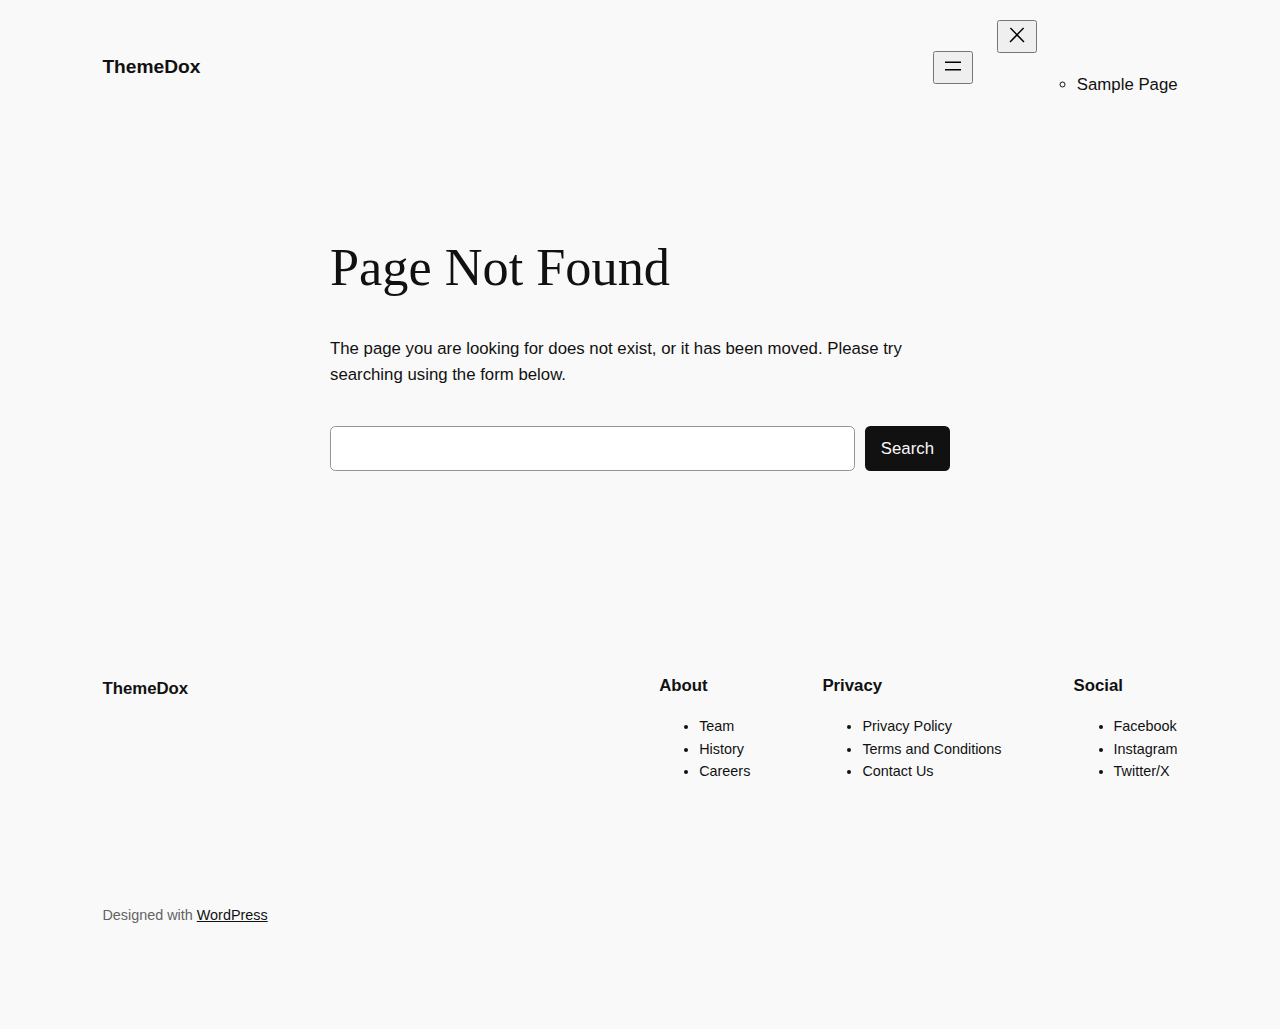
<file: assets/fonts/fa-thin-100.html>
<!DOCTYPE html>
<html lang="en-US">
<head>
	<meta charset="UTF-8" />
	<meta name="viewport" content="width=device-width, initial-scale=1" />
<meta name='robots' content='max-image-preview:large' />
<title>Page not found &#8211; ThemeDox</title>
<link rel="alternate" type="application/rss+xml" title="ThemeDox &raquo; Feed" href="https://themedox.com/feed/" />
<link rel="alternate" type="application/rss+xml" title="ThemeDox &raquo; Comments Feed" href="https://themedox.com/comments/feed/" />
<script>
window._wpemojiSettings = {"baseUrl":"https:\/\/s.w.org\/images\/core\/emoji\/15.0.3\/72x72\/","ext":".png","svgUrl":"https:\/\/s.w.org\/images\/core\/emoji\/15.0.3\/svg\/","svgExt":".svg","source":{"concatemoji":"https:\/\/themedox.com\/wp-includes\/js\/wp-emoji-release.min.js?ver=6.6.2"}};
/*! This file is auto-generated */
!function(i,n){var o,s,e;function c(e){try{var t={supportTests:e,timestamp:(new Date).valueOf()};sessionStorage.setItem(o,JSON.stringify(t))}catch(e){}}function p(e,t,n){e.clearRect(0,0,e.canvas.width,e.canvas.height),e.fillText(t,0,0);var t=new Uint32Array(e.getImageData(0,0,e.canvas.width,e.canvas.height).data),r=(e.clearRect(0,0,e.canvas.width,e.canvas.height),e.fillText(n,0,0),new Uint32Array(e.getImageData(0,0,e.canvas.width,e.canvas.height).data));return t.every(function(e,t){return e===r[t]})}function u(e,t,n){switch(t){case"flag":return n(e,"\ud83c\udff3\ufe0f\u200d\u26a7\ufe0f","\ud83c\udff3\ufe0f\u200b\u26a7\ufe0f")?!1:!n(e,"\ud83c\uddfa\ud83c\uddf3","\ud83c\uddfa\u200b\ud83c\uddf3")&&!n(e,"\ud83c\udff4\udb40\udc67\udb40\udc62\udb40\udc65\udb40\udc6e\udb40\udc67\udb40\udc7f","\ud83c\udff4\u200b\udb40\udc67\u200b\udb40\udc62\u200b\udb40\udc65\u200b\udb40\udc6e\u200b\udb40\udc67\u200b\udb40\udc7f");case"emoji":return!n(e,"\ud83d\udc26\u200d\u2b1b","\ud83d\udc26\u200b\u2b1b")}return!1}function f(e,t,n){var r="undefined"!=typeof WorkerGlobalScope&&self instanceof WorkerGlobalScope?new OffscreenCanvas(300,150):i.createElement("canvas"),a=r.getContext("2d",{willReadFrequently:!0}),o=(a.textBaseline="top",a.font="600 32px Arial",{});return e.forEach(function(e){o[e]=t(a,e,n)}),o}function t(e){var t=i.createElement("script");t.src=e,t.defer=!0,i.head.appendChild(t)}"undefined"!=typeof Promise&&(o="wpEmojiSettingsSupports",s=["flag","emoji"],n.supports={everything:!0,everythingExceptFlag:!0},e=new Promise(function(e){i.addEventListener("DOMContentLoaded",e,{once:!0})}),new Promise(function(t){var n=function(){try{var e=JSON.parse(sessionStorage.getItem(o));if("object"==typeof e&&"number"==typeof e.timestamp&&(new Date).valueOf()<e.timestamp+604800&&"object"==typeof e.supportTests)return e.supportTests}catch(e){}return null}();if(!n){if("undefined"!=typeof Worker&&"undefined"!=typeof OffscreenCanvas&&"undefined"!=typeof URL&&URL.createObjectURL&&"undefined"!=typeof Blob)try{var e="postMessage("+f.toString()+"("+[JSON.stringify(s),u.toString(),p.toString()].join(",")+"));",r=new Blob([e],{type:"text/javascript"}),a=new Worker(URL.createObjectURL(r),{name:"wpTestEmojiSupports"});return void(a.onmessage=function(e){c(n=e.data),a.terminate(),t(n)})}catch(e){}c(n=f(s,u,p))}t(n)}).then(function(e){for(var t in e)n.supports[t]=e[t],n.supports.everything=n.supports.everything&&n.supports[t],"flag"!==t&&(n.supports.everythingExceptFlag=n.supports.everythingExceptFlag&&n.supports[t]);n.supports.everythingExceptFlag=n.supports.everythingExceptFlag&&!n.supports.flag,n.DOMReady=!1,n.readyCallback=function(){n.DOMReady=!0}}).then(function(){return e}).then(function(){var e;n.supports.everything||(n.readyCallback(),(e=n.source||{}).concatemoji?t(e.concatemoji):e.wpemoji&&e.twemoji&&(t(e.twemoji),t(e.wpemoji)))}))}((window,document),window._wpemojiSettings);
</script>
<style id='wp-block-site-logo-inline-css'>
.wp-block-site-logo{box-sizing:border-box;line-height:0}.wp-block-site-logo a{display:inline-block;line-height:0}.wp-block-site-logo.is-default-size img{height:auto;width:120px}.wp-block-site-logo img{height:auto;max-width:100%}.wp-block-site-logo a,.wp-block-site-logo img{border-radius:inherit}.wp-block-site-logo.aligncenter{margin-left:auto;margin-right:auto;text-align:center}:root :where(.wp-block-site-logo.is-style-rounded){border-radius:9999px}
</style>
<style id='wp-block-site-title-inline-css'>
:root :where(.wp-block-site-title a){color:inherit}
</style>
<style id='wp-block-group-inline-css'>
.wp-block-group{box-sizing:border-box}:where(.wp-block-group.wp-block-group-is-layout-constrained){position:relative}
</style>
<style id='wp-block-page-list-inline-css'>
.wp-block-navigation .wp-block-page-list{align-items:var(--navigation-layout-align,initial);background-color:inherit;display:flex;flex-direction:var(--navigation-layout-direction,initial);flex-wrap:var(--navigation-layout-wrap,wrap);justify-content:var(--navigation-layout-justify,initial)}.wp-block-navigation .wp-block-navigation-item{background-color:inherit}
</style>
<link rel='stylesheet' id='wp-block-navigation-css' href='https://themedox.com/wp-includes/blocks/navigation/style.min.css?ver=6.6.2' media='all' />
<style id='wp-block-heading-inline-css'>
h1.has-background,h2.has-background,h3.has-background,h4.has-background,h5.has-background,h6.has-background{padding:1.25em 2.375em}h1.has-text-align-left[style*=writing-mode]:where([style*=vertical-lr]),h1.has-text-align-right[style*=writing-mode]:where([style*=vertical-rl]),h2.has-text-align-left[style*=writing-mode]:where([style*=vertical-lr]),h2.has-text-align-right[style*=writing-mode]:where([style*=vertical-rl]),h3.has-text-align-left[style*=writing-mode]:where([style*=vertical-lr]),h3.has-text-align-right[style*=writing-mode]:where([style*=vertical-rl]),h4.has-text-align-left[style*=writing-mode]:where([style*=vertical-lr]),h4.has-text-align-right[style*=writing-mode]:where([style*=vertical-rl]),h5.has-text-align-left[style*=writing-mode]:where([style*=vertical-lr]),h5.has-text-align-right[style*=writing-mode]:where([style*=vertical-rl]),h6.has-text-align-left[style*=writing-mode]:where([style*=vertical-lr]),h6.has-text-align-right[style*=writing-mode]:where([style*=vertical-rl]){rotate:180deg}

				.is-style-asterisk:before {
					content: '';
					width: 1.5rem;
					height: 3rem;
					background: var(--wp--preset--color--contrast-2, currentColor);
					clip-path: path('M11.93.684v8.039l5.633-5.633 1.216 1.23-5.66 5.66h8.04v1.737H13.2l5.701 5.701-1.23 1.23-5.742-5.742V21h-1.737v-8.094l-5.77 5.77-1.23-1.217 5.743-5.742H.842V9.98h8.162l-5.701-5.7 1.23-1.231 5.66 5.66V.684h1.737Z');
					display: block;
				}

				/* Hide the asterisk if the heading has no content, to avoid using empty headings to display the asterisk only, which is an A11Y issue */
				.is-style-asterisk:empty:before {
					content: none;
				}

				.is-style-asterisk:-moz-only-whitespace:before {
					content: none;
				}

				.is-style-asterisk.has-text-align-center:before {
					margin: 0 auto;
				}

				.is-style-asterisk.has-text-align-right:before {
					margin-left: auto;
				}

				.rtl .is-style-asterisk.has-text-align-left:before {
					margin-right: auto;
				}
</style>
<style id='wp-block-paragraph-inline-css'>
.is-small-text{font-size:.875em}.is-regular-text{font-size:1em}.is-large-text{font-size:2.25em}.is-larger-text{font-size:3em}.has-drop-cap:not(:focus):first-letter{float:left;font-size:8.4em;font-style:normal;font-weight:100;line-height:.68;margin:.05em .1em 0 0;text-transform:uppercase}body.rtl .has-drop-cap:not(:focus):first-letter{float:none;margin-left:.1em}p.has-drop-cap.has-background{overflow:hidden}:root :where(p.has-background){padding:1.25em 2.375em}:where(p.has-text-color:not(.has-link-color)) a{color:inherit}p.has-text-align-left[style*="writing-mode:vertical-lr"],p.has-text-align-right[style*="writing-mode:vertical-rl"]{rotate:180deg}
</style>
<style id='wp-block-search-inline-css'>
.wp-block-search__button{margin-left:10px;word-break:normal}.wp-block-search__button.has-icon{line-height:0}.wp-block-search__button svg{height:1.25em;min-height:24px;min-width:24px;width:1.25em;fill:currentColor;vertical-align:text-bottom}:where(.wp-block-search__button){border:1px solid #ccc;padding:6px 10px}.wp-block-search__inside-wrapper{display:flex;flex:auto;flex-wrap:nowrap;max-width:100%}.wp-block-search__label{width:100%}.wp-block-search__input{appearance:none;border:1px solid #949494;flex-grow:1;margin-left:0;margin-right:0;min-width:3rem;padding:8px;text-decoration:unset!important}.wp-block-search.wp-block-search__button-only .wp-block-search__button{flex-shrink:0;margin-left:0;max-width:100%}.wp-block-search.wp-block-search__button-only .wp-block-search__button[aria-expanded=true]{max-width:calc(100% - 100px)}.wp-block-search.wp-block-search__button-only .wp-block-search__inside-wrapper{min-width:0!important;transition-property:width}.wp-block-search.wp-block-search__button-only .wp-block-search__input{flex-basis:100%;transition-duration:.3s}.wp-block-search.wp-block-search__button-only.wp-block-search__searchfield-hidden,.wp-block-search.wp-block-search__button-only.wp-block-search__searchfield-hidden .wp-block-search__inside-wrapper{overflow:hidden}.wp-block-search.wp-block-search__button-only.wp-block-search__searchfield-hidden .wp-block-search__input{border-left-width:0!important;border-right-width:0!important;flex-basis:0;flex-grow:0;margin:0;min-width:0!important;padding-left:0!important;padding-right:0!important;width:0!important}:where(.wp-block-search__input){font-family:inherit;font-size:inherit;font-style:inherit;font-weight:inherit;letter-spacing:inherit;line-height:inherit;text-transform:inherit}:where(.wp-block-search__button-inside .wp-block-search__inside-wrapper){border:1px solid #949494;box-sizing:border-box;padding:4px}:where(.wp-block-search__button-inside .wp-block-search__inside-wrapper) .wp-block-search__input{border:none;border-radius:0;padding:0 4px}:where(.wp-block-search__button-inside .wp-block-search__inside-wrapper) .wp-block-search__input:focus{outline:none}:where(.wp-block-search__button-inside .wp-block-search__inside-wrapper) :where(.wp-block-search__button){padding:4px 8px}.wp-block-search.aligncenter .wp-block-search__inside-wrapper{margin:auto}.wp-block[data-align=right] .wp-block-search.wp-block-search__button-only .wp-block-search__inside-wrapper{float:right}
</style>
<style id='wp-block-navigation-link-inline-css'>
.wp-block-navigation .wp-block-navigation-item__label{overflow-wrap:break-word}.wp-block-navigation .wp-block-navigation-item__description{display:none}.link-ui-tools{border-top:1px solid #f0f0f0;padding:8px}.link-ui-block-inserter{padding-top:8px}.link-ui-block-inserter__back{margin-left:8px;text-transform:uppercase}

				.is-style-arrow-link .wp-block-navigation-item__label:after {
					content: "\2197";
					padding-inline-start: 0.25rem;
					vertical-align: middle;
					text-decoration: none;
					display: inline-block;
				}
</style>
<style id='wp-block-columns-inline-css'>
.wp-block-columns{align-items:normal!important;box-sizing:border-box;display:flex;flex-wrap:wrap!important}@media (min-width:782px){.wp-block-columns{flex-wrap:nowrap!important}}.wp-block-columns.are-vertically-aligned-top{align-items:flex-start}.wp-block-columns.are-vertically-aligned-center{align-items:center}.wp-block-columns.are-vertically-aligned-bottom{align-items:flex-end}@media (max-width:781px){.wp-block-columns:not(.is-not-stacked-on-mobile)>.wp-block-column{flex-basis:100%!important}}@media (min-width:782px){.wp-block-columns:not(.is-not-stacked-on-mobile)>.wp-block-column{flex-basis:0;flex-grow:1}.wp-block-columns:not(.is-not-stacked-on-mobile)>.wp-block-column[style*=flex-basis]{flex-grow:0}}.wp-block-columns.is-not-stacked-on-mobile{flex-wrap:nowrap!important}.wp-block-columns.is-not-stacked-on-mobile>.wp-block-column{flex-basis:0;flex-grow:1}.wp-block-columns.is-not-stacked-on-mobile>.wp-block-column[style*=flex-basis]{flex-grow:0}:where(.wp-block-columns){margin-bottom:1.75em}:where(.wp-block-columns.has-background){padding:1.25em 2.375em}.wp-block-column{flex-grow:1;min-width:0;overflow-wrap:break-word;word-break:break-word}.wp-block-column.is-vertically-aligned-top{align-self:flex-start}.wp-block-column.is-vertically-aligned-center{align-self:center}.wp-block-column.is-vertically-aligned-bottom{align-self:flex-end}.wp-block-column.is-vertically-aligned-stretch{align-self:stretch}.wp-block-column.is-vertically-aligned-bottom,.wp-block-column.is-vertically-aligned-center,.wp-block-column.is-vertically-aligned-top{width:100%}
</style>
<style id='wp-emoji-styles-inline-css'>

	img.wp-smiley, img.emoji {
		display: inline !important;
		border: none !important;
		box-shadow: none !important;
		height: 1em !important;
		width: 1em !important;
		margin: 0 0.07em !important;
		vertical-align: -0.1em !important;
		background: none !important;
		padding: 0 !important;
	}
</style>
<style id='wp-block-library-inline-css'>
:root{--wp-admin-theme-color:#007cba;--wp-admin-theme-color--rgb:0,124,186;--wp-admin-theme-color-darker-10:#006ba1;--wp-admin-theme-color-darker-10--rgb:0,107,161;--wp-admin-theme-color-darker-20:#005a87;--wp-admin-theme-color-darker-20--rgb:0,90,135;--wp-admin-border-width-focus:2px;--wp-block-synced-color:#7a00df;--wp-block-synced-color--rgb:122,0,223;--wp-bound-block-color:var(--wp-block-synced-color)}@media (min-resolution:192dpi){:root{--wp-admin-border-width-focus:1.5px}}.wp-element-button{cursor:pointer}:root{--wp--preset--font-size--normal:16px;--wp--preset--font-size--huge:42px}:root .has-very-light-gray-background-color{background-color:#eee}:root .has-very-dark-gray-background-color{background-color:#313131}:root .has-very-light-gray-color{color:#eee}:root .has-very-dark-gray-color{color:#313131}:root .has-vivid-green-cyan-to-vivid-cyan-blue-gradient-background{background:linear-gradient(135deg,#00d084,#0693e3)}:root .has-purple-crush-gradient-background{background:linear-gradient(135deg,#34e2e4,#4721fb 50%,#ab1dfe)}:root .has-hazy-dawn-gradient-background{background:linear-gradient(135deg,#faaca8,#dad0ec)}:root .has-subdued-olive-gradient-background{background:linear-gradient(135deg,#fafae1,#67a671)}:root .has-atomic-cream-gradient-background{background:linear-gradient(135deg,#fdd79a,#004a59)}:root .has-nightshade-gradient-background{background:linear-gradient(135deg,#330968,#31cdcf)}:root .has-midnight-gradient-background{background:linear-gradient(135deg,#020381,#2874fc)}.has-regular-font-size{font-size:1em}.has-larger-font-size{font-size:2.625em}.has-normal-font-size{font-size:var(--wp--preset--font-size--normal)}.has-huge-font-size{font-size:var(--wp--preset--font-size--huge)}.has-text-align-center{text-align:center}.has-text-align-left{text-align:left}.has-text-align-right{text-align:right}#end-resizable-editor-section{display:none}.aligncenter{clear:both}.items-justified-left{justify-content:flex-start}.items-justified-center{justify-content:center}.items-justified-right{justify-content:flex-end}.items-justified-space-between{justify-content:space-between}.screen-reader-text{border:0;clip:rect(1px,1px,1px,1px);clip-path:inset(50%);height:1px;margin:-1px;overflow:hidden;padding:0;position:absolute;width:1px;word-wrap:normal!important}.screen-reader-text:focus{background-color:#ddd;clip:auto!important;clip-path:none;color:#444;display:block;font-size:1em;height:auto;left:5px;line-height:normal;padding:15px 23px 14px;text-decoration:none;top:5px;width:auto;z-index:100000}html :where(.has-border-color){border-style:solid}html :where([style*=border-top-color]){border-top-style:solid}html :where([style*=border-right-color]){border-right-style:solid}html :where([style*=border-bottom-color]){border-bottom-style:solid}html :where([style*=border-left-color]){border-left-style:solid}html :where([style*=border-width]){border-style:solid}html :where([style*=border-top-width]){border-top-style:solid}html :where([style*=border-right-width]){border-right-style:solid}html :where([style*=border-bottom-width]){border-bottom-style:solid}html :where([style*=border-left-width]){border-left-style:solid}html :where(img[class*=wp-image-]){height:auto;max-width:100%}:where(figure){margin:0 0 1em}html :where(.is-position-sticky){--wp-admin--admin-bar--position-offset:var(--wp-admin--admin-bar--height,0px)}@media screen and (max-width:600px){html :where(.is-position-sticky){--wp-admin--admin-bar--position-offset:0px}}
</style>
<style id='global-styles-inline-css'>
:root{--wp--preset--aspect-ratio--square: 1;--wp--preset--aspect-ratio--4-3: 4/3;--wp--preset--aspect-ratio--3-4: 3/4;--wp--preset--aspect-ratio--3-2: 3/2;--wp--preset--aspect-ratio--2-3: 2/3;--wp--preset--aspect-ratio--16-9: 16/9;--wp--preset--aspect-ratio--9-16: 9/16;--wp--preset--color--black: #000000;--wp--preset--color--cyan-bluish-gray: #abb8c3;--wp--preset--color--white: #ffffff;--wp--preset--color--pale-pink: #f78da7;--wp--preset--color--vivid-red: #cf2e2e;--wp--preset--color--luminous-vivid-orange: #ff6900;--wp--preset--color--luminous-vivid-amber: #fcb900;--wp--preset--color--light-green-cyan: #7bdcb5;--wp--preset--color--vivid-green-cyan: #00d084;--wp--preset--color--pale-cyan-blue: #8ed1fc;--wp--preset--color--vivid-cyan-blue: #0693e3;--wp--preset--color--vivid-purple: #9b51e0;--wp--preset--color--base: #f9f9f9;--wp--preset--color--base-2: #ffffff;--wp--preset--color--contrast: #111111;--wp--preset--color--contrast-2: #636363;--wp--preset--color--contrast-3: #A4A4A4;--wp--preset--color--accent: #cfcabe;--wp--preset--color--accent-2: #c2a990;--wp--preset--color--accent-3: #d8613c;--wp--preset--color--accent-4: #b1c5a4;--wp--preset--color--accent-5: #b5bdbc;--wp--preset--gradient--vivid-cyan-blue-to-vivid-purple: linear-gradient(135deg,rgba(6,147,227,1) 0%,rgb(155,81,224) 100%);--wp--preset--gradient--light-green-cyan-to-vivid-green-cyan: linear-gradient(135deg,rgb(122,220,180) 0%,rgb(0,208,130) 100%);--wp--preset--gradient--luminous-vivid-amber-to-luminous-vivid-orange: linear-gradient(135deg,rgba(252,185,0,1) 0%,rgba(255,105,0,1) 100%);--wp--preset--gradient--luminous-vivid-orange-to-vivid-red: linear-gradient(135deg,rgba(255,105,0,1) 0%,rgb(207,46,46) 100%);--wp--preset--gradient--very-light-gray-to-cyan-bluish-gray: linear-gradient(135deg,rgb(238,238,238) 0%,rgb(169,184,195) 100%);--wp--preset--gradient--cool-to-warm-spectrum: linear-gradient(135deg,rgb(74,234,220) 0%,rgb(151,120,209) 20%,rgb(207,42,186) 40%,rgb(238,44,130) 60%,rgb(251,105,98) 80%,rgb(254,248,76) 100%);--wp--preset--gradient--blush-light-purple: linear-gradient(135deg,rgb(255,206,236) 0%,rgb(152,150,240) 100%);--wp--preset--gradient--blush-bordeaux: linear-gradient(135deg,rgb(254,205,165) 0%,rgb(254,45,45) 50%,rgb(107,0,62) 100%);--wp--preset--gradient--luminous-dusk: linear-gradient(135deg,rgb(255,203,112) 0%,rgb(199,81,192) 50%,rgb(65,88,208) 100%);--wp--preset--gradient--pale-ocean: linear-gradient(135deg,rgb(255,245,203) 0%,rgb(182,227,212) 50%,rgb(51,167,181) 100%);--wp--preset--gradient--electric-grass: linear-gradient(135deg,rgb(202,248,128) 0%,rgb(113,206,126) 100%);--wp--preset--gradient--midnight: linear-gradient(135deg,rgb(2,3,129) 0%,rgb(40,116,252) 100%);--wp--preset--gradient--gradient-1: linear-gradient(to bottom, #cfcabe 0%, #F9F9F9 100%);--wp--preset--gradient--gradient-2: linear-gradient(to bottom, #C2A990 0%, #F9F9F9 100%);--wp--preset--gradient--gradient-3: linear-gradient(to bottom, #D8613C 0%, #F9F9F9 100%);--wp--preset--gradient--gradient-4: linear-gradient(to bottom, #B1C5A4 0%, #F9F9F9 100%);--wp--preset--gradient--gradient-5: linear-gradient(to bottom, #B5BDBC 0%, #F9F9F9 100%);--wp--preset--gradient--gradient-6: linear-gradient(to bottom, #A4A4A4 0%, #F9F9F9 100%);--wp--preset--gradient--gradient-7: linear-gradient(to bottom, #cfcabe 50%, #F9F9F9 50%);--wp--preset--gradient--gradient-8: linear-gradient(to bottom, #C2A990 50%, #F9F9F9 50%);--wp--preset--gradient--gradient-9: linear-gradient(to bottom, #D8613C 50%, #F9F9F9 50%);--wp--preset--gradient--gradient-10: linear-gradient(to bottom, #B1C5A4 50%, #F9F9F9 50%);--wp--preset--gradient--gradient-11: linear-gradient(to bottom, #B5BDBC 50%, #F9F9F9 50%);--wp--preset--gradient--gradient-12: linear-gradient(to bottom, #A4A4A4 50%, #F9F9F9 50%);--wp--preset--font-size--small: 0.9rem;--wp--preset--font-size--medium: 1.05rem;--wp--preset--font-size--large: clamp(1.39rem, 1.39rem + ((1vw - 0.2rem) * 0.767), 1.85rem);--wp--preset--font-size--x-large: clamp(1.85rem, 1.85rem + ((1vw - 0.2rem) * 1.083), 2.5rem);--wp--preset--font-size--xx-large: clamp(2.5rem, 2.5rem + ((1vw - 0.2rem) * 1.283), 3.27rem);--wp--preset--font-family--body: "Inter", sans-serif;--wp--preset--font-family--heading: Cardo;--wp--preset--font-family--system-sans-serif: -apple-system, BlinkMacSystemFont, avenir next, avenir, segoe ui, helvetica neue, helvetica, Cantarell, Ubuntu, roboto, noto, arial, sans-serif;--wp--preset--font-family--system-serif: Iowan Old Style, Apple Garamond, Baskerville, Times New Roman, Droid Serif, Times, Source Serif Pro, serif, Apple Color Emoji, Segoe UI Emoji, Segoe UI Symbol;--wp--preset--spacing--20: min(1.5rem, 2vw);--wp--preset--spacing--30: min(2.5rem, 3vw);--wp--preset--spacing--40: min(4rem, 5vw);--wp--preset--spacing--50: min(6.5rem, 8vw);--wp--preset--spacing--60: min(10.5rem, 13vw);--wp--preset--spacing--70: 3.38rem;--wp--preset--spacing--80: 5.06rem;--wp--preset--spacing--10: 1rem;--wp--preset--shadow--natural: 6px 6px 9px rgba(0, 0, 0, 0.2);--wp--preset--shadow--deep: 12px 12px 50px rgba(0, 0, 0, 0.4);--wp--preset--shadow--sharp: 6px 6px 0px rgba(0, 0, 0, 0.2);--wp--preset--shadow--outlined: 6px 6px 0px -3px rgba(255, 255, 255, 1), 6px 6px rgba(0, 0, 0, 1);--wp--preset--shadow--crisp: 6px 6px 0px rgba(0, 0, 0, 1);}:root { --wp--style--global--content-size: 620px;--wp--style--global--wide-size: 1280px; }:where(body) { margin: 0; }.wp-site-blocks { padding-top: var(--wp--style--root--padding-top); padding-bottom: var(--wp--style--root--padding-bottom); }.has-global-padding { padding-right: var(--wp--style--root--padding-right); padding-left: var(--wp--style--root--padding-left); }.has-global-padding > .alignfull { margin-right: calc(var(--wp--style--root--padding-right) * -1); margin-left: calc(var(--wp--style--root--padding-left) * -1); }.has-global-padding :where(:not(.alignfull.is-layout-flow) > .has-global-padding:not(.wp-block-block, .alignfull)) { padding-right: 0; padding-left: 0; }.has-global-padding :where(:not(.alignfull.is-layout-flow) > .has-global-padding:not(.wp-block-block, .alignfull)) > .alignfull { margin-left: 0; margin-right: 0; }.wp-site-blocks > .alignleft { float: left; margin-right: 2em; }.wp-site-blocks > .alignright { float: right; margin-left: 2em; }.wp-site-blocks > .aligncenter { justify-content: center; margin-left: auto; margin-right: auto; }:where(.wp-site-blocks) > * { margin-block-start: 1.2rem; margin-block-end: 0; }:where(.wp-site-blocks) > :first-child { margin-block-start: 0; }:where(.wp-site-blocks) > :last-child { margin-block-end: 0; }:root { --wp--style--block-gap: 1.2rem; }:root :where(.is-layout-flow) > :first-child{margin-block-start: 0;}:root :where(.is-layout-flow) > :last-child{margin-block-end: 0;}:root :where(.is-layout-flow) > *{margin-block-start: 1.2rem;margin-block-end: 0;}:root :where(.is-layout-constrained) > :first-child{margin-block-start: 0;}:root :where(.is-layout-constrained) > :last-child{margin-block-end: 0;}:root :where(.is-layout-constrained) > *{margin-block-start: 1.2rem;margin-block-end: 0;}:root :where(.is-layout-flex){gap: 1.2rem;}:root :where(.is-layout-grid){gap: 1.2rem;}.is-layout-flow > .alignleft{float: left;margin-inline-start: 0;margin-inline-end: 2em;}.is-layout-flow > .alignright{float: right;margin-inline-start: 2em;margin-inline-end: 0;}.is-layout-flow > .aligncenter{margin-left: auto !important;margin-right: auto !important;}.is-layout-constrained > .alignleft{float: left;margin-inline-start: 0;margin-inline-end: 2em;}.is-layout-constrained > .alignright{float: right;margin-inline-start: 2em;margin-inline-end: 0;}.is-layout-constrained > .aligncenter{margin-left: auto !important;margin-right: auto !important;}.is-layout-constrained > :where(:not(.alignleft):not(.alignright):not(.alignfull)){max-width: var(--wp--style--global--content-size);margin-left: auto !important;margin-right: auto !important;}.is-layout-constrained > .alignwide{max-width: var(--wp--style--global--wide-size);}body .is-layout-flex{display: flex;}.is-layout-flex{flex-wrap: wrap;align-items: center;}.is-layout-flex > :is(*, div){margin: 0;}body .is-layout-grid{display: grid;}.is-layout-grid > :is(*, div){margin: 0;}body{background-color: var(--wp--preset--color--base);color: var(--wp--preset--color--contrast);font-family: var(--wp--preset--font-family--body);font-size: var(--wp--preset--font-size--medium);font-style: normal;font-weight: 400;line-height: 1.55;--wp--style--root--padding-top: 0px;--wp--style--root--padding-right: var(--wp--preset--spacing--50);--wp--style--root--padding-bottom: 0px;--wp--style--root--padding-left: var(--wp--preset--spacing--50);}a:where(:not(.wp-element-button)){color: var(--wp--preset--color--contrast);text-decoration: underline;}:root :where(a:where(:not(.wp-element-button)):hover){text-decoration: none;}h1, h2, h3, h4, h5, h6{color: var(--wp--preset--color--contrast);font-family: var(--wp--preset--font-family--heading);font-weight: 400;line-height: 1.2;}h1{font-size: var(--wp--preset--font-size--xx-large);line-height: 1.15;}h2{font-size: var(--wp--preset--font-size--x-large);}h3{font-size: var(--wp--preset--font-size--large);}h4{font-size: clamp(1.1rem, 1.1rem + ((1vw - 0.2rem) * 0.767), 1.5rem);}h5{font-size: var(--wp--preset--font-size--medium);}h6{font-size: var(--wp--preset--font-size--small);}:root :where(.wp-element-button, .wp-block-button__link){background-color: var(--wp--preset--color--contrast);border-radius: .33rem;border-color: var(--wp--preset--color--contrast);border-width: 0;color: var(--wp--preset--color--base);font-family: inherit;font-size: var(--wp--preset--font-size--small);font-style: normal;font-weight: 500;line-height: inherit;padding-top: 0.6rem;padding-right: 1rem;padding-bottom: 0.6rem;padding-left: 1rem;text-decoration: none;}:root :where(.wp-element-button:hover, .wp-block-button__link:hover){background-color: var(--wp--preset--color--contrast-2);border-color: var(--wp--preset--color--contrast-2);color: var(--wp--preset--color--base);}:root :where(.wp-element-button:focus, .wp-block-button__link:focus){background-color: var(--wp--preset--color--contrast-2);border-color: var(--wp--preset--color--contrast-2);color: var(--wp--preset--color--base);outline-color: var(--wp--preset--color--contrast);outline-offset: 2px;}:root :where(.wp-element-button:active, .wp-block-button__link:active){background-color: var(--wp--preset--color--contrast);color: var(--wp--preset--color--base);}:root :where(.wp-element-caption, .wp-block-audio figcaption, .wp-block-embed figcaption, .wp-block-gallery figcaption, .wp-block-image figcaption, .wp-block-table figcaption, .wp-block-video figcaption){color: var(--wp--preset--color--contrast-2);font-family: var(--wp--preset--font-family--body);font-size: 0.8rem;}.has-black-color{color: var(--wp--preset--color--black) !important;}.has-cyan-bluish-gray-color{color: var(--wp--preset--color--cyan-bluish-gray) !important;}.has-white-color{color: var(--wp--preset--color--white) !important;}.has-pale-pink-color{color: var(--wp--preset--color--pale-pink) !important;}.has-vivid-red-color{color: var(--wp--preset--color--vivid-red) !important;}.has-luminous-vivid-orange-color{color: var(--wp--preset--color--luminous-vivid-orange) !important;}.has-luminous-vivid-amber-color{color: var(--wp--preset--color--luminous-vivid-amber) !important;}.has-light-green-cyan-color{color: var(--wp--preset--color--light-green-cyan) !important;}.has-vivid-green-cyan-color{color: var(--wp--preset--color--vivid-green-cyan) !important;}.has-pale-cyan-blue-color{color: var(--wp--preset--color--pale-cyan-blue) !important;}.has-vivid-cyan-blue-color{color: var(--wp--preset--color--vivid-cyan-blue) !important;}.has-vivid-purple-color{color: var(--wp--preset--color--vivid-purple) !important;}.has-base-color{color: var(--wp--preset--color--base) !important;}.has-base-2-color{color: var(--wp--preset--color--base-2) !important;}.has-contrast-color{color: var(--wp--preset--color--contrast) !important;}.has-contrast-2-color{color: var(--wp--preset--color--contrast-2) !important;}.has-contrast-3-color{color: var(--wp--preset--color--contrast-3) !important;}.has-accent-color{color: var(--wp--preset--color--accent) !important;}.has-accent-2-color{color: var(--wp--preset--color--accent-2) !important;}.has-accent-3-color{color: var(--wp--preset--color--accent-3) !important;}.has-accent-4-color{color: var(--wp--preset--color--accent-4) !important;}.has-accent-5-color{color: var(--wp--preset--color--accent-5) !important;}.has-black-background-color{background-color: var(--wp--preset--color--black) !important;}.has-cyan-bluish-gray-background-color{background-color: var(--wp--preset--color--cyan-bluish-gray) !important;}.has-white-background-color{background-color: var(--wp--preset--color--white) !important;}.has-pale-pink-background-color{background-color: var(--wp--preset--color--pale-pink) !important;}.has-vivid-red-background-color{background-color: var(--wp--preset--color--vivid-red) !important;}.has-luminous-vivid-orange-background-color{background-color: var(--wp--preset--color--luminous-vivid-orange) !important;}.has-luminous-vivid-amber-background-color{background-color: var(--wp--preset--color--luminous-vivid-amber) !important;}.has-light-green-cyan-background-color{background-color: var(--wp--preset--color--light-green-cyan) !important;}.has-vivid-green-cyan-background-color{background-color: var(--wp--preset--color--vivid-green-cyan) !important;}.has-pale-cyan-blue-background-color{background-color: var(--wp--preset--color--pale-cyan-blue) !important;}.has-vivid-cyan-blue-background-color{background-color: var(--wp--preset--color--vivid-cyan-blue) !important;}.has-vivid-purple-background-color{background-color: var(--wp--preset--color--vivid-purple) !important;}.has-base-background-color{background-color: var(--wp--preset--color--base) !important;}.has-base-2-background-color{background-color: var(--wp--preset--color--base-2) !important;}.has-contrast-background-color{background-color: var(--wp--preset--color--contrast) !important;}.has-contrast-2-background-color{background-color: var(--wp--preset--color--contrast-2) !important;}.has-contrast-3-background-color{background-color: var(--wp--preset--color--contrast-3) !important;}.has-accent-background-color{background-color: var(--wp--preset--color--accent) !important;}.has-accent-2-background-color{background-color: var(--wp--preset--color--accent-2) !important;}.has-accent-3-background-color{background-color: var(--wp--preset--color--accent-3) !important;}.has-accent-4-background-color{background-color: var(--wp--preset--color--accent-4) !important;}.has-accent-5-background-color{background-color: var(--wp--preset--color--accent-5) !important;}.has-black-border-color{border-color: var(--wp--preset--color--black) !important;}.has-cyan-bluish-gray-border-color{border-color: var(--wp--preset--color--cyan-bluish-gray) !important;}.has-white-border-color{border-color: var(--wp--preset--color--white) !important;}.has-pale-pink-border-color{border-color: var(--wp--preset--color--pale-pink) !important;}.has-vivid-red-border-color{border-color: var(--wp--preset--color--vivid-red) !important;}.has-luminous-vivid-orange-border-color{border-color: var(--wp--preset--color--luminous-vivid-orange) !important;}.has-luminous-vivid-amber-border-color{border-color: var(--wp--preset--color--luminous-vivid-amber) !important;}.has-light-green-cyan-border-color{border-color: var(--wp--preset--color--light-green-cyan) !important;}.has-vivid-green-cyan-border-color{border-color: var(--wp--preset--color--vivid-green-cyan) !important;}.has-pale-cyan-blue-border-color{border-color: var(--wp--preset--color--pale-cyan-blue) !important;}.has-vivid-cyan-blue-border-color{border-color: var(--wp--preset--color--vivid-cyan-blue) !important;}.has-vivid-purple-border-color{border-color: var(--wp--preset--color--vivid-purple) !important;}.has-base-border-color{border-color: var(--wp--preset--color--base) !important;}.has-base-2-border-color{border-color: var(--wp--preset--color--base-2) !important;}.has-contrast-border-color{border-color: var(--wp--preset--color--contrast) !important;}.has-contrast-2-border-color{border-color: var(--wp--preset--color--contrast-2) !important;}.has-contrast-3-border-color{border-color: var(--wp--preset--color--contrast-3) !important;}.has-accent-border-color{border-color: var(--wp--preset--color--accent) !important;}.has-accent-2-border-color{border-color: var(--wp--preset--color--accent-2) !important;}.has-accent-3-border-color{border-color: var(--wp--preset--color--accent-3) !important;}.has-accent-4-border-color{border-color: var(--wp--preset--color--accent-4) !important;}.has-accent-5-border-color{border-color: var(--wp--preset--color--accent-5) !important;}.has-vivid-cyan-blue-to-vivid-purple-gradient-background{background: var(--wp--preset--gradient--vivid-cyan-blue-to-vivid-purple) !important;}.has-light-green-cyan-to-vivid-green-cyan-gradient-background{background: var(--wp--preset--gradient--light-green-cyan-to-vivid-green-cyan) !important;}.has-luminous-vivid-amber-to-luminous-vivid-orange-gradient-background{background: var(--wp--preset--gradient--luminous-vivid-amber-to-luminous-vivid-orange) !important;}.has-luminous-vivid-orange-to-vivid-red-gradient-background{background: var(--wp--preset--gradient--luminous-vivid-orange-to-vivid-red) !important;}.has-very-light-gray-to-cyan-bluish-gray-gradient-background{background: var(--wp--preset--gradient--very-light-gray-to-cyan-bluish-gray) !important;}.has-cool-to-warm-spectrum-gradient-background{background: var(--wp--preset--gradient--cool-to-warm-spectrum) !important;}.has-blush-light-purple-gradient-background{background: var(--wp--preset--gradient--blush-light-purple) !important;}.has-blush-bordeaux-gradient-background{background: var(--wp--preset--gradient--blush-bordeaux) !important;}.has-luminous-dusk-gradient-background{background: var(--wp--preset--gradient--luminous-dusk) !important;}.has-pale-ocean-gradient-background{background: var(--wp--preset--gradient--pale-ocean) !important;}.has-electric-grass-gradient-background{background: var(--wp--preset--gradient--electric-grass) !important;}.has-midnight-gradient-background{background: var(--wp--preset--gradient--midnight) !important;}.has-gradient-1-gradient-background{background: var(--wp--preset--gradient--gradient-1) !important;}.has-gradient-2-gradient-background{background: var(--wp--preset--gradient--gradient-2) !important;}.has-gradient-3-gradient-background{background: var(--wp--preset--gradient--gradient-3) !important;}.has-gradient-4-gradient-background{background: var(--wp--preset--gradient--gradient-4) !important;}.has-gradient-5-gradient-background{background: var(--wp--preset--gradient--gradient-5) !important;}.has-gradient-6-gradient-background{background: var(--wp--preset--gradient--gradient-6) !important;}.has-gradient-7-gradient-background{background: var(--wp--preset--gradient--gradient-7) !important;}.has-gradient-8-gradient-background{background: var(--wp--preset--gradient--gradient-8) !important;}.has-gradient-9-gradient-background{background: var(--wp--preset--gradient--gradient-9) !important;}.has-gradient-10-gradient-background{background: var(--wp--preset--gradient--gradient-10) !important;}.has-gradient-11-gradient-background{background: var(--wp--preset--gradient--gradient-11) !important;}.has-gradient-12-gradient-background{background: var(--wp--preset--gradient--gradient-12) !important;}.has-small-font-size{font-size: var(--wp--preset--font-size--small) !important;}.has-medium-font-size{font-size: var(--wp--preset--font-size--medium) !important;}.has-large-font-size{font-size: var(--wp--preset--font-size--large) !important;}.has-x-large-font-size{font-size: var(--wp--preset--font-size--x-large) !important;}.has-xx-large-font-size{font-size: var(--wp--preset--font-size--xx-large) !important;}.has-body-font-family{font-family: var(--wp--preset--font-family--body) !important;}.has-heading-font-family{font-family: var(--wp--preset--font-family--heading) !important;}.has-system-sans-serif-font-family{font-family: var(--wp--preset--font-family--system-sans-serif) !important;}.has-system-serif-font-family{font-family: var(--wp--preset--font-family--system-serif) !important;}
:root :where(.wp-block-navigation){font-weight: 500;}
:root :where(.wp-block-navigation a:where(:not(.wp-element-button))){text-decoration: none;}
:root :where(.wp-block-navigation a:where(:not(.wp-element-button)):hover){text-decoration: underline;}
:root :where(.wp-block-search .wp-block-search__label, .wp-block-search .wp-block-search__input, .wp-block-search .wp-block-search__button){font-size: var(--wp--preset--font-size--small);}:root :where(.wp-block-search .wp-block-search__input){border-radius:.33rem}
:root :where(.wp-block-search .wp-element-button,.wp-block-search  .wp-block-button__link){border-radius: .33rem;}
:root :where(.wp-block-site-tagline){color: var(--wp--preset--color--contrast-2);font-size: var(--wp--preset--font-size--small);}
:root :where(.wp-block-site-title){font-family: var(--wp--preset--font-family--body);font-size: clamp(0.875rem, 0.875rem + ((1vw - 0.2rem) * 0.542), 1.2rem);font-style: normal;font-weight: 600;}
:root :where(.wp-block-site-title a:where(:not(.wp-element-button))){text-decoration: none;}
:root :where(.wp-block-site-title a:where(:not(.wp-element-button)):hover){text-decoration: none;}
:where(.wp-site-blocks *:focus){outline-width:2px;outline-style:solid}:root :where(.wp-block-calendar.wp-block-calendar table:where(:not(.has-text-color)) th){background-color:var(--wp--preset--color--contrast-2);color:var(--wp--preset--color--base);border-color:var(--wp--preset--color--contrast-2)}:root :where(.wp-block-calendar table:where(:not(.has-text-color)) td){border-color:var(--wp--preset--color--contrast-2)}:root :where(.wp-block-categories){list-style-type:none;}:root :where(.wp-block-categories li){margin-bottom: 0.5rem;}:root :where(.wp-block-post-comments-form textarea, .wp-block-post-comments-form input){border-radius:.33rem}:root :where(.wp-block-loginout input){border-radius:.33rem;padding:calc(0.667em + 2px);border:1px solid #949494;}:root :where(.wp-block-post-terms .wp-block-post-terms__prefix){color: var(--wp--preset--color--contrast-2);}:root :where(.wp-block-query-title span){font-style: italic;}:root :where(.wp-block-quote :where(p)){margin-block-start:0;margin-block-end:calc(var(--wp--preset--spacing--10) + 0.5rem);}:root :where(.wp-block-quote :where(:last-child)){margin-block-end:0;}:root :where(.wp-block-quote.has-text-align-right.is-style-plain, .rtl .is-style-plain.wp-block-quote:not(.has-text-align-center):not(.has-text-align-left)){border-width: 0 2px 0 0;padding-left:calc(var(--wp--preset--spacing--20) + 0.5rem);padding-right:calc(var(--wp--preset--spacing--20) + 0.5rem);}:root :where(.wp-block-quote.has-text-align-left.is-style-plain, body:not(.rtl) .is-style-plain.wp-block-quote:not(.has-text-align-center):not(.has-text-align-right)){border-width: 0 0 0 2px;padding-left:calc(var(--wp--preset--spacing--20) + 0.5rem);padding-right:calc(var(--wp--preset--spacing--20) + 0.5rem)}:root :where(.wp-block-search .wp-block-search__input){border-radius:.33rem}:root :where(.wp-block-separator){}:root :where(.wp-block-separator:not(.is-style-wide):not(.is-style-dots):not(.alignwide):not(.alignfull)){width: var(--wp--preset--spacing--60)}
</style>
<style id='core-block-supports-inline-css'>
.wp-container-core-group-is-layout-1 > *{margin-block-start:0;margin-block-end:0;}.wp-container-core-group-is-layout-1 > * + *{margin-block-start:0px;margin-block-end:0;}.wp-container-core-group-is-layout-2{gap:var(--wp--preset--spacing--20);}.wp-container-core-navigation-is-layout-1{gap:var(--wp--preset--spacing--20);justify-content:flex-end;}.wp-container-core-group-is-layout-3{justify-content:flex-start;}.wp-container-core-group-is-layout-4{justify-content:space-between;}.wp-container-core-group-is-layout-6 > *{margin-block-start:0;margin-block-end:0;}.wp-container-core-group-is-layout-6 > * + *{margin-block-start:var(--wp--preset--spacing--30);margin-block-end:0;}.wp-container-core-group-is-layout-7{flex-direction:column;align-items:flex-start;}.wp-container-core-navigation-is-layout-2{gap:var(--wp--preset--spacing--10);flex-direction:column;align-items:flex-start;}.wp-container-core-group-is-layout-8{gap:var(--wp--preset--spacing--10);flex-direction:column;align-items:flex-start;}.wp-container-core-group-is-layout-9{flex-direction:column;align-items:stretch;}.wp-container-core-navigation-is-layout-3{gap:var(--wp--preset--spacing--10);flex-direction:column;align-items:flex-start;}.wp-container-core-group-is-layout-10{gap:var(--wp--preset--spacing--10);flex-direction:column;align-items:flex-start;}.wp-container-core-group-is-layout-11{flex-direction:column;align-items:stretch;}.wp-container-core-navigation-is-layout-4{gap:var(--wp--preset--spacing--10);flex-direction:column;align-items:flex-start;}.wp-container-core-group-is-layout-12{gap:var(--wp--preset--spacing--10);flex-direction:column;align-items:flex-start;}.wp-container-core-group-is-layout-13{flex-direction:column;align-items:stretch;}.wp-container-core-group-is-layout-14{justify-content:space-between;align-items:flex-start;}.wp-container-core-columns-is-layout-1{flex-wrap:nowrap;}.wp-elements-69a005592d8de9c85f5c3744bd9a4e03 a:where(:not(.wp-element-button)){color:var(--wp--preset--color--contrast);}
</style>
<style id='wp-block-template-skip-link-inline-css'>

		.skip-link.screen-reader-text {
			border: 0;
			clip: rect(1px,1px,1px,1px);
			clip-path: inset(50%);
			height: 1px;
			margin: -1px;
			overflow: hidden;
			padding: 0;
			position: absolute !important;
			width: 1px;
			word-wrap: normal !important;
		}

		.skip-link.screen-reader-text:focus {
			background-color: #eee;
			clip: auto !important;
			clip-path: none;
			color: #444;
			display: block;
			font-size: 1em;
			height: auto;
			left: 5px;
			line-height: normal;
			padding: 15px 23px 14px;
			text-decoration: none;
			top: 5px;
			width: auto;
			z-index: 100000;
		}
</style>
<link rel="https://api.w.org/" href="https://themedox.com/wp-json/" /><link rel="EditURI" type="application/rsd+xml" title="RSD" href="https://themedox.com/xmlrpc.php?rsd" />
<meta name="generator" content="WordPress 6.6.2" />
<script id="wp-load-polyfill-importmap">
( HTMLScriptElement.supports && HTMLScriptElement.supports("importmap") ) || document.write( '<script src="https://themedox.com/wp-includes/js/dist/vendor/wp-polyfill-importmap.min.js?ver=1.8.2"></scr' + 'ipt>' );
</script>
<script type="importmap" id="wp-importmap">
{"imports":{"@wordpress\/interactivity":"https:\/\/themedox.com\/wp-includes\/js\/dist\/interactivity.min.js?ver=6.6.2"}}
</script>
<script type="module" src="https://themedox.com/wp-includes/blocks/navigation/view.min.js?ver=6.6.2" id="@wordpress/block-library/navigation-js-module"></script>
<link rel="modulepreload" href="https://themedox.com/wp-includes/js/dist/interactivity.min.js?ver=6.6.2" id="@wordpress/interactivity-js-modulepreload"><style id='wp-fonts-local'>
@font-face{font-family:Inter;font-style:normal;font-weight:300 900;font-display:fallback;src:url('https://themedox.com/wp-content/themes/twentytwentyfour/assets/fonts/inter/Inter-VariableFont_slnt,wght.woff2') format('woff2');font-stretch:normal;}
@font-face{font-family:Cardo;font-style:normal;font-weight:400;font-display:fallback;src:url('https://themedox.com/wp-content/themes/twentytwentyfour/assets/fonts/cardo/cardo_normal_400.woff2') format('woff2');}
@font-face{font-family:Cardo;font-style:italic;font-weight:400;font-display:fallback;src:url('https://themedox.com/wp-content/themes/twentytwentyfour/assets/fonts/cardo/cardo_italic_400.woff2') format('woff2');}
@font-face{font-family:Cardo;font-style:normal;font-weight:700;font-display:fallback;src:url('https://themedox.com/wp-content/themes/twentytwentyfour/assets/fonts/cardo/cardo_normal_700.woff2') format('woff2');}
</style>
</head>

<body class="error404 wp-embed-responsive">

<div class="wp-site-blocks"><header class="wp-block-template-part">
<div class="wp-block-group alignwide has-base-background-color has-background has-global-padding is-layout-constrained wp-block-group-is-layout-constrained"
	style="padding-top:20px;padding-bottom:20px">
	
	<div class="wp-block-group alignwide is-content-justification-space-between is-layout-flex wp-container-core-group-is-layout-4 wp-block-group-is-layout-flex">
		
		<div class="wp-block-group is-layout-flex wp-container-core-group-is-layout-2 wp-block-group-is-layout-flex">
			

			
			<div class="wp-block-group is-layout-flow wp-container-core-group-is-layout-1 wp-block-group-is-layout-flow">
				<p class="wp-block-site-title"><a href="https://themedox.com" target="_self" rel="home">ThemeDox</a></p>
			</div>
			
		</div>
		

		
		<div class="wp-block-group is-content-justification-left is-layout-flex wp-container-core-group-is-layout-3 wp-block-group-is-layout-flex">
			<nav class="is-responsive items-justified-right wp-block-navigation is-horizontal is-content-justification-right is-layout-flex wp-container-core-navigation-is-layout-1 wp-block-navigation-is-layout-flex" aria-label="" 
		 data-wp-interactive="core/navigation" data-wp-context='{"overlayOpenedBy":{"click":false,"hover":false,"focus":false},"type":"overlay","roleAttribute":"","ariaLabel":"Menu"}'><button aria-haspopup="dialog" aria-label="Open menu" class="wp-block-navigation__responsive-container-open " 
				data-wp-on-async--click="actions.openMenuOnClick"
				data-wp-on--keydown="actions.handleMenuKeydown"
			><svg width="24" height="24" xmlns="http://www.w3.org/2000/svg" viewBox="0 0 24 24" aria-hidden="true" focusable="false"><rect x="4" y="7.5" width="16" height="1.5" /><rect x="4" y="15" width="16" height="1.5" /></svg></button>
				<div class="wp-block-navigation__responsive-container  "  id="modal-1" 
				data-wp-class--has-modal-open="state.isMenuOpen"
				data-wp-class--is-menu-open="state.isMenuOpen"
				data-wp-watch="callbacks.initMenu"
				data-wp-on--keydown="actions.handleMenuKeydown"
				data-wp-on-async--focusout="actions.handleMenuFocusout"
				tabindex="-1"
			>
					<div class="wp-block-navigation__responsive-close" tabindex="-1">
						<div class="wp-block-navigation__responsive-dialog" 
				data-wp-bind--aria-modal="state.ariaModal"
				data-wp-bind--aria-label="state.ariaLabel"
				data-wp-bind--role="state.roleAttribute"
			>
							<button aria-label="Close menu" class="wp-block-navigation__responsive-container-close" 
				data-wp-on-async--click="actions.closeMenuOnClick"
			><svg xmlns="http://www.w3.org/2000/svg" viewBox="0 0 24 24" width="24" height="24" aria-hidden="true" focusable="false"><path d="M13 11.8l6.1-6.3-1-1-6.1 6.2-6.1-6.2-1 1 6.1 6.3-6.5 6.7 1 1 6.5-6.6 6.5 6.6 1-1z"></path></svg></button>
							<div class="wp-block-navigation__responsive-container-content" 
				data-wp-watch="callbacks.focusFirstElement"
			 id="modal-1-content">
								<ul class="wp-block-navigation__container is-responsive items-justified-right wp-block-navigation"><ul class="wp-block-page-list"><li class="wp-block-pages-list__item wp-block-navigation-item open-on-hover-click"><a class="wp-block-pages-list__item__link wp-block-navigation-item__content" href="https://themedox.com/sample-page/">Sample Page</a></li></ul></ul>
							</div>
						</div>
					</div>
				</div></nav>
		</div>
		
	</div>
	
</div>
</header>


<main class="wp-block-group has-global-padding is-layout-constrained wp-container-core-group-is-layout-6 wp-block-group-is-layout-constrained" style="margin-top:var(--wp--preset--spacing--50);margin-bottom:var(--wp--preset--spacing--50)">
	

<h1 class="wp-block-heading" id="page-not-found">Page Not Found</h1>


<p>The page you are looking for does not exist, or it has been moved. Please try searching using the form below.</p>


<form role="search" method="get" action="https://themedox.com/" class="wp-block-search__button-outside wp-block-search__text-button wp-block-search"    ><label class="wp-block-search__label screen-reader-text" for="wp-block-search__input-2" >Search</label><div class="wp-block-search__inside-wrapper " ><input class="wp-block-search__input has-medium-font-size" id="wp-block-search__input-2" placeholder="" value="" type="search" name="s" required /><button aria-label="Search" class="wp-block-search__button has-medium-font-size wp-element-button" type="submit" >Search</button></div></form>


</main>


<footer class="wp-block-template-part">

<div class="wp-block-group has-global-padding is-layout-constrained wp-block-group-is-layout-constrained" style="padding-top:var(--wp--preset--spacing--50);padding-bottom:var(--wp--preset--spacing--50)">
	
	<div class="wp-block-columns alignwide is-layout-flex wp-container-core-columns-is-layout-1 wp-block-columns-is-layout-flex">
		
		<div class="wp-block-column is-layout-flow wp-block-column-is-layout-flow" style="flex-basis:30%">
			
			<div class="wp-block-group is-vertical is-layout-flex wp-container-core-group-is-layout-7 wp-block-group-is-layout-flex">
				

				<p class="wp-block-site-title has-medium-font-size"><a href="https://themedox.com" target="_self" rel="home">ThemeDox</a></p>

				
			</div>
			
		</div>
		

		
		<div class="wp-block-column is-layout-flow wp-block-column-is-layout-flow" style="flex-basis:20%">
		</div>
		

		
		<div class="wp-block-column is-layout-flow wp-block-column-is-layout-flow" style="flex-basis:50%">
			
			<div class="wp-block-group is-content-justification-space-between is-layout-flex wp-container-core-group-is-layout-14 wp-block-group-is-layout-flex">
				
				<div class="wp-block-group is-vertical is-content-justification-stretch is-layout-flex wp-container-core-group-is-layout-9 wp-block-group-is-layout-flex">
					
					<h2 class="wp-block-heading has-medium-font-size has-body-font-family" style="font-style:normal;font-weight:600">About</h2>
					

					
					<div class="wp-block-group is-vertical is-layout-flex wp-container-core-group-is-layout-8 wp-block-group-is-layout-flex">

						<nav style="font-style:normal;font-weight:400;" class="has-small-font-size  is-vertical wp-block-navigation has-small-font-size is-layout-flex wp-container-core-navigation-is-layout-2 wp-block-navigation-is-layout-flex" aria-label="About"><ul style="font-style:normal;font-weight:400;" class="wp-block-navigation__container has-small-font-size  is-vertical wp-block-navigation has-small-font-size"><li class="has-small-font-size wp-block-navigation-item wp-block-navigation-link"><a class="wp-block-navigation-item__content"  href="#"><span class="wp-block-navigation-item__label">Team</span></a></li><li class="has-small-font-size wp-block-navigation-item wp-block-navigation-link"><a class="wp-block-navigation-item__content"  href="#"><span class="wp-block-navigation-item__label">History</span></a></li><li class="has-small-font-size wp-block-navigation-item wp-block-navigation-link"><a class="wp-block-navigation-item__content"  href="#"><span class="wp-block-navigation-item__label">Careers</span></a></li></ul></nav>

					</div>
					
				</div>

				

				
				<div class="wp-block-group is-vertical is-content-justification-stretch is-layout-flex wp-container-core-group-is-layout-11 wp-block-group-is-layout-flex">
					
					<h2 class="wp-block-heading has-medium-font-size has-body-font-family" style="font-style:normal;font-weight:600">Privacy</h2>
					

					
					<div class="wp-block-group is-vertical is-layout-flex wp-container-core-group-is-layout-10 wp-block-group-is-layout-flex">

						<nav style="font-style:normal;font-weight:400;" class="has-small-font-size  is-vertical wp-block-navigation has-small-font-size is-layout-flex wp-container-core-navigation-is-layout-3 wp-block-navigation-is-layout-flex" aria-label="Privacy"><ul style="font-style:normal;font-weight:400;" class="wp-block-navigation__container has-small-font-size  is-vertical wp-block-navigation has-small-font-size"><li class="has-small-font-size wp-block-navigation-item wp-block-navigation-link"><a class="wp-block-navigation-item__content"  href="#"><span class="wp-block-navigation-item__label">Privacy Policy</span></a></li><li class="has-small-font-size wp-block-navigation-item wp-block-navigation-link"><a class="wp-block-navigation-item__content"  href="#"><span class="wp-block-navigation-item__label">Terms and Conditions</span></a></li><li class="has-small-font-size wp-block-navigation-item wp-block-navigation-link"><a class="wp-block-navigation-item__content"  href="#"><span class="wp-block-navigation-item__label">Contact Us</span></a></li></ul></nav>

					</div>
					
				</div>
				

				
				<div class="wp-block-group is-vertical is-content-justification-stretch is-layout-flex wp-container-core-group-is-layout-13 wp-block-group-is-layout-flex">
					
					<h2 class="wp-block-heading has-medium-font-size has-body-font-family" style="font-style:normal;font-weight:600">Social</h2>
					

					
					<div class="wp-block-group is-vertical is-layout-flex wp-container-core-group-is-layout-12 wp-block-group-is-layout-flex">

						<nav style="font-style:normal;font-weight:400;" class="has-small-font-size  is-vertical wp-block-navigation has-small-font-size is-layout-flex wp-container-core-navigation-is-layout-4 wp-block-navigation-is-layout-flex" aria-label="Social Media"><ul style="font-style:normal;font-weight:400;" class="wp-block-navigation__container has-small-font-size  is-vertical wp-block-navigation has-small-font-size"><li class="has-small-font-size wp-block-navigation-item wp-block-navigation-link"><a class="wp-block-navigation-item__content"  href="#"><span class="wp-block-navigation-item__label">Facebook</span></a></li><li class="has-small-font-size wp-block-navigation-item wp-block-navigation-link"><a class="wp-block-navigation-item__content"  href="#"><span class="wp-block-navigation-item__label">Instagram</span></a></li><li class="has-small-font-size wp-block-navigation-item wp-block-navigation-link"><a class="wp-block-navigation-item__content"  href="#"><span class="wp-block-navigation-item__label">Twitter/X</span></a></li></ul></nav>

					</div>
					
				</div>
				
			</div>
			
		</div>
		
	</div>
	

	
	<div class="wp-block-group alignwide is-layout-flow wp-block-group-is-layout-flow" style="padding-top:var(--wp--preset--spacing--50);padding-bottom:0">
		
		<p class="has-contrast-2-color has-text-color has-link-color has-small-font-size wp-elements-69a005592d8de9c85f5c3744bd9a4e03">
		Designed with <a href="https://wordpress.org" rel="nofollow">WordPress</a>		</p>
		
	</div>
	
</div>


</footer>
</div>
<script id="wp-block-template-skip-link-js-after">
	( function() {
		var skipLinkTarget = document.querySelector( 'main' ),
			sibling,
			skipLinkTargetID,
			skipLink;

		// Early exit if a skip-link target can't be located.
		if ( ! skipLinkTarget ) {
			return;
		}

		/*
		 * Get the site wrapper.
		 * The skip-link will be injected in the beginning of it.
		 */
		sibling = document.querySelector( '.wp-site-blocks' );

		// Early exit if the root element was not found.
		if ( ! sibling ) {
			return;
		}

		// Get the skip-link target's ID, and generate one if it doesn't exist.
		skipLinkTargetID = skipLinkTarget.id;
		if ( ! skipLinkTargetID ) {
			skipLinkTargetID = 'wp--skip-link--target';
			skipLinkTarget.id = skipLinkTargetID;
		}

		// Create the skip link.
		skipLink = document.createElement( 'a' );
		skipLink.classList.add( 'skip-link', 'screen-reader-text' );
		skipLink.href = '#' + skipLinkTargetID;
		skipLink.innerHTML = 'Skip to content';

		// Inject the skip link.
		sibling.parentElement.insertBefore( skipLink, sibling );
	}() );
	
</script>
</body>
</html>


<!-- Page cached by LiteSpeed Cache 6.5.4 on 2025-05-26 11:35:13 -->
</file>
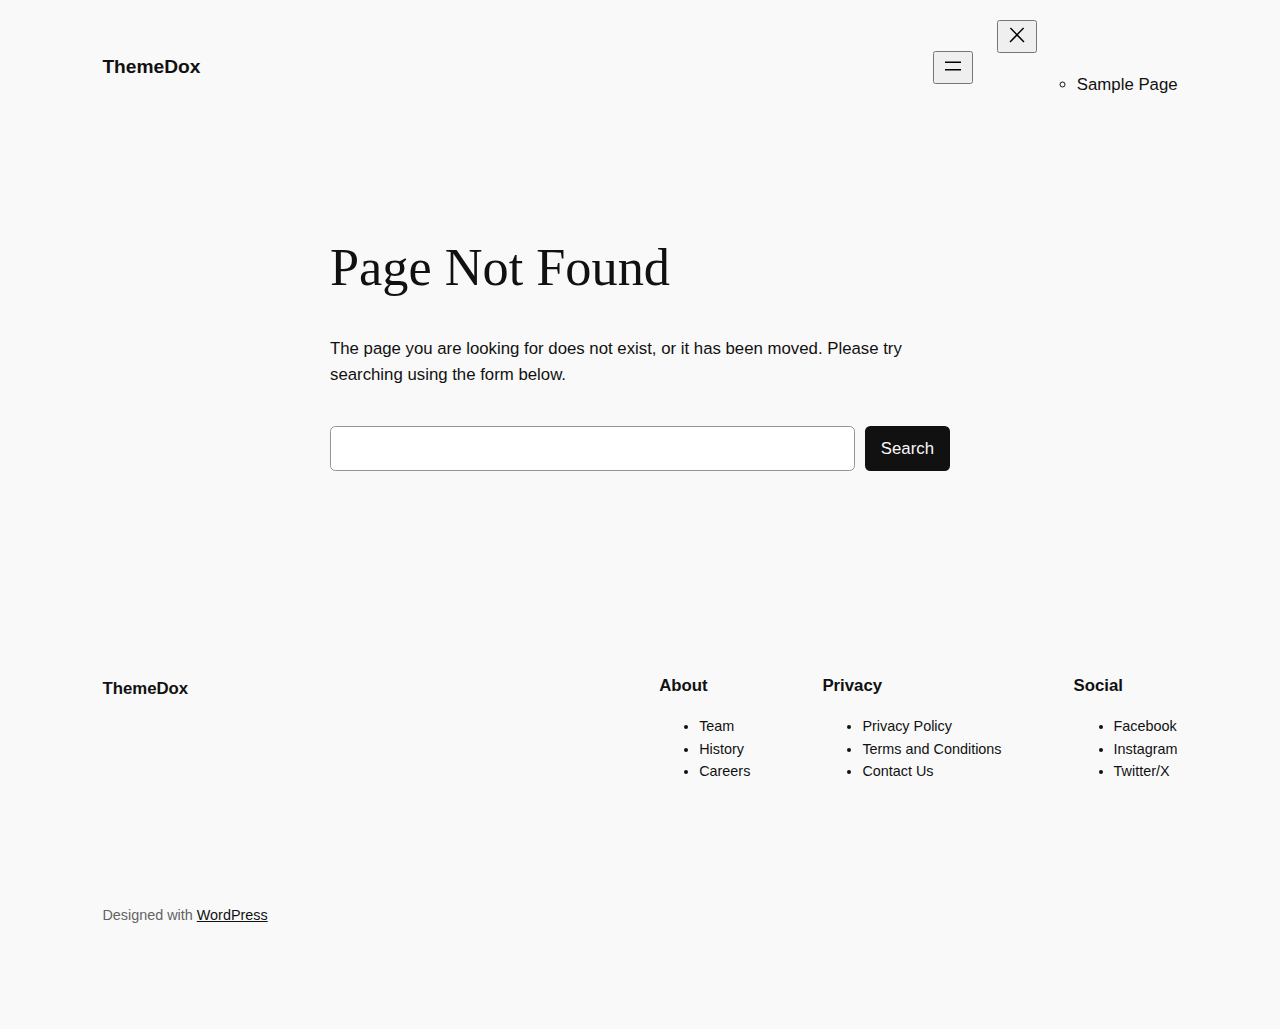
<file: assets/fonts/fa-v4compatibility-2.html>
<!DOCTYPE html>
<html lang="en-US">
<head>
	<meta charset="UTF-8" />
	<meta name="viewport" content="width=device-width, initial-scale=1" />
<meta name='robots' content='max-image-preview:large' />
<title>Page not found &#8211; ThemeDox</title>
<link rel="alternate" type="application/rss+xml" title="ThemeDox &raquo; Feed" href="https://themedox.com/feed/" />
<link rel="alternate" type="application/rss+xml" title="ThemeDox &raquo; Comments Feed" href="https://themedox.com/comments/feed/" />
<script>
window._wpemojiSettings = {"baseUrl":"https:\/\/s.w.org\/images\/core\/emoji\/15.0.3\/72x72\/","ext":".png","svgUrl":"https:\/\/s.w.org\/images\/core\/emoji\/15.0.3\/svg\/","svgExt":".svg","source":{"concatemoji":"https:\/\/themedox.com\/wp-includes\/js\/wp-emoji-release.min.js?ver=6.6.2"}};
/*! This file is auto-generated */
!function(i,n){var o,s,e;function c(e){try{var t={supportTests:e,timestamp:(new Date).valueOf()};sessionStorage.setItem(o,JSON.stringify(t))}catch(e){}}function p(e,t,n){e.clearRect(0,0,e.canvas.width,e.canvas.height),e.fillText(t,0,0);var t=new Uint32Array(e.getImageData(0,0,e.canvas.width,e.canvas.height).data),r=(e.clearRect(0,0,e.canvas.width,e.canvas.height),e.fillText(n,0,0),new Uint32Array(e.getImageData(0,0,e.canvas.width,e.canvas.height).data));return t.every(function(e,t){return e===r[t]})}function u(e,t,n){switch(t){case"flag":return n(e,"\ud83c\udff3\ufe0f\u200d\u26a7\ufe0f","\ud83c\udff3\ufe0f\u200b\u26a7\ufe0f")?!1:!n(e,"\ud83c\uddfa\ud83c\uddf3","\ud83c\uddfa\u200b\ud83c\uddf3")&&!n(e,"\ud83c\udff4\udb40\udc67\udb40\udc62\udb40\udc65\udb40\udc6e\udb40\udc67\udb40\udc7f","\ud83c\udff4\u200b\udb40\udc67\u200b\udb40\udc62\u200b\udb40\udc65\u200b\udb40\udc6e\u200b\udb40\udc67\u200b\udb40\udc7f");case"emoji":return!n(e,"\ud83d\udc26\u200d\u2b1b","\ud83d\udc26\u200b\u2b1b")}return!1}function f(e,t,n){var r="undefined"!=typeof WorkerGlobalScope&&self instanceof WorkerGlobalScope?new OffscreenCanvas(300,150):i.createElement("canvas"),a=r.getContext("2d",{willReadFrequently:!0}),o=(a.textBaseline="top",a.font="600 32px Arial",{});return e.forEach(function(e){o[e]=t(a,e,n)}),o}function t(e){var t=i.createElement("script");t.src=e,t.defer=!0,i.head.appendChild(t)}"undefined"!=typeof Promise&&(o="wpEmojiSettingsSupports",s=["flag","emoji"],n.supports={everything:!0,everythingExceptFlag:!0},e=new Promise(function(e){i.addEventListener("DOMContentLoaded",e,{once:!0})}),new Promise(function(t){var n=function(){try{var e=JSON.parse(sessionStorage.getItem(o));if("object"==typeof e&&"number"==typeof e.timestamp&&(new Date).valueOf()<e.timestamp+604800&&"object"==typeof e.supportTests)return e.supportTests}catch(e){}return null}();if(!n){if("undefined"!=typeof Worker&&"undefined"!=typeof OffscreenCanvas&&"undefined"!=typeof URL&&URL.createObjectURL&&"undefined"!=typeof Blob)try{var e="postMessage("+f.toString()+"("+[JSON.stringify(s),u.toString(),p.toString()].join(",")+"));",r=new Blob([e],{type:"text/javascript"}),a=new Worker(URL.createObjectURL(r),{name:"wpTestEmojiSupports"});return void(a.onmessage=function(e){c(n=e.data),a.terminate(),t(n)})}catch(e){}c(n=f(s,u,p))}t(n)}).then(function(e){for(var t in e)n.supports[t]=e[t],n.supports.everything=n.supports.everything&&n.supports[t],"flag"!==t&&(n.supports.everythingExceptFlag=n.supports.everythingExceptFlag&&n.supports[t]);n.supports.everythingExceptFlag=n.supports.everythingExceptFlag&&!n.supports.flag,n.DOMReady=!1,n.readyCallback=function(){n.DOMReady=!0}}).then(function(){return e}).then(function(){var e;n.supports.everything||(n.readyCallback(),(e=n.source||{}).concatemoji?t(e.concatemoji):e.wpemoji&&e.twemoji&&(t(e.twemoji),t(e.wpemoji)))}))}((window,document),window._wpemojiSettings);
</script>
<style id='wp-block-site-logo-inline-css'>
.wp-block-site-logo{box-sizing:border-box;line-height:0}.wp-block-site-logo a{display:inline-block;line-height:0}.wp-block-site-logo.is-default-size img{height:auto;width:120px}.wp-block-site-logo img{height:auto;max-width:100%}.wp-block-site-logo a,.wp-block-site-logo img{border-radius:inherit}.wp-block-site-logo.aligncenter{margin-left:auto;margin-right:auto;text-align:center}:root :where(.wp-block-site-logo.is-style-rounded){border-radius:9999px}
</style>
<style id='wp-block-site-title-inline-css'>
:root :where(.wp-block-site-title a){color:inherit}
</style>
<style id='wp-block-group-inline-css'>
.wp-block-group{box-sizing:border-box}:where(.wp-block-group.wp-block-group-is-layout-constrained){position:relative}
</style>
<style id='wp-block-page-list-inline-css'>
.wp-block-navigation .wp-block-page-list{align-items:var(--navigation-layout-align,initial);background-color:inherit;display:flex;flex-direction:var(--navigation-layout-direction,initial);flex-wrap:var(--navigation-layout-wrap,wrap);justify-content:var(--navigation-layout-justify,initial)}.wp-block-navigation .wp-block-navigation-item{background-color:inherit}
</style>
<link rel='stylesheet' id='wp-block-navigation-css' href='https://themedox.com/wp-includes/blocks/navigation/style.min.css?ver=6.6.2' media='all' />
<style id='wp-block-heading-inline-css'>
h1.has-background,h2.has-background,h3.has-background,h4.has-background,h5.has-background,h6.has-background{padding:1.25em 2.375em}h1.has-text-align-left[style*=writing-mode]:where([style*=vertical-lr]),h1.has-text-align-right[style*=writing-mode]:where([style*=vertical-rl]),h2.has-text-align-left[style*=writing-mode]:where([style*=vertical-lr]),h2.has-text-align-right[style*=writing-mode]:where([style*=vertical-rl]),h3.has-text-align-left[style*=writing-mode]:where([style*=vertical-lr]),h3.has-text-align-right[style*=writing-mode]:where([style*=vertical-rl]),h4.has-text-align-left[style*=writing-mode]:where([style*=vertical-lr]),h4.has-text-align-right[style*=writing-mode]:where([style*=vertical-rl]),h5.has-text-align-left[style*=writing-mode]:where([style*=vertical-lr]),h5.has-text-align-right[style*=writing-mode]:where([style*=vertical-rl]),h6.has-text-align-left[style*=writing-mode]:where([style*=vertical-lr]),h6.has-text-align-right[style*=writing-mode]:where([style*=vertical-rl]){rotate:180deg}

				.is-style-asterisk:before {
					content: '';
					width: 1.5rem;
					height: 3rem;
					background: var(--wp--preset--color--contrast-2, currentColor);
					clip-path: path('M11.93.684v8.039l5.633-5.633 1.216 1.23-5.66 5.66h8.04v1.737H13.2l5.701 5.701-1.23 1.23-5.742-5.742V21h-1.737v-8.094l-5.77 5.77-1.23-1.217 5.743-5.742H.842V9.98h8.162l-5.701-5.7 1.23-1.231 5.66 5.66V.684h1.737Z');
					display: block;
				}

				/* Hide the asterisk if the heading has no content, to avoid using empty headings to display the asterisk only, which is an A11Y issue */
				.is-style-asterisk:empty:before {
					content: none;
				}

				.is-style-asterisk:-moz-only-whitespace:before {
					content: none;
				}

				.is-style-asterisk.has-text-align-center:before {
					margin: 0 auto;
				}

				.is-style-asterisk.has-text-align-right:before {
					margin-left: auto;
				}

				.rtl .is-style-asterisk.has-text-align-left:before {
					margin-right: auto;
				}
</style>
<style id='wp-block-paragraph-inline-css'>
.is-small-text{font-size:.875em}.is-regular-text{font-size:1em}.is-large-text{font-size:2.25em}.is-larger-text{font-size:3em}.has-drop-cap:not(:focus):first-letter{float:left;font-size:8.4em;font-style:normal;font-weight:100;line-height:.68;margin:.05em .1em 0 0;text-transform:uppercase}body.rtl .has-drop-cap:not(:focus):first-letter{float:none;margin-left:.1em}p.has-drop-cap.has-background{overflow:hidden}:root :where(p.has-background){padding:1.25em 2.375em}:where(p.has-text-color:not(.has-link-color)) a{color:inherit}p.has-text-align-left[style*="writing-mode:vertical-lr"],p.has-text-align-right[style*="writing-mode:vertical-rl"]{rotate:180deg}
</style>
<style id='wp-block-search-inline-css'>
.wp-block-search__button{margin-left:10px;word-break:normal}.wp-block-search__button.has-icon{line-height:0}.wp-block-search__button svg{height:1.25em;min-height:24px;min-width:24px;width:1.25em;fill:currentColor;vertical-align:text-bottom}:where(.wp-block-search__button){border:1px solid #ccc;padding:6px 10px}.wp-block-search__inside-wrapper{display:flex;flex:auto;flex-wrap:nowrap;max-width:100%}.wp-block-search__label{width:100%}.wp-block-search__input{appearance:none;border:1px solid #949494;flex-grow:1;margin-left:0;margin-right:0;min-width:3rem;padding:8px;text-decoration:unset!important}.wp-block-search.wp-block-search__button-only .wp-block-search__button{flex-shrink:0;margin-left:0;max-width:100%}.wp-block-search.wp-block-search__button-only .wp-block-search__button[aria-expanded=true]{max-width:calc(100% - 100px)}.wp-block-search.wp-block-search__button-only .wp-block-search__inside-wrapper{min-width:0!important;transition-property:width}.wp-block-search.wp-block-search__button-only .wp-block-search__input{flex-basis:100%;transition-duration:.3s}.wp-block-search.wp-block-search__button-only.wp-block-search__searchfield-hidden,.wp-block-search.wp-block-search__button-only.wp-block-search__searchfield-hidden .wp-block-search__inside-wrapper{overflow:hidden}.wp-block-search.wp-block-search__button-only.wp-block-search__searchfield-hidden .wp-block-search__input{border-left-width:0!important;border-right-width:0!important;flex-basis:0;flex-grow:0;margin:0;min-width:0!important;padding-left:0!important;padding-right:0!important;width:0!important}:where(.wp-block-search__input){font-family:inherit;font-size:inherit;font-style:inherit;font-weight:inherit;letter-spacing:inherit;line-height:inherit;text-transform:inherit}:where(.wp-block-search__button-inside .wp-block-search__inside-wrapper){border:1px solid #949494;box-sizing:border-box;padding:4px}:where(.wp-block-search__button-inside .wp-block-search__inside-wrapper) .wp-block-search__input{border:none;border-radius:0;padding:0 4px}:where(.wp-block-search__button-inside .wp-block-search__inside-wrapper) .wp-block-search__input:focus{outline:none}:where(.wp-block-search__button-inside .wp-block-search__inside-wrapper) :where(.wp-block-search__button){padding:4px 8px}.wp-block-search.aligncenter .wp-block-search__inside-wrapper{margin:auto}.wp-block[data-align=right] .wp-block-search.wp-block-search__button-only .wp-block-search__inside-wrapper{float:right}
</style>
<style id='wp-block-navigation-link-inline-css'>
.wp-block-navigation .wp-block-navigation-item__label{overflow-wrap:break-word}.wp-block-navigation .wp-block-navigation-item__description{display:none}.link-ui-tools{border-top:1px solid #f0f0f0;padding:8px}.link-ui-block-inserter{padding-top:8px}.link-ui-block-inserter__back{margin-left:8px;text-transform:uppercase}

				.is-style-arrow-link .wp-block-navigation-item__label:after {
					content: "\2197";
					padding-inline-start: 0.25rem;
					vertical-align: middle;
					text-decoration: none;
					display: inline-block;
				}
</style>
<style id='wp-block-columns-inline-css'>
.wp-block-columns{align-items:normal!important;box-sizing:border-box;display:flex;flex-wrap:wrap!important}@media (min-width:782px){.wp-block-columns{flex-wrap:nowrap!important}}.wp-block-columns.are-vertically-aligned-top{align-items:flex-start}.wp-block-columns.are-vertically-aligned-center{align-items:center}.wp-block-columns.are-vertically-aligned-bottom{align-items:flex-end}@media (max-width:781px){.wp-block-columns:not(.is-not-stacked-on-mobile)>.wp-block-column{flex-basis:100%!important}}@media (min-width:782px){.wp-block-columns:not(.is-not-stacked-on-mobile)>.wp-block-column{flex-basis:0;flex-grow:1}.wp-block-columns:not(.is-not-stacked-on-mobile)>.wp-block-column[style*=flex-basis]{flex-grow:0}}.wp-block-columns.is-not-stacked-on-mobile{flex-wrap:nowrap!important}.wp-block-columns.is-not-stacked-on-mobile>.wp-block-column{flex-basis:0;flex-grow:1}.wp-block-columns.is-not-stacked-on-mobile>.wp-block-column[style*=flex-basis]{flex-grow:0}:where(.wp-block-columns){margin-bottom:1.75em}:where(.wp-block-columns.has-background){padding:1.25em 2.375em}.wp-block-column{flex-grow:1;min-width:0;overflow-wrap:break-word;word-break:break-word}.wp-block-column.is-vertically-aligned-top{align-self:flex-start}.wp-block-column.is-vertically-aligned-center{align-self:center}.wp-block-column.is-vertically-aligned-bottom{align-self:flex-end}.wp-block-column.is-vertically-aligned-stretch{align-self:stretch}.wp-block-column.is-vertically-aligned-bottom,.wp-block-column.is-vertically-aligned-center,.wp-block-column.is-vertically-aligned-top{width:100%}
</style>
<style id='wp-emoji-styles-inline-css'>

	img.wp-smiley, img.emoji {
		display: inline !important;
		border: none !important;
		box-shadow: none !important;
		height: 1em !important;
		width: 1em !important;
		margin: 0 0.07em !important;
		vertical-align: -0.1em !important;
		background: none !important;
		padding: 0 !important;
	}
</style>
<style id='wp-block-library-inline-css'>
:root{--wp-admin-theme-color:#007cba;--wp-admin-theme-color--rgb:0,124,186;--wp-admin-theme-color-darker-10:#006ba1;--wp-admin-theme-color-darker-10--rgb:0,107,161;--wp-admin-theme-color-darker-20:#005a87;--wp-admin-theme-color-darker-20--rgb:0,90,135;--wp-admin-border-width-focus:2px;--wp-block-synced-color:#7a00df;--wp-block-synced-color--rgb:122,0,223;--wp-bound-block-color:var(--wp-block-synced-color)}@media (min-resolution:192dpi){:root{--wp-admin-border-width-focus:1.5px}}.wp-element-button{cursor:pointer}:root{--wp--preset--font-size--normal:16px;--wp--preset--font-size--huge:42px}:root .has-very-light-gray-background-color{background-color:#eee}:root .has-very-dark-gray-background-color{background-color:#313131}:root .has-very-light-gray-color{color:#eee}:root .has-very-dark-gray-color{color:#313131}:root .has-vivid-green-cyan-to-vivid-cyan-blue-gradient-background{background:linear-gradient(135deg,#00d084,#0693e3)}:root .has-purple-crush-gradient-background{background:linear-gradient(135deg,#34e2e4,#4721fb 50%,#ab1dfe)}:root .has-hazy-dawn-gradient-background{background:linear-gradient(135deg,#faaca8,#dad0ec)}:root .has-subdued-olive-gradient-background{background:linear-gradient(135deg,#fafae1,#67a671)}:root .has-atomic-cream-gradient-background{background:linear-gradient(135deg,#fdd79a,#004a59)}:root .has-nightshade-gradient-background{background:linear-gradient(135deg,#330968,#31cdcf)}:root .has-midnight-gradient-background{background:linear-gradient(135deg,#020381,#2874fc)}.has-regular-font-size{font-size:1em}.has-larger-font-size{font-size:2.625em}.has-normal-font-size{font-size:var(--wp--preset--font-size--normal)}.has-huge-font-size{font-size:var(--wp--preset--font-size--huge)}.has-text-align-center{text-align:center}.has-text-align-left{text-align:left}.has-text-align-right{text-align:right}#end-resizable-editor-section{display:none}.aligncenter{clear:both}.items-justified-left{justify-content:flex-start}.items-justified-center{justify-content:center}.items-justified-right{justify-content:flex-end}.items-justified-space-between{justify-content:space-between}.screen-reader-text{border:0;clip:rect(1px,1px,1px,1px);clip-path:inset(50%);height:1px;margin:-1px;overflow:hidden;padding:0;position:absolute;width:1px;word-wrap:normal!important}.screen-reader-text:focus{background-color:#ddd;clip:auto!important;clip-path:none;color:#444;display:block;font-size:1em;height:auto;left:5px;line-height:normal;padding:15px 23px 14px;text-decoration:none;top:5px;width:auto;z-index:100000}html :where(.has-border-color){border-style:solid}html :where([style*=border-top-color]){border-top-style:solid}html :where([style*=border-right-color]){border-right-style:solid}html :where([style*=border-bottom-color]){border-bottom-style:solid}html :where([style*=border-left-color]){border-left-style:solid}html :where([style*=border-width]){border-style:solid}html :where([style*=border-top-width]){border-top-style:solid}html :where([style*=border-right-width]){border-right-style:solid}html :where([style*=border-bottom-width]){border-bottom-style:solid}html :where([style*=border-left-width]){border-left-style:solid}html :where(img[class*=wp-image-]){height:auto;max-width:100%}:where(figure){margin:0 0 1em}html :where(.is-position-sticky){--wp-admin--admin-bar--position-offset:var(--wp-admin--admin-bar--height,0px)}@media screen and (max-width:600px){html :where(.is-position-sticky){--wp-admin--admin-bar--position-offset:0px}}
</style>
<style id='global-styles-inline-css'>
:root{--wp--preset--aspect-ratio--square: 1;--wp--preset--aspect-ratio--4-3: 4/3;--wp--preset--aspect-ratio--3-4: 3/4;--wp--preset--aspect-ratio--3-2: 3/2;--wp--preset--aspect-ratio--2-3: 2/3;--wp--preset--aspect-ratio--16-9: 16/9;--wp--preset--aspect-ratio--9-16: 9/16;--wp--preset--color--black: #000000;--wp--preset--color--cyan-bluish-gray: #abb8c3;--wp--preset--color--white: #ffffff;--wp--preset--color--pale-pink: #f78da7;--wp--preset--color--vivid-red: #cf2e2e;--wp--preset--color--luminous-vivid-orange: #ff6900;--wp--preset--color--luminous-vivid-amber: #fcb900;--wp--preset--color--light-green-cyan: #7bdcb5;--wp--preset--color--vivid-green-cyan: #00d084;--wp--preset--color--pale-cyan-blue: #8ed1fc;--wp--preset--color--vivid-cyan-blue: #0693e3;--wp--preset--color--vivid-purple: #9b51e0;--wp--preset--color--base: #f9f9f9;--wp--preset--color--base-2: #ffffff;--wp--preset--color--contrast: #111111;--wp--preset--color--contrast-2: #636363;--wp--preset--color--contrast-3: #A4A4A4;--wp--preset--color--accent: #cfcabe;--wp--preset--color--accent-2: #c2a990;--wp--preset--color--accent-3: #d8613c;--wp--preset--color--accent-4: #b1c5a4;--wp--preset--color--accent-5: #b5bdbc;--wp--preset--gradient--vivid-cyan-blue-to-vivid-purple: linear-gradient(135deg,rgba(6,147,227,1) 0%,rgb(155,81,224) 100%);--wp--preset--gradient--light-green-cyan-to-vivid-green-cyan: linear-gradient(135deg,rgb(122,220,180) 0%,rgb(0,208,130) 100%);--wp--preset--gradient--luminous-vivid-amber-to-luminous-vivid-orange: linear-gradient(135deg,rgba(252,185,0,1) 0%,rgba(255,105,0,1) 100%);--wp--preset--gradient--luminous-vivid-orange-to-vivid-red: linear-gradient(135deg,rgba(255,105,0,1) 0%,rgb(207,46,46) 100%);--wp--preset--gradient--very-light-gray-to-cyan-bluish-gray: linear-gradient(135deg,rgb(238,238,238) 0%,rgb(169,184,195) 100%);--wp--preset--gradient--cool-to-warm-spectrum: linear-gradient(135deg,rgb(74,234,220) 0%,rgb(151,120,209) 20%,rgb(207,42,186) 40%,rgb(238,44,130) 60%,rgb(251,105,98) 80%,rgb(254,248,76) 100%);--wp--preset--gradient--blush-light-purple: linear-gradient(135deg,rgb(255,206,236) 0%,rgb(152,150,240) 100%);--wp--preset--gradient--blush-bordeaux: linear-gradient(135deg,rgb(254,205,165) 0%,rgb(254,45,45) 50%,rgb(107,0,62) 100%);--wp--preset--gradient--luminous-dusk: linear-gradient(135deg,rgb(255,203,112) 0%,rgb(199,81,192) 50%,rgb(65,88,208) 100%);--wp--preset--gradient--pale-ocean: linear-gradient(135deg,rgb(255,245,203) 0%,rgb(182,227,212) 50%,rgb(51,167,181) 100%);--wp--preset--gradient--electric-grass: linear-gradient(135deg,rgb(202,248,128) 0%,rgb(113,206,126) 100%);--wp--preset--gradient--midnight: linear-gradient(135deg,rgb(2,3,129) 0%,rgb(40,116,252) 100%);--wp--preset--gradient--gradient-1: linear-gradient(to bottom, #cfcabe 0%, #F9F9F9 100%);--wp--preset--gradient--gradient-2: linear-gradient(to bottom, #C2A990 0%, #F9F9F9 100%);--wp--preset--gradient--gradient-3: linear-gradient(to bottom, #D8613C 0%, #F9F9F9 100%);--wp--preset--gradient--gradient-4: linear-gradient(to bottom, #B1C5A4 0%, #F9F9F9 100%);--wp--preset--gradient--gradient-5: linear-gradient(to bottom, #B5BDBC 0%, #F9F9F9 100%);--wp--preset--gradient--gradient-6: linear-gradient(to bottom, #A4A4A4 0%, #F9F9F9 100%);--wp--preset--gradient--gradient-7: linear-gradient(to bottom, #cfcabe 50%, #F9F9F9 50%);--wp--preset--gradient--gradient-8: linear-gradient(to bottom, #C2A990 50%, #F9F9F9 50%);--wp--preset--gradient--gradient-9: linear-gradient(to bottom, #D8613C 50%, #F9F9F9 50%);--wp--preset--gradient--gradient-10: linear-gradient(to bottom, #B1C5A4 50%, #F9F9F9 50%);--wp--preset--gradient--gradient-11: linear-gradient(to bottom, #B5BDBC 50%, #F9F9F9 50%);--wp--preset--gradient--gradient-12: linear-gradient(to bottom, #A4A4A4 50%, #F9F9F9 50%);--wp--preset--font-size--small: 0.9rem;--wp--preset--font-size--medium: 1.05rem;--wp--preset--font-size--large: clamp(1.39rem, 1.39rem + ((1vw - 0.2rem) * 0.767), 1.85rem);--wp--preset--font-size--x-large: clamp(1.85rem, 1.85rem + ((1vw - 0.2rem) * 1.083), 2.5rem);--wp--preset--font-size--xx-large: clamp(2.5rem, 2.5rem + ((1vw - 0.2rem) * 1.283), 3.27rem);--wp--preset--font-family--body: "Inter", sans-serif;--wp--preset--font-family--heading: Cardo;--wp--preset--font-family--system-sans-serif: -apple-system, BlinkMacSystemFont, avenir next, avenir, segoe ui, helvetica neue, helvetica, Cantarell, Ubuntu, roboto, noto, arial, sans-serif;--wp--preset--font-family--system-serif: Iowan Old Style, Apple Garamond, Baskerville, Times New Roman, Droid Serif, Times, Source Serif Pro, serif, Apple Color Emoji, Segoe UI Emoji, Segoe UI Symbol;--wp--preset--spacing--20: min(1.5rem, 2vw);--wp--preset--spacing--30: min(2.5rem, 3vw);--wp--preset--spacing--40: min(4rem, 5vw);--wp--preset--spacing--50: min(6.5rem, 8vw);--wp--preset--spacing--60: min(10.5rem, 13vw);--wp--preset--spacing--70: 3.38rem;--wp--preset--spacing--80: 5.06rem;--wp--preset--spacing--10: 1rem;--wp--preset--shadow--natural: 6px 6px 9px rgba(0, 0, 0, 0.2);--wp--preset--shadow--deep: 12px 12px 50px rgba(0, 0, 0, 0.4);--wp--preset--shadow--sharp: 6px 6px 0px rgba(0, 0, 0, 0.2);--wp--preset--shadow--outlined: 6px 6px 0px -3px rgba(255, 255, 255, 1), 6px 6px rgba(0, 0, 0, 1);--wp--preset--shadow--crisp: 6px 6px 0px rgba(0, 0, 0, 1);}:root { --wp--style--global--content-size: 620px;--wp--style--global--wide-size: 1280px; }:where(body) { margin: 0; }.wp-site-blocks { padding-top: var(--wp--style--root--padding-top); padding-bottom: var(--wp--style--root--padding-bottom); }.has-global-padding { padding-right: var(--wp--style--root--padding-right); padding-left: var(--wp--style--root--padding-left); }.has-global-padding > .alignfull { margin-right: calc(var(--wp--style--root--padding-right) * -1); margin-left: calc(var(--wp--style--root--padding-left) * -1); }.has-global-padding :where(:not(.alignfull.is-layout-flow) > .has-global-padding:not(.wp-block-block, .alignfull)) { padding-right: 0; padding-left: 0; }.has-global-padding :where(:not(.alignfull.is-layout-flow) > .has-global-padding:not(.wp-block-block, .alignfull)) > .alignfull { margin-left: 0; margin-right: 0; }.wp-site-blocks > .alignleft { float: left; margin-right: 2em; }.wp-site-blocks > .alignright { float: right; margin-left: 2em; }.wp-site-blocks > .aligncenter { justify-content: center; margin-left: auto; margin-right: auto; }:where(.wp-site-blocks) > * { margin-block-start: 1.2rem; margin-block-end: 0; }:where(.wp-site-blocks) > :first-child { margin-block-start: 0; }:where(.wp-site-blocks) > :last-child { margin-block-end: 0; }:root { --wp--style--block-gap: 1.2rem; }:root :where(.is-layout-flow) > :first-child{margin-block-start: 0;}:root :where(.is-layout-flow) > :last-child{margin-block-end: 0;}:root :where(.is-layout-flow) > *{margin-block-start: 1.2rem;margin-block-end: 0;}:root :where(.is-layout-constrained) > :first-child{margin-block-start: 0;}:root :where(.is-layout-constrained) > :last-child{margin-block-end: 0;}:root :where(.is-layout-constrained) > *{margin-block-start: 1.2rem;margin-block-end: 0;}:root :where(.is-layout-flex){gap: 1.2rem;}:root :where(.is-layout-grid){gap: 1.2rem;}.is-layout-flow > .alignleft{float: left;margin-inline-start: 0;margin-inline-end: 2em;}.is-layout-flow > .alignright{float: right;margin-inline-start: 2em;margin-inline-end: 0;}.is-layout-flow > .aligncenter{margin-left: auto !important;margin-right: auto !important;}.is-layout-constrained > .alignleft{float: left;margin-inline-start: 0;margin-inline-end: 2em;}.is-layout-constrained > .alignright{float: right;margin-inline-start: 2em;margin-inline-end: 0;}.is-layout-constrained > .aligncenter{margin-left: auto !important;margin-right: auto !important;}.is-layout-constrained > :where(:not(.alignleft):not(.alignright):not(.alignfull)){max-width: var(--wp--style--global--content-size);margin-left: auto !important;margin-right: auto !important;}.is-layout-constrained > .alignwide{max-width: var(--wp--style--global--wide-size);}body .is-layout-flex{display: flex;}.is-layout-flex{flex-wrap: wrap;align-items: center;}.is-layout-flex > :is(*, div){margin: 0;}body .is-layout-grid{display: grid;}.is-layout-grid > :is(*, div){margin: 0;}body{background-color: var(--wp--preset--color--base);color: var(--wp--preset--color--contrast);font-family: var(--wp--preset--font-family--body);font-size: var(--wp--preset--font-size--medium);font-style: normal;font-weight: 400;line-height: 1.55;--wp--style--root--padding-top: 0px;--wp--style--root--padding-right: var(--wp--preset--spacing--50);--wp--style--root--padding-bottom: 0px;--wp--style--root--padding-left: var(--wp--preset--spacing--50);}a:where(:not(.wp-element-button)){color: var(--wp--preset--color--contrast);text-decoration: underline;}:root :where(a:where(:not(.wp-element-button)):hover){text-decoration: none;}h1, h2, h3, h4, h5, h6{color: var(--wp--preset--color--contrast);font-family: var(--wp--preset--font-family--heading);font-weight: 400;line-height: 1.2;}h1{font-size: var(--wp--preset--font-size--xx-large);line-height: 1.15;}h2{font-size: var(--wp--preset--font-size--x-large);}h3{font-size: var(--wp--preset--font-size--large);}h4{font-size: clamp(1.1rem, 1.1rem + ((1vw - 0.2rem) * 0.767), 1.5rem);}h5{font-size: var(--wp--preset--font-size--medium);}h6{font-size: var(--wp--preset--font-size--small);}:root :where(.wp-element-button, .wp-block-button__link){background-color: var(--wp--preset--color--contrast);border-radius: .33rem;border-color: var(--wp--preset--color--contrast);border-width: 0;color: var(--wp--preset--color--base);font-family: inherit;font-size: var(--wp--preset--font-size--small);font-style: normal;font-weight: 500;line-height: inherit;padding-top: 0.6rem;padding-right: 1rem;padding-bottom: 0.6rem;padding-left: 1rem;text-decoration: none;}:root :where(.wp-element-button:hover, .wp-block-button__link:hover){background-color: var(--wp--preset--color--contrast-2);border-color: var(--wp--preset--color--contrast-2);color: var(--wp--preset--color--base);}:root :where(.wp-element-button:focus, .wp-block-button__link:focus){background-color: var(--wp--preset--color--contrast-2);border-color: var(--wp--preset--color--contrast-2);color: var(--wp--preset--color--base);outline-color: var(--wp--preset--color--contrast);outline-offset: 2px;}:root :where(.wp-element-button:active, .wp-block-button__link:active){background-color: var(--wp--preset--color--contrast);color: var(--wp--preset--color--base);}:root :where(.wp-element-caption, .wp-block-audio figcaption, .wp-block-embed figcaption, .wp-block-gallery figcaption, .wp-block-image figcaption, .wp-block-table figcaption, .wp-block-video figcaption){color: var(--wp--preset--color--contrast-2);font-family: var(--wp--preset--font-family--body);font-size: 0.8rem;}.has-black-color{color: var(--wp--preset--color--black) !important;}.has-cyan-bluish-gray-color{color: var(--wp--preset--color--cyan-bluish-gray) !important;}.has-white-color{color: var(--wp--preset--color--white) !important;}.has-pale-pink-color{color: var(--wp--preset--color--pale-pink) !important;}.has-vivid-red-color{color: var(--wp--preset--color--vivid-red) !important;}.has-luminous-vivid-orange-color{color: var(--wp--preset--color--luminous-vivid-orange) !important;}.has-luminous-vivid-amber-color{color: var(--wp--preset--color--luminous-vivid-amber) !important;}.has-light-green-cyan-color{color: var(--wp--preset--color--light-green-cyan) !important;}.has-vivid-green-cyan-color{color: var(--wp--preset--color--vivid-green-cyan) !important;}.has-pale-cyan-blue-color{color: var(--wp--preset--color--pale-cyan-blue) !important;}.has-vivid-cyan-blue-color{color: var(--wp--preset--color--vivid-cyan-blue) !important;}.has-vivid-purple-color{color: var(--wp--preset--color--vivid-purple) !important;}.has-base-color{color: var(--wp--preset--color--base) !important;}.has-base-2-color{color: var(--wp--preset--color--base-2) !important;}.has-contrast-color{color: var(--wp--preset--color--contrast) !important;}.has-contrast-2-color{color: var(--wp--preset--color--contrast-2) !important;}.has-contrast-3-color{color: var(--wp--preset--color--contrast-3) !important;}.has-accent-color{color: var(--wp--preset--color--accent) !important;}.has-accent-2-color{color: var(--wp--preset--color--accent-2) !important;}.has-accent-3-color{color: var(--wp--preset--color--accent-3) !important;}.has-accent-4-color{color: var(--wp--preset--color--accent-4) !important;}.has-accent-5-color{color: var(--wp--preset--color--accent-5) !important;}.has-black-background-color{background-color: var(--wp--preset--color--black) !important;}.has-cyan-bluish-gray-background-color{background-color: var(--wp--preset--color--cyan-bluish-gray) !important;}.has-white-background-color{background-color: var(--wp--preset--color--white) !important;}.has-pale-pink-background-color{background-color: var(--wp--preset--color--pale-pink) !important;}.has-vivid-red-background-color{background-color: var(--wp--preset--color--vivid-red) !important;}.has-luminous-vivid-orange-background-color{background-color: var(--wp--preset--color--luminous-vivid-orange) !important;}.has-luminous-vivid-amber-background-color{background-color: var(--wp--preset--color--luminous-vivid-amber) !important;}.has-light-green-cyan-background-color{background-color: var(--wp--preset--color--light-green-cyan) !important;}.has-vivid-green-cyan-background-color{background-color: var(--wp--preset--color--vivid-green-cyan) !important;}.has-pale-cyan-blue-background-color{background-color: var(--wp--preset--color--pale-cyan-blue) !important;}.has-vivid-cyan-blue-background-color{background-color: var(--wp--preset--color--vivid-cyan-blue) !important;}.has-vivid-purple-background-color{background-color: var(--wp--preset--color--vivid-purple) !important;}.has-base-background-color{background-color: var(--wp--preset--color--base) !important;}.has-base-2-background-color{background-color: var(--wp--preset--color--base-2) !important;}.has-contrast-background-color{background-color: var(--wp--preset--color--contrast) !important;}.has-contrast-2-background-color{background-color: var(--wp--preset--color--contrast-2) !important;}.has-contrast-3-background-color{background-color: var(--wp--preset--color--contrast-3) !important;}.has-accent-background-color{background-color: var(--wp--preset--color--accent) !important;}.has-accent-2-background-color{background-color: var(--wp--preset--color--accent-2) !important;}.has-accent-3-background-color{background-color: var(--wp--preset--color--accent-3) !important;}.has-accent-4-background-color{background-color: var(--wp--preset--color--accent-4) !important;}.has-accent-5-background-color{background-color: var(--wp--preset--color--accent-5) !important;}.has-black-border-color{border-color: var(--wp--preset--color--black) !important;}.has-cyan-bluish-gray-border-color{border-color: var(--wp--preset--color--cyan-bluish-gray) !important;}.has-white-border-color{border-color: var(--wp--preset--color--white) !important;}.has-pale-pink-border-color{border-color: var(--wp--preset--color--pale-pink) !important;}.has-vivid-red-border-color{border-color: var(--wp--preset--color--vivid-red) !important;}.has-luminous-vivid-orange-border-color{border-color: var(--wp--preset--color--luminous-vivid-orange) !important;}.has-luminous-vivid-amber-border-color{border-color: var(--wp--preset--color--luminous-vivid-amber) !important;}.has-light-green-cyan-border-color{border-color: var(--wp--preset--color--light-green-cyan) !important;}.has-vivid-green-cyan-border-color{border-color: var(--wp--preset--color--vivid-green-cyan) !important;}.has-pale-cyan-blue-border-color{border-color: var(--wp--preset--color--pale-cyan-blue) !important;}.has-vivid-cyan-blue-border-color{border-color: var(--wp--preset--color--vivid-cyan-blue) !important;}.has-vivid-purple-border-color{border-color: var(--wp--preset--color--vivid-purple) !important;}.has-base-border-color{border-color: var(--wp--preset--color--base) !important;}.has-base-2-border-color{border-color: var(--wp--preset--color--base-2) !important;}.has-contrast-border-color{border-color: var(--wp--preset--color--contrast) !important;}.has-contrast-2-border-color{border-color: var(--wp--preset--color--contrast-2) !important;}.has-contrast-3-border-color{border-color: var(--wp--preset--color--contrast-3) !important;}.has-accent-border-color{border-color: var(--wp--preset--color--accent) !important;}.has-accent-2-border-color{border-color: var(--wp--preset--color--accent-2) !important;}.has-accent-3-border-color{border-color: var(--wp--preset--color--accent-3) !important;}.has-accent-4-border-color{border-color: var(--wp--preset--color--accent-4) !important;}.has-accent-5-border-color{border-color: var(--wp--preset--color--accent-5) !important;}.has-vivid-cyan-blue-to-vivid-purple-gradient-background{background: var(--wp--preset--gradient--vivid-cyan-blue-to-vivid-purple) !important;}.has-light-green-cyan-to-vivid-green-cyan-gradient-background{background: var(--wp--preset--gradient--light-green-cyan-to-vivid-green-cyan) !important;}.has-luminous-vivid-amber-to-luminous-vivid-orange-gradient-background{background: var(--wp--preset--gradient--luminous-vivid-amber-to-luminous-vivid-orange) !important;}.has-luminous-vivid-orange-to-vivid-red-gradient-background{background: var(--wp--preset--gradient--luminous-vivid-orange-to-vivid-red) !important;}.has-very-light-gray-to-cyan-bluish-gray-gradient-background{background: var(--wp--preset--gradient--very-light-gray-to-cyan-bluish-gray) !important;}.has-cool-to-warm-spectrum-gradient-background{background: var(--wp--preset--gradient--cool-to-warm-spectrum) !important;}.has-blush-light-purple-gradient-background{background: var(--wp--preset--gradient--blush-light-purple) !important;}.has-blush-bordeaux-gradient-background{background: var(--wp--preset--gradient--blush-bordeaux) !important;}.has-luminous-dusk-gradient-background{background: var(--wp--preset--gradient--luminous-dusk) !important;}.has-pale-ocean-gradient-background{background: var(--wp--preset--gradient--pale-ocean) !important;}.has-electric-grass-gradient-background{background: var(--wp--preset--gradient--electric-grass) !important;}.has-midnight-gradient-background{background: var(--wp--preset--gradient--midnight) !important;}.has-gradient-1-gradient-background{background: var(--wp--preset--gradient--gradient-1) !important;}.has-gradient-2-gradient-background{background: var(--wp--preset--gradient--gradient-2) !important;}.has-gradient-3-gradient-background{background: var(--wp--preset--gradient--gradient-3) !important;}.has-gradient-4-gradient-background{background: var(--wp--preset--gradient--gradient-4) !important;}.has-gradient-5-gradient-background{background: var(--wp--preset--gradient--gradient-5) !important;}.has-gradient-6-gradient-background{background: var(--wp--preset--gradient--gradient-6) !important;}.has-gradient-7-gradient-background{background: var(--wp--preset--gradient--gradient-7) !important;}.has-gradient-8-gradient-background{background: var(--wp--preset--gradient--gradient-8) !important;}.has-gradient-9-gradient-background{background: var(--wp--preset--gradient--gradient-9) !important;}.has-gradient-10-gradient-background{background: var(--wp--preset--gradient--gradient-10) !important;}.has-gradient-11-gradient-background{background: var(--wp--preset--gradient--gradient-11) !important;}.has-gradient-12-gradient-background{background: var(--wp--preset--gradient--gradient-12) !important;}.has-small-font-size{font-size: var(--wp--preset--font-size--small) !important;}.has-medium-font-size{font-size: var(--wp--preset--font-size--medium) !important;}.has-large-font-size{font-size: var(--wp--preset--font-size--large) !important;}.has-x-large-font-size{font-size: var(--wp--preset--font-size--x-large) !important;}.has-xx-large-font-size{font-size: var(--wp--preset--font-size--xx-large) !important;}.has-body-font-family{font-family: var(--wp--preset--font-family--body) !important;}.has-heading-font-family{font-family: var(--wp--preset--font-family--heading) !important;}.has-system-sans-serif-font-family{font-family: var(--wp--preset--font-family--system-sans-serif) !important;}.has-system-serif-font-family{font-family: var(--wp--preset--font-family--system-serif) !important;}
:root :where(.wp-block-navigation){font-weight: 500;}
:root :where(.wp-block-navigation a:where(:not(.wp-element-button))){text-decoration: none;}
:root :where(.wp-block-navigation a:where(:not(.wp-element-button)):hover){text-decoration: underline;}
:root :where(.wp-block-search .wp-block-search__label, .wp-block-search .wp-block-search__input, .wp-block-search .wp-block-search__button){font-size: var(--wp--preset--font-size--small);}:root :where(.wp-block-search .wp-block-search__input){border-radius:.33rem}
:root :where(.wp-block-search .wp-element-button,.wp-block-search  .wp-block-button__link){border-radius: .33rem;}
:root :where(.wp-block-site-tagline){color: var(--wp--preset--color--contrast-2);font-size: var(--wp--preset--font-size--small);}
:root :where(.wp-block-site-title){font-family: var(--wp--preset--font-family--body);font-size: clamp(0.875rem, 0.875rem + ((1vw - 0.2rem) * 0.542), 1.2rem);font-style: normal;font-weight: 600;}
:root :where(.wp-block-site-title a:where(:not(.wp-element-button))){text-decoration: none;}
:root :where(.wp-block-site-title a:where(:not(.wp-element-button)):hover){text-decoration: none;}
:where(.wp-site-blocks *:focus){outline-width:2px;outline-style:solid}:root :where(.wp-block-calendar.wp-block-calendar table:where(:not(.has-text-color)) th){background-color:var(--wp--preset--color--contrast-2);color:var(--wp--preset--color--base);border-color:var(--wp--preset--color--contrast-2)}:root :where(.wp-block-calendar table:where(:not(.has-text-color)) td){border-color:var(--wp--preset--color--contrast-2)}:root :where(.wp-block-categories){list-style-type:none;}:root :where(.wp-block-categories li){margin-bottom: 0.5rem;}:root :where(.wp-block-post-comments-form textarea, .wp-block-post-comments-form input){border-radius:.33rem}:root :where(.wp-block-loginout input){border-radius:.33rem;padding:calc(0.667em + 2px);border:1px solid #949494;}:root :where(.wp-block-post-terms .wp-block-post-terms__prefix){color: var(--wp--preset--color--contrast-2);}:root :where(.wp-block-query-title span){font-style: italic;}:root :where(.wp-block-quote :where(p)){margin-block-start:0;margin-block-end:calc(var(--wp--preset--spacing--10) + 0.5rem);}:root :where(.wp-block-quote :where(:last-child)){margin-block-end:0;}:root :where(.wp-block-quote.has-text-align-right.is-style-plain, .rtl .is-style-plain.wp-block-quote:not(.has-text-align-center):not(.has-text-align-left)){border-width: 0 2px 0 0;padding-left:calc(var(--wp--preset--spacing--20) + 0.5rem);padding-right:calc(var(--wp--preset--spacing--20) + 0.5rem);}:root :where(.wp-block-quote.has-text-align-left.is-style-plain, body:not(.rtl) .is-style-plain.wp-block-quote:not(.has-text-align-center):not(.has-text-align-right)){border-width: 0 0 0 2px;padding-left:calc(var(--wp--preset--spacing--20) + 0.5rem);padding-right:calc(var(--wp--preset--spacing--20) + 0.5rem)}:root :where(.wp-block-search .wp-block-search__input){border-radius:.33rem}:root :where(.wp-block-separator){}:root :where(.wp-block-separator:not(.is-style-wide):not(.is-style-dots):not(.alignwide):not(.alignfull)){width: var(--wp--preset--spacing--60)}
</style>
<style id='core-block-supports-inline-css'>
.wp-container-core-group-is-layout-1 > *{margin-block-start:0;margin-block-end:0;}.wp-container-core-group-is-layout-1 > * + *{margin-block-start:0px;margin-block-end:0;}.wp-container-core-group-is-layout-2{gap:var(--wp--preset--spacing--20);}.wp-container-core-navigation-is-layout-1{gap:var(--wp--preset--spacing--20);justify-content:flex-end;}.wp-container-core-group-is-layout-3{justify-content:flex-start;}.wp-container-core-group-is-layout-4{justify-content:space-between;}.wp-container-core-group-is-layout-6 > *{margin-block-start:0;margin-block-end:0;}.wp-container-core-group-is-layout-6 > * + *{margin-block-start:var(--wp--preset--spacing--30);margin-block-end:0;}.wp-container-core-group-is-layout-7{flex-direction:column;align-items:flex-start;}.wp-container-core-navigation-is-layout-2{gap:var(--wp--preset--spacing--10);flex-direction:column;align-items:flex-start;}.wp-container-core-group-is-layout-8{gap:var(--wp--preset--spacing--10);flex-direction:column;align-items:flex-start;}.wp-container-core-group-is-layout-9{flex-direction:column;align-items:stretch;}.wp-container-core-navigation-is-layout-3{gap:var(--wp--preset--spacing--10);flex-direction:column;align-items:flex-start;}.wp-container-core-group-is-layout-10{gap:var(--wp--preset--spacing--10);flex-direction:column;align-items:flex-start;}.wp-container-core-group-is-layout-11{flex-direction:column;align-items:stretch;}.wp-container-core-navigation-is-layout-4{gap:var(--wp--preset--spacing--10);flex-direction:column;align-items:flex-start;}.wp-container-core-group-is-layout-12{gap:var(--wp--preset--spacing--10);flex-direction:column;align-items:flex-start;}.wp-container-core-group-is-layout-13{flex-direction:column;align-items:stretch;}.wp-container-core-group-is-layout-14{justify-content:space-between;align-items:flex-start;}.wp-container-core-columns-is-layout-1{flex-wrap:nowrap;}.wp-elements-69a005592d8de9c85f5c3744bd9a4e03 a:where(:not(.wp-element-button)){color:var(--wp--preset--color--contrast);}
</style>
<style id='wp-block-template-skip-link-inline-css'>

		.skip-link.screen-reader-text {
			border: 0;
			clip: rect(1px,1px,1px,1px);
			clip-path: inset(50%);
			height: 1px;
			margin: -1px;
			overflow: hidden;
			padding: 0;
			position: absolute !important;
			width: 1px;
			word-wrap: normal !important;
		}

		.skip-link.screen-reader-text:focus {
			background-color: #eee;
			clip: auto !important;
			clip-path: none;
			color: #444;
			display: block;
			font-size: 1em;
			height: auto;
			left: 5px;
			line-height: normal;
			padding: 15px 23px 14px;
			text-decoration: none;
			top: 5px;
			width: auto;
			z-index: 100000;
		}
</style>
<link rel="https://api.w.org/" href="https://themedox.com/wp-json/" /><link rel="EditURI" type="application/rsd+xml" title="RSD" href="https://themedox.com/xmlrpc.php?rsd" />
<meta name="generator" content="WordPress 6.6.2" />
<script id="wp-load-polyfill-importmap">
( HTMLScriptElement.supports && HTMLScriptElement.supports("importmap") ) || document.write( '<script src="https://themedox.com/wp-includes/js/dist/vendor/wp-polyfill-importmap.min.js?ver=1.8.2"></scr' + 'ipt>' );
</script>
<script type="importmap" id="wp-importmap">
{"imports":{"@wordpress\/interactivity":"https:\/\/themedox.com\/wp-includes\/js\/dist\/interactivity.min.js?ver=6.6.2"}}
</script>
<script type="module" src="https://themedox.com/wp-includes/blocks/navigation/view.min.js?ver=6.6.2" id="@wordpress/block-library/navigation-js-module"></script>
<link rel="modulepreload" href="https://themedox.com/wp-includes/js/dist/interactivity.min.js?ver=6.6.2" id="@wordpress/interactivity-js-modulepreload"><style id='wp-fonts-local'>
@font-face{font-family:Inter;font-style:normal;font-weight:300 900;font-display:fallback;src:url('https://themedox.com/wp-content/themes/twentytwentyfour/assets/fonts/inter/Inter-VariableFont_slnt,wght.woff2') format('woff2');font-stretch:normal;}
@font-face{font-family:Cardo;font-style:normal;font-weight:400;font-display:fallback;src:url('https://themedox.com/wp-content/themes/twentytwentyfour/assets/fonts/cardo/cardo_normal_400.woff2') format('woff2');}
@font-face{font-family:Cardo;font-style:italic;font-weight:400;font-display:fallback;src:url('https://themedox.com/wp-content/themes/twentytwentyfour/assets/fonts/cardo/cardo_italic_400.woff2') format('woff2');}
@font-face{font-family:Cardo;font-style:normal;font-weight:700;font-display:fallback;src:url('https://themedox.com/wp-content/themes/twentytwentyfour/assets/fonts/cardo/cardo_normal_700.woff2') format('woff2');}
</style>
</head>

<body class="error404 wp-embed-responsive">

<div class="wp-site-blocks"><header class="wp-block-template-part">
<div class="wp-block-group alignwide has-base-background-color has-background has-global-padding is-layout-constrained wp-block-group-is-layout-constrained"
	style="padding-top:20px;padding-bottom:20px">
	
	<div class="wp-block-group alignwide is-content-justification-space-between is-layout-flex wp-container-core-group-is-layout-4 wp-block-group-is-layout-flex">
		
		<div class="wp-block-group is-layout-flex wp-container-core-group-is-layout-2 wp-block-group-is-layout-flex">
			

			
			<div class="wp-block-group is-layout-flow wp-container-core-group-is-layout-1 wp-block-group-is-layout-flow">
				<p class="wp-block-site-title"><a href="https://themedox.com" target="_self" rel="home">ThemeDox</a></p>
			</div>
			
		</div>
		

		
		<div class="wp-block-group is-content-justification-left is-layout-flex wp-container-core-group-is-layout-3 wp-block-group-is-layout-flex">
			<nav class="is-responsive items-justified-right wp-block-navigation is-horizontal is-content-justification-right is-layout-flex wp-container-core-navigation-is-layout-1 wp-block-navigation-is-layout-flex" aria-label="" 
		 data-wp-interactive="core/navigation" data-wp-context='{"overlayOpenedBy":{"click":false,"hover":false,"focus":false},"type":"overlay","roleAttribute":"","ariaLabel":"Menu"}'><button aria-haspopup="dialog" aria-label="Open menu" class="wp-block-navigation__responsive-container-open " 
				data-wp-on-async--click="actions.openMenuOnClick"
				data-wp-on--keydown="actions.handleMenuKeydown"
			><svg width="24" height="24" xmlns="http://www.w3.org/2000/svg" viewBox="0 0 24 24" aria-hidden="true" focusable="false"><rect x="4" y="7.5" width="16" height="1.5" /><rect x="4" y="15" width="16" height="1.5" /></svg></button>
				<div class="wp-block-navigation__responsive-container  "  id="modal-1" 
				data-wp-class--has-modal-open="state.isMenuOpen"
				data-wp-class--is-menu-open="state.isMenuOpen"
				data-wp-watch="callbacks.initMenu"
				data-wp-on--keydown="actions.handleMenuKeydown"
				data-wp-on-async--focusout="actions.handleMenuFocusout"
				tabindex="-1"
			>
					<div class="wp-block-navigation__responsive-close" tabindex="-1">
						<div class="wp-block-navigation__responsive-dialog" 
				data-wp-bind--aria-modal="state.ariaModal"
				data-wp-bind--aria-label="state.ariaLabel"
				data-wp-bind--role="state.roleAttribute"
			>
							<button aria-label="Close menu" class="wp-block-navigation__responsive-container-close" 
				data-wp-on-async--click="actions.closeMenuOnClick"
			><svg xmlns="http://www.w3.org/2000/svg" viewBox="0 0 24 24" width="24" height="24" aria-hidden="true" focusable="false"><path d="M13 11.8l6.1-6.3-1-1-6.1 6.2-6.1-6.2-1 1 6.1 6.3-6.5 6.7 1 1 6.5-6.6 6.5 6.6 1-1z"></path></svg></button>
							<div class="wp-block-navigation__responsive-container-content" 
				data-wp-watch="callbacks.focusFirstElement"
			 id="modal-1-content">
								<ul class="wp-block-navigation__container is-responsive items-justified-right wp-block-navigation"><ul class="wp-block-page-list"><li class="wp-block-pages-list__item wp-block-navigation-item open-on-hover-click"><a class="wp-block-pages-list__item__link wp-block-navigation-item__content" href="https://themedox.com/sample-page/">Sample Page</a></li></ul></ul>
							</div>
						</div>
					</div>
				</div></nav>
		</div>
		
	</div>
	
</div>
</header>


<main class="wp-block-group has-global-padding is-layout-constrained wp-container-core-group-is-layout-6 wp-block-group-is-layout-constrained" style="margin-top:var(--wp--preset--spacing--50);margin-bottom:var(--wp--preset--spacing--50)">
	

<h1 class="wp-block-heading" id="page-not-found">Page Not Found</h1>


<p>The page you are looking for does not exist, or it has been moved. Please try searching using the form below.</p>


<form role="search" method="get" action="https://themedox.com/" class="wp-block-search__button-outside wp-block-search__text-button wp-block-search"    ><label class="wp-block-search__label screen-reader-text" for="wp-block-search__input-2" >Search</label><div class="wp-block-search__inside-wrapper " ><input class="wp-block-search__input has-medium-font-size" id="wp-block-search__input-2" placeholder="" value="" type="search" name="s" required /><button aria-label="Search" class="wp-block-search__button has-medium-font-size wp-element-button" type="submit" >Search</button></div></form>


</main>


<footer class="wp-block-template-part">

<div class="wp-block-group has-global-padding is-layout-constrained wp-block-group-is-layout-constrained" style="padding-top:var(--wp--preset--spacing--50);padding-bottom:var(--wp--preset--spacing--50)">
	
	<div class="wp-block-columns alignwide is-layout-flex wp-container-core-columns-is-layout-1 wp-block-columns-is-layout-flex">
		
		<div class="wp-block-column is-layout-flow wp-block-column-is-layout-flow" style="flex-basis:30%">
			
			<div class="wp-block-group is-vertical is-layout-flex wp-container-core-group-is-layout-7 wp-block-group-is-layout-flex">
				

				<p class="wp-block-site-title has-medium-font-size"><a href="https://themedox.com" target="_self" rel="home">ThemeDox</a></p>

				
			</div>
			
		</div>
		

		
		<div class="wp-block-column is-layout-flow wp-block-column-is-layout-flow" style="flex-basis:20%">
		</div>
		

		
		<div class="wp-block-column is-layout-flow wp-block-column-is-layout-flow" style="flex-basis:50%">
			
			<div class="wp-block-group is-content-justification-space-between is-layout-flex wp-container-core-group-is-layout-14 wp-block-group-is-layout-flex">
				
				<div class="wp-block-group is-vertical is-content-justification-stretch is-layout-flex wp-container-core-group-is-layout-9 wp-block-group-is-layout-flex">
					
					<h2 class="wp-block-heading has-medium-font-size has-body-font-family" style="font-style:normal;font-weight:600">About</h2>
					

					
					<div class="wp-block-group is-vertical is-layout-flex wp-container-core-group-is-layout-8 wp-block-group-is-layout-flex">

						<nav style="font-style:normal;font-weight:400;" class="has-small-font-size  is-vertical wp-block-navigation has-small-font-size is-layout-flex wp-container-core-navigation-is-layout-2 wp-block-navigation-is-layout-flex" aria-label="About"><ul style="font-style:normal;font-weight:400;" class="wp-block-navigation__container has-small-font-size  is-vertical wp-block-navigation has-small-font-size"><li class="has-small-font-size wp-block-navigation-item wp-block-navigation-link"><a class="wp-block-navigation-item__content"  href="#"><span class="wp-block-navigation-item__label">Team</span></a></li><li class="has-small-font-size wp-block-navigation-item wp-block-navigation-link"><a class="wp-block-navigation-item__content"  href="#"><span class="wp-block-navigation-item__label">History</span></a></li><li class="has-small-font-size wp-block-navigation-item wp-block-navigation-link"><a class="wp-block-navigation-item__content"  href="#"><span class="wp-block-navigation-item__label">Careers</span></a></li></ul></nav>

					</div>
					
				</div>

				

				
				<div class="wp-block-group is-vertical is-content-justification-stretch is-layout-flex wp-container-core-group-is-layout-11 wp-block-group-is-layout-flex">
					
					<h2 class="wp-block-heading has-medium-font-size has-body-font-family" style="font-style:normal;font-weight:600">Privacy</h2>
					

					
					<div class="wp-block-group is-vertical is-layout-flex wp-container-core-group-is-layout-10 wp-block-group-is-layout-flex">

						<nav style="font-style:normal;font-weight:400;" class="has-small-font-size  is-vertical wp-block-navigation has-small-font-size is-layout-flex wp-container-core-navigation-is-layout-3 wp-block-navigation-is-layout-flex" aria-label="Privacy"><ul style="font-style:normal;font-weight:400;" class="wp-block-navigation__container has-small-font-size  is-vertical wp-block-navigation has-small-font-size"><li class="has-small-font-size wp-block-navigation-item wp-block-navigation-link"><a class="wp-block-navigation-item__content"  href="#"><span class="wp-block-navigation-item__label">Privacy Policy</span></a></li><li class="has-small-font-size wp-block-navigation-item wp-block-navigation-link"><a class="wp-block-navigation-item__content"  href="#"><span class="wp-block-navigation-item__label">Terms and Conditions</span></a></li><li class="has-small-font-size wp-block-navigation-item wp-block-navigation-link"><a class="wp-block-navigation-item__content"  href="#"><span class="wp-block-navigation-item__label">Contact Us</span></a></li></ul></nav>

					</div>
					
				</div>
				

				
				<div class="wp-block-group is-vertical is-content-justification-stretch is-layout-flex wp-container-core-group-is-layout-13 wp-block-group-is-layout-flex">
					
					<h2 class="wp-block-heading has-medium-font-size has-body-font-family" style="font-style:normal;font-weight:600">Social</h2>
					

					
					<div class="wp-block-group is-vertical is-layout-flex wp-container-core-group-is-layout-12 wp-block-group-is-layout-flex">

						<nav style="font-style:normal;font-weight:400;" class="has-small-font-size  is-vertical wp-block-navigation has-small-font-size is-layout-flex wp-container-core-navigation-is-layout-4 wp-block-navigation-is-layout-flex" aria-label="Social Media"><ul style="font-style:normal;font-weight:400;" class="wp-block-navigation__container has-small-font-size  is-vertical wp-block-navigation has-small-font-size"><li class="has-small-font-size wp-block-navigation-item wp-block-navigation-link"><a class="wp-block-navigation-item__content"  href="#"><span class="wp-block-navigation-item__label">Facebook</span></a></li><li class="has-small-font-size wp-block-navigation-item wp-block-navigation-link"><a class="wp-block-navigation-item__content"  href="#"><span class="wp-block-navigation-item__label">Instagram</span></a></li><li class="has-small-font-size wp-block-navigation-item wp-block-navigation-link"><a class="wp-block-navigation-item__content"  href="#"><span class="wp-block-navigation-item__label">Twitter/X</span></a></li></ul></nav>

					</div>
					
				</div>
				
			</div>
			
		</div>
		
	</div>
	

	
	<div class="wp-block-group alignwide is-layout-flow wp-block-group-is-layout-flow" style="padding-top:var(--wp--preset--spacing--50);padding-bottom:0">
		
		<p class="has-contrast-2-color has-text-color has-link-color has-small-font-size wp-elements-69a005592d8de9c85f5c3744bd9a4e03">
		Designed with <a href="https://wordpress.org" rel="nofollow">WordPress</a>		</p>
		
	</div>
	
</div>


</footer>
</div>
<script id="wp-block-template-skip-link-js-after">
	( function() {
		var skipLinkTarget = document.querySelector( 'main' ),
			sibling,
			skipLinkTargetID,
			skipLink;

		// Early exit if a skip-link target can't be located.
		if ( ! skipLinkTarget ) {
			return;
		}

		/*
		 * Get the site wrapper.
		 * The skip-link will be injected in the beginning of it.
		 */
		sibling = document.querySelector( '.wp-site-blocks' );

		// Early exit if the root element was not found.
		if ( ! sibling ) {
			return;
		}

		// Get the skip-link target's ID, and generate one if it doesn't exist.
		skipLinkTargetID = skipLinkTarget.id;
		if ( ! skipLinkTargetID ) {
			skipLinkTargetID = 'wp--skip-link--target';
			skipLinkTarget.id = skipLinkTargetID;
		}

		// Create the skip link.
		skipLink = document.createElement( 'a' );
		skipLink.classList.add( 'skip-link', 'screen-reader-text' );
		skipLink.href = '#' + skipLinkTargetID;
		skipLink.innerHTML = 'Skip to content';

		// Inject the skip link.
		sibling.parentElement.insertBefore( skipLink, sibling );
	}() );
	
</script>
</body>
</html>


<!-- Page cached by LiteSpeed Cache 6.5.4 on 2025-05-26 11:35:15 -->
</file>
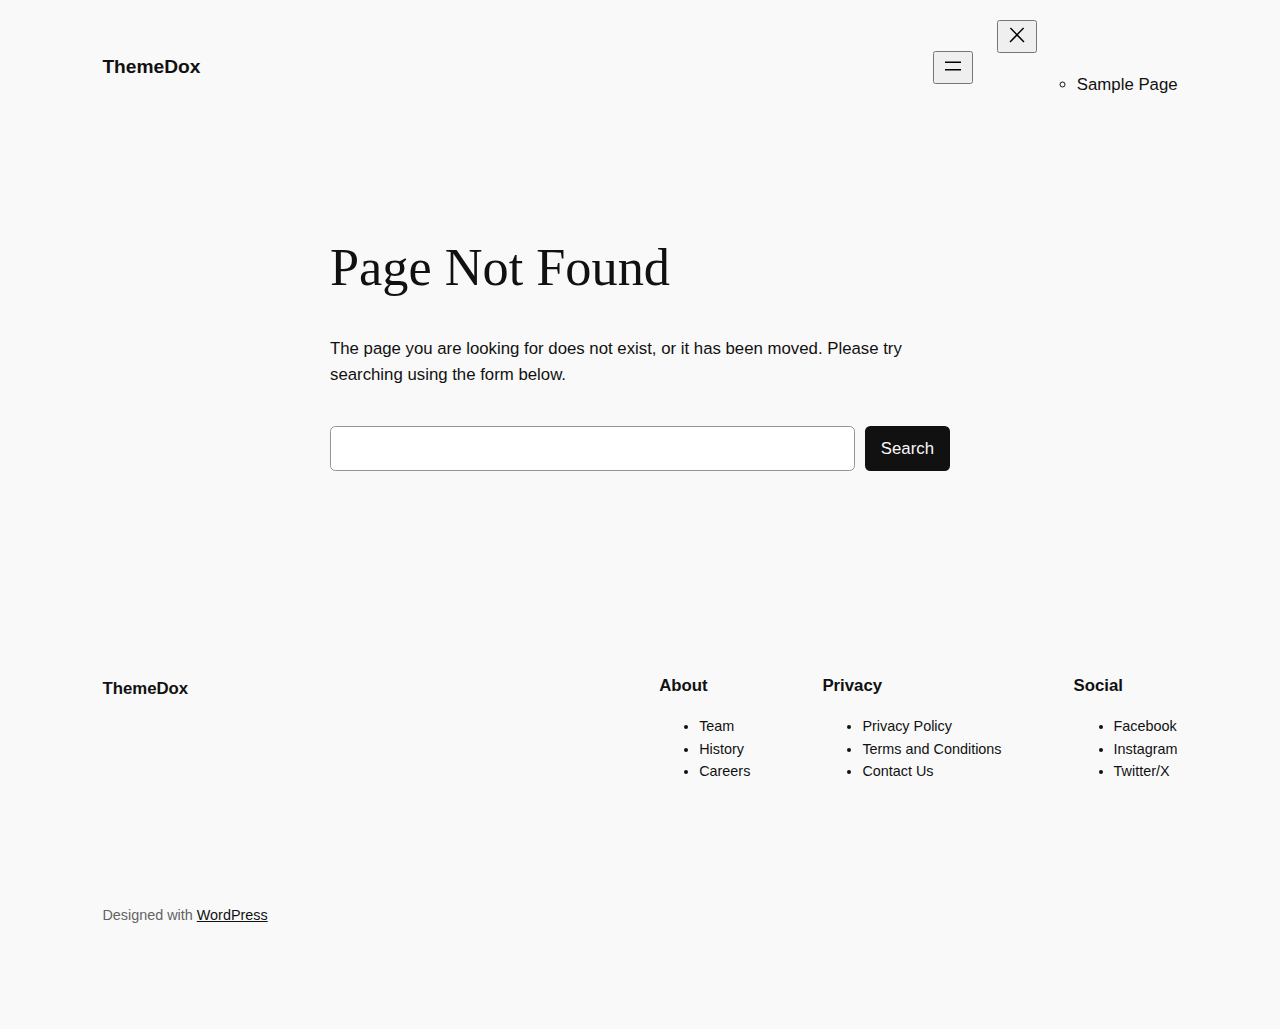
<file: assets/fonts/fa-v4compatibility.html>
<!DOCTYPE html>
<html lang="en-US">
<head>
	<meta charset="UTF-8" />
	<meta name="viewport" content="width=device-width, initial-scale=1" />
<meta name='robots' content='max-image-preview:large' />
<title>Page not found &#8211; ThemeDox</title>
<link rel="alternate" type="application/rss+xml" title="ThemeDox &raquo; Feed" href="https://themedox.com/feed/" />
<link rel="alternate" type="application/rss+xml" title="ThemeDox &raquo; Comments Feed" href="https://themedox.com/comments/feed/" />
<script>
window._wpemojiSettings = {"baseUrl":"https:\/\/s.w.org\/images\/core\/emoji\/15.0.3\/72x72\/","ext":".png","svgUrl":"https:\/\/s.w.org\/images\/core\/emoji\/15.0.3\/svg\/","svgExt":".svg","source":{"concatemoji":"https:\/\/themedox.com\/wp-includes\/js\/wp-emoji-release.min.js?ver=6.6.2"}};
/*! This file is auto-generated */
!function(i,n){var o,s,e;function c(e){try{var t={supportTests:e,timestamp:(new Date).valueOf()};sessionStorage.setItem(o,JSON.stringify(t))}catch(e){}}function p(e,t,n){e.clearRect(0,0,e.canvas.width,e.canvas.height),e.fillText(t,0,0);var t=new Uint32Array(e.getImageData(0,0,e.canvas.width,e.canvas.height).data),r=(e.clearRect(0,0,e.canvas.width,e.canvas.height),e.fillText(n,0,0),new Uint32Array(e.getImageData(0,0,e.canvas.width,e.canvas.height).data));return t.every(function(e,t){return e===r[t]})}function u(e,t,n){switch(t){case"flag":return n(e,"\ud83c\udff3\ufe0f\u200d\u26a7\ufe0f","\ud83c\udff3\ufe0f\u200b\u26a7\ufe0f")?!1:!n(e,"\ud83c\uddfa\ud83c\uddf3","\ud83c\uddfa\u200b\ud83c\uddf3")&&!n(e,"\ud83c\udff4\udb40\udc67\udb40\udc62\udb40\udc65\udb40\udc6e\udb40\udc67\udb40\udc7f","\ud83c\udff4\u200b\udb40\udc67\u200b\udb40\udc62\u200b\udb40\udc65\u200b\udb40\udc6e\u200b\udb40\udc67\u200b\udb40\udc7f");case"emoji":return!n(e,"\ud83d\udc26\u200d\u2b1b","\ud83d\udc26\u200b\u2b1b")}return!1}function f(e,t,n){var r="undefined"!=typeof WorkerGlobalScope&&self instanceof WorkerGlobalScope?new OffscreenCanvas(300,150):i.createElement("canvas"),a=r.getContext("2d",{willReadFrequently:!0}),o=(a.textBaseline="top",a.font="600 32px Arial",{});return e.forEach(function(e){o[e]=t(a,e,n)}),o}function t(e){var t=i.createElement("script");t.src=e,t.defer=!0,i.head.appendChild(t)}"undefined"!=typeof Promise&&(o="wpEmojiSettingsSupports",s=["flag","emoji"],n.supports={everything:!0,everythingExceptFlag:!0},e=new Promise(function(e){i.addEventListener("DOMContentLoaded",e,{once:!0})}),new Promise(function(t){var n=function(){try{var e=JSON.parse(sessionStorage.getItem(o));if("object"==typeof e&&"number"==typeof e.timestamp&&(new Date).valueOf()<e.timestamp+604800&&"object"==typeof e.supportTests)return e.supportTests}catch(e){}return null}();if(!n){if("undefined"!=typeof Worker&&"undefined"!=typeof OffscreenCanvas&&"undefined"!=typeof URL&&URL.createObjectURL&&"undefined"!=typeof Blob)try{var e="postMessage("+f.toString()+"("+[JSON.stringify(s),u.toString(),p.toString()].join(",")+"));",r=new Blob([e],{type:"text/javascript"}),a=new Worker(URL.createObjectURL(r),{name:"wpTestEmojiSupports"});return void(a.onmessage=function(e){c(n=e.data),a.terminate(),t(n)})}catch(e){}c(n=f(s,u,p))}t(n)}).then(function(e){for(var t in e)n.supports[t]=e[t],n.supports.everything=n.supports.everything&&n.supports[t],"flag"!==t&&(n.supports.everythingExceptFlag=n.supports.everythingExceptFlag&&n.supports[t]);n.supports.everythingExceptFlag=n.supports.everythingExceptFlag&&!n.supports.flag,n.DOMReady=!1,n.readyCallback=function(){n.DOMReady=!0}}).then(function(){return e}).then(function(){var e;n.supports.everything||(n.readyCallback(),(e=n.source||{}).concatemoji?t(e.concatemoji):e.wpemoji&&e.twemoji&&(t(e.twemoji),t(e.wpemoji)))}))}((window,document),window._wpemojiSettings);
</script>
<style id='wp-block-site-logo-inline-css'>
.wp-block-site-logo{box-sizing:border-box;line-height:0}.wp-block-site-logo a{display:inline-block;line-height:0}.wp-block-site-logo.is-default-size img{height:auto;width:120px}.wp-block-site-logo img{height:auto;max-width:100%}.wp-block-site-logo a,.wp-block-site-logo img{border-radius:inherit}.wp-block-site-logo.aligncenter{margin-left:auto;margin-right:auto;text-align:center}:root :where(.wp-block-site-logo.is-style-rounded){border-radius:9999px}
</style>
<style id='wp-block-site-title-inline-css'>
:root :where(.wp-block-site-title a){color:inherit}
</style>
<style id='wp-block-group-inline-css'>
.wp-block-group{box-sizing:border-box}:where(.wp-block-group.wp-block-group-is-layout-constrained){position:relative}
</style>
<style id='wp-block-page-list-inline-css'>
.wp-block-navigation .wp-block-page-list{align-items:var(--navigation-layout-align,initial);background-color:inherit;display:flex;flex-direction:var(--navigation-layout-direction,initial);flex-wrap:var(--navigation-layout-wrap,wrap);justify-content:var(--navigation-layout-justify,initial)}.wp-block-navigation .wp-block-navigation-item{background-color:inherit}
</style>
<link rel='stylesheet' id='wp-block-navigation-css' href='https://themedox.com/wp-includes/blocks/navigation/style.min.css?ver=6.6.2' media='all' />
<style id='wp-block-heading-inline-css'>
h1.has-background,h2.has-background,h3.has-background,h4.has-background,h5.has-background,h6.has-background{padding:1.25em 2.375em}h1.has-text-align-left[style*=writing-mode]:where([style*=vertical-lr]),h1.has-text-align-right[style*=writing-mode]:where([style*=vertical-rl]),h2.has-text-align-left[style*=writing-mode]:where([style*=vertical-lr]),h2.has-text-align-right[style*=writing-mode]:where([style*=vertical-rl]),h3.has-text-align-left[style*=writing-mode]:where([style*=vertical-lr]),h3.has-text-align-right[style*=writing-mode]:where([style*=vertical-rl]),h4.has-text-align-left[style*=writing-mode]:where([style*=vertical-lr]),h4.has-text-align-right[style*=writing-mode]:where([style*=vertical-rl]),h5.has-text-align-left[style*=writing-mode]:where([style*=vertical-lr]),h5.has-text-align-right[style*=writing-mode]:where([style*=vertical-rl]),h6.has-text-align-left[style*=writing-mode]:where([style*=vertical-lr]),h6.has-text-align-right[style*=writing-mode]:where([style*=vertical-rl]){rotate:180deg}

				.is-style-asterisk:before {
					content: '';
					width: 1.5rem;
					height: 3rem;
					background: var(--wp--preset--color--contrast-2, currentColor);
					clip-path: path('M11.93.684v8.039l5.633-5.633 1.216 1.23-5.66 5.66h8.04v1.737H13.2l5.701 5.701-1.23 1.23-5.742-5.742V21h-1.737v-8.094l-5.77 5.77-1.23-1.217 5.743-5.742H.842V9.98h8.162l-5.701-5.7 1.23-1.231 5.66 5.66V.684h1.737Z');
					display: block;
				}

				/* Hide the asterisk if the heading has no content, to avoid using empty headings to display the asterisk only, which is an A11Y issue */
				.is-style-asterisk:empty:before {
					content: none;
				}

				.is-style-asterisk:-moz-only-whitespace:before {
					content: none;
				}

				.is-style-asterisk.has-text-align-center:before {
					margin: 0 auto;
				}

				.is-style-asterisk.has-text-align-right:before {
					margin-left: auto;
				}

				.rtl .is-style-asterisk.has-text-align-left:before {
					margin-right: auto;
				}
</style>
<style id='wp-block-paragraph-inline-css'>
.is-small-text{font-size:.875em}.is-regular-text{font-size:1em}.is-large-text{font-size:2.25em}.is-larger-text{font-size:3em}.has-drop-cap:not(:focus):first-letter{float:left;font-size:8.4em;font-style:normal;font-weight:100;line-height:.68;margin:.05em .1em 0 0;text-transform:uppercase}body.rtl .has-drop-cap:not(:focus):first-letter{float:none;margin-left:.1em}p.has-drop-cap.has-background{overflow:hidden}:root :where(p.has-background){padding:1.25em 2.375em}:where(p.has-text-color:not(.has-link-color)) a{color:inherit}p.has-text-align-left[style*="writing-mode:vertical-lr"],p.has-text-align-right[style*="writing-mode:vertical-rl"]{rotate:180deg}
</style>
<style id='wp-block-search-inline-css'>
.wp-block-search__button{margin-left:10px;word-break:normal}.wp-block-search__button.has-icon{line-height:0}.wp-block-search__button svg{height:1.25em;min-height:24px;min-width:24px;width:1.25em;fill:currentColor;vertical-align:text-bottom}:where(.wp-block-search__button){border:1px solid #ccc;padding:6px 10px}.wp-block-search__inside-wrapper{display:flex;flex:auto;flex-wrap:nowrap;max-width:100%}.wp-block-search__label{width:100%}.wp-block-search__input{appearance:none;border:1px solid #949494;flex-grow:1;margin-left:0;margin-right:0;min-width:3rem;padding:8px;text-decoration:unset!important}.wp-block-search.wp-block-search__button-only .wp-block-search__button{flex-shrink:0;margin-left:0;max-width:100%}.wp-block-search.wp-block-search__button-only .wp-block-search__button[aria-expanded=true]{max-width:calc(100% - 100px)}.wp-block-search.wp-block-search__button-only .wp-block-search__inside-wrapper{min-width:0!important;transition-property:width}.wp-block-search.wp-block-search__button-only .wp-block-search__input{flex-basis:100%;transition-duration:.3s}.wp-block-search.wp-block-search__button-only.wp-block-search__searchfield-hidden,.wp-block-search.wp-block-search__button-only.wp-block-search__searchfield-hidden .wp-block-search__inside-wrapper{overflow:hidden}.wp-block-search.wp-block-search__button-only.wp-block-search__searchfield-hidden .wp-block-search__input{border-left-width:0!important;border-right-width:0!important;flex-basis:0;flex-grow:0;margin:0;min-width:0!important;padding-left:0!important;padding-right:0!important;width:0!important}:where(.wp-block-search__input){font-family:inherit;font-size:inherit;font-style:inherit;font-weight:inherit;letter-spacing:inherit;line-height:inherit;text-transform:inherit}:where(.wp-block-search__button-inside .wp-block-search__inside-wrapper){border:1px solid #949494;box-sizing:border-box;padding:4px}:where(.wp-block-search__button-inside .wp-block-search__inside-wrapper) .wp-block-search__input{border:none;border-radius:0;padding:0 4px}:where(.wp-block-search__button-inside .wp-block-search__inside-wrapper) .wp-block-search__input:focus{outline:none}:where(.wp-block-search__button-inside .wp-block-search__inside-wrapper) :where(.wp-block-search__button){padding:4px 8px}.wp-block-search.aligncenter .wp-block-search__inside-wrapper{margin:auto}.wp-block[data-align=right] .wp-block-search.wp-block-search__button-only .wp-block-search__inside-wrapper{float:right}
</style>
<style id='wp-block-navigation-link-inline-css'>
.wp-block-navigation .wp-block-navigation-item__label{overflow-wrap:break-word}.wp-block-navigation .wp-block-navigation-item__description{display:none}.link-ui-tools{border-top:1px solid #f0f0f0;padding:8px}.link-ui-block-inserter{padding-top:8px}.link-ui-block-inserter__back{margin-left:8px;text-transform:uppercase}

				.is-style-arrow-link .wp-block-navigation-item__label:after {
					content: "\2197";
					padding-inline-start: 0.25rem;
					vertical-align: middle;
					text-decoration: none;
					display: inline-block;
				}
</style>
<style id='wp-block-columns-inline-css'>
.wp-block-columns{align-items:normal!important;box-sizing:border-box;display:flex;flex-wrap:wrap!important}@media (min-width:782px){.wp-block-columns{flex-wrap:nowrap!important}}.wp-block-columns.are-vertically-aligned-top{align-items:flex-start}.wp-block-columns.are-vertically-aligned-center{align-items:center}.wp-block-columns.are-vertically-aligned-bottom{align-items:flex-end}@media (max-width:781px){.wp-block-columns:not(.is-not-stacked-on-mobile)>.wp-block-column{flex-basis:100%!important}}@media (min-width:782px){.wp-block-columns:not(.is-not-stacked-on-mobile)>.wp-block-column{flex-basis:0;flex-grow:1}.wp-block-columns:not(.is-not-stacked-on-mobile)>.wp-block-column[style*=flex-basis]{flex-grow:0}}.wp-block-columns.is-not-stacked-on-mobile{flex-wrap:nowrap!important}.wp-block-columns.is-not-stacked-on-mobile>.wp-block-column{flex-basis:0;flex-grow:1}.wp-block-columns.is-not-stacked-on-mobile>.wp-block-column[style*=flex-basis]{flex-grow:0}:where(.wp-block-columns){margin-bottom:1.75em}:where(.wp-block-columns.has-background){padding:1.25em 2.375em}.wp-block-column{flex-grow:1;min-width:0;overflow-wrap:break-word;word-break:break-word}.wp-block-column.is-vertically-aligned-top{align-self:flex-start}.wp-block-column.is-vertically-aligned-center{align-self:center}.wp-block-column.is-vertically-aligned-bottom{align-self:flex-end}.wp-block-column.is-vertically-aligned-stretch{align-self:stretch}.wp-block-column.is-vertically-aligned-bottom,.wp-block-column.is-vertically-aligned-center,.wp-block-column.is-vertically-aligned-top{width:100%}
</style>
<style id='wp-emoji-styles-inline-css'>

	img.wp-smiley, img.emoji {
		display: inline !important;
		border: none !important;
		box-shadow: none !important;
		height: 1em !important;
		width: 1em !important;
		margin: 0 0.07em !important;
		vertical-align: -0.1em !important;
		background: none !important;
		padding: 0 !important;
	}
</style>
<style id='wp-block-library-inline-css'>
:root{--wp-admin-theme-color:#007cba;--wp-admin-theme-color--rgb:0,124,186;--wp-admin-theme-color-darker-10:#006ba1;--wp-admin-theme-color-darker-10--rgb:0,107,161;--wp-admin-theme-color-darker-20:#005a87;--wp-admin-theme-color-darker-20--rgb:0,90,135;--wp-admin-border-width-focus:2px;--wp-block-synced-color:#7a00df;--wp-block-synced-color--rgb:122,0,223;--wp-bound-block-color:var(--wp-block-synced-color)}@media (min-resolution:192dpi){:root{--wp-admin-border-width-focus:1.5px}}.wp-element-button{cursor:pointer}:root{--wp--preset--font-size--normal:16px;--wp--preset--font-size--huge:42px}:root .has-very-light-gray-background-color{background-color:#eee}:root .has-very-dark-gray-background-color{background-color:#313131}:root .has-very-light-gray-color{color:#eee}:root .has-very-dark-gray-color{color:#313131}:root .has-vivid-green-cyan-to-vivid-cyan-blue-gradient-background{background:linear-gradient(135deg,#00d084,#0693e3)}:root .has-purple-crush-gradient-background{background:linear-gradient(135deg,#34e2e4,#4721fb 50%,#ab1dfe)}:root .has-hazy-dawn-gradient-background{background:linear-gradient(135deg,#faaca8,#dad0ec)}:root .has-subdued-olive-gradient-background{background:linear-gradient(135deg,#fafae1,#67a671)}:root .has-atomic-cream-gradient-background{background:linear-gradient(135deg,#fdd79a,#004a59)}:root .has-nightshade-gradient-background{background:linear-gradient(135deg,#330968,#31cdcf)}:root .has-midnight-gradient-background{background:linear-gradient(135deg,#020381,#2874fc)}.has-regular-font-size{font-size:1em}.has-larger-font-size{font-size:2.625em}.has-normal-font-size{font-size:var(--wp--preset--font-size--normal)}.has-huge-font-size{font-size:var(--wp--preset--font-size--huge)}.has-text-align-center{text-align:center}.has-text-align-left{text-align:left}.has-text-align-right{text-align:right}#end-resizable-editor-section{display:none}.aligncenter{clear:both}.items-justified-left{justify-content:flex-start}.items-justified-center{justify-content:center}.items-justified-right{justify-content:flex-end}.items-justified-space-between{justify-content:space-between}.screen-reader-text{border:0;clip:rect(1px,1px,1px,1px);clip-path:inset(50%);height:1px;margin:-1px;overflow:hidden;padding:0;position:absolute;width:1px;word-wrap:normal!important}.screen-reader-text:focus{background-color:#ddd;clip:auto!important;clip-path:none;color:#444;display:block;font-size:1em;height:auto;left:5px;line-height:normal;padding:15px 23px 14px;text-decoration:none;top:5px;width:auto;z-index:100000}html :where(.has-border-color){border-style:solid}html :where([style*=border-top-color]){border-top-style:solid}html :where([style*=border-right-color]){border-right-style:solid}html :where([style*=border-bottom-color]){border-bottom-style:solid}html :where([style*=border-left-color]){border-left-style:solid}html :where([style*=border-width]){border-style:solid}html :where([style*=border-top-width]){border-top-style:solid}html :where([style*=border-right-width]){border-right-style:solid}html :where([style*=border-bottom-width]){border-bottom-style:solid}html :where([style*=border-left-width]){border-left-style:solid}html :where(img[class*=wp-image-]){height:auto;max-width:100%}:where(figure){margin:0 0 1em}html :where(.is-position-sticky){--wp-admin--admin-bar--position-offset:var(--wp-admin--admin-bar--height,0px)}@media screen and (max-width:600px){html :where(.is-position-sticky){--wp-admin--admin-bar--position-offset:0px}}
</style>
<style id='global-styles-inline-css'>
:root{--wp--preset--aspect-ratio--square: 1;--wp--preset--aspect-ratio--4-3: 4/3;--wp--preset--aspect-ratio--3-4: 3/4;--wp--preset--aspect-ratio--3-2: 3/2;--wp--preset--aspect-ratio--2-3: 2/3;--wp--preset--aspect-ratio--16-9: 16/9;--wp--preset--aspect-ratio--9-16: 9/16;--wp--preset--color--black: #000000;--wp--preset--color--cyan-bluish-gray: #abb8c3;--wp--preset--color--white: #ffffff;--wp--preset--color--pale-pink: #f78da7;--wp--preset--color--vivid-red: #cf2e2e;--wp--preset--color--luminous-vivid-orange: #ff6900;--wp--preset--color--luminous-vivid-amber: #fcb900;--wp--preset--color--light-green-cyan: #7bdcb5;--wp--preset--color--vivid-green-cyan: #00d084;--wp--preset--color--pale-cyan-blue: #8ed1fc;--wp--preset--color--vivid-cyan-blue: #0693e3;--wp--preset--color--vivid-purple: #9b51e0;--wp--preset--color--base: #f9f9f9;--wp--preset--color--base-2: #ffffff;--wp--preset--color--contrast: #111111;--wp--preset--color--contrast-2: #636363;--wp--preset--color--contrast-3: #A4A4A4;--wp--preset--color--accent: #cfcabe;--wp--preset--color--accent-2: #c2a990;--wp--preset--color--accent-3: #d8613c;--wp--preset--color--accent-4: #b1c5a4;--wp--preset--color--accent-5: #b5bdbc;--wp--preset--gradient--vivid-cyan-blue-to-vivid-purple: linear-gradient(135deg,rgba(6,147,227,1) 0%,rgb(155,81,224) 100%);--wp--preset--gradient--light-green-cyan-to-vivid-green-cyan: linear-gradient(135deg,rgb(122,220,180) 0%,rgb(0,208,130) 100%);--wp--preset--gradient--luminous-vivid-amber-to-luminous-vivid-orange: linear-gradient(135deg,rgba(252,185,0,1) 0%,rgba(255,105,0,1) 100%);--wp--preset--gradient--luminous-vivid-orange-to-vivid-red: linear-gradient(135deg,rgba(255,105,0,1) 0%,rgb(207,46,46) 100%);--wp--preset--gradient--very-light-gray-to-cyan-bluish-gray: linear-gradient(135deg,rgb(238,238,238) 0%,rgb(169,184,195) 100%);--wp--preset--gradient--cool-to-warm-spectrum: linear-gradient(135deg,rgb(74,234,220) 0%,rgb(151,120,209) 20%,rgb(207,42,186) 40%,rgb(238,44,130) 60%,rgb(251,105,98) 80%,rgb(254,248,76) 100%);--wp--preset--gradient--blush-light-purple: linear-gradient(135deg,rgb(255,206,236) 0%,rgb(152,150,240) 100%);--wp--preset--gradient--blush-bordeaux: linear-gradient(135deg,rgb(254,205,165) 0%,rgb(254,45,45) 50%,rgb(107,0,62) 100%);--wp--preset--gradient--luminous-dusk: linear-gradient(135deg,rgb(255,203,112) 0%,rgb(199,81,192) 50%,rgb(65,88,208) 100%);--wp--preset--gradient--pale-ocean: linear-gradient(135deg,rgb(255,245,203) 0%,rgb(182,227,212) 50%,rgb(51,167,181) 100%);--wp--preset--gradient--electric-grass: linear-gradient(135deg,rgb(202,248,128) 0%,rgb(113,206,126) 100%);--wp--preset--gradient--midnight: linear-gradient(135deg,rgb(2,3,129) 0%,rgb(40,116,252) 100%);--wp--preset--gradient--gradient-1: linear-gradient(to bottom, #cfcabe 0%, #F9F9F9 100%);--wp--preset--gradient--gradient-2: linear-gradient(to bottom, #C2A990 0%, #F9F9F9 100%);--wp--preset--gradient--gradient-3: linear-gradient(to bottom, #D8613C 0%, #F9F9F9 100%);--wp--preset--gradient--gradient-4: linear-gradient(to bottom, #B1C5A4 0%, #F9F9F9 100%);--wp--preset--gradient--gradient-5: linear-gradient(to bottom, #B5BDBC 0%, #F9F9F9 100%);--wp--preset--gradient--gradient-6: linear-gradient(to bottom, #A4A4A4 0%, #F9F9F9 100%);--wp--preset--gradient--gradient-7: linear-gradient(to bottom, #cfcabe 50%, #F9F9F9 50%);--wp--preset--gradient--gradient-8: linear-gradient(to bottom, #C2A990 50%, #F9F9F9 50%);--wp--preset--gradient--gradient-9: linear-gradient(to bottom, #D8613C 50%, #F9F9F9 50%);--wp--preset--gradient--gradient-10: linear-gradient(to bottom, #B1C5A4 50%, #F9F9F9 50%);--wp--preset--gradient--gradient-11: linear-gradient(to bottom, #B5BDBC 50%, #F9F9F9 50%);--wp--preset--gradient--gradient-12: linear-gradient(to bottom, #A4A4A4 50%, #F9F9F9 50%);--wp--preset--font-size--small: 0.9rem;--wp--preset--font-size--medium: 1.05rem;--wp--preset--font-size--large: clamp(1.39rem, 1.39rem + ((1vw - 0.2rem) * 0.767), 1.85rem);--wp--preset--font-size--x-large: clamp(1.85rem, 1.85rem + ((1vw - 0.2rem) * 1.083), 2.5rem);--wp--preset--font-size--xx-large: clamp(2.5rem, 2.5rem + ((1vw - 0.2rem) * 1.283), 3.27rem);--wp--preset--font-family--body: "Inter", sans-serif;--wp--preset--font-family--heading: Cardo;--wp--preset--font-family--system-sans-serif: -apple-system, BlinkMacSystemFont, avenir next, avenir, segoe ui, helvetica neue, helvetica, Cantarell, Ubuntu, roboto, noto, arial, sans-serif;--wp--preset--font-family--system-serif: Iowan Old Style, Apple Garamond, Baskerville, Times New Roman, Droid Serif, Times, Source Serif Pro, serif, Apple Color Emoji, Segoe UI Emoji, Segoe UI Symbol;--wp--preset--spacing--20: min(1.5rem, 2vw);--wp--preset--spacing--30: min(2.5rem, 3vw);--wp--preset--spacing--40: min(4rem, 5vw);--wp--preset--spacing--50: min(6.5rem, 8vw);--wp--preset--spacing--60: min(10.5rem, 13vw);--wp--preset--spacing--70: 3.38rem;--wp--preset--spacing--80: 5.06rem;--wp--preset--spacing--10: 1rem;--wp--preset--shadow--natural: 6px 6px 9px rgba(0, 0, 0, 0.2);--wp--preset--shadow--deep: 12px 12px 50px rgba(0, 0, 0, 0.4);--wp--preset--shadow--sharp: 6px 6px 0px rgba(0, 0, 0, 0.2);--wp--preset--shadow--outlined: 6px 6px 0px -3px rgba(255, 255, 255, 1), 6px 6px rgba(0, 0, 0, 1);--wp--preset--shadow--crisp: 6px 6px 0px rgba(0, 0, 0, 1);}:root { --wp--style--global--content-size: 620px;--wp--style--global--wide-size: 1280px; }:where(body) { margin: 0; }.wp-site-blocks { padding-top: var(--wp--style--root--padding-top); padding-bottom: var(--wp--style--root--padding-bottom); }.has-global-padding { padding-right: var(--wp--style--root--padding-right); padding-left: var(--wp--style--root--padding-left); }.has-global-padding > .alignfull { margin-right: calc(var(--wp--style--root--padding-right) * -1); margin-left: calc(var(--wp--style--root--padding-left) * -1); }.has-global-padding :where(:not(.alignfull.is-layout-flow) > .has-global-padding:not(.wp-block-block, .alignfull)) { padding-right: 0; padding-left: 0; }.has-global-padding :where(:not(.alignfull.is-layout-flow) > .has-global-padding:not(.wp-block-block, .alignfull)) > .alignfull { margin-left: 0; margin-right: 0; }.wp-site-blocks > .alignleft { float: left; margin-right: 2em; }.wp-site-blocks > .alignright { float: right; margin-left: 2em; }.wp-site-blocks > .aligncenter { justify-content: center; margin-left: auto; margin-right: auto; }:where(.wp-site-blocks) > * { margin-block-start: 1.2rem; margin-block-end: 0; }:where(.wp-site-blocks) > :first-child { margin-block-start: 0; }:where(.wp-site-blocks) > :last-child { margin-block-end: 0; }:root { --wp--style--block-gap: 1.2rem; }:root :where(.is-layout-flow) > :first-child{margin-block-start: 0;}:root :where(.is-layout-flow) > :last-child{margin-block-end: 0;}:root :where(.is-layout-flow) > *{margin-block-start: 1.2rem;margin-block-end: 0;}:root :where(.is-layout-constrained) > :first-child{margin-block-start: 0;}:root :where(.is-layout-constrained) > :last-child{margin-block-end: 0;}:root :where(.is-layout-constrained) > *{margin-block-start: 1.2rem;margin-block-end: 0;}:root :where(.is-layout-flex){gap: 1.2rem;}:root :where(.is-layout-grid){gap: 1.2rem;}.is-layout-flow > .alignleft{float: left;margin-inline-start: 0;margin-inline-end: 2em;}.is-layout-flow > .alignright{float: right;margin-inline-start: 2em;margin-inline-end: 0;}.is-layout-flow > .aligncenter{margin-left: auto !important;margin-right: auto !important;}.is-layout-constrained > .alignleft{float: left;margin-inline-start: 0;margin-inline-end: 2em;}.is-layout-constrained > .alignright{float: right;margin-inline-start: 2em;margin-inline-end: 0;}.is-layout-constrained > .aligncenter{margin-left: auto !important;margin-right: auto !important;}.is-layout-constrained > :where(:not(.alignleft):not(.alignright):not(.alignfull)){max-width: var(--wp--style--global--content-size);margin-left: auto !important;margin-right: auto !important;}.is-layout-constrained > .alignwide{max-width: var(--wp--style--global--wide-size);}body .is-layout-flex{display: flex;}.is-layout-flex{flex-wrap: wrap;align-items: center;}.is-layout-flex > :is(*, div){margin: 0;}body .is-layout-grid{display: grid;}.is-layout-grid > :is(*, div){margin: 0;}body{background-color: var(--wp--preset--color--base);color: var(--wp--preset--color--contrast);font-family: var(--wp--preset--font-family--body);font-size: var(--wp--preset--font-size--medium);font-style: normal;font-weight: 400;line-height: 1.55;--wp--style--root--padding-top: 0px;--wp--style--root--padding-right: var(--wp--preset--spacing--50);--wp--style--root--padding-bottom: 0px;--wp--style--root--padding-left: var(--wp--preset--spacing--50);}a:where(:not(.wp-element-button)){color: var(--wp--preset--color--contrast);text-decoration: underline;}:root :where(a:where(:not(.wp-element-button)):hover){text-decoration: none;}h1, h2, h3, h4, h5, h6{color: var(--wp--preset--color--contrast);font-family: var(--wp--preset--font-family--heading);font-weight: 400;line-height: 1.2;}h1{font-size: var(--wp--preset--font-size--xx-large);line-height: 1.15;}h2{font-size: var(--wp--preset--font-size--x-large);}h3{font-size: var(--wp--preset--font-size--large);}h4{font-size: clamp(1.1rem, 1.1rem + ((1vw - 0.2rem) * 0.767), 1.5rem);}h5{font-size: var(--wp--preset--font-size--medium);}h6{font-size: var(--wp--preset--font-size--small);}:root :where(.wp-element-button, .wp-block-button__link){background-color: var(--wp--preset--color--contrast);border-radius: .33rem;border-color: var(--wp--preset--color--contrast);border-width: 0;color: var(--wp--preset--color--base);font-family: inherit;font-size: var(--wp--preset--font-size--small);font-style: normal;font-weight: 500;line-height: inherit;padding-top: 0.6rem;padding-right: 1rem;padding-bottom: 0.6rem;padding-left: 1rem;text-decoration: none;}:root :where(.wp-element-button:hover, .wp-block-button__link:hover){background-color: var(--wp--preset--color--contrast-2);border-color: var(--wp--preset--color--contrast-2);color: var(--wp--preset--color--base);}:root :where(.wp-element-button:focus, .wp-block-button__link:focus){background-color: var(--wp--preset--color--contrast-2);border-color: var(--wp--preset--color--contrast-2);color: var(--wp--preset--color--base);outline-color: var(--wp--preset--color--contrast);outline-offset: 2px;}:root :where(.wp-element-button:active, .wp-block-button__link:active){background-color: var(--wp--preset--color--contrast);color: var(--wp--preset--color--base);}:root :where(.wp-element-caption, .wp-block-audio figcaption, .wp-block-embed figcaption, .wp-block-gallery figcaption, .wp-block-image figcaption, .wp-block-table figcaption, .wp-block-video figcaption){color: var(--wp--preset--color--contrast-2);font-family: var(--wp--preset--font-family--body);font-size: 0.8rem;}.has-black-color{color: var(--wp--preset--color--black) !important;}.has-cyan-bluish-gray-color{color: var(--wp--preset--color--cyan-bluish-gray) !important;}.has-white-color{color: var(--wp--preset--color--white) !important;}.has-pale-pink-color{color: var(--wp--preset--color--pale-pink) !important;}.has-vivid-red-color{color: var(--wp--preset--color--vivid-red) !important;}.has-luminous-vivid-orange-color{color: var(--wp--preset--color--luminous-vivid-orange) !important;}.has-luminous-vivid-amber-color{color: var(--wp--preset--color--luminous-vivid-amber) !important;}.has-light-green-cyan-color{color: var(--wp--preset--color--light-green-cyan) !important;}.has-vivid-green-cyan-color{color: var(--wp--preset--color--vivid-green-cyan) !important;}.has-pale-cyan-blue-color{color: var(--wp--preset--color--pale-cyan-blue) !important;}.has-vivid-cyan-blue-color{color: var(--wp--preset--color--vivid-cyan-blue) !important;}.has-vivid-purple-color{color: var(--wp--preset--color--vivid-purple) !important;}.has-base-color{color: var(--wp--preset--color--base) !important;}.has-base-2-color{color: var(--wp--preset--color--base-2) !important;}.has-contrast-color{color: var(--wp--preset--color--contrast) !important;}.has-contrast-2-color{color: var(--wp--preset--color--contrast-2) !important;}.has-contrast-3-color{color: var(--wp--preset--color--contrast-3) !important;}.has-accent-color{color: var(--wp--preset--color--accent) !important;}.has-accent-2-color{color: var(--wp--preset--color--accent-2) !important;}.has-accent-3-color{color: var(--wp--preset--color--accent-3) !important;}.has-accent-4-color{color: var(--wp--preset--color--accent-4) !important;}.has-accent-5-color{color: var(--wp--preset--color--accent-5) !important;}.has-black-background-color{background-color: var(--wp--preset--color--black) !important;}.has-cyan-bluish-gray-background-color{background-color: var(--wp--preset--color--cyan-bluish-gray) !important;}.has-white-background-color{background-color: var(--wp--preset--color--white) !important;}.has-pale-pink-background-color{background-color: var(--wp--preset--color--pale-pink) !important;}.has-vivid-red-background-color{background-color: var(--wp--preset--color--vivid-red) !important;}.has-luminous-vivid-orange-background-color{background-color: var(--wp--preset--color--luminous-vivid-orange) !important;}.has-luminous-vivid-amber-background-color{background-color: var(--wp--preset--color--luminous-vivid-amber) !important;}.has-light-green-cyan-background-color{background-color: var(--wp--preset--color--light-green-cyan) !important;}.has-vivid-green-cyan-background-color{background-color: var(--wp--preset--color--vivid-green-cyan) !important;}.has-pale-cyan-blue-background-color{background-color: var(--wp--preset--color--pale-cyan-blue) !important;}.has-vivid-cyan-blue-background-color{background-color: var(--wp--preset--color--vivid-cyan-blue) !important;}.has-vivid-purple-background-color{background-color: var(--wp--preset--color--vivid-purple) !important;}.has-base-background-color{background-color: var(--wp--preset--color--base) !important;}.has-base-2-background-color{background-color: var(--wp--preset--color--base-2) !important;}.has-contrast-background-color{background-color: var(--wp--preset--color--contrast) !important;}.has-contrast-2-background-color{background-color: var(--wp--preset--color--contrast-2) !important;}.has-contrast-3-background-color{background-color: var(--wp--preset--color--contrast-3) !important;}.has-accent-background-color{background-color: var(--wp--preset--color--accent) !important;}.has-accent-2-background-color{background-color: var(--wp--preset--color--accent-2) !important;}.has-accent-3-background-color{background-color: var(--wp--preset--color--accent-3) !important;}.has-accent-4-background-color{background-color: var(--wp--preset--color--accent-4) !important;}.has-accent-5-background-color{background-color: var(--wp--preset--color--accent-5) !important;}.has-black-border-color{border-color: var(--wp--preset--color--black) !important;}.has-cyan-bluish-gray-border-color{border-color: var(--wp--preset--color--cyan-bluish-gray) !important;}.has-white-border-color{border-color: var(--wp--preset--color--white) !important;}.has-pale-pink-border-color{border-color: var(--wp--preset--color--pale-pink) !important;}.has-vivid-red-border-color{border-color: var(--wp--preset--color--vivid-red) !important;}.has-luminous-vivid-orange-border-color{border-color: var(--wp--preset--color--luminous-vivid-orange) !important;}.has-luminous-vivid-amber-border-color{border-color: var(--wp--preset--color--luminous-vivid-amber) !important;}.has-light-green-cyan-border-color{border-color: var(--wp--preset--color--light-green-cyan) !important;}.has-vivid-green-cyan-border-color{border-color: var(--wp--preset--color--vivid-green-cyan) !important;}.has-pale-cyan-blue-border-color{border-color: var(--wp--preset--color--pale-cyan-blue) !important;}.has-vivid-cyan-blue-border-color{border-color: var(--wp--preset--color--vivid-cyan-blue) !important;}.has-vivid-purple-border-color{border-color: var(--wp--preset--color--vivid-purple) !important;}.has-base-border-color{border-color: var(--wp--preset--color--base) !important;}.has-base-2-border-color{border-color: var(--wp--preset--color--base-2) !important;}.has-contrast-border-color{border-color: var(--wp--preset--color--contrast) !important;}.has-contrast-2-border-color{border-color: var(--wp--preset--color--contrast-2) !important;}.has-contrast-3-border-color{border-color: var(--wp--preset--color--contrast-3) !important;}.has-accent-border-color{border-color: var(--wp--preset--color--accent) !important;}.has-accent-2-border-color{border-color: var(--wp--preset--color--accent-2) !important;}.has-accent-3-border-color{border-color: var(--wp--preset--color--accent-3) !important;}.has-accent-4-border-color{border-color: var(--wp--preset--color--accent-4) !important;}.has-accent-5-border-color{border-color: var(--wp--preset--color--accent-5) !important;}.has-vivid-cyan-blue-to-vivid-purple-gradient-background{background: var(--wp--preset--gradient--vivid-cyan-blue-to-vivid-purple) !important;}.has-light-green-cyan-to-vivid-green-cyan-gradient-background{background: var(--wp--preset--gradient--light-green-cyan-to-vivid-green-cyan) !important;}.has-luminous-vivid-amber-to-luminous-vivid-orange-gradient-background{background: var(--wp--preset--gradient--luminous-vivid-amber-to-luminous-vivid-orange) !important;}.has-luminous-vivid-orange-to-vivid-red-gradient-background{background: var(--wp--preset--gradient--luminous-vivid-orange-to-vivid-red) !important;}.has-very-light-gray-to-cyan-bluish-gray-gradient-background{background: var(--wp--preset--gradient--very-light-gray-to-cyan-bluish-gray) !important;}.has-cool-to-warm-spectrum-gradient-background{background: var(--wp--preset--gradient--cool-to-warm-spectrum) !important;}.has-blush-light-purple-gradient-background{background: var(--wp--preset--gradient--blush-light-purple) !important;}.has-blush-bordeaux-gradient-background{background: var(--wp--preset--gradient--blush-bordeaux) !important;}.has-luminous-dusk-gradient-background{background: var(--wp--preset--gradient--luminous-dusk) !important;}.has-pale-ocean-gradient-background{background: var(--wp--preset--gradient--pale-ocean) !important;}.has-electric-grass-gradient-background{background: var(--wp--preset--gradient--electric-grass) !important;}.has-midnight-gradient-background{background: var(--wp--preset--gradient--midnight) !important;}.has-gradient-1-gradient-background{background: var(--wp--preset--gradient--gradient-1) !important;}.has-gradient-2-gradient-background{background: var(--wp--preset--gradient--gradient-2) !important;}.has-gradient-3-gradient-background{background: var(--wp--preset--gradient--gradient-3) !important;}.has-gradient-4-gradient-background{background: var(--wp--preset--gradient--gradient-4) !important;}.has-gradient-5-gradient-background{background: var(--wp--preset--gradient--gradient-5) !important;}.has-gradient-6-gradient-background{background: var(--wp--preset--gradient--gradient-6) !important;}.has-gradient-7-gradient-background{background: var(--wp--preset--gradient--gradient-7) !important;}.has-gradient-8-gradient-background{background: var(--wp--preset--gradient--gradient-8) !important;}.has-gradient-9-gradient-background{background: var(--wp--preset--gradient--gradient-9) !important;}.has-gradient-10-gradient-background{background: var(--wp--preset--gradient--gradient-10) !important;}.has-gradient-11-gradient-background{background: var(--wp--preset--gradient--gradient-11) !important;}.has-gradient-12-gradient-background{background: var(--wp--preset--gradient--gradient-12) !important;}.has-small-font-size{font-size: var(--wp--preset--font-size--small) !important;}.has-medium-font-size{font-size: var(--wp--preset--font-size--medium) !important;}.has-large-font-size{font-size: var(--wp--preset--font-size--large) !important;}.has-x-large-font-size{font-size: var(--wp--preset--font-size--x-large) !important;}.has-xx-large-font-size{font-size: var(--wp--preset--font-size--xx-large) !important;}.has-body-font-family{font-family: var(--wp--preset--font-family--body) !important;}.has-heading-font-family{font-family: var(--wp--preset--font-family--heading) !important;}.has-system-sans-serif-font-family{font-family: var(--wp--preset--font-family--system-sans-serif) !important;}.has-system-serif-font-family{font-family: var(--wp--preset--font-family--system-serif) !important;}
:root :where(.wp-block-navigation){font-weight: 500;}
:root :where(.wp-block-navigation a:where(:not(.wp-element-button))){text-decoration: none;}
:root :where(.wp-block-navigation a:where(:not(.wp-element-button)):hover){text-decoration: underline;}
:root :where(.wp-block-search .wp-block-search__label, .wp-block-search .wp-block-search__input, .wp-block-search .wp-block-search__button){font-size: var(--wp--preset--font-size--small);}:root :where(.wp-block-search .wp-block-search__input){border-radius:.33rem}
:root :where(.wp-block-search .wp-element-button,.wp-block-search  .wp-block-button__link){border-radius: .33rem;}
:root :where(.wp-block-site-tagline){color: var(--wp--preset--color--contrast-2);font-size: var(--wp--preset--font-size--small);}
:root :where(.wp-block-site-title){font-family: var(--wp--preset--font-family--body);font-size: clamp(0.875rem, 0.875rem + ((1vw - 0.2rem) * 0.542), 1.2rem);font-style: normal;font-weight: 600;}
:root :where(.wp-block-site-title a:where(:not(.wp-element-button))){text-decoration: none;}
:root :where(.wp-block-site-title a:where(:not(.wp-element-button)):hover){text-decoration: none;}
:where(.wp-site-blocks *:focus){outline-width:2px;outline-style:solid}:root :where(.wp-block-calendar.wp-block-calendar table:where(:not(.has-text-color)) th){background-color:var(--wp--preset--color--contrast-2);color:var(--wp--preset--color--base);border-color:var(--wp--preset--color--contrast-2)}:root :where(.wp-block-calendar table:where(:not(.has-text-color)) td){border-color:var(--wp--preset--color--contrast-2)}:root :where(.wp-block-categories){list-style-type:none;}:root :where(.wp-block-categories li){margin-bottom: 0.5rem;}:root :where(.wp-block-post-comments-form textarea, .wp-block-post-comments-form input){border-radius:.33rem}:root :where(.wp-block-loginout input){border-radius:.33rem;padding:calc(0.667em + 2px);border:1px solid #949494;}:root :where(.wp-block-post-terms .wp-block-post-terms__prefix){color: var(--wp--preset--color--contrast-2);}:root :where(.wp-block-query-title span){font-style: italic;}:root :where(.wp-block-quote :where(p)){margin-block-start:0;margin-block-end:calc(var(--wp--preset--spacing--10) + 0.5rem);}:root :where(.wp-block-quote :where(:last-child)){margin-block-end:0;}:root :where(.wp-block-quote.has-text-align-right.is-style-plain, .rtl .is-style-plain.wp-block-quote:not(.has-text-align-center):not(.has-text-align-left)){border-width: 0 2px 0 0;padding-left:calc(var(--wp--preset--spacing--20) + 0.5rem);padding-right:calc(var(--wp--preset--spacing--20) + 0.5rem);}:root :where(.wp-block-quote.has-text-align-left.is-style-plain, body:not(.rtl) .is-style-plain.wp-block-quote:not(.has-text-align-center):not(.has-text-align-right)){border-width: 0 0 0 2px;padding-left:calc(var(--wp--preset--spacing--20) + 0.5rem);padding-right:calc(var(--wp--preset--spacing--20) + 0.5rem)}:root :where(.wp-block-search .wp-block-search__input){border-radius:.33rem}:root :where(.wp-block-separator){}:root :where(.wp-block-separator:not(.is-style-wide):not(.is-style-dots):not(.alignwide):not(.alignfull)){width: var(--wp--preset--spacing--60)}
</style>
<style id='core-block-supports-inline-css'>
.wp-container-core-group-is-layout-1 > *{margin-block-start:0;margin-block-end:0;}.wp-container-core-group-is-layout-1 > * + *{margin-block-start:0px;margin-block-end:0;}.wp-container-core-group-is-layout-2{gap:var(--wp--preset--spacing--20);}.wp-container-core-navigation-is-layout-1{gap:var(--wp--preset--spacing--20);justify-content:flex-end;}.wp-container-core-group-is-layout-3{justify-content:flex-start;}.wp-container-core-group-is-layout-4{justify-content:space-between;}.wp-container-core-group-is-layout-6 > *{margin-block-start:0;margin-block-end:0;}.wp-container-core-group-is-layout-6 > * + *{margin-block-start:var(--wp--preset--spacing--30);margin-block-end:0;}.wp-container-core-group-is-layout-7{flex-direction:column;align-items:flex-start;}.wp-container-core-navigation-is-layout-2{gap:var(--wp--preset--spacing--10);flex-direction:column;align-items:flex-start;}.wp-container-core-group-is-layout-8{gap:var(--wp--preset--spacing--10);flex-direction:column;align-items:flex-start;}.wp-container-core-group-is-layout-9{flex-direction:column;align-items:stretch;}.wp-container-core-navigation-is-layout-3{gap:var(--wp--preset--spacing--10);flex-direction:column;align-items:flex-start;}.wp-container-core-group-is-layout-10{gap:var(--wp--preset--spacing--10);flex-direction:column;align-items:flex-start;}.wp-container-core-group-is-layout-11{flex-direction:column;align-items:stretch;}.wp-container-core-navigation-is-layout-4{gap:var(--wp--preset--spacing--10);flex-direction:column;align-items:flex-start;}.wp-container-core-group-is-layout-12{gap:var(--wp--preset--spacing--10);flex-direction:column;align-items:flex-start;}.wp-container-core-group-is-layout-13{flex-direction:column;align-items:stretch;}.wp-container-core-group-is-layout-14{justify-content:space-between;align-items:flex-start;}.wp-container-core-columns-is-layout-1{flex-wrap:nowrap;}.wp-elements-69a005592d8de9c85f5c3744bd9a4e03 a:where(:not(.wp-element-button)){color:var(--wp--preset--color--contrast);}
</style>
<style id='wp-block-template-skip-link-inline-css'>

		.skip-link.screen-reader-text {
			border: 0;
			clip: rect(1px,1px,1px,1px);
			clip-path: inset(50%);
			height: 1px;
			margin: -1px;
			overflow: hidden;
			padding: 0;
			position: absolute !important;
			width: 1px;
			word-wrap: normal !important;
		}

		.skip-link.screen-reader-text:focus {
			background-color: #eee;
			clip: auto !important;
			clip-path: none;
			color: #444;
			display: block;
			font-size: 1em;
			height: auto;
			left: 5px;
			line-height: normal;
			padding: 15px 23px 14px;
			text-decoration: none;
			top: 5px;
			width: auto;
			z-index: 100000;
		}
</style>
<link rel="https://api.w.org/" href="https://themedox.com/wp-json/" /><link rel="EditURI" type="application/rsd+xml" title="RSD" href="https://themedox.com/xmlrpc.php?rsd" />
<meta name="generator" content="WordPress 6.6.2" />
<script id="wp-load-polyfill-importmap">
( HTMLScriptElement.supports && HTMLScriptElement.supports("importmap") ) || document.write( '<script src="https://themedox.com/wp-includes/js/dist/vendor/wp-polyfill-importmap.min.js?ver=1.8.2"></scr' + 'ipt>' );
</script>
<script type="importmap" id="wp-importmap">
{"imports":{"@wordpress\/interactivity":"https:\/\/themedox.com\/wp-includes\/js\/dist\/interactivity.min.js?ver=6.6.2"}}
</script>
<script type="module" src="https://themedox.com/wp-includes/blocks/navigation/view.min.js?ver=6.6.2" id="@wordpress/block-library/navigation-js-module"></script>
<link rel="modulepreload" href="https://themedox.com/wp-includes/js/dist/interactivity.min.js?ver=6.6.2" id="@wordpress/interactivity-js-modulepreload"><style id='wp-fonts-local'>
@font-face{font-family:Inter;font-style:normal;font-weight:300 900;font-display:fallback;src:url('https://themedox.com/wp-content/themes/twentytwentyfour/assets/fonts/inter/Inter-VariableFont_slnt,wght.woff2') format('woff2');font-stretch:normal;}
@font-face{font-family:Cardo;font-style:normal;font-weight:400;font-display:fallback;src:url('https://themedox.com/wp-content/themes/twentytwentyfour/assets/fonts/cardo/cardo_normal_400.woff2') format('woff2');}
@font-face{font-family:Cardo;font-style:italic;font-weight:400;font-display:fallback;src:url('https://themedox.com/wp-content/themes/twentytwentyfour/assets/fonts/cardo/cardo_italic_400.woff2') format('woff2');}
@font-face{font-family:Cardo;font-style:normal;font-weight:700;font-display:fallback;src:url('https://themedox.com/wp-content/themes/twentytwentyfour/assets/fonts/cardo/cardo_normal_700.woff2') format('woff2');}
</style>
</head>

<body class="error404 wp-embed-responsive">

<div class="wp-site-blocks"><header class="wp-block-template-part">
<div class="wp-block-group alignwide has-base-background-color has-background has-global-padding is-layout-constrained wp-block-group-is-layout-constrained"
	style="padding-top:20px;padding-bottom:20px">
	
	<div class="wp-block-group alignwide is-content-justification-space-between is-layout-flex wp-container-core-group-is-layout-4 wp-block-group-is-layout-flex">
		
		<div class="wp-block-group is-layout-flex wp-container-core-group-is-layout-2 wp-block-group-is-layout-flex">
			

			
			<div class="wp-block-group is-layout-flow wp-container-core-group-is-layout-1 wp-block-group-is-layout-flow">
				<p class="wp-block-site-title"><a href="https://themedox.com" target="_self" rel="home">ThemeDox</a></p>
			</div>
			
		</div>
		

		
		<div class="wp-block-group is-content-justification-left is-layout-flex wp-container-core-group-is-layout-3 wp-block-group-is-layout-flex">
			<nav class="is-responsive items-justified-right wp-block-navigation is-horizontal is-content-justification-right is-layout-flex wp-container-core-navigation-is-layout-1 wp-block-navigation-is-layout-flex" aria-label="" 
		 data-wp-interactive="core/navigation" data-wp-context='{"overlayOpenedBy":{"click":false,"hover":false,"focus":false},"type":"overlay","roleAttribute":"","ariaLabel":"Menu"}'><button aria-haspopup="dialog" aria-label="Open menu" class="wp-block-navigation__responsive-container-open " 
				data-wp-on-async--click="actions.openMenuOnClick"
				data-wp-on--keydown="actions.handleMenuKeydown"
			><svg width="24" height="24" xmlns="http://www.w3.org/2000/svg" viewBox="0 0 24 24" aria-hidden="true" focusable="false"><rect x="4" y="7.5" width="16" height="1.5" /><rect x="4" y="15" width="16" height="1.5" /></svg></button>
				<div class="wp-block-navigation__responsive-container  "  id="modal-1" 
				data-wp-class--has-modal-open="state.isMenuOpen"
				data-wp-class--is-menu-open="state.isMenuOpen"
				data-wp-watch="callbacks.initMenu"
				data-wp-on--keydown="actions.handleMenuKeydown"
				data-wp-on-async--focusout="actions.handleMenuFocusout"
				tabindex="-1"
			>
					<div class="wp-block-navigation__responsive-close" tabindex="-1">
						<div class="wp-block-navigation__responsive-dialog" 
				data-wp-bind--aria-modal="state.ariaModal"
				data-wp-bind--aria-label="state.ariaLabel"
				data-wp-bind--role="state.roleAttribute"
			>
							<button aria-label="Close menu" class="wp-block-navigation__responsive-container-close" 
				data-wp-on-async--click="actions.closeMenuOnClick"
			><svg xmlns="http://www.w3.org/2000/svg" viewBox="0 0 24 24" width="24" height="24" aria-hidden="true" focusable="false"><path d="M13 11.8l6.1-6.3-1-1-6.1 6.2-6.1-6.2-1 1 6.1 6.3-6.5 6.7 1 1 6.5-6.6 6.5 6.6 1-1z"></path></svg></button>
							<div class="wp-block-navigation__responsive-container-content" 
				data-wp-watch="callbacks.focusFirstElement"
			 id="modal-1-content">
								<ul class="wp-block-navigation__container is-responsive items-justified-right wp-block-navigation"><ul class="wp-block-page-list"><li class="wp-block-pages-list__item wp-block-navigation-item open-on-hover-click"><a class="wp-block-pages-list__item__link wp-block-navigation-item__content" href="https://themedox.com/sample-page/">Sample Page</a></li></ul></ul>
							</div>
						</div>
					</div>
				</div></nav>
		</div>
		
	</div>
	
</div>
</header>


<main class="wp-block-group has-global-padding is-layout-constrained wp-container-core-group-is-layout-6 wp-block-group-is-layout-constrained" style="margin-top:var(--wp--preset--spacing--50);margin-bottom:var(--wp--preset--spacing--50)">
	

<h1 class="wp-block-heading" id="page-not-found">Page Not Found</h1>


<p>The page you are looking for does not exist, or it has been moved. Please try searching using the form below.</p>


<form role="search" method="get" action="https://themedox.com/" class="wp-block-search__button-outside wp-block-search__text-button wp-block-search"    ><label class="wp-block-search__label screen-reader-text" for="wp-block-search__input-2" >Search</label><div class="wp-block-search__inside-wrapper " ><input class="wp-block-search__input has-medium-font-size" id="wp-block-search__input-2" placeholder="" value="" type="search" name="s" required /><button aria-label="Search" class="wp-block-search__button has-medium-font-size wp-element-button" type="submit" >Search</button></div></form>


</main>


<footer class="wp-block-template-part">

<div class="wp-block-group has-global-padding is-layout-constrained wp-block-group-is-layout-constrained" style="padding-top:var(--wp--preset--spacing--50);padding-bottom:var(--wp--preset--spacing--50)">
	
	<div class="wp-block-columns alignwide is-layout-flex wp-container-core-columns-is-layout-1 wp-block-columns-is-layout-flex">
		
		<div class="wp-block-column is-layout-flow wp-block-column-is-layout-flow" style="flex-basis:30%">
			
			<div class="wp-block-group is-vertical is-layout-flex wp-container-core-group-is-layout-7 wp-block-group-is-layout-flex">
				

				<p class="wp-block-site-title has-medium-font-size"><a href="https://themedox.com" target="_self" rel="home">ThemeDox</a></p>

				
			</div>
			
		</div>
		

		
		<div class="wp-block-column is-layout-flow wp-block-column-is-layout-flow" style="flex-basis:20%">
		</div>
		

		
		<div class="wp-block-column is-layout-flow wp-block-column-is-layout-flow" style="flex-basis:50%">
			
			<div class="wp-block-group is-content-justification-space-between is-layout-flex wp-container-core-group-is-layout-14 wp-block-group-is-layout-flex">
				
				<div class="wp-block-group is-vertical is-content-justification-stretch is-layout-flex wp-container-core-group-is-layout-9 wp-block-group-is-layout-flex">
					
					<h2 class="wp-block-heading has-medium-font-size has-body-font-family" style="font-style:normal;font-weight:600">About</h2>
					

					
					<div class="wp-block-group is-vertical is-layout-flex wp-container-core-group-is-layout-8 wp-block-group-is-layout-flex">

						<nav style="font-style:normal;font-weight:400;" class="has-small-font-size  is-vertical wp-block-navigation has-small-font-size is-layout-flex wp-container-core-navigation-is-layout-2 wp-block-navigation-is-layout-flex" aria-label="About"><ul style="font-style:normal;font-weight:400;" class="wp-block-navigation__container has-small-font-size  is-vertical wp-block-navigation has-small-font-size"><li class="has-small-font-size wp-block-navigation-item wp-block-navigation-link"><a class="wp-block-navigation-item__content"  href="#"><span class="wp-block-navigation-item__label">Team</span></a></li><li class="has-small-font-size wp-block-navigation-item wp-block-navigation-link"><a class="wp-block-navigation-item__content"  href="#"><span class="wp-block-navigation-item__label">History</span></a></li><li class="has-small-font-size wp-block-navigation-item wp-block-navigation-link"><a class="wp-block-navigation-item__content"  href="#"><span class="wp-block-navigation-item__label">Careers</span></a></li></ul></nav>

					</div>
					
				</div>

				

				
				<div class="wp-block-group is-vertical is-content-justification-stretch is-layout-flex wp-container-core-group-is-layout-11 wp-block-group-is-layout-flex">
					
					<h2 class="wp-block-heading has-medium-font-size has-body-font-family" style="font-style:normal;font-weight:600">Privacy</h2>
					

					
					<div class="wp-block-group is-vertical is-layout-flex wp-container-core-group-is-layout-10 wp-block-group-is-layout-flex">

						<nav style="font-style:normal;font-weight:400;" class="has-small-font-size  is-vertical wp-block-navigation has-small-font-size is-layout-flex wp-container-core-navigation-is-layout-3 wp-block-navigation-is-layout-flex" aria-label="Privacy"><ul style="font-style:normal;font-weight:400;" class="wp-block-navigation__container has-small-font-size  is-vertical wp-block-navigation has-small-font-size"><li class="has-small-font-size wp-block-navigation-item wp-block-navigation-link"><a class="wp-block-navigation-item__content"  href="#"><span class="wp-block-navigation-item__label">Privacy Policy</span></a></li><li class="has-small-font-size wp-block-navigation-item wp-block-navigation-link"><a class="wp-block-navigation-item__content"  href="#"><span class="wp-block-navigation-item__label">Terms and Conditions</span></a></li><li class="has-small-font-size wp-block-navigation-item wp-block-navigation-link"><a class="wp-block-navigation-item__content"  href="#"><span class="wp-block-navigation-item__label">Contact Us</span></a></li></ul></nav>

					</div>
					
				</div>
				

				
				<div class="wp-block-group is-vertical is-content-justification-stretch is-layout-flex wp-container-core-group-is-layout-13 wp-block-group-is-layout-flex">
					
					<h2 class="wp-block-heading has-medium-font-size has-body-font-family" style="font-style:normal;font-weight:600">Social</h2>
					

					
					<div class="wp-block-group is-vertical is-layout-flex wp-container-core-group-is-layout-12 wp-block-group-is-layout-flex">

						<nav style="font-style:normal;font-weight:400;" class="has-small-font-size  is-vertical wp-block-navigation has-small-font-size is-layout-flex wp-container-core-navigation-is-layout-4 wp-block-navigation-is-layout-flex" aria-label="Social Media"><ul style="font-style:normal;font-weight:400;" class="wp-block-navigation__container has-small-font-size  is-vertical wp-block-navigation has-small-font-size"><li class="has-small-font-size wp-block-navigation-item wp-block-navigation-link"><a class="wp-block-navigation-item__content"  href="#"><span class="wp-block-navigation-item__label">Facebook</span></a></li><li class="has-small-font-size wp-block-navigation-item wp-block-navigation-link"><a class="wp-block-navigation-item__content"  href="#"><span class="wp-block-navigation-item__label">Instagram</span></a></li><li class="has-small-font-size wp-block-navigation-item wp-block-navigation-link"><a class="wp-block-navigation-item__content"  href="#"><span class="wp-block-navigation-item__label">Twitter/X</span></a></li></ul></nav>

					</div>
					
				</div>
				
			</div>
			
		</div>
		
	</div>
	

	
	<div class="wp-block-group alignwide is-layout-flow wp-block-group-is-layout-flow" style="padding-top:var(--wp--preset--spacing--50);padding-bottom:0">
		
		<p class="has-contrast-2-color has-text-color has-link-color has-small-font-size wp-elements-69a005592d8de9c85f5c3744bd9a4e03">
		Designed with <a href="https://wordpress.org" rel="nofollow">WordPress</a>		</p>
		
	</div>
	
</div>


</footer>
</div>
<script id="wp-block-template-skip-link-js-after">
	( function() {
		var skipLinkTarget = document.querySelector( 'main' ),
			sibling,
			skipLinkTargetID,
			skipLink;

		// Early exit if a skip-link target can't be located.
		if ( ! skipLinkTarget ) {
			return;
		}

		/*
		 * Get the site wrapper.
		 * The skip-link will be injected in the beginning of it.
		 */
		sibling = document.querySelector( '.wp-site-blocks' );

		// Early exit if the root element was not found.
		if ( ! sibling ) {
			return;
		}

		// Get the skip-link target's ID, and generate one if it doesn't exist.
		skipLinkTargetID = skipLinkTarget.id;
		if ( ! skipLinkTargetID ) {
			skipLinkTargetID = 'wp--skip-link--target';
			skipLinkTarget.id = skipLinkTargetID;
		}

		// Create the skip link.
		skipLink = document.createElement( 'a' );
		skipLink.classList.add( 'skip-link', 'screen-reader-text' );
		skipLink.href = '#' + skipLinkTargetID;
		skipLink.innerHTML = 'Skip to content';

		// Inject the skip link.
		sibling.parentElement.insertBefore( skipLink, sibling );
	}() );
	
</script>
</body>
</html>


<!-- Page cached by LiteSpeed Cache 6.5.4 on 2025-05-26 11:35:14 -->
</file>
<file: assets/css/flatpicker.css>
.flatpickr-calendar{background:transparent;opacity:0;display:none;text-align:center;visibility:hidden;padding:0;-webkit-animation:none;animation:none;direction:ltr;border:0;font-size:14px;line-height:24px;border-radius:5px;position:absolute;width:307.875px;-webkit-box-sizing:border-box;box-sizing:border-box;-ms-touch-action:manipulation;touch-action:manipulation;background:#fff;-webkit-box-shadow:1px 0 0 #e6e6e6,-1px 0 0 #e6e6e6,0 1px 0 #e6e6e6,0 -1px 0 #e6e6e6,0 3px 13px rgba(0,0,0,0.08);box-shadow:1px 0 0 #e6e6e6,-1px 0 0 #e6e6e6,0 1px 0 #e6e6e6,0 -1px 0 #e6e6e6,0 3px 13px rgba(0,0,0,0.08)}.flatpickr-calendar.open,.flatpickr-calendar.inline{opacity:1;max-height:640px;visibility:visible}.flatpickr-calendar.open{display:inline-block;z-index:99999}.flatpickr-calendar.animate.open{-webkit-animation:fpFadeInDown 300ms cubic-bezier(.23,1,.32,1);animation:fpFadeInDown 300ms cubic-bezier(.23,1,.32,1)}.flatpickr-calendar.inline{display:block;position:relative;top:2px}.flatpickr-calendar.static{position:absolute;top:calc(100% + 2px)}.flatpickr-calendar.static.open{z-index:999;display:block}.flatpickr-calendar.multiMonth .flatpickr-days .dayContainer:nth-child(n+1) .flatpickr-day.inRange:nth-child(7n+7){-webkit-box-shadow:none !important;box-shadow:none !important}.flatpickr-calendar.multiMonth .flatpickr-days .dayContainer:nth-child(n+2) .flatpickr-day.inRange:nth-child(7n+1){-webkit-box-shadow:-2px 0 0 #e6e6e6,5px 0 0 #e6e6e6;box-shadow:-2px 0 0 #e6e6e6,5px 0 0 #e6e6e6}.flatpickr-calendar .hasWeeks .dayContainer,.flatpickr-calendar .hasTime .dayContainer{border-bottom:0;border-bottom-right-radius:0;border-bottom-left-radius:0}.flatpickr-calendar .hasWeeks .dayContainer{border-left:0}.flatpickr-calendar.hasTime .flatpickr-time{height:40px;border-top:1px solid #e6e6e6}.flatpickr-calendar.noCalendar.hasTime .flatpickr-time{height:auto}.flatpickr-calendar:before,.flatpickr-calendar:after{position:absolute;display:block;pointer-events:none;border:solid transparent;content:'';height:0;width:0;left:22px}.flatpickr-calendar.rightMost:before,.flatpickr-calendar.arrowRight:before,.flatpickr-calendar.rightMost:after,.flatpickr-calendar.arrowRight:after{left:auto;right:22px}.flatpickr-calendar.arrowCenter:before,.flatpickr-calendar.arrowCenter:after{left:50%;right:50%}.flatpickr-calendar:before{border-width:5px;margin:0 -5px}.flatpickr-calendar:after{border-width:4px;margin:0 -4px}.flatpickr-calendar.arrowTop:before,.flatpickr-calendar.arrowTop:after{bottom:100%}.flatpickr-calendar.arrowTop:before{border-bottom-color:#e6e6e6}.flatpickr-calendar.arrowTop:after{border-bottom-color:#fff}.flatpickr-calendar.arrowBottom:before,.flatpickr-calendar.arrowBottom:after{top:100%}.flatpickr-calendar.arrowBottom:before{border-top-color:#e6e6e6}.flatpickr-calendar.arrowBottom:after{border-top-color:#fff}.flatpickr-calendar:focus{outline:0}.flatpickr-wrapper{position:relative;display:inline-block}.flatpickr-months{display:-webkit-box;display:-webkit-flex;display:-ms-flexbox;display:flex}.flatpickr-months .flatpickr-month{background:transparent;color:rgba(0,0,0,0.9);fill:rgba(0,0,0,0.9);height:34px;line-height:1;text-align:center;position:relative;-webkit-user-select:none;-moz-user-select:none;-ms-user-select:none;user-select:none;overflow:hidden;-webkit-box-flex:1;-webkit-flex:1;-ms-flex:1;flex:1}.flatpickr-months .flatpickr-prev-month,.flatpickr-months .flatpickr-next-month{-webkit-user-select:none;-moz-user-select:none;-ms-user-select:none;user-select:none;text-decoration:none;cursor:pointer;position:absolute;top:0;height:34px;padding:10px;z-index:3;color:rgba(0,0,0,0.9);fill:rgba(0,0,0,0.9)}.flatpickr-months .flatpickr-prev-month.flatpickr-disabled,.flatpickr-months .flatpickr-next-month.flatpickr-disabled{display:none}.flatpickr-months .flatpickr-prev-month i,.flatpickr-months .flatpickr-next-month i{position:relative}.flatpickr-months .flatpickr-prev-month.flatpickr-prev-month,.flatpickr-months .flatpickr-next-month.flatpickr-prev-month{/*
      /*rtl:begin:ignore*/left:0/*
      /*rtl:end:ignore*/}/*
      /*rtl:begin:ignore*/
/*
      /*rtl:end:ignore*/
.flatpickr-months .flatpickr-prev-month.flatpickr-next-month,.flatpickr-months .flatpickr-next-month.flatpickr-next-month{/*
      /*rtl:begin:ignore*/right:0/*
      /*rtl:end:ignore*/}/*
      /*rtl:begin:ignore*/
/*
      /*rtl:end:ignore*/
.flatpickr-months .flatpickr-prev-month:hover,.flatpickr-months .flatpickr-next-month:hover{color:#959ea9}.flatpickr-months .flatpickr-prev-month:hover svg,.flatpickr-months .flatpickr-next-month:hover svg{fill:#f64747}.flatpickr-months .flatpickr-prev-month svg,.flatpickr-months .flatpickr-next-month svg{width:14px;height:14px}.flatpickr-months .flatpickr-prev-month svg path,.flatpickr-months .flatpickr-next-month svg path{-webkit-transition:fill .1s;transition:fill .1s;fill:inherit}.numInputWrapper{position:relative;height:auto}.numInputWrapper input,.numInputWrapper span{display:inline-block}.numInputWrapper input{width:100%}.numInputWrapper input::-ms-clear{display:none}.numInputWrapper input::-webkit-outer-spin-button,.numInputWrapper input::-webkit-inner-spin-button{margin:0;-webkit-appearance:none}.numInputWrapper span{position:absolute;right:0;width:14px;padding:0 4px 0 2px;height:50%;line-height:50%;opacity:0;cursor:pointer;border:1px solid rgba(57,57,57,0.15);-webkit-box-sizing:border-box;box-sizing:border-box}.numInputWrapper span:hover{background:rgba(0,0,0,0.1)}.numInputWrapper span:active{background:rgba(0,0,0,0.2)}.numInputWrapper span:after{display:block;content:"";position:absolute}.numInputWrapper span.arrowUp{top:0;border-bottom:0}.numInputWrapper span.arrowUp:after{border-left:4px solid transparent;border-right:4px solid transparent;border-bottom:4px solid rgba(57,57,57,0.6);top:26%}.numInputWrapper span.arrowDown{top:50%}.numInputWrapper span.arrowDown:after{border-left:4px solid transparent;border-right:4px solid transparent;border-top:4px solid rgba(57,57,57,0.6);top:40%}.numInputWrapper span svg{width:inherit;height:auto}.numInputWrapper span svg path{fill:rgba(0,0,0,0.5)}.numInputWrapper:hover{background:rgba(0,0,0,0.05)}.numInputWrapper:hover span{opacity:1}.flatpickr-current-month{font-size:135%;line-height:inherit;font-weight:300;color:inherit;position:absolute;width:75%;left:12.5%;padding:7.48px 0 0 0;line-height:1;height:34px;display:inline-block;text-align:center;-webkit-transform:translate3d(0,0,0);transform:translate3d(0,0,0)}.flatpickr-current-month span.cur-month{font-family:inherit;font-weight:700;color:inherit;display:inline-block;margin-left:.5ch;padding:0}.flatpickr-current-month span.cur-month:hover{background:rgba(0,0,0,0.05)}.flatpickr-current-month .numInputWrapper{width:6ch;width:7ch\0;display:inline-block}.flatpickr-current-month .numInputWrapper span.arrowUp:after{border-bottom-color:rgba(0,0,0,0.9)}.flatpickr-current-month .numInputWrapper span.arrowDown:after{border-top-color:rgba(0,0,0,0.9)}.flatpickr-current-month input.cur-year{background:transparent;-webkit-box-sizing:border-box;box-sizing:border-box;color:inherit;cursor:text;padding:0 0 0 .5ch;margin:0;display:inline-block;font-size:inherit;font-family:inherit;font-weight:300;line-height:inherit;height:auto;border:0;border-radius:0;vertical-align:initial;-webkit-appearance:textfield;-moz-appearance:textfield;appearance:textfield}.flatpickr-current-month input.cur-year:focus{outline:0}.flatpickr-current-month input.cur-year[disabled],.flatpickr-current-month input.cur-year[disabled]:hover{font-size:100%;color:rgba(0,0,0,0.5);background:transparent;pointer-events:none}.flatpickr-current-month .flatpickr-monthDropdown-months{appearance:menulist;background:transparent;border:none;border-radius:0;box-sizing:border-box;color:inherit;cursor:pointer;font-size:inherit;font-family:inherit;font-weight:300;height:auto;line-height:inherit;margin:-1px 0 0 0;outline:none;padding:0 0 0 .5ch;position:relative;vertical-align:initial;-webkit-box-sizing:border-box;-webkit-appearance:menulist;-moz-appearance:menulist;width:auto}.flatpickr-current-month .flatpickr-monthDropdown-months:focus,.flatpickr-current-month .flatpickr-monthDropdown-months:active{outline:none}.flatpickr-current-month .flatpickr-monthDropdown-months:hover{background:rgba(0,0,0,0.05)}.flatpickr-current-month .flatpickr-monthDropdown-months .flatpickr-monthDropdown-month{background-color:transparent;outline:none;padding:0}.flatpickr-weekdays{background:transparent;text-align:center;overflow:hidden;width:100%;display:-webkit-box;display:-webkit-flex;display:-ms-flexbox;display:flex;-webkit-box-align:center;-webkit-align-items:center;-ms-flex-align:center;align-items:center;height:28px}.flatpickr-weekdays .flatpickr-weekdaycontainer{display:-webkit-box;display:-webkit-flex;display:-ms-flexbox;display:flex;-webkit-box-flex:1;-webkit-flex:1;-ms-flex:1;flex:1}span.flatpickr-weekday{cursor:default;font-size:90%;background:transparent;color:rgba(0,0,0,0.54);line-height:1;margin:0;text-align:center;display:block;-webkit-box-flex:1;-webkit-flex:1;-ms-flex:1;flex:1;font-weight:bolder}.dayContainer,.flatpickr-weeks{padding:1px 0 0 0}.flatpickr-days{position:relative;overflow:hidden;display:-webkit-box;display:-webkit-flex;display:-ms-flexbox;display:flex;-webkit-box-align:start;-webkit-align-items:flex-start;-ms-flex-align:start;align-items:flex-start;width:307.875px}.flatpickr-days:focus{outline:0}.dayContainer{padding:0;outline:0;text-align:left;width:307.875px;min-width:307.875px;max-width:307.875px;-webkit-box-sizing:border-box;box-sizing:border-box;display:inline-block;display:-ms-flexbox;display:-webkit-box;display:-webkit-flex;display:flex;-webkit-flex-wrap:wrap;flex-wrap:wrap;-ms-flex-wrap:wrap;-ms-flex-pack:justify;-webkit-justify-content:space-around;justify-content:space-around;-webkit-transform:translate3d(0,0,0);transform:translate3d(0,0,0);opacity:1}.dayContainer + .dayContainer{-webkit-box-shadow:-1px 0 0 #e6e6e6;box-shadow:-1px 0 0 #e6e6e6}.flatpickr-day{background:none;border:1px solid transparent;border-radius:150px;-webkit-box-sizing:border-box;box-sizing:border-box;color:#393939;cursor:pointer;font-weight:400;width:14.2857143%;-webkit-flex-basis:14.2857143%;-ms-flex-preferred-size:14.2857143%;flex-basis:14.2857143%;max-width:39px;height:39px;line-height:39px;margin:0;display:inline-block;position:relative;-webkit-box-pack:center;-webkit-justify-content:center;-ms-flex-pack:center;justify-content:center;text-align:center}.flatpickr-day.inRange,.flatpickr-day.prevMonthDay.inRange,.flatpickr-day.nextMonthDay.inRange,.flatpickr-day.today.inRange,.flatpickr-day.prevMonthDay.today.inRange,.flatpickr-day.nextMonthDay.today.inRange,.flatpickr-day:hover,.flatpickr-day.prevMonthDay:hover,.flatpickr-day.nextMonthDay:hover,.flatpickr-day:focus,.flatpickr-day.prevMonthDay:focus,.flatpickr-day.nextMonthDay:focus{cursor:pointer;outline:0;background:#e6e6e6;border-color:#e6e6e6}.flatpickr-day.today{border-color:#959ea9}.flatpickr-day.today:hover,.flatpickr-day.today:focus{border-color:#959ea9;background:#959ea9;color:#fff}.flatpickr-day.selected,.flatpickr-day.startRange,.flatpickr-day.endRange,.flatpickr-day.selected.inRange,.flatpickr-day.startRange.inRange,.flatpickr-day.endRange.inRange,.flatpickr-day.selected:focus,.flatpickr-day.startRange:focus,.flatpickr-day.endRange:focus,.flatpickr-day.selected:hover,.flatpickr-day.startRange:hover,.flatpickr-day.endRange:hover,.flatpickr-day.selected.prevMonthDay,.flatpickr-day.startRange.prevMonthDay,.flatpickr-day.endRange.prevMonthDay,.flatpickr-day.selected.nextMonthDay,.flatpickr-day.startRange.nextMonthDay,.flatpickr-day.endRange.nextMonthDay{background:#569ff7;-webkit-box-shadow:none;box-shadow:none;color:#fff;border-color:#569ff7}.flatpickr-day.selected.startRange,.flatpickr-day.startRange.startRange,.flatpickr-day.endRange.startRange{border-radius:50px 0 0 50px}.flatpickr-day.selected.endRange,.flatpickr-day.startRange.endRange,.flatpickr-day.endRange.endRange{border-radius:0 50px 50px 0}.flatpickr-day.selected.startRange + .endRange:not(:nth-child(7n+1)),.flatpickr-day.startRange.startRange + .endRange:not(:nth-child(7n+1)),.flatpickr-day.endRange.startRange + .endRange:not(:nth-child(7n+1)){-webkit-box-shadow:-10px 0 0 #569ff7;box-shadow:-10px 0 0 #569ff7}.flatpickr-day.selected.startRange.endRange,.flatpickr-day.startRange.startRange.endRange,.flatpickr-day.endRange.startRange.endRange{border-radius:50px}.flatpickr-day.inRange{border-radius:0;-webkit-box-shadow:-5px 0 0 #e6e6e6,5px 0 0 #e6e6e6;box-shadow:-5px 0 0 #e6e6e6,5px 0 0 #e6e6e6}.flatpickr-day.flatpickr-disabled,.flatpickr-day.flatpickr-disabled:hover,.flatpickr-day.prevMonthDay,.flatpickr-day.nextMonthDay,.flatpickr-day.notAllowed,.flatpickr-day.notAllowed.prevMonthDay,.flatpickr-day.notAllowed.nextMonthDay{color:rgba(57,57,57,0.3);background:transparent;border-color:transparent;cursor:default}.flatpickr-day.flatpickr-disabled,.flatpickr-day.flatpickr-disabled:hover{cursor:not-allowed;color:rgba(57,57,57,0.1)}.flatpickr-day.week.selected{border-radius:0;-webkit-box-shadow:-5px 0 0 #569ff7,5px 0 0 #569ff7;box-shadow:-5px 0 0 #569ff7,5px 0 0 #569ff7}.flatpickr-day.hidden{visibility:hidden}.rangeMode .flatpickr-day{margin-top:1px}.flatpickr-weekwrapper{float:left}.flatpickr-weekwrapper .flatpickr-weeks{padding:0 12px;-webkit-box-shadow:1px 0 0 #e6e6e6;box-shadow:1px 0 0 #e6e6e6}.flatpickr-weekwrapper .flatpickr-weekday{float:none;width:100%;line-height:28px}.flatpickr-weekwrapper span.flatpickr-day,.flatpickr-weekwrapper span.flatpickr-day:hover{display:block;width:100%;max-width:none;color:rgba(57,57,57,0.3);background:transparent;cursor:default;border:none}.flatpickr-innerContainer{display:block;display:-webkit-box;display:-webkit-flex;display:-ms-flexbox;display:flex;-webkit-box-sizing:border-box;box-sizing:border-box;overflow:hidden}.flatpickr-rContainer{display:inline-block;padding:0;-webkit-box-sizing:border-box;box-sizing:border-box}.flatpickr-time{text-align:center;outline:0;display:block;height:0;line-height:40px;max-height:40px;-webkit-box-sizing:border-box;box-sizing:border-box;overflow:hidden;display:-webkit-box;display:-webkit-flex;display:-ms-flexbox;display:flex}.flatpickr-time:after{content:"";display:table;clear:both}.flatpickr-time .numInputWrapper{-webkit-box-flex:1;-webkit-flex:1;-ms-flex:1;flex:1;width:40%;height:40px;float:left}.flatpickr-time .numInputWrapper span.arrowUp:after{border-bottom-color:#393939}.flatpickr-time .numInputWrapper span.arrowDown:after{border-top-color:#393939}.flatpickr-time.hasSeconds .numInputWrapper{width:26%}.flatpickr-time.time24hr .numInputWrapper{width:49%}.flatpickr-time input{background:transparent;-webkit-box-shadow:none;box-shadow:none;border:0;border-radius:0;text-align:center;margin:0;padding:0;height:inherit;line-height:inherit;color:#393939;font-size:14px;position:relative;-webkit-box-sizing:border-box;box-sizing:border-box;-webkit-appearance:textfield;-moz-appearance:textfield;appearance:textfield}.flatpickr-time input.flatpickr-hour{font-weight:bold}.flatpickr-time input.flatpickr-minute,.flatpickr-time input.flatpickr-second{font-weight:400}.flatpickr-time input:focus{outline:0;border:0}.flatpickr-time .flatpickr-time-separator,.flatpickr-time .flatpickr-am-pm{height:inherit;float:left;line-height:inherit;color:#393939;font-weight:bold;width:2%;-webkit-user-select:none;-moz-user-select:none;-ms-user-select:none;user-select:none;-webkit-align-self:center;-ms-flex-item-align:center;align-self:center}.flatpickr-time .flatpickr-am-pm{outline:0;width:18%;cursor:pointer;text-align:center;font-weight:400}.flatpickr-time input:hover,.flatpickr-time .flatpickr-am-pm:hover,.flatpickr-time input:focus,.flatpickr-time .flatpickr-am-pm:focus{background:#eee}.flatpickr-input[readonly]{cursor:pointer}@-webkit-keyframes fpFadeInDown{from{opacity:0;-webkit-transform:translate3d(0,-20px,0);transform:translate3d(0,-20px,0)}to{opacity:1;-webkit-transform:translate3d(0,0,0);transform:translate3d(0,0,0)}}@keyframes fpFadeInDown{from{opacity:0;-webkit-transform:translate3d(0,-20px,0);transform:translate3d(0,-20px,0)}to{opacity:1;-webkit-transform:translate3d(0,0,0);transform:translate3d(0,0,0)}}
</file>
<file: assets/css/odometer.css>
.odometer.odometer-auto-theme,.odometer.odometer-auto-theme .odometer-digit,.odometer.odometer-theme-default,.odometer.odometer-theme-default .odometer-digit{display:inline-block;vertical-align:middle;position:relative}.odometer.odometer-auto-theme .odometer-digit .odometer-digit-spacer,.odometer.odometer-theme-default .odometer-digit .odometer-digit-spacer{display:inline-block;vertical-align:middle;visibility:hidden}.odometer.odometer-auto-theme .odometer-digit .odometer-digit-inner,.odometer.odometer-theme-default .odometer-digit .odometer-digit-inner{text-align:left;display:block;position:absolute;top:0;left:0;right:0;bottom:0;overflow:hidden}.odometer.odometer-auto-theme .odometer-digit .odometer-ribbon,.odometer.odometer-theme-default .odometer-digit .odometer-ribbon{display:block}.odometer.odometer-auto-theme .odometer-digit .odometer-ribbon-inner,.odometer.odometer-theme-default .odometer-digit .odometer-ribbon-inner{display:block;-webkit-backface-visibility:hidden;backface-visibility:hidden}.odometer.odometer-auto-theme .odometer-digit .odometer-value,.odometer.odometer-theme-default .odometer-digit .odometer-value{display:block;-webkit-transform:translateZ(0);transform:translateZ(0)}.odometer.odometer-auto-theme .odometer-digit .odometer-value.odometer-last-value,.odometer.odometer-theme-default .odometer-digit .odometer-value.odometer-last-value{position:absolute}.odometer.odometer-auto-theme.odometer-animating-up .odometer-ribbon-inner,.odometer.odometer-theme-default.odometer-animating-up .odometer-ribbon-inner{-webkit-transition:-webkit-transform 2s;-moz-transition:-moz-transform 2s;-ms-transition:-ms-transform 2s;-o-transition:-o-transform 2s;transition:transform 2s}.odometer.odometer-auto-theme.odometer-animating-down .odometer-ribbon-inner,.odometer.odometer-auto-theme.odometer-animating-up.odometer-animating .odometer-ribbon-inner,.odometer.odometer-theme-default.odometer-animating-down .odometer-ribbon-inner,.odometer.odometer-theme-default.odometer-animating-up.odometer-animating .odometer-ribbon-inner{-webkit-transform:translateY(-100%);-moz-transform:translateY(-100%);-ms-transform:translateY(-100%);-o-transform:translateY(-100%);transform:translateY(-100%)}.odometer.odometer-auto-theme.odometer-animating-down.odometer-animating .odometer-ribbon-inner,.odometer.odometer-theme-default.odometer-animating-down.odometer-animating .odometer-ribbon-inner{-webkit-transition:-webkit-transform 2s;-moz-transition:-moz-transform 2s;-ms-transition:-ms-transform 2s;-o-transition:-o-transform 2s;transition:transform 2s;-webkit-transform:translateY(0);-moz-transform:translateY(0);-ms-transform:translateY(0);-o-transform:translateY(0);transform:translateY(0)}.odometer.odometer-auto-theme .odometer-value,.odometer.odometer-theme-default .odometer-value{text-align:center}
</file>
<file: assets/css/default.css>
/* Deafult Margin & Padding */
/*-- Margin Top --*/
.mt-5{margin-top:5px !important}.mt-10{margin-top:10px}.mt-15{margin-top:15px}.mt-20{margin-top:20px}.mt-25{margin-top:25px}.mt-30{margin-top:30px}.mt-35{margin-top:35px}.mt-40{margin-top:40px}.mt-45{margin-top:45px}.mt-50{margin-top:50px}.mt-55{margin-top:55px}.mt-60{margin-top:60px}.mt-65{margin-top:65px}.mt-70{margin-top:70px}.mt-75{margin-top:75px}.mt-80{margin-top:80px}.mt-85{margin-top:85px}.mt-90{margin-top:90px}.mt-95{margin-top:95px}.mt-100{margin-top:100px}.mt-105{margin-top:105px}.mt-110{margin-top:110px}.mt-115{margin-top:115px}.mt-120{margin-top:120px}.mt-125{margin-top:125px}.mt-130{margin-top:130px}.mt-135{margin-top:135px}.mt-140{margin-top:140px}.mt-145{margin-top:145px}.mt-150{margin-top:150px}.mt-155{margin-top:155px}.mt-160{margin-top:160px}.mt-165{margin-top:165px}.mt-170{margin-top:170px}.mt-175{margin-top:175px}.mt-180{margin-top:180px}.mt-185{margin-top:185px}.mt-190{margin-top:190px}.mt-195{margin-top:195px}.mt-200{margin-top:200px}.mb-5{margin-bottom:5px !important}.mb-10{margin-bottom:10px}.mb-15{margin-bottom:15px}.mb-20{margin-bottom:20px}.mb-25{margin-bottom:25px}.mb-30{margin-bottom:30px}.mb-35{margin-bottom:35px}.mb-40{margin-bottom:40px}.mb-45{margin-bottom:45px}.mb-50{margin-bottom:50px}.mb-55{margin-bottom:55px}.mb-60{margin-bottom:60px}.mb-65{margin-bottom:65px}.mb-70{margin-bottom:70px}.mb-75{margin-bottom:75px}.mb-80{margin-bottom:80px}.mb-85{margin-bottom:85px}.mb-90{margin-bottom:90px}.mb-95{margin-bottom:95px}.mb-100{margin-bottom:100px}.mb-105{margin-bottom:105px}.mb-110{margin-bottom:110px}.mb-115{margin-bottom:115px}.mb-120{margin-bottom:120px}.mb-125{margin-bottom:125px}.mb-130{margin-bottom:130px}.mb-135{margin-bottom:135px}.mb-140{margin-bottom:140px}.mb-145{margin-bottom:145px}.mb-150{margin-bottom:150px}.mb-155{margin-bottom:155px}.mb-160{margin-bottom:160px}.mb-165{margin-bottom:165px}.mb-170{margin-bottom:170px}.mb-175{margin-bottom:175px}.mb-180{margin-bottom:180px}.mb-185{margin-bottom:185px}.mb-190{margin-bottom:190px}.mb-195{margin-bottom:195px}.mb-200{margin-bottom:200px}.ml-5{margin-left:5px}.ml-10{margin-left:10px}.ml-15{margin-left:15px}.ml-20{margin-left:20px}.ml-25{margin-left:25px}.ml-30{margin-left:30px}.ml-35{margin-left:35px}.ml-40{margin-left:40px}.ml-45{margin-left:45px}.ml-50{margin-left:50px}.ml-55{margin-left:55px}.ml-60{margin-left:60px}.ml-65{margin-left:65px}.ml-70{margin-left:70px}.ml-75{margin-left:75px}.ml-80{margin-left:80px}.ml-85{margin-left:85px}.ml-90{margin-left:90px}.ml-95{margin-left:95px}.ml-100{margin-left:100px}.ml-105{margin-left:105px}.ml-110{margin-left:110px}.ml-115{margin-left:115px}.ml-120{margin-left:120px}.ml-125{margin-left:125px}.ml-130{margin-left:130px}.ml-135{margin-left:135px}.ml-140{margin-left:140px}.ml-145{margin-left:145px}.ml-150{margin-left:150px}.ml-155{margin-left:155px}.ml-160{margin-left:160px}.ml-165{margin-left:165px}.ml-170{margin-left:170px}.ml-175{margin-left:175px}.ml-180{margin-left:180px}.ml-185{margin-left:185px}.ml-190{margin-left:190px}.ml-195{margin-left:195px}.ml-200{margin-left:200px}.mr-5{margin-right:5px}.mr-10{margin-right:10px}.mr-15{margin-right:15px}.mr-20{margin-right:20px}.mr-25{margin-right:25px}.mr-30{margin-right:30px}.mr-35{margin-right:35px}.mr-40{margin-right:40px}.mr-45{margin-right:45px}.mr-50{margin-right:50px}.mr-55{margin-right:55px}.mr-60{margin-right:60px}.mr-65{margin-right:65px}.mr-70{margin-right:70px}.mr-75{margin-right:75px}.mr-80{margin-right:80px}.mr-85{margin-right:85px}.mr-90{margin-right:90px}.mr-95{margin-right:95px}.mr-100{margin-right:100px}.mr-105{margin-right:105px}.mr-110{margin-right:110px}.mr-115{margin-right:115px}.mr-120{margin-right:120px}.mr-125{margin-right:125px}.mr-130{margin-right:130px}.mr-135{margin-right:135px}.mr-140{margin-right:140px}.mr-145{margin-right:145px}.mr-150{margin-right:150px}.mr-155{margin-right:155px}.mr-160{margin-right:160px}.mr-165{margin-right:165px}.mr-170{margin-right:170px}.mr-175{margin-right:175px}.mr-180{margin-right:180px}.mr-185{margin-right:185px}.mr-190{margin-right:190px}.mr-195{margin-right:195px}.mr-200{margin-right:200px}.pt-5{padding-top:5px !important}.pt-10{padding-top:10px}.pt-15{padding-top:15px}.pt-20{padding-top:20px}.pt-25{padding-top:25px}.pt-30{padding-top:30px}.pt-35{padding-top:35px}.pt-40{padding-top:40px}.pt-45{padding-top:45px}.pt-50{padding-top:50px}.pt-55{padding-top:55px}.pt-60{padding-top:60px}.pt-65{padding-top:65px}.pt-70{padding-top:70px}.pt-75{padding-top:75px}.pt-80{padding-top:80px}.pt-85{padding-top:85px}.pt-90{padding-top:90px}.pt-95{padding-top:95px}.pt-100{padding-top:100px}.pt-105{padding-top:105px}.pt-110{padding-top:110px}.pt-115{padding-top:115px}.pt-120{padding-top:120px}.pt-125{padding-top:125px}.pt-130{padding-top:130px}.pt-135{padding-top:135px}.pt-140{padding-top:140px}.pt-145{padding-top:145px}.pt-150{padding-top:150px}.pt-155{padding-top:155px}.pt-160{padding-top:160px}.pt-165{padding-top:165px}.pt-170{padding-top:170px}.pt-175{padding-top:175px}.pt-180{padding-top:180px}.pt-185{padding-top:185px}.pt-190{padding-top:190px}.pt-195{padding-top:195px}.pt-200{padding-top:200px}.pb-5{padding-bottom:5px !important}.pb-10{padding-bottom:10px}.pb-15{padding-bottom:15px}.pb-20{padding-bottom:20px}.pb-25{padding-bottom:25px}.pb-30{padding-bottom:30px}.pb-35{padding-bottom:35px}.pb-40{padding-bottom:40px}.pb-45{padding-bottom:45px}.pb-50{padding-bottom:50px}.pb-55{padding-bottom:55px}.pb-60{padding-bottom:60px}.pb-65{padding-bottom:65px}.pb-70{padding-bottom:70px}.pb-75{padding-bottom:75px}.pb-80{padding-bottom:80px}.pb-85{padding-bottom:85px}.pb-90{padding-bottom:90px}.pb-95{padding-bottom:95px}.pb-100{padding-bottom:100px}.pb-105{padding-bottom:105px}.pb-110{padding-bottom:110px}.pb-115{padding-bottom:115px}.pb-120{padding-bottom:120px}.pb-125{padding-bottom:125px}.pb-130{padding-bottom:130px}.pb-135{padding-bottom:135px}.pb-140{padding-bottom:140px}.pb-145{padding-bottom:145px}.pb-150{padding-bottom:150px}.pb-155{padding-bottom:155px}.pb-160{padding-bottom:160px}.pb-165{padding-bottom:165px}.pb-170{padding-bottom:170px}.pb-175{padding-bottom:175px}.pb-180{padding-bottom:180px}.pb-185{padding-bottom:185px}.pb-190{padding-bottom:190px}.pb-195{padding-bottom:195px}.pb-200{padding-bottom:200px}.pl-5{padding-left:5px}.pl-10{padding-left:10px}.pl-15{padding-left:15px}.pl-20{padding-left:20px}.pl-25{padding-left:25px}.pl-30{padding-left:30px}.pl-35{padding-left:35px}.pl-40{padding-left:40px}.pl-45{padding-left:45px}.pl-50{padding-left:50px}.pl-55{padding-left:55px}.pl-60{padding-left:60px}.pl-65{padding-left:65px}.pl-70{padding-left:70px}.pl-75{padding-left:75px}.pl-80{padding-left:80px}.pl-85{padding-left:85px}.pl-90{padding-left:90px}.pl-95{padding-left:95px}.pl-100{padding-left:100px}.pl-105{padding-left:105px}.pl-110{padding-left:110px}.pl-115{padding-left:115px}.pl-120{padding-left:120px}.pl-125{padding-left:125px}.pl-130{padding-left:130px}.pl-135{padding-left:135px}.pl-140{padding-left:140px}.pl-145{padding-left:145px}.pl-150{padding-left:150px}.pl-155{padding-left:155px}.pl-160{padding-left:160px}.pl-165{padding-left:165px}.pl-170{padding-left:170px}.pl-175{padding-left:175px}.pl-180{padding-left:180px}.pl-185{padding-left:185px}.pl-190{padding-left:190px}.pl-195{padding-left:195px}.pl-200{padding-left:200px}.pr-5{padding-right:5px}.pr-10{padding-right:10px}.pr-15{padding-right:15px}.pr-20{padding-right:20px}.pr-25{padding-right:25px}.pr-30{padding-right:30px}.pr-35{padding-right:35px}.pr-40{padding-right:40px}.pr-45{padding-right:45px}.pr-50{padding-right:50px}.pr-55{padding-right:55px}.pr-60{padding-right:60px}.pr-65{padding-right:65px}.pr-70{padding-right:70px}.pr-75{padding-right:75px}.pr-80{padding-right:80px}.pr-85{padding-right:85px}.pr-90{padding-right:90px}.pr-95{padding-right:95px}.pr-100{padding-right:100px}.pr-105{padding-right:105px}.pr-110{padding-right:110px}.pr-115{padding-right:115px}.pr-120{padding-right:120px}.pr-125{padding-right:125px}.pr-130{padding-right:130px}.pr-135{padding-right:135px}.pr-140{padding-right:140px}.pr-145{padding-right:145px}.pr-150{padding-right:150px}.pr-155{padding-right:155px}.pr-160{padding-right:160px}.pr-165{padding-right:165px}.pr-170{padding-right:170px}.pr-175{padding-right:175px}.pr-180{padding-right:180px}.pr-185{padding-right:185px}.pr-190{padding-right:190px}.pr-195{padding-right:195px}.pr-200{padding-right:200px}

/* font weight */
.f-700{font-weight: 700;}
.f-600{font-weight: 600;}
.f-500{font-weight: 500;}
.f-400{font-weight: 400;}
.f-300{font-weight: 300;}

/* Background Color */

.gray-bg {
	background: #f7f7fd;
}
.white-bg {
	background: #fff;
}
.black-bg {
	background: #222;
}
.theme-bg {
	background: #222;
}
.primary-bg {
	background: #222;
}
/* Color */

.white-color {
	color: #fff;
}
.black-color {
	color: #222;
}
.theme-color {
	color: #222;
}
.primary-color {
	color: #222;
}
/* black overlay */

[data-overlay] {
	position: relative;
}
[data-overlay]::before {
	background: #000 none repeat scroll 0 0;
	content: "";
	height: 100%;
	left: 0;
	position: absolute;
	top: 0;
	width: 100%;
	z-index: 1;
}
[data-overlay="3"]::before {
	opacity: 0.3;
}
[data-overlay="4"]::before {
	opacity: 0.4;
}
[data-overlay="5"]::before {
	opacity: 0.5;
}
[data-overlay="6"]::before {
	opacity: 0.6;
}
[data-overlay="7"]::before {
	opacity: 0.7;
}
[data-overlay="8"]::before {
	opacity: 0.8;
}
[data-overlay="9"]::before {
	opacity: 0.9;
}
</file>
<file: assets/css/main.css>
/*============================================

   Theme Name: Tourex - Tour & Travel Booking html5 Template
   Author : Theme_Dox
   Support: https://themedox.ticksy.com
   Description: Tourex - Tour & Travel Booking html5 Template
   Version: 1.0.0

==============================================*/
/* CSS Index
==============================================

	// components

	01. Animation
	02. background
	03. Breadcrumb
	04. Button
	05. minicart
	06. Mobile Menu
	07. Nice Select
	08. OffCanvas
	09. pagenation
	10. Preloader
	11. Scroll Top
	12. Search
	13. Section Title
	14. spacing default responsive

	// layout

    01. about
	02. ads
	03. banner
	04. blog
	05. booking
	06. brand
	07. chose
	08. contact
	09. counter
	10. cta
	11. destination
	12. error
	13. faq
	14. filter
	15. flatpicker
	16. foods
	17. footer
	18. Header
	19. hero
	20. listing
	23. location
	24. map
	25. shop
	26. shop
	27. team
	28. testimonial
	29. listing
	30. login

==============================================*/
/*============================================
/*  01. Theme Default CSS
==============================================*/
@import url("https://fonts.googleapis.com/css2?family=Poppins:ital,wght@0,100;0,200;0,300;0,400;0,500;0,600;0,700;0,800;0,900;1,100;1,200;1,300;1,400;1,500;1,600;1,700;1,800;1,900&amp;family=Outfit:wght@100..900&amp;display=swap");
@font-face {
  font-family: "segoepr";
  src: url("../fonts/Segoe-Print-Font.ttf") format("trueType");
  font-weight: normal;
  font-style: normal;
}
@font-face {
  font-family: "chillax";
  src: url("../fonts/Chillax-Semibold.ttf") format("trueType");
  font-weight: normal;
  font-style: normal;
}
@font-face {
  font-family: "quentin";
  src: url("../fonts/Quentin.otf") format("trueType");
  font-weight: normal;
  font-style: normal;
}
@font-face {
  font-family: "rage";
  src: url("../fonts/RAGE_1.TTF") format("trueType");
  font-weight: normal;
  font-style: normal;
}
:root {
  --tg-ff-body: "Poppins", sans-serif;
  --tg-ff-outfit: "Outfit", sans-serif;
  --tg-ff-segoepr: 'segoepr', sans-serif;
  --tg-ff-chillax: 'chillax', sans-serif;
  --tg-ff-quentin: 'quentin', sans-serif;
  --tg-ff-rage: 'rage', sans-serif;
  --tg-ff-fontawesome: "Font Awesome 6 Pro";
  --tg-common-white: #fff;
  --tg-common-black: #020615;
  --tg-common-black-2: #000;
  --tg-common-yellow: #ff9901;
  --tg-grey-1: #353844;
  --tg-grey-2: #454546;
  --tg-grey-3: #f3f3f4;
  --tg-grey-4: #737374;
  --tg-grey-5: #f8f8f8;
  --tg-grey-6: #666;
  --tg-grey-7: #f6f6f7;
  --tg-grey-8: #f6f4fa;
  --tg-theme-primary: #560ce3;
  --tg-theme-secondary: #f74a1f;
  --tg-border-1: #e1e1e1;
  --tg-border-2: #c5c5c5;
  --tg-border-3: #e6e6e6;
}

/*=============================
	Typography css start
===============================*/
body {
  font-family: var(--tg-ff-body);
  font-size: 16px;
  font-weight: 400;
  color: var(--tg-grey-1);
  line-height: 26px;
}

img,
.img {
  max-width: 100%;
  -webkit-transition: all 0.3s ease-out 0s;
  -moz-transition: all 0.3s ease-out 0s;
  -ms-transition: all 0.3s ease-out 0s;
  -o-transition: all 0.3s ease-out 0s;
  transition: all 0.3s ease-out 0s;
}

a,
button {
  color: inherit;
  outline: none;
  border: none;
  background: transparent;
  text-decoration: none;
  -webkit-transition: all 0.3s ease-out 0s;
  -moz-transition: all 0.3s ease-out 0s;
  -ms-transition: all 0.3s ease-out 0s;
  -o-transition: all 0.3s ease-out 0s;
  transition: all 0.3s ease-out 0s;
}

a:focus,
.btn:focus,
.button:focus {
  text-decoration: none;
  outline: none;
  -webkit-box-shadow: none;
  -moz-box-shadow: none;
  -ms-box-shadow: none;
  -o-box-shadow: none;
  box-shadow: none;
}

a:hover,
button:hover {
  color: var(--tg-common-black);
  text-decoration: none;
}

ul {
  margin: 0px;
  padding: 0px;
}

li {
  list-style: none;
}

.scrool-bar::-webkit-scrollbar {
  width: 5px;
  display: block;
  overflow: hidden;
  position: relative;
  margin-left: 5px;
}

.scrool-bar::-webkit-scrollbar-thumb {
  background-color: #e1e1e1;
  outline: 1px solid #e1e1e1;
}

.scrool-bar::-mos-webkit-scrollbar-thumb {
  background-color: #e1e1e1;
  outline: 1px solid #e1e1e1;
}

.scrool-height {
  width: 100%;
  height: 240px;
  overflow-y: scroll;
}

button:focus,
input:focus,
input:focus,
textarea,
textarea:focus {
  outline: 0;
}

input[type=text],
input[type=email],
input[type=tel],
input[type=number],
input[type=password],
input[type=url],
textarea {
  outline: none;
  background-color: #fff;
  height: 56px;
  width: 100%;
  line-height: 56px;
  font-size: 15px;
  color: var(--tg-grey-1);
  padding-left: 26px;
  padding-right: 26px;
  border: 1px solid #a2a9ac;
}
input[type=text]::-webkit-input-placeholder,
input[type=email]::-webkit-input-placeholder,
input[type=tel]::-webkit-input-placeholder,
input[type=number]::-webkit-input-placeholder,
input[type=password]::-webkit-input-placeholder,
input[type=url]::-webkit-input-placeholder,
textarea::-webkit-input-placeholder {
  color: var(--tg-grey-1);
}
input[type=text]::-moz-placeholder,
input[type=email]::-moz-placeholder,
input[type=tel]::-moz-placeholder,
input[type=number]::-moz-placeholder,
input[type=password]::-moz-placeholder,
input[type=url]::-moz-placeholder,
textarea::-moz-placeholder {
  color: var(--tg-grey-1);
}
input[type=text]:-moz-placeholder,
input[type=email]:-moz-placeholder,
input[type=tel]:-moz-placeholder,
input[type=number]:-moz-placeholder,
input[type=password]:-moz-placeholder,
input[type=url]:-moz-placeholder,
textarea:-moz-placeholder {
  color: var(--tg-grey-1);
}
input[type=text]:-ms-input-placeholder,
input[type=email]:-ms-input-placeholder,
input[type=tel]:-ms-input-placeholder,
input[type=number]:-ms-input-placeholder,
input[type=password]:-ms-input-placeholder,
input[type=url]:-ms-input-placeholder,
textarea:-ms-input-placeholder {
  color: var(--tg-grey-1);
}
input[type=text]::placeholder,
input[type=email]::placeholder,
input[type=tel]::placeholder,
input[type=number]::placeholder,
input[type=password]::placeholder,
input[type=url]::placeholder,
textarea::placeholder {
  color: var(--tg-grey-1);
}

h1,
h2,
h3,
h4,
h5,
h6 {
  color: var(--tg-common-black);
  font-weight: 700;
  line-height: 1.1;
  text-transform: unset;
}

h1 a,
h2 a,
h3 a,
h4 a,
h5 a,
h6 a {
  color: inherit;
}

h1 {
  font-size: 48px;
}

h2 {
  font-size: 36px;
}

h3 {
  font-size: 24px;
}

h4 {
  font-size: 18px;
}

h5 {
  font-size: 17px;
}

h6 {
  font-size: 16px;
}

p {
  margin-bottom: 15px;
}

label {
  color: var(--tg-common-black);
  cursor: pointer;
}

input[type=color] {
  appearance: none;
  -moz-appearance: none;
  -webkit-appearance: none;
  background: none;
  border: 0;
  cursor: pointer;
  height: 100%;
  width: 100%;
  padding: 0;
  border-radius: 50%;
}

*::-moz-selection {
  background: var(--tg-theme-primary);
  color: var(--tg-common-white);
  text-shadow: none;
}

::-moz-selection {
  background: var(--tg-theme-primary);
  color: var(--tg-common-white);
  text-shadow: none;
}

::selection {
  background: var(--tg-theme-primary);
  color: var(--tg-common-white);
  text-shadow: none;
}

/*=============================
    - Input Placeholder
===============================*/
input,
textarea {
  color: var(--tg-grey-1);
}

*::-moz-placeholder {
  color: var(--tg-grey-1);
  font-size: 16px;
  opacity: 1;
}

*::placeholder {
  color: var(--tg-grey-1);
  font-size: 16px;
  opacity: 1;
}

/*=============================
    - Common Classes
===============================*/
.fix {
  overflow: hidden;
}

.clear {
  clear: both;
}

.p-relative {
  position: relative;
}

.p-absolute {
  position: absolute;
}

.lh-28 {
  line-height: 28px;
}

.tg-round-15 {
  border-radius: 15px;
}

.tg-round-25 {
  border-radius: 25px;
}

.z-index-m-1 {
  z-index: -1;
}

.z-index-1 {
  z-index: 1;
}

.z-index-2 {
  z-index: 2;
}

.z-index-3 {
  z-index: 3;
}

.z-index-4 {
  z-index: 4;
}

.z-index-5 {
  z-index: 5;
}

.z-index-6 {
  z-index: 6;
}

.z-index-7 {
  z-index: 7;
}

.z-index-8 {
  z-index: 8;
}

.z-index-9 {
  z-index: 9;
}

.z-index-10 {
  z-index: 10;
}

.z-index-999 {
  z-index: 999;
}

.gx-10 {
  --bs-gutter-x: 10px;
}

.gx-15 {
  --bs-gutter-x: 15px;
}

.gx-20 {
  --bs-gutter-x: 20px;
}

.gx-24 {
  --bs-gutter-x: 24px;
}

.gx-30 {
  --bs-gutter-x: 30px;
}

.gx-40 {
  --bs-gutter-x: 40px;
}

.gx-45 {
  --bs-gutter-x: 45px;
}

.gx-50 {
  --bs-gutter-x: 50px;
}

.gx-60 {
  --bs-gutter-x: 60px;
}

.gx-70 {
  --bs-gutter-x: 70px;
}

.gx-80 {
  --bs-gutter-x: 80px;
}

.gx-90 {
  --bs-gutter-x: 90px;
}

.gx-100 {
  --bs-gutter-x: 100px;
}

.underline-black {
  background-image: linear-gradient(#072032, #072032), linear-gradient(#072032, #072032);
  background-size: 0 1px, 0 1px;
  background-position: 100% 100%, 0 100%;
  background-repeat: no-repeat;
  transition: background-size 0.3s linear;
  -webkit-transition: all 0.4s ease 0.3s 0s ease-out;
  -moz-transition: all 0.4s ease 0.3s 0s ease-out;
  -ms-transition: all 0.4s ease 0.3s 0s ease-out;
  -o-transition: all 0.4s ease 0.3s 0s ease-out;
  transition: all 0.4s ease 0.3s 0s ease-out;
}
.underline-black:hover {
  background-image: linear-gradient(#072032, #072032), linear-gradient(#072032, #072032);
  background-size: 0 1px, 100% 1px;
  background-position: 100% 100%, 0 100%;
  background-repeat: no-repeat;
  transition: background-size 0.3s linear;
  -webkit-transition: all 0.4s ease 0.3s 0s ease-out;
  -moz-transition: all 0.4s ease 0.3s 0s ease-out;
  -ms-transition: all 0.4s ease 0.3s 0s ease-out;
  -o-transition: all 0.4s ease 0.3s 0s ease-out;
  transition: all 0.4s ease 0.3s 0s ease-out;
}

.underline-white {
  background-image: linear-gradient(#fff, #fff), linear-gradient(#fff, #fff);
  background-size: 0 1px, 0 1px;
  background-position: 100% 100%, 0 100%;
  background-repeat: no-repeat;
  transition: background-size 0.3s linear;
  -webkit-transition: all 0.4s ease 0.3s 0s ease-out;
  -moz-transition: all 0.4s ease 0.3s 0s ease-out;
  -ms-transition: all 0.4s ease 0.3s 0s ease-out;
  -o-transition: all 0.4s ease 0.3s 0s ease-out;
  transition: all 0.4s ease 0.3s 0s ease-out;
}
.underline-white:hover {
  background-image: linear-gradient(#fff, #fff), linear-gradient(#fff, #fff);
  background-size: 0 1px, 100% 1px;
  background-position: 100% 100%, 0 100%;
  background-repeat: no-repeat;
  transition: background-size 0.3s linear;
  -webkit-transition: all 0.4s ease 0.3s 0s ease-out;
  -moz-transition: all 0.4s ease 0.3s 0s ease-out;
  -ms-transition: all 0.4s ease 0.3s 0s ease-out;
  -o-transition: all 0.4s ease 0.3s 0s ease-out;
  transition: all 0.4s ease 0.3s 0s ease-out;
}

.tg-transparent {
  position: absolute;
  top: 0;
  left: 0;
  right: 0;
  width: 100%;
}

.text-right {
  text-align: right;
}

.top-sticky {
  position: sticky;
  top: 120px;
}

.fs-40 {
  font-size: 40px !important;
}

/*=============================
    - Bootstrap Custom
=============================*/
.include-bg {
  background-position: center;
  background-size: cover;
  background-repeat: no-repeat;
}

.slide-transtion {
  -webkit-transition-timing-function: linear;
  transition-timing-function: linear;
}

@media (min-width: 1400px) {
  .container-1860 {
    max-width: 1860px;
  }
}
@media (min-width: 1400px) {
  .container-1545 {
    max-width: 1545px;
  }
}
@media (min-width: 1400px) {
  .container-1630 {
    max-width: 1630px;
  }
}
@media (min-width: 1400px) {
  .container-1790 {
    max-width: 1790px;
  }
}
/*=============================
	04. Button
===============================*/
.tg-btn {
  font-weight: 600;
  font-size: 15px;
  text-transform: uppercase;
  color: var(--tg-common-white);
  border-radius: 6px;
  padding: 12px 27px;
  background: var(--tg-theme-primary);
  display: inline-block;
}
.tg-btn:hover {
  background: var(--tg-theme-primary);
  color: var(--tg-common-white);
}
.tg-btn-black {
  background: var(--tg-common-black);
}
.tg-btn-transparent {
  background: #f0e9ff;
  color: var(--tg-theme-primary);
}
.tg-btn-transparent:hover {
  color: var(--tg-common-white);
}
.tg-btn-switch-animation .btn-text {
  margin-left: -13px;
  position: relative;
  z-index: 3;
  transition: transform 0.6s 125ms cubic-bezier(0.1, 0.75, 0.25, 1);
}
.tg-btn-switch-animation .btn-icon {
  margin-left: 6px;
  position: relative;
  transition: opacity 0.4s 0.25s, transform 0.6s 0.25s;
  transition-timing-function: cubic-bezier(0.1, 0.75, 0.25, 1);
  line-height: 0;
  z-index: 3;
}
.tg-btn-switch-animation .btn-icon + .btn-icon {
  order: -2;
  opacity: 0;
  transition-delay: 0s;
  margin-left: 0;
  -webkit-transform: translateX(-10px);
  transform: translateX(-10px);
}
.tg-btn-switch-animation:hover .btn-text {
  transition-delay: 0.1s;
  transform: translateX(23px);
}
.tg-btn-switch-animation:hover .btn-icon {
  transition-delay: 0s;
  transform: translateX(10px);
  opacity: 0;
}
.tg-btn-switch-animation:hover .btn-icon + .btn-icon {
  opacity: 1;
  transform: translateX(0);
  transition-delay: 225ms;
}
.tg-btn-header {
  font-weight: 600;
  font-size: 14px;
  text-transform: capitalize;
  color: var(--tg-common-white);
  border: 1px solid var(--tg-common-white);
  border-radius: 100px;
  padding: 6px 20px;
  display: inline-block;
  background: transparent;
}
.tg-btn-header:hover {
  color: var(--tg-common-white);
  background: var(--tg-theme-primary);
  border-color: var(--tg-theme-primary);
}
.tg-btn-header span {
  transform: translateY(-2px);
  display: inline-block;
  margin-right: 4px;
}
.tg-btn-gray {
  background: var(--tg-grey-7);
  color: var(--tg-theme-primary);
}
.tg-btn-gray:hover {
  color: var(--tg-common-white);
}
.tg-btn-hover:hover {
  background: var(--tg-common-black);
}
.tg-btn-su-transparent {
  background: #e1daf3;
  color: var(--tg-theme-primary);
  font-family: var(--tg-ff-outfit);
  font-size: 16px;
  border-radius: 10px;
  padding: 13px 36px;
}

/*=============================
    10. Preloader
===============================*/
#loading {
  background-color: var(--tg-common-white);
  height: 100%;
  width: 100%;
  position: fixed;
  z-index: 99999;
  margin-top: 0px;
  top: 0px;
  left: 0;
}

.loader {
  width: 50px;
  aspect-ratio: 1;
  color: var(--tg-theme-primary);
  position: relative;
  animation: l40 0.5s infinite alternate;
  top: 50%;
  transform: translateY(-50%);
  box-sizing: border-box;
  display: block;
  margin: 15px auto;
}

.loader:before,
.loader:after {
  content: "";
  position: absolute;
  inset: 0;
  background-size: 25px 25px;
  background-position: 0 0, 100% 0, 100% 100%, 0 100%;
  background-repeat: no-repeat;
}

.loader:before {
  background-image: radial-gradient(farthest-side at top left, currentColor 96%, rgba(0, 0, 0, 0)), radial-gradient(farthest-side at top right, currentColor 96%, rgba(0, 0, 0, 0)), radial-gradient(farthest-side at bottom right, currentColor 96%, rgba(0, 0, 0, 0)), radial-gradient(farthest-side at bottom left, currentColor 96%, rgba(0, 0, 0, 0));
  animation: l40-1 1s infinite;
}

.loader:after {
  background-image: radial-gradient(farthest-side at top left, rgba(0, 0, 0, 0) 94%, currentColor 96%), radial-gradient(farthest-side at top right, rgba(0, 0, 0, 0) 94%, currentColor 96%), radial-gradient(farthest-side at bottom right, rgba(0, 0, 0, 0) 94%, currentColor 96%), radial-gradient(farthest-side at bottom left, rgba(0, 0, 0, 0) 94%, currentColor 96%);
  animation: l40-2 1s infinite;
}

@keyframes l40-1 {
  0%, 10%, 90%, 100% {
    inset: 0;
  }
  40%, 60% {
    inset: -10px;
  }
}
@keyframes l40-2 {
  0%, 40% {
    transform: rotate(0);
  }
  60%, 100% {
    transform: rotate(90deg);
  }
}
/*=============================
    02. background
===============================*/
.tg-grey-bg {
  background: var(--tg-grey-5);
}

.tg-grey-bg-2 {
  background: var(--tg-grey-8);
}

.tg-primary-bg {
  background: var(--tg-theme-primary);
}

/*=============================
	 08. OffCanvas
===============================*/
.offCanvas-toggle {
  position: relative;
  margin-right: 40px;
  padding-right: 40px;
}
@media only screen and (min-width: 768px) and (max-width: 991px) {
  .offCanvas-toggle {
    margin-right: 25px;
    padding-right: 25px;
  }
}
@media (max-width: 575px) {
  .offCanvas-toggle {
    display: none;
  }
}
.offCanvas-toggle::before {
  content: "";
  position: absolute;
  right: 0;
  top: 50%;
  transform: translateY(-50%);
  width: 1px;
  height: 60px;
  background: var(--tg-border-1);
}
.offCanvas-toggle .menu-tigger {
  color: var(--tg-common-black);
}
.offCanvas-toggle .menu-tigger:hover {
  color: var(--tg-theme-primary);
}
.offCanvas-toggle-two {
  margin-right: 0;
  padding-right: 0;
  padding-left: 40px;
}
.offCanvas-toggle-two::before {
  right: auto;
  left: 0;
  height: 104px;
}

.offCanvas__info {
  background: var(--tg-common-white) none repeat scroll 0 0;
  height: 100%;
  padding: 30px;
  position: fixed;
  right: 0;
  top: 0;
  transition: all 0.3s cubic-bezier(0.785, 0.135, 0.15, 0.86);
  -moz-transition: all 0.3s cubic-bezier(0.785, 0.135, 0.15, 0.86);
  -webkit-transition: all 0.3s cubic-bezier(0.785, 0.135, 0.15, 0.86);
  -ms-transition: all 0.3s cubic-bezier(0.785, 0.135, 0.15, 0.86);
  -o-transition: all 0.3s cubic-bezier(0.785, 0.135, 0.15, 0.86);
  width: 340px;
  z-index: 999;
  overflow-y: scroll;
  -webkit-transform: translateX(100%);
  -moz-transform: translateX(100%);
  -ms-transform: translateX(100%);
  -o-transform: translateX(100%);
  transform: translateX(100%);
}
.offCanvas__info.active {
  -webkit-transform: translateX(0);
  -moz-transform: translateX(0);
  -ms-transform: translateX(0);
  -o-transform: translateX(0);
  transform: translateX(0);
}
.offCanvas__info::-webkit-scrollbar {
  width: 0px;
}
.offCanvas__close-icon {
  margin-top: -16px;
  text-align: right;
}
.offCanvas__close-icon button {
  background: transparent;
  color: var(--tg-theme-primary);
  cursor: pointer;
  font-size: 20px;
  padding: 0;
  width: 40px;
  height: 40px;
  line-height: 40px;
  border: 1px solid var(--tg-theme-primary);
  border-radius: 50%;
  transition: all 0.4s ease;
}
.offCanvas__close-icon button:hover {
  background: var(--tg-theme-primary);
  color: var(--tg-common-white);
}
.offCanvas__logo img {
  max-height: 34px;
}
.offCanvas__side-info {
  border-top: 1px solid var(--tg-theme-primary);
  padding-top: 25px;
}
.offCanvas__side-info .contact-list h4 {
  color: var(--tg-common-black);
  font-weight: 700;
  font-size: 18px;
}
.offCanvas__side-info .contact-list p {
  color: var(--tg-grey-1);
  margin: 0;
  margin-bottom: 2px;
  line-height: 26px;
}
.offCanvas__social-icon a {
  color: var(--tg-theme-primary);
  display: inline-block;
  margin-right: 5px;
  text-align: center;
  width: 40px;
  height: 40px;
  line-height: 40px;
  border: 1px solid var(--tg-theme-primary);
  border-radius: 50%;
  transition: all 0.4s ease;
}
.offCanvas__social-icon a:hover {
  background: var(--tg-theme-primary);
  color: var(--tg-common-white);
}
.offCanvas__overly {
  position: fixed;
  background: #000;
  top: 0;
  left: 0;
  height: 100%;
  width: 100%;
  z-index: 99;
  opacity: 0;
  visibility: hidden;
  -webkit-transition: all 0.3s ease-out 0s;
  -moz-transition: all 0.3s ease-out 0s;
  -ms-transition: all 0.3s ease-out 0s;
  -o-transition: all 0.3s ease-out 0s;
  transition: all 0.3s ease-out 0s;
}
.offCanvas__overly.active {
  opacity: 0.7;
  visibility: visible;
}

/*=========================
      03. Breadcrumb
===========================*/
.tg-breadcrumb-spacing {
  padding-top: 170px;
  padding-bottom: 160px;
}
.tg-breadcrumb-spacing-2 {
  padding-top: 192px;
  padding-bottom: 138px;
}
@media (max-width: 575px) {
  .tg-breadcrumb-spacing-2 {
    padding-top: 150px;
    padding-bottom: 100px;
  }
}
.tg-breadcrumb-spacing-3 {
  padding-top: 142px;
}
.tg-breadcrumb-spacing-3 .tg-hero-top-shadow {
  height: 268px;
  background: linear-gradient(180deg, #000 0%, rgba(0, 0, 0, 0) 100%);
}
.tg-breadcrumb-spacing-4 {
  padding-top: 190px;
}
.tg-breadcrumb-spacing-4 .tg-hero-top-shadow {
  height: 337px;
  background: linear-gradient(180deg, #000 0%, rgba(0, 0, 0, 0) 100%);
}
.tg-breadcrumb-spacing-5 {
  padding-top: 182px;
  padding-bottom: 128px;
}
@media (max-width: 575px) {
  .tg-breadcrumb-spacing-5 {
    padding-top: 150px;
    padding-bottom: 100px;
  }
}
.tg-breadcrumb-title {
  font-weight: 700;
  font-size: 60px;
  text-transform: capitalize;
  color: var(--tg-common-white);
}
@media only screen and (min-width: 576px) and (max-width: 767px), (max-width: 575px) {
  .tg-breadcrumb-title {
    font-size: 40px;
  }
}
.tg-breadcrumb-shadow {
  position: absolute;
  width: 100%;
  height: 100%;
  background: linear-gradient(180deg, rgba(0, 0, 0, 0) 0%, rgba(0, 0, 0, 0.4) 100%);
  top: 0;
  left: 0;
  z-index: -1;
}
.tg-breadcrumb-list {
  background: var(--tg-theme-primary);
  display: inline-block;
  border-radius: 5px;
  padding: 3px 17px;
}
.tg-breadcrumb-list span {
  font-weight: 500;
  font-size: 16px;
  text-transform: capitalize;
  color: var(--tg-common-white);
  display: inline-block;
}
.tg-breadcrumb-list span.dvdr {
  margin: 0 3px;
}
.tg-breadcrumb-list span a:hover {
  color: var(--tg-common-black);
}
.tg-breadcrumb-list-2-wrap {
  border-bottom: 1px solid var(--tg-border-3);
  padding: 12px 0px;
}
.tg-breadcrumb-list-2 ul {
  display: flex;
  flex-wrap: wrap;
}
.tg-breadcrumb-list-2 ul li {
  text-transform: capitalize;
  color: var(--tg-grey-1);
  margin-right: 8px;
  padding: 5px 0px;
}
.tg-breadcrumb-list-2 ul li a:hover {
  color: var(--tg-theme-primary);
}
.tg-breadcrumb-list-2 ul li span {
  color: var(--tg-theme-primary);
}
.tg-breadcrumb-list-3 ul li {
  text-transform: capitalize;
  color: #898989;
  margin-right: 8px;
  padding: 5px 0px;
}
.tg-breadcrumb-list-3 ul li a:hover {
  color: var(--tg-theme-primary);
}
.tg-breadcrumb-list-3 ul li span {
  color: var(--tg-grey-1);
}
.tg-breadcrumb-list-4 ul {
  display: flex;
  justify-content: center;
  flex-wrap: wrap;
}
.tg-breadcrumb-list-4 ul li {
  text-transform: capitalize;
  color: var(--tg-common-white);
  margin-right: 8px;
  font-weight: 500;
  padding: 5px 0px;
}
.tg-breadcrumb-list-4 ul li a:hover {
  color: var(--tg-grey-7);
}

/*=============================
    11. Scroll Top
===============================*/
.scroll__top {
  width: 50px;
  height: 50px;
  display: -webkit-box;
  display: -moz-box;
  display: -ms-flexbox;
  display: -webkit-flex;
  display: flex;
  align-items: center;
  justify-content: center;
  line-height: 0;
  position: fixed;
  bottom: -10%;
  right: 50px;
  font-size: 16px;
  border-radius: 0;
  z-index: 99;
  color: var(--tg-common-white);
  text-align: center;
  cursor: pointer;
  background: var(--tg-theme-primary);
  transition: 1s ease;
  border-radius: 50%;
}
@media only screen and (min-width: 992px) and (max-width: 1199px) {
  .scroll__top {
    right: 25px;
    bottom: 25px;
  }
}
@media only screen and (min-width: 768px) and (max-width: 991px) {
  .scroll__top {
    right: 30px;
  }
}
@media (max-width: 575px) {
  .scroll__top {
    right: 15px;
    width: 35px;
    height: 35px;
    font-size: 14px;
  }
}
.scroll__top.open {
  bottom: 30px;
}
@media (max-width: 575px) {
  .scroll__top.open {
    bottom: 15px;
  }
}
.scroll__top::after {
  position: absolute;
  z-index: -1;
  content: "";
  top: 100%;
  left: 5%;
  height: 10px;
  width: 90%;
  opacity: 1;
  background: radial-gradient(ellipse at center, rgba(0, 0, 0, 0.25) 0%, rgba(0, 0, 0, 0) 80%);
}
.scroll__top:hover {
  background: var(--tg-theme-secondary);
  color: var(--tg-common-white);
}

/*=============================
	13. Section Title
===============================*/
.tg-section-subtitle {
  font-family: var(--tg-ff-segoepr);
  font-weight: 700;
  text-transform: capitalize;
  color: var(--tg-theme-primary);
}
.tg-section-su-subtitle {
  font-family: var(--tg-ff-outfit);
  font-weight: 500;
  font-size: 16px;
  text-transform: capitalize;
  color: var(--tg-theme-primary);
  background: #f5efff;
  display: inline-block;
  padding: 6px 15px;
  border-radius: 6px;
}
.tg-section-su-subtitle.su-subtitle-2 {
  background: #ebe5fa;
}
.tg-section-su-title {
  font-size: 36px;
  font-family: var(--tg-ff-outfit);
}
.tg-section-su-para {
  font-family: var(--tg-ff-outfit);
  font-weight: 400;
  color: var(--tg-common-black);
  line-height: 28px;
  text-transform: capitalize;
}
@media only screen and (min-width: 1200px) and (max-width: 1399px), only screen and (min-width: 992px) and (max-width: 1199px), only screen and (min-width: 768px) and (max-width: 991px), only screen and (min-width: 576px) and (max-width: 767px), (max-width: 575px) {
  .tg-section-su-para br {
    display: none;
  }
}
.tg-section-su-para-2 {
  color: var(--tg-grey-1);
  line-height: 26px;
}

/*=============================
	06. Mobile Menu
===============================*/
.tgmobile__search {
  padding: 0 20px 25px 25px;
}
.tgmobile__search form {
  position: relative;
}
.tgmobile__search input {
  display: block;
  width: 100%;
  border: none;
  padding: 10px 45px 10px 20px;
  font-size: 15px;
  height: 45px;
  background: var(--tg-grey-3);
  color: var(--tg-common-black);
  -webkit-border-radius: 0;
  -moz-border-radius: 0;
  -o-border-radius: 0;
  -ms-border-radius: 0;
  border-radius: 0;
}
.tgmobile__search input::placeholder {
  font-size: 15px;
  color: var(--tg-body-color);
}
.tgmobile__search button {
  position: absolute;
  top: 50%;
  -webkit-transform: translateY(-50%);
  -moz-transform: translateY(-50%);
  -ms-transform: translateY(-50%);
  -o-transform: translateY(-50%);
  transform: translateY(-50%);
  border: none;
  padding: 0;
  right: 20px;
  line-height: 1;
  background: transparent;
  color: var(--tg-common-black);
}
.tgmobile__menu {
  position: fixed;
  right: 0;
  top: 0;
  width: 300px;
  padding-right: 30px;
  max-width: 100%;
  height: 100%;
  z-index: 9991;
  border-radius: 0px;
  transition: all 0.3s cubic-bezier(0.785, 0.135, 0.15, 0.86);
  -moz-transition: all 0.3s cubic-bezier(0.785, 0.135, 0.15, 0.86);
  -webkit-transition: all 0.3s cubic-bezier(0.785, 0.135, 0.15, 0.86);
  -ms-transition: all 0.3s cubic-bezier(0.785, 0.135, 0.15, 0.86) e;
  -o-transition: all 0.3s cubic-bezier(0.785, 0.135, 0.15, 0.86);
  -webkit-transform: translateX(101%);
  -moz-transform: translateX(101%);
  -ms-transform: translateX(101%);
  -o-transform: translateX(101%);
  transform: translateX(101%);
}
.tgmobile__menu .navbar-collapse {
  display: block !important;
}
.tgmobile__menu .nav-logo {
  position: relative;
  padding: 30px 25px;
  text-align: left;
}
.tgmobile__menu .nav-logo img {
  width: 150px;
}
.tgmobile__menu .navigation {
  position: relative;
  display: block;
  width: 100%;
  float: none;
  margin: 0;
  padding: 0;
}
.tgmobile__menu .navigation li {
  position: relative;
  display: block;
  border-top: 1px solid rgba(0, 0, 0, 0.1);
}
.tgmobile__menu .navigation li.active > a {
  color: var(--tg-theme-primary);
}
.tgmobile__menu .navigation li.menu-item-has-children .dropdown-btn {
  position: absolute;
  right: 20px;
  top: 6px;
  width: 32px;
  height: 32px;
  text-align: center;
  font-size: 16px;
  display: -webkit-box;
  display: -moz-box;
  display: -ms-flexbox;
  display: -webkit-flex;
  display: flex;
  align-items: center;
  justify-content: center;
  color: var(--tg-common-black);
  background: var(--tg-grey-3);
  cursor: pointer;
  border-radius: 0;
  -webkit-transition: all 500ms ease;
  -o-transition: all 500ms ease;
  transition: all 500ms ease;
  z-index: 5;
}
.tgmobile__menu .navigation li.menu-item-has-children .dropdown-btn .plus-line {
  position: absolute;
  left: 50%;
  top: 50%;
  -webkit-transform: translate(-50%, -50%) rotate(0);
  -ms-transform: translate(-50%, -50%) rotate(0);
  transform: translate(-50%, -50%) rotate(0);
  border-radius: 10px;
  width: 12px;
  height: 2px;
  background-color: var(--tg-theme-primary);
  -webkit-transition: all 500ms ease;
  -o-transition: all 500ms ease;
  transition: all 500ms ease;
}
.tgmobile__menu .navigation li.menu-item-has-children .dropdown-btn .plus-line::after {
  content: "";
  position: absolute;
  left: 50%;
  top: 50%;
  -webkit-transform: translate(-50%, -50%) rotate(0);
  -ms-transform: translate(-50%, -50%) rotate(0);
  transform: translate(-50%, -50%) rotate(0);
  border-radius: 10px;
  width: 2px;
  height: 12px;
  background-color: var(--tg-theme-primary);
  -webkit-transition: all 500ms ease;
  -o-transition: all 500ms ease;
  transition: all 500ms ease;
}
.tgmobile__menu .navigation li.menu-item-has-children .dropdown-btn.open {
  background-color: var(--tg-theme-primary);
}
.tgmobile__menu .navigation li.menu-item-has-children .dropdown-btn.open .plus-line {
  background-color: var(--tg-common-white);
}
.tgmobile__menu .navigation li.menu-item-has-children .dropdown-btn.open .plus-line::after {
  display: none;
}
.tgmobile__menu .navigation li > a {
  position: relative;
  display: block;
  padding: 10px 60px 10px 25px;
  font-size: 15px;
  font-weight: 600;
  color: var(--tg-common-black);
  text-transform: uppercase;
  -webkit-transition: all 500ms ease;
  -o-transition: all 500ms ease;
  transition: all 500ms ease;
  border: none;
  letter-spacing: 1px;
}
.tgmobile__menu .navigation li > a::before {
  content: "";
  position: absolute;
  left: 0;
  top: 0;
  height: 0;
  -webkit-transition: all 500ms ease;
  -o-transition: all 500ms ease;
  transition: all 500ms ease;
  width: 2px;
  background: var(--tg-theme-primary);
  pointer-events: none;
}
.tgmobile__menu .navigation li ul li > a {
  margin-left: 20px;
}
.tgmobile__menu .navigation li ul li ul li a {
  margin-left: 40px;
}
.tgmobile__menu .navigation li ul li ul li ul li a {
  margin-left: 60px;
}
.tgmobile__menu .navigation li > ul {
  display: none;
}
.tgmobile__menu .navigation li > ul > li > ul {
  display: none;
}
.tgmobile__menu .navigation ul {
  padding: 0;
  margin: 0;
}
.tgmobile__menu .navigation ul li a {
  display: block;
}
.tgmobile__menu .navigation ul li ul li > a {
  font-size: 16px;
  margin-left: 20px;
  text-transform: capitalize;
}
.tgmobile__menu .navigation:last-child {
  border-bottom: 1px solid rgba(0, 0, 0, 0.1);
}
.tgmobile__menu .navigation > li > ul > li:first-child {
  border-top: 1px solid rgba(0, 0, 0, 0.1);
}
.tgmobile__menu .navigation > li.active > a::before {
  height: 100%;
}
.tgmobile__menu .close-btn {
  position: absolute;
  right: 15px;
  top: 28px;
  line-height: 30px;
  width: 35px;
  text-align: center;
  font-size: 14px;
  color: var(--tg-theme-primary);
  cursor: pointer;
  padding: 8px;
  z-index: 10;
  -webkit-transition: all 0.5s ease;
  -o-transition: all 0.5s ease;
  transition: all 0.5s ease;
  font-size: 23px;
}
.tgmobile__menu-backdrop {
  position: fixed;
  right: 0;
  top: 0;
  width: 100%;
  height: 100%;
  z-index: 999;
  transition: all 700ms ease;
  -moz-transition: all 700ms ease;
  -webkit-transition: all 700ms ease;
  -ms-transition: all 700ms ease;
  -o-transition: all 700ms ease;
  opacity: 0;
  visibility: hidden;
  background: rgba(0, 0, 0, 0.5);
}
.tgmobile__menu .social-links ul {
  display: -webkit-box;
  display: -moz-box;
  display: -ms-flexbox;
  display: -webkit-flex;
  display: flex;
  position: relative;
  text-align: center;
  padding: 30px 20px 20px;
  align-items: center;
  justify-content: center;
  flex-wrap: wrap;
}
.tgmobile__menu .social-links ul li {
  position: relative;
  display: inline-block;
  margin: 0px 6px 10px;
}
.tgmobile__menu .social-links ul li a {
  display: -webkit-box;
  display: -moz-box;
  display: -ms-flexbox;
  display: -webkit-flex;
  display: flex;
  align-items: center;
  justify-content: center;
  width: 40px;
  height: 40px;
  position: relative;
  line-height: 32px;
  font-size: 16px;
  color: var(--tg-theme-primary);
  -webkit-transition: all 500ms ease;
  -o-transition: all 500ms ease;
  transition: all 500ms ease;
  border: 1px solid #efefef;
  border-radius: 0;
}
.tgmobile__menu .social-links ul li a:hover {
  border-color: var(--tg-theme-primary);
  background: var(--tg-theme-primary);
  color: var(--tg-common-white);
}
.tgmobile__menu .tgmenu__action {
  padding: 0 0;
  margin: 0 0;
}
.tgmobile__menu .tgmenu__action > ul {
  margin: 0 0;
  padding: 30px 20px 0;
  justify-content: center;
  gap: 0 15px;
}
.tgmobile__menu .tgmenu__action > ul li {
  margin: 0 0;
}
.tgmobile__menu .tgmenu__action > ul .header-btn {
  display: block;
}
.tgmobile__menu-box {
  position: absolute;
  left: 0px;
  top: 0px;
  width: 100%;
  height: 100%;
  max-height: 100%;
  overflow-y: auto;
  overflow-x: hidden;
  background: var(--tg-common-white);
  padding: 0px 0px;
  z-index: 5;
  box-shadow: -9px 0 14px 0px rgba(0, 0, 0, 0.06);
}
.tgmobile__menu-outer .mobile-nav-toggler {
  position: relative;
  float: right;
  font-size: 40px;
  line-height: 50px;
  cursor: pointer;
  display: none;
  color: var(--tg-color-white-default);
  margin-right: 30px;
  top: 15px;
}

.mobile-menu-visible {
  overflow: hidden;
}
.mobile-menu-visible .tgmobile__menu {
  -webkit-transform: translateX(0%);
  -moz-transform: translateX(0%);
  -ms-transform: translateX(0%);
  -o-transform: translateX(0%);
  transform: translateX(0%);
}
.mobile-menu-visible .tgmobile__menu-backdrop {
  opacity: 1;
  visibility: visible;
}
.mobile-menu-visible .tgmobile__menu .close-btn {
  -webkit-transform: rotate(360deg);
  -moz-transform: rotate(360deg);
  -ms-transform: rotate(360deg);
  -o-transform: rotate(360deg);
  transform: rotate(360deg);
}

/*=============================
    01. Animation
===============================*/
@keyframes zoom {
  0% {
    -webkit-transform: scale(1);
    transform: scale(1);
  }
  50% {
    -webkit-transform: scale(1.1);
    transform: scale(1.1);
  }
  100% {
    -webkit-transform: scale(1);
    transform: scale(1);
  }
}
@keyframes dash {
  to {
    stroke-dashoffset: 0px;
    stroke-dasharray: 3000;
  }
}
@-webkit-keyframes about-text {
  0% {
    width: 0;
  }
  100% {
    width: 100%;
  }
}
@-moz-keyframes about-text {
  0% {
    width: 0;
  }
  100% {
    width: 100%;
  }
}
@-ms-keyframes about-text {
  0% {
    width: 0;
  }
  100% {
    width: 100%;
  }
}
@keyframes about-text {
  0% {
    width: 0;
  }
  100% {
    width: 100%;
  }
}
@-webkit-keyframes borderanimate2 {
  0% {
    transform: translate(-50%, -50%) scale(0.8);
  }
  60% {
    opacity: 1;
  }
  100% {
    transform: translate(-50%, -50%) scale(2.5);
    opacity: 0;
  }
}
@-moz-keyframes borderanimate2 {
  0% {
    transform: translate(-50%, -50%) scale(0.8);
  }
  60% {
    opacity: 1;
  }
  100% {
    transform: translate(-50%, -50%) scale(2.5);
    opacity: 0;
  }
}
@-ms-keyframes borderanimate2 {
  0% {
    transform: translate(-50%, -50%) scale(0.8);
  }
  60% {
    opacity: 1;
  }
  100% {
    transform: translate(-50%, -50%) scale(2.5);
    opacity: 0;
  }
}
@keyframes borderanimate2 {
  0% {
    transform: translate(-50%, -50%) scale(0.8);
  }
  60% {
    opacity: 1;
  }
  100% {
    transform: translate(-50%, -50%) scale(2.5);
    opacity: 0;
  }
}
@-webkit-keyframes rotate-infinite-2 {
  0% {
    transform: rotate(0deg);
  }
  100% {
    transform: rotate(360deg);
  }
}
@-moz-keyframes rotate-infinite-2 {
  0% {
    transform: rotate(0deg);
  }
  100% {
    transform: rotate(360deg);
  }
}
@-ms-keyframes rotate-infinite-2 {
  0% {
    transform: rotate(0deg);
  }
  100% {
    transform: rotate(360deg);
  }
}
@keyframes rotate-infinite-2 {
  0% {
    transform: rotate(0deg);
  }
  100% {
    transform: rotate(360deg);
  }
}
.rotate-infinite-2 {
  -webkit-animation: rotate-infinite-2 15s linear infinite;
  animation: rotate-infinite-2 15s linear infinite;
}

@-webkit-keyframes rotate-infinite {
  0% {
    transform: rotate(0deg);
  }
  100% {
    transform: rotate(-360deg);
  }
}
@-moz-keyframes rotate-infinite {
  0% {
    transform: rotate(0deg);
  }
  100% {
    transform: rotate(-360deg);
  }
}
@-ms-keyframes rotate-infinite {
  0% {
    transform: rotate(0deg);
  }
  100% {
    transform: rotate(-360deg);
  }
}
@keyframes rotate-infinite {
  0% {
    transform: rotate(0deg);
  }
  100% {
    transform: rotate(-360deg);
  }
}
.rotate-infinite {
  -webkit-animation: rotate-infinite 15s linear infinite;
  animation: rotate-infinite 15s linear infinite;
}

@keyframes headerSlideDown {
  0% {
    margin-top: -150px;
  }
  100% {
    margin-top: 0;
  }
}
/*=============================
	12. Search
===============================*/
.search__popup {
  padding-top: 70px;
  padding-bottom: 100px;
  position: fixed;
  top: 0;
  left: 0;
  right: 0;
  width: 100%;
  background: var(--tg-common-white);
  backdrop-filter: blur(10px);
  z-index: 99;
  -webkit-transform: translateY(calc(-100% - 80px));
  -moz-transform: translateY(calc(-100% - 80px));
  -ms-transform: translateY(calc(-100% - 80px));
  -o-transform: translateY(calc(-100% - 80px));
  transform: translateY(calc(-100% - 80px));
  -webkit-transition: transform 0.3s ease-in-out, opacity 0.3s ease-in-out;
  -moz-transition: transform 0.3s ease-in-out, opacity 0.3s ease-in-out;
  transition: transform 0.3s ease-in-out, opacity 0.3s ease-in-out;
  transition-delay: 0.5s;
}
.search__popup.search-opened {
  -webkit-transform: translateY(0%);
  -moz-transform: translateY(0%);
  -ms-transform: translateY(0%);
  -o-transform: translateY(0%);
  transform: translateY(0%);
  transition-delay: 0s;
  z-index: 99999999;
}
.search__popup.search-opened .search__input {
  -webkit-transform: translateY(0px);
  -moz-transform: translateY(0px);
  -ms-transform: translateY(0px);
  -o-transform: translateY(0px);
  transform: translateY(0px);
  opacity: 1;
  transition-delay: 0.3s;
}
.search__popup.search-opened .search__input::after {
  width: 100%;
  transition-delay: 0.5s;
}
.search__input {
  position: relative;
  height: 80px;
  -webkit-transform: translateY(-40px);
  -moz-transform: translateY(-40px);
  -ms-transform: translateY(-40px);
  -o-transform: translateY(-40px);
  transform: translateY(-40px);
  -webkit-transition: all 0.3s ease-out 0s;
  -moz-transition: all 0.3s ease-out 0s;
  -ms-transition: all 0.3s ease-out 0s;
  -o-transition: all 0.3s ease-out 0s;
  transition: all 0.3s ease-out 0s;
  transition-delay: 0.5s;
  opacity: 0;
}
.search__input::after {
  position: absolute;
  content: "";
  left: 0;
  bottom: 0;
  width: 0%;
  height: 1px;
  background-color: var(--tg-theme-primary);
  transition-delay: 0.3s;
  -webkit-transition: all 0.3s ease-out 0s;
  -moz-transition: all 0.3s ease-out 0s;
  -ms-transition: all 0.3s ease-out 0s;
  -o-transition: all 0.3s ease-out 0s;
  transition: all 0.3s ease-out 0s;
}
.search__input input {
  width: 100%;
  height: 100%;
  background-color: transparent;
  border: 0;
  outline: 0;
  font-size: 24px;
  color: var(--tg-common-black);
  border-bottom: 1px solid transparent;
  padding: 0;
  padding-right: 30px;
}
.search__input input::placeholder {
  font-size: 24px;
}
.search__input button {
  position: absolute;
  top: 50%;
  right: 0;
  -webkit-transform: translateY(-50%);
  -moz-transform: translateY(-50%);
  -ms-transform: translateY(-50%);
  -o-transform: translateY(-50%);
  transform: translateY(-50%);
  font-size: 18px;
  color: var(--tg-theme-primary);
  border: none;
  padding: 0 0;
  background: transparent;
}
.search__close {
  position: absolute;
  top: 10%;
  right: 2%;
  z-index: 2;
}
.search-close-btn {
  margin: 0;
  padding: 0;
  border: none;
  color: var(--tg-theme-primary);
  cursor: pointer;
  background: transparent;
}
.search-popup-overlay {
  position: fixed;
  right: 0;
  top: 0;
  width: 100%;
  height: 100%;
  z-index: 4;
  -webkit-transition: all 0.3s ease-out 0s;
  -moz-transition: all 0.3s ease-out 0s;
  -ms-transition: all 0.3s ease-out 0s;
  -o-transition: all 0.3s ease-out 0s;
  transition: all 0.3s ease-out 0s;
  transition-delay: 0.5s;
  opacity: 0;
  visibility: hidden;
  background: #000d25;
}
.search-popup-overlay.search-popup-overlay-open {
  opacity: 0.55;
  visibility: visible;
  transition-delay: 0s;
}

.search-input-field ~ .search-focus-border {
  position: absolute;
  bottom: 0;
  left: auto;
  right: 0;
  width: 0;
  height: 1px;
  background-color: var(--tg-theme-primary);
  transition: all 0.5s;
}
.search-input-field:focus ~ .search-focus-border {
  width: 100%;
  left: 0;
  right: auto;
  transition: all 0.5s;
}

/*=============================
	05. minicart
===============================*/
.minicart {
  background: var(--tg-common-white);
  padding: 25px;
  position: absolute;
  width: 350px;
  box-shadow: 0px 8px 20px rgba(61, 110, 168, 0.3);
  visibility: hidden;
  opacity: 0;
  top: 100%;
  right: 0;
  transform: scaleY(0);
  transform-origin: top center;
  text-align: start;
  -webkit-transition: 0.4s;
  transition: 0.4s;
  z-index: 9;
}

.cart-thumb {
  padding-right: 15px;
}
.cart-title {
  font-size: 16px;
  font-weight: 600;
}
.cart-title a {
  display: inline-block;
  position: relative;
}
.cart-title a:hover {
  color: var(--tg-theme-primary);
}
.cart-title a::after {
  content: "";
  position: absolute;
  bottom: 0px;
  right: 0;
  left: auto;
  height: 1px;
  width: 0;
  background-color: var(--tg-theme-primary);
  transition: 0.7s;
  display: inline-block;
}
.cart-title a:hover::after {
  width: 100%;
  right: auto;
  left: 0;
  background-color: var(--tg-theme-primary);
}
.cart-del-icon {
  font-weight: 700;
  color: var(--tg-common-black);
}
.cart-del-icon span {
  transition: 0.3s;
}
.cart-del-icon span:hover {
  cursor: pointer;
  color: var(--tg-theme-primary);
}
.cart-content {
  text-align: start;
}
.cart-content span {
  font-size: 14px;
  color: #747691;
}
.cart-content span del {
  color: #a5a7bc;
  font-size: 13px;
}
.cart-content-wrap {
  padding-bottom: 7px;
}
.cart-total-price {
  border-top: 1px solid #cacadb;
  padding-top: 15px;
  margin-top: 10px;
  margin-bottom: 25px;
}
.cart-total-price span {
  color: var(--tg-heading-primary);
  font-weight: 700;
}
.cart-btn {
  background: var(--tg-theme-primary);
  color: var(--tg-common-white);
  display: block;
  text-align: center;
  font-weight: 600;
  padding: 12px 50px;
}
.cart-btn:hover {
  background: var(--tg-common-black);
  color: var(--tg-common-white);
}
.cart-btn-black {
  background: var(--tg-common-black);
}
.cart-btn-black:hover {
  background: var(--tg-theme-primary);
}

.tg-header-cart:hover .minicart {
  -webkit-transform: scaleY(1);
  -moz-transform: scaleY(1);
  -ms-transform: scaleY(1);
  -o-transform: scaleY(1);
  transform: scaleY(1);
  opacity: 1;
  visibility: visible;
}

/*=============================
	14. spacing default responsive
===============================*/
@media only screen and (min-width: 992px) and (max-width: 1199px), only screen and (min-width: 768px) and (max-width: 991px), only screen and (min-width: 576px) and (max-width: 767px), (max-width: 575px) {
  .pt-170 {
    padding-top: 115px;
  }
}

@media only screen and (min-width: 992px) and (max-width: 1199px), only screen and (min-width: 768px) and (max-width: 991px), only screen and (min-width: 576px) and (max-width: 767px), (max-width: 575px) {
  .pt-165 {
    padding-top: 110px;
  }
}

@media only screen and (min-width: 992px) and (max-width: 1199px), only screen and (min-width: 768px) and (max-width: 991px), only screen and (min-width: 576px) and (max-width: 767px), (max-width: 575px) {
  .pt-160 {
    padding-top: 100px;
  }
}

@media only screen and (min-width: 992px) and (max-width: 1199px), only screen and (min-width: 768px) and (max-width: 991px), only screen and (min-width: 576px) and (max-width: 767px), (max-width: 575px) {
  .pt-155 {
    padding-top: 100px;
  }
}

@media only screen and (min-width: 992px) and (max-width: 1199px), only screen and (min-width: 768px) and (max-width: 991px), only screen and (min-width: 576px) and (max-width: 767px), (max-width: 575px) {
  .pt-150 {
    padding-top: 100px;
  }
}

@media only screen and (min-width: 992px) and (max-width: 1199px), only screen and (min-width: 768px) and (max-width: 991px), only screen and (min-width: 576px) and (max-width: 767px), (max-width: 575px) {
  .pt-145 {
    padding-top: 100px;
  }
}

@media only screen and (min-width: 992px) and (max-width: 1199px), only screen and (min-width: 768px) and (max-width: 991px), only screen and (min-width: 576px) and (max-width: 767px), (max-width: 575px) {
  .pt-140 {
    padding-top: 100px;
  }
}

@media only screen and (min-width: 992px) and (max-width: 1199px), only screen and (min-width: 768px) and (max-width: 991px), only screen and (min-width: 576px) and (max-width: 767px), (max-width: 575px) {
  .pt-135 {
    padding-top: 95px;
  }
}

@media only screen and (min-width: 992px) and (max-width: 1199px), only screen and (min-width: 768px) and (max-width: 991px), only screen and (min-width: 576px) and (max-width: 767px), (max-width: 575px) {
  .pt-130 {
    padding-top: 90px;
  }
}

@media only screen and (min-width: 992px) and (max-width: 1199px), only screen and (min-width: 768px) and (max-width: 991px), only screen and (min-width: 576px) and (max-width: 767px), (max-width: 575px) {
  .pt-125 {
    padding-top: 85px;
  }
}

@media only screen and (min-width: 992px) and (max-width: 1199px), only screen and (min-width: 768px) and (max-width: 991px), only screen and (min-width: 576px) and (max-width: 767px), (max-width: 575px) {
  .pt-120 {
    padding-top: 80px;
  }
}

@media only screen and (min-width: 992px) and (max-width: 1199px), only screen and (min-width: 768px) and (max-width: 991px), only screen and (min-width: 576px) and (max-width: 767px), (max-width: 575px) {
  .pt-115 {
    padding-top: 75px;
  }
}

@media only screen and (min-width: 992px) and (max-width: 1199px), only screen and (min-width: 768px) and (max-width: 991px), only screen and (min-width: 576px) and (max-width: 767px), (max-width: 575px) {
  .pt-110 {
    padding-top: 70px;
  }
}

@media only screen and (min-width: 992px) and (max-width: 1199px), only screen and (min-width: 768px) and (max-width: 991px), only screen and (min-width: 576px) and (max-width: 767px), (max-width: 575px) {
  .pt-105 {
    padding-top: 65px;
  }
}

@media only screen and (min-width: 992px) and (max-width: 1199px), only screen and (min-width: 768px) and (max-width: 991px), only screen and (min-width: 576px) and (max-width: 767px), (max-width: 575px) {
  .pt-100 {
    padding-top: 60px;
  }
}

@media only screen and (min-width: 992px) and (max-width: 1199px), only screen and (min-width: 768px) and (max-width: 991px), only screen and (min-width: 576px) and (max-width: 767px), (max-width: 575px) {
  .pb-170 {
    padding-bottom: 100px;
  }
}

@media only screen and (min-width: 992px) and (max-width: 1199px), only screen and (min-width: 768px) and (max-width: 991px), only screen and (min-width: 576px) and (max-width: 767px), (max-width: 575px) {
  .pb-165 {
    padding-bottom: 100px;
  }
}

@media only screen and (min-width: 992px) and (max-width: 1199px), only screen and (min-width: 768px) and (max-width: 991px), only screen and (min-width: 576px) and (max-width: 767px), (max-width: 575px) {
  .pb-160 {
    padding-bottom: 100px;
  }
}

@media only screen and (min-width: 992px) and (max-width: 1199px), only screen and (min-width: 768px) and (max-width: 991px), only screen and (min-width: 576px) and (max-width: 767px), (max-width: 575px) {
  .pb-155 {
    padding-bottom: 100px;
  }
}

@media only screen and (min-width: 992px) and (max-width: 1199px), only screen and (min-width: 768px) and (max-width: 991px), only screen and (min-width: 576px) and (max-width: 767px), (max-width: 575px) {
  .pb-150 {
    padding-bottom: 100px;
  }
}

@media only screen and (min-width: 992px) and (max-width: 1199px), only screen and (min-width: 768px) and (max-width: 991px), only screen and (min-width: 576px) and (max-width: 767px), (max-width: 575px) {
  .pb-145 {
    padding-bottom: 100px;
  }
}

@media only screen and (min-width: 992px) and (max-width: 1199px), only screen and (min-width: 768px) and (max-width: 991px), only screen and (min-width: 576px) and (max-width: 767px), (max-width: 575px) {
  .pb-140 {
    padding-bottom: 100px;
  }
}

@media only screen and (min-width: 992px) and (max-width: 1199px), only screen and (min-width: 768px) and (max-width: 991px), only screen and (min-width: 576px) and (max-width: 767px), (max-width: 575px) {
  .pb-135 {
    padding-bottom: 95px;
  }
}

@media only screen and (min-width: 992px) and (max-width: 1199px), only screen and (min-width: 768px) and (max-width: 991px), only screen and (min-width: 576px) and (max-width: 767px), (max-width: 575px) {
  .pb-130 {
    padding-bottom: 90px;
  }
}

@media only screen and (min-width: 992px) and (max-width: 1199px), only screen and (min-width: 768px) and (max-width: 991px), only screen and (min-width: 576px) and (max-width: 767px), (max-width: 575px) {
  .pb-125 {
    padding-bottom: 85px;
  }
}

@media only screen and (min-width: 992px) and (max-width: 1199px), only screen and (min-width: 768px) and (max-width: 991px), only screen and (min-width: 576px) and (max-width: 767px), (max-width: 575px) {
  .pb-120 {
    padding-bottom: 80px;
  }
}

@media only screen and (min-width: 992px) and (max-width: 1199px), only screen and (min-width: 768px) and (max-width: 991px), only screen and (min-width: 576px) and (max-width: 767px), (max-width: 575px) {
  .pb-115 {
    padding-bottom: 75px;
  }
}

@media only screen and (min-width: 992px) and (max-width: 1199px), only screen and (min-width: 768px) and (max-width: 991px), only screen and (min-width: 576px) and (max-width: 767px), (max-width: 575px) {
  .pb-110 {
    padding-bottom: 70px;
  }
}

@media only screen and (min-width: 992px) and (max-width: 1199px), only screen and (min-width: 768px) and (max-width: 991px), only screen and (min-width: 576px) and (max-width: 767px), (max-width: 575px) {
  .pb-105 {
    padding-bottom: 65px;
  }
}

@media only screen and (min-width: 992px) and (max-width: 1199px), only screen and (min-width: 768px) and (max-width: 991px), only screen and (min-width: 576px) and (max-width: 767px), (max-width: 575px) {
  .pb-100 {
    padding-bottom: 60px;
  }
}

@media only screen and (min-width: 992px) and (max-width: 1199px), only screen and (min-width: 768px) and (max-width: 991px), only screen and (min-width: 576px) and (max-width: 767px), (max-width: 575px) {
  .pb-95 {
    padding-bottom: 55px;
  }
}

@media only screen and (min-width: 992px) and (max-width: 1199px), only screen and (min-width: 768px) and (max-width: 991px), only screen and (min-width: 576px) and (max-width: 767px), (max-width: 575px) {
  .pb-90 {
    padding-bottom: 50px;
  }
}

/*=============================
	07. Nice Select
===============================*/
.nice-select {
  -webkit-tap-highlight-color: transparent;
  background-color: #fff;
  border: 1px solid #D9D9D9;
  box-sizing: border-box;
  clear: both;
  cursor: pointer;
  display: block;
  float: left;
  font-family: inherit;
  font-size: 15px;
  font-weight: normal;
  line-height: 58px;
  outline: none;
  padding-left: 30px;
  padding-right: 30px;
  position: relative;
  text-align: left !important;
  -webkit-transition: all 0.2s ease-in-out;
  transition: all 0.2s ease-in-out;
  -webkit-user-select: none;
  -moz-user-select: none;
  -ms-user-select: none;
  user-select: none;
  white-space: nowrap;
  width: auto;
  width: 100%;
  text-transform: uppercase;
  height: 60px;
  color: var(--tp-grey-1);
}
.nice-select:hover {
  border-color: #dbdbdb;
}
.nice-select .current {
  font-size: 15px;
}
.nice-select:active, .nice-select.open, .nice-select:focus {
  border-color: var(--tg-theme-primary);
}
.nice-select::after {
  position: absolute;
  content: "\f107";
  top: 50%;
  right: 20px;
  font-size: 18px;
  font-family: var(--tg-ff-fontawesome);
  color: var(--tg-common-black);
  font-weight: 500;
  pointer-events: none;
  -webkit-transition: all 0.15s ease-in-out;
  transition: all 0.15s ease-in-out;
  margin-top: 0;
  transform-origin: center;
  -webkit-transform: translateY(-50%);
  -moz-transform: translateY(-50%);
  -ms-transform: translateY(-50%);
  -o-transform: translateY(-50%);
  transform: translateY(-50%);
}
.nice-select.open::after {
  -webkit-transform: translateY(-50%) rotate(-180deg);
  -moz-transform: translateY(-50%) rotate(-180deg);
  -ms-transform: translateY(-50%) rotate(-180deg);
  -o-transform: translateY(-50%) rotate(-180deg);
  transform: translateY(-50%) rotate(-180deg);
}
.nice-select.open .list {
  opacity: 1;
  pointer-events: auto;
  -webkit-transform: scale(1) translateY(0);
  -ms-transform: scale(1) translateY(0);
  transform: scale(1) translateY(0);
}
.nice-select.disabled {
  border-color: #ededed;
  color: #999;
  pointer-events: none;
}
.nice-select.disabled::after {
  border-color: #cccccc;
}
.nice-select.wide {
  width: 100%;
}
.nice-select.wide .list {
  left: 0 !important;
  right: 0 !important;
}
.nice-select.right {
  float: right;
}
.nice-select.right .list {
  left: auto;
  right: 0;
}
.nice-select.small {
  font-size: 12px;
  height: 36px;
  line-height: 34px;
}
.nice-select.small::after {
  height: 4px;
  width: 4px;
}
.nice-select.small .option {
  line-height: 34px;
  min-height: 34px;
}
.nice-select .list {
  background-color: #fff;
  box-shadow: 0 0 0 1px rgba(68, 68, 68, 0.11);
  box-sizing: border-box;
  margin-top: 4px;
  opacity: 0;
  overflow: hidden;
  padding: 0;
  pointer-events: none;
  position: absolute;
  top: 100%;
  left: 0;
  -webkit-transform-origin: 50% 0;
  -ms-transform-origin: 50% 0;
  transform-origin: 50% 0;
  -webkit-transform: scale(0.75) translateY(-21px);
  -ms-transform: scale(0.75) translateY(-21px);
  transform: scale(0.75) translateY(-21px);
  -webkit-transition: all 0.2s cubic-bezier(0.5, 0, 0, 1.25), opacity 0.15s ease-out;
  transition: all 0.2s cubic-bezier(0.5, 0, 0, 1.25), opacity 0.15s ease-out;
  z-index: 9;
  width: 100%;
}
.nice-select .option {
  cursor: pointer;
  font-weight: 400;
  line-height: 40px;
  list-style: none;
  min-height: 40px;
  outline: none;
  padding-left: 18px;
  padding-right: 29px;
  text-align: left;
  -webkit-transition: all 0.2s;
  transition: all 0.2s;
}
.nice-select .option.selected {
  font-weight: bold;
}
.nice-select .option.disabled {
  background-color: transparent;
  color: #999;
  cursor: default;
}

.no-csspointerevents .nice-select .list {
  display: none;
}

.no-csspointerevents .nice-select.open .list {
  display: block;
}

/*=============================
	09. pagenation
===============================*/
.tg-pagenation-wrap nav {
  display: inline-block;
}
.tg-pagenation-wrap nav ul {
  display: flex;
  align-items: center;
  flex-wrap: wrap;
}
.tg-pagenation-wrap nav ul li {
  margin-bottom: 5px;
  margin-right: 5px;
}
.tg-pagenation-wrap nav ul li a {
  font-weight: 500;
  font-size: 14px;
  color: var(--tg-common-black);
  background: #f1f3f5;
  height: 44px;
  width: 44px;
  text-align: center;
  line-height: 44px;
  transition: all 0.4s ease;
  display: inline-block;
  border-radius: 8px;
}
.tg-pagenation-wrap nav ul li a:hover {
  color: var(--tg-common-white);
  background: var(--tg-theme-primary);
}
.tg-pagenation-wrap nav ul li a.active {
  color: var(--tg-common-white);
  background: var(--tg-theme-primary);
}
.tg-pagenation-wrap nav ul li a.p-btn {
  height: auto;
  width: auto;
  line-height: 1;
  padding: 15px 30px;
  border-radius: 8px;
}
@media only screen and (min-width: 576px) and (max-width: 767px), (max-width: 575px) {
  .tg-pagenation-wrap nav ul li a.p-btn {
    margin-right: 5px;
    margin-left: 5px;
  }
}

/*=============================
    	18. Header
===============================*/
.transparent-header {
  position: absolute;
  left: 0;
  top: 0px;
  width: 100%;
  z-index: 9;
  height: auto;
}
@media (max-width: 575px) {
  .transparent-header {
    top: 0;
  }
}

.tg-header-tu-menu .tgmenu__navbar-wrap ul li a {
  padding: 35px 10px;
}
.tg-header-tu-menu .tg-header-contact-icon {
  background: var(--tg-common-white);
  color: var(--tg-common-black);
  border: none;
}
.tg-header-tu-menu .tg-btn-header {
  background: rgba(255, 255, 255, 0.19);
  border-radius: 6px;
  border: none;
}
.tg-header-tu-menu .tg-btn-header:hover {
  background: var(--tg-common-white);
  color: var(--tg-common-black);
}
.tg-header-tu-2-wrap .tg-header-dvdr {
  background: var(--tg-common-white);
}
.tg-header-tu-2-wrap .tg-header-top-social {
  display: flex;
  align-items: center;
}
.tg-header-tu-2-wrap .tg-header-top-social span {
  font-family: var(--tg-ff-outfit);
  font-weight: 500;
  font-size: 15px;
  text-transform: capitalize;
  color: var(--tg-common-white);
  margin-right: 9px;
}
.tg-header-tu-2-wrap .tg-header-top-social ul {
  display: flex;
  align-items: center;
  gap: 16px;
}
.tg-header-tu-2-wrap .tg-btn-header {
  border-radius: 6px;
}
.tg-header-tu-2-wrap .tgmenu__navbar-wrap ul li a {
  font-size: 16px;
  padding: 27px 12px;
}
@media only screen and (min-width: 1200px) and (max-width: 1399px), only screen and (min-width: 992px) and (max-width: 1199px), only screen and (min-width: 768px) and (max-width: 991px), only screen and (min-width: 576px) and (max-width: 767px), (max-width: 575px) {
  .tg-header-tu-2-wrap .tgmenu__navbar-wrap ul {
    margin-left: 0;
  }
}
@media only screen and (min-width: 992px) and (max-width: 1199px), only screen and (min-width: 768px) and (max-width: 991px), only screen and (min-width: 576px) and (max-width: 767px), (max-width: 575px) {
  .tg-header-lg-space {
    padding: 14px 0px;
  }
}
.tg-header-cart .cart-button {
  color: var(--tg-common-white);
  position: relative;
}
.tg-header-cart-count {
  position: absolute;
  right: -6px;
  top: -5px;
  width: 18px;
  height: 18px;
  display: inline-block;
  font-size: 12px;
  text-transform: capitalize;
  color: var(--tg-common-white);
  background: var(--tg-theme-secondary);
  text-align: center;
  line-height: 17px;
  border-radius: 20px;
}
.tg-header-cart:hover .tg-header-cart-wrap {
  top: 100%;
  opacity: 1;
  visibility: visible;
  transform: scaleY(1);
}
.tg-header-contact-icon {
  color: var(--tg-common-white);
  border: 1.2px solid var(--tg-border-2);
  border-radius: 100px;
  width: 36px;
  height: 36px;
  text-align: center;
  line-height: 34px;
  display: inline-block;
}
.tg-header-contact-icon svg {
  margin-left: 2px;
}
.tg-header-contact-number span {
  font-size: 12px;
  text-transform: capitalize;
  color: var(--tg-common-white);
  display: block;
  line-height: 1;
  font-weight: 500;
}
.tg-header-contact-number a {
  text-transform: capitalize;
  color: var(--tg-common-white);
  font-weight: 600;
}
.tg-header-contact-number a:hover {
  color: var(--tg-border-2);
}
.tg-header-border {
  position: absolute;
  top: 0;
  left: 0;
  border: 1.5px solid var(--tg-border-2);
  height: 20px;
  width: 2px;
  display: inline-block;
}
@media only screen and (min-width: 992px) and (max-width: 1199px), only screen and (min-width: 768px) and (max-width: 991px), only screen and (min-width: 576px) and (max-width: 767px), (max-width: 575px) {
  .tg-header-logo {
    text-align: left !important;
  }
}
.tg-header-logo-bg {
  width: 179px;
  height: 111px;
  border-radius: 27px;
  background: var(--tg-grey-5);
  position: absolute;
  top: -29px;
  left: 0;
  right: 0;
  margin: 0 auto;
  z-index: -1;
}
.tg-header-4-bootom {
  border-bottom: 1px solid #e1e1e1;
}

.tgmenu__navbar-wrap ul {
  display: -webkit-box;
  display: -moz-box;
  display: -ms-flexbox;
  display: -webkit-flex;
  display: flex;
  padding: 0;
  flex-direction: row;
  flex-wrap: wrap;
  margin: 0 auto;
}
@media only screen and (min-width: 1200px) and (max-width: 1399px) {
  .tgmenu__navbar-wrap ul {
    margin: 0 auto 0 40px;
  }
}
.tgmenu__navbar-wrap ul li {
  display: block;
  position: relative;
  list-style: none;
}
.tgmenu__navbar-wrap ul li a {
  font-weight: 500;
  font-size: 15px;
  text-transform: capitalize;
  color: var(--tg-common-white);
  padding: 35px 12px;
  display: -webkit-box;
  display: -moz-box;
  display: -ms-flexbox;
  display: -webkit-flex;
  display: flex;
  align-items: center;
  position: relative;
  z-index: 1;
}
@media only screen and (min-width: 1200px) and (max-width: 1399px) {
  .tgmenu__navbar-wrap ul li a {
    padding: 42px 18px;
  }
}
.tgmenu__navbar-wrap ul li .sub-menu {
  position: absolute;
  left: 0;
  top: 100%;
  min-width: 230px;
  background: var(--tg-common-white);
  margin: 0;
  -webkit-transform: scale(1, 0);
  -moz-transform: scale(1, 0);
  -ms-transform: scale(1, 0);
  -o-transform: scale(1, 0);
  transform: scale(1, 0);
  transform-origin: 0 0;
  -webkit-transition: all 0.3s ease-out 0s;
  -moz-transition: all 0.3s ease-out 0s;
  -ms-transition: all 0.3s ease-out 0s;
  -o-transition: all 0.3s ease-out 0s;
  transition: all 0.3s ease-out 0s;
  -webkit-box-shadow: 0px 30px 70px 0px rgba(137, 139, 142, 0.15);
  -moz-box-shadow: 0px 30px 70px 0px rgba(137, 139, 142, 0.15);
  box-shadow: 0px 30px 70px 0px rgba(137, 139, 142, 0.15);
  border-radius: 0;
  padding: 18px 0;
  display: block;
  visibility: hidden;
  opacity: 0;
  z-index: 9;
}
.tgmenu__navbar-wrap ul li .sub-menu.sub-menu-right {
  right: 0;
  left: auto;
}
.tgmenu__navbar-wrap ul li .sub-menu .sub-menu {
  right: auto;
  left: 100%;
  top: 0;
}
.tgmenu__navbar-wrap ul li .sub-menu li {
  margin-left: 0;
  text-align: left;
  display: block;
}
.tgmenu__navbar-wrap ul li .sub-menu li a {
  padding: 6px 15px 6px 25px;
  display: block;
  color: var(--tg-common-black);
  font-size: 15px;
}
.tgmenu__navbar-wrap ul li .sub-menu li:hover > a, .tgmenu__navbar-wrap ul li .sub-menu li.active > a {
  color: #b38ef7;
}
.tgmenu__navbar-wrap ul li .sub-menu li:hover > a {
  -webkit-transform: translateX(8px);
  -moz-transform: translateX(8px);
  -ms-transform: translateX(8px);
  -o-transform: translateX(8px);
  transform: translateX(8px);
}
.tgmenu__navbar-wrap ul li:hover > .sub-menu {
  opacity: 1;
  visibility: visible;
  transform: scale(1);
}
.tgmenu__navbar-wrap > ul > li.active a, .tgmenu__navbar-wrap > ul > li:hover a {
  color: #e2d6f8;
}
.tgmenu__navbar-wrap-2 ul li a {
  color: var(--tg-common-black);
  padding: 37px 11px;
}
.tgmenu__navbar-wrap-2 ul li:first-child a {
  padding-left: 0;
}
.tgmenu__navbar-wrap-2 > ul > li.active a, .tgmenu__navbar-wrap-2 > ul > li:hover a {
  color: var(--tg-theme-primary);
}
.tgmenu__navbar-wrap-4 ul li a {
  color: var(--tg-common-black);
  padding: 37px 12px;
  font-size: 14px;
}
.tgmenu__navbar-wrap-4 ul li:first-child a {
  padding-left: 0;
}
.tgmenu__navbar-wrap-4 > ul > li.active a, .tgmenu__navbar-wrap-4 > ul > li:hover a {
  color: var(--tg-theme-primary);
}
.tgmenu__main-menu li.menu-item-has-children .dropdown-btn {
  display: none;
}
.tgmenu__main-menu li.menu-item-has-children > a::after {
  content: "\f078";
  display: block;
  font-family: var(--tg-ff-fontawesome);
  font-size: 12px;
  font-weight: 700;
  margin-left: 4px;
}
.tgmenu__search {
  margin-inline-end: 25px;
}
@media only screen and (min-width: 992px) and (max-width: 1199px) {
  .tgmenu__search {
    margin-left: auto;
  }
}
.tgmenu__search-form {
  display: -webkit-box;
  display: -moz-box;
  display: -ms-flexbox;
  display: -webkit-flex;
  display: flex;
  width: 535px;
  border-radius: 100px;
  border: 1px solid #D3D2DF;
}
@media only screen and (min-width: 1400px) and (max-width: 1599px) {
  .tgmenu__search-form {
    width: 485px;
  }
}
@media only screen and (min-width: 1200px) and (max-width: 1399px) {
  .tgmenu__search-form {
    width: 380px;
  }
}
@media only screen and (min-width: 992px) and (max-width: 1199px) {
  .tgmenu__search-form {
    width: 500px;
  }
}
@media only screen and (min-width: 768px) and (max-width: 991px) {
  .tgmenu__search-form {
    width: auto;
  }
}
.tgmenu__search-form .select-grp {
  display: -webkit-box;
  display: -moz-box;
  display: -ms-flexbox;
  display: -webkit-flex;
  display: flex;
  align-items: center;
  background: transparent;
  border: none;
  padding: 12px 0 12px 17px;
  -webkit-border-radius: 0;
  -moz-border-radius: 0;
  -o-border-radius: 0;
  -ms-border-radius: 0;
  border-radius: 0;
  width: 153px;
  flex: 0 0 auto;
  position: relative;
}
.tgmenu__search-form .select-grp::after {
  content: "";
  position: absolute;
  right: 0;
  top: 50%;
  -webkit-transform: translateY(-50%);
  -moz-transform: translateY(-50%);
  -ms-transform: translateY(-50%);
  -o-transform: translateY(-50%);
  transform: translateY(-50%);
  width: 1px;
  height: 20px;
  background: #BDBABB;
}
@media only screen and (min-width: 768px) and (max-width: 991px) {
  .tgmenu__search-form .select-grp::after {
    display: none;
  }
}
.tgmenu__search-form .select-grp svg {
  width: 16px;
  height: 16px;
  flex: 0 0 auto;
}
.tgmenu__search-form .select-grp path {
  fill: var(--tg-theme-primary);
}
.tgmenu__search-form .form-select {
  outline: none;
  box-shadow: none;
  border: none;
  padding-left: 8px;
  color: var(--tg-heading-color);
  font-family: var(--tg-heading-font-family);
  font-size: 14px;
}
.tgmenu__search-form .input-grp {
  position: relative;
  flex-grow: 1;
  margin-left: -1px;
}
@media only screen and (min-width: 768px) and (max-width: 991px) {
  .tgmenu__search-form .input-grp {
    display: none;
  }
}
.tgmenu__search-form input {
  display: block;
  width: 100%;
  background: transparent;
  border: none;
  -webkit-border-radius: 0;
  -moz-border-radius: 0;
  -o-border-radius: 0;
  -ms-border-radius: 0;
  border-radius: 0;
  padding: 12px 50px 10px 20px;
  height: 50px;
  font-size: 15px;
  font-family: var(--tg-heading-font-family);
}
.tgmenu__search-form input::placeholder {
  color: #8D9DB5;
  font-size: 14px;
}
.tgmenu__search-form [type=submit] {
  position: absolute;
  display: -webkit-box;
  display: -moz-box;
  display: -ms-flexbox;
  display: -webkit-flex;
  display: flex;
  align-items: center;
  justify-content: center;
  top: 50%;
  -webkit-transform: translateY(-50%);
  -moz-transform: translateY(-50%);
  -ms-transform: translateY(-50%);
  -o-transform: translateY(-50%);
  transform: translateY(-50%);
  right: 4px;
  width: 44px;
  height: 44px;
  border: none;
  padding: 0 0;
  background: var(--tg-theme-primary);
  font-size: 20px;
  color: var(--tg-color-white-default);
  -webkit-border-radius: 50%;
  -moz-border-radius: 50%;
  -o-border-radius: 50%;
  -ms-border-radius: 50%;
  border-radius: 50%;
}
.tgmenu__search-form [type=submit]:hover {
  background: var(--tg-theme-secondary);
  color: var(--tg-heading-color);
}
.tgmenu__search-bar {
  flex-grow: 1;
}
@media only screen and (min-width: 1200px) and (max-width: 1399px) {
  .tgmenu__search-bar {
    max-width: 240px;
  }
}
@media only screen and (min-width: 992px) and (max-width: 1199px) {
  .tgmenu__search-bar {
    max-width: 100%;
  }
}
@media only screen and (min-width: 768px) and (max-width: 991px) {
  .tgmenu__search-bar {
    display: none;
  }
}
.tgmenu__search-bar form {
  position: relative;
}
.tgmenu__search-bar form input {
  display: block;
  width: 100%;
  background: var(--tg-color-white-default);
  border: 1px solid var(--tg-border-2);
  -webkit-border-radius: 50px;
  -moz-border-radius: 50px;
  -o-border-radius: 50px;
  -ms-border-radius: 50px;
  border-radius: 50px;
  padding: 12px 50px 10px 20px;
  height: 45px;
  font-size: 15px;
  font-family: var(--tg-heading-font-family);
}
.tgmenu__search-bar form input::placeholder {
  color: #8D9DB5;
  font-size: 14px;
}
.tgmenu__search-bar form [type=submit] {
  position: absolute;
  top: 50%;
  -webkit-transform: translateY(-50%) rotate(-90deg);
  -moz-transform: translateY(-50%) rotate(-90deg);
  -ms-transform: translateY(-50%) rotate(-90deg);
  -o-transform: translateY(-50%) rotate(-90deg);
  transform: translateY(-50%) rotate(-90deg);
  right: 10px;
  border: none;
  padding: 0 0;
  background: transparent;
  font-size: 24px;
  color: #8D9DB5;
}
.tgmenu__search-bar form [type=submit]:hover {
  color: var(--tg-theme-primary);
}
.tgmenu-offcanvas-open-btn {
  line-height: 0;
}
.tgmenu-offcanvas-open-btn span {
  height: 2px;
  width: 34px;
  background-color: var(--tg-common-white);
  display: block;
  border-radius: 6px;
}
.tgmenu-offcanvas-open-btn span:not(:last-child) {
  margin-bottom: 6px;
}
.tgmenu-offcanvas-open-btn.mobile-nav-black span {
  background-color: var(--tg-common-black);
}
@media only screen and (min-width: 1200px) and (max-width: 1399px), only screen and (min-width: 992px) and (max-width: 1199px), only screen and (min-width: 768px) and (max-width: 991px), only screen and (min-width: 576px) and (max-width: 767px), (max-width: 575px) {
  .tgmenu-1-space {
    margin-left: 0;
  }
}

.sticky-menu {
  position: fixed;
  left: 0;
  margin: auto;
  top: 0;
  width: 100%;
  z-index: 99;
  background: var(--tg-common-white);
  -webkit-animation: 1000ms ease-in-out 0s normal none 1 running fadeInDown;
  animation: 1000ms ease-in-out 0s normal none 1 running fadeInDown;
  -webkit-box-shadow: 0 10px 15px rgba(25, 25, 25, 0.1);
  box-shadow: 0 10px 15px rgba(25, 25, 25, 0.1);
  border-radius: 0;
}
.sticky-menu .tgmenu__navbar-wrap ul li a {
  padding: 40px 24px;
}

.tg-header-dvdr {
  background: var(--tg-common-white);
  width: 2px;
  display: inline-block;
  height: 16px;
}
.tg-header-top-space {
  padding: 10px 0;
}
.tg-header-top-info a {
  color: var(--tg-common-white);
}
.tg-header-top-info a:hover {
  color: #c5c5c5;
}

.tg-menu-right-action-2 .tg-btn-header {
  color: var(--tg-common-white);
  background: var(--tg-theme-primary);
  border-color: var(--tg-theme-primary);
}
.tg-menu-right-action-2 .tg-btn-header:hover {
  background: var(--tg-common-black);
  border-color: var(--tg-common-black);
}
.tg-menu-right-action-2 .tg-header-contact-number span {
  color: var(--tg-grey-1);
}
.tg-menu-right-action-2 .tg-header-contact-number a {
  color: var(--tg-common-black);
}
.tg-menu-right-action-2 .tg-header-contact-icon {
  color: var(--tg-common-black);
  border-color: #dadada;
  width: 40px;
  height: 40px;
  line-height: 37px;
  background: var(--tg-common-white);
}
.tg-menu-right-action-2 .tg-header-cart .cart-button {
  border: 1px solid #dadada;
  border-radius: 100px;
  width: 40px;
  display: inline-block;
  height: 40px;
  color: var(--tg-common-black);
  text-align: center;
  background: var(--tg-common-white);
  line-height: 36px;
}
.tg-menu-right-action-3 .tg-header-cart .cart-button {
  border-radius: 100px;
  width: 40px;
  display: inline-block;
  height: 40px;
  color: var(--tg-common-white);
  text-align: center;
  background: #560CE3;
  line-height: 36px;
  margin-left: 7px;
}
.tg-menu-right-action-3 .search-button {
  border-radius: 100px;
  width: 40px;
  display: inline-block;
  height: 40px;
  color: var(--tg-common-white);
  text-align: center;
  background: #560CE3;
  line-height: 36px;
  margin-left: 26px;
}
.tg-menu-3-wrap .tgmenu__navbar-wrap ul li a {
  padding: 47px 12px;
}
.tg-menu-3-wrap .tgmenu__navbar-wrap > ul > li.active > a, .tg-menu-3-wrap .tgmenu__navbar-wrap > ul > li:hover > a {
  color: #b5b5b5;
}
.tg-menu-4-right-action .search-button {
  border: 1px solid #dadada;
  color: var(--tg-common-black);
  background: var(--tg-common-white);
}
.tg-menu-4-right-action .tg-header-cart .cart-button {
  border: 1px solid #dadada;
  color: var(--tg-common-black);
  background: var(--tg-common-white);
}
.tg-menu-4-right-action .tgmenu-offcanvas-open-btn span {
  background-color: var(--tg-common-black);
}

.header-sticky {
  position: fixed;
  top: 0;
  left: 0;
  right: 0;
  opacity: 1;
  width: 100%;
  z-index: 999;
  visibility: visible;
  background: rgba(255, 255, 255, 0.9);
  box-shadow: 0px 1px 3px 0px rgba(18, 20, 32, 0.14);
  animation: 0.95s ease 0s normal forwards 1 running headerSlideDown;
  -webkit-animation: 0.95s ease 0s normal forwards 1 running headerSlideDown;
  backdrop-filter: blur(10px);
}
.header-sticky .tgmenu__main-menu ul > li > a {
  padding: 21px 12px;
  color: var(--tg-common-black);
}
.header-sticky .tg-header-contact-number a {
  color: var(--tg-common-black);
}
.header-sticky .tg-header-contact-icon {
  color: var(--tg-common-black);
  border: 1.2px solid #dadada;
}
.header-sticky .tg-header-contact-number span {
  color: var(--tg-grey-1);
}
.header-sticky .tg-header-cart .cart-button {
  color: var(--tg-common-black);
}
.header-sticky .tg-btn-header {
  color: var(--tg-common-white);
  border: 1px solid var(--tg-theme-primary);
  background: var(--tg-theme-primary);
}
.header-sticky .tg-btn-header:hover {
  color: var(--tg-theme-primary);
  background: transparent;
}
.header-sticky .tgmenu-offcanvas-open-btn span {
  background-color: var(--tg-common-black);
}
.header-sticky .logo-1 {
  display: none;
}
.header-sticky .logo-2 {
  display: block !important;
}
.header-sticky .tg-header-logo-bg {
  display: none !important;
}
.header-sticky .tgmenu__navbar-wrap-2 ul li > a {
  padding: 21px 11px;
}
.header-sticky .tgmenu__navbar-wrap > ul > li.active > a, .header-sticky .tgmenu__navbar-wrap > ul > li:hover > a {
  color: var(--tg-theme-primary);
}
.header-sticky .tg-menu-3-wrap .tgmenu__navbar-wrap > ul > li.active > a, .header-sticky .tg-menu-3-wrap .tgmenu__navbar-wrap > ul > li:hover > a {
  color: var(--tg-theme-primary);
}
.header-sticky .tg-menu-right-action-3 .tg-header-cart .cart-button {
  color: var(--tg-common-white);
}
.header-sticky .tg-menu-4-right-action .tg-header-cart .cart-button {
  color: var(--tg-common-black);
}

/*=============================
    	19. hero
===============================*/
.tg-hero-slider-active {
  height: 740px;
}
@media (max-width: 575px) {
  .tg-hero-slider-active {
    height: 650px;
  }
}
.tg-hero-arrow-box button {
  border-radius: 100px;
  width: 45px;
  height: 45px;
  background: var(--tg-common-white);
  color: var(--tg-theme-primary);
  text-align: center;
  line-height: 43px;
  top: 59%;
  z-index: 99;
  left: 0;
  position: absolute;
  transform: translateY(-50%);
  -webkit-transition: all 0.3s 0s ease-out;
  -moz-transition: all 0.3s 0s ease-out;
  -ms-transition: all 0.3s 0s ease-out;
  -o-transition: all 0.3s 0s ease-out;
  transition: all 0.3s 0s ease-out;
}
@media only screen and (min-width: 576px) and (max-width: 767px), (max-width: 575px) {
  .tg-hero-arrow-box button {
    top: 90%;
  }
}
.tg-hero-arrow-box button:hover {
  background: var(--tg-theme-primary);
  color: var(--tg-common-white);
}
.tg-hero-arrow-box button.tg-hero-prev {
  left: auto;
  right: 40px;
  z-index: 1;
}
@media only screen and (min-width: 768px) and (max-width: 991px), only screen and (min-width: 576px) and (max-width: 767px), (max-width: 575px) {
  .tg-hero-arrow-box button.tg-hero-prev {
    right: 0;
  }
}
.tg-hero-top-shadow {
  position: absolute;
  content: "";
  width: 100%;
  height: 188px;
  background: linear-gradient(180deg, #000 0%, rgba(0, 0, 0, 0) 100%);
  top: 0;
  left: 0;
  z-index: 9;
}
.tg-hero-bottom-shape {
  position: absolute;
  bottom: 0;
  right: 0;
  z-index: 9;
}
.tg-hero-bottom-shape-2 {
  position: absolute;
  bottom: 0;
  left: 0;
  z-index: 9;
}
.tg-hero-bottom-shape-2 .line-1 {
  stroke-dasharray: 2300;
  stroke-dashoffset: 3500;
  animation: dash 5s linear forwards infinite;
}
.tg-hero-bottom-shape .line-1 {
  stroke-dasharray: 2300;
  stroke-dashoffset: 3500;
  animation: dash 5s linear forwards infinite;
}
.tg-hero-bg::before {
  position: absolute;
  content: "";
  width: 100%;
  height: 100%;
  background: linear-gradient(180deg, rgba(0, 0, 0, 0) 0%, rgba(0, 0, 0, 0.4) 100%);
  top: 0;
  left: 0;
  z-index: 1;
}
.tg-hero-thumb {
  position: absolute;
  top: 0;
  left: 0;
  width: 100%;
  height: 100%;
  background-size: cover;
  background-repeat: no-repeat;
  background-position: center;
  -webkit-transform: scale(1);
  transform: scale(1);
  -webkit-animation: zoom 20s ease-in-out infinite;
  animation: zoom 20s ease-in-out infinite;
}
.tg-hero-content {
  padding-top: 210px;
  padding-bottom: 120px;
}
@media (max-width: 575px) {
  .tg-hero-content {
    padding-top: 180px;
    padding-bottom: 100px;
  }
}
.tg-hero-content-area {
  position: absolute;
  top: 0;
  left: 0;
  z-index: 9;
  right: 0;
  margin: 0 auto;
  z-index: 9;
}
.tg-hero-subtitle {
  font-weight: 400;
  color: var(--tg-common-white);
  text-transform: capitalize;
}
.tg-hero-title {
  font-weight: 700;
  font-size: 64px;
  color: var(--tg-common-white);
  border-bottom: 4px solid var(--tg-common-white);
  display: inline-block;
}
@media (max-width: 575px) {
  .tg-hero-title {
    font-size: 40px;
  }
}
.tg-hero-para {
  color: var(--tg-common-white);
  text-transform: capitalize;
}
@media (max-width: 575px) {
  .tg-hero-para br {
    display: none;
  }
}
@media (max-width: 575px) {
  .tg-hero-price-wrap {
    flex-wrap: wrap;
  }
}
.tg-hero-price-wrap p {
  font-weight: 400;
  font-size: 24px;
  color: var(--tg-common-white);
  margin-bottom: 0;
}
@media (max-width: 575px) {
  .tg-hero-price-wrap p {
    margin-bottom: 20px;
  }
}
.tg-hero-price span {
  color: var(--tg-common-white);
}
.tg-hero-price .hero-dolar {
  font-size: 24px;
  transform: translateY(-5px);
  font-weight: 500;
}
.tg-hero-price .hero-price {
  font-weight: 700;
  font-size: 40px;
}
.tg-hero-price .night {
  transform: translateY(5px);
}
.tg-hero-2-content {
  padding: 250px 0 257px 0;
  border-radius: 60px;
}
@media only screen and (min-width: 768px) and (max-width: 991px), only screen and (min-width: 576px) and (max-width: 767px), (max-width: 575px) {
  .tg-hero-2-content {
    padding: 170px 0 170px 0;
  }
}
.tg-hero-2-title {
  font-family: var(--tg-ff-quentin);
  font-weight: 400;
  font-size: 80px;
  text-transform: capitalize;
  color: var(--tg-common-white);
}
@media (max-width: 575px) {
  .tg-hero-2-title {
    font-size: 50px;
  }
}
.tg-hero-3-spacing {
  padding-top: 244px;
  padding-bottom: 135px;
}
.tg-hero-3-subtitle {
  font-family: var(--tg-ff-quentin);
  font-weight: 400;
  font-size: 60px;
  text-transform: capitalize;
  color: var(--tg-common-white);
  position: relative;
  z-index: 1;
}
@media only screen and (min-width: 576px) and (max-width: 767px), (max-width: 575px) {
  .tg-hero-3-subtitle {
    font-size: 35px;
  }
}
.tg-hero-3-subtitle::before {
  position: absolute;
  content: "";
  border-radius: 100px;
  width: 440px;
  height: 11px;
  background: #3887ff;
  bottom: 13px;
  left: 0;
  right: 0;
  margin: 0 auto;
  z-index: -1;
}
@media only screen and (min-width: 576px) and (max-width: 767px), (max-width: 575px) {
  .tg-hero-3-subtitle::before {
    display: none;
  }
}
.tg-hero-3-title {
  font-weight: 600;
  font-size: 54px;
  text-transform: capitalize;
  color: var(--tg-common-white);
}
@media (max-width: 575px) {
  .tg-hero-3-title {
    font-size: 40px;
  }
}
.tg-hero-4-subtitle {
  font-size: 65px;
}
@media only screen and (min-width: 576px) and (max-width: 767px), (max-width: 575px) {
  .tg-hero-4-subtitle {
    font-size: 50px;
  }
}
.tg-hero-4-subtitle::before {
  display: none;
}
.tg-hero-4-title {
  font-size: 60px;
}
@media only screen and (min-width: 576px) and (max-width: 767px), (max-width: 575px) {
  .tg-hero-4-title {
    font-size: 50px;
  }
}
.tg-hero-4-space {
  padding: 247px 0px 240px 0px;
}
@media only screen and (min-width: 768px) and (max-width: 991px), only screen and (min-width: 576px) and (max-width: 767px), (max-width: 575px) {
  .tg-hero-4-space {
    padding: 150px 0px 120px 0px;
  }
}
.tg-hero-5-content .tg-hero-3-subtitle {
  display: inline-block;
  font-size: 50px;
}
.tg-hero-5-content .tg-hero-3-subtitle::before {
  display: none;
}
.tg-hero-5-content .tg-hero-3-title {
  font-size: 45px;
}
@media only screen and (min-width: 576px) and (max-width: 767px), (max-width: 575px) {
  .tg-hero-5-content .tg-hero-3-title {
    font-size: 37px;
  }
}
.tg-hero-5-top-shadow {
  position: absolute;
  content: "";
  width: 100%;
  height: 100%;
  background: rgba(0, 0, 0, 0.52);
  top: 0;
  left: 0;
  z-index: -1;
}
.tg-hero-5-title-shape {
  position: absolute;
  bottom: -22px;
  left: 17%;
}
.tg-hero-5-spacing {
  padding-top: 230px;
  padding-bottom: 160px;
}
.tg-hero-tu-title {
  font-weight: 700;
  font-size: 50px;
  text-transform: capitalize;
  color: var(--tg-common-white);
}
@media only screen and (min-width: 576px) and (max-width: 767px), (max-width: 575px) {
  .tg-hero-tu-title {
    font-size: 35px;
  }
}
@media (max-width: 575px) {
  .tg-hero-tu-title {
    font-size: 25px;
  }
}
.tg-hero-tu-wrapper .tg-hero-title {
  border: none;
  font-size: 60px;
}
@media only screen and (min-width: 576px) and (max-width: 767px) {
  .tg-hero-tu-wrapper .tg-hero-title {
    font-size: 44px;
  }
}
@media (max-width: 575px) {
  .tg-hero-tu-wrapper .tg-hero-title {
    font-size: 29px;
  }
}
.tg-hero-tu-wrapper .tg-hero-content {
  padding-top: 225px;
  padding-bottom: 190px;
}
@media only screen and (min-width: 768px) and (max-width: 991px), only screen and (min-width: 576px) and (max-width: 767px) {
  .tg-hero-tu-wrapper .tg-hero-content {
    padding-top: 175px;
    padding-bottom: 120px;
  }
}
@media (max-width: 575px) {
  .tg-hero-tu-wrapper .tg-hero-content {
    padding-top: 100px;
    padding-bottom: 100px;
  }
}
.tg-hero-tu-svg {
  position: absolute;
  right: -184px;
  top: 6px;
}
.tg-hero-tu-avatar-text {
  font-weight: 600;
  font-size: 18px;
  line-height: 22px;
  text-transform: capitalize;
  text-decoration: underline;
  text-decoration-skip-ink: none;
  color: var(--tg-common-white);
  font-family: var(--tg-ff-outfit);
  text-align: left;
}
.tg-hero-tu-2-wrapper {
  padding-top: 140px;
  padding-bottom: 100px;
}
@media only screen and (min-width: 576px) and (max-width: 767px), (max-width: 575px) {
  .tg-hero-tu-2-wrapper {
    padding-top: 100px;
  }
}
.tg-hero-tu-2-wrapper .tg-hero-3-subtitle::before {
  display: none;
}
.tg-hero-tu-2-wrapper .tg-hero-3-title {
  font-weight: 800;
  font-size: 60px;
  font-family: var(--tg-ff-outfit);
}
@media only screen and (min-width: 576px) and (max-width: 767px), (max-width: 575px) {
  .tg-hero-tu-2-wrapper .tg-hero-3-title {
    font-size: 40px;
  }
}
.tg-hero-tu-2-wrapper .tg-booking-form-3 {
  box-shadow: none;
  padding: 33px 40px 27px 40px;
}
@media only screen and (min-width: 1200px) and (max-width: 1399px), only screen and (min-width: 992px) and (max-width: 1199px), only screen and (min-width: 768px) and (max-width: 991px), only screen and (min-width: 576px) and (max-width: 767px), (max-width: 575px) {
  .tg-hero-tu-2-wrapper .tg-booking-form-3 {
    padding: 23px 30px 14px 30px;
  }
}
@media only screen and (min-width: 1200px) and (max-width: 1399px), only screen and (min-width: 992px) and (max-width: 1199px), only screen and (min-width: 768px) and (max-width: 991px), only screen and (min-width: 576px) and (max-width: 767px), (max-width: 575px) {
  .tg-hero-tu-2-wrapper .tg-booking-form-parent-inner {
    margin-right: 8px;
  }
}
@media only screen and (min-width: 992px) and (max-width: 1199px), only screen and (min-width: 768px) and (max-width: 991px), only screen and (min-width: 576px) and (max-width: 767px), (max-width: 575px) {
  .tg-hero-tu-2-wrapper .tg-booking-form-input-group {
    justify-content: center !important;
  }
}
.tg-hero-tu-2-wrapper .tg-booking-form-search-btn .bk-search-button {
  background: var(--tg-theme-primary);
  font-size: 16px;
  text-transform: uppercase;
  font-family: var(--tg-ff-outfit);
  padding: 10px 66px;
}
.tg-hero-tu-2-wrapper .tg-booking-form-title {
  font-family: var(--tg-ff-outfit);
}
.tg-hero-tu-2-wrapper .tg-booking-add-input-field {
  border: 0.6px solid #d7d7d7;
  background: #f3f3f4;
  font-family: var(--tg-ff-outfit);
  font-weight: 400;
  font-size: 15px;
  color: #737374;
}
.tg-hero-tu-2-wrapper .tg-booking-add-input-date .input {
  border: 0.6px solid #d7d7d7;
  background: #f3f3f4;
  font-family: var(--tg-ff-outfit);
  font-weight: 400;
  font-size: 15px;
}
.tg-hero-tu-2-wrapper .tg-booking-add-input-date .input::placeholder {
  font-family: var(--tg-ff-outfit);
  font-weight: 400;
  font-size: 15px;
  color: #737374;
}

/*=============================
    	05. booking
===============================*/
.tg-booking-form-input-group {
  flex-wrap: wrap;
}
@media only screen and (min-width: 992px) and (max-width: 1199px), only screen and (min-width: 768px) and (max-width: 991px), only screen and (min-width: 576px) and (max-width: 767px), (max-width: 575px) {
  .tg-booking-form-input-group {
    justify-content: flex-start !important;
  }
}
.tg-booking-form-space {
  margin-top: -60px;
  position: relative;
  z-index: 9;
}
.tg-booking-form-wrap {
  box-shadow: 0 4px 20px 0 rgba(0, 0, 0, 0.05);
  background: var(--tg-common-white);
  border: 1px solid #e1e1e1;
  border-radius: 15px;
  padding: 20px 40px 25px 40px;
}
@media (max-width: 575px) {
  .tg-booking-form-wrap {
    padding: 20px 30px 25px 30px;
  }
}
.tg-booking-form-title {
  font-weight: 500;
  font-size: 14px;
  text-transform: capitalize;
  color: var(--tg-grey-2);
  display: block;
}
.tg-booking-form-location-list {
  width: 220px;
  box-shadow: 0 4px 20px 0 rgba(0, 0, 0, 0.05);
  background: var(--tg-common-white);
  border: 1px solid #e1e1e1;
  border-radius: 15px;
  padding: 6px;
  opacity: 0;
  visibility: hidden;
  transition: all 0.3s ease;
  margin-top: 0;
  position: absolute;
  top: 100%;
  left: 0;
}
.tg-booking-form-location-list.tg-quantity {
  width: 320px;
  left: auto;
  right: 0;
}
@media (max-width: 575px) {
  .tg-booking-form-location-list.tg-quantity {
    width: 285px;
  }
}
.tg-booking-form-location-list.tg-quantity ul li {
  display: flex;
  justify-content: space-between;
  align-items: center;
}
.tg-booking-form-location-list.tg-list-open {
  opacity: 1;
  visibility: visible;
  margin-top: 6px;
  position: absolute;
  top: 100%;
  z-index: 9;
}
.tg-booking-form-location-list ul li {
  padding: 10px 18px;
  color: var(--tg-grey-4);
  -webkit-transition: all 0.3s 0s ease-out;
  -moz-transition: all 0.3s 0s ease-out;
  -ms-transition: all 0.3s 0s ease-out;
  -o-transition: all 0.3s 0s ease-out;
  transition: all 0.3s 0s ease-out;
  border-radius: 10px;
  cursor: pointer;
}
.tg-booking-form-location-list ul li:hover {
  background: var(--tg-grey-3);
}
.tg-booking-form-location-list ul li span {
  font-size: 14px;
  margin-left: 5px;
}
.tg-booking-form-location-list ul li i {
  width: 30px;
  height: 30px;
  text-align: center;
  line-height: 30px;
  border: 1px solid #e4e4e4;
  border-radius: 50%;
  font-size: 14px;
}
@media (max-width: 575px) {
  .tg-booking-form-search-btn {
    width: 100%;
  }
}
.tg-booking-form-search-btn .bk-search-button {
  background: var(--tg-theme-secondary);
  font-weight: 600;
  font-size: 15px;
  color: var(--tg-common-white);
  border-radius: 8px;
  padding: 10px 70px;
}
@media only screen and (min-width: 1200px) and (max-width: 1399px) {
  .tg-booking-form-search-btn .bk-search-button {
    padding: 10px 40px;
  }
}
@media (max-width: 575px) {
  .tg-booking-form-search-btn .bk-search-button {
    width: 100%;
  }
}
.tg-booking-form-tabs {
  border-bottom: 2px solid var(--tg-border-1);
  margin-bottom: 14px;
}
.tg-booking-form-tabs .borders {
  background: var(--tg-theme-primary);
  width: 0;
  height: 2px;
  bottom: -1px;
  left: auto;
  right: 0;
  position: absolute;
  -webkit-transition: all 0.3s 0s ease-out;
  -moz-transition: all 0.3s 0s ease-out;
  -ms-transition: all 0.3s 0s ease-out;
  -o-transition: all 0.3s 0s ease-out;
  transition: all 0.3s 0s ease-out;
}
.tg-booking-form-tabs .nav-links {
  font-weight: 500;
  font-size: 15px;
  text-transform: capitalize;
  color: var(--tg-grey-4);
  display: flex;
  align-items: center;
  padding: 0 18px;
  position: relative;
  padding-bottom: 12px;
}
@media only screen and (min-width: 576px) and (max-width: 767px), (max-width: 575px) {
  .tg-booking-form-tabs .nav-links {
    margin-bottom: 10px;
  }
}
.tg-booking-form-tabs .nav-links.active {
  color: var(--tg-common-black);
}
.tg-booking-form-tabs .nav-links.active .borders {
  width: 100%;
  left: 0;
  right: auto;
}
.tg-booking-form-tabs .nav-links .icon {
  transform: translateY(-1px);
  margin-right: 7px;
}
@media (max-width: 575px) {
  .tg-booking-form-parent-inner {
    width: 100%;
    margin-right: 0;
  }
}
.tg-booking-form-3 {
  background: var(--tg-common-white);
  padding: 23px 30px 14px 30px;
  box-shadow: 10px 12px 0 0 #003a97;
  border-radius: 15px;
}
.tg-booking-form-grid {
  background: var(--tg-common-white);
  border: 1px solid #e1e1e1;
  border-radius: 15px;
  padding: 30px 40px 23px 40px;
}
.tg-booking-form-grid-space {
  margin-top: -90px;
  position: relative;
  z-index: 2;
}
.tg-booking-quantity-item {
  width: 130px;
  position: relative;
}
.tg-booking-quantity-item .tg-quantity-input {
  height: 44px;
  text-align: center;
  font-size: 14px;
  border: 1px solid #e1e1e1;
  background-color: var(--tg-common-white);
  padding: 0 45px;
  width: 100%;
  border-radius: 6px;
}
.tg-booking-quantity-item span {
  width: 35px;
  height: 34px;
  line-height: 34px;
  display: inline-block;
  text-align: center;
  font-size: 16px;
  color: var(--tg-common-black);
  position: absolute;
  top: 50%;
  right: 0;
  -webkit-transform: translateY(-50%);
  -moz-transform: translateY(-50%);
  -ms-transform: translateY(-50%);
  -o-transform: translateY(-50%);
  transform: translateY(-50%);
  transition: all 0.4s ease;
  margin: 0 3px !important;
}
.tg-booking-quantity-item span::before {
  position: absolute;
  content: "";
  width: 1px;
  height: 26px;
  top: 50%;
  -webkit-transform: translateY(-50%);
  -moz-transform: translateY(-50%);
  -ms-transform: translateY(-50%);
  -o-transform: translateY(-50%);
  transform: translateY(-50%);
  left: 0;
  background-color: #e1e1e1;
}
.tg-booking-quantity-item span.decrement {
  right: auto;
  left: 0;
}
.tg-booking-quantity-item span.decrement::before {
  left: auto;
  right: 0;
}
.tg-booking-title-value {
  margin-right: 10px;
}
.tg-booking-add-input-field {
  background: var(--tg-grey-3);
  border-radius: 8px;
  padding: 9px 17px;
  width: 216px;
  display: flex;
  justify-content: space-between;
  cursor: pointer;
  position: relative;
}
@media only screen and (min-width: 1200px) and (max-width: 1399px), only screen and (min-width: 576px) and (max-width: 767px) {
  .tg-booking-add-input-field {
    width: 200px;
  }
}
@media (max-width: 575px) {
  .tg-booking-add-input-field {
    width: 100%;
  }
}
.tg-booking-add-input-field span {
  font-size: 13px;
  color: var(--tg-grey-4);
}
.tg-booking-add-input-field span.location {
  position: absolute;
  right: 14px;
  top: 50%;
  transform: translateY(-50%);
}
.tg-booking-add-input-date .input {
  display: inline-block;
  background: var(--tg-grey-3);
  border-radius: 8px;
  padding: 9px 18px;
  padding-right: 50px;
  cursor: pointer;
  border: none;
  width: 216px;
  font-size: 13px;
  height: 44px;
  color: var(--tg-grey-4);
}
@media only screen and (min-width: 1200px) and (max-width: 1399px), only screen and (min-width: 576px) and (max-width: 767px) {
  .tg-booking-add-input-date .input {
    width: 200px;
  }
}
@media (max-width: 575px) {
  .tg-booking-add-input-date .input {
    width: 100%;
  }
}
.tg-booking-add-input-date .input::placeholder {
  font-size: 13px;
  color: var(--tg-grey-4);
}
.tg-booking-add-input-date span {
  position: absolute;
  top: 50%;
  transform: translateY(-50%);
  right: 15px;
}
.tg-booking-4-shape {
  position: absolute;
  bottom: 0;
  left: 97px;
  z-index: -1;
  width: 5%;
}
@media only screen and (min-width: 1200px) and (max-width: 1399px), only screen and (min-width: 992px) and (max-width: 1199px), only screen and (min-width: 768px) and (max-width: 991px), only screen and (min-width: 576px) and (max-width: 767px), (max-width: 575px) {
  .tg-booking-4-shape {
    left: 0;
  }
}
.tg-booking-4-shape-2 {
  position: absolute;
  bottom: 0;
  right: 85px;
  z-index: -1;
  width: 9%;
}
@media only screen and (min-width: 1200px) and (max-width: 1399px), only screen and (min-width: 992px) and (max-width: 1199px), only screen and (min-width: 768px) and (max-width: 991px), only screen and (min-width: 576px) and (max-width: 767px), (max-width: 575px) {
  .tg-booking-4-shape-2 {
    right: 0;
  }
}
.tg-booking-5-form-item {
  backdrop-filter: blur(20px);
  box-shadow: 0 4px 30px 0 rgba(0, 0, 0, 0.1);
  background: linear-gradient(90deg, rgba(255, 255, 255, 0.24) 0%, rgba(255, 255, 255, 0.11) 100%);
  border-radius: 15px;
  border: 1px solid rgba(255, 255, 255, 0.2);
  padding: 20px 30px 14px 30px;
  margin-right: 10px;
  margin-left: 10px;
}
.tg-booking-5-form-item .tg-booking-form-title {
  color: var(--tg-common-white);
}
.tg-booking-5-form-item .tg-booking-form-search-btn .bk-search-button {
  background: var(--tg-theme-primary);
}
.tg-booking-tu-wrapper {
  background: var(--tg-common-white);
  text-align: left;
  padding: 13px 14px 3px 26px;
  border-radius: 1000px;
}
@media only screen and (min-width: 768px) and (max-width: 991px), only screen and (min-width: 576px) and (max-width: 767px), (max-width: 575px) {
  .tg-booking-tu-wrapper {
    border-radius: 10px;
  }
}
@media (max-width: 575px) {
  .tg-booking-tu-wrapper {
    padding: 20px 20px 20px 20px;
  }
}
.tg-booking-tu-wrapper .tg-booking-add-input-field {
  justify-content: left;
}
.tg-booking-tu-wrapper .tg-booking-add-input-field span.location {
  right: auto;
  left: 0;
  color: var(--tg-common-black);
}
.tg-booking-tu-wrapper .tg-booking-title-value {
  margin-left: 16px;
  margin-right: 20px;
  color: var(--tg-common-black);
  font-family: var(--tg-ff-outfit);
  font-size: 16px !important;
}
.tg-booking-tu-wrapper .tg-booking-add-input-field {
  padding: 0;
  width: auto;
  background: transparent;
  padding-left: 5px;
}
.tg-booking-tu-wrapper .tg-booking-add-input-date .input {
  width: 141px;
  padding: 0;
  background: none;
  padding-left: 24px;
  color: #353844;
  font-family: var(--tg-ff-outfit);
  font-size: 16px !important;
  height: 22px;
}
.tg-booking-tu-wrapper .tg-booking-add-input-date .input::placeholder {
  color: #353844;
  font-family: var(--tg-ff-outfit);
  font-size: 16px !important;
}
.tg-booking-tu-wrapper .tg-booking-add-input-date span {
  right: auto;
  left: 0;
  color: #353844;
}
.tg-booking-tu-wrapper .tg-booking-add-input-date span.angle-down {
  right: 0;
  left: auto;
  top: 57%;
}
@media (max-width: 575px) {
  .tg-booking-tu-wrapper .tg-booking-add-input-date span.angle-down {
    right: -10px;
  }
}
.tg-booking-tu-wrapper .tg-booking-form-title {
  line-height: 1;
  margin-left: 23px;
  color: #7e8395;
  font-size: 14px;
}
.tg-booking-tu-wrapper .tg-booking-form-search-btn .bk-search-button {
  padding: 9px 32px;
  border-radius: 100px;
  background: var(--tg-theme-primary);
}
.tg-booking-tu-wrapper .tg-booking-form-search-btn .bk-search-button-2 {
  border-radius: 8px;
}
@media only screen and (min-width: 992px) and (max-width: 1199px) {
  .tg-booking-tu-wrapper .tg-booking-form-input-group {
    justify-content: space-between !important;
  }
}
@media (max-width: 575px) {
  .tg-booking-tu-wrapper .tg-booking-add-input-date {
    display: inline-block;
  }
}

/*=============================
    15. flatpicker
===============================*/
.flatpickr-calendar {
  box-shadow: 0 4px 20px 0 rgba(0, 0, 0, 0.05);
  background: var(--tg-common-white);
  border: 1px solid #e1e1e1;
  border-radius: 15px;
}
.flatpickr-calendar.open {
  padding: 30px;
  width: 384px;
  margin-top: 5px;
  padding-top: 20px;
  padding-bottom: 35px;
}
@media (max-width: 575px) {
  .flatpickr-calendar.open {
    width: 340px;
  }
}
.flatpickr-calendar.open::after {
  display: none !important;
}
.flatpickr-calendar.open .flatpickr-months {
  margin-bottom: 13px;
}
.flatpickr-calendar.open .flatpickr-months .flatpickr-prev-month, .flatpickr-calendar.open .flatpickr-months .flatpickr-next-month {
  line-height: 35px;
  padding: 0;
}
.flatpickr-calendar.open .flatpickr-months .flatpickr-prev-month {
  top: 20px;
  left: 35px;
  transition: 0.3s;
}
.flatpickr-calendar.open .flatpickr-months .flatpickr-prev-month svg {
  width: 18px;
  height: 18px;
  fill: #57595F;
}
.flatpickr-calendar.open .flatpickr-months .flatpickr-prev-month svg path {
  fill: #57595F;
}
.flatpickr-calendar.open .flatpickr-months .flatpickr-prev-month:hover svg path {
  fill: var(--tg-common-black);
}
.flatpickr-calendar.open .flatpickr-months .flatpickr-next-month {
  top: 20px;
  right: 35px;
  transition: 0.3s;
}
.flatpickr-calendar.open .flatpickr-months .flatpickr-next-month svg {
  width: 18px;
  height: 18px;
  fill: #57595F;
}
.flatpickr-calendar.open .flatpickr-months .flatpickr-next-month svg path {
  fill: #57595F;
}
.flatpickr-calendar.open .flatpickr-months .flatpickr-next-month:hover svg path {
  fill: var(--tg-common-black);
}
.flatpickr-calendar.open .flatpickr-months .flatpickr-month .flatpickr-current-month {
  font-weight: 400;
  font-size: 16px;
  letter-spacing: -0.02em;
  color: var(--tg-common-black);
}
.flatpickr-calendar.open .flatpickr-months .flatpickr-month .flatpickr-current-month .flatpickr-monthDropdown-months:hover {
  background: transparent;
}
.flatpickr-calendar.open .flatpickr-months .flatpickr-month .flatpickr-current-month .flatpickr-monthDropdown-months {
  font-weight: 400;
  -webkit-appearance: none;
  -moz-appearance: none;
  appearance: none;
  padding: 0;
}
.flatpickr-calendar.open .flatpickr-months .flatpickr-month .flatpickr-current-month input.cur-year {
  font-size: 18px;
  font-weight: 400;
  color: #1E1E2F;
}
.flatpickr-calendar.open .flatpickr-months .flatpickr-month .flatpickr-current-month .numInputWrapper span {
  display: none;
}
.flatpickr-calendar.open .flatpickr-months .flatpickr-month .flatpickr-current-month .numInputWrapper:hover {
  background: transparent;
}
.flatpickr-calendar.open .flatpickr-innerContainer {
  justify-content: center;
}
.flatpickr-calendar.open .dayContainer {
  justify-content: center;
}
.flatpickr-calendar.open .flatpickr-days {
  padding-top: 2px;
}
.flatpickr-calendar.open .flatpickr-innerContainer .flatpickr-weekdaycontainer span {
  color: #57595F;
  font-size: 15px;
  font-weight: 400;
}
.flatpickr-calendar.open .flatpickr-innerContainer .flatpickr-days .flatpickr-day.flatpickr-disabled, .flatpickr-calendar.open .flatpickr-innerContainer .flatpickr-days .flatpickr-day.flatpickr-disabled:hover, .flatpickr-calendar.open .flatpickr-innerContainer .flatpickr-days .flatpickr-day.prevMonthDay, .flatpickr-calendar.open .flatpickr-innerContainer .flatpickr-days .flatpickr-day.nextMonthDay, .flatpickr-calendar.open .flatpickr-innerContainer .flatpickr-days .flatpickr-day.notAllowed, .flatpickr-calendar.open .flatpickr-innerContainer .flatpickr-days .flatpickr-day.notAllowed.prevMonthDay, .flatpickr-calendar.open .flatpickr-innerContainer .flatpickr-days .flatpickr-day.notAllowed.nextMonthDay {
  color: #9d9c9d;
}
.flatpickr-calendar.open .flatpickr-innerContainer .flatpickr-days .flatpickr-day {
  border: 1px solid var(--tg-border-2);
  border-radius: 0;
  width: 46px;
  max-width: 46px;
  margin-right: -1px;
  height: 44px;
  margin-top: -1px;
  font-weight: 400;
  font-size: 14px;
  letter-spacing: -0.02em;
  text-align: center;
  color: var(--tg-common-black);
}
@media (max-width: 575px) {
  .flatpickr-calendar.open .flatpickr-innerContainer .flatpickr-days .flatpickr-day {
    width: 40px;
    max-width: 40px;
    height: 40px;
  }
}
.flatpickr-calendar.open .flatpickr-innerContainer .flatpickr-days .flatpickr-day.today, .flatpickr-calendar.open .flatpickr-innerContainer .flatpickr-days .flatpickr-day.selected {
  color: var(--tg-common-white);
  background-color: var(--tg-theme-primary);
  border: none;
}
.flatpickr-calendar.open .flatpickr-innerContainer .flatpickr-days .flatpickr-day:hover {
  color: var(--tg-common-white);
  background-color: var(--tg-theme-primary);
}
.flatpickr-calendar.open .flatpickr-innerContainer .flatpickr-days .flatpickr-day.today:hover {
  color: var(--tg-common-white);
  background-color: var(--tg-theme-primary);
  border: none;
}
.flatpickr-calendar .flatpickr-weekdays {
  display: none;
}
.flatpickr-calendar.arrowTop::before {
  content: none;
}

.calender-active.open .flatpickr-innerContainer .flatpickr-days .flatpickr-day.today:hover {
  color: var(--tg-common-white);
  background-color: var(--tg-common-falured);
}

.calender-active.open .flatpickr-innerContainer .flatpickr-days .flatpickr-day.today, .flatpickr-calendar.open .flatpickr-innerContainer .flatpickr-days .flatpickr-day.selected {
  color: var(--tg-common-white);
  background-color: var(--tg-common-falured);
}

.calender-active.open .flatpickr-innerContainer .flatpickr-days .flatpickr-day:hover {
  color: var(--tg-common-white);
  background-color: var(--tg-common-falured);
}

.calender-active.open {
  box-shadow: 0 10px 20px 4px rgba(20, 20, 20, 0.14);
  background: #faf5ef;
}

.flatpickr-current-month .nice-select::after {
  display: none;
}

/*=============================
    	01. about
===============================*/
@media only screen and (min-width: 768px) and (max-width: 991px), only screen and (min-width: 576px) and (max-width: 767px), (max-width: 575px) {
  .tg-about-thumb-wrap img {
    margin-bottom: 30px;
    width: 100%;
  }
}
.tg-about-thumb-2 {
  float: right;
  margin-right: -15px;
}
@media only screen and (min-width: 992px) and (max-width: 1199px), only screen and (min-width: 768px) and (max-width: 991px), only screen and (min-width: 576px) and (max-width: 767px), (max-width: 575px) {
  .tg-about-thumb-2 {
    margin: 0;
  }
}
.tg-about-thumb-4 {
  margin-left: -15px;
}
@media only screen and (min-width: 992px) and (max-width: 1199px), only screen and (min-width: 768px) and (max-width: 991px), only screen and (min-width: 576px) and (max-width: 767px), (max-width: 575px) {
  .tg-about-thumb-4 {
    margin: 0;
  }
}
.tg-about-content {
  margin: 0 40px;
}
@media only screen and (min-width: 992px) and (max-width: 1199px), only screen and (min-width: 768px) and (max-width: 991px), only screen and (min-width: 576px) and (max-width: 767px), (max-width: 575px) {
  .tg-about-content {
    margin: 0;
  }
}
.tg-about-details-shape {
  right: 0;
  bottom: 0;
}
.tg-about-details-map {
  top: 0;
  right: -30px;
}
@media only screen and (min-width: 576px) and (max-width: 767px), (max-width: 575px) {
  .tg-about-details-map {
    right: 0;
  }
}
.tg-about-su-shape {
  position: absolute;
  top: 128px;
  right: 6px;
}
.tg-about-su-shape-2 {
  position: absolute;
  left: 100px;
  top: 30px;
}
.tg-about-su-funfact-wrap {
  display: flex;
  column-gap: 60px;
  flex-wrap: wrap;
}
@media (max-width: 575px) {
  .tg-about-su-funfact-wrap {
    column-gap: 40px;
  }
}
.tg-about-su-funfact-icon {
  width: 70px;
  height: 70px;
  line-height: 70px;
}
.tg-about-su-funfact-text h3 {
  font-family: var(--tg-ff-outfit);
  font-weight: 700;
  font-size: 30px;
  text-transform: capitalize;
}
.tg-about-su-funfact-text span {
  font-family: var(--tg-ff-outfit);
  font-size: 17px;
  text-transform: capitalize;
  color: #353844;
}
.tg-about-su-author-avatar img {
  border-radius: 50%;
}
.tg-about-su-author-info h5 {
  font-family: var(--tg-ff-outfit);
  font-weight: 600;
  font-size: 20px;
  text-transform: capitalize;
  margin-bottom: 0;
}
.tg-about-su-author-info span {
  font-family: var(--tg-ff-outfit);
  font-weight: 400;
  font-size: 15px;
  text-transform: capitalize;
  color: var(--tg-grey-1);
}
.tg-about-su-author-wrap {
  display: flex;
  align-items: center;
  flex-wrap: wrap;
}
.tg-about-su-right-shape {
  position: absolute;
  top: 0;
  right: 0;
  z-index: -1;
  width: 10%;
}
@media only screen and (min-width: 992px) and (max-width: 1199px), only screen and (min-width: 768px) and (max-width: 991px), only screen and (min-width: 576px) and (max-width: 767px), (max-width: 575px) {
  .tg-about-su-content-wrap {
    margin-left: 0;
  }
}

/*=============================
    	20. listing
===============================*/
.tg-listing-card-thumb {
  border-radius: 12px 12px 0px 0px;
  position: relative;
}
.tg-listing-card-thumb::before {
  position: absolute;
  content: "";
  bottom: 0;
  left: 0;
  height: 98px;
  width: 100%;
  opacity: 0;
  visibility: hidden;
  background: linear-gradient(180deg, rgba(0, 0, 0, 0.6) 0%, rgba(0, 0, 0, 0) 75%);
  transform: rotate(180deg);
  z-index: 1;
  -webkit-transition: all 0.3s 0s ease-out;
  -moz-transition: all 0.3s 0s ease-out;
  -ms-transition: all 0.3s 0s ease-out;
  -o-transition: all 0.3s 0s ease-out;
  transition: all 0.3s 0s ease-out;
}
.tg-listing-card-thumb .shape {
  background-image: url(../img/listing/angle.png);
  background-repeat: no-repeat;
  background-size: cover;
}
.tg-listing-card-thumb .shape-2 {
  background-image: url(../img/listing/angle-2.png);
  background-repeat: no-repeat;
  background-size: cover;
}
.tg-listing-card-thumb .shape-3 {
  background-image: url(../img/listing/angle-3.png);
  background-repeat: no-repeat;
  background-size: cover;
  display: flex;
  align-items: center;
}
.tg-listing-card-thumb .shape-3 svg {
  margin-right: 4px;
}
.tg-listing-card-thumb .shape-4 {
  background-image: url(../img/listing/listing-5/shape-2.png);
  background-repeat: no-repeat;
  background-size: cover;
  display: flex;
  align-items: center;
}
.tg-listing-card-thumb .tg-card-border {
  border-radius: 12px 12px 0px 0px;
  -webkit-transition: all 0.3s 0s ease-out;
  -moz-transition: all 0.3s 0s ease-out;
  -ms-transition: all 0.3s 0s ease-out;
  -o-transition: all 0.3s 0s ease-out;
  transition: all 0.3s 0s ease-out;
}
.tg-listing-card-thumb img {
  -webkit-transition: all 0.3s 0s ease-out;
  -moz-transition: all 0.3s 0s ease-out;
  -ms-transition: all 0.3s 0s ease-out;
  -o-transition: all 0.3s 0s ease-out;
  transition: all 0.3s 0s ease-out;
  border-radius: 12px 12px 0px 0px;
}
.tg-listing-card-duration-tour span {
  font-size: 14px;
  line-height: 24px;
  text-transform: capitalize;
  color: var(--tg-common-black);
  display: flex;
  align-items: center;
}
.tg-listing-card-duration-tour span svg {
  margin-right: 5px;
}
.tg-listing-card-title {
  font-weight: 600;
  line-height: 133%;
  text-transform: capitalize;
}
.tg-listing-card-title:hover a {
  color: var(--tg-theme-primary);
}
.tg-listing-card-item {
  background: var(--tg-common-white);
  border: 1px solid var(--tg-border-3);
  border-radius: 12px;
}
.tg-listing-card-item:hover .tg-listing-card-thumb::before {
  opacity: 1;
  visibility: visible;
}
.tg-listing-card-item:hover .tg-listing-card-thumb img {
  transform: scale(1.1);
}
.tg-listing-card-currency-amount {
  font-weight: 700;
  font-size: 20px;
  line-height: 24px;
  text-transform: capitalize;
  color: var(--tg-common-white);
}
.tg-listing-card-currency-old {
  font-weight: 500;
  font-size: 14px;
  line-height: 1;
  text-transform: capitalize;
  color: #dbe6f7;
  display: block;
}
.tg-listing-card-activity-person {
  font-weight: 500;
  font-size: 12px;
  text-transform: capitalize;
  color: var(--tg-common-white);
  line-height: 22px;
}
.tg-listing-card-price-wrap {
  height: 50px;
  padding: 5px 29px 5px 23px;
}
.tg-listing-card-price-wrap.price-bg {
  background-image: url(../img/listing/angle-4.png);
  background-repeat: no-repeat;
  background-size: cover;
  border-radius: 0px 0px 0px 12px;
  width: 158px;
}
.tg-listing-card-content {
  padding: 0px 18px 14px 25px;
}
.tg-listing-card-review.space {
  padding: 10px 17px 10px 10px;
}
.tg-listing-rating-icon {
  color: var(--tg-common-yellow);
  font-size: 14px;
}
.tg-listing-rating-percent {
  font-size: 13px;
  line-height: 24px;
  text-transform: capitalize;
  color: var(--tg-common-black);
}
.tg-listing-item-price-discount {
  position: absolute;
  top: 17px;
  left: 0;
  font-weight: 600;
  font-size: 12px;
  text-transform: capitalize;
  color: var(--tg-common-white);
  padding: 6px 20px 6px 14px;
  line-height: 1;
  display: inline-block;
}
.tg-listing-item-price-discount.offer-btm {
  top: 47px;
}
.tg-listing-item-wishlist a {
  position: absolute;
  top: 20px;
  right: 24px;
  width: 32px;
  height: 32px;
  border-radius: 50%;
  background: var(--tg-common-white);
  text-align: center;
  line-height: 33px;
}
.tg-listing-item-wishlist a:hover {
  color: var(--tg-theme-primary);
}
@media only screen and (min-width: 992px) and (max-width: 1199px), only screen and (min-width: 768px) and (max-width: 991px), only screen and (min-width: 576px) and (max-width: 767px), (max-width: 575px) {
  .tg-listing-item-box-wrap {
    margin-left: 0;
  }
}
.tg-listing-menu-nav {
  display: flex;
  align-items: center;
  justify-content: center;
  flex-wrap: wrap;
}
.tg-listing-menu-nav button {
  font-weight: 500;
  font-size: 15px;
  text-transform: capitalize;
  color: var(--tg-common-black);
  padding: 0 17px;
  border-bottom: 4px solid #e1e1e1;
  padding-bottom: 10px;
  position: relative;
  margin-bottom: 10px;
}
.tg-listing-menu-nav button .icon {
  transform: translateY(-1px);
  display: inline-block;
}
.tg-listing-menu-nav button .borders {
  background: var(--tg-theme-primary);
  width: 0;
  height: 4px;
  bottom: -4px;
  left: auto;
  right: 0;
  position: absolute;
  -webkit-transition: all 0.3s 0s ease-out;
  -moz-transition: all 0.3s 0s ease-out;
  -ms-transition: all 0.3s 0s ease-out;
  -o-transition: all 0.3s 0s ease-out;
  transition: all 0.3s 0s ease-out;
}
.tg-listing-menu-nav button.active .borders {
  width: 100%;
  left: 0;
  right: auto;
}
.tg-listing-shape {
  position: absolute;
  top: 0;
  right: 172px;
  z-index: -1;
}
@media only screen and (min-width: 992px) and (max-width: 1199px), only screen and (min-width: 768px) and (max-width: 991px), only screen and (min-width: 576px) and (max-width: 767px), (max-width: 575px) {
  .tg-listing-shape {
    right: 0;
  }
}
.tg-listing-shape-2 {
  position: absolute;
  top: 216px;
  right: 61px;
}
@media only screen and (min-width: 1400px) and (max-width: 1599px), only screen and (min-width: 1200px) and (max-width: 1399px), only screen and (min-width: 992px) and (max-width: 1199px), only screen and (min-width: 768px) and (max-width: 991px), only screen and (min-width: 576px) and (max-width: 767px), (max-width: 575px) {
  .tg-listing-shape-2 {
    right: 0;
  }
}
.tg-listing-shape-3 {
  position: absolute;
  bottom: 0;
  left: 33px;
}
@media only screen and (min-width: 1400px) and (max-width: 1599px), only screen and (min-width: 1200px) and (max-width: 1399px), only screen and (min-width: 992px) and (max-width: 1199px), only screen and (min-width: 768px) and (max-width: 991px), only screen and (min-width: 576px) and (max-width: 767px), (max-width: 575px) {
  .tg-listing-shape-3 {
    left: 0;
  }
}
.tg-listing-avai-btn {
  font-size: 14px;
  color: var(--tg-theme-primary);
  border-radius: 6px;
  padding: 5px 15px;
  background: #f0e9ff;
  display: inline-block;
  transition: all 0.4s ease;
}
.tg-listing-avai-btn:hover {
  background: var(--tg-theme-primary);
  color: var(--tg-common-white);
}
.tg-listing-2-card-item {
  border-radius: 30px;
}
.tg-listing-2-card-item .tg-card-border {
  border-radius: 30px 30px 0px 0px;
}
.tg-listing-2-card-item:hover .tg-listing-card-thumb img {
  transform: scale(1);
}
.tg-listing-2-card-item .tg-listing-card-thumb::before {
  display: none;
}
.tg-listing-2-card-item .tg-listing-card-title {
  line-height: 122%;
  margin-bottom: 3px;
}
.tg-listing-2-card-item .tg-listing-card-content {
  padding: 0px 18px 26px 25px;
}
.tg-listing-2-card-item .tg-listing-item-price-discount {
  top: 26px;
}
.tg-listing-2-card-item .tg-listing-rating-icon {
  font-size: 12px;
}
.tg-listing-2-shape {
  position: absolute;
  top: 90px;
  left: 0;
  z-index: -1;
}
.tg-listing-2-shape-2 {
  position: absolute;
  left: 90px;
  bottom: 0;
  z-index: -1;
}
@media only screen and (min-width: 1400px) and (max-width: 1599px), only screen and (min-width: 1200px) and (max-width: 1399px), only screen and (min-width: 992px) and (max-width: 1199px), only screen and (min-width: 768px) and (max-width: 991px), only screen and (min-width: 576px) and (max-width: 767px), (max-width: 575px) {
  .tg-listing-2-shape-2 {
    left: 0;
  }
}
.tg-listing-2-shape-3 {
  position: absolute;
  right: 0;
  bottom: 260px;
  z-index: -1;
}
.tg-listing-2-price {
  font-weight: 600;
  text-transform: capitalize;
  color: var(--tg-common-white);
  border: 1px solid var(--tg-common-white);
  border-radius: 100px;
  padding: 1px 15px;
  display: inline-block;
  background: var(--tg-theme-primary);
  position: relative;
}
.tg-listing-2-price span {
  display: inline-block;
}
.tg-listing-2-price del {
  color: #dbe6f7;
  font-size: 12px;
  font-weight: 500;
}
.tg-listing-2-price .shift {
  font-size: 12px;
}
.tg-listing-2-price-wrap {
  margin-top: -20px;
  margin-bottom: 16px;
}
.tg-listing-2-mask {
  position: absolute;
  bottom: -1px;
  left: -2px;
  right: -2px;
  width: 102%;
  display: block;
}
.tg-listing-2-mask img {
  border-radius: 0 !important;
}
.tg-listing-3-card-item .tg-listing-card-thumb::before {
  opacity: 1;
  visibility: visible;
}
.tg-listing-3-card-item .tg-listing-card-thumb::after {
  position: absolute;
  content: "";
  bottom: 0;
  right: 0;
  height: 2px;
  width: 70%;
  background: var(--tg-theme-primary);
  z-index: 1;
}
.tg-listing-3-card-item .tg-listing-2-price {
  position: absolute;
  bottom: 0;
  left: 24px;
  z-index: 2;
  background: none;
  border: none;
  background-image: url(../img/listing/listing-3/rectangle.png);
  background-repeat: no-repeat;
  background-size: cover;
  border-radius: 0px;
  width: auto;
  font-size: 18px;
  padding: 5px 25px 2px 10px;
}
.tg-listing-3-card-item .tg-listing-2-price del {
  font-size: 14px;
  transform: translateY(-1px);
  display: inline-block;
  color: #dbe6f7;
}
.tg-listing-3-card-item .tg-listing-2-price .shift {
  font-size: 14px;
  font-weight: 400;
  display: inline-block;
  transform: translateY(-2px);
}
.tg-listing-3-shape {
  position: absolute;
  right: 63px;
  bottom: 135px;
  z-index: -1;
  width: 13%;
}
.tg-listing-4-shape {
  bottom: 0;
}
.tg-listing-4-card-item .tg-listing-2-price {
  position: absolute;
  bottom: 16px;
  left: 21px;
  z-index: 3;
  border: none;
  border-radius: 6px;
  padding: 2px 9px 0px 9px;
}
.tg-listing-4-card-item .tg-listing-2-price .new {
  font-size: 18px;
}
.tg-listing-4-card-item .tg-listing-2-price .shift {
  font-weight: 400;
  transform: translateY(-2px);
}
.tg-listing-4-card-item .tg-listing-2-price del {
  transform: translateY(-1px);
  display: inline-block;
}
.tg-listing-4-card-item .tg-listing-item-wishlist a {
  position: inherit;
  border: 1px solid #d9d9d9;
  display: inline-block;
  line-height: 35px;
  width: 36px;
  height: 36px;
}
.tg-listing-4-card-item .tg-listing-card-content {
  padding: 0px 24px 22px 24px;
}
.tg-listing-4-pagination .swiper-pagination-bullet {
  margin: 0 3px !important;
  width: 10px;
  height: 10px;
  background: #cdd7e9;
  opacity: 1;
  transition: all 0.4s ease;
}
.tg-listing-4-pagination .swiper-pagination-bullet-active {
  width: 26px;
  background: var(--tg-theme-primary);
  border-radius: 100px;
  transition: all 0.4s ease;
}
@media only screen and (min-width: 768px) and (max-width: 991px), only screen and (min-width: 576px) and (max-width: 767px), (max-width: 575px) {
  .tg-listing-5-slider-navigation {
    text-align: left !important;
  }
}
.tg-listing-5-slider-navigation button {
  border-radius: 6px;
  width: 50px;
  height: 50px;
  color: var(--tg-common-black);
  text-align: center;
  line-height: 50px;
  border: 1px solid var(--tg-border-3);
  background: var(--tg-common-white);
  transition: all 0.4s ease;
}
.tg-listing-5-slider-navigation button:hover {
  background: var(--tg-theme-primary);
  color: var(--tg-common-white);
  border-color: var(--tg-theme-primary);
}
.tg-listing-5-card-item .tg-listing-2-price {
  position: absolute;
  bottom: 16px;
  left: 21px;
  z-index: 3;
  border: none;
  border-radius: 6px;
  padding: 0px 9px 2px 9px;
  background: var(--tg-common-white);
}
.tg-listing-5-card-item .tg-listing-2-price .text {
  color: var(--tg-common-black);
  font-weight: 500;
  font-size: 12px;
  line-height: 200%;
  text-transform: capitalize;
}
.tg-listing-5-card-item .tg-listing-card-price .form {
  font-weight: 500;
  font-size: 13px;
  text-transform: capitalize;
  color: #767676;
}
.tg-listing-5-card-item .tg-listing-card-price .price {
  font-weight: 600;
  font-size: 20px;
  text-transform: capitalize;
  color: var(--tg-theme-primary);
}
.tg-listing-5-card-item .tg-listing-card-duration-map {
  font-size: 14px;
}
.tg-listing-5-card-item .tg-listing-card-content {
  padding: 0px 18px 24px 25px;
}
.tg-listing-5-card-item .tg-listing-card-thumb .closed {
  background-image: url(../img/listing/listing-5/shape-1.png);
}
.tg-listing-5-card-item .tg-listing-item-price-discount.offer-btm {
  top: 45px;
}
.tg-listing-5-card-item .tg-listing-item-price-discount.offer-btm-2 {
  top: 75px;
}
.tg-listing-sort span, .tg-listing-sort a {
  font-weight: 400;
  font-size: 16px;
  color: var(--tg-grey-1);
  transition: all 0.4s ease;
}
.tg-listing-sort a:hover {
  color: var(--tg-theme-primary);
}
.tg-listing-select-price .nice-select {
  border-radius: 6px;
  width: 179px;
  line-height: 33px;
  height: 36px;
  background: #f3f3f4;
  color: var(--tg-grey-1);
  font-weight: 400;
  font-size: 14px;
  padding: 0px 15px;
  text-transform: capitalize;
}
@media only screen and (min-width: 992px) and (max-width: 1199px), only screen and (min-width: 768px) and (max-width: 991px), only screen and (min-width: 576px) and (max-width: 767px), (max-width: 575px) {
  .tg-listing-select-price .nice-select {
    width: 170px;
  }
}
.tg-listing-select-price .nice-select::after {
  color: var(--tp-grey-1);
  font-size: 14px;
  font-weight: 600;
  right: 15px;
}
@media only screen and (min-width: 576px) and (max-width: 767px), (max-width: 575px) {
  .tg-listing-box-number-found {
    text-align: right;
  }
}
.tg-listing-box-number-found span {
  text-transform: capitalize;
  color: var(--tg-common-black);
}
.tg-listing-box-view button {
  border: 1px solid #c9ced7;
  width: 36px;
  height: 36px;
  border-radius: 6px;
  background: var(--tg-common-white);
  transition: all 0.3s ease;
}
.tg-listing-box-view button.active {
  background: var(--tg-theme-primary);
  border-color: var(--tg-theme-primary);
  color: var(--tg-common-white);
}
.tg-listing-booking-shadow {
  box-shadow: 0 5px 0 0 #d6d6d6;
}
.tg-listing-map-list-wrap {
  margin-right: -35px;
}
@media only screen and (min-width: 768px) and (max-width: 991px), only screen and (min-width: 576px) and (max-width: 767px), (max-width: 575px) {
  .tg-listing-map-list-wrap {
    margin-right: 0;
    padding-left: 15px;
    padding-right: 15px;
  }
}
.tg-listing-map-booking {
  border-bottom: 1px solid #e1e1e1;
}
@media only screen and (min-width: 992px) and (max-width: 1199px) {
  .tg-listing-map-booking {
    padding-right: 20px;
  }
}
@media only screen and (min-width: 768px) and (max-width: 991px), only screen and (min-width: 576px) and (max-width: 767px), (max-width: 575px) {
  .tg-listing-map-booking {
    padding-left: 0;
    padding-right: 0;
  }
}
@media only screen and (min-width: 1400px) and (max-width: 1599px), only screen and (min-width: 992px) and (max-width: 1199px) {
  .tg-listing-map-booking .tg-booking-add-input-field {
    width: 199px;
  }
}
@media only screen and (min-width: 992px) and (max-width: 1199px) {
  .tg-listing-map-booking .tg-booking-add-input-date .input {
    width: 199px;
  }
}
@media only screen and (min-width: 992px) and (max-width: 1199px) {
  .tg-listing-map-booking .bk-search-button {
    padding: 10px 63px;
  }
}
@media only screen and (min-width: 1200px) and (max-width: 1399px), only screen and (min-width: 992px) and (max-width: 1199px), only screen and (min-width: 768px) and (max-width: 991px), only screen and (min-width: 576px) and (max-width: 767px), (max-width: 575px) {
  .tg-listing-map-booking .tg-booking-form-input-group {
    justify-content: flex-start !important;
  }
}
@media only screen and (min-width: 992px) and (max-width: 1199px), only screen and (min-width: 768px) and (max-width: 991px), only screen and (min-width: 576px) and (max-width: 767px), (max-width: 575px) {
  .tg-listing-map-booking .tg-booking-form-location-list.tg-quantity {
    left: 0;
    right: auto;
  }
}
.tg-listing-map-filter {
  display: flex;
  flex-wrap: wrap;
}
.tg-listing-map-filter .nice-select {
  width: auto;
  line-height: 31px;
  height: 34px;
  background: transparent;
  color: var(--tg-grey-1);
  font-weight: 400;
  font-size: 14px;
  padding: 0px 10px;
  padding-right: 37px;
  text-transform: capitalize;
  border: 1px solid #e1e1e1;
  border-radius: 5px;
  margin-right: 8px;
}
.tg-listing-map-filter .nice-select:after {
  right: 10px;
  font-size: 15px;
  color: var(--tp-grey-1);
}
.tg-listing-map-filter .nice-select .option {
  padding-left: 5px;
  padding-right: 5px;
  min-height: 30px;
  line-height: 30px;
}
.tg-listing-map-filter .nice-select.item-first {
  padding-right: 55px;
}
.tg-listing-map-filter-bottom .tg-listing-box-number-found span {
  font-weight: 500;
  font-size: 18px;
}
.tg-listing-map-filter-bottom .tg-listing-select-price .nice-select {
  border: none;
}
@media only screen and (min-width: 992px) and (max-width: 1199px), only screen and (min-width: 768px) and (max-width: 991px), only screen and (min-width: 576px) and (max-width: 767px), (max-width: 575px) {
  .tg-listing-map-filter-bottom .tg-listing-box-view-type {
    justify-content: flex-start !important;
  }
}
.tg-listing-map-filter-bottom .tg-listing-box-number-found {
  text-align: left;
}
@media only screen and (min-width: 768px) and (max-width: 991px), only screen and (min-width: 576px) and (max-width: 767px), (max-width: 575px) {
  .tg-listing-map-filter-wrap {
    padding-left: 0;
    padding-right: 0;
  }
}
.tg-listing-map-list-item .tg-listing-card-item {
  display: flex;
  padding: 24px 30px 9px 24px;
  border-radius: 12px;
  width: 100%;
}
@media only screen and (min-width: 992px) and (max-width: 1199px), only screen and (min-width: 768px) and (max-width: 991px), only screen and (min-width: 576px) and (max-width: 767px), (max-width: 575px) {
  .tg-listing-map-list-item .tg-listing-card-item {
    flex-wrap: wrap;
  }
}
@media only screen and (min-width: 992px) and (max-width: 1199px), only screen and (min-width: 768px) and (max-width: 991px), only screen and (min-width: 576px) and (max-width: 767px) {
  .tg-listing-map-list-item .tg-listing-card-item {
    padding: 24px 24px 9px 24px;
  }
}
@media (max-width: 575px) {
  .tg-listing-map-list-item .tg-listing-card-item {
    padding: 15px 15px 0 15px;
  }
}
.tg-listing-map-list-item .tg-listing-card-content {
  padding: 0;
  padding-left: 24px;
}
@media only screen and (min-width: 992px) and (max-width: 1199px), only screen and (min-width: 768px) and (max-width: 991px), only screen and (min-width: 576px) and (max-width: 767px), (max-width: 575px) {
  .tg-listing-map-list-item .tg-listing-card-content {
    padding-left: 0;
  }
}
.tg-listing-map-list-item .tg-listing-map-list-para {
  font-size: 15px;
  line-height: 20px;
  letter-spacing: 0;
  text-transform: capitalize;
  color: var(--tg-grey-1);
}
.tg-listing-map-list-item .destination {
  display: flex;
  align-items: center;
  flex-wrap: wrap;
}
.tg-listing-map-list-item .destination span {
  font-size: 14px;
  text-transform: capitalize;
  margin-right: 18px;
  margin-bottom: 5px;
}
.tg-listing-map-list-item .destination span svg {
  transform: translateY(-2px);
  margin-right: 3px;
}
.tg-listing-map-list-item .tg-listing-card-thumb {
  border-radius: 10px;
  width: 56%;
}
@media only screen and (min-width: 1400px) and (max-width: 1599px), only screen and (min-width: 1200px) and (max-width: 1399px), only screen and (min-width: 992px) and (max-width: 1199px), only screen and (min-width: 768px) and (max-width: 991px), only screen and (min-width: 576px) and (max-width: 767px), (max-width: 575px) {
  .tg-listing-map-list-item .tg-listing-card-thumb {
    width: 100%;
  }
}
@media only screen and (min-width: 1200px) and (max-width: 1399px) {
  .tg-listing-map-list-item .tg-listing-card-thumb {
    width: 115%;
  }
}
.tg-listing-map-list-item .tg-listing-card-thumb .tg-card-border {
  border-radius: 10px;
  height: 100%;
  object-fit: cover;
}
.tg-listing-map-list-item .tg-listing-2-price {
  position: inherit;
  padding: 5px 9px 1px 9px;
}
@media (max-width: 575px) {
  .tg-listing-map-list-item .tg-listing-2-price {
    margin-bottom: 10px;
  }
}
.tg-listing-map-list-item .tg-listing-map-list-border {
  display: block;
  border: 1px solid var(--tg-border-3);
  width: 100%;
  height: 1px;
}
@media (max-width: 575px) {
  .tg-listing-map-list-item .tg-listing-avai {
    flex-wrap: wrap;
  }
}
.tg-listing-su-card-item {
  border-radius: 24px;
}
.tg-listing-su-card-item .tg-listing-item-price-discount {
  background: var(--tg-theme-primary);
  font-size: 15px;
  font-weight: 500;
  border-radius: 5px;
  padding: 8px 10px;
  top: 33px;
  left: 40px;
  z-index: 2;
}
.tg-listing-su-card-item .tg-listing-card-thumb::before {
  opacity: 1;
  visibility: visible;
  top: 0;
  bottom: auto;
  left: 0;
  height: 100%;
  transform: rotate(0deg);
}
.tg-listing-su-card-item .tg-listing-card-thumb {
  border-radius: 24px 24px 0px 0px;
}
.tg-listing-su-card-item .tg-listing-card-thumb .tg-card-border {
  border-radius: 24px 24px 0px 0px;
}
.tg-listing-su-card-item .tg-listing-item-wishlist a {
  top: 30px;
  right: 36px;
  width: 36px;
  height: 36px;
  z-index: 2;
}
.tg-listing-su-card-item .tg-listing-card-duration-tour span {
  font-size: 15px;
  color: var(--tg-grey-1);
}
.tg-listing-su-card-item .tg-listing-card-title {
  font-size: 22px;
  line-height: 30px;
  font-family: var(--tg-ff-outfit);
}
@media only screen and (min-width: 1200px) and (max-width: 1399px), only screen and (min-width: 992px) and (max-width: 1199px), only screen and (min-width: 768px) and (max-width: 991px), only screen and (min-width: 576px) and (max-width: 767px), (max-width: 575px) {
  .tg-listing-su-card-item .tg-listing-card-title {
    font-size: 20px;
  }
}
.tg-listing-su-card-item .tg-listing-card-currency-amount {
  font-weight: 600;
  font-size: 24px;
  color: var(--tg-theme-primary);
}
.tg-listing-su-card-item .tg-listing-card-currency-amount .currency-symbol {
  font-family: var(--tg-ff-outfit);
  font-weight: 400;
  font-size: 16px;
  text-transform: capitalize;
  color: var(--tg-grey-1);
}
.tg-listing-su-card-item .tg-listing-rating-icon {
  font-family: var(--tg-ff-outfit);
  font-size: 15px;
  color: var(--tg-grey-1);
}
.tg-listing-su-card-item .tg-listing-rating-icon i {
  color: var(--tg-common-yellow);
}
.tg-listing-su-card-item .tg-listing-rating-percent {
  color: #8f939f;
  font-family: var(--tg-ff-outfit);
  font-size: 15px;
}
.tg-listing-su-card-item .tg-listing-card-price-wrap {
  height: auto;
  padding: 0;
}
.tg-listing-su-card-item .tg-listing-card-content {
  padding: 0px 40px 30px 37px;
}
@media only screen and (min-width: 992px) and (max-width: 1199px), (max-width: 575px) {
  .tg-listing-su-card-item .tg-listing-card-content {
    padding: 0px 20px 20px 20px;
  }
}
.tg-listing-su-shape {
  position: absolute;
  top: 347px;
  left: 53px;
}
.tg-listing-su-shape-2 {
  position: absolute;
  right: 65px;
  bottom: 320px;
}
@media only screen and (min-width: 1700px) and (max-width: 1800px), only screen and (min-width: 1600px) and (max-width: 1700px), only screen and (min-width: 1400px) and (max-width: 1599px) {
  .tg-listing-su-shape-2 {
    right: 0;
    width: 100px;
  }
}
.tg-listing-su-spacing {
  padding-bottom: 253px;
}
.tg-listing-su-2-shape {
  bottom: 0;
  left: 80px;
}

.list-card.list-card-open .tg-grid-full {
  width: 100%;
}
.list-card.list-card-open .tg-grid-full .tg-listing-card-item {
  display: flex;
}
.list-card.list-card-open .tg-grid-full .tg-listing-card-thumb {
  border-radius: 12px;
  margin-bottom: 0;
}
@media only screen and (min-width: 576px) and (max-width: 767px), (max-width: 575px) {
  .list-card.list-card-open .tg-grid-full .tg-listing-card-review.space {
    padding: 8px 8px 10px 0px;
  }
}
.list-card.list-card-open .tg-grid-full .tg-listing-card-content {
  padding: 20px 18px 14px 25px;
}
.list-card.list-card-open .tg-grid-full .tg-listing-card-price {
  padding-left: 25px;
}
.list-card.list-card-open .tg-grid-full .tg-listing-main-content {
  display: flex;
  flex-direction: column;
  justify-content: space-between;
}
.list-card.list-card-open .tg-grid-full .tg-listing-card-thumb img {
  height: 100%;
  object-fit: cover;
}
.list-card.list-card-open .tg-grid-full .tg-listing-2-price-wrap {
  margin-top: 0;
  text-align: left !important;
}
.list-card.list-card-open .tg-grid-full .tg-listing-2-mask {
  display: none;
}
.list-card.list-card-open .tg-grid-full .tg-listing-2-card-item .tg-card-border {
  border-radius: 30px;
}
@media only screen and (min-width: 992px) and (max-width: 1199px), only screen and (min-width: 768px) and (max-width: 991px), only screen and (min-width: 576px) and (max-width: 767px), (max-width: 575px) {
  .list-card.list-card-open .tg-grid-full .tg-listing-2-card-thumb {
    width: 400px;
  }
}
@media only screen and (min-width: 992px) and (max-width: 1199px), only screen and (min-width: 768px) and (max-width: 991px), only screen and (min-width: 576px) and (max-width: 767px), (max-width: 575px) {
  .list-card.list-card-open .tg-grid-full .tg-listing-2-card-item .tg-listing-card-content {
    width: 100%;
  }
}
@media only screen and (min-width: 992px) and (max-width: 1199px), only screen and (min-width: 768px) and (max-width: 991px), only screen and (min-width: 576px) and (max-width: 767px), (max-width: 575px) {
  .list-card.list-card-open .tg-grid-full .tg-listing-4-card-thumb {
    width: 400px;
  }
}
@media only screen and (min-width: 992px) and (max-width: 1199px), only screen and (min-width: 768px) and (max-width: 991px), only screen and (min-width: 576px) and (max-width: 767px), (max-width: 575px) {
  .list-card.list-card-open .tg-grid-full .tg-listing-4-card-item .tg-listing-card-content {
    width: 100%;
  }
}

.rounded-circale {
  border-radius: 50%;
}

/*=============================
    	07. chose
===============================*/
.tg-chose-list-title {
  font-size: 20px;
  font-weight: 600;
  line-height: 1.3;
}
@media (max-width: 575px) {
  .tg-chose-section-title h2 br {
    display: none;
  }
}
.tg-chose-shape {
  left: 0;
  bottom: 70px;
  z-index: -1;
}
@media only screen and (min-width: 992px) and (max-width: 1199px), only screen and (min-width: 768px) and (max-width: 991px), only screen and (min-width: 576px) and (max-width: 767px), (max-width: 575px) {
  .tg-chose-shape-2 {
    margin-left: 0;
  }
}
.tg-chose-right {
  margin-right: 50px;
  margin-left: 33px;
}
@media only screen and (min-width: 992px) and (max-width: 1199px), only screen and (min-width: 768px) and (max-width: 991px), only screen and (min-width: 576px) and (max-width: 767px), (max-width: 575px) {
  .tg-chose-right {
    margin-right: 0;
    margin-left: 0;
  }
}
.tg-chose-thumb {
  margin-right: -143px;
  position: relative;
  z-index: 1;
}
@media only screen and (min-width: 768px) and (max-width: 991px), only screen and (min-width: 576px) and (max-width: 767px), (max-width: 575px) {
  .tg-chose-thumb {
    margin-right: 0;
  }
}
@media only screen and (min-width: 576px) and (max-width: 767px), (max-width: 575px) {
  .tg-chose-thumb {
    margin-bottom: 20px;
  }
}
.tg-chose-big-text {
  position: absolute;
  top: 36%;
  left: 103%;
  -webkit-transform: rotate(-90deg) translateY(-188px);
  -moz-transform: rotate(-90deg) translateY(-188px);
  -ms-transform: rotate(-90deg) translateY(-188px);
  -o-transform: rotate(-90deg) translateY(-188px);
  transform: rotate(-90deg) translateY(-188px);
  z-index: -1;
}
@media only screen and (min-width: 1400px) and (max-width: 1599px), only screen and (min-width: 1200px) and (max-width: 1399px), only screen and (min-width: 992px) and (max-width: 1199px), only screen and (min-width: 768px) and (max-width: 991px), only screen and (min-width: 576px) and (max-width: 767px), (max-width: 575px) {
  .tg-chose-big-text {
    left: 98%;
  }
}
@media only screen and (min-width: 1200px) and (max-width: 1399px), only screen and (min-width: 992px) and (max-width: 1199px), only screen and (min-width: 768px) and (max-width: 991px), only screen and (min-width: 576px) and (max-width: 767px), (max-width: 575px) {
  .tg-chose-big-text {
    left: 106%;
  }
}
.tg-chose-big-text h2 {
  font-weight: 600;
  font-size: 130px;
  text-transform: uppercase;
  font-family: var(--tg-ff-chillax);
  position: relative;
  background-clip: text;
  -webkit-background-clip: text;
  -webkit-text-fill-color: transparent;
  -webkit-text-stroke-color: var(--tg-grey-4);
  -webkit-text-stroke-width: 1px;
}
@media only screen and (min-width: 1200px) and (max-width: 1399px), only screen and (min-width: 992px) and (max-width: 1199px), only screen and (min-width: 768px) and (max-width: 991px), only screen and (min-width: 576px) and (max-width: 767px), (max-width: 575px) {
  .tg-chose-big-text h2 {
    font-size: 100px;
  }
}
@media (max-width: 575px) {
  .tg-chose-big-text h2 {
    font-size: 60px;
  }
}
.tg-chose-big-text h2::after {
  content: attr(data-text);
  position: absolute;
  top: 0;
  left: 0;
  color: var(--tg-theme-primary);
  -webkit-text-stroke-color: var(--tg-theme-primary);
  overflow: hidden;
  width: 100%;
  -webkit-transition: all 2s ease-out 0s;
  -moz-transition: all 2s ease-out 0s;
  -ms-transition: all 2s ease-out 0s;
  -o-transition: all 2s ease-out 0s;
  transition: all 2s ease-out 0s;
  -moz-animation: about-text 2s ease-in-out 1s forwards infinite alternate-reverse;
  -webkit-animation: about-text 2s ease-in-out 1s forwards infinite alternate-reverse;
  animation: about-text 2s ease-in-out 1s forwards infinite alternate-reverse;
}
.tg-chose-2-thumb img {
  border-radius: 20px;
  object-fit: cover;
}
.tg-chose-2-content {
  background: var(--tg-theme-primary);
  border-radius: 20px;
  padding: 51px 44px 30px 44px;
  height: 100%;
}
@media only screen and (min-width: 576px) and (max-width: 767px) {
  .tg-chose-2-content {
    padding: 51px 20px 30px 20px;
  }
}
.tg-chose-2-content p {
  text-transform: capitalize;
  color: var(--tg-common-white);
  line-height: 26px;
}
.tg-chose-2-shape {
  position: absolute;
  left: 0;
  top: 40%;
  z-index: -1;
}
.tg-chose-2-box-shape {
  position: absolute;
  right: 0;
  bottom: 0;
  z-index: -1;
  border-radius: 0 0 20px 0;
}
.tg-chose-2-title {
  font-weight: 600;
  font-size: 20px;
  text-transform: capitalize;
  color: var(--tg-common-white);
}
.tg-chose-2-title a:hover {
  color: var(--tg-common-white);
  opacity: 0.6;
}
.tg-chose-3-left {
  padding-right: 55px;
}
@media only screen and (min-width: 768px) and (max-width: 991px), only screen and (min-width: 576px) and (max-width: 767px), (max-width: 575px) {
  .tg-chose-3-left {
    padding-right: 0;
  }
}
.tg-chose-3-map {
  position: absolute;
  height: 100%;
  width: 100%;
  top: 0;
  left: -52px;
}
.tg-chose-3-shape {
  position: absolute;
  right: 32px;
  bottom: 0;
  width: 17%;
  z-index: -1;
}
.tg-chose-3-rounded {
  display: inline-block;
  margin-left: 63px;
}
@media only screen and (min-width: 992px) and (max-width: 1199px), only screen and (min-width: 768px) and (max-width: 991px), only screen and (min-width: 576px) and (max-width: 767px), (max-width: 575px) {
  .tg-chose-3-rounded {
    margin-left: 0;
  }
}
.tg-chose-3-star {
  position: absolute;
  left: 0;
  right: 0;
  top: 50%;
  transform: translateY(-50%);
  margin: 0 auto;
}
.tg-chose-3-thumb .main-thumb {
  box-shadow: -10px 13px 20px 0 rgba(0, 0, 0, 0.1);
  background: #f2f2f2;
  transform: rotate(-4deg);
  border: 8px solid var(--tg-common-white);
  border-radius: 20px;
  max-width: 288px;
  position: relative;
  z-index: 1;
}
@media (max-width: 575px) {
  .tg-chose-3-thumb .main-thumb {
    max-width: 100%;
  }
}
.tg-chose-3-thumb-2 {
  box-shadow: -10px 13px 20px 0 rgba(0, 0, 0, 0.1);
  border: 8px solid var(--tg-common-white);
  border-radius: 20px;
  background: #f2f2f2;
  transform: rotate(3deg);
}
@media (max-width: 575px) {
  .tg-chose-3-thumb-2 {
    max-width: 100%;
  }
}
.tg-chose-4-right {
  padding-right: 0;
  padding-left: 55px;
}
@media (max-width: 575px) {
  .tg-chose-4-right {
    padding-left: 55px;
  }
}
.tg-chose-4-shape {
  position: absolute;
  left: 0;
  bottom: 85px;
  z-index: -1;
  width: 13%;
}
.tg-chose-5-list-wrap {
  margin-right: 30px;
}
@media only screen and (min-width: 992px) and (max-width: 1199px), only screen and (min-width: 768px) and (max-width: 991px), only screen and (min-width: 576px) and (max-width: 767px), (max-width: 575px) {
  .tg-chose-5-list-wrap {
    margin-right: 0;
  }
}
.tg-chose-5-list-wrap .tg-chose-list-icon {
  width: 68px;
  flex: 0 0 auto;
}
.tg-chose-5-text-round {
  position: absolute;
  left: -100px;
  bottom: 90px;
}
.tg-chose-5-text-round .tg-chose-3-rounded {
  margin-left: 0;
}
.tg-chose-5-thumb img {
  border-radius: 20px;
}
@media (max-width: 575px) {
  .tg-chose-5-thumb img {
    width: 100%;
    margin-bottom: 20px;
  }
}
.tg-chose-5-thumb-2 img {
  border-radius: 30px;
}
@media only screen and (min-width: 992px) and (max-width: 1199px), only screen and (min-width: 768px) and (max-width: 991px), only screen and (min-width: 576px) and (max-width: 767px), (max-width: 575px) {
  .tg-chose-5-left {
    margin-right: 0;
  }
}
@media only screen and (min-width: 768px) and (max-width: 991px), only screen and (min-width: 576px) and (max-width: 767px), (max-width: 575px) {
  .tg-chose-5-para {
    margin-bottom: 30px;
  }
}
.tg-chose-5-map-shape {
  position: absolute;
  right: 0;
  bottom: 92px;
  width: 16%;
  z-index: -1;
}
@media only screen and (min-width: 992px) and (max-width: 1199px), only screen and (min-width: 768px) and (max-width: 991px), only screen and (min-width: 576px) and (max-width: 767px), (max-width: 575px) {
  .tg-chose-content {
    margin-left: 0;
  }
}
.tg-chose-6-totle {
  font-weight: 600;
  font-size: 20px;
  text-transform: capitalize;
}
.tg-chose-6-shape {
  position: absolute;
  bottom: 14%;
  width: 12%;
}
@media only screen and (min-width: 1200px) and (max-width: 1399px), only screen and (min-width: 992px) and (max-width: 1199px), only screen and (min-width: 768px) and (max-width: 991px), only screen and (min-width: 576px) and (max-width: 767px), (max-width: 575px) {
  .tg-chose-6-shape {
    bottom: 0;
  }
}
.tg-chose-6-wrap {
  padding: 40px 40px 15px 40px;
  box-shadow: 0 4px 50px 0 #e5e5e5;
  border-radius: 15px;
  background: var(--tg-common-white);
}
.tg-chose-6-wrap .icon {
  border-radius: 10px;
  background: #f0e9ff;
  width: 60px;
  height: 60px;
  text-align: center;
  display: inline-block;
  line-height: 60px;
}
.tg-chose-6-wrap p {
  line-height: 28px;
}
.tg-chose-su-wrap .tg-chose-2-content {
  background: var(--tg-grey-8);
  overflow: hidden;
}
.tg-chose-su-wrap .tg-chose-2-title {
  font-family: var(--tg-ff-outfit);
  color: var(--tg-common-black);
}
.tg-chose-su-wrap .tg-chose-2-title a:hover {
  color: var(--tg-theme-primary);
}
.tg-chose-su-wrap .tg-chose-2-content p {
  color: var(--tg-grey-1);
  line-height: 26px;
}
.tg-chose-su-2-wrap {
  background: #f6f4fa;
}
.tg-chose-su-2-wrap .tg-chose-list-title {
  font-family: var(--tg-ff-outfit);
  font-size: 22px;
  font-weight: 700;
}
.tg-chose-su-2-wrap .tg-chose-list-content p {
  font-family: var(--tg-ff-outfit);
  text-transform: capitalize;
}
.tg-chose-su-2-wrap .tg-chose-list-icon.mr-20 {
  width: 60px;
  display: inline-block;
  flex: 0 0 auto;
}
@media only screen and (min-width: 1200px) and (max-width: 1399px) {
  .tg-chose-su-2-wrap .tg-chose-list-wrap {
    margin-top: 30px;
    margin-left: 0;
  }
}
@media only screen and (min-width: 768px) and (max-width: 991px), only screen and (min-width: 576px) and (max-width: 767px), (max-width: 575px) {
  .tg-chose-su-2-wrap .tg-chose-list-wrap {
    margin-left: 0;
  }
}
@media (max-width: 575px) {
  .tg-chose-su-2-wrap .tg-chose-su-2-main-thumb {
    padding-left: 0;
  }
}
.tg-chose-su-2-thumb {
  border: 8px solid var(--tg-common-white);
  border-radius: 17px;
}
.tg-chose-su-2-thumb img {
  border-radius: 15px;
}
.tg-chose-su-2-main-thumb {
  margin-right: -70px;
  padding-left: 35px;
}
@media only screen and (min-width: 1200px) and (max-width: 1399px), only screen and (min-width: 992px) and (max-width: 1199px), only screen and (min-width: 768px) and (max-width: 991px), only screen and (min-width: 576px) and (max-width: 767px), (max-width: 575px) {
  .tg-chose-su-2-main-thumb {
    margin-right: 0;
  }
}
.tg-chose-su-2-main-shape {
  position: absolute;
  top: -12px;
  left: 0;
}
.tg-chose-su-2-bg-shape {
  right: 88px;
  top: 0;
  max-width: 100%;
  z-index: -1;
}

.tg-process-content .tg-section-su-subtitle {
  background: #671ef2;
  color: var(--tg-common-white);
}
.tg-process-content .tg-section-su-title {
  color: var(--tg-common-white);
}
@media only screen and (min-width: 768px) and (max-width: 991px), only screen and (min-width: 576px) and (max-width: 767px), (max-width: 575px) {
  .tg-process-content .tg-section-su-title br {
    display: none;
  }
}
.tg-process-content .tg-section-su-para {
  color: #ebe0ff;
}
.tg-process-content .tg-btn-transparent {
  background: var(--tg-common-white);
  padding: 13px 40px;
}
.tg-process-content .tg-btn-transparent:hover {
  background: var(--tg-common-white);
  color: var(--tg-common-black);
}
.tg-process-list {
  margin-right: 30px;
  margin-left: 20px;
}
@media only screen and (min-width: 768px) and (max-width: 991px), only screen and (min-width: 576px) and (max-width: 767px), (max-width: 575px) {
  .tg-process-list {
    margin-right: 0;
    margin-left: 0;
  }
}
.tg-process-list .tg-chose-list {
  background: var(--tg-common-white);
  border-radius: 15px;
  padding: 40px 90px 20px 34px;
}
@media only screen and (min-width: 992px) and (max-width: 1199px), only screen and (min-width: 768px) and (max-width: 991px), only screen and (min-width: 576px) and (max-width: 767px), (max-width: 575px) {
  .tg-process-list .tg-chose-list {
    padding: 40px 34px 20px 34px;
  }
}
@media (max-width: 575px) {
  .tg-process-list .tg-chose-list {
    display: block !important;
  }
}
.tg-process-list .tg-chose-list p {
  font-family: var(--tg-ff-outfit);
  color: #353844;
  font-size: 16px;
  line-height: 25px;
  text-transform: capitalize;
}
.tg-process-list .tg-chose-list-icon {
  width: 80px;
  height: 80px;
  display: inline-block;
  text-align: center;
  line-height: 80px;
  border-radius: 50%;
  background: #f4eeff;
  flex: 0 0 auto;
}
@media (max-width: 575px) {
  .tg-process-list .tg-chose-list-icon {
    margin-bottom: 25px;
  }
}
.tg-process-list .tg-chose-list-title {
  font-size: 22px;
  font-weight: 700;
  font-family: var(--tg-ff-outfit);
}

/*=============================
    	03. banner
===============================*/
.tg-banner-video-inner {
  padding: 110px 0;
}
.tg-banner-video-wrap {
  border-radius: 12px 0px 0px 12px;
}
@media only screen and (min-width: 768px) and (max-width: 991px), only screen and (min-width: 576px) and (max-width: 767px), (max-width: 575px) {
  .tg-banner-video-wrap {
    border-radius: 0;
  }
}
.tg-banner-shape {
  position: absolute;
  bottom: 0;
  right: 0;
  z-index: -1;
}
.tg-banner-content {
  background: #071952;
  height: 100%;
  padding: 73px 20px;
  border-radius: 0px 12px 12px 0px;
}
@media only screen and (min-width: 768px) and (max-width: 991px), only screen and (min-width: 576px) and (max-width: 767px), (max-width: 575px) {
  .tg-banner-content {
    border-radius: 0;
  }
}
.tg-banner-subtitle {
  font-weight: 600;
  font-size: 18px;
  color: var(--tg-common-white);
}
.tg-banner-title {
  font-weight: 800;
  font-size: 26px;
  color: var(--tg-common-white);
}
.tg-banner-space {
  margin-bottom: -140px;
  position: relative;
  z-index: 1;
}
.tg-banner-space-2 {
  margin-bottom: -116px;
}
.tg-banner-space-3 {
  margin-top: -125px;
  position: relative;
  z-index: 1;
}
.tg-banner-transparent-bg {
  height: 140px;
  width: 100%;
  display: inline-block;
  background: var(--tg-grey-5);
  margin-bottom: -10px;
}
@media only screen and (min-width: 768px) and (max-width: 991px), only screen and (min-width: 576px) and (max-width: 767px), (max-width: 575px) {
  .tg-banner-bottom {
    padding-bottom: 100px;
  }
}
.tg-banner-2-content {
  padding-top: 270px;
  padding-bottom: 235px;
}
@media only screen and (min-width: 1200px) and (max-width: 1399px), only screen and (min-width: 992px) and (max-width: 1199px), only screen and (min-width: 768px) and (max-width: 991px), only screen and (min-width: 576px) and (max-width: 767px) {
  .tg-banner-2-content {
    padding-top: 200px;
    padding-bottom: 180px;
  }
}
@media (max-width: 575px) {
  .tg-banner-2-content {
    padding-top: 120px;
    padding-bottom: 120px;
  }
}
.tg-banner-2-content .tg-section-subtitle {
  color: var(--tg-common-white);
}
.tg-banner-2-content .tg-section-title-white {
  color: var(--tg-common-white);
  font-size: 48px;
}
@media (max-width: 575px) {
  .tg-banner-2-content .tg-section-title-white {
    font-size: 38px;
  }
}
.tg-banner-2-big-title h2 {
  text-shadow: 0 5px 15px rgba(33, 120, 128, 0.2784313725);
  font-weight: 600;
  font-size: 130px;
  letter-spacing: 0.1em;
  text-transform: uppercase;
  font-family: var(--tg-ff-chillax);
  background-clip: text;
  -webkit-background-clip: text;
  -webkit-text-fill-color: transparent;
  -webkit-text-stroke-color: var(--tg-common-white);
  -webkit-text-stroke-width: 2px;
}
@media only screen and (min-width: 1600px) and (max-width: 1700px), only screen and (min-width: 1400px) and (max-width: 1599px) {
  .tg-banner-2-big-title h2 {
    font-size: 100px;
  }
}
@media only screen and (min-width: 1200px) and (max-width: 1399px) {
  .tg-banner-2-big-title h2 {
    font-size: 80px;
  }
}
@media only screen and (min-width: 992px) and (max-width: 1199px), only screen and (min-width: 768px) and (max-width: 991px), only screen and (min-width: 576px) and (max-width: 767px) {
  .tg-banner-2-big-title h2 {
    font-size: 70px;
  }
}
@media (max-width: 575px) {
  .tg-banner-2-big-title h2 {
    font-size: 58px;
  }
}
.tg-banner-3-big-content {
  border-radius: 0px 30px 30px 0px;
  padding: 55px 20px;
  height: 100%;
}
@media only screen and (min-width: 768px) and (max-width: 991px), only screen and (min-width: 576px) and (max-width: 767px), (max-width: 575px) {
  .tg-banner-3-big-content {
    border-radius: 0 0 30px 30px;
  }
}
.tg-banner-3-big-content h2 {
  font-family: var(--tg-ff-quentin);
  font-size: 60px;
  line-height: 100%;
  text-transform: capitalize;
  color: var(--tg-common-white);
  margin: 0;
}
@media (max-width: 575px) {
  .tg-banner-3-big-content h2 {
    font-size: 44px;
  }
}
.tg-banner-3-big-content span {
  color: var(--tg-common-white);
  display: block;
  margin-bottom: 5px;
  margin-top: -10px;
}
.tg-banner-3-content {
  border-radius: 30px 0px 0px 30px;
  padding: 63px 20px;
  height: 100%;
  margin-right: -9px;
}
@media only screen and (min-width: 768px) and (max-width: 991px), only screen and (min-width: 576px) and (max-width: 767px), (max-width: 575px) {
  .tg-banner-3-content {
    border-radius: 30px 30px 0 0;
    margin-right: 0;
  }
}
.tg-banner-3-content .tg-btn {
  padding: 8px 27px;
}
.tg-banner-3-content .tg-banner-shape {
  bottom: auto;
  top: 0;
  right: auto;
  left: 0;
  border-radius: 30px 0px 0px 30px;
}
@media only screen and (min-width: 768px) and (max-width: 991px), only screen and (min-width: 576px) and (max-width: 767px), (max-width: 575px) {
  .tg-banner-3-content .tg-banner-shape {
    border-radius: 30px 30px 0 0;
  }
}
.tg-banner-3-shape {
  top: -33px;
  left: 52px;
  position: absolute;
  z-index: -1;
  width: 13%;
}
@media only screen and (min-width: 1400px) and (max-width: 1599px), only screen and (min-width: 1200px) and (max-width: 1399px), only screen and (min-width: 992px) and (max-width: 1199px), only screen and (min-width: 768px) and (max-width: 991px), only screen and (min-width: 576px) and (max-width: 767px), (max-width: 575px) {
  .tg-banner-3-shape {
    top: 0;
    left: 0;
  }
}
.tg-banner-4-spacing {
  margin-top: -190px;
  margin-bottom: -40px;
  background-repeat: no-repeat;
}
@media only screen and (min-width: 992px) and (max-width: 1199px), only screen and (min-width: 768px) and (max-width: 991px), only screen and (min-width: 576px) and (max-width: 767px), (max-width: 575px) {
  .tg-banner-4-spacing {
    background-size: cover;
    background-position: center;
    margin-top: -130px;
    margin-bottom: 0;
  }
}
@media only screen and (min-width: 576px) and (max-width: 767px), (max-width: 575px) {
  .tg-banner-4-spacing {
    margin-top: -230px;
  }
}
.tg-banner-4-content {
  padding-top: 465px;
  padding-bottom: 274px;
}
@media only screen and (min-width: 992px) and (max-width: 1199px), only screen and (min-width: 768px) and (max-width: 991px), only screen and (min-width: 576px) and (max-width: 767px), (max-width: 575px) {
  .tg-banner-4-content {
    padding-top: 300px;
    padding-bottom: 180px;
  }
}
@media only screen and (min-width: 576px) and (max-width: 767px), (max-width: 575px) {
  .tg-banner-4-content {
    padding-bottom: 80px;
  }
}
.tg-banner-4-content .tg-btn-transparent {
  background: var(--tg-common-white);
}
.tg-banner-4-content .tg-btn-transparent:hover {
  color: var(--tg-theme-primary);
}
.tg-banner-5-space {
  padding-top: 127px;
  padding-bottom: 130px;
}
.tg-banner-5-title {
  font-family: var(--tg-ff-rage);
  font-weight: 400;
  font-size: 90px;
  line-height: 100%;
  text-transform: capitalize;
  text-align: center;
  color: var(--tg-common-white);
}
@media only screen and (min-width: 992px) and (max-width: 1199px), only screen and (min-width: 768px) and (max-width: 991px), only screen and (min-width: 576px) and (max-width: 767px) {
  .tg-banner-5-title {
    font-size: 75px;
  }
}
@media (max-width: 575px) {
  .tg-banner-5-title {
    font-size: 60px;
  }
}
.tg-banner-5-title span {
  display: block;
}
.tg-banner-5-title .svgs {
  position: absolute;
  bottom: 0;
  left: 0;
  right: 0;
  margin: 0 auto;
}
.tg-banner-6-content {
  padding-bottom: 240px;
}
@media only screen and (min-width: 768px) and (max-width: 991px), only screen and (min-width: 576px) and (max-width: 767px), (max-width: 575px) {
  .tg-banner-6-content {
    padding-bottom: 150px;
  }
}

.tg-video-play {
  height: 60px;
  width: 60px;
  display: inline-block;
  background: var(--tg-common-white);
  border-radius: 50%;
  text-align: center;
  line-height: 60px;
  color: var(--tg-theme-primary);
}
.tg-video-play:hover {
  color: var(--tg-theme-primary);
}

.tg-pulse-border {
  border-radius: 50%;
  z-index: 1;
  position: relative;
}
.tg-pulse-border::after, .tg-pulse-border::before {
  position: absolute;
  content: "";
  left: 50%;
  top: 50%;
  -webkit-transform: translate(-50%, -50%);
  -moz-transform: translate(-50%, -50%);
  -ms-transform: translate(-50%, -50%);
  -o-transform: translate(-50%, -50%);
  transform: translate(-50%, -50%);
  width: 120%;
  height: 120%;
  border-radius: 50%;
  border: 1px solid rgba(255, 255, 255, 0.4);
  animation: borderanimate2 2s linear infinite;
  animation-delay: 0s;
  -webkit-animation-delay: 0s;
  animation-delay: 0s;
  z-index: -1;
  -webkit-transition: all 0.3s 0s ease-out;
  -moz-transition: all 0.3s 0s ease-out;
  -ms-transition: all 0.3s 0s ease-out;
  -o-transition: all 0.3s 0s ease-out;
  transition: all 0.3s 0s ease-out;
  z-index: -1;
}
.tg-pulse-border::before {
  animation-delay: 0.7s;
}

/*=============================
    	23. location
===============================*/
.tg-location-wrap {
  border: 1px solid #dbdbdb;
  border-radius: 25px;
  padding: 24px 24px 24px 24px;
  background: var(--tg-common-white);
}
.tg-location-wrap:hover .tg-location-thumb img {
  transform: scale(1.1);
}
.tg-location-time {
  font-weight: 500;
  font-size: 14px;
  text-transform: capitalize;
  color: var(--tg-common-white);
  background: var(--tg-theme-primary);
  border-radius: 4px;
  display: inline-block;
  padding: 6px 10px;
  line-height: 1;
  transform: translateY(-13px);
}
@media (max-width: 575px) {
  .tg-location-section-title p br {
    display: none;
  }
}
.tg-location-title {
  font-weight: 600;
  font-size: 20px;
  text-transform: capitalize;
}
.tg-location-title:hover a {
  color: var(--tg-theme-primary);
}
.tg-location-thumb {
  border-radius: 12px;
  overflow: hidden;
}
.tg-location-thumb img {
  border-radius: 12px;
  transition: all 0.5s ease;
}
.tg-location-border {
  position: absolute;
  border: 1px solid #d1d1d1;
  border-radius: 20px;
  width: 97%;
  height: 100%;
  bottom: -5px;
  left: 0;
  right: 0;
  margin: 0 auto;
  z-index: -1;
}
.tg-location-border.two {
  bottom: -10px;
  width: 94%;
}
.tg-location-shape {
  position: absolute;
  bottom: 0;
  left: 70px;
}
.tg-location-shape.shape-3 {
  margin-bottom: -135px;
}
@media only screen and (min-width: 1400px) and (max-width: 1599px), only screen and (min-width: 1200px) and (max-width: 1399px), only screen and (min-width: 992px) and (max-width: 1199px), only screen and (min-width: 768px) and (max-width: 991px), only screen and (min-width: 576px) and (max-width: 767px), (max-width: 575px) {
  .tg-location-shape {
    left: 0;
  }
}
@media only screen and (min-width: 768px) and (max-width: 991px), only screen and (min-width: 576px) and (max-width: 767px), (max-width: 575px) {
  .tg-location-3-btn {
    text-align: left !important;
  }
}
.tg-location-3-wrap:hover .tg-location-thumb img {
  transform: scale(1.1);
}
.tg-location-3-wrap::before {
  position: absolute;
  content: "";
  background: linear-gradient(180deg, rgba(2, 6, 21, 0) 0%, #000 100%);
  bottom: 0;
  left: 0;
  width: 100%;
  height: 80%;
  z-index: 1;
  border-radius: 13px;
}
.tg-location-3-wrap .tg-location-content {
  position: absolute;
  bottom: 45px;
  left: 0;
  right: 0;
  z-index: 2;
}
.tg-location-3-wrap .tg-location-title {
  color: var(--tg-common-white);
}
.tg-location-3-wrap .tg-location-border {
  width: 92%;
  height: 94%;
  bottom: 12px;
  opacity: 0.5;
  border-radius: 15px;
  border: 1.2px solid var(--tg-common-white);
  z-index: 1;
}
@media only screen and (min-width: 992px) and (max-width: 1199px), only screen and (min-width: 768px) and (max-width: 991px), only screen and (min-width: 576px) and (max-width: 767px), (max-width: 575px) {
  .tg-location-3-wrap .tg-location-border {
    height: 92%;
  }
}
.tg-location-4-shape {
  width: 7%;
  left: 100px;
}
.tg-location-5-bottom-bg {
  height: 60px;
  width: 100%;
  display: block;
}
.tg-location-5-thumb {
  border-radius: 50%;
  border: 1px solid #dbdbdb;
  overflow: hidden;
}
.tg-location-5-inner {
  bottom: 20px;
  left: 0;
  right: 0;
  margin: 0 auto;
  text-align: center;
}
.tg-location-5-content {
  border-radius: 15px;
  padding: 10px 20px;
  padding-bottom: 0;
  background: var(--tg-common-white);
  display: inline-block;
}
.tg-location-5-content h4 {
  font-weight: 500;
  font-size: 18px;
  text-transform: capitalize;
  color: var(--tg-common-black);
}
.tg-location-5-content h4 a:hover {
  color: var(--tg-theme-primary);
}
.tg-location-5-content span {
  font-weight: 500;
  font-size: 14px;
  text-transform: capitalize;
  color: var(--tg-theme-primary);
}
@media only screen and (min-width: 992px) and (max-width: 1199px), only screen and (min-width: 768px) and (max-width: 991px), only screen and (min-width: 576px) and (max-width: 767px), (max-width: 575px) {
  .tg-location-su-wrap {
    height: 100%;
  }
}
.tg-location-su-wrap::before {
  display: none;
}
.tg-location-su-wrap:hover .tg-location-su-duration {
  opacity: 1;
  visibility: visible;
}
.tg-location-su-wrap:hover .tg-location-su-content {
  padding: 16px 15px;
}
.tg-location-su-wrap:hover .tg-location-su-content .content {
  transform: translateY(1px);
}
.tg-location-su-wrap .tg-location-thumb {
  border-radius: 30px;
}
@media only screen and (min-width: 992px) and (max-width: 1199px), only screen and (min-width: 768px) and (max-width: 991px), only screen and (min-width: 576px) and (max-width: 767px), (max-width: 575px) {
  .tg-location-su-wrap .tg-location-thumb {
    height: 100%;
  }
}
.tg-location-su-wrap .tg-location-thumb img {
  border-radius: 30px;
}
@media only screen and (min-width: 992px) and (max-width: 1199px), only screen and (min-width: 768px) and (max-width: 991px), only screen and (min-width: 576px) and (max-width: 767px), (max-width: 575px) {
  .tg-location-su-wrap .tg-location-thumb img {
    height: 100%;
    object-fit: cover;
  }
}
@media only screen and (min-width: 768px) and (max-width: 991px), only screen and (min-width: 576px) and (max-width: 767px), (max-width: 575px) {
  .tg-location-su-wrap .tg-location-thumb img {
    height: 380px;
  }
}
.tg-location-su-content {
  display: flex;
  justify-content: space-between;
  align-items: center;
  border-radius: 15px;
  background: var(--tg-common-white);
  bottom: 17px !important;
  padding: 13px 15px;
  margin: 0 20px;
  line-height: 1;
  transition: all 0.4s ease;
  font-family: var(--tg-ff-outfit);
}
.tg-location-su-content .content {
  transform: translateY(9px);
  transition: all 0.4s ease;
}
.tg-location-su-content .tg-location-title {
  color: var(--tg-common-black);
}
.tg-location-su-content .tg-location-title a:hover {
  color: var(--tg-theme-primary);
}
.tg-location-su-content .tg-location-time {
  color: var(--tg-common-black);
  font-family: var(--tg-ff-outfit);
  font-weight: 400;
  font-size: 16px;
  background: transparent;
  padding: 0;
  display: inline-block;
}
.tg-location-su-content .icons {
  border-radius: 50px;
  width: 40px;
  height: 40px;
  background: #f5f5f5;
  display: inline-block;
  text-align: center;
  line-height: 40px;
  transition: all 0.4s ease;
}
.tg-location-su-content .icons:hover {
  background: var(--tg-theme-primary);
  color: var(--tg-common-white);
}
.tg-location-su-duration {
  opacity: 0;
  visibility: hidden;
  transition: all 0.4s ease;
}
.tg-location-su-slider-navigation button {
  border-radius: 56px;
  width: 45px;
  height: 45px;
  line-height: 42px;
  background: #f1f1f1;
  border: none;
}
.tg-location-su-bg {
  position: absolute;
  top: 0;
  left: 0;
  right: 67px;
  width: 100%;
  z-index: -1;
}
.tg-location-su-bg img {
  max-width: 100%;
}
.tg-location-su-2-wrap .tg-location-su-content {
  padding: 13px 25px;
}
.tg-location-su-2-wrap .tg-location-su-wrap:hover .tg-location-su-content {
  padding: 13px 25px;
}
.tg-location-su-2-wrap .tg-location-su-content .content {
  transform: translateY(1px);
}

/*=============================
    	28. testimonial
===============================*/
.tg-testimonial-item {
  box-shadow: 0 0 14px 0 rgba(178, 178, 178, 0.25);
  background: var(--tg-common-white);
  border: 1px solid #e0e0e0;
  border-radius: 15px;
  padding: 34px 34px 22px 35px;
}
.tg-testimonial-ratings span {
  color: var(--tg-common-yellow);
  font-size: 14px;
}
.tg-testimonial-ratings span:last-child {
  color: #DED9CE;
}
.tg-testimonial-avatar-content h5 {
  font-weight: 600;
  font-size: 18px;
  text-transform: capitalize;
  color: var(--tg-common-black-2);
  margin-bottom: 0;
}
.tg-testimonial-avatar-content span {
  font-weight: 400;
  font-size: 14px;
  text-transform: capitalize;
}
.tg-testimonial-avatar-para {
  font-style: italic;
  font-weight: 400;
  font-size: 16px;
  line-height: 150%;
  text-transform: capitalize;
  color: var(--tg-grey-6);
}
.tg-testimonial-2-shape {
  bottom: 0;
  left: 70px;
  z-index: -1;
}
@media only screen and (min-width: 1400px) and (max-width: 1599px), only screen and (min-width: 1200px) and (max-width: 1399px), only screen and (min-width: 992px) and (max-width: 1199px), only screen and (min-width: 768px) and (max-width: 991px), only screen and (min-width: 576px) and (max-width: 767px), (max-width: 575px) {
  .tg-testimonial-2-shape {
    left: 0;
  }
}
.tg-testimonial-2-shape-1 {
  top: 94px;
  right: 136px;
}
@media only screen and (min-width: 1400px) and (max-width: 1599px), only screen and (min-width: 1200px) and (max-width: 1399px), only screen and (min-width: 992px) and (max-width: 1199px), only screen and (min-width: 768px) and (max-width: 991px), only screen and (min-width: 576px) and (max-width: 767px), (max-width: 575px) {
  .tg-testimonial-2-shape-1 {
    right: 0;
  }
}
.tg-testimonial-2-pagination .swiper-pagination-bullet {
  margin: 0 2px !important;
}
.tg-testimonial-3-shape {
  position: absolute;
  bottom: 0;
  left: 135px;
}
@media only screen and (min-width: 1400px) and (max-width: 1599px), only screen and (min-width: 1200px) and (max-width: 1399px), only screen and (min-width: 992px) and (max-width: 1199px), only screen and (min-width: 768px) and (max-width: 991px), only screen and (min-width: 576px) and (max-width: 767px), (max-width: 575px) {
  .tg-testimonial-3-shape {
    left: 0;
  }
}
.tg-testimonial-4-slider-thumb img {
  width: 65px;
  border-radius: 50%;
}
.tg-testimonial-4-content-wrap {
  margin: 0 93px;
}
@media only screen and (min-width: 576px) and (max-width: 767px), (max-width: 575px) {
  .tg-testimonial-4-content-wrap {
    margin: 0;
  }
}
.tg-testimonial-4-content-wrap span {
  text-transform: capitalize;
  color: #4c4c5b;
}
.tg-testimonial-4-content-wrap p {
  font-style: italic;
  font-size: 18px;
  line-height: 36px;
  text-transform: capitalize;
  color: var(--tg-grey-1);
}
@media only screen and (min-width: 768px) and (max-width: 991px), only screen and (min-width: 576px) and (max-width: 767px), (max-width: 575px) {
  .tg-testimonial-4-content-wrap p br {
    display: none;
  }
}
.tg-testimonial-4-name {
  font-size: 22px;
  line-height: 136%;
  text-transform: capitalize;
  color: var(--tg-common-black-2);
}
.tg-testimonial-4-ratings i {
  color: var(--tg-common-yellow);
  font-size: 18px;
}
.tg-testimonial-4-ratings i:last-child {
  color: #ded9ce;
}
.tg-testimonial-4-thumb-active {
  margin-left: 15px;
  margin-right: 15px;
}
.tg-testimonial-4-slider-navigation button {
  width: 50px;
  height: 50px;
  text-align: center;
  line-height: 48px;
  border: 1px solid #dcdcdc;
  background-color: var(--tg-common-white);
  color: var(--tg-theme-primary);
  position: absolute;
  top: 65%;
  left: 15px;
  transform: translateY(-50%);
  border-radius: 50%;
  z-index: 1;
  font-size: 18px;
  z-index: 99;
}
@media only screen and (min-width: 576px) and (max-width: 767px), (max-width: 575px) {
  .tg-testimonial-4-slider-navigation button {
    top: 10%;
  }
}
.tg-testimonial-4-slider-navigation button:hover {
  background: var(--tg-theme-primary);
  color: var(--tg-common-white);
  border-color: var(--tg-theme-primary);
}
.tg-testimonial-4-slider-navigation button.tg-testimonial-4-slide-next {
  right: 15px;
  left: auto;
}
.tg-testimonial-su-shape {
  position: absolute;
  bottom: 0;
  left: 130px;
}
.tg-testimonial-su-shape-2 {
  position: absolute;
  top: 187px;
  right: 136px;
}
.tg-testimonial-su-wrap {
  background: var(--tg-theme-primary);
}
.tg-testimonial-su-wrap .tg-testimonial-4-name {
  color: var(--tg-common-white);
}
.tg-testimonial-su-wrap .tg-testimonial-4-content-wrap span {
  color: var(--tg-common-white);
}
.tg-testimonial-su-wrap .tg-testimonial-4-ratings i {
  color: #ffb930;
}
.tg-testimonial-su-wrap .tg-testimonial-4-ratings i:last-child {
  color: #ded9ce;
}
.tg-testimonial-su-wrap .tg-testimonial-4-content-wrap p {
  color: var(--tg-common-white);
}
.tg-testimonial-su-wrap .tg-testimonial-4-slider-navigation button:hover {
  background: transparent;
  border-color: var(--tg-common-white);
}
.tg-testimonial-su-2 .tg-testimonial-avatar-content h5 {
  font-family: var(--tg-ff-outfit);
}
.tg-testimonial-su-2 .tg-testimonial-avatar-content span {
  font-family: var(--tg-ff-outfit);
}
.tg-testimonial-su-2 .tg-testimonial-avatar-para {
  font-style: normal;
  font-family: var(--tg-ff-outfit);
}
.tg-testimonial-su-2 .tg-testimonial-item {
  padding: 34px 28px 22px 35px;
  border: 1px solid #e0e0e0;
  border-radius: 15px;
  box-shadow: 0 0 14px 0 rgba(178, 178, 178, 0.25);
}
.tg-testimonial-su-2 .tg-testimonial-ratings span {
  color: #ffb930;
}
.tg-testimonial-su-2 .tg-testimonial-ratings span:last-child {
  color: #DED9CE;
}

/*=============================
    	04. blog
===============================*/
.tg-blog-space {
  padding-bottom: 200px;
}
.tg-blog-space-2 {
  padding-bottom: 244px;
}
@media only screen and (min-width: 768px) and (max-width: 991px), only screen and (min-width: 576px) and (max-width: 767px), (max-width: 575px) {
  .tg-blog-space-2 {
    padding-bottom: 180px;
  }
}
.tg-blog-item {
  border: 1px solid #e7e7e7;
  background: var(--tg-common-white);
  border: 1px solid #e7e7e7;
  border-radius: 20px;
  padding: 20px;
}
.tg-blog-item:hover .tg-blog-thumb img {
  transform: scale(1.1);
}
.tg-blog-tag {
  font-weight: 600;
  font-size: 12px;
  text-transform: capitalize;
  color: var(--tg-common-white);
  border-radius: 4px;
  background: var(--tg-theme-primary);
  padding: 1px 14px;
  top: -16px;
  z-index: 1;
  left: 10px;
}
@media only screen and (min-width: 768px) and (max-width: 991px), only screen and (min-width: 576px) and (max-width: 767px), (max-width: 575px) {
  .tg-blog-tag {
    position: absolute;
  }
}
.tg-blog-content {
  padding: 32px 10px 10px 10px;
}
@media only screen and (min-width: 768px) and (max-width: 991px), only screen and (min-width: 576px) and (max-width: 767px), (max-width: 575px) {
  .tg-blog-contents {
    padding: 32px 10px 10px 10px;
    position: relative;
  }
}
.tg-blog-thumb {
  border-radius: 12px;
}
.tg-blog-thumb img {
  border-radius: 12px;
  transition: all 0.4s ease;
}
.tg-blog-date span {
  font-size: 14px;
  line-height: 1.71;
  text-transform: capitalize;
  display: inline-block;
}
.tg-blog-title {
  font-weight: 600;
  font-size: 24px;
  line-height: 1.25;
  text-transform: capitalize;
}
.tg-blog-title.title-2 {
  font-size: 22px;
  line-height: 1.36;
}
.tg-blog-title a:hover {
  color: var(--tg-theme-primary);
}
.tg-blog-shape {
  position: absolute;
  top: 0;
  left: 0;
  z-index: -1;
}
.tg-blog-shape-2 {
  position: absolute;
  bottom: 0;
  right: 0;
  z-index: -1;
}
.tg-blog-bottom p {
  font-weight: 500;
  text-transform: capitalize;
}
.tg-blog-bottom p a {
  color: var(--tg-theme-primary);
}
.tg-blog-2-shape {
  bottom: 0;
  right: 50px;
  z-index: -1;
}
@media only screen and (min-width: 1400px) and (max-width: 1599px), only screen and (min-width: 1200px) and (max-width: 1399px), only screen and (min-width: 992px) and (max-width: 1199px), only screen and (min-width: 768px) and (max-width: 991px), only screen and (min-width: 576px) and (max-width: 767px), (max-width: 575px) {
  .tg-blog-2-shape {
    right: 0;
  }
}
.tg-blog-2-shape-1 {
  top: 383px;
  left: 63px;
  z-index: -1;
}
@media only screen and (min-width: 1400px) and (max-width: 1599px), only screen and (min-width: 1200px) and (max-width: 1399px), only screen and (min-width: 992px) and (max-width: 1199px), only screen and (min-width: 768px) and (max-width: 991px), only screen and (min-width: 576px) and (max-width: 767px), (max-width: 575px) {
  .tg-blog-2-shape-1 {
    left: 0;
  }
}
.tg-blog-2-item {
  padding: 30px;
  padding-bottom: 27px;
}
.tg-blog-2-item .tg-blog-tag {
  top: 20px;
  left: 20px;
}
.tg-blog-2-item .tg-blog-text {
  line-height: 26px;
  text-transform: capitalize;
}
.tg-blog-2-item .tg-blog-content {
  padding: 0;
}
.tg-blog-2-item .tg-blog-title {
  font-size: 23px;
}
.tg-blog-standard-date {
  display: flex;
  align-items: center;
  flex-wrap: wrap;
}
.tg-blog-standard-date span {
  font-size: 15px;
  text-transform: capitalize;
  color: var(--tg-grey-1);
  margin-right: 25px;
}
.tg-blog-standard-date span svg {
  margin-right: 6px;
  margin-top: -3px;
}
.tg-blog-standard-thumb {
  border-radius: 12px;
  overflow: hidden;
}
.tg-blog-standard-thumb img {
  border-radius: 12px;
}
.tg-blog-standard-thumb img:hover {
  transform: scale(1.1);
}
.tg-blog-standard-title {
  font-weight: 600;
  font-size: 30px;
  line-height: 1.2;
  text-transform: capitalize;
}
.tg-blog-standard-title a:hover {
  color: var(--tg-theme-primary);
}
.tg-blog-standard-item p {
  text-transform: capitalize;
  color: var(--tg-grey-1);
  line-height: 28px;
}
.tg-blog-standard-para {
  line-height: 28px;
}
.tg-blog-sidebar {
  margin-left: -23px;
}
@media only screen and (min-width: 992px) and (max-width: 1199px), only screen and (min-width: 768px) and (max-width: 991px), only screen and (min-width: 576px) and (max-width: 767px), (max-width: 575px) {
  .tg-blog-sidebar {
    margin-left: 0;
  }
}
.tg-blog-sidebar-title {
  font-weight: 600;
  font-size: 18px;
}
.tg-blog-sidebar-box {
  box-shadow: 0 0 15px 0 #efefef;
  background: var(--tg-common-white);
  border: 1px solid #e9e9e9;
  border-radius: 12px;
  padding: 25px 30px 30px 30px;
}
.tg-blog-sidebar-form form {
  position: relative;
}
.tg-blog-sidebar-form form input {
  background: #f2f2f2;
  font-size: 13px;
  color: var(--tg-grey-1);
  border: 1px solid transparent;
  border-radius: 6px;
  width: 100%;
  height: 40px;
  padding: 0 40px 0px 12px;
}
.tg-blog-sidebar-form form input::placeholder {
  font-size: 13px;
  color: var(--tg-grey-1);
}
.tg-blog-sidebar-form form input:focus {
  border-color: var(--tg-theme-primary);
}
.tg-blog-sidebar-form form button {
  position: absolute;
  top: 50%;
  transform: translateY(-50%);
  right: 16px;
}
.tg-blog-sidebar-tag-list ul li {
  display: inline-block;
}
.tg-blog-sidebar-tag-list ul li a {
  font-weight: 400;
  font-size: 14px;
  text-transform: capitalize;
  color: var(--tg-theme-primary);
  background: #f0e9ff;
  border-radius: 5px;
  padding: 4px 12px;
  display: inline-block;
  margin-bottom: 10px;
  margin-right: 7px;
}
.tg-blog-categories-list ul li {
  display: flex;
  justify-content: space-between;
  padding: 11px 0px 10px 0px;
}
.tg-blog-categories-list ul li:not(:last-child) {
  border-bottom: 1px solid var(--tg-border-3);
}
.tg-blog-categories-list ul li span {
  font-size: 15px;
  color: var(--tg-grey-1);
}
.tg-blog-post-title {
  font-weight: 500;
  line-height: 1.25;
  color: var(--tg-common-black-2);
  font-size: 16px;
}
.tg-blog-post-title a:hover {
  color: var(--tg-theme-primary);
}
.tg-blog-post-thumb {
  width: 125px;
}
.tg-blog-post-thumb img {
  border-radius: 8px;
  width: 100%;
}
.tg-blog-post-date {
  font-size: 14px;
  text-transform: capitalize;
  color: var(--tg-grey-1);
}
.tg-blog-post-date svg {
  transform: translateY(-2px);
  margin-right: 4px;
}
.tg-blog-ads-btn {
  position: absolute;
  bottom: 33px;
  left: 0;
  right: 0;
  margin: 0 auto;
  text-align: center;
}
.tg-blog-ads-btn .tg-btn {
  background: var(--tg-common-white);
  font-size: 12px;
  color: var(--tg-common-black-2);
}
.tg-blog-ads img {
  border: 1px solid #879f51;
  border-radius: 12px;
}
@media only screen and (min-width: 992px) and (max-width: 1199px), only screen and (min-width: 768px) and (max-width: 991px), only screen and (min-width: 576px) and (max-width: 767px), (max-width: 575px) {
  .tg-blog-lg-spacing {
    margin-right: 0;
  }
}
.tg-blog-grid-item .tg-blog-standard-title {
  font-weight: 600;
  font-size: 24px;
}
.tg-blog-grid-item .tg-blog-standard-date span svg {
  margin-right: 0px;
}
.tg-blog-grid-item .tg-blog-standard-date span {
  margin-right: 20px;
}
.tg-blog-grid-item .tg-btn {
  color: var(--tg-theme-primary);
  border: 1px solid var(--tg-theme-primary);
  background: transparent;
}
.tg-blog-para {
  text-transform: capitalize;
  font-size: 16px;
}
.tg-blog-blockquote {
  background: #ecf3ff;
  padding: 35px 54px 45px 49px;
  border-left: 6px solid var(--tg-theme-primary);
  margin-left: 40px;
  margin-right: 45px;
}
@media only screen and (min-width: 992px) and (max-width: 1199px), only screen and (min-width: 576px) and (max-width: 767px), (max-width: 575px) {
  .tg-blog-blockquote {
    margin-left: 0;
    margin-right: 0;
  }
}
@media (max-width: 575px) {
  .tg-blog-blockquote {
    padding: 25px 24px 35px 19px;
  }
}
.tg-blog-blockquote-icon {
  position: absolute;
  bottom: 30px;
  right: 38px;
}
.tg-blog-blockquote p {
  font-style: italic;
  font-weight: 500;
  font-size: 18px;
  line-height: 30px;
  text-transform: capitalize;
  color: #0b0b14;
  margin-bottom: 0;
}
.tg-blog-details-video img {
  border-radius: 20px;
}
@media only screen and (min-width: 992px) and (max-width: 1199px), only screen and (min-width: 768px) and (max-width: 991px), only screen and (min-width: 576px) and (max-width: 767px), (max-width: 575px) {
  .tg-blog-details-video-content {
    margin-left: 0;
  }
}
.tg-blog-details-video-content h3 {
  font-weight: 600;
  font-size: 26px;
  text-transform: capitalize;
}
.tg-blog-details-video-list ul {
  margin-bottom: 14px;
}
.tg-blog-details-video-list ul li {
  display: flex;
}
.tg-blog-details-video-list ul li:not(:last-child) {
  margin-bottom: 6px;
}
.tg-blog-details-video-list ul li span {
  width: 20px;
  height: 20px;
  display: inline-block;
  background: var(--tg-theme-primary);
  text-align: center;
  line-height: 22px;
  color: var(--tg-common-white);
  font-size: 12px;
  border-radius: 50%;
  transform: translateY(2px);
  margin-right: 9px;
}
.tg-blog-details-video-list ul li p {
  font-weight: 500;
  font-size: 17px;
  text-transform: capitalize;
  color: var(--tg-common-black);
  margin-bottom: 0;
}
.tg-blog-details-social {
  display: flex;
}
.tg-blog-details-social span {
  font-weight: 500;
  font-size: 15px;
  color: #51515a;
}
.tg-blog-details-social a {
  font-size: 18px;
  color: #353844;
  margin-left: 10px;
}
.tg-blog-details-social a:hover {
  color: var(--tg-theme-primary);
}
.tg-blog-details-tag {
  border-top: 1px solid #e6e8ec;
  border-bottom: 1px solid #e6e8ec;
  padding-top: 22px;
  padding-bottom: 12px;
}
.tg-blog-details-review ul li {
  background: #f3f7fc;
  border-radius: 10px;
  padding: 42px 36px 42px 49px;
}
@media (max-width: 575px) {
  .tg-blog-details-review ul li {
    padding: 25px 24px 25px 19px;
  }
}
.tg-blog-details-review .tg-tour-about-cus-review-thumb img {
  width: 115px;
  max-width: 115px;
  margin-right: 27px;
}
.tg-blog-details-review .tg-tour-about-cus-name span {
  font-weight: 500;
  font-size: 15px;
  color: var(--tg-grey-1);
}
.tg-blog-details-review .tg-tour-about-cus-name h6 {
  font-size: 20px;
  color: var(--tg-theme-primary);
  margin-bottom: 6px;
}
.tg-blog-details-review-form {
  background: #f3f7fc;
  border-radius: 10px;
  padding: 35px 40px 44px 40px;
}
@media (max-width: 575px) {
  .tg-blog-details-review-form {
    padding: 25px 24px 25px 19px;
  }
}
.tg-blog-details-review-form .tg-tour-about-title {
  font-size: 24px;
}
.tg-blog-details-review-form p {
  text-transform: capitalize;
  color: var(--tg-grey-1);
}
.tg-blog-details-review-form form .input, .tg-blog-details-review-form form .textarea {
  background: var(--tg-common-white);
  border: 1px solid #cfd9e5;
  border-radius: 8px;
  font-size: 16px;
  color: #7c8392;
}
.tg-blog-details-review-form form .input:focus, .tg-blog-details-review-form form .textarea:focus {
  border-color: var(--tg-theme-primary);
}
.tg-blog-details-review-form form .input::-webkit-input-placeholder, .tg-blog-details-review-form form .textarea::-webkit-input-placeholder {
  font-size: 16px;
  color: #7c8392;
}
.tg-blog-details-review-form form .input:-moz-placeholder, .tg-blog-details-review-form form .textarea:-moz-placeholder {
  font-size: 16px;
  color: #7c8392;
}
.tg-blog-details-review-form form .input::-moz-placeholder, .tg-blog-details-review-form form .textarea::-moz-placeholder {
  font-size: 16px;
  color: #7c8392;
}
.tg-blog-details-review-form form .input:-ms-input-placeholder, .tg-blog-details-review-form form .textarea:-ms-input-placeholder {
  font-size: 16px;
  color: #7c8392;
}
.tg-blog-details-review-form form .tg-label {
  color: var(--tg-grey-1);
}
.tg-blog-details-review-form form .textarea {
  height: 130px;
  padding-top: 0px;
}
.tg-blog-details-review-form form .tg-checkbox {
  transform: translateY(-1px);
}
.tg-blog-su-wrapper .tg-blog-2-item {
  padding: 0;
}
.tg-blog-su-wrapper .tg-blog-thumb {
  border-radius: 20px 20px 0px 0px;
}
.tg-blog-su-wrapper .tg-blog-thumb img {
  border-radius: 20px 20px 0px 0px;
}
.tg-blog-su-wrapper .tg-blog-content {
  padding: 0px 30px 26px 33px;
}
.tg-blog-su-wrapper .tg-blog-title {
  font-family: var(--tg-ff-outfit);
  font-size: 24px;
  line-height: 30px;
}
@media only screen and (min-width: 1200px) and (max-width: 1399px), only screen and (min-width: 992px) and (max-width: 1199px), only screen and (min-width: 768px) and (max-width: 991px), only screen and (min-width: 576px) and (max-width: 767px), (max-width: 575px) {
  .tg-blog-su-wrapper .tg-blog-title {
    font-size: 22px;
  }
}
.tg-blog-su-wrapper .tg-blog-date span {
  font-size: 15px;
}
.tg-blog-su-wrapper .tg-blog-tag {
  top: 30px;
  left: 30px;
}
.tg-blog-su-2-wrapper {
  background: #f6f4fa;
}

/*=============================
    	10. cta
===============================*/
.tg-cta-wrap {
  border-radius: 25px;
}
.tg-cta-space {
  margin-top: -127px;
}
.tg-cta-thumb {
  margin-right: -45px;
}
.tg-cta-content {
  margin-left: 75px;
  margin-bottom: 60px;
}
@media only screen and (min-width: 768px) and (max-width: 991px), only screen and (min-width: 576px) and (max-width: 767px), (max-width: 575px) {
  .tg-cta-content {
    margin-left: 29px;
    margin-bottom: 44px;
    padding-top: 40px;
  }
}
.tg-cta-apps {
  margin-bottom: 50px;
}
@media only screen and (min-width: 768px) and (max-width: 991px), only screen and (min-width: 576px) and (max-width: 767px), (max-width: 575px) {
  .tg-cta-apps {
    margin-bottom: 38px;
  }
}
@media only screen and (min-width: 576px) and (max-width: 767px), (max-width: 575px) {
  .tg-cta-apps {
    margin-left: 29px;
  }
}
.tg-cta-title {
  font-weight: 600;
  font-size: 32px;
  line-height: 1.25;
  text-transform: capitalize;
}
@media only screen and (min-width: 1200px) and (max-width: 1399px) {
  .tg-cta-title {
    font-size: 26px;
  }
}
@media only screen and (min-width: 992px) and (max-width: 1199px), only screen and (min-width: 768px) and (max-width: 991px), only screen and (min-width: 576px) and (max-width: 767px), (max-width: 575px) {
  .tg-cta-title {
    font-size: 22px;
  }
  .tg-cta-title br {
    display: none;
  }
}
.tg-cta-3-shape {
  position: absolute;
  top: 35px;
  right: 50px;
  z-index: -1;
}
.tg-cta-3-shape-2 {
  position: absolute;
  bottom: 0;
  right: 19%;
  z-index: -1;
}
.tg-cta-3-content p {
  font-weight: 500;
}
@media only screen and (min-width: 576px) and (max-width: 767px), (max-width: 575px) {
  .tg-cta-3-apps {
    padding-bottom: 70px;
  }
}
.tg-cta-4-spacing {
  margin-left: -50px;
  margin-right: -50px;
  border-radius: 1000px;
}
@media only screen and (min-width: 1200px) and (max-width: 1399px), only screen and (min-width: 992px) and (max-width: 1199px), only screen and (min-width: 768px) and (max-width: 991px), only screen and (min-width: 576px) and (max-width: 767px), (max-width: 575px) {
  .tg-cta-4-spacing {
    margin-left: 0;
    margin-right: 0;
  }
}
@media only screen and (min-width: 768px) and (max-width: 991px), only screen and (min-width: 576px) and (max-width: 767px), (max-width: 575px) {
  .tg-cta-4-spacing {
    border-radius: 20px;
  }
}
@media only screen and (min-width: 576px) and (max-width: 767px), (max-width: 575px) {
  .tg-cta-4-spacing {
    padding-left: 15px;
    padding-right: 15px;
  }
}
.tg-cta-4-spacing .tg-cta-3-shape-2 {
  right: 11%;
  border-radius: 0px 0px 50px 0px;
}
.tg-cta-4-thumb {
  margin-left: 228px;
}
@media only screen and (min-width: 992px) and (max-width: 1199px) {
  .tg-cta-4-thumb {
    margin-left: 150px;
  }
}
@media only screen and (min-width: 768px) and (max-width: 991px), only screen and (min-width: 576px) and (max-width: 767px), (max-width: 575px) {
  .tg-cta-4-thumb {
    margin-left: 0;
  }
}
.tg-cta-4-content {
  margin-left: -45px;
  margin-right: 205px;
}
@media only screen and (min-width: 992px) and (max-width: 1199px), only screen and (min-width: 768px) and (max-width: 991px), only screen and (min-width: 576px) and (max-width: 767px), (max-width: 575px) {
  .tg-cta-4-content {
    margin-left: 0;
    margin-right: 105px;
  }
}
@media only screen and (min-width: 768px) and (max-width: 991px), only screen and (min-width: 576px) and (max-width: 767px), (max-width: 575px) {
  .tg-cta-4-content {
    margin-right: 0;
  }
}
.tg-cta-4-content p {
  text-transform: capitalize;
}
.tg-cta-price-shape {
  position: absolute;
  left: 73px;
  top: 35.5%;
  transform: translateY(-43%);
  z-index: -1;
}
@media only screen and (min-width: 1200px) and (max-width: 1399px) {
  .tg-cta-price-shape {
    left: 0;
    top: 23.5%;
  }
}
.tg-cta-price-shape-2 {
  position: absolute;
  right: 60px;
  top: 44.5%;
  transform: translateY(-43%);
  z-index: -1;
}
@media only screen and (min-width: 1200px) and (max-width: 1399px) {
  .tg-cta-price-shape-2 {
    right: 0;
    top: 34.5%;
  }
}
.tg-cta-su-wrapper .tg-cta-title {
  font-family: var(--tg-ff-outfit);
}
@media only screen and (min-width: 576px) and (max-width: 767px), (max-width: 575px) {
  .tg-cta-su-2 .tg-cta-3-thumb {
    padding-top: 0;
  }
}
@media only screen and (min-width: 576px) and (max-width: 767px), (max-width: 575px) {
  .tg-cta-su-2 .tg-cta-3-content {
    padding-top: 80px;
    padding-bottom: 30px;
  }
}
@media only screen and (min-width: 576px) and (max-width: 767px), (max-width: 575px) {
  .tg-cta-su-2 .tg-cta-3-apps {
    padding-bottom: 30px;
  }
}
.tg-cta-su-2 .shape {
  right: 140px;
  top: 0;
  z-index: -1;
}
.tg-cta-su-2 .shape-2 {
  left: 132px;
  bottom: 0;
  z-index: -1;
}
@media only screen and (min-width: 1400px) and (max-width: 1599px), only screen and (min-width: 1200px) and (max-width: 1399px), only screen and (min-width: 992px) and (max-width: 1199px), only screen and (min-width: 768px) and (max-width: 991px), only screen and (min-width: 576px) and (max-width: 767px), (max-width: 575px) {
  .tg-cta-su-2 .shape-2 {
    left: 0;
  }
}

/*=============================
    	17. footer
===============================*/
@media only screen and (min-width: 768px) and (max-width: 991px), only screen and (min-width: 576px) and (max-width: 767px), (max-width: 575px) {
  .tg-footer-widget {
    margin-left: 0;
  }
}
.tg-footer-widget p {
  line-height: 24px;
  text-transform: capitalize;
  color: #acadb5;
  font-size: 15px;
}
.tg-footer-widget-title {
  font-size: 20px;
  text-transform: capitalize;
  color: var(--tg-common-white);
}
@media only screen and (min-width: 992px) and (max-width: 1199px) {
  .tg-footer-link {
    margin-left: 30px;
  }
}
@media (max-width: 575px) {
  .tg-footer-link {
    margin-left: 0;
  }
}
.tg-footer-link ul li a {
  text-transform: capitalize;
  color: #acadb5;
  display: inline-block;
  padding: 6px 0px;
}
.tg-footer-link ul li a:hover {
  color: var(--tg-common-white);
}
.tg-footer-info {
  margin-left: -33px;
}
@media only screen and (min-width: 768px) and (max-width: 991px), only screen and (min-width: 576px) and (max-width: 767px), (max-width: 575px) {
  .tg-footer-info {
    margin-left: 0;
  }
}
.tg-footer-info ul li {
  text-transform: capitalize;
  color: #acadb5;
  display: inline-block;
  font-weight: 500;
  padding: 10px 0px;
}
.tg-footer-info ul li a:hover {
  color: var(--tg-common-white);
}
.tg-footer-form {
  position: relative;
}
.tg-footer-form-btn {
  width: 55px;
  height: 45px;
  background: var(--tg-theme-primary);
  border-radius: 0px 4px 4px 0px;
  position: absolute;
  top: 0;
  right: 0;
}
.tg-footer-form input {
  border-radius: 5px;
  height: 45px;
  width: 100%;
  background: var(--tg-common-white);
  font-size: 15px;
  color: var(--tg-grey-1);
  padding: 10px 50px 10px 16px;
  box-shadow: none;
  border: 1px solid transparent;
}
.tg-footer-form input:focus {
  border-color: var(--tg-theme-primary);
}
.tg-footer-social {
  display: flex;
}
.tg-footer-social a {
  border-radius: 31px;
  width: 40px;
  height: 40px;
  text-align: center;
  line-height: 43px;
  background: var(--tg-grey-1);
  display: inline-block;
  color: var(--tg-common-white);
  margin-right: 10px;
  flex: 0 0 auto;
}
.tg-footer-social a:hover {
  background: var(--tg-theme-primary);
}
.tg-footer-space {
  margin-top: -120px;
  padding-top: 240px;
}
@media only screen and (min-width: 992px) and (max-width: 1199px) {
  .tg-footer-space {
    margin-top: -98px;
    padding-top: 206px;
  }
}
@media only screen and (min-width: 768px) and (max-width: 991px), only screen and (min-width: 576px) and (max-width: 767px), (max-width: 575px) {
  .tg-footer-space {
    margin-top: -88px;
    padding-top: 184px;
  }
}
.tg-footer-copyright {
  border-top: 1px solid #212635;
  padding: 43px 10px;
}
.tg-footer-copyright span {
  font-weight: 500;
  font-size: 14px;
  text-transform: capitalize;
  color: #7b7e88;
  display: inline-block;
}
.tg-footer-copyright span a:hover {
  color: var(--tg-common-white);
}
.tg-footer-su-wrapper .tg-footer-copyright {
  border-top: 1px solid #231145;
}
.tg-footer-su-wrapper .tg-footer-widget-title {
  font-family: var(--tg-ff-outfit);
}
.tg-footer-su-wrapper .tg-footer-link ul li a {
  font-family: var(--tg-ff-outfit);
  color: #ccc3dc;
}
.tg-footer-su-wrapper .tg-footer-info ul li {
  color: #ccc3dc;
}
.tg-footer-su-wrapper .tg-footer-widget p {
  color: #ccc3dc;
  line-height: 26px;
  font-family: var(--tg-ff-outfit);
  font-size: 16px;
}
.tg-footer-su-wrapper .tg-footer-form input {
  font-size: 14px;
  color: var(--tg-common-black);
  border-radius: 100px;
}
.tg-footer-su-wrapper .tg-footer-form input::placeholder {
  font-size: 14px;
  color: #6a5e7e;
}
.tg-footer-su-wrapper .tg-footer-form-btn {
  width: 45px;
  height: 37px;
  top: 50%;
  transform: translateY(-50%);
  right: 5px;
  border-radius: 100px;
}
.tg-footer-su-wrapper .tg-footer-copyright span {
  font-weight: 400;
  font-family: var(--tg-ff-outfit);
  color: #6c6280;
  font-size: 18px;
}
.tg-footer-su-wrapper .tg-footer-social a {
  background: #2c2140;
}
.tg-footer-su-2-wrapper .tg-footer-social a {
  background: #362752;
}
.tg-footer-su-2-wrapper .tg-footer-copyright {
  padding: 46px 10px;
}

/*=============================
    	06. brand
===============================*/
.tg-brand-slide .swiper-slide {
  width: 240px !important;
}
.tg-brand-shape {
  right: 33px;
  bottom: 0;
  position: absolute;
  z-index: -1;
  width: 13%;
}
@media only screen and (min-width: 1400px) and (max-width: 1599px), only screen and (min-width: 1200px) and (max-width: 1399px), only screen and (min-width: 992px) and (max-width: 1199px), only screen and (min-width: 768px) and (max-width: 991px), only screen and (min-width: 576px) and (max-width: 767px), (max-width: 575px) {
  .tg-brand-shape {
    right: 0;
  }
}
.tg-brand-shape-2 {
  left: 46px;
  bottom: 0;
  position: absolute;
  z-index: -1;
  width: 10%;
}
@media only screen and (min-width: 1400px) and (max-width: 1599px), only screen and (min-width: 1200px) and (max-width: 1399px), only screen and (min-width: 992px) and (max-width: 1199px), only screen and (min-width: 768px) and (max-width: 991px), only screen and (min-width: 576px) and (max-width: 767px), (max-width: 575px) {
  .tg-brand-shape-2 {
    left: 0;
  }
}

/*=============================
    	11. destination
===============================*/
.tg-destination-item {
  border: 1px solid var(--tg-border-3);
  border-radius: 30px;
}
.tg-destination-thumb {
  overflow: hidden;
}
.tg-destination-thumb img {
  border-radius: 30px 30px 0px 0px;
}
.tg-destination-content {
  padding: 0px 30px 26px 30px;
}
@media only screen and (min-width: 1200px) and (max-width: 1399px), only screen and (min-width: 992px) and (max-width: 1199px), only screen and (min-width: 768px) and (max-width: 991px), only screen and (min-width: 576px) and (max-width: 767px), (max-width: 575px) {
  .tg-destination-content {
    padding: 0px 15px 20px 15px;
  }
}
.tg-destination-meta {
  margin-top: -16px;
  margin-bottom: 27px;
}
.tg-destination-meta a {
  font-weight: 500;
  text-transform: capitalize;
  color: var(--tg-common-white);
  border: 1px solid var(--tg-common-white);
  border-radius: 100px;
  padding: 1px 15px;
  display: inline-block;
  background: var(--tg-theme-primary);
  position: relative;
}
.tg-destination-tag span {
  font-weight: 500;
  font-size: 14px;
  text-transform: capitalize;
  color: var(--tg-grey-1);
  border: 1px solid var(--tg-border-3);
  border-radius: 6px;
  margin-bottom: 7px;
  padding: 0 9px;
  display: inline-block;
  background: var(--tg-grey-7);
}

/*=============================
    	09. counter
===============================*/
.tg-counter-title {
  font-size: 90px;
  text-transform: capitalize;
  color: #f5f5f5;
  margin-bottom: 0;
}
@media only screen and (min-width: 1200px) and (max-width: 1399px) {
  .tg-counter-title {
    font-size: 70px;
  }
}
@media only screen and (min-width: 992px) and (max-width: 1199px), only screen and (min-width: 576px) and (max-width: 767px) {
  .tg-counter-title {
    font-size: 55px;
  }
}
.tg-counter-subtitle {
  font-weight: 600;
  font-size: 18px;
  text-transform: capitalize;
  color: var(--tg-common-black);
  position: absolute;
  top: 50%;
  transform: translateY(-50%);
  left: 0;
  right: 0;
  text-align: center;
}
.tg-counter-2-item .tg-counter-title {
  color: #ebebeb;
}
.tg-counter-5-border {
  border-bottom: 1px solid #d8d8d8;
}
.tg-counter-su-2 .tg-counter-subtitle {
  font-family: var(--tg-ff-outfit);
  font-size: 20px;
}

/*=============================
    	02. ads
===============================*/
.tg-ads-wrap {
  border-radius: 20px;
  padding: 0px 45px 45px 20px;
  height: 100%;
}
.tg-ads-wrap-2 {
  border-radius: 20px;
  padding: 37px 30px 30px 30px;
  height: 100%;
}
.tg-ads-wrap-3 {
  border-radius: 20px;
  padding: 34px 30px 27px 42px;
  height: 100%;
}
.tg-ads-wrap-3 .tg-btn {
  background: var(--tg-theme-primary);
}
.tg-ads-wrap-3 .tg-ads-discount {
  margin-top: -4px;
}
.tg-ads-wrap-3 .tg-ads-discount-inner h2 {
  color: var(--tg-common-white);
}
.tg-ads-wrap-3 .tg-ads-discount-inner h3 {
  color: var(--tg-common-white);
}
.tg-ads-wrap-3 .tg-ads-discount-inner span {
  color: var(--tg-common-white);
}
.tg-ads-upto {
  background: var(--tg-theme-primary);
  width: 150px;
  height: 150px;
  border-radius: 50%;
  margin-top: -50px;
  padding-top: 66px;
}
.tg-ads-upto h2 {
  font-size: 45px;
  line-height: 1;
  text-transform: capitalize;
  color: var(--tg-common-white);
}
.tg-ads-upto .saving {
  font-weight: 600;
  font-size: 16px;
  letter-spacing: 0.06em;
  text-transform: capitalize;
  color: var(--tg-common-white);
  display: inline-block;
  transform: translateY(-8px);
}
.tg-ads-upto .upto {
  font-weight: 700;
  font-size: 9px;
  text-transform: capitalize;
  color: var(--tg-common-white);
  transform: rotate(-90deg);
  position: absolute;
  top: 49%;
  right: 16px;
}
.tg-ads-btn .tg-btn {
  font-size: 12px;
  padding: 3px 16px;
  border-radius: 100px;
}
@media only screen and (min-width: 1200px) and (max-width: 1399px), only screen and (min-width: 992px) and (max-width: 1199px), only screen and (min-width: 768px) and (max-width: 991px), only screen and (min-width: 576px) and (max-width: 767px), (max-width: 575px) {
  .tg-ads-content {
    margin-left: 0;
  }
}
@media only screen and (min-width: 576px) and (max-width: 767px), (max-width: 575px) {
  .tg-ads-content {
    text-align: left !important;
  }
}
.tg-ads-content-2 h5 {
  font-weight: 700;
  font-size: 16px;
  text-transform: uppercase;
  color: #003486;
}
.tg-ads-content-2 a {
  font-weight: 600;
  font-size: 12px;
  text-transform: uppercase;
  color: var(--tg-common-white);
  background: #003385;
  border-radius: 50px;
  padding: 2px 12px;
  display: inline-block;
  transform: translateY(-12px);
}
.tg-ads-discount {
  margin-top: 8px;
}
.tg-ads-discount-inner {
  transform: translateY(-6px);
}
.tg-ads-discount-inner h2 {
  font-size: 50px;
  text-transform: uppercase;
  color: var(--tg-theme-primary);
}
.tg-ads-discount-inner h3 {
  font-size: 30px;
  text-transform: uppercase;
  color: var(--tg-theme-primary);
}
.tg-ads-discount-inner span {
  font-weight: 600;
  font-size: 18px;
  letter-spacing: 0.02em;
  text-transform: uppercase;
  color: var(--tg-theme-primary);
  display: inline-block;
  line-height: 1;
  transform: translateY(-7px);
}
.tg-ads-space {
  margin-bottom: -130px;
}
@media only screen and (min-width: 768px) and (max-width: 991px), only screen and (min-width: 576px) and (max-width: 767px), (max-width: 575px) {
  .tg-ads-space {
    margin-bottom: 70px;
  }
}
.tg-ads-su-space {
  margin-top: -130px;
}
.tg-ads-su-wrap img {
  border-radius: 20px;
}
.tg-ads-su-wrapper {
  display: flex;
  align-items: center;
  padding: 52px 30px 27px 60px;
}
@media (max-width: 575px) {
  .tg-ads-su-wrapper {
    padding: 42px 30px 27px 30px;
  }
}
.tg-ads-su-wrapper .travel {
  font-weight: 700;
  font-size: 24px;
  text-transform: uppercase;
  text-decoration: underline;
  text-decoration-skip-ink: none;
  color: var(--tg-common-white);
  display: inline-block;
  margin-bottom: 10px;
}
.tg-ads-su-wrapper .tg-btn {
  font-size: 13px;
  font-weight: 700;
  padding: 9px 32px;
  background: var(--tg-common-white);
  color: var(--tg-common-black);
  border-radius: 9px;
  display: inline-block;
}
.tg-ads-su-wrapper .tg-ads-discount-inner h2 {
  transform: translateY(-5px);
}

/*=============================
    	16. foods
===============================*/
.tg-foods-title {
  font-weight: 500;
  font-size: 22px;
  text-transform: capitalize;
  color: var(--tg-common-black);
}
.tg-foods-title a:hover {
  color: var(--tg-theme-primary);
}
.tg-foods-title span {
  font-size: 18px;
  color: var(--tg-grey-1);
}
.tg-foods-wrap:hover .tg-foods-thumb img {
  transform: scale(1.1) rotate(30deg);
}
.tg-foods-thumb {
  box-shadow: 0 0 20px 0 rgba(0, 0, 0, 0.15);
  background: var(--tg-common-white);
  border: 10px solid var(--tg-common-white);
  border-radius: 50%;
}
.tg-foods-thumb img {
  border-radius: 50%;
  transition: all 0.4s ease;
  width: 100%;
}

/*=============================
    	14. filter
===============================*/
.tg-filter-sidebar {
  background: #f9f9f9;
  border-radius: 12px;
  padding: 27px 30px 26px 30px;
}
.tg-filter-title {
  font-weight: 500;
  font-size: 17px;
}
.tg-filter-seemore {
  margin-top: 4px;
}
.tg-filter-seemore .plus {
  border-radius: 4px;
  width: 18px;
  height: 18px;
  font-size: 12px;
  background: var(--tg-theme-primary);
  display: inline-block;
  color: var(--tg-common-white);
  text-align: center;
  line-height: 18px;
  margin-right: 7px;
  transform: translateY(-1px);
}
.tg-filter-seemore .more {
  font-size: 15px;
  text-transform: capitalize;
  color: var(--tg-theme-primary);
}
.tg-filter-border {
  height: 1px;
  width: 100%;
  display: block;
  border: 1px solid #e4e4e4;
}
.tg-filter-list ul li:not(:last-child) {
  margin-bottom: 4px;
}
.tg-filter-review span {
  font-size: 16px;
  color: #ffa500;
}
.tg-filter-review span.bad-review {
  color: #a4a4a4;
}
.tg-filter-price-input .dvdr {
  margin: 0 10px;
  display: inline-block;
}
.tg-filter-price-input .input {
  border: 1px solid #e6e6e6;
  border-radius: 6px;
  height: 37px;
  padding: 13px;
  font-weight: 500;
  background: var(--tg-common-white);
  font-size: 12px;
  color: var(--tp-common-black);
}
.tg-filter-price-input .input::-webkit-input-placeholder {
  font-size: 12px;
  color: var(--tp-common-black);
}
.tg-filter-price-input .input::-moz-placeholder {
  font-size: 12px;
  color: var(--tp-common-black);
}
.tg-filter-price-input .input:-moz-placeholder {
  font-size: 12px;
  color: var(--tp-common-black);
}
.tg-filter-price-input .input:-ms-input-placeholder {
  font-size: 12px;
  color: var(--tp-common-black);
}
.tg-filter-price-input .input::placeholder {
  font-size: 12px;
  color: var(--tp-common-black);
}
.tg-filter-price-input .input:focus {
  border-color: var(--tg-theme-primary);
}
.tg-filter-clear {
  font-weight: 400;
  font-size: 13px;
  text-decoration: underline;
  text-decoration-skip-ink: none;
  color: var(--tg-grey-1);
}
.tg-filter-clear:hover {
  text-decoration: underline;
  text-decoration-skip-ink: none;
  color: var(--tg-theme-primary);
}
.tg-filter-booking-form .tg-booking-add-input-field {
  background: var(--tg-common-white);
  border: 1px solid var(--tg-border-3);
  border-radius: 6px;
  padding: 6px 17px;
  width: 100%;
  display: block;
}
.tg-filter-booking-form .tg-booking-add-input-date .input {
  background: var(--tg-common-white);
  border: 1px solid var(--tg-border-3);
  border-radius: 6px;
  height: 40px;
  width: 100%;
  display: block;
}
.tg-filter-booking-form .tg-booking-form-search-btn .bk-search-button {
  width: 100%;
}
.tg-filter-booking-form .tg-booking-form-location-list {
  right: -30px;
}
.tg-filter-reset {
  font-weight: 400;
  font-size: 15px;
  text-transform: capitalize;
  color: var(--tg-theme-primary);
}
.tg-filter-search-form .buttons {
  position: absolute;
  top: 50%;
  transform: translateY(-50%);
  right: 10px;
}
.tg-filter-search-form .input {
  font-weight: 500;
  font-size: 13px;
  color: #9e9e9e;
  border: 1px solid #dadada;
  border-radius: 6px;
  width: 100%;
  height: 40px;
  padding: 0 40px 0px 12px;
  background: var(--tg-common-white);
}
.tg-filter-search-form .input:focus {
  border-color: var(--tg-theme-primary);
}
.tg-filter-search-form .input::-webkit-input-placeholder {
  font-weight: 500;
  font-size: 13px;
  color: #9e9e9e;
}
.tg-filter-search-form .input::-moz-placeholder {
  font-weight: 500;
  font-size: 13px;
  color: #9e9e9e;
}
.tg-filter-search-form .input:-moz-placeholder {
  font-weight: 500;
  font-size: 13px;
  color: #9e9e9e;
}
.tg-filter-search-form .input:-ms-input-placeholder {
  font-weight: 500;
  font-size: 13px;
  color: #9e9e9e;
}
.tg-filter-search-form .input::placeholder {
  font-weight: 500;
  font-size: 13px;
  color: #9e9e9e;
}

.tg-checkbox {
  margin: 0;
  appearance: none;
  -moz-appearance: none;
  display: block;
  border-radius: 4px;
  width: 18px;
  height: 18px;
  border: 1px solid #c2c2c2;
  outline: none;
  flex: 0 0 auto;
  box-shadow: inset 0 1px 4px 0 rgba(48, 54, 81, 0.06), 0 1px 1px 0 rgba(48, 54, 81, 0.06);
  background: var(--tg-common-white);
  -webkit-transform: translateY(4px);
  -moz-transform: translateY(4px);
  -ms-transform: translateY(4px);
  -o-transform: translateY(4px);
  transform: translateY(4px);
  padding: 0;
  margin-right: 10px;
}
.tg-checkbox:checked {
  position: relative;
  background-color: var(--tg-theme-primary);
  border-color: var(--tg-theme-primary);
}
.tg-checkbox:checked::after {
  box-sizing: border-box;
  position: absolute;
  content: "\f00c";
  font-weight: 700;
  font-family: var(--tg-ff-fontawesome);
  font-size: 11px;
  color: var(--tg-common-white);
  top: 50%;
  left: 50%;
  -webkit-transform: translate(-50%, -50%);
  -moz-transform: translate(-50%, -50%);
  -ms-transform: translate(-50%, -50%);
  -o-transform: translate(-50%, -50%);
  transform: translate(-50%, -50%);
}
.tg-checkbox:hover {
  cursor: pointer;
}

.tg-label {
  font-size: 15px;
  text-transform: capitalize;
  color: var(--tg-common-black);
}

/*=============================
    	24. map
===============================*/
.tg-map-full {
  padding-left: 35px;
}
@media only screen and (min-width: 768px) and (max-width: 991px), only screen and (min-width: 576px) and (max-width: 767px) {
  .tg-map-full {
    padding-left: 0;
    height: 500px !important;
  }
}
@media (max-width: 575px) {
  .tg-map-full {
    padding-left: 0;
    height: 300px !important;
  }
}
.tg-map-full iframe {
  width: 100%;
  height: 100%;
  filter: saturate(0);
}

/*=============================
    	29. listing
===============================*/
.tg-tour-details-video-title {
  font-size: 36px;
  text-transform: capitalize;
}
.tg-tour-details-video-location span {
  text-transform: capitalize;
  color: var(--tg-common-black);
}
.tg-tour-details-video-ratings span {
  color: var(--tg-common-yellow);
}
.tg-tour-details-video-ratings span.review {
  font-size: 14px;
  color: var(--tg-common-black);
}
@media only screen and (min-width: 768px) and (max-width: 991px), only screen and (min-width: 576px) and (max-width: 767px), (max-width: 575px) {
  .tg-tour-details-video-share {
    text-align: left !important;
    margin-top: 10px;
  }
}
.tg-tour-details-video-share a {
  color: var(--tg-common-black);
  text-transform: capitalize;
}
.tg-tour-details-video-share a:hover {
  color: var(--tg-theme-primary);
}
.tg-tour-details-video-thumb img {
  border-radius: 15px;
}
.tg-tour-details-video-inner {
  position: absolute;
  top: 50%;
  transform: translateY(-50%);
  left: 0;
  right: 0;
  margin: 0 auto;
}
.tg-tour-details-video-inner .tg-video-play {
  color: var(--tg-common-black);
}
.tg-tour-details-video-feature-list ul {
  display: flex;
  align-items: center;
  flex-wrap: wrap;
}
.tg-tour-details-video-feature-list ul li {
  display: flex;
  margin-bottom: 15px;
}
.tg-tour-details-video-feature-list ul li:not(:last-child) {
  margin-right: 35px;
}
.tg-tour-details-video-feature-list ul li .icon {
  color: var(--tg-theme-primary);
  border-radius: 6px;
  width: 40px;
  height: 40px;
  background: #f0e9ff;
  text-align: center;
  line-height: 40px;
  display: inline-block;
  margin-right: 11px;
}
.tg-tour-details-video-feature-list ul li .title {
  font-weight: 500;
  font-size: 14px;
  text-transform: capitalize;
  color: var(--tg-grey-1);
  display: block;
  line-height: 1;
}
.tg-tour-details-video-feature-list ul li .duration {
  font-weight: 500;
  text-transform: capitalize;
  color: var(--tg-common-black);
}
.tg-tour-details-video-feature-price p {
  font-size: 15px;
  text-transform: capitalize;
  color: var(--tg-grey-1);
  display: flex;
  align-items: center;
  justify-content: end;
}
@media only screen and (min-width: 768px) and (max-width: 991px), only screen and (min-width: 576px) and (max-width: 767px), (max-width: 575px) {
  .tg-tour-details-video-feature-price p {
    justify-content: flex-start;
  }
}
.tg-tour-details-video-feature-price p span {
  font-weight: 600;
  margin-left: 5px;
  font-size: 30px;
  text-transform: capitalize;
  color: var(--tg-theme-primary);
}
.tg-tour-details-video-feature-2-list ul li {
  align-items: center;
}
.tg-tour-details-video-feature-2-list ul li .icon {
  background: var(--tg-common-white);
  border: 1px solid #e4e4e4;
  border-radius: 50%;
}
.tg-tour-details-gallery-thumb img {
  border-radius: 15px;
}
.tg-tour-details-gallery-thumb-active .tg-tour-details-gallery-thumb {
  mix-blend-mode: luminosity;
  position: relative;
  border: 2px solid transparent;
  border-radius: 15px;
}
.tg-tour-details-gallery-thumb-active .tg-tour-details-gallery-thumb img {
  border-radius: 12px;
}
.tg-tour-details-gallery-thumb-active .tg-tour-details-gallery-thumb::before {
  position: absolute;
  content: "";
  width: 100%;
  height: 100%;
  border-radius: 12px;
  opacity: 0.5;
  background: var(--tg-common-black);
  top: 0;
  transform: scale(1);
  transition: all 0.4s ease;
  left: 0;
}
.tg-tour-details-gallery-thumb-active .swiper-slide-active .tg-tour-details-gallery-thumb {
  border: 2px solid var(--tg-theme-primary);
}
.tg-tour-details-gallery-thumb-active .swiper-slide-active .tg-tour-details-gallery-thumb::before {
  transform: scale(0);
  opacity: 1;
}
.tg-tour-details-gallery-navigation button {
  width: 50px;
  height: 50px;
  text-align: center;
  line-height: 46px;
  border-radius: 50%;
  border: 1px solid rgba(255, 255, 255, 0.7);
  background-color: var(--tg-common-white);
  color: var(--tg-common-black);
  position: absolute;
  top: 48%;
  left: 50px;
  -webkit-transform: translateY(-50%);
  -moz-transform: translateY(-50%);
  -ms-transform: translateY(-50%);
  -o-transform: translateY(-50%);
  transform: translateY(-50%);
  z-index: 1;
  font-size: 18px;
}
@media (max-width: 575px) {
  .tg-tour-details-gallery-navigation button {
    left: 15px;
  }
}
.tg-tour-details-gallery-navigation button:hover {
  background: var(--tg-theme-primary);
  color: var(--tg-common-white);
  border-color: var(--tg-theme-primary);
}
.tg-tour-details-gallery-navigation button.tg-tour-details-gallery-next {
  right: 50px;
  left: auto;
}
@media (max-width: 575px) {
  .tg-tour-details-gallery-navigation button.tg-tour-details-gallery-next {
    right: 15px;
  }
}
@media only screen and (min-width: 992px) and (max-width: 1199px), only screen and (min-width: 768px) and (max-width: 991px), only screen and (min-width: 576px) and (max-width: 767px), (max-width: 575px) {
  .tg-tour-about-wrap {
    margin-right: 0;
  }
}
.tg-tour-about-border {
  border-top: 1px solid #e4e4e4;
}
.tg-tour-about-border-doted {
  border-top: 1px dotted #e4e4e4;
}
.tg-tour-about-title {
  font-weight: 600;
  font-size: 22px;
  text-transform: capitalize;
}
.tg-tour-about-title.title-2 {
  font-size: 20px;
}
.tg-tour-about-list ul li {
  display: flex;
}
.tg-tour-about-list ul li:not(:last-child) {
  margin-bottom: 9px;
}
.tg-tour-about-list ul li .icon {
  width: 22px;
  height: 22px;
  border-radius: 50px;
  background: var(--tg-theme-primary);
  text-align: center;
  line-height: 23px;
  display: inline-block;
  font-size: 12px;
  color: var(--tg-common-white);
  transform: translateY(2px);
  flex: 0 0 auto;
}
.tg-tour-about-list ul li .text {
  font-weight: 500;
  font-size: 17px;
  text-transform: capitalize;
  color: var(--tg-common-black);
}
.tg-tour-about-list-2 ul li .text {
  font-weight: 400;
  font-size: 16px;
  color: var(--tg-grey-1);
}
@media only screen and (min-width: 768px) and (max-width: 991px), only screen and (min-width: 576px) and (max-width: 767px), (max-width: 575px) {
  .tg-tour-about-list-2.disable {
    margin-top: 12px;
  }
}
.tg-tour-about-list-2.disable .icon {
  background: #e1e4e9;
  color: #787c83;
}
.tg-tour-about-faq .accordion-button {
  font-weight: 500;
  font-size: 16px;
  text-transform: capitalize;
  color: var(--tg-theme-primary);
  position: relative;
  transition: all 0.4s ease;
}
@media (max-width: 575px) {
  .tg-tour-about-faq .accordion-button {
    display: flex;
    flex-direction: column;
    align-items: flex-start;
  }
}
.tg-tour-about-faq .accordion-button span {
  border-radius: 100px;
  padding: 7px 14px;
  font-family: var(--font-family);
  font-weight: 600;
  font-size: 12px;
  text-transform: capitalize;
  display: inline-block;
  margin-right: 12px;
  background: var(--tg-theme-primary);
  color: var(--tg-common-white);
  transition: all 0.4s ease;
}
@media (max-width: 575px) {
  .tg-tour-about-faq .accordion-button span {
    margin-bottom: 10px;
  }
}
.tg-tour-about-faq .accordion-button::after {
  margin-left: auto;
  content: "\f107";
  font-family: var(--tg-ff-fontawesome);
  position: absolute;
  top: 20%;
  right: -50px;
  font-size: 18px;
  transform: rotate(-180deg);
  transition: all 0.4s ease;
}
.tg-tour-about-faq .accordion-button.collapsed {
  color: var(--tg-common-black-2);
}
.tg-tour-about-faq .accordion-button.collapsed::after {
  transform: rotate(0);
}
.tg-tour-about-faq .accordion-button.collapsed span {
  background: var(--tg-common-white);
  color: var(--tg-theme-primary);
}
.tg-tour-about-faq .accordion-body {
  background: var(--tg-common-white);
  border: 1px solid var(--tg-grey-7);
  border-radius: 0 0 6px 6px;
  padding: 17px 30px 5px 30px;
}
.tg-tour-about-faq .accordion-body p {
  font-weight: 400;
  line-height: 28px;
  font-size: 16px;
  text-transform: capitalize;
}
.tg-tour-about-faq .accordion-header {
  padding: 12px 80px 12px 12px;
}
.tg-tour-about-faq .accordion-item {
  border-radius: 6px;
  background: var(--tg-grey-7);
  margin-bottom: 2px;
}
.tg-tour-about-map iframe {
  width: 100%;
  height: 300px;
  border-radius: 15px;
  filter: saturate(0);
}
.tg-tour-about-review {
  border: 1px solid var(--tg-border-1);
  border-radius: 15px;
  background: var(--tg-grey-5);
  padding: 27px 20px 27px 27px;
}
.tg-tour-about-review .head-reviews {
  display: flex;
  align-items: center;
}
@media only screen and (min-width: 576px) and (max-width: 767px), (max-width: 575px) {
  .tg-tour-about-review .head-reviews {
    flex-direction: column;
  }
}
.tg-tour-about-review .review-left {
  box-shadow: 0 0 10px 0 #e9e9e9;
  background: var(--tg-common-white);
  border-radius: 14px;
  width: 100%;
  min-width: 240px;
  margin-right: 30px;
  max-width: 240px;
  text-align: center;
  padding: 33px 10px;
}
@media only screen and (min-width: 576px) and (max-width: 767px), (max-width: 575px) {
  .tg-tour-about-review .review-left {
    margin-right: 0;
  }
}
.tg-tour-about-review .review-left .review-info-inner {
  display: inline-block;
  line-height: 22px;
  vertical-align: middle;
}
.tg-tour-about-review .review-left .review-info-inner h2 {
  font-weight: 700;
  font-size: 64px;
  text-transform: capitalize;
  color: var(--tg-theme-primary);
  margin-bottom: 3px;
}
.tg-tour-about-review .review-left .review-info-inner span {
  font-weight: 500;
  font-size: 20px;
  text-transform: capitalize;
  color: var(--tg-grey-1);
  display: inline-block;
  margin-bottom: 4px;
}
.tg-tour-about-review .review-left .review-info-inner p {
  text-transform: capitalize;
  margin-bottom: 0;
}
.tg-tour-about-review .review-right {
  width: 100%;
}
@media only screen and (min-width: 576px) and (max-width: 767px), (max-width: 575px) {
  .tg-tour-about-review .review-right {
    margin-top: 30px;
  }
}
.tg-tour-about-review .item-review-progress {
  display: flex;
  align-items: center;
  margin-bottom: 18px;
}
.tg-tour-about-review .text-rv-progress {
  min-width: 108px;
  padding-right: 8px;
}
.tg-tour-about-review .text-rv-progress p {
  margin-bottom: 0;
  font-weight: 500;
  line-height: 1;
  text-transform: capitalize;
}
.tg-tour-about-review .bar-rv-progress {
  display: inline-block;
  width: 100%;
  max-width: 394px;
}
.tg-tour-about-review .text-avarage {
  min-width: 35px;
  padding-left: 12px;
}
@media only screen and (min-width: 576px) and (max-width: 767px), (max-width: 575px) {
  .tg-tour-about-review .text-avarage {
    min-width: 50px;
  }
}
.tg-tour-about-review .text-avarage p {
  margin-bottom: 0;
  font-weight: 600;
  line-height: 1;
  text-transform: capitalize;
}
.tg-tour-about-review .bar-rv-progress .progress {
  background-color: #e4e4e4;
  height: 10px;
  border-radius: 100px;
  border: 1px solid #e3e3e3;
}
.tg-tour-about-review .bar-rv-progress .progress .progress-bar {
  height: 8px;
  border-color: var(--tg-theme-primary);
  border-radius: 100px;
  background-color: var(--tg-theme-primary);
}
.tg-tour-about-review-form .input, .tg-tour-about-review-form .textarea {
  font-weight: 400;
  font-size: 15px;
  color: var(--tg-grey-1);
  border-radius: 5px;
  height: 50px;
  background: #f5f5f5;
  border: 1px solid transparent;
  padding: 10px 20px;
}
.tg-tour-about-review-form .input:focus, .tg-tour-about-review-form .textarea:focus {
  border-color: var(--tg-theme-primary);
}
.tg-tour-about-review-form .input::-webkit-input-placeholder, .tg-tour-about-review-form .textarea::-webkit-input-placeholder {
  font-weight: 400;
  font-size: 15px;
  color: var(--tg-grey-1);
}
.tg-tour-about-review-form .input:-moz-placeholder, .tg-tour-about-review-form .textarea:-moz-placeholder {
  font-weight: 400;
  font-size: 15px;
  color: var(--tg-grey-1);
}
.tg-tour-about-review-form .input::-moz-placeholder, .tg-tour-about-review-form .textarea::-moz-placeholder {
  font-weight: 400;
  font-size: 15px;
  color: var(--tg-grey-1);
}
.tg-tour-about-review-form .input:-ms-input-placeholder, .tg-tour-about-review-form .textarea:-ms-input-placeholder {
  font-weight: 400;
  font-size: 15px;
  color: var(--tg-grey-1);
}
.tg-tour-about-review-form .textarea {
  height: 150px;
  padding-top: 0px;
}
.tg-tour-about-review-form .tg-checkbox {
  transform: translateY(-1px);
}
.tg-tour-about-cus-name h6 {
  font-weight: 600;
  font-size: 20px;
  text-transform: capitalize;
}
.tg-tour-about-cus-name h6 span {
  font-weight: 400;
  font-size: 16px;
  text-transform: capitalize;
  color: var(--tg-theme-primary);
  margin-left: 15px;
}
@media (max-width: 575px) {
  .tg-tour-about-cus-review {
    flex-direction: column;
  }
}
@media (max-width: 575px) {
  .tg-tour-about-cus-review-thumb {
    margin-bottom: 15px;
  }
}
.tg-tour-about-cus-review-thumb img {
  width: 128px;
  max-width: 128px;
  margin-right: 34px;
  border-radius: 50%;
}
.tg-tour-about-cus-review-star i {
  color: var(--tg-common-yellow);
  font-size: 18px;
}
.tg-tour-about-cus-reply {
  font-weight: 500;
  font-size: 14px;
  color: var(--tg-theme-primary);
  display: inline-block;
  border-radius: 6px;
  padding: 3px 16px;
  background: #eaf0fb;
}
.tg-tour-about-cus-reply:hover {
  background: var(--tg-theme-primary);
  color: var(--tg-common-white);
}
.tg-tour-about-rating-category ul {
  display: grid;
  grid-template-columns: repeat(2, 270px);
  list-style: none;
  margin: 27px 0 0 5px;
  padding: 0;
}
@media (max-width: 575px) {
  .tg-tour-about-rating-category ul {
    grid-template-columns: repeat(1, 270px);
  }
}
.tg-tour-about-rating-category ul li {
  display: flex;
  margin-bottom: 13px;
}
.tg-tour-about-rating-category ul li label {
  width: 100px;
  max-width: 100px;
  font-weight: 500;
  font-size: 16px;
  line-height: 150%;
  text-transform: capitalize;
  color: var(--tg-grey-1);
}
.tg-tour-about-rating-category ul li .rating-icon i {
  color: #dadada;
  font-size: 16px;
}
.tg-tour-about-sidebar {
  border: 1px solid #e9e9e9;
  border-radius: 12px;
  box-shadow: 0 0 15px 0 #efefef;
  background: var(--tg-common-white);
  padding: 25px 30px 30px 30px;
  margin-left: -30px;
}
@media only screen and (min-width: 992px) and (max-width: 1199px), only screen and (min-width: 768px) and (max-width: 991px), only screen and (min-width: 576px) and (max-width: 767px), (max-width: 575px) {
  .tg-tour-about-sidebar {
    margin-left: 0;
  }
}
.tg-tour-about-sidebar-title {
  font-weight: 500;
  font-size: 16px;
  color: var(--tg-common-black);
}
.tg-tour-about-date input {
  font-weight: 500;
  font-size: 13px;
  color: var(--tg-grey-1);
  border-radius: 8px;
  background: #f4f4f4;
  height: 40px;
  width: 100%;
  box-shadow: none;
  border: 1px solid transparent;
  padding-left: 38px;
  padding-right: 15px;
}
.tg-tour-about-date input:focus {
  border-color: var(--tg-theme-primary);
}
.tg-tour-about-date input::-webkit-input-placeholder {
  font-weight: 500;
  font-size: 13px;
  color: var(--tg-grey-1);
}
.tg-tour-about-date input:-moz-placeholder {
  font-weight: 500;
  font-size: 13px;
  color: var(--tg-grey-1);
}
.tg-tour-about-date input::-moz-placeholder {
  font-weight: 500;
  font-size: 13px;
  color: var(--tg-grey-1);
}
.tg-tour-about-date input:-ms-input-placeholder {
  font-weight: 500;
  font-size: 13px;
  color: var(--tg-grey-1);
}
.tg-tour-about-date .calender, .tg-tour-about-date .angle {
  position: absolute;
  left: 13px;
  top: 50%;
  transform: translateY(-50%);
}
.tg-tour-about-date .angle {
  left: auto;
  right: 15px;
}
.tg-tour-about-time .time {
  font-weight: 500;
  font-size: 16px;
  color: var(--tg-common-black);
  transform: translateY(-1px);
}
.tg-tour-about-time .form-check label {
  font-weight: 500;
  font-size: 14px;
  color: #898989;
}
.tg-tour-about-time .form-check-input {
  font-weight: 500;
  font-size: 14px;
  color: #898989;
  width: 15px;
  height: 15px;
  margin-top: 0;
  vertical-align: middle;
  border: 1px solid #afafaf;
  transform: translateY(5px);
  line-height: 1;
}
.tg-tour-about-time .form-check-input:checked ~ label {
  color: var(--tg-common-black);
}
.tg-tour-about-time .form-check-input:checked {
  background-color: var(--tg-theme-primary);
  border-color: var(--tg-theme-primary);
}
.tg-tour-about-time .form-check-input:focus {
  border-color: var(--tg-theme-primary);
  box-shadow: none;
}
.tg-tour-about-tickets {
  display: flex;
  align-items: end;
  justify-content: space-between;
  flex-wrap: wrap;
}
.tg-tour-about-tickets-adult {
  margin-right: 5px;
}
.tg-tour-about-tickets-adult span {
  font-weight: 400;
  font-size: 14px;
  color: var(--tg-grey-1);
  line-height: 1;
}
.tg-tour-about-tickets-adult p {
  font-weight: 400;
  font-size: 14px;
  color: var(--tg-grey-1);
  line-height: 1;
}
.tg-tour-about-tickets-adult p span {
  font-weight: 500;
  color: var(--tg-common-black);
}
.tg-tour-about-tickets-quantity .nice-select {
  border: 1px solid #d6d6d6;
  border-radius: 24px;
  padding: 6px 10px;
  width: 60px;
  height: 29px;
  line-height: 15px;
  font-weight: 400;
  font-size: 16px;
  color: var(--tg-grey-1);
}
.tg-tour-about-tickets-quantity .nice-select:after {
  right: 10px;
  font-size: 16px;
  color: var(--tg-grey-1);
}
.tg-tour-about-extra ul li {
  display: flex;
  align-items: center;
  justify-content: space-between;
}
.tg-tour-about-extra ul li .quantity {
  font-weight: 500;
  font-size: 16px;
  color: var(--tg-common-black);
}
.tg-tour-about-extra ul li .adult {
  font-size: 14px;
  color: var(--tg-grey-1);
  text-transform: capitalize;
  font-weight: 400;
  padding-left: 30px;
}
.tg-tour-about-extra ul li .tg-label {
  font-size: 14px;
  color: var(--tg-grey-1);
}
.tg-tour-about-coast .total-price {
  font-weight: 600;
  font-size: 20px;
  text-transform: capitalize;
  color: var(--tg-theme-primary);
  margin-bottom: 0;
}
.tg-tour-about-2-inner {
  box-shadow: 0 0 15px 0 #efefef;
  border: 1px solid #e9e9e9;
  border-radius: 15px;
  background: var(--tg-common-white);
  padding: 40px 38px 35px 40px;
}
@media (max-width: 575px) {
  .tg-tour-about-2-inner {
    padding: 20px 28px 15px 20px;
  }
}
@media only screen and (min-width: 576px) and (max-width: 767px), (max-width: 575px) {
  .tg-tour-about-2-content .tg-tour-about-list-2 {
    margin-bottom: 10px;
  }
}

/*=============================
    	26. shop
===============================*/
.tg-shop-sidebar {
  margin-right: -23px;
}
@media only screen and (min-width: 992px) and (max-width: 1199px), only screen and (min-width: 768px) and (max-width: 991px), only screen and (min-width: 576px) and (max-width: 767px), (max-width: 575px) {
  .tg-shop-sidebar {
    margin-right: 0;
  }
}
.tg-shop-product-list-widget .tg-blog-post-title {
  font-size: 15px;
}
.tg-shop-product-list-widget .ratings {
  display: flex;
}
.tg-shop-product-list-widget .ratings span {
  color: var(--tg-common-yellow);
  font-size: 14px;
  margin-right: 2px;
}
.tg-shop-product-list-widget .ratings span:last-child {
  color: var(--tg-grey-1);
}
.tg-shop-product-list-widget .price {
  font-weight: 600;
  font-size: 16px;
  color: var(--tg-theme-primary);
}
.tg-shop-product-wrap {
  margin-left: 45px;
}
@media only screen and (min-width: 992px) and (max-width: 1199px), only screen and (min-width: 768px) and (max-width: 991px), only screen and (min-width: 576px) and (max-width: 767px), (max-width: 575px) {
  .tg-shop-product-wrap {
    margin-left: 0;
  }
}
.tg-shop-product-filter {
  border: 1px solid #e9e9e9;
  border-radius: 8px;
  padding: 13px 30px 0px 20px;
}
.tg-shop-product-filter .tg-listing-box-number-found span {
  font-weight: 500;
  font-size: 15px;
  color: var(--tg-grey-1);
}
.tg-shop-product-filter .tg-listing-select-price .nice-select {
  background: none;
  border: none;
  padding: 0;
  font-weight: 500;
  font-size: 15px;
  text-transform: capitalize;
  color: var(--tg-grey-1);
  width: 147px;
}
.tg-shop-product-filter .tg-listing-box-view button {
  background: none;
  padding: 0;
  width: auto;
  height: auto;
  border: none;
}
.tg-shop-product-filter .tg-listing-box-view button.grids {
  margin-left: 10px;
}
.tg-shop-product-filter .tg-listing-box-view button.active {
  color: var(--tg-theme-primary);
}
.tg-shop-product-thumb {
  border-radius: 15px;
}
.tg-shop-product-thumb img {
  border-radius: 15px;
}
.tg-shop-product-title {
  font-weight: 500;
  font-size: 16px;
  text-transform: capitalize;
  color: var(--tg-common-black);
}
.tg-shop-product-title a:hover {
  color: var(--tg-theme-primary);
}
.tg-shop-product-ratings {
  display: flex;
  align-items: center;
  margin-bottom: 3px;
}
.tg-shop-product-ratings span {
  font-weight: 400;
  font-size: 14px;
  color: var(--tg-grey-1);
  margin-left: 3px;
}
.tg-shop-product-ratings ul {
  display: flex;
}
.tg-shop-product-ratings ul li {
  color: var(--tg-common-yellow);
  font-size: 14px;
  margin-right: 2px;
}
.tg-shop-product-ratings ul li:last-child {
  color: var(--tg-grey-1);
}
.tg-shop-product-item:hover .tg-shop-product-thumb img {
  transform: scale(1.1);
  transition: all 0.4s ease;
}
.tg-shop-product-item:hover .tg-shop-product-btn .wishlist {
  background: var(--tg-theme-primary);
  color: var(--tg-common-white);
}
.tg-shop-product-item:hover .tg-shop-product-hidden-btn {
  transform: translateY(1px);
  opacity: 1;
  visibility: visible;
}
.tg-shop-product-btn {
  position: absolute;
  top: 13px;
  right: 15px;
}
.tg-shop-product-btn a {
  width: 36px;
  height: 36px;
  display: inline-block;
  text-align: center;
  line-height: 36px;
  border-radius: 50%;
  background: var(--tg-common-white);
  margin-bottom: 6px;
}
.tg-shop-product-btn a:hover {
  background: var(--tg-theme-primary);
  color: var(--tg-common-white);
}
.tg-shop-product-content .price {
  font-weight: 600;
  font-size: 18px;
  color: var(--tg-theme-primary);
}
.tg-shop-product-hidden-btn {
  display: flex;
  flex-direction: column;
  transform: translateY(-20px);
  transition: all 0.4s ease;
  opacity: 0;
  visibility: hidden;
}

.tg-product-modal-thumb-wrapper {
  margin-right: -30px;
}
@media only screen and (min-width: 992px) and (max-width: 1199px), only screen and (min-width: 768px) and (max-width: 991px), only screen and (min-width: 576px) and (max-width: 767px), (max-width: 575px) {
  .tg-product-modal-thumb-wrapper {
    margin-right: 0;
  }
}
@media only screen and (min-width: 992px) and (max-width: 1199px), only screen and (min-width: 768px) and (max-width: 991px), only screen and (min-width: 576px) and (max-width: 767px), (max-width: 575px) {
  .tg-product-details-wrapper {
    margin-left: 0;
    margin-right: 0;
  }
}
.tg-product-details-thumb {
  background: var(--tg-grey-7);
  padding: 100px 30px;
  border-radius: 15px;
}
@media (max-width: 575px) {
  .tg-product-details-thumb {
    padding: 30px 30px;
  }
}
.tg-product-details-thumb .tab-pane {
  text-align: center;
}
.tg-product-details-thumb-nav .nav {
  border: none;
}
.tg-product-details-thumb-nav button {
  background: var(--tg-grey-7) !important;
  width: 100%;
  border: 2px solid transparent;
  height: 110px;
  border-radius: 15px !important;
  mix-blend-mode: luminosity;
}
@media (max-width: 575px) {
  .tg-product-details-thumb-nav button {
    height: 80px;
  }
}
.tg-product-details-thumb-nav button.active {
  border: 2px solid var(--tg-theme-primary) !important;
  background: var(--tg-grey-7);
  mix-blend-mode: normal;
}
.tg-product-details-title {
  font-weight: 500;
  font-size: 30px;
  text-transform: capitalize;
}
.tg-product-details-rating-count {
  margin-left: 8px;
}
.tg-product-details-rating-count span, .tg-product-details-rating-count a {
  font-weight: 400;
  font-size: 14px;
  color: var(--tg-grey-1);
  display: inline-block;
}
.tg-product-details-price h6 {
  font-weight: 600;
  font-size: 22px;
  color: var(--tg-theme-primary);
}
.tg-product-details-availability span {
  font-weight: 400;
  font-size: 16px;
  color: var(--tg-grey-1);
}
.tg-product-details-availability .stock {
  font-weight: 500;
  color: #27ae60;
}
.tg-product-details-para {
  font-weight: 400;
  font-size: 16px;
  text-transform: capitalize;
  color: var(--tg-grey-1);
}
.tg-product-details-quantity .quantity {
  font-weight: 500;
  font-size: 16px;
  color: var(--tg-grey-1);
}
.tg-product-details-quantity .tg-booking-quantity-item .tg-quantity-input {
  font-weight: 500;
  font-size: 16px;
  color: var(--tg-common-black);
  line-height: 45px;
}
.tg-product-details-quantity .tg-booking-quantity-item span {
  height: 44px;
  line-height: 44px;
  color: var(--tg-grey-1);
  cursor: pointer;
}
.tg-product-details-quantity .tg-booking-quantity-item span::before {
  height: 100%;
  left: -4px;
}
.tg-product-details-quantity .tg-booking-quantity-item span.decrement::before {
  left: auto;
  right: -4px;
}
.tg-product-details-button .tg-btn {
  font-weight: 600;
  text-transform: capitalize;
  font-size: 16px;
}
.tg-product-details-button .tg-btn span {
  transform: translateY(-2px);
  display: inline-block;
  margin-right: 3px;
}
.tg-product-details-button .tg-btn-2 {
  background: #ecf3ff;
  color: var(--tg-theme-primary);
}
.tg-product-details-share span {
  font-weight: 500;
  font-size: 16px;
  color: var(--tg-common-black);
  margin-right: 3px;
}
.tg-product-details-share a {
  border-radius: 6px;
  width: 36px;
  height: 36px;
  background: #f4f4f4;
  display: inline-block;
  text-align: center;
  line-height: 36px;
}
.tg-product-details-share a:hover {
  background: var(--tg-theme-primary);
  color: var(--tg-common-white);
}
.tg-product-details-tab-nav {
  border-bottom: 3px solid #dfdfdf;
}
@media only screen and (min-width: 576px) and (max-width: 767px), (max-width: 575px) {
  .tg-product-details-tab-nav {
    border-bottom: none;
  }
}
.tg-product-details-tab-nav-inner button {
  font-weight: 600;
  font-size: 20px;
  text-transform: capitalize;
  color: #9d9fa8;
  margin-right: 20px;
  padding: 20px 20px;
  position: relative;
  border-radius: 10px;
}
.tg-product-details-tab-nav-inner button::before {
  position: absolute;
  content: "";
  background: var(--tg-theme-primary);
  width: 0;
  height: 3px;
  bottom: -3px;
  right: 0;
  left: auto;
  transition: all 0.4s ease;
  border-radius: 10px;
}
.tg-product-details-tab-nav-inner button.active {
  color: var(--tg-theme-primary);
}
.tg-product-details-tab-nav-inner button.active::before {
  width: 100%;
  left: 0;
  right: 0;
}
.tg-product-details-tab-nav-inner button:hover {
  color: var(--tg-theme-primary);
}
.tg-product-details-tab-nav-inner button:hover::before {
  width: 100%;
  left: 0;
  right: 0;
}
.tg-product-details-description-content p {
  line-height: 28px;
  text-transform: capitalize;
  color: var(--tg-grey-1);
}
.tg-product-details-description-content h3 {
  font-weight: 600;
  font-size: 24px;
  text-transform: capitalize;
}
.tg-product-details-description-content ul li {
  font-weight: 500;
  font-size: 16px;
  text-transform: capitalize;
  color: var(--tg-common-black);
  position: relative;
  padding-left: 17px;
}
.tg-product-details-description-content ul li:not(:last-child) {
  margin-bottom: 4px;
}
.tg-product-details-description-content ul li::before {
  position: absolute;
  content: "";
  width: 4px;
  height: 4px;
  background: var(--tg-common-black);
  top: 10px;
  left: 0;
  border-radius: 30px;
}
.tg-product-details-additional {
  margin-top: 67px;
  background-color: var(--tp-common-white);
}
.tg-product-details-additional table {
  width: 100%;
}
.tg-product-details-additional table tr {
  padding: 16px 0 14px;
  display: block;
}
.tg-product-details-additional table tr:not(:last-child) {
  border-bottom: 1px solid #E9E9F0;
}
.tg-product-details-additional table tr th {
  font-weight: 600;
  font-size: 16px;
  color: var(--cm-title-color);
  width: 28%;
  display: inline-block;
}
.tg-product-details-additional table tr td {
  width: 71%;
  display: inline-block;
  font-size: 15px;
  color: var(--cm-paragraph-color);
}
.tg-product-details-additional-inner {
  padding: 45px 70px 45px;
  border: 1px solid #E9E9F0;
}
@media (max-width: 575px) {
  .tg-product-details-additional-inner {
    padding: 15px 20px 15px;
  }
}
.tg-product-rating span {
  font-size: 14px;
  color: var(--tg-common-yellow);
}
.tg-product-rating span:last-child {
  color: #8c8c8c;
}

.tg-cart-table-content table thead tr th {
  font-weight: 600;
  font-size: 20px;
  color: #000;
  padding: 20px 0px;
  padding-bottom: 30px;
}
.tg-cart-table-content table thead tr th.price {
  padding: 20px 40px;
  padding-bottom: 30px;
}
.tg-cart-table-content table thead tr th.subtotal {
  padding: 20px 40px;
  padding-bottom: 30px;
}
.tg-cart-table-content table tbody tr td {
  padding: 20px 0px;
  vertical-align: middle;
}
.tg-cart-table-content table tbody tr td .thumb {
  border: 1px solid #dfdfdf;
  border-radius: 8px;
  width: 100px;
  height: 100px;
  display: inline-block;
  text-align: center;
  line-height: 100px;
}
.tg-cart-table-content table tbody tr td .texts {
  font-weight: 500;
  font-size: 18px;
  margin-left: 22px;
}
@media only screen and (min-width: 768px) and (max-width: 991px), only screen and (min-width: 576px) and (max-width: 767px), (max-width: 575px) {
  .tg-cart-table-content table tbody tr td .texts {
    margin-left: 0;
    margin-top: 20px;
    display: inline-block;
  }
}
.tg-cart-table-content table tbody tr td .texts:hover {
  color: var(--tg-theme-primary);
}
.tg-cart-table-content table tbody tr td.product-price2 {
  font-weight: 500;
  font-size: 20px;
  color: var(--tg-theme-primary);
  padding: 20px 40px;
}
.tg-cart-table-content table tbody tr td.product-subtotal {
  font-weight: 500;
  font-size: 20px;
  color: var(--tg-theme-primary);
  padding: 20px 40px;
}
.tg-cart-table-content table tbody tr td.product-remove {
  text-align: center;
}
.tg-cart-table-content table tbody tr td.product-remove a:hover {
  color: var(--tg-theme-primary);
}
.tg-cart-coupon-all .tg-btn:hover {
  background: var(--tg-common-black);
}
.tg-cart-coupon-all .tg-input {
  font-weight: 500;
  font-size: 14px;
  color: var(--tg-grey-1);
  border-radius: 6px;
  width: 282px;
  height: 50px;
  background: #f6f6f6;
  border: 1px solid transparent;
  margin-right: 4px;
}
.tg-cart-coupon-all .tg-input::placeholder {
  font-weight: 500;
  font-size: 14px;
  color: var(--tg-grey-1);
}
.tg-cart-coupon-all .tg-input:focus {
  border-color: var(--tg-theme-primary);
}
.tg-cart-page-total ul li {
  font-weight: 600;
  font-size: 18px;
  color: var(--tg-common-black);
  display: flex;
  justify-content: space-between;
  margin-bottom: 13px;
}
.tg-cart-page-total ul li span {
  font-weight: 500;
  color: var(--tg-grey-1);
}
.tg-cart-page-total ul li.borders {
  border-bottom: 1px solid #dbdbdb;
  padding-bottom: 13px;
}
.tg-cart-page-total .tg-btn:hover {
  background: var(--tg-common-black);
}
.tg-cart-page-total .tg-btn-black:hover {
  background: var(--tg-theme-primary);
}

.tg-checkout-form-title {
  font-weight: 600;
  font-size: 24px;
}
.tg-checkout-form-title-2 {
  font-size: 22px;
}
.tg-checkout-form-title-3 {
  font-size: 18px;
}
.tg-checkout-form-input .input {
  font-weight: 400;
  font-size: 14px;
  color: var(--tg-grey-1);
  border: 1px solid #e1e1e1;
  border-radius: 8px;
  width: 100%;
  height: 45px;
  background: var(--tg-common-white);
  padding-left: 17px;
  text-transform: capitalize;
  line-height: 45px;
}
.tg-checkout-form-input .input::-webkit-input-placeholder {
  font-weight: 400;
  font-size: 14px;
  color: var(--tg-grey-1);
}
.tg-checkout-form-input .input::-moz-placeholder {
  font-weight: 400;
  font-size: 14px;
  color: var(--tg-grey-1);
}
.tg-checkout-form-input .input:-moz-placeholder {
  font-weight: 400;
  font-size: 14px;
  color: var(--tg-grey-1);
}
.tg-checkout-form-input .input:-ms-input-placeholder {
  font-weight: 400;
  font-size: 14px;
  color: var(--tg-grey-1);
}
.tg-checkout-form-input .input::placeholder {
  font-weight: 400;
  font-size: 14px;
  color: var(--tg-grey-1);
}
.tg-checkout-form-input .input:focus {
  border-color: var(--tg-theme-primary);
}
.tg-checkout-form-input .textarea {
  height: 205px;
}
.tg-checkout-form-btn .tg-btn:hover {
  background: var(--tg-common-black);
}
@media only screen and (min-width: 992px) and (max-width: 1199px), only screen and (min-width: 768px) and (max-width: 991px), only screen and (min-width: 576px) and (max-width: 767px), (max-width: 575px) {
  .tg-checkout-form-wrapper {
    margin-right: 0;
  }
}
.tg-checkout-order-table table thead tr {
  border-bottom: 1px solid #e1e1e1;
}
.tg-checkout-order-table table thead tr th {
  font-weight: 600;
  font-size: 15px;
  color: var(--tg-grey-1);
  padding: 0;
  padding-bottom: 12px;
}
.tg-checkout-order-table table tbody {
  padding-top: 12px;
  padding: 10px 0px;
}
.tg-checkout-order-table table tbody .cart_item.first .product-name {
  padding-top: 16px;
}
.tg-checkout-order-table table tbody .cart_item.first .product-total {
  padding-top: 16px;
}
.tg-checkout-order-table table tbody .cart_item .product-name {
  font-weight: 500;
  font-size: 13px;
  color: var(--tg-grey-1);
  line-height: 1.4;
  padding: 0;
  border: none;
  padding-bottom: 6px;
}
.tg-checkout-order-table table tbody .cart_item .product-total {
  padding: 0;
  border: none;
}
.tg-checkout-order-table table tbody .cart_item .product-total .amount {
  font-weight: 400;
  font-size: 13px;
  color: var(--tg-grey-1);
  float: right;
  line-height: 1.4;
}
.tg-checkout-order-table table tfoot tr.cart-subtotal {
  border-bottom: 1px solid #e1e1e1;
  line-height: 2;
}
.tg-checkout-order-table table tfoot tr th {
  font-weight: 500;
  font-size: 15px;
  color: var(--tg-grey-1);
  padding: 0 0;
}
.tg-checkout-order-table table tfoot tr td {
  font-weight: 500;
  font-size: 13px;
  color: var(--tg-grey-1);
  float: right;
  border: none;
}
.tg-checkout-para {
  font-weight: 400;
  font-size: 14px;
  text-transform: capitalize;
  color: var(--tg-grey-1);
}
.tg-checkout-payment {
  display: flex;
}
.tg-checkout-payment label {
  font-weight: 500;
  font-size: 15px;
  text-transform: capitalize;
  color: var(--tg-grey-1);
  margin-left: 7px;
}

/*=============================
    	25. shop
===============================*/
.tg-pricing-wrap {
  border: 1px solid var(--tg-border-3);
  border-radius: 20px;
  background: var(--tg-common-white);
  padding: 44px 50px 43px 50px;
}
@media only screen and (min-width: 992px) and (max-width: 1199px), only screen and (min-width: 768px) and (max-width: 991px), only screen and (min-width: 576px) and (max-width: 767px), (max-width: 575px) {
  .tg-pricing-wrap {
    padding: 30px 30px 23px 30px;
  }
}
.tg-pricing-title {
  font-weight: 500;
  font-size: 24px;
}
.tg-pricing-price {
  display: inline-block;
}
.tg-pricing-price h2 {
  font-weight: 700;
  font-size: 50px;
  display: flex;
  align-items: flex-start;
  margin-bottom: 0;
}
.tg-pricing-price h2 span {
  font-weight: 500;
  font-size: 20px;
  transform: translateY(6px);
}
.tg-pricing-price .dates {
  font-size: 15px;
  color: var(--tg-common-black);
  float: right;
  transform: translateY(-6px);
}
.tg-pricing-btn .tg-btn {
  background: #f0e9ff;
  color: var(--tg-theme-primary);
}
.tg-pricing-btn .tg-btn:hover {
  background: var(--tg-theme-primary);
  color: var(--tg-common-white);
}
.tg-pricing-list ul li {
  font-weight: 400;
  font-size: 16px;
  text-transform: capitalize;
  color: var(--tg-common-black);
  display: flex;
}
.tg-pricing-list ul li:not(:last-child) {
  margin-bottom: 22px;
}
.tg-pricing-list ul li .icon {
  transform: translateY(-2px);
  margin-right: 7px;
  display: inline-block;
}
.tg-pricing-su-wrap {
  background: #f6f4fa;
}
.tg-pricing-su-wrap .tg-pricing-title {
  font-family: var(--tg-ff-outfit);
}
.tg-pricing-su-wrap .tg-pricing-head p {
  font-family: var(--tg-ff-outfit);
  font-size: 17px;
  color: #353844;
}
.tg-pricing-su-wrap .tg-pricing-price h2 {
  font-family: var(--tg-ff-outfit);
  font-size: 48px;
}
.tg-pricing-su-wrap .tg-pricing-price {
  display: flex;
  align-items: end;
}
.tg-pricing-su-wrap .tg-pricing-price .dates {
  font-family: var(--tg-ff-outfit);
  font-size: 18px;
  color: #353844;
}
.tg-pricing-su-wrap .tg-btn {
  font-family: var(--tg-ff-outfit);
}
.tg-pricing-su-wrap .tg-pricing-list ul li {
  font-size: 17px;
  font-family: var(--tg-ff-outfit);
}
.tg-pricing-su-wrap .br-none {
  border: none;
}
.tg-pricing-su-shape {
  bottom: 0;
  right: 113px;
  z-index: -1;
}
@media only screen and (min-width: 1400px) and (max-width: 1599px), only screen and (min-width: 1200px) and (max-width: 1399px), only screen and (min-width: 992px) and (max-width: 1199px), only screen and (min-width: 768px) and (max-width: 991px), only screen and (min-width: 576px) and (max-width: 767px), (max-width: 575px) {
  .tg-pricing-su-shape {
    right: 0;
  }
}
.tg-pricing-su-shape-2 {
  top: 200px;
  left: 105px;
}
@media only screen and (min-width: 1400px) and (max-width: 1599px), only screen and (min-width: 1200px) and (max-width: 1399px), only screen and (min-width: 992px) and (max-width: 1199px), only screen and (min-width: 768px) and (max-width: 991px), only screen and (min-width: 576px) and (max-width: 767px), (max-width: 575px) {
  .tg-pricing-su-shape-2 {
    top: 140px;
  }
}

/*=============================
    	13. faq
===============================*/
.tg-faq-content .accordion-button:focus {
  box-shadow: none;
  border: none;
}
.tg-faq-content .accordion-item:first-of-type .accordion-button {
  border-radius: 12px;
}
.tg-faq-content .accordion-body {
  padding: 0px 30px;
  padding-bottom: 25px;
}
.tg-faq-content .accordion-item:last-of-type .accordion-button.collapsed {
  border-radius: 12px;
}
.tg-faq-content .accordion-item {
  border: 1px solid transparent;
  border: none;
}
.tg-faq-content .accordion-item.tg-faq-active {
  border: 1px solid #d8d8d8;
  border-radius: 12px;
}
.tg-faq-content .accordion-item .accordion-header button {
  font-weight: 600;
  font-size: 18px;
  text-transform: capitalize;
  color: var(--tg-common-black);
  border: none;
  padding: 26px 30px;
  background: #f6f7f9;
  border-radius: 12px;
}
.tg-faq-content .accordion-item .accordion-header .accordion-button:not(.collapsed) {
  background: none;
  box-shadow: none;
  color: var(--tg-theme-primary);
}

/*=============================
    	27. team
===============================*/
.tg-team-wrap {
  border: 1px solid var(--tg-border-3);
  border-radius: 30px;
  overflow: hidden;
  background: var(--tg-common-white);
}
.tg-team-wrap:hover .hover-img {
  transform: scale(1.1);
}
.tg-team-thumb {
  background: #efefef;
  padding: 17px 10px 0px 10px;
  overflow: hidden;
  height: 230px;
  display: flex;
  align-items: end;
  justify-content: center;
}
.tg-team-thumb img {
  transition: all 0.4s ease;
}
.tg-team-content {
  padding: 17px 10px 40px 10px;
}
.tg-team-content h5 {
  font-weight: 600;
  font-size: 22px;
  line-height: 100%;
  text-transform: capitalize;
  margin-bottom: 4px;
}
.tg-team-content h5 a:hover {
  color: var(--tg-theme-primary);
}
.tg-team-content span {
  font-weight: 400;
  font-size: 16px;
  text-transform: capitalize;
  color: var(--tg-grey-1);
  margin-bottom: 10px;
  display: inline-block;
}
.tg-team-social a {
  width: 36px;
  height: 36px;
  text-align: center;
  line-height: 37px;
  border-radius: 6px;
  background: #f0e9ff;
  display: inline-block;
  color: var(--tg-theme-primary);
}
.tg-team-social a:hover {
  background: var(--tg-theme-primary);
  color: var(--tg-common-white);
}
.tg-team-shape {
  position: absolute;
  bottom: 0;
  left: 73px;
  z-index: -1;
}
@media only screen and (min-width: 1200px) and (max-width: 1399px), only screen and (min-width: 992px) and (max-width: 1199px), only screen and (min-width: 768px) and (max-width: 991px) {
  .tg-team-shape {
    left: 0;
  }
}
.tg-team-shape-2 {
  position: absolute;
  bottom: 0;
  right: 60px;
  z-index: -1;
}
@media only screen and (min-width: 1200px) and (max-width: 1399px), only screen and (min-width: 992px) and (max-width: 1199px), only screen and (min-width: 768px) and (max-width: 991px) {
  .tg-team-shape-2 {
    right: 0;
  }
}
.tg-team-details-thumb img {
  border-radius: 30px;
}
.tg-team-details-head {
  padding: 0;
}
.tg-team-details-head h5 {
  font-size: 30px;
  margin-bottom: 8px;
}
.tg-team-details-head span {
  color: var(--tg-theme-primary);
  font-weight: 500;
  margin-bottom: 22px;
}
@media only screen and (min-width: 992px) and (max-width: 1199px), only screen and (min-width: 768px) and (max-width: 991px), only screen and (min-width: 576px) and (max-width: 767px), (max-width: 575px) {
  .tg-team-details-contant-wrap {
    margin-left: 0;
    margin-right: 0;
  }
}
.tg-team-details-contant h6 {
  font-weight: 600;
  font-size: 24px;
  text-transform: capitalize;
  color: var(--tg-common-black);
}
.tg-team-details-contant p {
  line-height: 22px;
}
.tg-team-details-contact {
  text-transform: capitalize;
  color: var(--tg-grey-1);
  display: flex;
  margin-bottom: 5px;
}
.tg-team-details-contact span {
  flex: 0 0 auto;
}
.tg-team-details-contact a {
  font-weight: 500;
  font-size: 18px;
  color: var(--tg-common-black);
}
.tg-team-details-contact a:hover {
  color: var(--tg-theme-primary);
}
.tg-team-progress {
  background: var(--tg-border-3);
  width: 100%;
  height: 12px;
  overflow: visible;
  border-radius: 20px;
  margin-bottom: 14px;
}
.tg-team-progress-title {
  font-weight: 500;
  font-size: 16px;
  text-transform: capitalize;
  color: var(--tg-grey-1);
  margin-bottom: 12px;
}
.tg-team-progress .progress-bar {
  background-color: var(--tg-theme-primary);
  border-radius: 100px;
  position: relative;
  overflow: visible;
  height: 100%;
}
.tg-team-progress .progress-bar span {
  position: absolute;
  right: 0;
  top: -32px;
  font-weight: 500;
  font-size: 16px;
  text-transform: capitalize;
  color: var(--tg-grey-1);
}

/*=============================
    	08. contact
===============================*/
.tg-contact-info-wrap {
  border: 1px solid #e8e8e8;
  border-radius: 30px;
  background: var(--tg-grey-5);
  padding: 46px 50px 40px 50px;
}
@media (max-width: 575px) {
  .tg-contact-info-wrap {
    padding: 26px 30px 20px 30px;
  }
}
.tg-contact-info-wrap .tg-team-details-contact {
  display: block;
}
.tg-contact-info-wrap .item {
  margin-bottom: 14px;
}
.tg-contact-map iframe {
  width: 100%;
  height: 227px;
  filter: saturate(0);
  border: 1px solid var(--tg-common-white);
  border-radius: 20px;
}
.tg-contact-title {
  font-weight: 600;
  font-size: 36px;
  text-transform: capitalize;
  color: var(--tg-common-black);
}
@media only screen and (min-width: 992px) and (max-width: 1199px), only screen and (min-width: 768px) and (max-width: 991px), only screen and (min-width: 576px) and (max-width: 767px), (max-width: 575px) {
  .tg-contact-title br {
    display: none;
  }
}
@media only screen and (min-width: 768px) and (max-width: 991px), only screen and (min-width: 576px) and (max-width: 767px), (max-width: 575px) {
  .tg-contact-content-wrap {
    margin-left: 0;
    margin-right: 0;
  }
}
.tg-contact-content-wrap p {
  line-height: 26px;
  text-transform: capitalize;
}
.tg-contact-form .input, .tg-contact-form .textarea {
  border: 1px solid #e1e1e1;
  border-radius: 8px;
  background: transparent;
  height: 45px;
}
.tg-contact-form .textarea {
  height: 140px;
}

/*=============================
    	12. error
===============================*/
.tg-error-content h2 {
  font-size: 50px;
}
.tg-error-content p {
  font-weight: 400;
  font-size: 24px;
  color: var(--tg-grey-1);
}
.tg-error-btn .tg-btn {
  font-weight: 600;
  font-size: 15px;
  text-transform: capitalize;
}
.tg-error-spacing {
  padding-top: 237px;
  padding-bottom: 245px;
}
@media only screen and (min-width: 768px) and (max-width: 991px), only screen and (min-width: 576px) and (max-width: 767px) {
  .tg-error-spacing {
    padding-top: 200px;
    padding-bottom: 210px;
  }
}
@media (max-width: 575px) {
  .tg-error-spacing {
    padding-top: 140px;
    padding-bottom: 150px;
  }
}

/*=============================
    	30. login
===============================*/
.tg-login-wrapper {
  padding: 100px 85px 100px;
  background: var(--tp-common-white);
  box-shadow: 0px 30px 60px rgba(3, 4, 28, 0.1);
}
@media (max-width: 575px) {
  .tg-login-wrapper {
    padding: 50px 25px 50px;
  }
}
.tg-login-top h2 {
  font-size: 34px;
  letter-spacing: -0.04em;
  margin-bottom: 6px;
}
.tg-login-navigate a {
  text-decoration: underline;
  font-size: 15px;
  text-transform: capitalize;
  color: var(--tg-common-black);
}

/*# sourceMappingURL=main.css.map */
</file>
